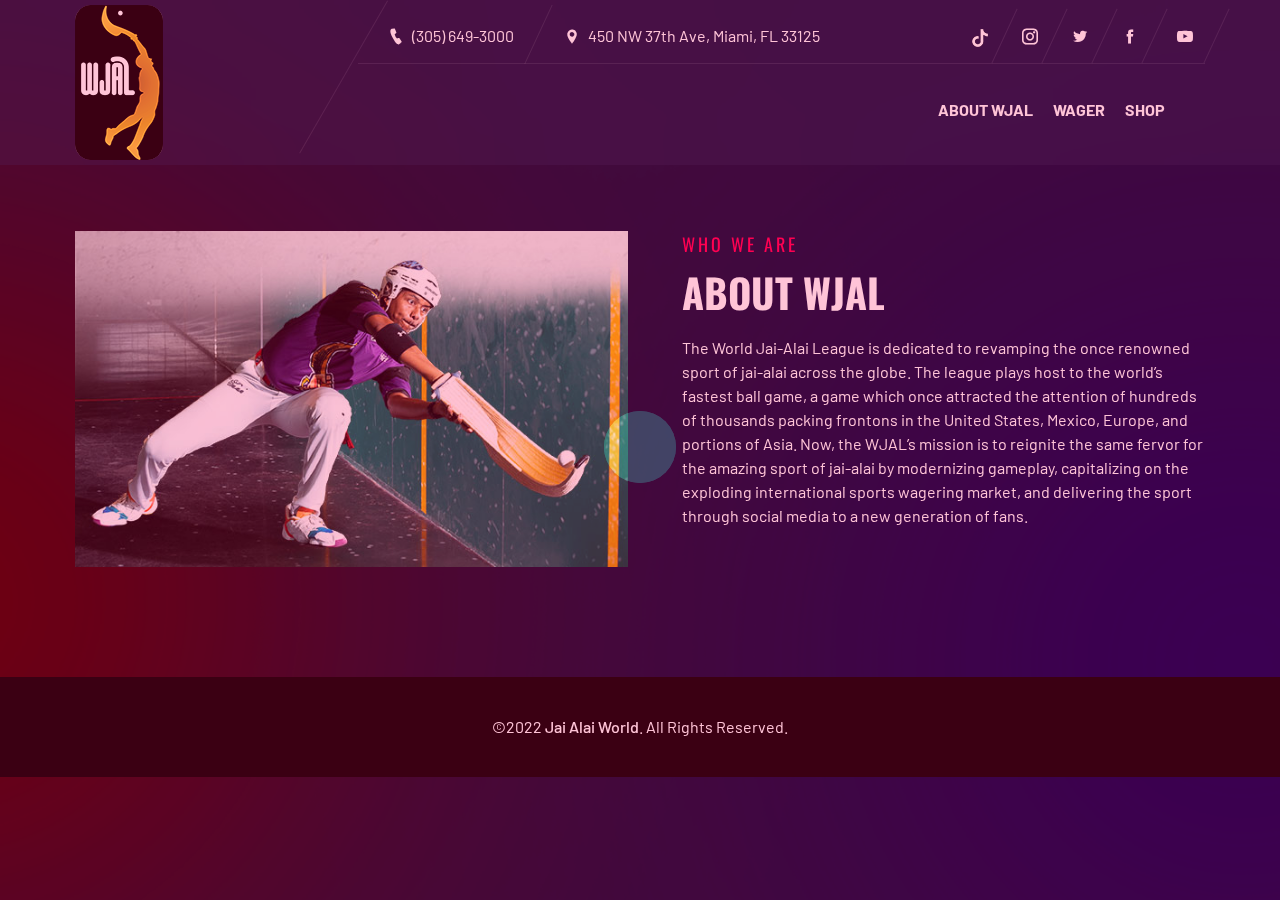
<file: about-wjal.html>
<!doctype html>
<html class="no-js" lang="en">

<head>
	<meta charset="utf-8">
	<meta name="description" content="">
    <meta name="keywords" content="jai-alai, battle court, pelota, USNJA, WJAL, World Super Court, jai-alai championship, wager, Magic City Casino ">
	<title>Jai Alai World - About JAL</title>
	<meta name="viewport" content="width=device-width, initial-scale=1">

	<!-- Site Favicon -->
	<link rel="apple-touch-icon" sizes="180x180" href="assets/images/apple-touch-icon.png">
	<link rel="icon" type="image/png" sizes="32x32" href="assets/images/favicon.ico">
	<link rel="icon" type="image/png" sizes="16x16" href="assets/images/favicon.ico">
	<link rel="manifest" href="assets/images/site.webmanifest">
	<!-- Place Favicon.ico in the root directory -->

	<!-- All stylesheet and icons css  -->
	<link rel="stylesheet" href="assets/css/bootstrap.min.css">
	<link rel="stylesheet" href="assets/css/animate.css">
	<link rel="stylesheet" href="assets/css/icofont.min.css">
	<link rel="stylesheet" href="assets/css/swiper.min.css">
	<link rel="stylesheet" href="assets/css/lightcase.css">
	<link rel="stylesheet" href="assets/css/bootstrap.min.css">
	<link rel="stylesheet" href="assets/css/style.min.css">
	<link rel="stylesheet" href="assets/css/custom.css">

</head>

<body>
	<!-- preloader start here -->
    <div class="preloader">
        <div class="preloader-inner">
            <div class="preloader-icon">
                <span></span>
                <span></span>
            </div>
        </div>
    </div>
	<!-- preloader ending here -->

	<!-- scrollToTop start here -->
    <a href="#" class="scrollToTop"><i class="icofont-rounded-up"></i></a>
    <!-- scrollToTop ending here -->

	<!-- ==========shape image Starts Here========== -->
	<div class="body-shape">
		<img src="assets/images/shape/body-shape.png" alt="shape">
	</div>
	<!-- ==========shape image end Here========== -->




	<!-- ==========Header Section Starts Here========== -->
	<header class="header-section">
		<div class="container">
			<div class="header-holder d-flex flex-wrap justify-content-between align-items-center">
				<div class="brand-logo d-none d-lg-inline-block">
					<div class="logo">
						<a href="index.html">
							<img src="assets/images/logo/logo.png" alt="WJAL logo">
						</a>
					</div>
				</div>
				<div class="header-menu-part">
					<div class="header-top">
						<div class="header-top-area">
							<ul class="left">
								<li><a href="tel:+1-305-649-3000"><i class="icofont-ui-call"></i> <span> (305) 649-3000</span></a></li>
								<li><a href="https://www.google.com/maps/dir//25.776822,-80.2568423/@25.777192,-80.25702,15z?hl=en" target="-blank"> <i class="icofont-location-pin"></i> <span> 450 NW 37th Ave, Miami, FL 33125</span></a></li>
							</ul>
							<ul class="social-icons d-flex align-items-center">
								<li><a href="https://www.tiktok.com/@jaialainetwork" target="_blank" class=""><img src="assets/images/video/tiktok.png" alt="TikTok"></a></li>
								<li><a href="https://www.instagram.com/jaialainetwork" target="_blank" class="vimeo"><i class="icofont-instagram" alt="Instragram"></i></a></li>
								<li><a href="https://twitter.com/jaialainetwork" target="_blank" class="twitter"><i class="icofont-twitter" alt="Twitter"></i></a></li>
								<li><a href="https://www.facebook.com/TheJaiAlaiNetwork/" target="_blank" class="fb"><i class="icofont-facebook" alt="FaceBook"></i></a></li>
								<li><a href="https://www.youtube.com/jaialainetwork" target="_blank" class="skype"><i class="icofont-youtube-play m-r-15" alt="youTube"></i></a></li>
							</ul>
						</div>
					</div>
					<div class="header-bottom">
						<div class="header-wrapper justify-content-lg-end">
							<div class="mobile-logo d-lg-none">
								<a href="index.html"><img src="assets/images/logo/logo.png" alt="logo"></a>
							</div>
							<div class="menu-area">
								<ul class="menu">
									<li><a href="about-wjal.html" class="active">About WJAL</a></li>
									<li><a href="wager.html">Wager</a></li>
									<li><a href="https://shop-magic-city.square.site/" target="_blank" rel="noopener" title="Shop (opens in a new tab)">Shop</a></li>
								</ul>
								<!--<a href="https://www.youtube.com/c/jaialainetwork" target="_blank" rel="noopener" title="The Jai Alai Channel (opens in a new tab)" class="signup"><i class="icofont-youtube-play"></i> <span>WATCH NOW</span></a>-->

								<!-- toggle icons -->
								<div class="header-bar d-lg-none">
									<span></span>
									<span></span>
									<span></span>
								</div>
								<div class="ellepsis-bar d-lg-none">
									<i class="icofont-info-square"></i>
								</div>
							</div>
						</div>
					</div>
				</div>
			</div>
		</div>

	</header>
	<!-- ==========Header Section Ends Here========== -->


    <!-- ===========About Section start Here========== -->
	<section class="about-section padding-top">
		<div class="container">
			<div class="section-wrapper padding-top">
				<div class="row">
					<div class="col-lg-6">
						<div class="about-image">
							<img src="assets/images/about/roque.jpg" alt="Roque">
						</div>
					</div>
					<div class="col-lg-6 col-md-10">
						<div class="about-wrapper">
							<div class="section-header">
								<p>who we are</p>
								<h2>About WJAL</h2>
							</div>
							<div class="about-content">
								<p>The World Jai-Alai League is dedicated to revamping the once renowned sport of jai-alai across the globe. The league plays host to the world’s fastest ball game, a game which once attracted the attention of hundreds of thousands packing frontons in the United States, Mexico, Europe, and portions of Asia. Now, the WJAL’s mission is to reignite the same fervor for the amazing sport of jai-alai by modernizing gameplay, capitalizing on the exploding international sports wagering market, and delivering the sport through social media to a new generation of fans.</p>
							</div>
						</div>
					</div>
				</div>
			</div>
		</div>
	</section>
	<!-- ===========About Section Ends Here========== -->



	<!-- ================ Footer Section Start Here =============== -->
   <footer class="footer-section">
        <div class="footer-bottom">
            <div class="container">
                <div class="row">
                    <div class="col-12">
                        <div class="footer-bottom-content text-center">
                            <p>&copy;2022 <a href="index.html">Jai Alai World</a>. All Rights Reserved.</p>
                        </div>
                    </div>
                </div>
            </div>
        </div>
    </footer>
    <!-- ================ Footer Section End Here =============== -->







	<!-- All Needed JS -->
	<script src="assets/js/vendor/jquery-3.6.0.min.js"></script>
	<script src="assets/js/vendor/modernizr-3.11.2.min.js"></script>
	<script src="assets/js/circularProgressBar.min.js"></script>
	<script src="assets/js/isotope.pkgd.min.js"></script>
	<script src="assets/js/swiper.min.js"></script>
	<script src="assets/js/lightcase.js"></script>
	<script src="assets/js/waypoints.min.js"></script>
	<script src="assets/js/wow.min.js"></script>
	<script src="assets/js/vendor/bootstrap.bundle.min.js"></script>
	<script src="assets/js/plugins.js"></script>
	<script src="assets/js/main.js"></script>


	<!-- Google Analytics: change UA-XXXXX-Y to be your site's ID. -->
	<script>
		window.ga = function () {
			ga.q.push(arguments)
		};
		ga.q = [];
		ga.l = +new Date;
		ga('create', 'UA-XXXXX-Y', 'auto');
		ga('set', 'anonymizeIp', true);
		ga('set', 'transport', 'beacon');
		ga('send', 'pageview')
	</script>
	<script src="https://www.google-analytics.com/analytics.js" async></script>



</body>

</html>
</file>
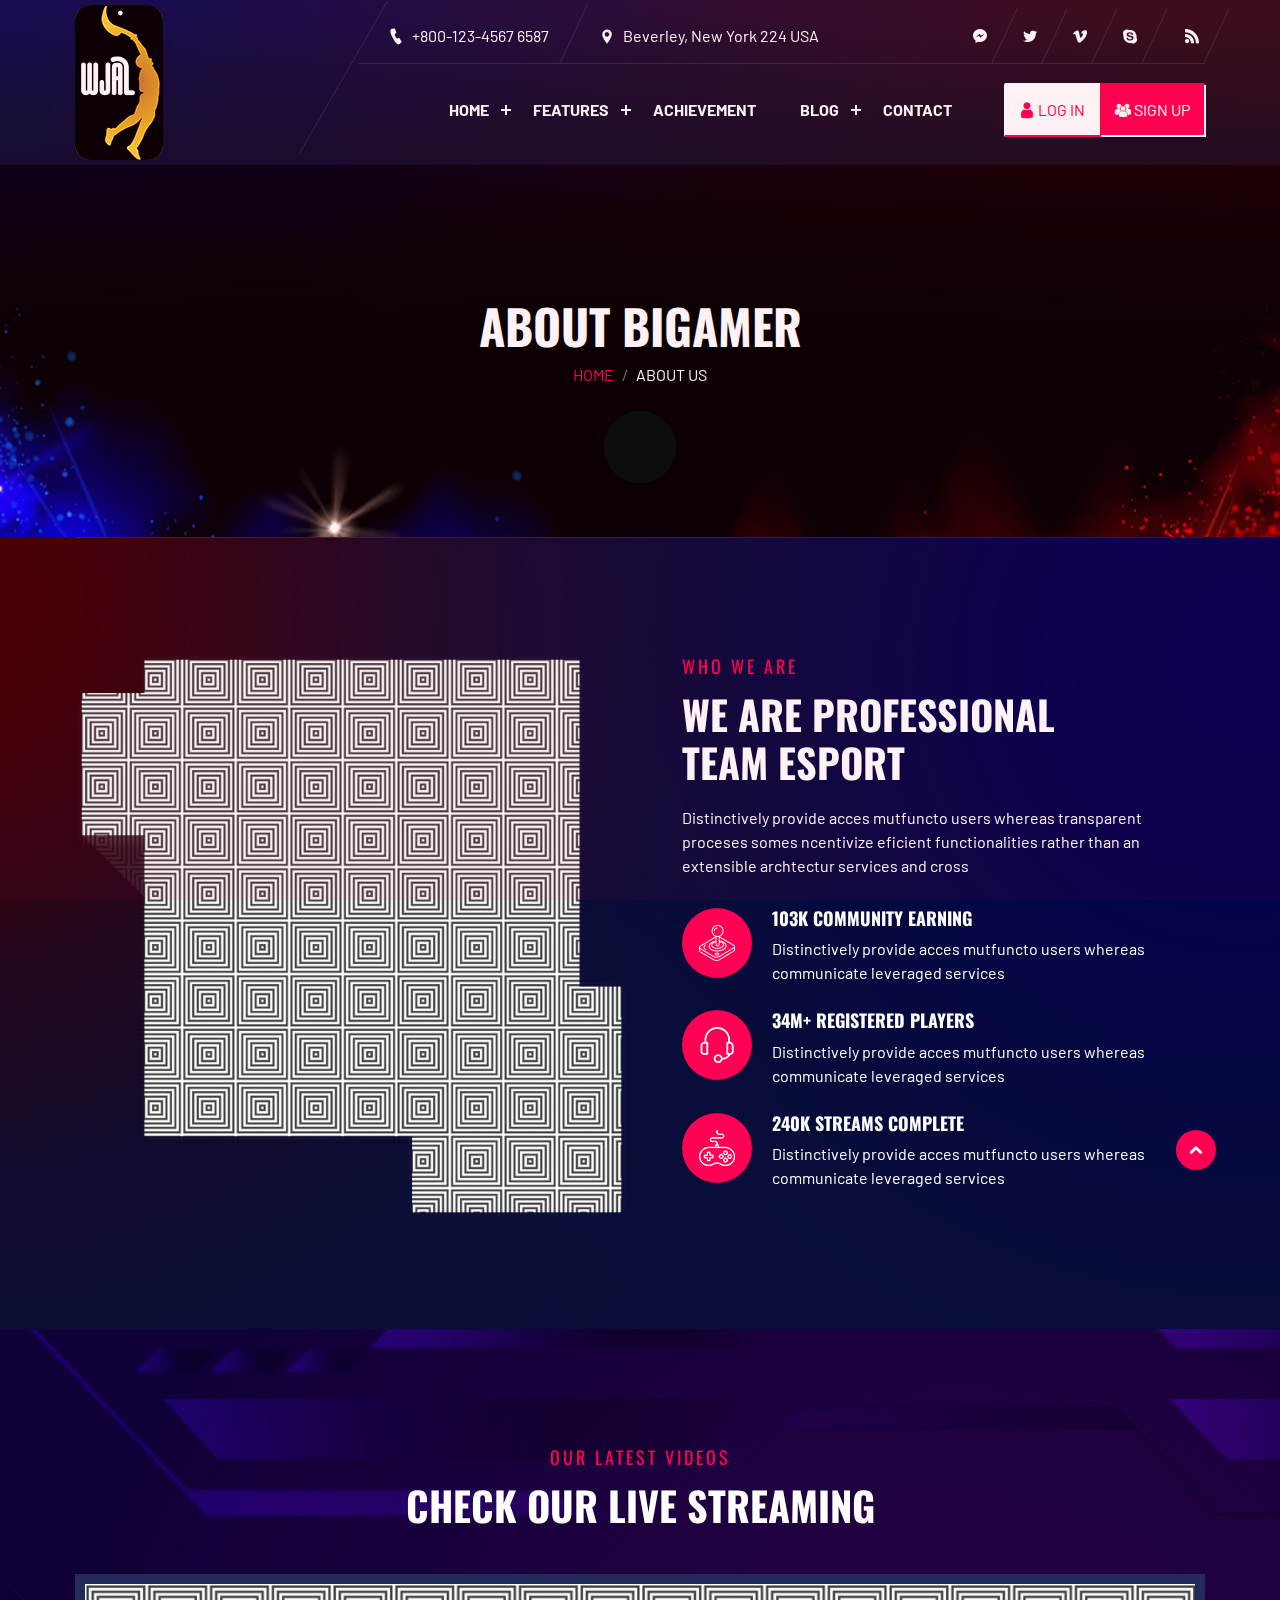
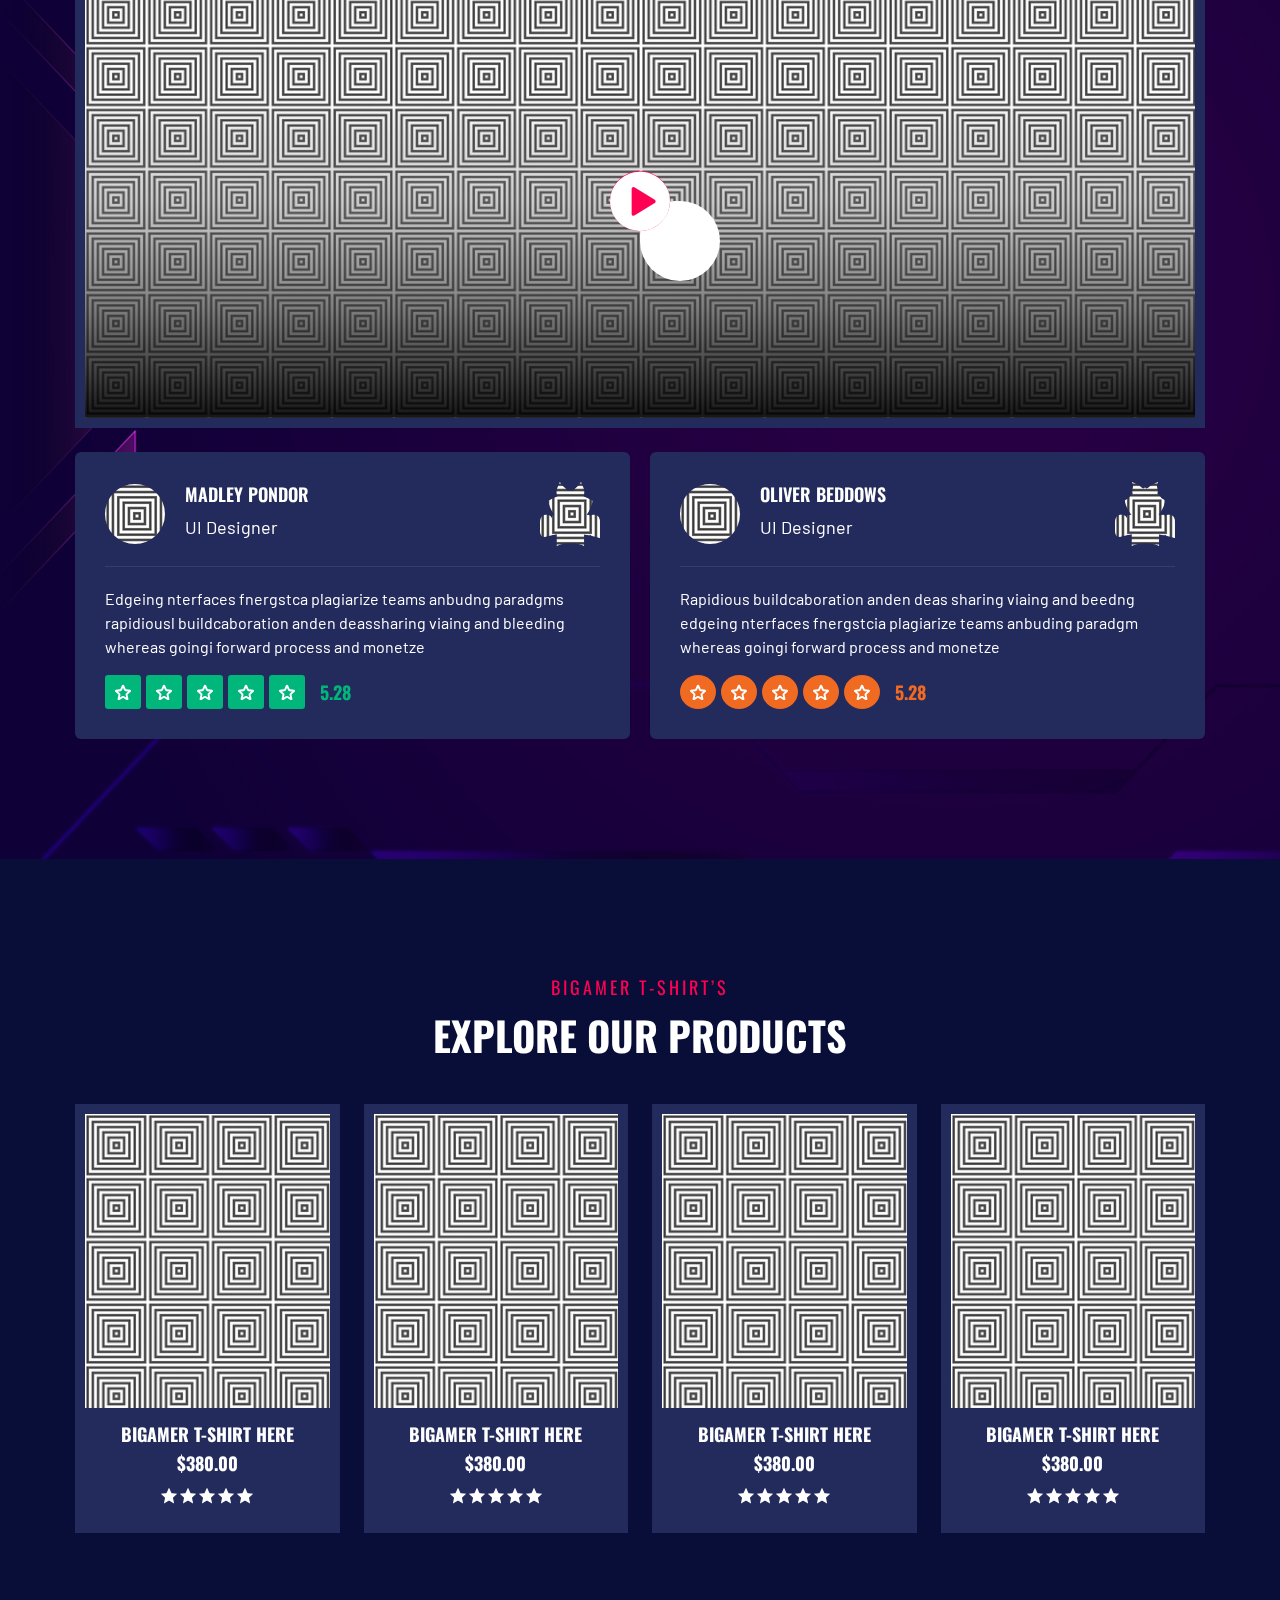
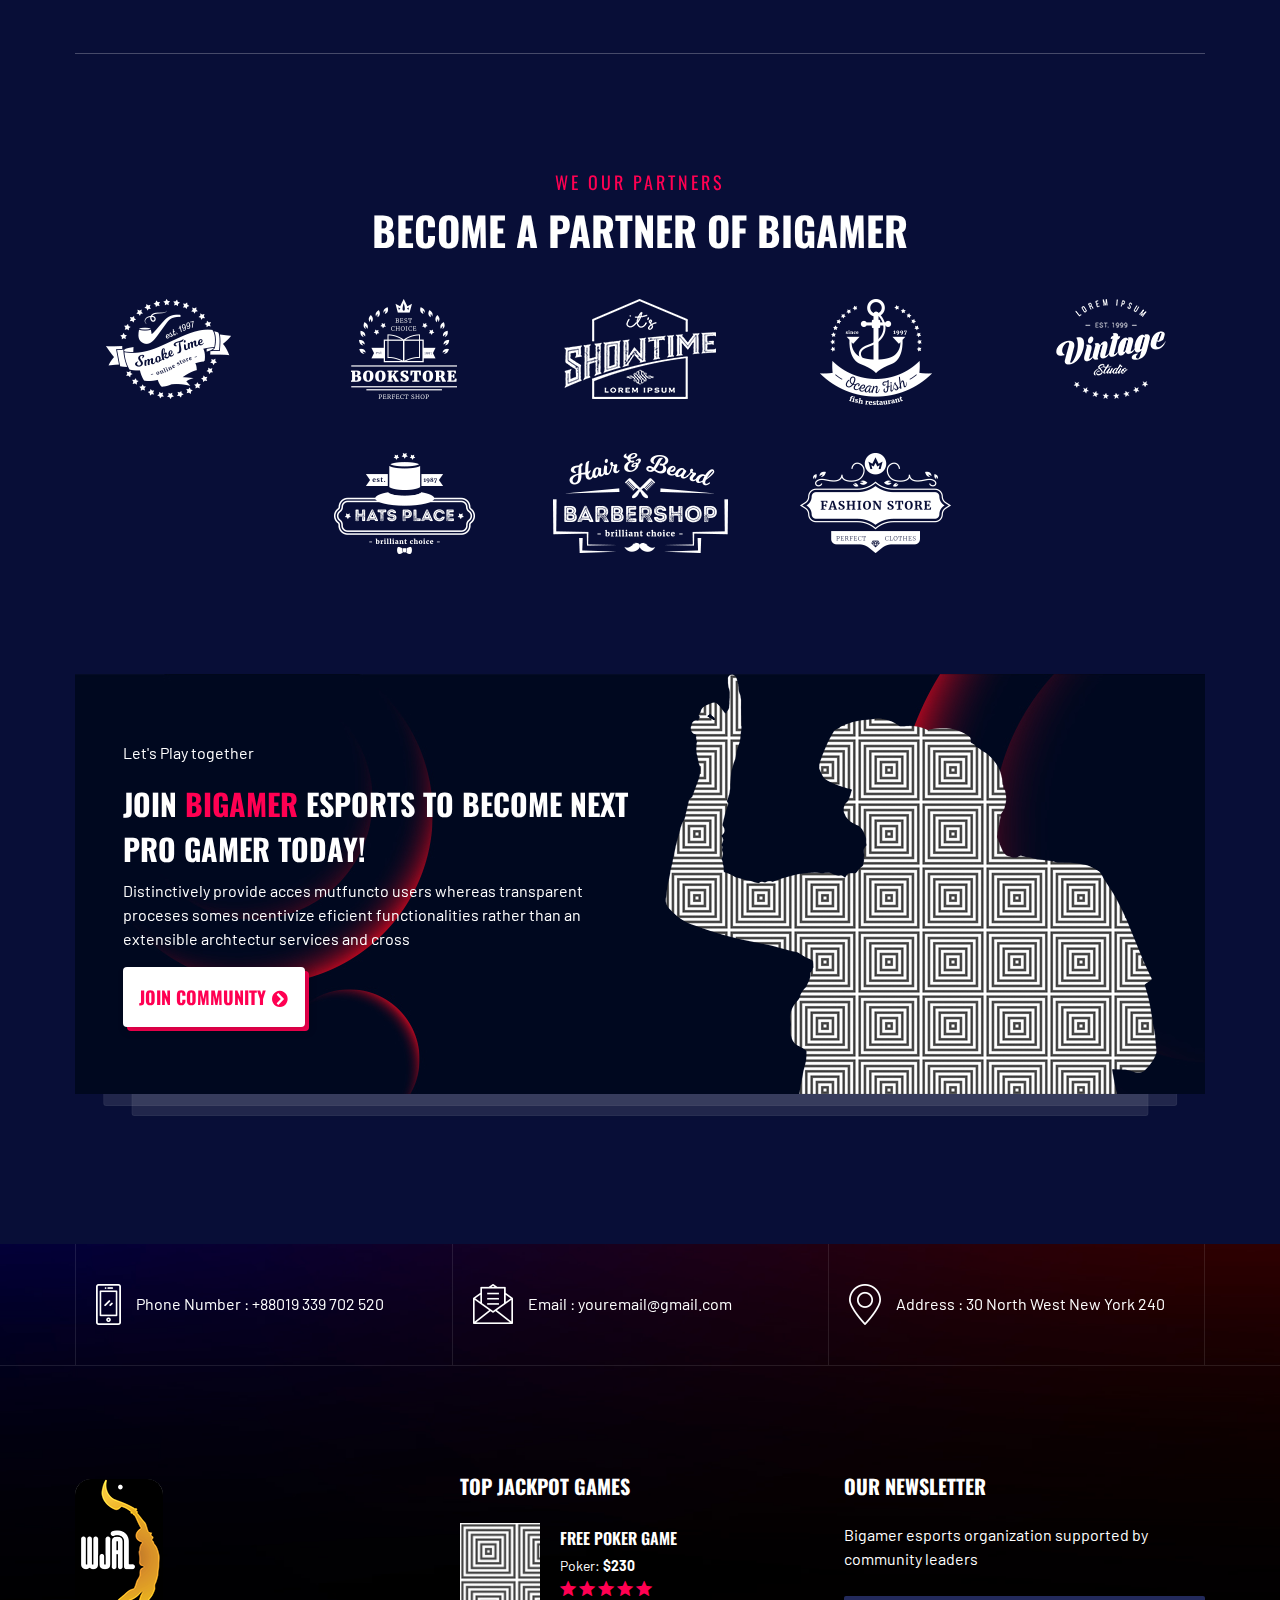
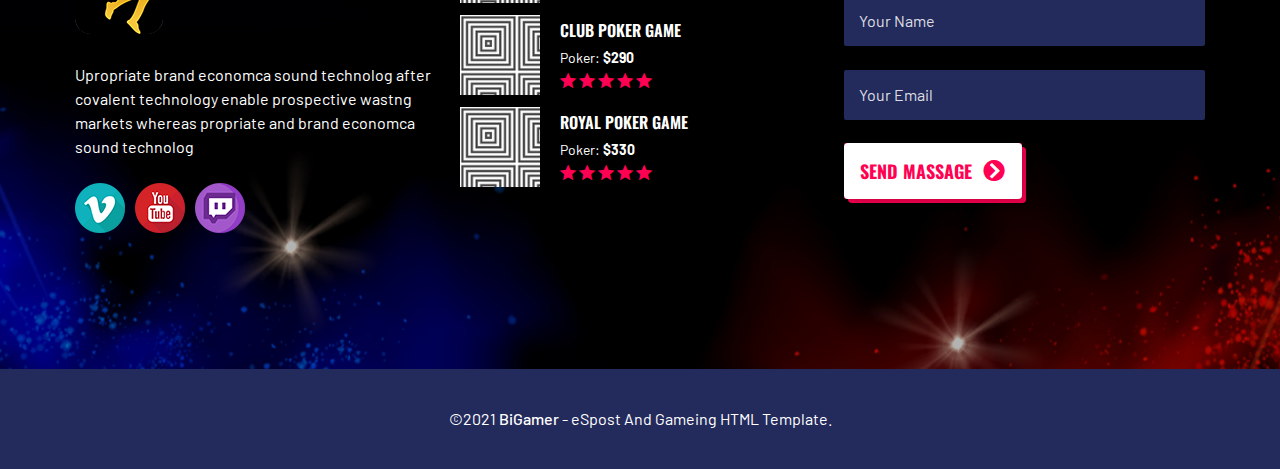
<file: about.html>
<!doctype html>
<html class="no-js" lang="en">

<head>
	<meta charset="utf-8">
	<title>BiGamer About Page</title>
	<meta name="viewport" content="width=device-width, initial-scale=1">

	<!-- site favicon -->
	<link rel="icon" type="image/png" href="assets/images/favicon.png">
	<!-- Place favicon.ico in the root directory -->

	<!-- All stylesheet and icons css  -->
	<link rel="stylesheet" href="assets/css/bootstrap.min.css">
	<link rel="stylesheet" href="assets/css/animate.css">
	<link rel="stylesheet" href="assets/css/icofont.min.css">
	<link rel="stylesheet" href="assets/css/swiper.min.css">
	<link rel="stylesheet" href="assets/css/lightcase.css">
	<link rel="stylesheet" href="assets/css/bootstrap.min.css">
	<link rel="stylesheet" href="assets/css/style.min.css">

</head>

<body>
	<!-- preloader start here -->
    <div class="preloader">
        <div class="preloader-inner">
            <div class="preloader-icon">
                <span></span>
                <span></span>
            </div>
        </div>
    </div>
	<!-- preloader ending here -->

	<!-- scrollToTop start here -->
    <a href="#" class="scrollToTop"><i class="icofont-rounded-up"></i></a>
    <!-- scrollToTop ending here -->

	<!-- ==========shape image Starts Here========== -->
	<div class="body-shape">
		<img src="assets/images/shape/body-shape.png" alt="shape">
	</div>
	<!-- ==========shape image end Here========== -->




	<!-- ==========Header Section Starts Here========== -->
	<header class="header-section">
		<div class="container">
			<div class="header-holder d-flex flex-wrap justify-content-between align-items-center">
				<div class="brand-logo d-none d-lg-inline-block">
					<div class="logo">
						<a href="index.html">
							<img src="assets/images/logo/logo.png" alt="logo">
						</a>
					</div>
				</div>
				<div class="header-menu-part">
					<div class="header-top">
						<div class="header-top-area">
							<ul class="left">
								<li>
									<i class="icofont-ui-call"></i> <span>+800-123-4567 6587</span>
								</li>
								<li>
									<i class="icofont-location-pin"></i> Beverley, New York 224 USA
								</li>
							</ul>
							<ul class="social-icons d-flex align-items-center">
								<li>
									<a href="#" class="fb"><i class="icofont-facebook-messenger"></i></a>
								</li>
								<li>
									<a href="#" class="twitter"><i class="icofont-twitter"></i></a>
								</li>
								<li>
									<a href="#" class="vimeo"><i class="icofont-vimeo"></i></a>
								</li>
								<li>
									<a href="#" class="skype"><i class="icofont-skype"></i></a>
								</li>
								<li>
									<a href="#" class="rss"><i class="icofont-rss-feed"></i></a>
								</li>
							</ul>
						</div>
					</div>
					<div class="header-bottom">
						<div class="header-wrapper justify-content-lg-end">
							<div class="mobile-logo d-lg-none">
								<a href="index.html"><img src="assets/images/logo/logo.png" alt="logo"></a>
							</div>
							<div class="menu-area">
								<ul class="menu">
									<li>
                                        <a href="#0">Home</a>
                                        <ul class="submenu">
                                            <li><a href="index.html">Home One</a></li>
                                            <li><a href="index-2.html">Home Two</a></li>
                                        </ul>
                                    </li>

									<li>
										<a href="#0">Features</a>
										<ul class="submenu">
											<li><a href="about.html" class="active">About</a></li>
											<li><a href="gallery.html">gallery</a></li>
											<li>
												<a href="#0">games</a>
												<ul class="submenu">
													<li><a href="game-list.html">game list 1</a></li>
													<li><a href="game-list2.html">game list 2</a></li>
												</ul>
											</li>
											<li><a href="partners.html">partners</a></li>
											<li>
												<a href="#0">teams</a>
												<ul class="submenu">
													<li><a href="team.html">team</a></li>
													<li><a href="team-single.html">team single</a></li>
												</ul>
											</li>
											<li>
												<a href="#0">accounts</a>
												<ul class="submenu">
													<li><a href="login.html">login</a></li>
													<li><a href="signup.html">signup</a></li>
												</ul>
											</li>
											<li>
												<a href="#0">Shop</a>
												<ul class="submenu">
													<li><a href="shop.html">shop</a></li>
													<li><a href="shop-single.html">Shop Details</a></li>
													<li><a href="cart-page.html">Cart Page</a></li>
												</ul>
											</li>
											<li><a href="404.html">404 Page</a></li>

										</ul>
									</li>
									<li><a href="achievements.html">achievement</a></li>
									<li>
										<a href="#0">Blog</a>
										<ul class="submenu">
											<li><a href="blog.html">Blog</a></li>
											<li><a href="blog-2.html">Blog 2</a></li>
											<li><a href="blog-single.html">Blog Single</a></li>
										</ul>
									</li>
									<li><a href="contact.html">Contact</a></li>
								</ul>
								<a href="login.html" class="login"><i class="icofont-user"></i> <span>LOG IN</span> </a>
								<a href="signup.html" class="signup"><i class="icofont-users"></i> <span>SIGN UP</span></a>

								<!-- toggle icons -->
								<div class="header-bar d-lg-none">
									<span></span>
									<span></span>
									<span></span>
								</div>
								<div class="ellepsis-bar d-lg-none">
									<i class="icofont-info-square"></i>
								</div>
							</div>
						</div>
					</div>
				</div>
			</div>
		</div>

	</header>
	<!-- ==========Header Section Ends Here========== -->



	<!-- ===========PageHeader Section Start Here========== -->
	<section class="pageheader-section" style="background-image: url(assets/images/pageheader/bg.jpg);">
		<div class="container">
            <div class="section-wrapper text-center text-uppercase">
                <h2 class="pageheader-title">about bigamer</h2>
                <nav aria-label="breadcrumb">
                    <ol class="breadcrumb justify-content-center mb-0">
                      <li class="breadcrumb-item"><a href="index.html">Home</a></li>
                      <li class="breadcrumb-item active" aria-current="page">About Us</li>
                    </ol>
                </nav>
            </div>
		</div>
	</section>
	<!-- ===========PageHeader Section Ends Here========== -->


	<!-- ===========About Section start Here========== -->
	<section class="about-section">
		<div class="container">
			<div class="section-wrapper padding-top">
				<div class="row">
					<div class="col-lg-6">
						<div class="about-image">
							<img src="assets/images/about/01.png" alt="about-image">
						</div>
					</div>
					<div class="col-lg-6 col-md-10">
						<div class="about-wrapper">
							<div class="section-header">
								<p>who we are</p>
								<h2>we are professional team esport</h2>
							</div>
							<div class="about-content">
								<p>Distinctively provide acces mutfuncto users whereas transparent
									proceses somes ncentivize eficient functionalities rather than an
									extensible archtectur services and cross</p>
								<ul class="about-list">
									<li class="about-item d-flex flex-wrap">
										<div class="about-item-thumb">
											<img src="assets/images/about/icon-1.png" alt="Icon">
										</div>
										<div class="about-item-content">
											<h5>103k Community Earning</h5>
											<p>Distinctively provide acces mutfuncto users whereas
												communicate leveraged services</p>
										</div>
									</li>
									<li class="about-item d-flex flex-wrap">
										<div class="about-item-thumb">
											<img src="assets/images/about/icon-2.png" alt="Icon">
										</div>
										<div class="about-item-content">
											<h5>34m+ Registered Players</h5>
											<p>Distinctively provide acces mutfuncto users whereas
												communicate leveraged services</p>
										</div>
									</li>
									<li class="about-item d-flex flex-wrap">
										<div class="about-item-thumb">
											<img src="assets/images/about/icon-3.png" alt="Icon">
										</div>
										<div class="about-item-content">
											<h5>240k Streams Complete</h5>
											<p>Distinctively provide acces mutfuncto users whereas
												communicate leveraged services</p>
										</div>
									</li>
								</ul>
							</div>
						</div>
					</div>
				</div>
			</div>
		</div>
	</section>
	<!-- ===========About Section Ends Here========== -->


    
	<!-- ===========Video Section Start Here========== -->
	<div class="video-section padding-top padding-bottom" style="background-image:url(assets/images/video/bg.jpg)">
		<div class="container">
			<div class="section-header">
				<p>our LATEST VIDEOS</p>
				<h2>check our live streaming</h2>
			</div>
			<div class="section-wrapper">
				<div class="row g-4">
					<div class="col-12">
						<div class="video-top">
							<div class="row g-4 justify-content-center">
								<div class="col-12">
									<div class="video-item">
										<div class="video-inner position-relative">
											<div class="video-thumb position-relative video-overlay">
												<img src="assets/images/video/06.jpg" alt="video-thumb" class="w-100">
												<div class="video-icon">
													<a href="https://www.youtube.com/embed/g5eQgEuiFC8" data-rel="lightcase">
														<i class="icofont-play-alt-1"></i>
														<span class="pluse"></span>
													</a>
												</div>
											</div>
										</div>
									</div>
								</div>
							</div>
						</div>
					</div>
					<div class="col-12">
						<div class="video-bottom">
							<div class="testimonial-slider overflow-hidden">
                                <div class="swiper-wrapper">
                                    <div class="swiper-slide">
                                        <div class="testimonial-item">
                                            <div class="testimonial-inner">
                                                <div class="testimonial-head">
                                                    <div class="testi-top">
                                                        <div class="testimonial-thumb">
                                                            <img src="assets/images/testimonial/01.jpg" alt="testimonial">
                                                        </div>
                                                        <div class="name-des">
                                                            <h5>Madley Pondor</h5>
                                                            <p>UI Designer</p>
                                                        </div>
                                                    </div>
                                                    <img src="assets/images/testimonial/logo/01.png" alt="testimonial">
                                                </div>
                                                <div class="testimonial-body">
                                                    <p>Edgeing nterfaces fnergstca plagiarize teams anbudng paradgms rapidiousl buildcaboration anden deassharing viaing and bleeding whereas goingi forward process and monetze</p>
                                                </div>
                                                <div class="testimonial-footer">
                                                    <ul>
                                                        <li><i class="icofont-ui-rate-blank"></i></li>
                                                        <li><i class="icofont-ui-rate-blank"></i></li>
                                                        <li><i class="icofont-ui-rate-blank"></i></li>
                                                        <li><i class="icofont-ui-rate-blank"></i></li>
                                                        <li><i class="icofont-ui-rate-blank"></i></li>
                                                    </ul>
                                                    <h5>5.28</h5>
                                                </div>
                                            </div>
                                        </div>
                                    </div>
                                    <div class="swiper-slide">
                                        <div class="testimonial-item">
                                            <div class="testimonial-inner">
                                                <div class="testimonial-head">
                                                    <div class="testi-top">
                                                        <div class="testimonial-thumb">
                                                            <img src="assets/images/testimonial/02.jpg" alt="testimonial">
                                                        </div>
                                                        <div class="name-des">
                                                            <h5>Oliver Beddows</h5>
                                                            <p>UI Designer</p>
                                                        </div>
                                                    </div>
                                                    <img src="assets/images/testimonial/logo/02.png" alt="testimonial">
                                                </div>
                                                <div class="testimonial-body">
                                                    <p>Rapidious buildcaboration anden deas sharing viaing and beedng edgeing nterfaces fnergstcia plagiarize teams anbuding paradgm whereas goingi forward process and monetze</p>
                                                </div>
                                                <div class="testimonial-footer">
                                                    <ul>
                                                        <li><i class="icofont-ui-rate-blank"></i></li>
                                                        <li><i class="icofont-ui-rate-blank"></i></li>
                                                        <li><i class="icofont-ui-rate-blank"></i></li>
                                                        <li><i class="icofont-ui-rate-blank"></i></li>
                                                        <li><i class="icofont-ui-rate-blank"></i></li>
                                                    </ul>
                                                    <h5>5.28</h5>
                                                </div>
                                            </div>
                                        </div>
                                    </div>
                                </div>
                            </div>
						</div>
					</div>
				</div>
			</div>
		</div>
	</div>
	<!-- ===========Video Section Ends Here========== -->



	<!-- ===========Product Section Start Here========== -->
	<div class="product-section padding-top padding-bottom">
		<div class="container">
			<div class="section-header">
				<p>bigamer t-shirt’s</p>
				<h2>explore our products</h2>
			</div>
			<div class="section-wrapper">
				<div class="row g-4 justify-content-center">
					<div class="col-xl-3 col-md-4 col-sm-6 col-12">
						<div class="product-item">
							<div class="product-inner">
								<div class="product-thumb">
									<img src="assets/images/product/01.jpg" alt="product-thumb" class="w-100">
								</div>
								<div class="product-content text-center p-3">
									<a href="#"><h5 class="product-title">Bigamer T-Shirt Here</h5></a>
									<h5 class="product-price">$380.00</h5>
									<div class="rating">
										<i class="icofont-ui-rating"></i>
										<i class="icofont-ui-rating"></i>
										<i class="icofont-ui-rating"></i>
										<i class="icofont-ui-rating"></i>
										<i class="icofont-ui-rating"></i>
									</div>
								</div>
							</div>
						</div>
					</div>
					<div class="col-xl-3 col-md-4 col-sm-6 col-12">
						<div class="product-item">
							<div class="product-inner">
								<div class="product-thumb">
									<img src="assets/images/product/02.jpg" alt="product-thumb" class="w-100">
								</div>
								<div class="product-content text-center p-3">
									<a href="#"><h5 class="product-title">Bigamer T-Shirt Here</h5></a>
									<h5 class="product-price">$380.00</h5>
									<div class="rating">
										<i class="icofont-ui-rating"></i>
										<i class="icofont-ui-rating"></i>
										<i class="icofont-ui-rating"></i>
										<i class="icofont-ui-rating"></i>
										<i class="icofont-ui-rating"></i>
									</div>
								</div>
							</div>
						</div>
					</div>
					<div class="col-xl-3 col-md-4 col-sm-6 col-12">
						<div class="product-item">
							<div class="product-inner">
								<div class="product-thumb">
									<img src="assets/images/product/03.jpg" alt="product-thumb" class="w-100">
								</div>
								<div class="product-content text-center p-3">
									<a href="#"><h5 class="product-title">Bigamer T-Shirt Here</h5></a>
									<h5 class="product-price">$380.00</h5>
									<div class="rating">
										<i class="icofont-ui-rating"></i>
										<i class="icofont-ui-rating"></i>
										<i class="icofont-ui-rating"></i>
										<i class="icofont-ui-rating"></i>
										<i class="icofont-ui-rating"></i>
									</div>
								</div>
							</div>
						</div>
					</div>
					<div class="col-xl-3 col-md-4 col-sm-6 col-12">
						<div class="product-item">
							<div class="product-inner">
								<div class="product-thumb">
									<img src="assets/images/product/04.jpg" alt="product-thumb" class="w-100">
								</div>
								<div class="product-content text-center p-3">
									<a href="#"><h5 class="product-title">Bigamer T-Shirt Here</h5></a>
									<h5 class="product-price">$380.00</h5>
									<div class="rating">
										<i class="icofont-ui-rating"></i>
										<i class="icofont-ui-rating"></i>
										<i class="icofont-ui-rating"></i>
										<i class="icofont-ui-rating"></i>
										<i class="icofont-ui-rating"></i>
									</div>
								</div>
							</div>
						</div>
					</div>
				</div>
			</div>
		</div>
	</div>
	<!-- ===========Product Section Ends Here========== -->
    


	<div class="container">
		<hr class="m-0">
	</div>

	<!-- ===========Sponsor Section Start Here========== -->
	<div class="sponsor-section padding-top padding-bottom">
		<div class="container">
			<div class="section-header">
				<p>WE OUR PARTNERS</p>
				<h2>BECOME A PARTNER of bigamer</h2>
			</div>
			<div class="section-wrapper">
				<div class="row g-5 justify-content-center row-cols-xl-5 row-cols-md-3 row-cols-2">
					<div class="col">
						<div class="sponsor-item">
							<div class="sponsor-inner">
								<div class="sponsor-thumb text-center">
									<img src="assets/images/sponsor/01.png" alt="sponsor-thumb">
								</div>
							</div>
						</div>
					</div>
					<div class="col">
						<div class="sponsor-item">
							<div class="sponsor-inner">
								<div class="sponsor-thumb text-center">
									<img src="assets/images/sponsor/02.png" alt="sponsor-thumb">
								</div>
							</div>
						</div>
					</div>
					<div class="col">
						<div class="sponsor-item">
							<div class="sponsor-inner">
								<div class="sponsor-thumb text-center">
									<img src="assets/images/sponsor/03.png" alt="sponsor-thumb">
								</div>
							</div>
						</div>
					</div>
					<div class="col">
						<div class="sponsor-item">
							<div class="sponsor-inner">
								<div class="sponsor-thumb text-center">
									<img src="assets/images/sponsor/04.png" alt="sponsor-thumb">
								</div>
							</div>
						</div>
					</div>
					<div class="col">
						<div class="sponsor-item">
							<div class="sponsor-inner">
								<div class="sponsor-thumb text-center">
									<img src="assets/images/sponsor/05.png" alt="sponsor-thumb">
								</div>
							</div>
						</div>
					</div>
					<div class="col">
						<div class="sponsor-item">
							<div class="sponsor-inner">
								<div class="sponsor-thumb text-center">
									<img src="assets/images/sponsor/06.png" alt="sponsor-thumb">
								</div>
							</div>
						</div>
					</div>
					<div class="col">
						<div class="sponsor-item">
							<div class="sponsor-inner">
								<div class="sponsor-thumb text-center">
									<img src="assets/images/sponsor/07.png" alt="sponsor-thumb">
								</div>
							</div>
						</div>
					</div>
					<div class="col">
						<div class="sponsor-item">
							<div class="sponsor-inner">
								<div class="sponsor-thumb text-center">
									<img src="assets/images/sponsor/08.png" alt="sponsor-thumb">
								</div>
							</div>
						</div>
					</div>
				</div>
			</div>
		</div>
	</div>
	<!-- ===========Sponsor Section Ends Here========== -->



	<!-- ===========CTA Section start Here========== -->
	<section class="cta-section padding-bottom">
		<div class="container">
			<div class="cta-wrapper item-layer">
				<div class="cta-item px-4 px-sm-5 pt-4 pt-sm-5 pt-lg-0" style="background-image: url(assets/images/cta/bg.jpg);">
					<div class="row align-items-center">
						<div class="col-lg-6">
							<div class="cta-content">
								<p>Let's Play together</p>
								<h2>JOIN <span class="theme-color text-uppercase">bigamer</span> ESPORTS TO BECOME
									NEXT PRO GAMER TODAY!</h2>
								<p>Distinctively provide acces mutfuncto users whereas transparent
									proceses somes ncentivize eficient functionalities rather than an
									extensible archtectur services and cross</p>
								<a href="signup.html" class="default-button"><span>Join Community <i class="icofont-circled-right"></i></span></a>
							</div>
						</div>
						<div class="col-lg-6">
							<div class="cta-thumb text-end">
								<img src="assets/images/cta/01.png" alt="gamer-img">
							</div>
						</div>
					</div>
				</div>
			</div>
		</div>
	</section>
	<!-- ===========CTA Section Ends Here========== -->



	<!-- ================ footer Section start Here =============== -->
    <footer class="footer-section">
        <div class="footer-top">
            <div class="container">
                <div class="row g-3 justify-content-center g-lg-0">
                    <div class="col-lg-4 col-sm-6 col-12">
                        <div class="footer-top-item lab-item">
                            <div class="lab-inner">
                                <div class="lab-thumb">
                                    <img src="assets/images/footer/icons/01.png" alt="Phone-icon">
                                </div>
                                <div class="lab-content">
                                    <span>Phone Number : +88019 339 702 520</span>
                                </div>
                            </div>
                        </div>
                    </div>
                    <div class="col-lg-4 col-sm-6 col-12">
                        <div class="footer-top-item lab-item">
                            <div class="lab-inner">
                                <div class="lab-thumb">
                                    <img src="assets/images/footer/icons/02.png" alt="email-icon">
                                </div>
                                <div class="lab-content">
                                    <span>Email : youremail@gmail.com</span>
                                </div>
                            </div>
                        </div>
                    </div>
                    <div class="col-lg-4 col-sm-6 col-12">
                        <div class="footer-top-item lab-item">
                            <div class="lab-inner">
                                <div class="lab-thumb">
                                    <img src="assets/images/footer/icons/03.png" alt="location-icon">
                                </div>
                                <div class="lab-content">
                                    <span>Address : 30 North West New York 240</span>
                                </div>
                            </div>
                        </div>
                    </div>
                </div>
            </div>
        </div>
        <div class="footer-middle padding-top padding-bottom" style="background-image: url(assets/images/footer/bg.jpg);">
            <div class="container">
                <div class="row padding-lg-top">
                    <div class="col-lg-4 col-md-6 col-12">
                        <div class="footer-middle-item-wrapper">
                            <div class="footer-middle-item mb-lg-0">
                                <div class="fm-item-title mb-4">
                                    <img src="assets/images/logo/logo.png" alt="logo">
                                </div>
                                <div class="fm-item-content">
                                    <p class="mb-4">Upropriate brand economca sound technolog after covalent technology enable prospective wastng markets whereas propriate and brand economca sound technolog</p>
									<ul class="match-social-list d-flex flex-wrap align-items-center">
										<li><a href="#"><img src="assets/images/match/social-1.png" alt="vimeo"></a></li>
										<li><a href="#"><img src="assets/images/match/social-2.png" alt="youtube"></a></li>
										<li><a href="#"><img src="assets/images/match/social-3.png" alt="twitch"></a></li>
									</ul>
                                </div>
                            </div>
                        </div>
                    </div>
                    <div class="col-lg-4 col-md-6 col-12">
                        <div class="footer-middle-item-wrapper">
                            <div class="footer-middle-item mb-lg-0">
                                <div class="fm-item-title">
                                    <h4>Top jackpot games</h4>
                                </div>
                                <div class="fm-item-content">
                                    <div class="fm-item-widget lab-item">
                                        <div class="lab-inner">
                                            <div class="lab-thumb">
                                                <a href="#"> <img src="assets/images/footer/01.jpg" alt="footer-widget-img"></a>
                                            </div>
                                            <div class="lab-content">
                                                <h6><a href="blog-single.html">free Poker Game</a></h6>
                                                <p>Poker: <b>$230</b></p>
												<div class="rating">
													<i class="icofont-ui-rating"></i>
													<i class="icofont-ui-rating"></i>
													<i class="icofont-ui-rating"></i>
													<i class="icofont-ui-rating"></i>
													<i class="icofont-ui-rating"></i>
												</div>
                                            </div>
                                        </div>
                                    </div>
                                    <div class="fm-item-widget lab-item">
                                        <div class="lab-inner">
                                            <div class="lab-thumb">
                                                <a href="#"><img src="assets/images/footer/02.jpg" alt="footer-widget-img"></a>
                                            </div>
                                            <div class="lab-content">
                                                <h6><a href="blog-single.html">CLUB Poker Game</a></h6>
                                                <p>Poker: <b>$290</b></p>
												<div class="rating">
													<i class="icofont-ui-rating"></i>
													<i class="icofont-ui-rating"></i>
													<i class="icofont-ui-rating"></i>
													<i class="icofont-ui-rating"></i>
													<i class="icofont-ui-rating"></i>
												</div>
                                            </div>
                                        </div>
                                    </div>
                                    <div class="fm-item-widget lab-item">
                                        <div class="lab-inner">
                                            <div class="lab-thumb">
                                                <a href="#"><img src="assets/images/footer/03.jpg" alt="footer-widget-img"></a>
                                            </div>
                                            <div class="lab-content">
                                                <h6><a href="blog-single.html">ROYAL Poker Game</a></h6>
                                                <p>Poker: <b>$330</b></p>
												<div class="rating">
													<i class="icofont-ui-rating"></i>
													<i class="icofont-ui-rating"></i>
													<i class="icofont-ui-rating"></i>
													<i class="icofont-ui-rating"></i>
													<i class="icofont-ui-rating"></i>
												</div>
                                            </div>
                                        </div>
                                    </div>
                                </div>
                            </div>
                        </div>
                    </div>
                    <div class="col-lg-4 col-md-6 col-12">
                        <div class="footer-middle-item-wrapper">
                            <div class="footer-middle-item-3 mb-lg-0">
                                <div class="fm-item-title">
                                    <h4>Our Newsletter</h4>
                                </div>
                                <div class="fm-item-content">
                                    <p>Bigamer esports organization supported by community leaders</p>
                                    <form>
                                        <div class="form-group mb-4">
                                            <input type="text" class="form-control" placeholder="Your Name">
                                        </div>
                                        <div class="form-group mb-2">
                                            <input type="email" class="form-control" placeholder="Your Email">
                                        </div>
										<button type="submit" class="default-button"><span>Send Massage <i class="icofont-circled-right"></i></span></button>
                                    </form>
                                </div>
                            </div>
                        </div>
                    </div>
                </div>
            </div>
        </div>
        <div class="footer-bottom">
            <div class="container">
                <div class="row">
                    <div class="col-12">
                        <div class="footer-bottom-content text-center">
                            <p>&copy;2021 <a href="index.html">BiGamer</a> - eSpost And Gameing HTML Template.</p>
                        </div>
                    </div>
                </div>
            </div>
        </div>
    </footer>
    <!-- ================ footer Section end Here =============== -->







	<!-- All Needed JS -->
	<script src="assets/js/vendor/jquery-3.6.0.min.js"></script>
	<script src="assets/js/vendor/modernizr-3.11.2.min.js"></script>
	<script src="assets/js/circularProgressBar.min.js"></script>
	<script src="assets/js/isotope.pkgd.min.js"></script>
	<script src="assets/js/swiper.min.js"></script>
	<script src="assets/js/lightcase.js"></script>
	<script src="assets/js/waypoints.min.js"></script>
	<script src="assets/js/wow.min.js"></script>
	<script src="assets/js/vendor/bootstrap.bundle.min.js"></script>
	<script src="assets/js/plugins.js"></script>
	<script src="assets/js/main.js"></script>


	<!-- Google Analytics: change UA-XXXXX-Y to be your site's ID. -->
	<script>
		window.ga = function () {
			ga.q.push(arguments)
		};
		ga.q = [];
		ga.l = +new Date;
		ga('create', 'UA-XXXXX-Y', 'auto');
		ga('set', 'anonymizeIp', true);
		ga('set', 'transport', 'beacon');
		ga('send', 'pageview')
	</script>
	<script src="https://www.google-analytics.com/analytics.js" async></script>



</body>

</html>
</file>
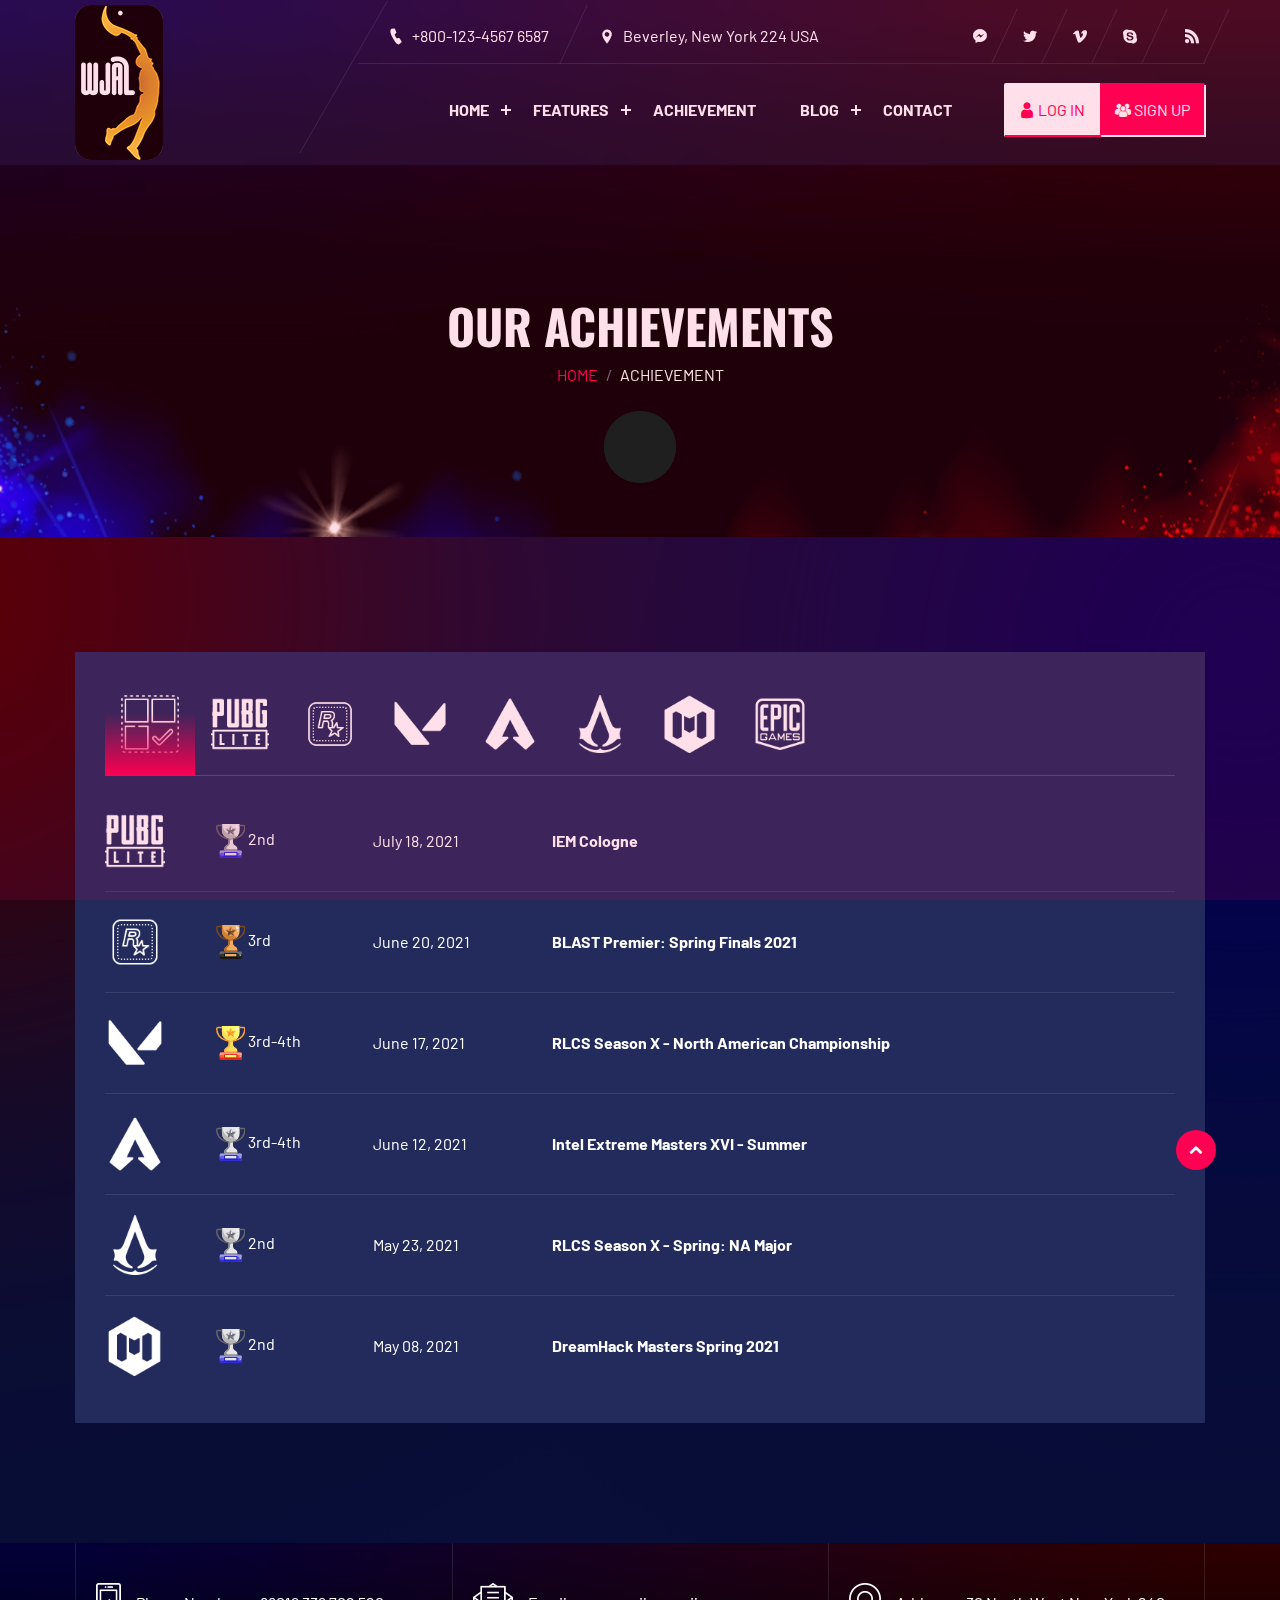
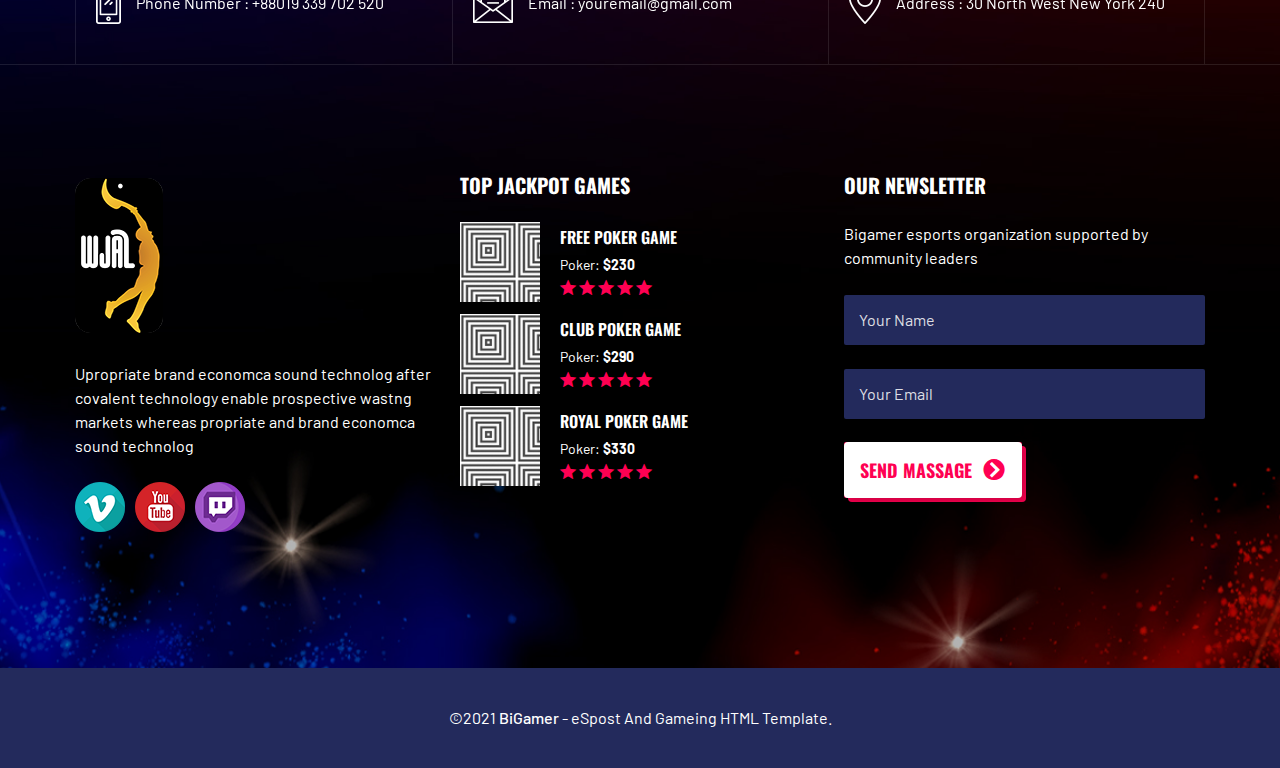
<file: achievements.html>
<!doctype html>
<html class="no-js" lang="en">

<head>
	<meta charset="utf-8">
	<title>Big- Gamer Partners</title>
	<meta name="viewport" content="width=device-width, initial-scale=1">

	<!-- site favicon -->
	<link rel="icon" type="image/png" href="assets/images/favicon.png">
	<!-- Place favicon.ico in the root directory -->

	<!-- All stylesheet and icons css  -->
	<link rel="stylesheet" href="assets/css/bootstrap.min.css">
	<link rel="stylesheet" href="assets/css/animate.css">
	<link rel="stylesheet" href="assets/css/icofont.min.css">
	<link rel="stylesheet" href="assets/css/swiper.min.css">
	<link rel="stylesheet" href="assets/css/lightcase.css">
	<link rel="stylesheet" href="assets/css/bootstrap.min.css">
	<link rel="stylesheet" href="assets/css/style.min.css">

</head>

<body>
	<!-- preloader start here -->
    <div class="preloader">
        <div class="preloader-inner">
            <div class="preloader-icon">
                <span></span>
                <span></span>
            </div>
        </div>
    </div>
	<!-- preloader ending here -->

	<!-- scrollToTop start here -->
    <a href="#" class="scrollToTop"><i class="icofont-rounded-up"></i></a>
    <!-- scrollToTop ending here -->

	<!-- ==========shape image Starts Here========== -->
	<div class="body-shape">
		<img src="assets/images/shape/body-shape.png" alt="shape">
	</div>
	<!-- ==========shape image end Here========== -->




	<!-- ==========Header Section Starts Here========== -->
	<header class="header-section">
		<div class="container">
			<div class="header-holder d-flex flex-wrap justify-content-between align-items-center">
				<div class="brand-logo d-none d-lg-inline-block">
					<div class="logo">
						<a href="index.html">
							<img src="assets/images/logo/logo.png" alt="logo">
						</a>
					</div>
				</div>
				<div class="header-menu-part">
					<div class="header-top">
						<div class="header-top-area">
							<ul class="left">
								<li>
									<i class="icofont-ui-call"></i> <span>+800-123-4567 6587</span>
								</li>
								<li>
									<i class="icofont-location-pin"></i> Beverley, New York 224 USA
								</li>
							</ul>
							<ul class="social-icons d-flex align-items-center">
								<li>
									<a href="#" class="fb"><i class="icofont-facebook-messenger"></i></a>
								</li>
								<li>
									<a href="#" class="twitter"><i class="icofont-twitter"></i></a>
								</li>
								<li>
									<a href="#" class="vimeo"><i class="icofont-vimeo"></i></a>
								</li>
								<li>
									<a href="#" class="skype"><i class="icofont-skype"></i></a>
								</li>
								<li>
									<a href="#" class="rss"><i class="icofont-rss-feed"></i></a>
								</li>
							</ul>
						</div>
					</div>
					<div class="header-bottom">
						<div class="header-wrapper justify-content-lg-end">
							<div class="mobile-logo d-lg-none">
								<a href="index.html"><img src="assets/images/logo/logo.png" alt="logo"></a>
							</div>
							<div class="menu-area">
								<ul class="menu">
									<li>
                                        <a href="#0">Home</a>
                                        <ul class="submenu">
                                            <li><a href="index.html">Home One</a></li>
                                            <li><a href="index-2.html">Home Two</a></li>
                                        </ul>
                                    </li>

									<li>
										<a href="#0">Features</a>
										<ul class="submenu">
											<li><a href="about.html">About</a></li>
                                            <li><a href="gallery.html">gallery</a></li>
											<li>
												<a href="#0">games</a>
												<ul class="submenu">
													<li><a href="game-list.html">game list 1</a></li>
													<li><a href="game-list2.html">game list 2</a></li>
												</ul>
											</li>
											<li><a href="partners.html">partners</a></li>
											<li>
												<a href="#0">teams</a>
												<ul class="submenu">
													<li><a href="team.html">team</a></li>
													<li><a href="team-single.html">team single</a></li>
												</ul>
											</li>
											<li>
												<a href="#0">accounts</a>
												<ul class="submenu">
													<li><a href="login.html">login</a></li>
													<li><a href="signup.html">signup</a></li>
												</ul>
											</li>
											<li>
												<a href="#0">Shop</a>
												<ul class="submenu">
													<li><a href="shop.html">shop</a></li>
													<li><a href="shop-single.html">Shop Details</a></li>
													<li><a href="cart-page.html">Cart Page</a></li>
												</ul>
											</li>
											<li><a href="404.html">404 Page</a></li>

										</ul>
									</li>
									<li><a href="achievements.html" class="active">achievement</a></li>
									<li>
										<a href="#0">Blog</a>
										<ul class="submenu">
											<li><a href="blog.html">Blog</a></li>
											<li><a href="blog-2.html">Blog 2</a></li>
											<li><a href="blog-single.html">Blog Single</a></li>
										</ul>
									</li>
									<li><a href="contact.html">Contact</a></li>
								</ul>
								<a href="login.html" class="login"><i class="icofont-user"></i> <span>LOG IN</span> </a>
								<a href="signup.html" class="signup"><i class="icofont-users"></i> <span>SIGN UP</span></a>

								<!-- toggle icons -->
								<div class="header-bar d-lg-none">
									<span></span>
									<span></span>
									<span></span>
								</div>
								<div class="ellepsis-bar d-lg-none">
									<i class="icofont-info-square"></i>
								</div>
							</div>
						</div>
					</div>
				</div>
			</div>
		</div>

	</header>
	<!-- ==========Header Section Ends Here========== -->



	<!-- ===========Banner Section start Here========== -->
	<section class="pageheader-section" style="background-image: url(assets/images/pageheader/bg.jpg);">
		<div class="container">
            <div class="section-wrapper text-center text-uppercase">
                <h2 class="pageheader-title">our achievements</h2>
                <nav aria-label="breadcrumb">
                    <ol class="breadcrumb justify-content-center mb-0">
                      <li class="breadcrumb-item"><a href="index.html">Home</a></li>
                      <li class="breadcrumb-item active" aria-current="page">achievement</li>
                    </ol>
                </nav>
            </div>
		</div>
	</section>
	<!-- ===========Banner Section Ends Here========== -->

    

	<!-- ===========Achievements Section Start Here========== -->
	<div class="achievement-section padding-top padding-bottom">
        <div class="container">
            <div class="section-wrapper">
                <div class="achievement-area">
                    <ul class="nav nav-tabs align-items-center" id="myTab" role="tablist">
                        <li class="nav-item" role="presentation" title="ALL">
                            <button class="nav-link active" id="tabAll-tab" data-bs-toggle="tab" data-bs-target="#tabAll" type="button" role="tab" aria-controls="tabAll" aria-selected="true"><img src="assets/images/achivement/08.png" alt="achievement"></button>
                        </li>
                        <li class="nav-item" role="presentation" title="Pubg Lite">
                            <button class="nav-link" id="tabOne-tab" data-bs-toggle="tab" data-bs-target="#tabOne" type="button" role="tab" aria-controls="tabOne" aria-selected="false"><img src="assets/images/achivement/01.png" alt="achievement"></button>
                        </li>
                        <li class="nav-item" role="presentation" title="Rockstar Games">
                            <button class="nav-link" id="tabTwo-tab" data-bs-toggle="tab" data-bs-target="#tabTwo" type="button" role="tab" aria-controls="tabTwo" aria-selected="false"><img src="assets/images/achivement/02.png" alt="achievement"></button>
                        </li>
                        <li class="nav-item" role="presentation" title="Valorant">
                            <button class="nav-link" id="tabThree-tab" data-bs-toggle="tab" data-bs-target="#tabThree" type="button" role="tab" aria-controls="tabThree" aria-selected="false"><img src="assets/images/achivement/03.png" alt="achievement"></button>
                        </li>

                        <li class="nav-item" role="presentation" title="Apex Legends">
                            <button class="nav-link" id="tabFour-tab" data-bs-toggle="tab" data-bs-target="#tabFour" type="button" role="tab" aria-controls="tabFour" aria-selected="false"><img src="assets/images/achivement/04.png" alt="achievement"></button>
                        </li>
                        <li class="nav-item" role="presentation" title="Assassins Creed">
                            <button class="nav-link" id="tabFive-tab" data-bs-toggle="tab" data-bs-target="#tabFive" type="button" role="tab" aria-controls="tabFive" aria-selected="false"><img src="assets/images/achivement/05.png" alt="achievement"></button>
                        </li>
                        <li class="nav-item" role="presentation" title="Duty Mobile">
                            <button class="nav-link" id="tabSix-tab" data-bs-toggle="tab" data-bs-target="#tabSix" type="button" role="tab" aria-controls="tabSix" aria-selected="false"><img src="assets/images/achivement/06.png" alt="achievement"></button>
                        </li>
                        <li class="nav-item" role="presentation" title="Epic Games">
                            <button class="nav-link" id="tabSeven-tab" data-bs-toggle="tab" data-bs-target="#tabSeven" type="button" role="tab" aria-controls="tabSeven" aria-selected="false"><img src="assets/images/achivement/07.png" alt="achievement"></button>
                        </li>
                    </ul>
                    <div class="tab-content" id="myTabContent">
                        <div class="tab-pane fade show active" id="tabAll" role="tabpanel" aria-labelledby="tabAll-tab">
                            <table class="table text-white">
                                <tbody>
                                    <tr>
                                        <td><img src="assets/images/achivement/01.png" alt="achievement" width="60"></td>
                                        <td>
                                            <svg height="34" width="29.565" xmlns="http://www.w3.org/2000/svg"><path d="M8.87 28.826h11.826v2.957H8.87z" fill="#e5e5e5"></path><path d="M8.87 31.783h11.826v-2.957H8.87zm11.087-5.174h4.439a1.478 1.478 0 011.478 1.478v4.435A1.478 1.478 0 0124.396 34H5.174a1.478 1.478 0 01-1.478-1.478v-4.435a1.478 1.478 0 011.478-1.478z" fill="#635fdf"></path><path d="M17 14.782v3.755a2.957 2.957 0 00.865 1.877 7.487 7.487 0 001.722 1.39 3.814 3.814 0 011.843 3.268v.059a1.478 1.478 0 01-1.478 1.478H9.608a1.478 1.478 0 01-1.478-1.478v-.059a3.829 3.829 0 01.5-1.877 3.747 3.747 0 011.353-1.39c1.146-.687 2.587-1.929 2.587-3.267v-4.036a8.87 8.87 0 004.435 0z" fill="#e5e5e5"></path><path d="M14.783 2.217l-1.479 2.957h-2.956l2.217 2.217-.739 3.7 2.957-2.221 2.957 2.217-.739-3.7 2.212-2.213h-2.952zM17 14.5A8.87 8.87 0 015.913 5.913V0h17.739v5.913a8.87 8.87 0 01-6.653 8.587z" fill="#e5e5e5"></path><path d="M24.396 31.782H5.174a1.478 1.478 0 01-1.478-1.478v2.217a1.478 1.478 0 001.478 1.483h19.222a1.478 1.478 0 001.478-1.478v-2.222a1.478 1.478 0 01-1.478 1.478z" fill="#322cdc"></path><path d="M24.396 26.609H5.174a1.478 1.478 0 00-1.478 1.478v2.222a1.478 1.478 0 011.478-1.478h19.222a1.478 1.478 0 011.474 1.478v-2.222a1.478 1.478 0 00-1.474-1.478z" fill="#a09edb"></path><path d="M6.652 0h-.739v5.913a8.894 8.894 0 0015.522 5.913C12.794 11.486 6.652 8.389 6.652 0z" fill="#b7b7b7"></path><path d="M19.897 4.893a.739.739 0 00-.68-.458h-2.5l-1.279-2.55a.739.739 0 00-1.316 0l-1.279 2.55h-2.5a.744.744 0 00-.525 1.264l1.937 1.937-.673 3.3a.739.739 0 001.168.739l2.528-1.885 2.517 1.887a.745.745 0 001.183-.739l-.658-3.3 1.937-1.937a.739.739 0 00.14-.806zm-2.9 2.5l.739 3.7-2.957-2.217-2.953 2.211.739-3.7-2.217-2.21h2.96l1.478-2.957 1.475 2.957h2.957z" fill="#b7b7b7"></path><path d="M10.347 24.089a1.042 1.042 0 01.3-.739l2.092-2.092a4.435 4.435 0 001.3-3.141V17a1.478 1.478 0 011.478-1.478H17v-1.02a8.87 8.87 0 01-4.435 0v4.036c0 1.338-1.441 2.58-2.587 3.267a3.747 3.747 0 00-1.353 1.39 3.829 3.829 0 00-.495 1.877v.059a1.478 1.478 0 001.478 1.478h10.348a1.478 1.478 0 001.474-1.478H11.39a1.042 1.042 0 01-1.043-1.042z" fill="#8e8e8e"></path><path d="M20.695 28.087H8.869a.739.739 0 00-.739.739v2.961a.739.739 0 00.739.739h11.826a.739.739 0 00.735-.739v-2.961a.739.739 0 00-.735-.739zm0 3.7H8.869v-2.961h11.826z" fill="#150edb"></path><path d="M22.373 2.262c.488.739.362 1.6-.281 1.863a1.877 1.877 0 01-2.062-.924c-.488-.739-.37-1.6.281-1.863a1.877 1.877 0 012.062.924zm.155 3.2c.244.384.185.806-.14.931a.931.931 0 01-1.035-.48c-.251-.384-.185-.806.14-.939a.939.939 0 011.035.488zm2.218 24.391c.244.384.185.806-.14.931a.931.931 0 01-1.035-.458c-.251-.384-.185-.806.14-.939a.939.939 0 011.035.466zm-.48-1.729c.118.192.089.4-.074.466a.466.466 0 01-.52-.229c-.126-.192-.1-.407.067-.473a.5.5 0 01.527.236z" fill="#eaf6ff"></path><path d="M13.305 5.174h-2.957l4.435 1.478zm2.956 0l-1.478-2.957v4.435z" fill="#fff"></path><path d="M14.782 2.217l-1.478 2.957 1.478 1.478zm4.436 2.957h-2.957l-1.478 1.478z" fill="#919191"></path><path d="M17 7.391l2.218-2.217-4.435 1.478z" fill="#727272"></path><path d="M12.565 7.391l-.739 3.696 2.957-4.435z" fill="#666"></path><path d="M14.783 8.869l2.957 2.217-2.957-4.434z" fill="#727272"></path><path d="M14.783 6.652l2.957 4.435-.739-3.7z" fill="#919191"></path><path d="M11.826 11.087l2.957-2.217V6.652z" fill="#a3a3a3"></path><path d="M10.348 5.174l2.217 2.217 2.217-.739z" fill="#727272"></path><path d="M27.348.739h-3.7v1.478h3.7a.739.739 0 01.739.739 10.884 10.884 0 01-2.234 6.583 10.745 10.745 0 01-5.784 3.854l-.953.254a8.811 8.811 0 01-2.116.855v1.155l.739-.135a.723.723 0 00.191-.025l2.52-.673a12.367 12.367 0 006.579-4.385 12.368 12.368 0 002.537-7.486A2.217 2.217 0 0027.348.739zM12.565 14.502a8.811 8.811 0 01-2.115-.851l-.953-.254a10.741 10.741 0 01-5.784-3.858 10.884 10.884 0 01-2.235-6.583.739.739 0 01.739-.739h3.7V.739h-3.7A2.217 2.217 0 000 2.956a12.371 12.371 0 002.541 7.483 12.369 12.369 0 006.574 4.38l2.52.673a.723.723 0 00.191.025l.739.135z" fill="#666"></path></svg>
                                            2nd
                                        </td>
                                        <td>July 18, 2021</td>
                                        <td><b>IEM Cologne</b></td>
                                    </tr>
                                    <tr>
                                        <td><img src="assets/images/achivement/02.png" alt="achievement" width="60"></td>
                                        <td>
                                            <svg height="34" width="29.565" xmlns="http://www.w3.org/2000/svg"><path d="M8.87 28.826h11.826v2.957H8.87z" fill="#f2ab66"></path><path d="M8.87 31.783h11.826v-2.957H8.87zm11.087-5.174h4.439a1.478 1.478 0 011.478 1.478v4.435A1.478 1.478 0 0124.396 34H5.174a1.478 1.478 0 01-1.478-1.478v-4.435a1.478 1.478 0 011.478-1.478z" fill="#343434"></path><path d="M17 14.782v3.755a2.957 2.957 0 00.865 1.877 7.487 7.487 0 001.722 1.39 3.814 3.814 0 011.843 3.268v.059a1.478 1.478 0 01-1.478 1.478H9.608a1.478 1.478 0 01-1.478-1.478v-.059a3.829 3.829 0 01.5-1.877 3.747 3.747 0 011.353-1.39c1.146-.687 2.587-1.929 2.587-3.267v-4.036a8.87 8.87 0 004.435 0z" fill="#f2ab66"></path><path d="M14.783 2.217l-1.479 2.957h-2.956l2.217 2.217-.739 3.7 2.957-2.221 2.957 2.217-.739-3.7 2.212-2.213h-2.952zM17 14.5A8.87 8.87 0 015.913 5.913V0h17.739v5.913a8.87 8.87 0 01-6.653 8.587z" fill="#f2ab66"></path><path d="M24.396 31.782H5.174a1.478 1.478 0 01-1.478-1.478v2.217a1.478 1.478 0 001.478 1.483h19.222a1.478 1.478 0 001.478-1.478v-2.222a1.478 1.478 0 01-1.478 1.478z" fill="#191919"></path><path d="M24.396 26.609H5.174a1.478 1.478 0 00-1.478 1.478v2.222a1.478 1.478 0 011.478-1.478h19.222a1.478 1.478 0 011.474 1.478v-2.222a1.478 1.478 0 00-1.474-1.478z" fill="#6b6b6b"></path><path d="M6.652 0h-.739v5.913a8.894 8.894 0 0015.522 5.913C12.794 11.486 6.652 8.389 6.652 0z" fill="#cd7f32"></path><path d="M19.897 4.893a.739.739 0 00-.68-.458h-2.5l-1.279-2.55a.739.739 0 00-1.316 0l-1.279 2.55h-2.5a.744.744 0 00-.525 1.264l1.937 1.937-.673 3.3a.739.739 0 001.168.739l2.528-1.885 2.517 1.887a.745.745 0 001.183-.739l-.658-3.3 1.937-1.937a.739.739 0 00.14-.806zm-2.9 2.5l.739 3.7-2.957-2.217-2.953 2.211.739-3.7-2.217-2.21h2.96l1.478-2.957 1.475 2.957h2.957z" fill="#cd7f32"></path><path d="M10.347 24.089a1.042 1.042 0 01.3-.739l2.092-2.092a4.435 4.435 0 001.3-3.141V17a1.478 1.478 0 011.478-1.478H17v-1.02a8.87 8.87 0 01-4.435 0v4.036c0 1.338-1.441 2.58-2.587 3.267a3.747 3.747 0 00-1.353 1.39 3.829 3.829 0 00-.495 1.877v.059a1.478 1.478 0 001.478 1.478h10.348a1.478 1.478 0 001.474-1.478H11.39a1.042 1.042 0 01-1.043-1.042z" fill="#b4691f"></path><path d="M20.695 28.087H8.869a.739.739 0 00-.739.739v2.961a.739.739 0 00.739.739h11.826a.739.739 0 00.735-.739v-2.961a.739.739 0 00-.735-.739zm0 3.7H8.869v-2.961h11.826z" fill="#0d0d0d"></path><path d="M22.373 2.262c.488.739.362 1.6-.281 1.863a1.877 1.877 0 01-2.062-.924c-.488-.739-.37-1.6.281-1.863a1.877 1.877 0 012.062.924zm.155 3.2c.244.384.185.806-.14.931a.931.931 0 01-1.035-.48c-.251-.384-.185-.806.14-.939a.939.939 0 011.035.488zm2.218 24.391c.244.384.185.806-.14.931a.931.931 0 01-1.035-.458c-.251-.384-.185-.806.14-.939a.939.939 0 011.035.466zm-.48-1.729c.118.192.089.4-.074.466a.466.466 0 01-.52-.229c-.126-.192-.1-.407.067-.473a.5.5 0 01.527.236z" fill="#eaf6ff"></path><path d="M13.305 5.174h-2.957l4.435 1.478zm2.956 0l-1.478-2.957v4.435z" fill="#e9ac6f"></path><path d="M14.782 2.217l-1.478 2.957 1.478 1.478zm4.436 2.957h-2.957l-1.478 1.478z" fill="#bc6f23"></path><path d="M17 7.391l2.218-2.217-4.435 1.478z" fill="#784a1d"></path><path d="M12.565 7.391l-.739 3.696 2.957-4.435z" fill="#4b2d10"></path><path d="M14.783 8.869l2.957 2.217-2.957-4.434z" fill="#784a1d"></path><path d="M14.783 6.652l2.957 4.435-.739-3.7z" fill="#bc6f23"></path><path d="M11.826 11.087l2.957-2.217V6.652z" fill="#985615"></path><path d="M10.348 5.174l2.217 2.217 2.217-.739zm17-4.435h-3.7v1.478h3.7a.739.739 0 01.739.739 10.884 10.884 0 01-2.234 6.583 10.745 10.745 0 01-5.784 3.854l-.953.254a8.811 8.811 0 01-2.116.855v1.155l.739-.135a.723.723 0 00.191-.025l2.52-.673a12.367 12.367 0 006.579-4.385 12.368 12.368 0 002.537-7.486A2.217 2.217 0 0027.348.739zM12.565 14.502a8.811 8.811 0 01-2.115-.851l-.953-.254a10.741 10.741 0 01-5.784-3.858 10.884 10.884 0 01-2.235-6.583.739.739 0 01.739-.739h3.7V.739h-3.7A2.217 2.217 0 000 2.956a12.371 12.371 0 002.541 7.483 12.369 12.369 0 006.574 4.38l2.52.673a.723.723 0 00.191.025l.739.135z" fill="#784a1d"></path></svg>
                                            3rd
                                        </td>
                                        <td>June 20, 2021</td>
                                        <td><b>BLAST Premier: Spring Finals 2021</b></td>
                                    </tr>
                                    <tr>
                                        <td><img src="assets/images/achivement/03.png" alt="achievement" width="60"></td>
                                        <td>
                                            <svg height="34" width="29.565" xmlns="http://www.w3.org/2000/svg">
                                                <g transform="translate(-4 -1)"><path d="M21 15.782v3.755a2.938 2.938 0 00.865 1.877 7.489 7.489 0 001.722 1.39 3.812 3.812 0 011.843 3.268v.059a1.483 1.483 0 01-1.478 1.478H13.608a1.483 1.483 0 01-1.478-1.478v-.059a3.828 3.828 0 01.5-1.877 3.75 3.75 0 011.353-1.39c1.146-.687 2.587-1.929 2.587-3.267v-4.036a8.893 8.893 0 004.435 0z" fill="#ffdc56"></path><path d="M18.783 3.217l-1.479 2.957h-2.956l2.217 2.217-.739 3.7 2.957-2.221 2.957 2.217-.739-3.7 2.212-2.213h-2.952zM21 15.5A8.87 8.87 0 019.913 6.913V1h17.739v5.913a8.87 8.87 0 01-6.653 8.587z" fill="#fff86a"></path><path d="M31.348 1.739h-3.7v1.478h3.7a.739.739 0 01.739.739 10.884 10.884 0 01-2.234 6.583 10.745 10.745 0 01-5.784 3.854l-.953.254a8.811 8.811 0 01-2.116.855v1.155l.739-.135a.723.723 0 00.191-.025l2.52-.673a12.367 12.367 0 006.579-4.385 12.368 12.368 0 002.537-7.486 2.217 2.217 0 00-2.218-2.214zM16.565 15.502a8.811 8.811 0 01-2.115-.851l-.953-.254a10.741 10.741 0 01-5.784-3.858 10.884 10.884 0 01-2.235-6.583.739.739 0 01.739-.739h3.7V1.739h-3.7A2.217 2.217 0 004 3.956a12.371 12.371 0 002.541 7.483 12.369 12.369 0 006.574 4.38l2.52.673a.723.723 0 00.191.025l.739.135z" fill="#ffa233"></path><path d="M10.652 1h-.739v5.913a8.864 8.864 0 0015.5 5.887C16.797 12.485 10.652 9.39 10.652 1z" fill="#ffdc56"></path><path d="M23.218 6.174L21 8.391l.739 3.7-2.957-2.217-2.956 2.213.739-3.7-2.217-2.213h2.957l1.478-2.957 1.478 2.957z" fill="#ffa233"></path><path d="M17.305 6.174h-2.957l4.435 1.478zm2.956 0l-1.478-2.957v4.435z" fill="#ffca46"></path><path d="M18.782 3.217l-1.478 2.957 1.478 1.478zm4.436 2.957h-2.957l-1.478 1.478z" fill="#ffb337"></path><path d="M21 8.391l2.218-2.217-4.435 1.478z" fill="#ff8d1f"></path><path d="M16.565 8.391l-.739 3.696 2.957-4.435z" fill="#ff711f"></path><path d="M18.783 9.869l2.957 2.217-2.957-4.434z" fill="#ff8d1f"></path><path d="M18.783 7.652l2.957 4.435-.739-3.7z" fill="#ffb337"></path><path d="M15.826 12.087l2.957-2.217V7.652z" fill="#ffa233"></path><path d="M14.348 6.174l2.217 2.217 2.217-.739z" fill="#ff8d1f"></path><path d="M23.901 5.891a.739.739 0 00-.683-.456h-2.5l-1.27-2.548a.77.77 0 00-1.323 0l-1.277 2.548h-2.5a.739.739 0 00-.523 1.262l1.937 1.938-.661 3.3a.739.739 0 001.168.739l2.513-1.885 2.513 1.885a.739.739 0 001.168-.739l-.661-3.308 1.937-1.938a.739.739 0 00.162-.798zm-2.9 2.5l.739 3.7-2.957-2.224-2.957 2.22.739-3.7-2.217-2.213h2.961l1.478-2.957 1.478 2.957h2.957z" fill="#ffdc56"></path><path d="M14.347 25.082a1.046 1.046 0 01.306-.739l2.091-2.091a4.435 4.435 0 001.3-3.135v-1.12a1.478 1.478 0 011.478-1.478H21v-1.017a8.893 8.893 0 01-4.435 0v4.036c0 1.338-1.441 2.58-2.587 3.267a3.75 3.75 0 00-1.353 1.39 3.828 3.828 0 00-.495 1.877v.059a1.483 1.483 0 001.478 1.478h10.348a1.483 1.483 0 001.474-1.478H15.393a1.045 1.045 0 01-1.046-1.049z" fill="#ffb337"></path><ellipse cx="1.214" cy="1.69" fill="#eaf6ff" rx="1.214" ry="1.69" transform="rotate(-45 15.678 -26.244)"></ellipse><ellipse cx=".61" cy=".849" fill="#eaf6ff" rx=".61" ry=".849" transform="rotate(-45 20.34 -26.8)"></ellipse><path d="M12.87 29.826h11.826v2.957H12.87z" fill="#fff86a"></path><path d="M12.87 32.783h11.826v-2.957H12.87zm11.087-5.174h4.439a1.478 1.478 0 011.478 1.478v4.435A1.478 1.478 0 0128.396 35H9.174a1.478 1.478 0 01-1.478-1.478v-4.435a1.478 1.478 0 011.478-1.478z" fill="#ff5e3e"></path><path d="M28.396 32.782H9.174a1.478 1.478 0 01-1.478-1.478v2.217a1.478 1.478 0 001.478 1.483h19.222a1.478 1.478 0 001.478-1.478v-2.222a1.478 1.478 0 01-1.478 1.478z" fill="#e1251b"></path><path d="M28.396 27.609H9.174a1.478 1.478 0 00-1.478 1.478v2.222a1.478 1.478 0 011.478-1.478h19.222a1.478 1.478 0 011.474 1.478v-2.222a1.478 1.478 0 00-1.474-1.478z" fill="#ff9d8a"></path><path d="M24.695 29.087H12.869a.739.739 0 00-.739.739v2.961a.739.739 0 00.739.739h11.826a.739.739 0 00.735-.739v-2.961a.739.739 0 00-.735-.739zm0 3.7H12.869v-2.961h11.826z" fill="#d82400"></path><path d="M28.746 30.853c.244.384.185.806-.14.931a.931.931 0 01-1.035-.458c-.251-.384-.185-.806.14-.939a.939.939 0 011.035.466zm-.48-1.729c.118.192.089.4-.074.466a.466.466 0 01-.52-.229c-.126-.192-.1-.407.067-.473a.5.5 0 01.527.236z" fill="#eaf6ff"></path></g>
                                            </svg>
                                            3rd-4th
                                        </td>
                                        <td>June 17, 2021</td>
                                        <td><b>RLCS Season X - North American Championship</b></td>
                                    </tr>
                                    <tr>
                                        <td><img src="assets/images/achivement/04.png" alt="achievement" width="60"></td>
                                        <td>
                                            <svg height="34" width="29.565" xmlns="http://www.w3.org/2000/svg"><path d="M8.87 28.826h11.826v2.957H8.87z" fill="#e5e5e5"></path><path d="M8.87 31.783h11.826v-2.957H8.87zm11.087-5.174h4.439a1.478 1.478 0 011.478 1.478v4.435A1.478 1.478 0 0124.396 34H5.174a1.478 1.478 0 01-1.478-1.478v-4.435a1.478 1.478 0 011.478-1.478z" fill="#635fdf"></path><path d="M17 14.782v3.755a2.957 2.957 0 00.865 1.877 7.487 7.487 0 001.722 1.39 3.814 3.814 0 011.843 3.268v.059a1.478 1.478 0 01-1.478 1.478H9.608a1.478 1.478 0 01-1.478-1.478v-.059a3.829 3.829 0 01.5-1.877 3.747 3.747 0 011.353-1.39c1.146-.687 2.587-1.929 2.587-3.267v-4.036a8.87 8.87 0 004.435 0z" fill="#e5e5e5"></path><path d="M14.783 2.217l-1.479 2.957h-2.956l2.217 2.217-.739 3.7 2.957-2.221 2.957 2.217-.739-3.7 2.212-2.213h-2.952zM17 14.5A8.87 8.87 0 015.913 5.913V0h17.739v5.913a8.87 8.87 0 01-6.653 8.587z" fill="#e5e5e5"></path><path d="M24.396 31.782H5.174a1.478 1.478 0 01-1.478-1.478v2.217a1.478 1.478 0 001.478 1.483h19.222a1.478 1.478 0 001.478-1.478v-2.222a1.478 1.478 0 01-1.478 1.478z" fill="#322cdc"></path><path d="M24.396 26.609H5.174a1.478 1.478 0 00-1.478 1.478v2.222a1.478 1.478 0 011.478-1.478h19.222a1.478 1.478 0 011.474 1.478v-2.222a1.478 1.478 0 00-1.474-1.478z" fill="#a09edb"></path><path d="M6.652 0h-.739v5.913a8.894 8.894 0 0015.522 5.913C12.794 11.486 6.652 8.389 6.652 0z" fill="#b7b7b7"></path><path d="M19.897 4.893a.739.739 0 00-.68-.458h-2.5l-1.279-2.55a.739.739 0 00-1.316 0l-1.279 2.55h-2.5a.744.744 0 00-.525 1.264l1.937 1.937-.673 3.3a.739.739 0 001.168.739l2.528-1.885 2.517 1.887a.745.745 0 001.183-.739l-.658-3.3 1.937-1.937a.739.739 0 00.14-.806zm-2.9 2.5l.739 3.7-2.957-2.217-2.953 2.211.739-3.7-2.217-2.21h2.96l1.478-2.957 1.475 2.957h2.957z" fill="#b7b7b7"></path><path d="M10.347 24.089a1.042 1.042 0 01.3-.739l2.092-2.092a4.435 4.435 0 001.3-3.141V17a1.478 1.478 0 011.478-1.478H17v-1.02a8.87 8.87 0 01-4.435 0v4.036c0 1.338-1.441 2.58-2.587 3.267a3.747 3.747 0 00-1.353 1.39 3.829 3.829 0 00-.495 1.877v.059a1.478 1.478 0 001.478 1.478h10.348a1.478 1.478 0 001.474-1.478H11.39a1.042 1.042 0 01-1.043-1.042z" fill="#8e8e8e"></path><path d="M20.695 28.087H8.869a.739.739 0 00-.739.739v2.961a.739.739 0 00.739.739h11.826a.739.739 0 00.735-.739v-2.961a.739.739 0 00-.735-.739zm0 3.7H8.869v-2.961h11.826z" fill="#150edb"></path><path d="M22.373 2.262c.488.739.362 1.6-.281 1.863a1.877 1.877 0 01-2.062-.924c-.488-.739-.37-1.6.281-1.863a1.877 1.877 0 012.062.924zm.155 3.2c.244.384.185.806-.14.931a.931.931 0 01-1.035-.48c-.251-.384-.185-.806.14-.939a.939.939 0 011.035.488zm2.218 24.391c.244.384.185.806-.14.931a.931.931 0 01-1.035-.458c-.251-.384-.185-.806.14-.939a.939.939 0 011.035.466zm-.48-1.729c.118.192.089.4-.074.466a.466.466 0 01-.52-.229c-.126-.192-.1-.407.067-.473a.5.5 0 01.527.236z" fill="#eaf6ff"></path><path d="M13.305 5.174h-2.957l4.435 1.478zm2.956 0l-1.478-2.957v4.435z" fill="#fff"></path><path d="M14.782 2.217l-1.478 2.957 1.478 1.478zm4.436 2.957h-2.957l-1.478 1.478z" fill="#919191"></path><path d="M17 7.391l2.218-2.217-4.435 1.478z" fill="#727272"></path><path d="M12.565 7.391l-.739 3.696 2.957-4.435z" fill="#666"></path><path d="M14.783 8.869l2.957 2.217-2.957-4.434z" fill="#727272"></path><path d="M14.783 6.652l2.957 4.435-.739-3.7z" fill="#919191"></path><path d="M11.826 11.087l2.957-2.217V6.652z" fill="#a3a3a3"></path><path d="M10.348 5.174l2.217 2.217 2.217-.739z" fill="#727272"></path><path d="M27.348.739h-3.7v1.478h3.7a.739.739 0 01.739.739 10.884 10.884 0 01-2.234 6.583 10.745 10.745 0 01-5.784 3.854l-.953.254a8.811 8.811 0 01-2.116.855v1.155l.739-.135a.723.723 0 00.191-.025l2.52-.673a12.367 12.367 0 006.579-4.385 12.368 12.368 0 002.537-7.486A2.217 2.217 0 0027.348.739zM12.565 14.502a8.811 8.811 0 01-2.115-.851l-.953-.254a10.741 10.741 0 01-5.784-3.858 10.884 10.884 0 01-2.235-6.583.739.739 0 01.739-.739h3.7V.739h-3.7A2.217 2.217 0 000 2.956a12.371 12.371 0 002.541 7.483 12.369 12.369 0 006.574 4.38l2.52.673a.723.723 0 00.191.025l.739.135z" fill="#666"></path></svg>
                                            3rd-4th
                                        </td>
                                        <td>June 12, 2021</td>
                                        <td><b>Intel Extreme Masters XVI - Summer</b></td>
                                    </tr>
                                    <tr>
                                        <td><img src="assets/images/achivement/05.png" alt="achievement" width="60"></td>
                                        <td>
                                            <svg height="34" width="29.565" xmlns="http://www.w3.org/2000/svg"><path d="M8.87 28.826h11.826v2.957H8.87z" fill="#e5e5e5"></path><path d="M8.87 31.783h11.826v-2.957H8.87zm11.087-5.174h4.439a1.478 1.478 0 011.478 1.478v4.435A1.478 1.478 0 0124.396 34H5.174a1.478 1.478 0 01-1.478-1.478v-4.435a1.478 1.478 0 011.478-1.478z" fill="#635fdf"></path><path d="M17 14.782v3.755a2.957 2.957 0 00.865 1.877 7.487 7.487 0 001.722 1.39 3.814 3.814 0 011.843 3.268v.059a1.478 1.478 0 01-1.478 1.478H9.608a1.478 1.478 0 01-1.478-1.478v-.059a3.829 3.829 0 01.5-1.877 3.747 3.747 0 011.353-1.39c1.146-.687 2.587-1.929 2.587-3.267v-4.036a8.87 8.87 0 004.435 0z" fill="#e5e5e5"></path><path d="M14.783 2.217l-1.479 2.957h-2.956l2.217 2.217-.739 3.7 2.957-2.221 2.957 2.217-.739-3.7 2.212-2.213h-2.952zM17 14.5A8.87 8.87 0 015.913 5.913V0h17.739v5.913a8.87 8.87 0 01-6.653 8.587z" fill="#e5e5e5"></path><path d="M24.396 31.782H5.174a1.478 1.478 0 01-1.478-1.478v2.217a1.478 1.478 0 001.478 1.483h19.222a1.478 1.478 0 001.478-1.478v-2.222a1.478 1.478 0 01-1.478 1.478z" fill="#322cdc"></path><path d="M24.396 26.609H5.174a1.478 1.478 0 00-1.478 1.478v2.222a1.478 1.478 0 011.478-1.478h19.222a1.478 1.478 0 011.474 1.478v-2.222a1.478 1.478 0 00-1.474-1.478z" fill="#a09edb"></path><path d="M6.652 0h-.739v5.913a8.894 8.894 0 0015.522 5.913C12.794 11.486 6.652 8.389 6.652 0z" fill="#b7b7b7"></path><path d="M19.897 4.893a.739.739 0 00-.68-.458h-2.5l-1.279-2.55a.739.739 0 00-1.316 0l-1.279 2.55h-2.5a.744.744 0 00-.525 1.264l1.937 1.937-.673 3.3a.739.739 0 001.168.739l2.528-1.885 2.517 1.887a.745.745 0 001.183-.739l-.658-3.3 1.937-1.937a.739.739 0 00.14-.806zm-2.9 2.5l.739 3.7-2.957-2.217-2.953 2.211.739-3.7-2.217-2.21h2.96l1.478-2.957 1.475 2.957h2.957z" fill="#b7b7b7"></path><path d="M10.347 24.089a1.042 1.042 0 01.3-.739l2.092-2.092a4.435 4.435 0 001.3-3.141V17a1.478 1.478 0 011.478-1.478H17v-1.02a8.87 8.87 0 01-4.435 0v4.036c0 1.338-1.441 2.58-2.587 3.267a3.747 3.747 0 00-1.353 1.39 3.829 3.829 0 00-.495 1.877v.059a1.478 1.478 0 001.478 1.478h10.348a1.478 1.478 0 001.474-1.478H11.39a1.042 1.042 0 01-1.043-1.042z" fill="#8e8e8e"></path><path d="M20.695 28.087H8.869a.739.739 0 00-.739.739v2.961a.739.739 0 00.739.739h11.826a.739.739 0 00.735-.739v-2.961a.739.739 0 00-.735-.739zm0 3.7H8.869v-2.961h11.826z" fill="#150edb"></path><path d="M22.373 2.262c.488.739.362 1.6-.281 1.863a1.877 1.877 0 01-2.062-.924c-.488-.739-.37-1.6.281-1.863a1.877 1.877 0 012.062.924zm.155 3.2c.244.384.185.806-.14.931a.931.931 0 01-1.035-.48c-.251-.384-.185-.806.14-.939a.939.939 0 011.035.488zm2.218 24.391c.244.384.185.806-.14.931a.931.931 0 01-1.035-.458c-.251-.384-.185-.806.14-.939a.939.939 0 011.035.466zm-.48-1.729c.118.192.089.4-.074.466a.466.466 0 01-.52-.229c-.126-.192-.1-.407.067-.473a.5.5 0 01.527.236z" fill="#eaf6ff"></path><path d="M13.305 5.174h-2.957l4.435 1.478zm2.956 0l-1.478-2.957v4.435z" fill="#fff"></path><path d="M14.782 2.217l-1.478 2.957 1.478 1.478zm4.436 2.957h-2.957l-1.478 1.478z" fill="#919191"></path><path d="M17 7.391l2.218-2.217-4.435 1.478z" fill="#727272"></path><path d="M12.565 7.391l-.739 3.696 2.957-4.435z" fill="#666"></path><path d="M14.783 8.869l2.957 2.217-2.957-4.434z" fill="#727272"></path><path d="M14.783 6.652l2.957 4.435-.739-3.7z" fill="#919191"></path><path d="M11.826 11.087l2.957-2.217V6.652z" fill="#a3a3a3"></path><path d="M10.348 5.174l2.217 2.217 2.217-.739z" fill="#727272"></path><path d="M27.348.739h-3.7v1.478h3.7a.739.739 0 01.739.739 10.884 10.884 0 01-2.234 6.583 10.745 10.745 0 01-5.784 3.854l-.953.254a8.811 8.811 0 01-2.116.855v1.155l.739-.135a.723.723 0 00.191-.025l2.52-.673a12.367 12.367 0 006.579-4.385 12.368 12.368 0 002.537-7.486A2.217 2.217 0 0027.348.739zM12.565 14.502a8.811 8.811 0 01-2.115-.851l-.953-.254a10.741 10.741 0 01-5.784-3.858 10.884 10.884 0 01-2.235-6.583.739.739 0 01.739-.739h3.7V.739h-3.7A2.217 2.217 0 000 2.956a12.371 12.371 0 002.541 7.483 12.369 12.369 0 006.574 4.38l2.52.673a.723.723 0 00.191.025l.739.135z" fill="#666"></path></svg>
                                            2nd
                                        </td>
                                        <td>May 23, 2021</td>
                                        <td><b>RLCS Season X - Spring: NA Major</b></td>
                                    </tr>
                                    <tr>
                                        <td><img src="assets/images/achivement/06.png" alt="achievement" width="60"></td>
                                        <td>
                                            <svg height="34" width="29.565" xmlns="http://www.w3.org/2000/svg"><path d="M8.87 28.826h11.826v2.957H8.87z" fill="#e5e5e5"></path><path d="M8.87 31.783h11.826v-2.957H8.87zm11.087-5.174h4.439a1.478 1.478 0 011.478 1.478v4.435A1.478 1.478 0 0124.396 34H5.174a1.478 1.478 0 01-1.478-1.478v-4.435a1.478 1.478 0 011.478-1.478z" fill="#635fdf"></path><path d="M17 14.782v3.755a2.957 2.957 0 00.865 1.877 7.487 7.487 0 001.722 1.39 3.814 3.814 0 011.843 3.268v.059a1.478 1.478 0 01-1.478 1.478H9.608a1.478 1.478 0 01-1.478-1.478v-.059a3.829 3.829 0 01.5-1.877 3.747 3.747 0 011.353-1.39c1.146-.687 2.587-1.929 2.587-3.267v-4.036a8.87 8.87 0 004.435 0z" fill="#e5e5e5"></path><path d="M14.783 2.217l-1.479 2.957h-2.956l2.217 2.217-.739 3.7 2.957-2.221 2.957 2.217-.739-3.7 2.212-2.213h-2.952zM17 14.5A8.87 8.87 0 015.913 5.913V0h17.739v5.913a8.87 8.87 0 01-6.653 8.587z" fill="#e5e5e5"></path><path d="M24.396 31.782H5.174a1.478 1.478 0 01-1.478-1.478v2.217a1.478 1.478 0 001.478 1.483h19.222a1.478 1.478 0 001.478-1.478v-2.222a1.478 1.478 0 01-1.478 1.478z" fill="#322cdc"></path><path d="M24.396 26.609H5.174a1.478 1.478 0 00-1.478 1.478v2.222a1.478 1.478 0 011.478-1.478h19.222a1.478 1.478 0 011.474 1.478v-2.222a1.478 1.478 0 00-1.474-1.478z" fill="#a09edb"></path><path d="M6.652 0h-.739v5.913a8.894 8.894 0 0015.522 5.913C12.794 11.486 6.652 8.389 6.652 0z" fill="#b7b7b7"></path><path d="M19.897 4.893a.739.739 0 00-.68-.458h-2.5l-1.279-2.55a.739.739 0 00-1.316 0l-1.279 2.55h-2.5a.744.744 0 00-.525 1.264l1.937 1.937-.673 3.3a.739.739 0 001.168.739l2.528-1.885 2.517 1.887a.745.745 0 001.183-.739l-.658-3.3 1.937-1.937a.739.739 0 00.14-.806zm-2.9 2.5l.739 3.7-2.957-2.217-2.953 2.211.739-3.7-2.217-2.21h2.96l1.478-2.957 1.475 2.957h2.957z" fill="#b7b7b7"></path><path d="M10.347 24.089a1.042 1.042 0 01.3-.739l2.092-2.092a4.435 4.435 0 001.3-3.141V17a1.478 1.478 0 011.478-1.478H17v-1.02a8.87 8.87 0 01-4.435 0v4.036c0 1.338-1.441 2.58-2.587 3.267a3.747 3.747 0 00-1.353 1.39 3.829 3.829 0 00-.495 1.877v.059a1.478 1.478 0 001.478 1.478h10.348a1.478 1.478 0 001.474-1.478H11.39a1.042 1.042 0 01-1.043-1.042z" fill="#8e8e8e"></path><path d="M20.695 28.087H8.869a.739.739 0 00-.739.739v2.961a.739.739 0 00.739.739h11.826a.739.739 0 00.735-.739v-2.961a.739.739 0 00-.735-.739zm0 3.7H8.869v-2.961h11.826z" fill="#150edb"></path><path d="M22.373 2.262c.488.739.362 1.6-.281 1.863a1.877 1.877 0 01-2.062-.924c-.488-.739-.37-1.6.281-1.863a1.877 1.877 0 012.062.924zm.155 3.2c.244.384.185.806-.14.931a.931.931 0 01-1.035-.48c-.251-.384-.185-.806.14-.939a.939.939 0 011.035.488zm2.218 24.391c.244.384.185.806-.14.931a.931.931 0 01-1.035-.458c-.251-.384-.185-.806.14-.939a.939.939 0 011.035.466zm-.48-1.729c.118.192.089.4-.074.466a.466.466 0 01-.52-.229c-.126-.192-.1-.407.067-.473a.5.5 0 01.527.236z" fill="#eaf6ff"></path><path d="M13.305 5.174h-2.957l4.435 1.478zm2.956 0l-1.478-2.957v4.435z" fill="#fff"></path><path d="M14.782 2.217l-1.478 2.957 1.478 1.478zm4.436 2.957h-2.957l-1.478 1.478z" fill="#919191"></path><path d="M17 7.391l2.218-2.217-4.435 1.478z" fill="#727272"></path><path d="M12.565 7.391l-.739 3.696 2.957-4.435z" fill="#666"></path><path d="M14.783 8.869l2.957 2.217-2.957-4.434z" fill="#727272"></path><path d="M14.783 6.652l2.957 4.435-.739-3.7z" fill="#919191"></path><path d="M11.826 11.087l2.957-2.217V6.652z" fill="#a3a3a3"></path><path d="M10.348 5.174l2.217 2.217 2.217-.739z" fill="#727272"></path><path d="M27.348.739h-3.7v1.478h3.7a.739.739 0 01.739.739 10.884 10.884 0 01-2.234 6.583 10.745 10.745 0 01-5.784 3.854l-.953.254a8.811 8.811 0 01-2.116.855v1.155l.739-.135a.723.723 0 00.191-.025l2.52-.673a12.367 12.367 0 006.579-4.385 12.368 12.368 0 002.537-7.486A2.217 2.217 0 0027.348.739zM12.565 14.502a8.811 8.811 0 01-2.115-.851l-.953-.254a10.741 10.741 0 01-5.784-3.858 10.884 10.884 0 01-2.235-6.583.739.739 0 01.739-.739h3.7V.739h-3.7A2.217 2.217 0 000 2.956a12.371 12.371 0 002.541 7.483 12.369 12.369 0 006.574 4.38l2.52.673a.723.723 0 00.191.025l.739.135z" fill="#666"></path></svg>
                                            2nd
                                        </td>
                                        <td>May 08, 2021</td>
                                        <td><b>DreamHack Masters Spring 2021</b></td>
                                    </tr>
                                </tbody>
                            </table>
                        </div>
                        <div class="tab-pane fade" id="tabOne" role="tabpanel" aria-labelledby="tabOne-tab">
                            <table class="table text-white">
                                <tbody>
                                    <tr>
                                        <td><img src="assets/images/achivement/01.png" alt="achievement" width="60"></td>
                                        <td>
                                            <svg height="34" width="29.565" xmlns="http://www.w3.org/2000/svg"><path d="M8.87 28.826h11.826v2.957H8.87z" fill="#e5e5e5"></path><path d="M8.87 31.783h11.826v-2.957H8.87zm11.087-5.174h4.439a1.478 1.478 0 011.478 1.478v4.435A1.478 1.478 0 0124.396 34H5.174a1.478 1.478 0 01-1.478-1.478v-4.435a1.478 1.478 0 011.478-1.478z" fill="#635fdf"></path><path d="M17 14.782v3.755a2.957 2.957 0 00.865 1.877 7.487 7.487 0 001.722 1.39 3.814 3.814 0 011.843 3.268v.059a1.478 1.478 0 01-1.478 1.478H9.608a1.478 1.478 0 01-1.478-1.478v-.059a3.829 3.829 0 01.5-1.877 3.747 3.747 0 011.353-1.39c1.146-.687 2.587-1.929 2.587-3.267v-4.036a8.87 8.87 0 004.435 0z" fill="#e5e5e5"></path><path d="M14.783 2.217l-1.479 2.957h-2.956l2.217 2.217-.739 3.7 2.957-2.221 2.957 2.217-.739-3.7 2.212-2.213h-2.952zM17 14.5A8.87 8.87 0 015.913 5.913V0h17.739v5.913a8.87 8.87 0 01-6.653 8.587z" fill="#e5e5e5"></path><path d="M24.396 31.782H5.174a1.478 1.478 0 01-1.478-1.478v2.217a1.478 1.478 0 001.478 1.483h19.222a1.478 1.478 0 001.478-1.478v-2.222a1.478 1.478 0 01-1.478 1.478z" fill="#322cdc"></path><path d="M24.396 26.609H5.174a1.478 1.478 0 00-1.478 1.478v2.222a1.478 1.478 0 011.478-1.478h19.222a1.478 1.478 0 011.474 1.478v-2.222a1.478 1.478 0 00-1.474-1.478z" fill="#a09edb"></path><path d="M6.652 0h-.739v5.913a8.894 8.894 0 0015.522 5.913C12.794 11.486 6.652 8.389 6.652 0z" fill="#b7b7b7"></path><path d="M19.897 4.893a.739.739 0 00-.68-.458h-2.5l-1.279-2.55a.739.739 0 00-1.316 0l-1.279 2.55h-2.5a.744.744 0 00-.525 1.264l1.937 1.937-.673 3.3a.739.739 0 001.168.739l2.528-1.885 2.517 1.887a.745.745 0 001.183-.739l-.658-3.3 1.937-1.937a.739.739 0 00.14-.806zm-2.9 2.5l.739 3.7-2.957-2.217-2.953 2.211.739-3.7-2.217-2.21h2.96l1.478-2.957 1.475 2.957h2.957z" fill="#b7b7b7"></path><path d="M10.347 24.089a1.042 1.042 0 01.3-.739l2.092-2.092a4.435 4.435 0 001.3-3.141V17a1.478 1.478 0 011.478-1.478H17v-1.02a8.87 8.87 0 01-4.435 0v4.036c0 1.338-1.441 2.58-2.587 3.267a3.747 3.747 0 00-1.353 1.39 3.829 3.829 0 00-.495 1.877v.059a1.478 1.478 0 001.478 1.478h10.348a1.478 1.478 0 001.474-1.478H11.39a1.042 1.042 0 01-1.043-1.042z" fill="#8e8e8e"></path><path d="M20.695 28.087H8.869a.739.739 0 00-.739.739v2.961a.739.739 0 00.739.739h11.826a.739.739 0 00.735-.739v-2.961a.739.739 0 00-.735-.739zm0 3.7H8.869v-2.961h11.826z" fill="#150edb"></path><path d="M22.373 2.262c.488.739.362 1.6-.281 1.863a1.877 1.877 0 01-2.062-.924c-.488-.739-.37-1.6.281-1.863a1.877 1.877 0 012.062.924zm.155 3.2c.244.384.185.806-.14.931a.931.931 0 01-1.035-.48c-.251-.384-.185-.806.14-.939a.939.939 0 011.035.488zm2.218 24.391c.244.384.185.806-.14.931a.931.931 0 01-1.035-.458c-.251-.384-.185-.806.14-.939a.939.939 0 011.035.466zm-.48-1.729c.118.192.089.4-.074.466a.466.466 0 01-.52-.229c-.126-.192-.1-.407.067-.473a.5.5 0 01.527.236z" fill="#eaf6ff"></path><path d="M13.305 5.174h-2.957l4.435 1.478zm2.956 0l-1.478-2.957v4.435z" fill="#fff"></path><path d="M14.782 2.217l-1.478 2.957 1.478 1.478zm4.436 2.957h-2.957l-1.478 1.478z" fill="#919191"></path><path d="M17 7.391l2.218-2.217-4.435 1.478z" fill="#727272"></path><path d="M12.565 7.391l-.739 3.696 2.957-4.435z" fill="#666"></path><path d="M14.783 8.869l2.957 2.217-2.957-4.434z" fill="#727272"></path><path d="M14.783 6.652l2.957 4.435-.739-3.7z" fill="#919191"></path><path d="M11.826 11.087l2.957-2.217V6.652z" fill="#a3a3a3"></path><path d="M10.348 5.174l2.217 2.217 2.217-.739z" fill="#727272"></path><path d="M27.348.739h-3.7v1.478h3.7a.739.739 0 01.739.739 10.884 10.884 0 01-2.234 6.583 10.745 10.745 0 01-5.784 3.854l-.953.254a8.811 8.811 0 01-2.116.855v1.155l.739-.135a.723.723 0 00.191-.025l2.52-.673a12.367 12.367 0 006.579-4.385 12.368 12.368 0 002.537-7.486A2.217 2.217 0 0027.348.739zM12.565 14.502a8.811 8.811 0 01-2.115-.851l-.953-.254a10.741 10.741 0 01-5.784-3.858 10.884 10.884 0 01-2.235-6.583.739.739 0 01.739-.739h3.7V.739h-3.7A2.217 2.217 0 000 2.956a12.371 12.371 0 002.541 7.483 12.369 12.369 0 006.574 4.38l2.52.673a.723.723 0 00.191.025l.739.135z" fill="#666"></path></svg>
                                            2nd
                                        </td>
                                        <td>July 18, 2021</td>
                                        <td><b>IEM Cologne</b></td>
                                    </tr>
                                    <tr>
                                        <td><img src="assets/images/achivement/01.png" alt="achievement" width="60"></td>
                                        <td>
                                            <svg height="34" width="29.565" xmlns="http://www.w3.org/2000/svg"><path d="M8.87 28.826h11.826v2.957H8.87z" fill="#f2ab66"></path><path d="M8.87 31.783h11.826v-2.957H8.87zm11.087-5.174h4.439a1.478 1.478 0 011.478 1.478v4.435A1.478 1.478 0 0124.396 34H5.174a1.478 1.478 0 01-1.478-1.478v-4.435a1.478 1.478 0 011.478-1.478z" fill="#343434"></path><path d="M17 14.782v3.755a2.957 2.957 0 00.865 1.877 7.487 7.487 0 001.722 1.39 3.814 3.814 0 011.843 3.268v.059a1.478 1.478 0 01-1.478 1.478H9.608a1.478 1.478 0 01-1.478-1.478v-.059a3.829 3.829 0 01.5-1.877 3.747 3.747 0 011.353-1.39c1.146-.687 2.587-1.929 2.587-3.267v-4.036a8.87 8.87 0 004.435 0z" fill="#f2ab66"></path><path d="M14.783 2.217l-1.479 2.957h-2.956l2.217 2.217-.739 3.7 2.957-2.221 2.957 2.217-.739-3.7 2.212-2.213h-2.952zM17 14.5A8.87 8.87 0 015.913 5.913V0h17.739v5.913a8.87 8.87 0 01-6.653 8.587z" fill="#f2ab66"></path><path d="M24.396 31.782H5.174a1.478 1.478 0 01-1.478-1.478v2.217a1.478 1.478 0 001.478 1.483h19.222a1.478 1.478 0 001.478-1.478v-2.222a1.478 1.478 0 01-1.478 1.478z" fill="#191919"></path><path d="M24.396 26.609H5.174a1.478 1.478 0 00-1.478 1.478v2.222a1.478 1.478 0 011.478-1.478h19.222a1.478 1.478 0 011.474 1.478v-2.222a1.478 1.478 0 00-1.474-1.478z" fill="#6b6b6b"></path><path d="M6.652 0h-.739v5.913a8.894 8.894 0 0015.522 5.913C12.794 11.486 6.652 8.389 6.652 0z" fill="#cd7f32"></path><path d="M19.897 4.893a.739.739 0 00-.68-.458h-2.5l-1.279-2.55a.739.739 0 00-1.316 0l-1.279 2.55h-2.5a.744.744 0 00-.525 1.264l1.937 1.937-.673 3.3a.739.739 0 001.168.739l2.528-1.885 2.517 1.887a.745.745 0 001.183-.739l-.658-3.3 1.937-1.937a.739.739 0 00.14-.806zm-2.9 2.5l.739 3.7-2.957-2.217-2.953 2.211.739-3.7-2.217-2.21h2.96l1.478-2.957 1.475 2.957h2.957z" fill="#cd7f32"></path><path d="M10.347 24.089a1.042 1.042 0 01.3-.739l2.092-2.092a4.435 4.435 0 001.3-3.141V17a1.478 1.478 0 011.478-1.478H17v-1.02a8.87 8.87 0 01-4.435 0v4.036c0 1.338-1.441 2.58-2.587 3.267a3.747 3.747 0 00-1.353 1.39 3.829 3.829 0 00-.495 1.877v.059a1.478 1.478 0 001.478 1.478h10.348a1.478 1.478 0 001.474-1.478H11.39a1.042 1.042 0 01-1.043-1.042z" fill="#b4691f"></path><path d="M20.695 28.087H8.869a.739.739 0 00-.739.739v2.961a.739.739 0 00.739.739h11.826a.739.739 0 00.735-.739v-2.961a.739.739 0 00-.735-.739zm0 3.7H8.869v-2.961h11.826z" fill="#0d0d0d"></path><path d="M22.373 2.262c.488.739.362 1.6-.281 1.863a1.877 1.877 0 01-2.062-.924c-.488-.739-.37-1.6.281-1.863a1.877 1.877 0 012.062.924zm.155 3.2c.244.384.185.806-.14.931a.931.931 0 01-1.035-.48c-.251-.384-.185-.806.14-.939a.939.939 0 011.035.488zm2.218 24.391c.244.384.185.806-.14.931a.931.931 0 01-1.035-.458c-.251-.384-.185-.806.14-.939a.939.939 0 011.035.466zm-.48-1.729c.118.192.089.4-.074.466a.466.466 0 01-.52-.229c-.126-.192-.1-.407.067-.473a.5.5 0 01.527.236z" fill="#eaf6ff"></path><path d="M13.305 5.174h-2.957l4.435 1.478zm2.956 0l-1.478-2.957v4.435z" fill="#e9ac6f"></path><path d="M14.782 2.217l-1.478 2.957 1.478 1.478zm4.436 2.957h-2.957l-1.478 1.478z" fill="#bc6f23"></path><path d="M17 7.391l2.218-2.217-4.435 1.478z" fill="#784a1d"></path><path d="M12.565 7.391l-.739 3.696 2.957-4.435z" fill="#4b2d10"></path><path d="M14.783 8.869l2.957 2.217-2.957-4.434z" fill="#784a1d"></path><path d="M14.783 6.652l2.957 4.435-.739-3.7z" fill="#bc6f23"></path><path d="M11.826 11.087l2.957-2.217V6.652z" fill="#985615"></path><path d="M10.348 5.174l2.217 2.217 2.217-.739zm17-4.435h-3.7v1.478h3.7a.739.739 0 01.739.739 10.884 10.884 0 01-2.234 6.583 10.745 10.745 0 01-5.784 3.854l-.953.254a8.811 8.811 0 01-2.116.855v1.155l.739-.135a.723.723 0 00.191-.025l2.52-.673a12.367 12.367 0 006.579-4.385 12.368 12.368 0 002.537-7.486A2.217 2.217 0 0027.348.739zM12.565 14.502a8.811 8.811 0 01-2.115-.851l-.953-.254a10.741 10.741 0 01-5.784-3.858 10.884 10.884 0 01-2.235-6.583.739.739 0 01.739-.739h3.7V.739h-3.7A2.217 2.217 0 000 2.956a12.371 12.371 0 002.541 7.483 12.369 12.369 0 006.574 4.38l2.52.673a.723.723 0 00.191.025l.739.135z" fill="#784a1d"></path></svg>
                                            3rd
                                        </td>
                                        <td>June 20, 2021</td>
                                        <td><b>BLAST Premier: Spring Finals 2021</b></td>
                                    </tr>
                                    <tr>
                                        <td><img src="assets/images/achivement/01.png" alt="achievement" width="60"></td>
                                        <td>
                                            <svg height="34" width="29.565" xmlns="http://www.w3.org/2000/svg">
                                                <g transform="translate(-4 -1)"><path d="M21 15.782v3.755a2.938 2.938 0 00.865 1.877 7.489 7.489 0 001.722 1.39 3.812 3.812 0 011.843 3.268v.059a1.483 1.483 0 01-1.478 1.478H13.608a1.483 1.483 0 01-1.478-1.478v-.059a3.828 3.828 0 01.5-1.877 3.75 3.75 0 011.353-1.39c1.146-.687 2.587-1.929 2.587-3.267v-4.036a8.893 8.893 0 004.435 0z" fill="#ffdc56"></path><path d="M18.783 3.217l-1.479 2.957h-2.956l2.217 2.217-.739 3.7 2.957-2.221 2.957 2.217-.739-3.7 2.212-2.213h-2.952zM21 15.5A8.87 8.87 0 019.913 6.913V1h17.739v5.913a8.87 8.87 0 01-6.653 8.587z" fill="#fff86a"></path><path d="M31.348 1.739h-3.7v1.478h3.7a.739.739 0 01.739.739 10.884 10.884 0 01-2.234 6.583 10.745 10.745 0 01-5.784 3.854l-.953.254a8.811 8.811 0 01-2.116.855v1.155l.739-.135a.723.723 0 00.191-.025l2.52-.673a12.367 12.367 0 006.579-4.385 12.368 12.368 0 002.537-7.486 2.217 2.217 0 00-2.218-2.214zM16.565 15.502a8.811 8.811 0 01-2.115-.851l-.953-.254a10.741 10.741 0 01-5.784-3.858 10.884 10.884 0 01-2.235-6.583.739.739 0 01.739-.739h3.7V1.739h-3.7A2.217 2.217 0 004 3.956a12.371 12.371 0 002.541 7.483 12.369 12.369 0 006.574 4.38l2.52.673a.723.723 0 00.191.025l.739.135z" fill="#ffa233"></path><path d="M10.652 1h-.739v5.913a8.864 8.864 0 0015.5 5.887C16.797 12.485 10.652 9.39 10.652 1z" fill="#ffdc56"></path><path d="M23.218 6.174L21 8.391l.739 3.7-2.957-2.217-2.956 2.213.739-3.7-2.217-2.213h2.957l1.478-2.957 1.478 2.957z" fill="#ffa233"></path><path d="M17.305 6.174h-2.957l4.435 1.478zm2.956 0l-1.478-2.957v4.435z" fill="#ffca46"></path><path d="M18.782 3.217l-1.478 2.957 1.478 1.478zm4.436 2.957h-2.957l-1.478 1.478z" fill="#ffb337"></path><path d="M21 8.391l2.218-2.217-4.435 1.478z" fill="#ff8d1f"></path><path d="M16.565 8.391l-.739 3.696 2.957-4.435z" fill="#ff711f"></path><path d="M18.783 9.869l2.957 2.217-2.957-4.434z" fill="#ff8d1f"></path><path d="M18.783 7.652l2.957 4.435-.739-3.7z" fill="#ffb337"></path><path d="M15.826 12.087l2.957-2.217V7.652z" fill="#ffa233"></path><path d="M14.348 6.174l2.217 2.217 2.217-.739z" fill="#ff8d1f"></path><path d="M23.901 5.891a.739.739 0 00-.683-.456h-2.5l-1.27-2.548a.77.77 0 00-1.323 0l-1.277 2.548h-2.5a.739.739 0 00-.523 1.262l1.937 1.938-.661 3.3a.739.739 0 001.168.739l2.513-1.885 2.513 1.885a.739.739 0 001.168-.739l-.661-3.308 1.937-1.938a.739.739 0 00.162-.798zm-2.9 2.5l.739 3.7-2.957-2.224-2.957 2.22.739-3.7-2.217-2.213h2.961l1.478-2.957 1.478 2.957h2.957z" fill="#ffdc56"></path><path d="M14.347 25.082a1.046 1.046 0 01.306-.739l2.091-2.091a4.435 4.435 0 001.3-3.135v-1.12a1.478 1.478 0 011.478-1.478H21v-1.017a8.893 8.893 0 01-4.435 0v4.036c0 1.338-1.441 2.58-2.587 3.267a3.75 3.75 0 00-1.353 1.39 3.828 3.828 0 00-.495 1.877v.059a1.483 1.483 0 001.478 1.478h10.348a1.483 1.483 0 001.474-1.478H15.393a1.045 1.045 0 01-1.046-1.049z" fill="#ffb337"></path><ellipse cx="1.214" cy="1.69" fill="#eaf6ff" rx="1.214" ry="1.69" transform="rotate(-45 15.678 -26.244)"></ellipse><ellipse cx=".61" cy=".849" fill="#eaf6ff" rx=".61" ry=".849" transform="rotate(-45 20.34 -26.8)"></ellipse><path d="M12.87 29.826h11.826v2.957H12.87z" fill="#fff86a"></path><path d="M12.87 32.783h11.826v-2.957H12.87zm11.087-5.174h4.439a1.478 1.478 0 011.478 1.478v4.435A1.478 1.478 0 0128.396 35H9.174a1.478 1.478 0 01-1.478-1.478v-4.435a1.478 1.478 0 011.478-1.478z" fill="#ff5e3e"></path><path d="M28.396 32.782H9.174a1.478 1.478 0 01-1.478-1.478v2.217a1.478 1.478 0 001.478 1.483h19.222a1.478 1.478 0 001.478-1.478v-2.222a1.478 1.478 0 01-1.478 1.478z" fill="#e1251b"></path><path d="M28.396 27.609H9.174a1.478 1.478 0 00-1.478 1.478v2.222a1.478 1.478 0 011.478-1.478h19.222a1.478 1.478 0 011.474 1.478v-2.222a1.478 1.478 0 00-1.474-1.478z" fill="#ff9d8a"></path><path d="M24.695 29.087H12.869a.739.739 0 00-.739.739v2.961a.739.739 0 00.739.739h11.826a.739.739 0 00.735-.739v-2.961a.739.739 0 00-.735-.739zm0 3.7H12.869v-2.961h11.826z" fill="#d82400"></path><path d="M28.746 30.853c.244.384.185.806-.14.931a.931.931 0 01-1.035-.458c-.251-.384-.185-.806.14-.939a.939.939 0 011.035.466zm-.48-1.729c.118.192.089.4-.074.466a.466.466 0 01-.52-.229c-.126-.192-.1-.407.067-.473a.5.5 0 01.527.236z" fill="#eaf6ff"></path></g>
                                            </svg>
                                            3rd-4th
                                        </td>
                                        <td>June 17, 2021</td>
                                        <td><b>RLCS Season X - North American Championship</b></td>
                                    </tr>
                                    <tr>
                                        <td><img src="assets/images/achivement/01.png" alt="achievement" width="60"></td>
                                        <td>
                                            <svg height="34" width="29.565" xmlns="http://www.w3.org/2000/svg"><path d="M8.87 28.826h11.826v2.957H8.87z" fill="#e5e5e5"></path><path d="M8.87 31.783h11.826v-2.957H8.87zm11.087-5.174h4.439a1.478 1.478 0 011.478 1.478v4.435A1.478 1.478 0 0124.396 34H5.174a1.478 1.478 0 01-1.478-1.478v-4.435a1.478 1.478 0 011.478-1.478z" fill="#635fdf"></path><path d="M17 14.782v3.755a2.957 2.957 0 00.865 1.877 7.487 7.487 0 001.722 1.39 3.814 3.814 0 011.843 3.268v.059a1.478 1.478 0 01-1.478 1.478H9.608a1.478 1.478 0 01-1.478-1.478v-.059a3.829 3.829 0 01.5-1.877 3.747 3.747 0 011.353-1.39c1.146-.687 2.587-1.929 2.587-3.267v-4.036a8.87 8.87 0 004.435 0z" fill="#e5e5e5"></path><path d="M14.783 2.217l-1.479 2.957h-2.956l2.217 2.217-.739 3.7 2.957-2.221 2.957 2.217-.739-3.7 2.212-2.213h-2.952zM17 14.5A8.87 8.87 0 015.913 5.913V0h17.739v5.913a8.87 8.87 0 01-6.653 8.587z" fill="#e5e5e5"></path><path d="M24.396 31.782H5.174a1.478 1.478 0 01-1.478-1.478v2.217a1.478 1.478 0 001.478 1.483h19.222a1.478 1.478 0 001.478-1.478v-2.222a1.478 1.478 0 01-1.478 1.478z" fill="#322cdc"></path><path d="M24.396 26.609H5.174a1.478 1.478 0 00-1.478 1.478v2.222a1.478 1.478 0 011.478-1.478h19.222a1.478 1.478 0 011.474 1.478v-2.222a1.478 1.478 0 00-1.474-1.478z" fill="#a09edb"></path><path d="M6.652 0h-.739v5.913a8.894 8.894 0 0015.522 5.913C12.794 11.486 6.652 8.389 6.652 0z" fill="#b7b7b7"></path><path d="M19.897 4.893a.739.739 0 00-.68-.458h-2.5l-1.279-2.55a.739.739 0 00-1.316 0l-1.279 2.55h-2.5a.744.744 0 00-.525 1.264l1.937 1.937-.673 3.3a.739.739 0 001.168.739l2.528-1.885 2.517 1.887a.745.745 0 001.183-.739l-.658-3.3 1.937-1.937a.739.739 0 00.14-.806zm-2.9 2.5l.739 3.7-2.957-2.217-2.953 2.211.739-3.7-2.217-2.21h2.96l1.478-2.957 1.475 2.957h2.957z" fill="#b7b7b7"></path><path d="M10.347 24.089a1.042 1.042 0 01.3-.739l2.092-2.092a4.435 4.435 0 001.3-3.141V17a1.478 1.478 0 011.478-1.478H17v-1.02a8.87 8.87 0 01-4.435 0v4.036c0 1.338-1.441 2.58-2.587 3.267a3.747 3.747 0 00-1.353 1.39 3.829 3.829 0 00-.495 1.877v.059a1.478 1.478 0 001.478 1.478h10.348a1.478 1.478 0 001.474-1.478H11.39a1.042 1.042 0 01-1.043-1.042z" fill="#8e8e8e"></path><path d="M20.695 28.087H8.869a.739.739 0 00-.739.739v2.961a.739.739 0 00.739.739h11.826a.739.739 0 00.735-.739v-2.961a.739.739 0 00-.735-.739zm0 3.7H8.869v-2.961h11.826z" fill="#150edb"></path><path d="M22.373 2.262c.488.739.362 1.6-.281 1.863a1.877 1.877 0 01-2.062-.924c-.488-.739-.37-1.6.281-1.863a1.877 1.877 0 012.062.924zm.155 3.2c.244.384.185.806-.14.931a.931.931 0 01-1.035-.48c-.251-.384-.185-.806.14-.939a.939.939 0 011.035.488zm2.218 24.391c.244.384.185.806-.14.931a.931.931 0 01-1.035-.458c-.251-.384-.185-.806.14-.939a.939.939 0 011.035.466zm-.48-1.729c.118.192.089.4-.074.466a.466.466 0 01-.52-.229c-.126-.192-.1-.407.067-.473a.5.5 0 01.527.236z" fill="#eaf6ff"></path><path d="M13.305 5.174h-2.957l4.435 1.478zm2.956 0l-1.478-2.957v4.435z" fill="#fff"></path><path d="M14.782 2.217l-1.478 2.957 1.478 1.478zm4.436 2.957h-2.957l-1.478 1.478z" fill="#919191"></path><path d="M17 7.391l2.218-2.217-4.435 1.478z" fill="#727272"></path><path d="M12.565 7.391l-.739 3.696 2.957-4.435z" fill="#666"></path><path d="M14.783 8.869l2.957 2.217-2.957-4.434z" fill="#727272"></path><path d="M14.783 6.652l2.957 4.435-.739-3.7z" fill="#919191"></path><path d="M11.826 11.087l2.957-2.217V6.652z" fill="#a3a3a3"></path><path d="M10.348 5.174l2.217 2.217 2.217-.739z" fill="#727272"></path><path d="M27.348.739h-3.7v1.478h3.7a.739.739 0 01.739.739 10.884 10.884 0 01-2.234 6.583 10.745 10.745 0 01-5.784 3.854l-.953.254a8.811 8.811 0 01-2.116.855v1.155l.739-.135a.723.723 0 00.191-.025l2.52-.673a12.367 12.367 0 006.579-4.385 12.368 12.368 0 002.537-7.486A2.217 2.217 0 0027.348.739zM12.565 14.502a8.811 8.811 0 01-2.115-.851l-.953-.254a10.741 10.741 0 01-5.784-3.858 10.884 10.884 0 01-2.235-6.583.739.739 0 01.739-.739h3.7V.739h-3.7A2.217 2.217 0 000 2.956a12.371 12.371 0 002.541 7.483 12.369 12.369 0 006.574 4.38l2.52.673a.723.723 0 00.191.025l.739.135z" fill="#666"></path></svg>
                                            3rd-4th
                                        </td>
                                        <td>June 12, 2021</td>
                                        <td><b>Intel Extreme Masters XVI - Summer</b></td>
                                    </tr>
                                    <tr>
                                        <td><img src="assets/images/achivement/01.png" alt="achievement" width="60"></td>
                                        <td>
                                            <svg height="34" width="29.565" xmlns="http://www.w3.org/2000/svg"><path d="M8.87 28.826h11.826v2.957H8.87z" fill="#e5e5e5"></path><path d="M8.87 31.783h11.826v-2.957H8.87zm11.087-5.174h4.439a1.478 1.478 0 011.478 1.478v4.435A1.478 1.478 0 0124.396 34H5.174a1.478 1.478 0 01-1.478-1.478v-4.435a1.478 1.478 0 011.478-1.478z" fill="#635fdf"></path><path d="M17 14.782v3.755a2.957 2.957 0 00.865 1.877 7.487 7.487 0 001.722 1.39 3.814 3.814 0 011.843 3.268v.059a1.478 1.478 0 01-1.478 1.478H9.608a1.478 1.478 0 01-1.478-1.478v-.059a3.829 3.829 0 01.5-1.877 3.747 3.747 0 011.353-1.39c1.146-.687 2.587-1.929 2.587-3.267v-4.036a8.87 8.87 0 004.435 0z" fill="#e5e5e5"></path><path d="M14.783 2.217l-1.479 2.957h-2.956l2.217 2.217-.739 3.7 2.957-2.221 2.957 2.217-.739-3.7 2.212-2.213h-2.952zM17 14.5A8.87 8.87 0 015.913 5.913V0h17.739v5.913a8.87 8.87 0 01-6.653 8.587z" fill="#e5e5e5"></path><path d="M24.396 31.782H5.174a1.478 1.478 0 01-1.478-1.478v2.217a1.478 1.478 0 001.478 1.483h19.222a1.478 1.478 0 001.478-1.478v-2.222a1.478 1.478 0 01-1.478 1.478z" fill="#322cdc"></path><path d="M24.396 26.609H5.174a1.478 1.478 0 00-1.478 1.478v2.222a1.478 1.478 0 011.478-1.478h19.222a1.478 1.478 0 011.474 1.478v-2.222a1.478 1.478 0 00-1.474-1.478z" fill="#a09edb"></path><path d="M6.652 0h-.739v5.913a8.894 8.894 0 0015.522 5.913C12.794 11.486 6.652 8.389 6.652 0z" fill="#b7b7b7"></path><path d="M19.897 4.893a.739.739 0 00-.68-.458h-2.5l-1.279-2.55a.739.739 0 00-1.316 0l-1.279 2.55h-2.5a.744.744 0 00-.525 1.264l1.937 1.937-.673 3.3a.739.739 0 001.168.739l2.528-1.885 2.517 1.887a.745.745 0 001.183-.739l-.658-3.3 1.937-1.937a.739.739 0 00.14-.806zm-2.9 2.5l.739 3.7-2.957-2.217-2.953 2.211.739-3.7-2.217-2.21h2.96l1.478-2.957 1.475 2.957h2.957z" fill="#b7b7b7"></path><path d="M10.347 24.089a1.042 1.042 0 01.3-.739l2.092-2.092a4.435 4.435 0 001.3-3.141V17a1.478 1.478 0 011.478-1.478H17v-1.02a8.87 8.87 0 01-4.435 0v4.036c0 1.338-1.441 2.58-2.587 3.267a3.747 3.747 0 00-1.353 1.39 3.829 3.829 0 00-.495 1.877v.059a1.478 1.478 0 001.478 1.478h10.348a1.478 1.478 0 001.474-1.478H11.39a1.042 1.042 0 01-1.043-1.042z" fill="#8e8e8e"></path><path d="M20.695 28.087H8.869a.739.739 0 00-.739.739v2.961a.739.739 0 00.739.739h11.826a.739.739 0 00.735-.739v-2.961a.739.739 0 00-.735-.739zm0 3.7H8.869v-2.961h11.826z" fill="#150edb"></path><path d="M22.373 2.262c.488.739.362 1.6-.281 1.863a1.877 1.877 0 01-2.062-.924c-.488-.739-.37-1.6.281-1.863a1.877 1.877 0 012.062.924zm.155 3.2c.244.384.185.806-.14.931a.931.931 0 01-1.035-.48c-.251-.384-.185-.806.14-.939a.939.939 0 011.035.488zm2.218 24.391c.244.384.185.806-.14.931a.931.931 0 01-1.035-.458c-.251-.384-.185-.806.14-.939a.939.939 0 011.035.466zm-.48-1.729c.118.192.089.4-.074.466a.466.466 0 01-.52-.229c-.126-.192-.1-.407.067-.473a.5.5 0 01.527.236z" fill="#eaf6ff"></path><path d="M13.305 5.174h-2.957l4.435 1.478zm2.956 0l-1.478-2.957v4.435z" fill="#fff"></path><path d="M14.782 2.217l-1.478 2.957 1.478 1.478zm4.436 2.957h-2.957l-1.478 1.478z" fill="#919191"></path><path d="M17 7.391l2.218-2.217-4.435 1.478z" fill="#727272"></path><path d="M12.565 7.391l-.739 3.696 2.957-4.435z" fill="#666"></path><path d="M14.783 8.869l2.957 2.217-2.957-4.434z" fill="#727272"></path><path d="M14.783 6.652l2.957 4.435-.739-3.7z" fill="#919191"></path><path d="M11.826 11.087l2.957-2.217V6.652z" fill="#a3a3a3"></path><path d="M10.348 5.174l2.217 2.217 2.217-.739z" fill="#727272"></path><path d="M27.348.739h-3.7v1.478h3.7a.739.739 0 01.739.739 10.884 10.884 0 01-2.234 6.583 10.745 10.745 0 01-5.784 3.854l-.953.254a8.811 8.811 0 01-2.116.855v1.155l.739-.135a.723.723 0 00.191-.025l2.52-.673a12.367 12.367 0 006.579-4.385 12.368 12.368 0 002.537-7.486A2.217 2.217 0 0027.348.739zM12.565 14.502a8.811 8.811 0 01-2.115-.851l-.953-.254a10.741 10.741 0 01-5.784-3.858 10.884 10.884 0 01-2.235-6.583.739.739 0 01.739-.739h3.7V.739h-3.7A2.217 2.217 0 000 2.956a12.371 12.371 0 002.541 7.483 12.369 12.369 0 006.574 4.38l2.52.673a.723.723 0 00.191.025l.739.135z" fill="#666"></path></svg>
                                            2nd
                                        </td>
                                        <td>May 23, 2021</td>
                                        <td><b>RLCS Season X - Spring: NA Major</b></td>
                                    </tr>
                                    <tr>
                                        <td><img src="assets/images/achivement/01.png" alt="achievement" width="60"></td>
                                        <td>
                                            <svg height="34" width="29.565" xmlns="http://www.w3.org/2000/svg"><path d="M8.87 28.826h11.826v2.957H8.87z" fill="#e5e5e5"></path><path d="M8.87 31.783h11.826v-2.957H8.87zm11.087-5.174h4.439a1.478 1.478 0 011.478 1.478v4.435A1.478 1.478 0 0124.396 34H5.174a1.478 1.478 0 01-1.478-1.478v-4.435a1.478 1.478 0 011.478-1.478z" fill="#635fdf"></path><path d="M17 14.782v3.755a2.957 2.957 0 00.865 1.877 7.487 7.487 0 001.722 1.39 3.814 3.814 0 011.843 3.268v.059a1.478 1.478 0 01-1.478 1.478H9.608a1.478 1.478 0 01-1.478-1.478v-.059a3.829 3.829 0 01.5-1.877 3.747 3.747 0 011.353-1.39c1.146-.687 2.587-1.929 2.587-3.267v-4.036a8.87 8.87 0 004.435 0z" fill="#e5e5e5"></path><path d="M14.783 2.217l-1.479 2.957h-2.956l2.217 2.217-.739 3.7 2.957-2.221 2.957 2.217-.739-3.7 2.212-2.213h-2.952zM17 14.5A8.87 8.87 0 015.913 5.913V0h17.739v5.913a8.87 8.87 0 01-6.653 8.587z" fill="#e5e5e5"></path><path d="M24.396 31.782H5.174a1.478 1.478 0 01-1.478-1.478v2.217a1.478 1.478 0 001.478 1.483h19.222a1.478 1.478 0 001.478-1.478v-2.222a1.478 1.478 0 01-1.478 1.478z" fill="#322cdc"></path><path d="M24.396 26.609H5.174a1.478 1.478 0 00-1.478 1.478v2.222a1.478 1.478 0 011.478-1.478h19.222a1.478 1.478 0 011.474 1.478v-2.222a1.478 1.478 0 00-1.474-1.478z" fill="#a09edb"></path><path d="M6.652 0h-.739v5.913a8.894 8.894 0 0015.522 5.913C12.794 11.486 6.652 8.389 6.652 0z" fill="#b7b7b7"></path><path d="M19.897 4.893a.739.739 0 00-.68-.458h-2.5l-1.279-2.55a.739.739 0 00-1.316 0l-1.279 2.55h-2.5a.744.744 0 00-.525 1.264l1.937 1.937-.673 3.3a.739.739 0 001.168.739l2.528-1.885 2.517 1.887a.745.745 0 001.183-.739l-.658-3.3 1.937-1.937a.739.739 0 00.14-.806zm-2.9 2.5l.739 3.7-2.957-2.217-2.953 2.211.739-3.7-2.217-2.21h2.96l1.478-2.957 1.475 2.957h2.957z" fill="#b7b7b7"></path><path d="M10.347 24.089a1.042 1.042 0 01.3-.739l2.092-2.092a4.435 4.435 0 001.3-3.141V17a1.478 1.478 0 011.478-1.478H17v-1.02a8.87 8.87 0 01-4.435 0v4.036c0 1.338-1.441 2.58-2.587 3.267a3.747 3.747 0 00-1.353 1.39 3.829 3.829 0 00-.495 1.877v.059a1.478 1.478 0 001.478 1.478h10.348a1.478 1.478 0 001.474-1.478H11.39a1.042 1.042 0 01-1.043-1.042z" fill="#8e8e8e"></path><path d="M20.695 28.087H8.869a.739.739 0 00-.739.739v2.961a.739.739 0 00.739.739h11.826a.739.739 0 00.735-.739v-2.961a.739.739 0 00-.735-.739zm0 3.7H8.869v-2.961h11.826z" fill="#150edb"></path><path d="M22.373 2.262c.488.739.362 1.6-.281 1.863a1.877 1.877 0 01-2.062-.924c-.488-.739-.37-1.6.281-1.863a1.877 1.877 0 012.062.924zm.155 3.2c.244.384.185.806-.14.931a.931.931 0 01-1.035-.48c-.251-.384-.185-.806.14-.939a.939.939 0 011.035.488zm2.218 24.391c.244.384.185.806-.14.931a.931.931 0 01-1.035-.458c-.251-.384-.185-.806.14-.939a.939.939 0 011.035.466zm-.48-1.729c.118.192.089.4-.074.466a.466.466 0 01-.52-.229c-.126-.192-.1-.407.067-.473a.5.5 0 01.527.236z" fill="#eaf6ff"></path><path d="M13.305 5.174h-2.957l4.435 1.478zm2.956 0l-1.478-2.957v4.435z" fill="#fff"></path><path d="M14.782 2.217l-1.478 2.957 1.478 1.478zm4.436 2.957h-2.957l-1.478 1.478z" fill="#919191"></path><path d="M17 7.391l2.218-2.217-4.435 1.478z" fill="#727272"></path><path d="M12.565 7.391l-.739 3.696 2.957-4.435z" fill="#666"></path><path d="M14.783 8.869l2.957 2.217-2.957-4.434z" fill="#727272"></path><path d="M14.783 6.652l2.957 4.435-.739-3.7z" fill="#919191"></path><path d="M11.826 11.087l2.957-2.217V6.652z" fill="#a3a3a3"></path><path d="M10.348 5.174l2.217 2.217 2.217-.739z" fill="#727272"></path><path d="M27.348.739h-3.7v1.478h3.7a.739.739 0 01.739.739 10.884 10.884 0 01-2.234 6.583 10.745 10.745 0 01-5.784 3.854l-.953.254a8.811 8.811 0 01-2.116.855v1.155l.739-.135a.723.723 0 00.191-.025l2.52-.673a12.367 12.367 0 006.579-4.385 12.368 12.368 0 002.537-7.486A2.217 2.217 0 0027.348.739zM12.565 14.502a8.811 8.811 0 01-2.115-.851l-.953-.254a10.741 10.741 0 01-5.784-3.858 10.884 10.884 0 01-2.235-6.583.739.739 0 01.739-.739h3.7V.739h-3.7A2.217 2.217 0 000 2.956a12.371 12.371 0 002.541 7.483 12.369 12.369 0 006.574 4.38l2.52.673a.723.723 0 00.191.025l.739.135z" fill="#666"></path></svg>
                                            2nd
                                        </td>
                                        <td>May 08, 2021</td>
                                        <td><b>DreamHack Masters Spring 2021</b></td>
                                    </tr>
                                </tbody>
                            </table>
                        </div>
                        <div class="tab-pane fade" id="tabTwo" role="tabpanel" aria-labelledby="tabTwo-tab">
                            <table class="table text-white table-responsive">
                                <tbody>
                                    <tr>
                                        <td><img src="assets/images/achivement/02.png" alt="achievement" width="60"></td>
                                        <td>
                                            <svg height="34" width="29.565" xmlns="http://www.w3.org/2000/svg"><path d="M8.87 28.826h11.826v2.957H8.87z" fill="#e5e5e5"></path><path d="M8.87 31.783h11.826v-2.957H8.87zm11.087-5.174h4.439a1.478 1.478 0 011.478 1.478v4.435A1.478 1.478 0 0124.396 34H5.174a1.478 1.478 0 01-1.478-1.478v-4.435a1.478 1.478 0 011.478-1.478z" fill="#635fdf"></path><path d="M17 14.782v3.755a2.957 2.957 0 00.865 1.877 7.487 7.487 0 001.722 1.39 3.814 3.814 0 011.843 3.268v.059a1.478 1.478 0 01-1.478 1.478H9.608a1.478 1.478 0 01-1.478-1.478v-.059a3.829 3.829 0 01.5-1.877 3.747 3.747 0 011.353-1.39c1.146-.687 2.587-1.929 2.587-3.267v-4.036a8.87 8.87 0 004.435 0z" fill="#e5e5e5"></path><path d="M14.783 2.217l-1.479 2.957h-2.956l2.217 2.217-.739 3.7 2.957-2.221 2.957 2.217-.739-3.7 2.212-2.213h-2.952zM17 14.5A8.87 8.87 0 015.913 5.913V0h17.739v5.913a8.87 8.87 0 01-6.653 8.587z" fill="#e5e5e5"></path><path d="M24.396 31.782H5.174a1.478 1.478 0 01-1.478-1.478v2.217a1.478 1.478 0 001.478 1.483h19.222a1.478 1.478 0 001.478-1.478v-2.222a1.478 1.478 0 01-1.478 1.478z" fill="#322cdc"></path><path d="M24.396 26.609H5.174a1.478 1.478 0 00-1.478 1.478v2.222a1.478 1.478 0 011.478-1.478h19.222a1.478 1.478 0 011.474 1.478v-2.222a1.478 1.478 0 00-1.474-1.478z" fill="#a09edb"></path><path d="M6.652 0h-.739v5.913a8.894 8.894 0 0015.522 5.913C12.794 11.486 6.652 8.389 6.652 0z" fill="#b7b7b7"></path><path d="M19.897 4.893a.739.739 0 00-.68-.458h-2.5l-1.279-2.55a.739.739 0 00-1.316 0l-1.279 2.55h-2.5a.744.744 0 00-.525 1.264l1.937 1.937-.673 3.3a.739.739 0 001.168.739l2.528-1.885 2.517 1.887a.745.745 0 001.183-.739l-.658-3.3 1.937-1.937a.739.739 0 00.14-.806zm-2.9 2.5l.739 3.7-2.957-2.217-2.953 2.211.739-3.7-2.217-2.21h2.96l1.478-2.957 1.475 2.957h2.957z" fill="#b7b7b7"></path><path d="M10.347 24.089a1.042 1.042 0 01.3-.739l2.092-2.092a4.435 4.435 0 001.3-3.141V17a1.478 1.478 0 011.478-1.478H17v-1.02a8.87 8.87 0 01-4.435 0v4.036c0 1.338-1.441 2.58-2.587 3.267a3.747 3.747 0 00-1.353 1.39 3.829 3.829 0 00-.495 1.877v.059a1.478 1.478 0 001.478 1.478h10.348a1.478 1.478 0 001.474-1.478H11.39a1.042 1.042 0 01-1.043-1.042z" fill="#8e8e8e"></path><path d="M20.695 28.087H8.869a.739.739 0 00-.739.739v2.961a.739.739 0 00.739.739h11.826a.739.739 0 00.735-.739v-2.961a.739.739 0 00-.735-.739zm0 3.7H8.869v-2.961h11.826z" fill="#150edb"></path><path d="M22.373 2.262c.488.739.362 1.6-.281 1.863a1.877 1.877 0 01-2.062-.924c-.488-.739-.37-1.6.281-1.863a1.877 1.877 0 012.062.924zm.155 3.2c.244.384.185.806-.14.931a.931.931 0 01-1.035-.48c-.251-.384-.185-.806.14-.939a.939.939 0 011.035.488zm2.218 24.391c.244.384.185.806-.14.931a.931.931 0 01-1.035-.458c-.251-.384-.185-.806.14-.939a.939.939 0 011.035.466zm-.48-1.729c.118.192.089.4-.074.466a.466.466 0 01-.52-.229c-.126-.192-.1-.407.067-.473a.5.5 0 01.527.236z" fill="#eaf6ff"></path><path d="M13.305 5.174h-2.957l4.435 1.478zm2.956 0l-1.478-2.957v4.435z" fill="#fff"></path><path d="M14.782 2.217l-1.478 2.957 1.478 1.478zm4.436 2.957h-2.957l-1.478 1.478z" fill="#919191"></path><path d="M17 7.391l2.218-2.217-4.435 1.478z" fill="#727272"></path><path d="M12.565 7.391l-.739 3.696 2.957-4.435z" fill="#666"></path><path d="M14.783 8.869l2.957 2.217-2.957-4.434z" fill="#727272"></path><path d="M14.783 6.652l2.957 4.435-.739-3.7z" fill="#919191"></path><path d="M11.826 11.087l2.957-2.217V6.652z" fill="#a3a3a3"></path><path d="M10.348 5.174l2.217 2.217 2.217-.739z" fill="#727272"></path><path d="M27.348.739h-3.7v1.478h3.7a.739.739 0 01.739.739 10.884 10.884 0 01-2.234 6.583 10.745 10.745 0 01-5.784 3.854l-.953.254a8.811 8.811 0 01-2.116.855v1.155l.739-.135a.723.723 0 00.191-.025l2.52-.673a12.367 12.367 0 006.579-4.385 12.368 12.368 0 002.537-7.486A2.217 2.217 0 0027.348.739zM12.565 14.502a8.811 8.811 0 01-2.115-.851l-.953-.254a10.741 10.741 0 01-5.784-3.858 10.884 10.884 0 01-2.235-6.583.739.739 0 01.739-.739h3.7V.739h-3.7A2.217 2.217 0 000 2.956a12.371 12.371 0 002.541 7.483 12.369 12.369 0 006.574 4.38l2.52.673a.723.723 0 00.191.025l.739.135z" fill="#666"></path></svg>
                                            2nd
                                        </td>
                                        <td>July 18, 2021</td>
                                        <td><b>IEM Cologne</b></td>
                                    </tr>
                                    <tr>
                                        <td><img src="assets/images/achivement/02.png" alt="achievement" width="60"></td>
                                        <td>
                                            <svg height="34" width="29.565" xmlns="http://www.w3.org/2000/svg"><path d="M8.87 28.826h11.826v2.957H8.87z" fill="#f2ab66"></path><path d="M8.87 31.783h11.826v-2.957H8.87zm11.087-5.174h4.439a1.478 1.478 0 011.478 1.478v4.435A1.478 1.478 0 0124.396 34H5.174a1.478 1.478 0 01-1.478-1.478v-4.435a1.478 1.478 0 011.478-1.478z" fill="#343434"></path><path d="M17 14.782v3.755a2.957 2.957 0 00.865 1.877 7.487 7.487 0 001.722 1.39 3.814 3.814 0 011.843 3.268v.059a1.478 1.478 0 01-1.478 1.478H9.608a1.478 1.478 0 01-1.478-1.478v-.059a3.829 3.829 0 01.5-1.877 3.747 3.747 0 011.353-1.39c1.146-.687 2.587-1.929 2.587-3.267v-4.036a8.87 8.87 0 004.435 0z" fill="#f2ab66"></path><path d="M14.783 2.217l-1.479 2.957h-2.956l2.217 2.217-.739 3.7 2.957-2.221 2.957 2.217-.739-3.7 2.212-2.213h-2.952zM17 14.5A8.87 8.87 0 015.913 5.913V0h17.739v5.913a8.87 8.87 0 01-6.653 8.587z" fill="#f2ab66"></path><path d="M24.396 31.782H5.174a1.478 1.478 0 01-1.478-1.478v2.217a1.478 1.478 0 001.478 1.483h19.222a1.478 1.478 0 001.478-1.478v-2.222a1.478 1.478 0 01-1.478 1.478z" fill="#191919"></path><path d="M24.396 26.609H5.174a1.478 1.478 0 00-1.478 1.478v2.222a1.478 1.478 0 011.478-1.478h19.222a1.478 1.478 0 011.474 1.478v-2.222a1.478 1.478 0 00-1.474-1.478z" fill="#6b6b6b"></path><path d="M6.652 0h-.739v5.913a8.894 8.894 0 0015.522 5.913C12.794 11.486 6.652 8.389 6.652 0z" fill="#cd7f32"></path><path d="M19.897 4.893a.739.739 0 00-.68-.458h-2.5l-1.279-2.55a.739.739 0 00-1.316 0l-1.279 2.55h-2.5a.744.744 0 00-.525 1.264l1.937 1.937-.673 3.3a.739.739 0 001.168.739l2.528-1.885 2.517 1.887a.745.745 0 001.183-.739l-.658-3.3 1.937-1.937a.739.739 0 00.14-.806zm-2.9 2.5l.739 3.7-2.957-2.217-2.953 2.211.739-3.7-2.217-2.21h2.96l1.478-2.957 1.475 2.957h2.957z" fill="#cd7f32"></path><path d="M10.347 24.089a1.042 1.042 0 01.3-.739l2.092-2.092a4.435 4.435 0 001.3-3.141V17a1.478 1.478 0 011.478-1.478H17v-1.02a8.87 8.87 0 01-4.435 0v4.036c0 1.338-1.441 2.58-2.587 3.267a3.747 3.747 0 00-1.353 1.39 3.829 3.829 0 00-.495 1.877v.059a1.478 1.478 0 001.478 1.478h10.348a1.478 1.478 0 001.474-1.478H11.39a1.042 1.042 0 01-1.043-1.042z" fill="#b4691f"></path><path d="M20.695 28.087H8.869a.739.739 0 00-.739.739v2.961a.739.739 0 00.739.739h11.826a.739.739 0 00.735-.739v-2.961a.739.739 0 00-.735-.739zm0 3.7H8.869v-2.961h11.826z" fill="#0d0d0d"></path><path d="M22.373 2.262c.488.739.362 1.6-.281 1.863a1.877 1.877 0 01-2.062-.924c-.488-.739-.37-1.6.281-1.863a1.877 1.877 0 012.062.924zm.155 3.2c.244.384.185.806-.14.931a.931.931 0 01-1.035-.48c-.251-.384-.185-.806.14-.939a.939.939 0 011.035.488zm2.218 24.391c.244.384.185.806-.14.931a.931.931 0 01-1.035-.458c-.251-.384-.185-.806.14-.939a.939.939 0 011.035.466zm-.48-1.729c.118.192.089.4-.074.466a.466.466 0 01-.52-.229c-.126-.192-.1-.407.067-.473a.5.5 0 01.527.236z" fill="#eaf6ff"></path><path d="M13.305 5.174h-2.957l4.435 1.478zm2.956 0l-1.478-2.957v4.435z" fill="#e9ac6f"></path><path d="M14.782 2.217l-1.478 2.957 1.478 1.478zm4.436 2.957h-2.957l-1.478 1.478z" fill="#bc6f23"></path><path d="M17 7.391l2.218-2.217-4.435 1.478z" fill="#784a1d"></path><path d="M12.565 7.391l-.739 3.696 2.957-4.435z" fill="#4b2d10"></path><path d="M14.783 8.869l2.957 2.217-2.957-4.434z" fill="#784a1d"></path><path d="M14.783 6.652l2.957 4.435-.739-3.7z" fill="#bc6f23"></path><path d="M11.826 11.087l2.957-2.217V6.652z" fill="#985615"></path><path d="M10.348 5.174l2.217 2.217 2.217-.739zm17-4.435h-3.7v1.478h3.7a.739.739 0 01.739.739 10.884 10.884 0 01-2.234 6.583 10.745 10.745 0 01-5.784 3.854l-.953.254a8.811 8.811 0 01-2.116.855v1.155l.739-.135a.723.723 0 00.191-.025l2.52-.673a12.367 12.367 0 006.579-4.385 12.368 12.368 0 002.537-7.486A2.217 2.217 0 0027.348.739zM12.565 14.502a8.811 8.811 0 01-2.115-.851l-.953-.254a10.741 10.741 0 01-5.784-3.858 10.884 10.884 0 01-2.235-6.583.739.739 0 01.739-.739h3.7V.739h-3.7A2.217 2.217 0 000 2.956a12.371 12.371 0 002.541 7.483 12.369 12.369 0 006.574 4.38l2.52.673a.723.723 0 00.191.025l.739.135z" fill="#784a1d"></path></svg>
                                            3rd
                                        </td>
                                        <td>June 20, 2021</td>
                                        <td><b>BLAST Premier: Spring Finals 2021</b></td>
                                    </tr>
                                    <tr>
                                        <td><img src="assets/images/achivement/02.png" alt="achievement" width="60"></td>
                                        <td>
                                            <svg height="34" width="29.565" xmlns="http://www.w3.org/2000/svg">
                                                <g transform="translate(-4 -1)"><path d="M21 15.782v3.755a2.938 2.938 0 00.865 1.877 7.489 7.489 0 001.722 1.39 3.812 3.812 0 011.843 3.268v.059a1.483 1.483 0 01-1.478 1.478H13.608a1.483 1.483 0 01-1.478-1.478v-.059a3.828 3.828 0 01.5-1.877 3.75 3.75 0 011.353-1.39c1.146-.687 2.587-1.929 2.587-3.267v-4.036a8.893 8.893 0 004.435 0z" fill="#ffdc56"></path><path d="M18.783 3.217l-1.479 2.957h-2.956l2.217 2.217-.739 3.7 2.957-2.221 2.957 2.217-.739-3.7 2.212-2.213h-2.952zM21 15.5A8.87 8.87 0 019.913 6.913V1h17.739v5.913a8.87 8.87 0 01-6.653 8.587z" fill="#fff86a"></path><path d="M31.348 1.739h-3.7v1.478h3.7a.739.739 0 01.739.739 10.884 10.884 0 01-2.234 6.583 10.745 10.745 0 01-5.784 3.854l-.953.254a8.811 8.811 0 01-2.116.855v1.155l.739-.135a.723.723 0 00.191-.025l2.52-.673a12.367 12.367 0 006.579-4.385 12.368 12.368 0 002.537-7.486 2.217 2.217 0 00-2.218-2.214zM16.565 15.502a8.811 8.811 0 01-2.115-.851l-.953-.254a10.741 10.741 0 01-5.784-3.858 10.884 10.884 0 01-2.235-6.583.739.739 0 01.739-.739h3.7V1.739h-3.7A2.217 2.217 0 004 3.956a12.371 12.371 0 002.541 7.483 12.369 12.369 0 006.574 4.38l2.52.673a.723.723 0 00.191.025l.739.135z" fill="#ffa233"></path><path d="M10.652 1h-.739v5.913a8.864 8.864 0 0015.5 5.887C16.797 12.485 10.652 9.39 10.652 1z" fill="#ffdc56"></path><path d="M23.218 6.174L21 8.391l.739 3.7-2.957-2.217-2.956 2.213.739-3.7-2.217-2.213h2.957l1.478-2.957 1.478 2.957z" fill="#ffa233"></path><path d="M17.305 6.174h-2.957l4.435 1.478zm2.956 0l-1.478-2.957v4.435z" fill="#ffca46"></path><path d="M18.782 3.217l-1.478 2.957 1.478 1.478zm4.436 2.957h-2.957l-1.478 1.478z" fill="#ffb337"></path><path d="M21 8.391l2.218-2.217-4.435 1.478z" fill="#ff8d1f"></path><path d="M16.565 8.391l-.739 3.696 2.957-4.435z" fill="#ff711f"></path><path d="M18.783 9.869l2.957 2.217-2.957-4.434z" fill="#ff8d1f"></path><path d="M18.783 7.652l2.957 4.435-.739-3.7z" fill="#ffb337"></path><path d="M15.826 12.087l2.957-2.217V7.652z" fill="#ffa233"></path><path d="M14.348 6.174l2.217 2.217 2.217-.739z" fill="#ff8d1f"></path><path d="M23.901 5.891a.739.739 0 00-.683-.456h-2.5l-1.27-2.548a.77.77 0 00-1.323 0l-1.277 2.548h-2.5a.739.739 0 00-.523 1.262l1.937 1.938-.661 3.3a.739.739 0 001.168.739l2.513-1.885 2.513 1.885a.739.739 0 001.168-.739l-.661-3.308 1.937-1.938a.739.739 0 00.162-.798zm-2.9 2.5l.739 3.7-2.957-2.224-2.957 2.22.739-3.7-2.217-2.213h2.961l1.478-2.957 1.478 2.957h2.957z" fill="#ffdc56"></path><path d="M14.347 25.082a1.046 1.046 0 01.306-.739l2.091-2.091a4.435 4.435 0 001.3-3.135v-1.12a1.478 1.478 0 011.478-1.478H21v-1.017a8.893 8.893 0 01-4.435 0v4.036c0 1.338-1.441 2.58-2.587 3.267a3.75 3.75 0 00-1.353 1.39 3.828 3.828 0 00-.495 1.877v.059a1.483 1.483 0 001.478 1.478h10.348a1.483 1.483 0 001.474-1.478H15.393a1.045 1.045 0 01-1.046-1.049z" fill="#ffb337"></path><ellipse cx="1.214" cy="1.69" fill="#eaf6ff" rx="1.214" ry="1.69" transform="rotate(-45 15.678 -26.244)"></ellipse><ellipse cx=".61" cy=".849" fill="#eaf6ff" rx=".61" ry=".849" transform="rotate(-45 20.34 -26.8)"></ellipse><path d="M12.87 29.826h11.826v2.957H12.87z" fill="#fff86a"></path><path d="M12.87 32.783h11.826v-2.957H12.87zm11.087-5.174h4.439a1.478 1.478 0 011.478 1.478v4.435A1.478 1.478 0 0128.396 35H9.174a1.478 1.478 0 01-1.478-1.478v-4.435a1.478 1.478 0 011.478-1.478z" fill="#ff5e3e"></path><path d="M28.396 32.782H9.174a1.478 1.478 0 01-1.478-1.478v2.217a1.478 1.478 0 001.478 1.483h19.222a1.478 1.478 0 001.478-1.478v-2.222a1.478 1.478 0 01-1.478 1.478z" fill="#e1251b"></path><path d="M28.396 27.609H9.174a1.478 1.478 0 00-1.478 1.478v2.222a1.478 1.478 0 011.478-1.478h19.222a1.478 1.478 0 011.474 1.478v-2.222a1.478 1.478 0 00-1.474-1.478z" fill="#ff9d8a"></path><path d="M24.695 29.087H12.869a.739.739 0 00-.739.739v2.961a.739.739 0 00.739.739h11.826a.739.739 0 00.735-.739v-2.961a.739.739 0 00-.735-.739zm0 3.7H12.869v-2.961h11.826z" fill="#d82400"></path><path d="M28.746 30.853c.244.384.185.806-.14.931a.931.931 0 01-1.035-.458c-.251-.384-.185-.806.14-.939a.939.939 0 011.035.466zm-.48-1.729c.118.192.089.4-.074.466a.466.466 0 01-.52-.229c-.126-.192-.1-.407.067-.473a.5.5 0 01.527.236z" fill="#eaf6ff"></path></g>
                                              </svg>
                                            3rd-4th
                                        </td>
                                        <td>June 17, 2021</td>
                                        <td><b>RLCS Season X - North American Championship</b></td>
                                    </tr>
                                    <tr>
                                        <td><img src="assets/images/achivement/02.png" alt="achievement" width="60"></td>
                                        <td>
                                            <svg height="34" width="29.565" xmlns="http://www.w3.org/2000/svg"><path d="M8.87 28.826h11.826v2.957H8.87z" fill="#e5e5e5"></path><path d="M8.87 31.783h11.826v-2.957H8.87zm11.087-5.174h4.439a1.478 1.478 0 011.478 1.478v4.435A1.478 1.478 0 0124.396 34H5.174a1.478 1.478 0 01-1.478-1.478v-4.435a1.478 1.478 0 011.478-1.478z" fill="#635fdf"></path><path d="M17 14.782v3.755a2.957 2.957 0 00.865 1.877 7.487 7.487 0 001.722 1.39 3.814 3.814 0 011.843 3.268v.059a1.478 1.478 0 01-1.478 1.478H9.608a1.478 1.478 0 01-1.478-1.478v-.059a3.829 3.829 0 01.5-1.877 3.747 3.747 0 011.353-1.39c1.146-.687 2.587-1.929 2.587-3.267v-4.036a8.87 8.87 0 004.435 0z" fill="#e5e5e5"></path><path d="M14.783 2.217l-1.479 2.957h-2.956l2.217 2.217-.739 3.7 2.957-2.221 2.957 2.217-.739-3.7 2.212-2.213h-2.952zM17 14.5A8.87 8.87 0 015.913 5.913V0h17.739v5.913a8.87 8.87 0 01-6.653 8.587z" fill="#e5e5e5"></path><path d="M24.396 31.782H5.174a1.478 1.478 0 01-1.478-1.478v2.217a1.478 1.478 0 001.478 1.483h19.222a1.478 1.478 0 001.478-1.478v-2.222a1.478 1.478 0 01-1.478 1.478z" fill="#322cdc"></path><path d="M24.396 26.609H5.174a1.478 1.478 0 00-1.478 1.478v2.222a1.478 1.478 0 011.478-1.478h19.222a1.478 1.478 0 011.474 1.478v-2.222a1.478 1.478 0 00-1.474-1.478z" fill="#a09edb"></path><path d="M6.652 0h-.739v5.913a8.894 8.894 0 0015.522 5.913C12.794 11.486 6.652 8.389 6.652 0z" fill="#b7b7b7"></path><path d="M19.897 4.893a.739.739 0 00-.68-.458h-2.5l-1.279-2.55a.739.739 0 00-1.316 0l-1.279 2.55h-2.5a.744.744 0 00-.525 1.264l1.937 1.937-.673 3.3a.739.739 0 001.168.739l2.528-1.885 2.517 1.887a.745.745 0 001.183-.739l-.658-3.3 1.937-1.937a.739.739 0 00.14-.806zm-2.9 2.5l.739 3.7-2.957-2.217-2.953 2.211.739-3.7-2.217-2.21h2.96l1.478-2.957 1.475 2.957h2.957z" fill="#b7b7b7"></path><path d="M10.347 24.089a1.042 1.042 0 01.3-.739l2.092-2.092a4.435 4.435 0 001.3-3.141V17a1.478 1.478 0 011.478-1.478H17v-1.02a8.87 8.87 0 01-4.435 0v4.036c0 1.338-1.441 2.58-2.587 3.267a3.747 3.747 0 00-1.353 1.39 3.829 3.829 0 00-.495 1.877v.059a1.478 1.478 0 001.478 1.478h10.348a1.478 1.478 0 001.474-1.478H11.39a1.042 1.042 0 01-1.043-1.042z" fill="#8e8e8e"></path><path d="M20.695 28.087H8.869a.739.739 0 00-.739.739v2.961a.739.739 0 00.739.739h11.826a.739.739 0 00.735-.739v-2.961a.739.739 0 00-.735-.739zm0 3.7H8.869v-2.961h11.826z" fill="#150edb"></path><path d="M22.373 2.262c.488.739.362 1.6-.281 1.863a1.877 1.877 0 01-2.062-.924c-.488-.739-.37-1.6.281-1.863a1.877 1.877 0 012.062.924zm.155 3.2c.244.384.185.806-.14.931a.931.931 0 01-1.035-.48c-.251-.384-.185-.806.14-.939a.939.939 0 011.035.488zm2.218 24.391c.244.384.185.806-.14.931a.931.931 0 01-1.035-.458c-.251-.384-.185-.806.14-.939a.939.939 0 011.035.466zm-.48-1.729c.118.192.089.4-.074.466a.466.466 0 01-.52-.229c-.126-.192-.1-.407.067-.473a.5.5 0 01.527.236z" fill="#eaf6ff"></path><path d="M13.305 5.174h-2.957l4.435 1.478zm2.956 0l-1.478-2.957v4.435z" fill="#fff"></path><path d="M14.782 2.217l-1.478 2.957 1.478 1.478zm4.436 2.957h-2.957l-1.478 1.478z" fill="#919191"></path><path d="M17 7.391l2.218-2.217-4.435 1.478z" fill="#727272"></path><path d="M12.565 7.391l-.739 3.696 2.957-4.435z" fill="#666"></path><path d="M14.783 8.869l2.957 2.217-2.957-4.434z" fill="#727272"></path><path d="M14.783 6.652l2.957 4.435-.739-3.7z" fill="#919191"></path><path d="M11.826 11.087l2.957-2.217V6.652z" fill="#a3a3a3"></path><path d="M10.348 5.174l2.217 2.217 2.217-.739z" fill="#727272"></path><path d="M27.348.739h-3.7v1.478h3.7a.739.739 0 01.739.739 10.884 10.884 0 01-2.234 6.583 10.745 10.745 0 01-5.784 3.854l-.953.254a8.811 8.811 0 01-2.116.855v1.155l.739-.135a.723.723 0 00.191-.025l2.52-.673a12.367 12.367 0 006.579-4.385 12.368 12.368 0 002.537-7.486A2.217 2.217 0 0027.348.739zM12.565 14.502a8.811 8.811 0 01-2.115-.851l-.953-.254a10.741 10.741 0 01-5.784-3.858 10.884 10.884 0 01-2.235-6.583.739.739 0 01.739-.739h3.7V.739h-3.7A2.217 2.217 0 000 2.956a12.371 12.371 0 002.541 7.483 12.369 12.369 0 006.574 4.38l2.52.673a.723.723 0 00.191.025l.739.135z" fill="#666"></path></svg>
                                            3rd-4th
                                        </td>
                                        <td>June 12, 2021</td>
                                        <td><b>Intel Extreme Masters XVI - Summer</b></td>
                                    </tr>
                                    <tr>
                                        <td><img src="assets/images/achivement/02.png" alt="achievement" width="60"></td>
                                        <td>
                                            <svg height="34" width="29.565" xmlns="http://www.w3.org/2000/svg"><path d="M8.87 28.826h11.826v2.957H8.87z" fill="#e5e5e5"></path><path d="M8.87 31.783h11.826v-2.957H8.87zm11.087-5.174h4.439a1.478 1.478 0 011.478 1.478v4.435A1.478 1.478 0 0124.396 34H5.174a1.478 1.478 0 01-1.478-1.478v-4.435a1.478 1.478 0 011.478-1.478z" fill="#635fdf"></path><path d="M17 14.782v3.755a2.957 2.957 0 00.865 1.877 7.487 7.487 0 001.722 1.39 3.814 3.814 0 011.843 3.268v.059a1.478 1.478 0 01-1.478 1.478H9.608a1.478 1.478 0 01-1.478-1.478v-.059a3.829 3.829 0 01.5-1.877 3.747 3.747 0 011.353-1.39c1.146-.687 2.587-1.929 2.587-3.267v-4.036a8.87 8.87 0 004.435 0z" fill="#e5e5e5"></path><path d="M14.783 2.217l-1.479 2.957h-2.956l2.217 2.217-.739 3.7 2.957-2.221 2.957 2.217-.739-3.7 2.212-2.213h-2.952zM17 14.5A8.87 8.87 0 015.913 5.913V0h17.739v5.913a8.87 8.87 0 01-6.653 8.587z" fill="#e5e5e5"></path><path d="M24.396 31.782H5.174a1.478 1.478 0 01-1.478-1.478v2.217a1.478 1.478 0 001.478 1.483h19.222a1.478 1.478 0 001.478-1.478v-2.222a1.478 1.478 0 01-1.478 1.478z" fill="#322cdc"></path><path d="M24.396 26.609H5.174a1.478 1.478 0 00-1.478 1.478v2.222a1.478 1.478 0 011.478-1.478h19.222a1.478 1.478 0 011.474 1.478v-2.222a1.478 1.478 0 00-1.474-1.478z" fill="#a09edb"></path><path d="M6.652 0h-.739v5.913a8.894 8.894 0 0015.522 5.913C12.794 11.486 6.652 8.389 6.652 0z" fill="#b7b7b7"></path><path d="M19.897 4.893a.739.739 0 00-.68-.458h-2.5l-1.279-2.55a.739.739 0 00-1.316 0l-1.279 2.55h-2.5a.744.744 0 00-.525 1.264l1.937 1.937-.673 3.3a.739.739 0 001.168.739l2.528-1.885 2.517 1.887a.745.745 0 001.183-.739l-.658-3.3 1.937-1.937a.739.739 0 00.14-.806zm-2.9 2.5l.739 3.7-2.957-2.217-2.953 2.211.739-3.7-2.217-2.21h2.96l1.478-2.957 1.475 2.957h2.957z" fill="#b7b7b7"></path><path d="M10.347 24.089a1.042 1.042 0 01.3-.739l2.092-2.092a4.435 4.435 0 001.3-3.141V17a1.478 1.478 0 011.478-1.478H17v-1.02a8.87 8.87 0 01-4.435 0v4.036c0 1.338-1.441 2.58-2.587 3.267a3.747 3.747 0 00-1.353 1.39 3.829 3.829 0 00-.495 1.877v.059a1.478 1.478 0 001.478 1.478h10.348a1.478 1.478 0 001.474-1.478H11.39a1.042 1.042 0 01-1.043-1.042z" fill="#8e8e8e"></path><path d="M20.695 28.087H8.869a.739.739 0 00-.739.739v2.961a.739.739 0 00.739.739h11.826a.739.739 0 00.735-.739v-2.961a.739.739 0 00-.735-.739zm0 3.7H8.869v-2.961h11.826z" fill="#150edb"></path><path d="M22.373 2.262c.488.739.362 1.6-.281 1.863a1.877 1.877 0 01-2.062-.924c-.488-.739-.37-1.6.281-1.863a1.877 1.877 0 012.062.924zm.155 3.2c.244.384.185.806-.14.931a.931.931 0 01-1.035-.48c-.251-.384-.185-.806.14-.939a.939.939 0 011.035.488zm2.218 24.391c.244.384.185.806-.14.931a.931.931 0 01-1.035-.458c-.251-.384-.185-.806.14-.939a.939.939 0 011.035.466zm-.48-1.729c.118.192.089.4-.074.466a.466.466 0 01-.52-.229c-.126-.192-.1-.407.067-.473a.5.5 0 01.527.236z" fill="#eaf6ff"></path><path d="M13.305 5.174h-2.957l4.435 1.478zm2.956 0l-1.478-2.957v4.435z" fill="#fff"></path><path d="M14.782 2.217l-1.478 2.957 1.478 1.478zm4.436 2.957h-2.957l-1.478 1.478z" fill="#919191"></path><path d="M17 7.391l2.218-2.217-4.435 1.478z" fill="#727272"></path><path d="M12.565 7.391l-.739 3.696 2.957-4.435z" fill="#666"></path><path d="M14.783 8.869l2.957 2.217-2.957-4.434z" fill="#727272"></path><path d="M14.783 6.652l2.957 4.435-.739-3.7z" fill="#919191"></path><path d="M11.826 11.087l2.957-2.217V6.652z" fill="#a3a3a3"></path><path d="M10.348 5.174l2.217 2.217 2.217-.739z" fill="#727272"></path><path d="M27.348.739h-3.7v1.478h3.7a.739.739 0 01.739.739 10.884 10.884 0 01-2.234 6.583 10.745 10.745 0 01-5.784 3.854l-.953.254a8.811 8.811 0 01-2.116.855v1.155l.739-.135a.723.723 0 00.191-.025l2.52-.673a12.367 12.367 0 006.579-4.385 12.368 12.368 0 002.537-7.486A2.217 2.217 0 0027.348.739zM12.565 14.502a8.811 8.811 0 01-2.115-.851l-.953-.254a10.741 10.741 0 01-5.784-3.858 10.884 10.884 0 01-2.235-6.583.739.739 0 01.739-.739h3.7V.739h-3.7A2.217 2.217 0 000 2.956a12.371 12.371 0 002.541 7.483 12.369 12.369 0 006.574 4.38l2.52.673a.723.723 0 00.191.025l.739.135z" fill="#666"></path></svg>
                                            2nd
                                        </td>
                                        <td>May 23, 2021</td>
                                        <td><b>RLCS Season X - Spring: NA Major</b></td>
                                    </tr>
                                </tbody>
                            </table>
                        </div>
                        <div class="tab-pane fade" id="tabThree" role="tabpanel" aria-labelledby="tabThree-tab">
                            <table class="table text-white table-responsive">
                                <tbody>
                                    <tr>
                                        <td><img src="assets/images/achivement/03.png" alt="achievement" width="60"></td>
                                        <td>
                                            <svg height="34" width="29.565" xmlns="http://www.w3.org/2000/svg"><path d="M8.87 28.826h11.826v2.957H8.87z" fill="#e5e5e5"></path><path d="M8.87 31.783h11.826v-2.957H8.87zm11.087-5.174h4.439a1.478 1.478 0 011.478 1.478v4.435A1.478 1.478 0 0124.396 34H5.174a1.478 1.478 0 01-1.478-1.478v-4.435a1.478 1.478 0 011.478-1.478z" fill="#635fdf"></path><path d="M17 14.782v3.755a2.957 2.957 0 00.865 1.877 7.487 7.487 0 001.722 1.39 3.814 3.814 0 011.843 3.268v.059a1.478 1.478 0 01-1.478 1.478H9.608a1.478 1.478 0 01-1.478-1.478v-.059a3.829 3.829 0 01.5-1.877 3.747 3.747 0 011.353-1.39c1.146-.687 2.587-1.929 2.587-3.267v-4.036a8.87 8.87 0 004.435 0z" fill="#e5e5e5"></path><path d="M14.783 2.217l-1.479 2.957h-2.956l2.217 2.217-.739 3.7 2.957-2.221 2.957 2.217-.739-3.7 2.212-2.213h-2.952zM17 14.5A8.87 8.87 0 015.913 5.913V0h17.739v5.913a8.87 8.87 0 01-6.653 8.587z" fill="#e5e5e5"></path><path d="M24.396 31.782H5.174a1.478 1.478 0 01-1.478-1.478v2.217a1.478 1.478 0 001.478 1.483h19.222a1.478 1.478 0 001.478-1.478v-2.222a1.478 1.478 0 01-1.478 1.478z" fill="#322cdc"></path><path d="M24.396 26.609H5.174a1.478 1.478 0 00-1.478 1.478v2.222a1.478 1.478 0 011.478-1.478h19.222a1.478 1.478 0 011.474 1.478v-2.222a1.478 1.478 0 00-1.474-1.478z" fill="#a09edb"></path><path d="M6.652 0h-.739v5.913a8.894 8.894 0 0015.522 5.913C12.794 11.486 6.652 8.389 6.652 0z" fill="#b7b7b7"></path><path d="M19.897 4.893a.739.739 0 00-.68-.458h-2.5l-1.279-2.55a.739.739 0 00-1.316 0l-1.279 2.55h-2.5a.744.744 0 00-.525 1.264l1.937 1.937-.673 3.3a.739.739 0 001.168.739l2.528-1.885 2.517 1.887a.745.745 0 001.183-.739l-.658-3.3 1.937-1.937a.739.739 0 00.14-.806zm-2.9 2.5l.739 3.7-2.957-2.217-2.953 2.211.739-3.7-2.217-2.21h2.96l1.478-2.957 1.475 2.957h2.957z" fill="#b7b7b7"></path><path d="M10.347 24.089a1.042 1.042 0 01.3-.739l2.092-2.092a4.435 4.435 0 001.3-3.141V17a1.478 1.478 0 011.478-1.478H17v-1.02a8.87 8.87 0 01-4.435 0v4.036c0 1.338-1.441 2.58-2.587 3.267a3.747 3.747 0 00-1.353 1.39 3.829 3.829 0 00-.495 1.877v.059a1.478 1.478 0 001.478 1.478h10.348a1.478 1.478 0 001.474-1.478H11.39a1.042 1.042 0 01-1.043-1.042z" fill="#8e8e8e"></path><path d="M20.695 28.087H8.869a.739.739 0 00-.739.739v2.961a.739.739 0 00.739.739h11.826a.739.739 0 00.735-.739v-2.961a.739.739 0 00-.735-.739zm0 3.7H8.869v-2.961h11.826z" fill="#150edb"></path><path d="M22.373 2.262c.488.739.362 1.6-.281 1.863a1.877 1.877 0 01-2.062-.924c-.488-.739-.37-1.6.281-1.863a1.877 1.877 0 012.062.924zm.155 3.2c.244.384.185.806-.14.931a.931.931 0 01-1.035-.48c-.251-.384-.185-.806.14-.939a.939.939 0 011.035.488zm2.218 24.391c.244.384.185.806-.14.931a.931.931 0 01-1.035-.458c-.251-.384-.185-.806.14-.939a.939.939 0 011.035.466zm-.48-1.729c.118.192.089.4-.074.466a.466.466 0 01-.52-.229c-.126-.192-.1-.407.067-.473a.5.5 0 01.527.236z" fill="#eaf6ff"></path><path d="M13.305 5.174h-2.957l4.435 1.478zm2.956 0l-1.478-2.957v4.435z" fill="#fff"></path><path d="M14.782 2.217l-1.478 2.957 1.478 1.478zm4.436 2.957h-2.957l-1.478 1.478z" fill="#919191"></path><path d="M17 7.391l2.218-2.217-4.435 1.478z" fill="#727272"></path><path d="M12.565 7.391l-.739 3.696 2.957-4.435z" fill="#666"></path><path d="M14.783 8.869l2.957 2.217-2.957-4.434z" fill="#727272"></path><path d="M14.783 6.652l2.957 4.435-.739-3.7z" fill="#919191"></path><path d="M11.826 11.087l2.957-2.217V6.652z" fill="#a3a3a3"></path><path d="M10.348 5.174l2.217 2.217 2.217-.739z" fill="#727272"></path><path d="M27.348.739h-3.7v1.478h3.7a.739.739 0 01.739.739 10.884 10.884 0 01-2.234 6.583 10.745 10.745 0 01-5.784 3.854l-.953.254a8.811 8.811 0 01-2.116.855v1.155l.739-.135a.723.723 0 00.191-.025l2.52-.673a12.367 12.367 0 006.579-4.385 12.368 12.368 0 002.537-7.486A2.217 2.217 0 0027.348.739zM12.565 14.502a8.811 8.811 0 01-2.115-.851l-.953-.254a10.741 10.741 0 01-5.784-3.858 10.884 10.884 0 01-2.235-6.583.739.739 0 01.739-.739h3.7V.739h-3.7A2.217 2.217 0 000 2.956a12.371 12.371 0 002.541 7.483 12.369 12.369 0 006.574 4.38l2.52.673a.723.723 0 00.191.025l.739.135z" fill="#666"></path></svg>
                                            2nd
                                        </td>
                                        <td>July 18, 2021</td>
                                        <td><b>IEM Cologne</b></td>
                                    </tr>
                                    <tr>
                                        <td><img src="assets/images/achivement/03.png" alt="achievement" width="60"></td>
                                        <td>
                                            <svg height="34" width="29.565" xmlns="http://www.w3.org/2000/svg"><path d="M8.87 28.826h11.826v2.957H8.87z" fill="#f2ab66"></path><path d="M8.87 31.783h11.826v-2.957H8.87zm11.087-5.174h4.439a1.478 1.478 0 011.478 1.478v4.435A1.478 1.478 0 0124.396 34H5.174a1.478 1.478 0 01-1.478-1.478v-4.435a1.478 1.478 0 011.478-1.478z" fill="#343434"></path><path d="M17 14.782v3.755a2.957 2.957 0 00.865 1.877 7.487 7.487 0 001.722 1.39 3.814 3.814 0 011.843 3.268v.059a1.478 1.478 0 01-1.478 1.478H9.608a1.478 1.478 0 01-1.478-1.478v-.059a3.829 3.829 0 01.5-1.877 3.747 3.747 0 011.353-1.39c1.146-.687 2.587-1.929 2.587-3.267v-4.036a8.87 8.87 0 004.435 0z" fill="#f2ab66"></path><path d="M14.783 2.217l-1.479 2.957h-2.956l2.217 2.217-.739 3.7 2.957-2.221 2.957 2.217-.739-3.7 2.212-2.213h-2.952zM17 14.5A8.87 8.87 0 015.913 5.913V0h17.739v5.913a8.87 8.87 0 01-6.653 8.587z" fill="#f2ab66"></path><path d="M24.396 31.782H5.174a1.478 1.478 0 01-1.478-1.478v2.217a1.478 1.478 0 001.478 1.483h19.222a1.478 1.478 0 001.478-1.478v-2.222a1.478 1.478 0 01-1.478 1.478z" fill="#191919"></path><path d="M24.396 26.609H5.174a1.478 1.478 0 00-1.478 1.478v2.222a1.478 1.478 0 011.478-1.478h19.222a1.478 1.478 0 011.474 1.478v-2.222a1.478 1.478 0 00-1.474-1.478z" fill="#6b6b6b"></path><path d="M6.652 0h-.739v5.913a8.894 8.894 0 0015.522 5.913C12.794 11.486 6.652 8.389 6.652 0z" fill="#cd7f32"></path><path d="M19.897 4.893a.739.739 0 00-.68-.458h-2.5l-1.279-2.55a.739.739 0 00-1.316 0l-1.279 2.55h-2.5a.744.744 0 00-.525 1.264l1.937 1.937-.673 3.3a.739.739 0 001.168.739l2.528-1.885 2.517 1.887a.745.745 0 001.183-.739l-.658-3.3 1.937-1.937a.739.739 0 00.14-.806zm-2.9 2.5l.739 3.7-2.957-2.217-2.953 2.211.739-3.7-2.217-2.21h2.96l1.478-2.957 1.475 2.957h2.957z" fill="#cd7f32"></path><path d="M10.347 24.089a1.042 1.042 0 01.3-.739l2.092-2.092a4.435 4.435 0 001.3-3.141V17a1.478 1.478 0 011.478-1.478H17v-1.02a8.87 8.87 0 01-4.435 0v4.036c0 1.338-1.441 2.58-2.587 3.267a3.747 3.747 0 00-1.353 1.39 3.829 3.829 0 00-.495 1.877v.059a1.478 1.478 0 001.478 1.478h10.348a1.478 1.478 0 001.474-1.478H11.39a1.042 1.042 0 01-1.043-1.042z" fill="#b4691f"></path><path d="M20.695 28.087H8.869a.739.739 0 00-.739.739v2.961a.739.739 0 00.739.739h11.826a.739.739 0 00.735-.739v-2.961a.739.739 0 00-.735-.739zm0 3.7H8.869v-2.961h11.826z" fill="#0d0d0d"></path><path d="M22.373 2.262c.488.739.362 1.6-.281 1.863a1.877 1.877 0 01-2.062-.924c-.488-.739-.37-1.6.281-1.863a1.877 1.877 0 012.062.924zm.155 3.2c.244.384.185.806-.14.931a.931.931 0 01-1.035-.48c-.251-.384-.185-.806.14-.939a.939.939 0 011.035.488zm2.218 24.391c.244.384.185.806-.14.931a.931.931 0 01-1.035-.458c-.251-.384-.185-.806.14-.939a.939.939 0 011.035.466zm-.48-1.729c.118.192.089.4-.074.466a.466.466 0 01-.52-.229c-.126-.192-.1-.407.067-.473a.5.5 0 01.527.236z" fill="#eaf6ff"></path><path d="M13.305 5.174h-2.957l4.435 1.478zm2.956 0l-1.478-2.957v4.435z" fill="#e9ac6f"></path><path d="M14.782 2.217l-1.478 2.957 1.478 1.478zm4.436 2.957h-2.957l-1.478 1.478z" fill="#bc6f23"></path><path d="M17 7.391l2.218-2.217-4.435 1.478z" fill="#784a1d"></path><path d="M12.565 7.391l-.739 3.696 2.957-4.435z" fill="#4b2d10"></path><path d="M14.783 8.869l2.957 2.217-2.957-4.434z" fill="#784a1d"></path><path d="M14.783 6.652l2.957 4.435-.739-3.7z" fill="#bc6f23"></path><path d="M11.826 11.087l2.957-2.217V6.652z" fill="#985615"></path><path d="M10.348 5.174l2.217 2.217 2.217-.739zm17-4.435h-3.7v1.478h3.7a.739.739 0 01.739.739 10.884 10.884 0 01-2.234 6.583 10.745 10.745 0 01-5.784 3.854l-.953.254a8.811 8.811 0 01-2.116.855v1.155l.739-.135a.723.723 0 00.191-.025l2.52-.673a12.367 12.367 0 006.579-4.385 12.368 12.368 0 002.537-7.486A2.217 2.217 0 0027.348.739zM12.565 14.502a8.811 8.811 0 01-2.115-.851l-.953-.254a10.741 10.741 0 01-5.784-3.858 10.884 10.884 0 01-2.235-6.583.739.739 0 01.739-.739h3.7V.739h-3.7A2.217 2.217 0 000 2.956a12.371 12.371 0 002.541 7.483 12.369 12.369 0 006.574 4.38l2.52.673a.723.723 0 00.191.025l.739.135z" fill="#784a1d"></path></svg>
                                            3rd
                                        </td>
                                        <td>June 20, 2021</td>
                                        <td><b>BLAST Premier: Spring Finals 2021</b></td>
                                    </tr>
                                    <tr>
                                        <td><img src="assets/images/achivement/03.png" alt="achievement" width="60"></td>
                                        <td>
                                            <svg height="34" width="29.565" xmlns="http://www.w3.org/2000/svg">
                                                <g transform="translate(-4 -1)"><path d="M21 15.782v3.755a2.938 2.938 0 00.865 1.877 7.489 7.489 0 001.722 1.39 3.812 3.812 0 011.843 3.268v.059a1.483 1.483 0 01-1.478 1.478H13.608a1.483 1.483 0 01-1.478-1.478v-.059a3.828 3.828 0 01.5-1.877 3.75 3.75 0 011.353-1.39c1.146-.687 2.587-1.929 2.587-3.267v-4.036a8.893 8.893 0 004.435 0z" fill="#ffdc56"></path><path d="M18.783 3.217l-1.479 2.957h-2.956l2.217 2.217-.739 3.7 2.957-2.221 2.957 2.217-.739-3.7 2.212-2.213h-2.952zM21 15.5A8.87 8.87 0 019.913 6.913V1h17.739v5.913a8.87 8.87 0 01-6.653 8.587z" fill="#fff86a"></path><path d="M31.348 1.739h-3.7v1.478h3.7a.739.739 0 01.739.739 10.884 10.884 0 01-2.234 6.583 10.745 10.745 0 01-5.784 3.854l-.953.254a8.811 8.811 0 01-2.116.855v1.155l.739-.135a.723.723 0 00.191-.025l2.52-.673a12.367 12.367 0 006.579-4.385 12.368 12.368 0 002.537-7.486 2.217 2.217 0 00-2.218-2.214zM16.565 15.502a8.811 8.811 0 01-2.115-.851l-.953-.254a10.741 10.741 0 01-5.784-3.858 10.884 10.884 0 01-2.235-6.583.739.739 0 01.739-.739h3.7V1.739h-3.7A2.217 2.217 0 004 3.956a12.371 12.371 0 002.541 7.483 12.369 12.369 0 006.574 4.38l2.52.673a.723.723 0 00.191.025l.739.135z" fill="#ffa233"></path><path d="M10.652 1h-.739v5.913a8.864 8.864 0 0015.5 5.887C16.797 12.485 10.652 9.39 10.652 1z" fill="#ffdc56"></path><path d="M23.218 6.174L21 8.391l.739 3.7-2.957-2.217-2.956 2.213.739-3.7-2.217-2.213h2.957l1.478-2.957 1.478 2.957z" fill="#ffa233"></path><path d="M17.305 6.174h-2.957l4.435 1.478zm2.956 0l-1.478-2.957v4.435z" fill="#ffca46"></path><path d="M18.782 3.217l-1.478 2.957 1.478 1.478zm4.436 2.957h-2.957l-1.478 1.478z" fill="#ffb337"></path><path d="M21 8.391l2.218-2.217-4.435 1.478z" fill="#ff8d1f"></path><path d="M16.565 8.391l-.739 3.696 2.957-4.435z" fill="#ff711f"></path><path d="M18.783 9.869l2.957 2.217-2.957-4.434z" fill="#ff8d1f"></path><path d="M18.783 7.652l2.957 4.435-.739-3.7z" fill="#ffb337"></path><path d="M15.826 12.087l2.957-2.217V7.652z" fill="#ffa233"></path><path d="M14.348 6.174l2.217 2.217 2.217-.739z" fill="#ff8d1f"></path><path d="M23.901 5.891a.739.739 0 00-.683-.456h-2.5l-1.27-2.548a.77.77 0 00-1.323 0l-1.277 2.548h-2.5a.739.739 0 00-.523 1.262l1.937 1.938-.661 3.3a.739.739 0 001.168.739l2.513-1.885 2.513 1.885a.739.739 0 001.168-.739l-.661-3.308 1.937-1.938a.739.739 0 00.162-.798zm-2.9 2.5l.739 3.7-2.957-2.224-2.957 2.22.739-3.7-2.217-2.213h2.961l1.478-2.957 1.478 2.957h2.957z" fill="#ffdc56"></path><path d="M14.347 25.082a1.046 1.046 0 01.306-.739l2.091-2.091a4.435 4.435 0 001.3-3.135v-1.12a1.478 1.478 0 011.478-1.478H21v-1.017a8.893 8.893 0 01-4.435 0v4.036c0 1.338-1.441 2.58-2.587 3.267a3.75 3.75 0 00-1.353 1.39 3.828 3.828 0 00-.495 1.877v.059a1.483 1.483 0 001.478 1.478h10.348a1.483 1.483 0 001.474-1.478H15.393a1.045 1.045 0 01-1.046-1.049z" fill="#ffb337"></path><ellipse cx="1.214" cy="1.69" fill="#eaf6ff" rx="1.214" ry="1.69" transform="rotate(-45 15.678 -26.244)"></ellipse><ellipse cx=".61" cy=".849" fill="#eaf6ff" rx=".61" ry=".849" transform="rotate(-45 20.34 -26.8)"></ellipse><path d="M12.87 29.826h11.826v2.957H12.87z" fill="#fff86a"></path><path d="M12.87 32.783h11.826v-2.957H12.87zm11.087-5.174h4.439a1.478 1.478 0 011.478 1.478v4.435A1.478 1.478 0 0128.396 35H9.174a1.478 1.478 0 01-1.478-1.478v-4.435a1.478 1.478 0 011.478-1.478z" fill="#ff5e3e"></path><path d="M28.396 32.782H9.174a1.478 1.478 0 01-1.478-1.478v2.217a1.478 1.478 0 001.478 1.483h19.222a1.478 1.478 0 001.478-1.478v-2.222a1.478 1.478 0 01-1.478 1.478z" fill="#e1251b"></path><path d="M28.396 27.609H9.174a1.478 1.478 0 00-1.478 1.478v2.222a1.478 1.478 0 011.478-1.478h19.222a1.478 1.478 0 011.474 1.478v-2.222a1.478 1.478 0 00-1.474-1.478z" fill="#ff9d8a"></path><path d="M24.695 29.087H12.869a.739.739 0 00-.739.739v2.961a.739.739 0 00.739.739h11.826a.739.739 0 00.735-.739v-2.961a.739.739 0 00-.735-.739zm0 3.7H12.869v-2.961h11.826z" fill="#d82400"></path><path d="M28.746 30.853c.244.384.185.806-.14.931a.931.931 0 01-1.035-.458c-.251-.384-.185-.806.14-.939a.939.939 0 011.035.466zm-.48-1.729c.118.192.089.4-.074.466a.466.466 0 01-.52-.229c-.126-.192-.1-.407.067-.473a.5.5 0 01.527.236z" fill="#eaf6ff"></path></g>
                                              </svg>
                                            3rd-4th
                                        </td>
                                        <td>June 17, 2021</td>
                                        <td><b>RLCS Season X - North American Championship</b></td>
                                    </tr>
                                    <tr>
                                        <td><img src="assets/images/achivement/03.png" alt="achievement" width="60"></td>
                                        <td>
                                            <svg height="34" width="29.565" xmlns="http://www.w3.org/2000/svg"><path d="M8.87 28.826h11.826v2.957H8.87z" fill="#e5e5e5"></path><path d="M8.87 31.783h11.826v-2.957H8.87zm11.087-5.174h4.439a1.478 1.478 0 011.478 1.478v4.435A1.478 1.478 0 0124.396 34H5.174a1.478 1.478 0 01-1.478-1.478v-4.435a1.478 1.478 0 011.478-1.478z" fill="#635fdf"></path><path d="M17 14.782v3.755a2.957 2.957 0 00.865 1.877 7.487 7.487 0 001.722 1.39 3.814 3.814 0 011.843 3.268v.059a1.478 1.478 0 01-1.478 1.478H9.608a1.478 1.478 0 01-1.478-1.478v-.059a3.829 3.829 0 01.5-1.877 3.747 3.747 0 011.353-1.39c1.146-.687 2.587-1.929 2.587-3.267v-4.036a8.87 8.87 0 004.435 0z" fill="#e5e5e5"></path><path d="M14.783 2.217l-1.479 2.957h-2.956l2.217 2.217-.739 3.7 2.957-2.221 2.957 2.217-.739-3.7 2.212-2.213h-2.952zM17 14.5A8.87 8.87 0 015.913 5.913V0h17.739v5.913a8.87 8.87 0 01-6.653 8.587z" fill="#e5e5e5"></path><path d="M24.396 31.782H5.174a1.478 1.478 0 01-1.478-1.478v2.217a1.478 1.478 0 001.478 1.483h19.222a1.478 1.478 0 001.478-1.478v-2.222a1.478 1.478 0 01-1.478 1.478z" fill="#322cdc"></path><path d="M24.396 26.609H5.174a1.478 1.478 0 00-1.478 1.478v2.222a1.478 1.478 0 011.478-1.478h19.222a1.478 1.478 0 011.474 1.478v-2.222a1.478 1.478 0 00-1.474-1.478z" fill="#a09edb"></path><path d="M6.652 0h-.739v5.913a8.894 8.894 0 0015.522 5.913C12.794 11.486 6.652 8.389 6.652 0z" fill="#b7b7b7"></path><path d="M19.897 4.893a.739.739 0 00-.68-.458h-2.5l-1.279-2.55a.739.739 0 00-1.316 0l-1.279 2.55h-2.5a.744.744 0 00-.525 1.264l1.937 1.937-.673 3.3a.739.739 0 001.168.739l2.528-1.885 2.517 1.887a.745.745 0 001.183-.739l-.658-3.3 1.937-1.937a.739.739 0 00.14-.806zm-2.9 2.5l.739 3.7-2.957-2.217-2.953 2.211.739-3.7-2.217-2.21h2.96l1.478-2.957 1.475 2.957h2.957z" fill="#b7b7b7"></path><path d="M10.347 24.089a1.042 1.042 0 01.3-.739l2.092-2.092a4.435 4.435 0 001.3-3.141V17a1.478 1.478 0 011.478-1.478H17v-1.02a8.87 8.87 0 01-4.435 0v4.036c0 1.338-1.441 2.58-2.587 3.267a3.747 3.747 0 00-1.353 1.39 3.829 3.829 0 00-.495 1.877v.059a1.478 1.478 0 001.478 1.478h10.348a1.478 1.478 0 001.474-1.478H11.39a1.042 1.042 0 01-1.043-1.042z" fill="#8e8e8e"></path><path d="M20.695 28.087H8.869a.739.739 0 00-.739.739v2.961a.739.739 0 00.739.739h11.826a.739.739 0 00.735-.739v-2.961a.739.739 0 00-.735-.739zm0 3.7H8.869v-2.961h11.826z" fill="#150edb"></path><path d="M22.373 2.262c.488.739.362 1.6-.281 1.863a1.877 1.877 0 01-2.062-.924c-.488-.739-.37-1.6.281-1.863a1.877 1.877 0 012.062.924zm.155 3.2c.244.384.185.806-.14.931a.931.931 0 01-1.035-.48c-.251-.384-.185-.806.14-.939a.939.939 0 011.035.488zm2.218 24.391c.244.384.185.806-.14.931a.931.931 0 01-1.035-.458c-.251-.384-.185-.806.14-.939a.939.939 0 011.035.466zm-.48-1.729c.118.192.089.4-.074.466a.466.466 0 01-.52-.229c-.126-.192-.1-.407.067-.473a.5.5 0 01.527.236z" fill="#eaf6ff"></path><path d="M13.305 5.174h-2.957l4.435 1.478zm2.956 0l-1.478-2.957v4.435z" fill="#fff"></path><path d="M14.782 2.217l-1.478 2.957 1.478 1.478zm4.436 2.957h-2.957l-1.478 1.478z" fill="#919191"></path><path d="M17 7.391l2.218-2.217-4.435 1.478z" fill="#727272"></path><path d="M12.565 7.391l-.739 3.696 2.957-4.435z" fill="#666"></path><path d="M14.783 8.869l2.957 2.217-2.957-4.434z" fill="#727272"></path><path d="M14.783 6.652l2.957 4.435-.739-3.7z" fill="#919191"></path><path d="M11.826 11.087l2.957-2.217V6.652z" fill="#a3a3a3"></path><path d="M10.348 5.174l2.217 2.217 2.217-.739z" fill="#727272"></path><path d="M27.348.739h-3.7v1.478h3.7a.739.739 0 01.739.739 10.884 10.884 0 01-2.234 6.583 10.745 10.745 0 01-5.784 3.854l-.953.254a8.811 8.811 0 01-2.116.855v1.155l.739-.135a.723.723 0 00.191-.025l2.52-.673a12.367 12.367 0 006.579-4.385 12.368 12.368 0 002.537-7.486A2.217 2.217 0 0027.348.739zM12.565 14.502a8.811 8.811 0 01-2.115-.851l-.953-.254a10.741 10.741 0 01-5.784-3.858 10.884 10.884 0 01-2.235-6.583.739.739 0 01.739-.739h3.7V.739h-3.7A2.217 2.217 0 000 2.956a12.371 12.371 0 002.541 7.483 12.369 12.369 0 006.574 4.38l2.52.673a.723.723 0 00.191.025l.739.135z" fill="#666"></path></svg>
                                            3rd-4th
                                        </td>
                                        <td>June 12, 2021</td>
                                        <td><b>Intel Extreme Masters XVI - Summer</b></td>
                                    </tr>
                                </tbody>
                            </table>
                        </div>
                        <div class="tab-pane fade" id="tabFour" role="tabpanel" aria-labelledby="tabFour-tab">
                            <table class="table text-white table-responsive">
                                <tbody>
                                    <tr>
                                        <td><img src="assets/images/achivement/04.png" alt="achievement" width="60"></td>
                                        <td>
                                            <svg height="34" width="29.565" xmlns="http://www.w3.org/2000/svg"><path d="M8.87 28.826h11.826v2.957H8.87z" fill="#e5e5e5"></path><path d="M8.87 31.783h11.826v-2.957H8.87zm11.087-5.174h4.439a1.478 1.478 0 011.478 1.478v4.435A1.478 1.478 0 0124.396 34H5.174a1.478 1.478 0 01-1.478-1.478v-4.435a1.478 1.478 0 011.478-1.478z" fill="#635fdf"></path><path d="M17 14.782v3.755a2.957 2.957 0 00.865 1.877 7.487 7.487 0 001.722 1.39 3.814 3.814 0 011.843 3.268v.059a1.478 1.478 0 01-1.478 1.478H9.608a1.478 1.478 0 01-1.478-1.478v-.059a3.829 3.829 0 01.5-1.877 3.747 3.747 0 011.353-1.39c1.146-.687 2.587-1.929 2.587-3.267v-4.036a8.87 8.87 0 004.435 0z" fill="#e5e5e5"></path><path d="M14.783 2.217l-1.479 2.957h-2.956l2.217 2.217-.739 3.7 2.957-2.221 2.957 2.217-.739-3.7 2.212-2.213h-2.952zM17 14.5A8.87 8.87 0 015.913 5.913V0h17.739v5.913a8.87 8.87 0 01-6.653 8.587z" fill="#e5e5e5"></path><path d="M24.396 31.782H5.174a1.478 1.478 0 01-1.478-1.478v2.217a1.478 1.478 0 001.478 1.483h19.222a1.478 1.478 0 001.478-1.478v-2.222a1.478 1.478 0 01-1.478 1.478z" fill="#322cdc"></path><path d="M24.396 26.609H5.174a1.478 1.478 0 00-1.478 1.478v2.222a1.478 1.478 0 011.478-1.478h19.222a1.478 1.478 0 011.474 1.478v-2.222a1.478 1.478 0 00-1.474-1.478z" fill="#a09edb"></path><path d="M6.652 0h-.739v5.913a8.894 8.894 0 0015.522 5.913C12.794 11.486 6.652 8.389 6.652 0z" fill="#b7b7b7"></path><path d="M19.897 4.893a.739.739 0 00-.68-.458h-2.5l-1.279-2.55a.739.739 0 00-1.316 0l-1.279 2.55h-2.5a.744.744 0 00-.525 1.264l1.937 1.937-.673 3.3a.739.739 0 001.168.739l2.528-1.885 2.517 1.887a.745.745 0 001.183-.739l-.658-3.3 1.937-1.937a.739.739 0 00.14-.806zm-2.9 2.5l.739 3.7-2.957-2.217-2.953 2.211.739-3.7-2.217-2.21h2.96l1.478-2.957 1.475 2.957h2.957z" fill="#b7b7b7"></path><path d="M10.347 24.089a1.042 1.042 0 01.3-.739l2.092-2.092a4.435 4.435 0 001.3-3.141V17a1.478 1.478 0 011.478-1.478H17v-1.02a8.87 8.87 0 01-4.435 0v4.036c0 1.338-1.441 2.58-2.587 3.267a3.747 3.747 0 00-1.353 1.39 3.829 3.829 0 00-.495 1.877v.059a1.478 1.478 0 001.478 1.478h10.348a1.478 1.478 0 001.474-1.478H11.39a1.042 1.042 0 01-1.043-1.042z" fill="#8e8e8e"></path><path d="M20.695 28.087H8.869a.739.739 0 00-.739.739v2.961a.739.739 0 00.739.739h11.826a.739.739 0 00.735-.739v-2.961a.739.739 0 00-.735-.739zm0 3.7H8.869v-2.961h11.826z" fill="#150edb"></path><path d="M22.373 2.262c.488.739.362 1.6-.281 1.863a1.877 1.877 0 01-2.062-.924c-.488-.739-.37-1.6.281-1.863a1.877 1.877 0 012.062.924zm.155 3.2c.244.384.185.806-.14.931a.931.931 0 01-1.035-.48c-.251-.384-.185-.806.14-.939a.939.939 0 011.035.488zm2.218 24.391c.244.384.185.806-.14.931a.931.931 0 01-1.035-.458c-.251-.384-.185-.806.14-.939a.939.939 0 011.035.466zm-.48-1.729c.118.192.089.4-.074.466a.466.466 0 01-.52-.229c-.126-.192-.1-.407.067-.473a.5.5 0 01.527.236z" fill="#eaf6ff"></path><path d="M13.305 5.174h-2.957l4.435 1.478zm2.956 0l-1.478-2.957v4.435z" fill="#fff"></path><path d="M14.782 2.217l-1.478 2.957 1.478 1.478zm4.436 2.957h-2.957l-1.478 1.478z" fill="#919191"></path><path d="M17 7.391l2.218-2.217-4.435 1.478z" fill="#727272"></path><path d="M12.565 7.391l-.739 3.696 2.957-4.435z" fill="#666"></path><path d="M14.783 8.869l2.957 2.217-2.957-4.434z" fill="#727272"></path><path d="M14.783 6.652l2.957 4.435-.739-3.7z" fill="#919191"></path><path d="M11.826 11.087l2.957-2.217V6.652z" fill="#a3a3a3"></path><path d="M10.348 5.174l2.217 2.217 2.217-.739z" fill="#727272"></path><path d="M27.348.739h-3.7v1.478h3.7a.739.739 0 01.739.739 10.884 10.884 0 01-2.234 6.583 10.745 10.745 0 01-5.784 3.854l-.953.254a8.811 8.811 0 01-2.116.855v1.155l.739-.135a.723.723 0 00.191-.025l2.52-.673a12.367 12.367 0 006.579-4.385 12.368 12.368 0 002.537-7.486A2.217 2.217 0 0027.348.739zM12.565 14.502a8.811 8.811 0 01-2.115-.851l-.953-.254a10.741 10.741 0 01-5.784-3.858 10.884 10.884 0 01-2.235-6.583.739.739 0 01.739-.739h3.7V.739h-3.7A2.217 2.217 0 000 2.956a12.371 12.371 0 002.541 7.483 12.369 12.369 0 006.574 4.38l2.52.673a.723.723 0 00.191.025l.739.135z" fill="#666"></path></svg>
                                            2nd
                                        </td>
                                        <td>July 18, 2021</td>
                                        <td><b>IEM Cologne</b></td>
                                    </tr>
                                    <tr>
                                        <td><img src="assets/images/achivement/04.png" alt="achievement" width="60"></td>
                                        <td>
                                            <svg height="34" width="29.565" xmlns="http://www.w3.org/2000/svg"><path d="M8.87 28.826h11.826v2.957H8.87z" fill="#f2ab66"></path><path d="M8.87 31.783h11.826v-2.957H8.87zm11.087-5.174h4.439a1.478 1.478 0 011.478 1.478v4.435A1.478 1.478 0 0124.396 34H5.174a1.478 1.478 0 01-1.478-1.478v-4.435a1.478 1.478 0 011.478-1.478z" fill="#343434"></path><path d="M17 14.782v3.755a2.957 2.957 0 00.865 1.877 7.487 7.487 0 001.722 1.39 3.814 3.814 0 011.843 3.268v.059a1.478 1.478 0 01-1.478 1.478H9.608a1.478 1.478 0 01-1.478-1.478v-.059a3.829 3.829 0 01.5-1.877 3.747 3.747 0 011.353-1.39c1.146-.687 2.587-1.929 2.587-3.267v-4.036a8.87 8.87 0 004.435 0z" fill="#f2ab66"></path><path d="M14.783 2.217l-1.479 2.957h-2.956l2.217 2.217-.739 3.7 2.957-2.221 2.957 2.217-.739-3.7 2.212-2.213h-2.952zM17 14.5A8.87 8.87 0 015.913 5.913V0h17.739v5.913a8.87 8.87 0 01-6.653 8.587z" fill="#f2ab66"></path><path d="M24.396 31.782H5.174a1.478 1.478 0 01-1.478-1.478v2.217a1.478 1.478 0 001.478 1.483h19.222a1.478 1.478 0 001.478-1.478v-2.222a1.478 1.478 0 01-1.478 1.478z" fill="#191919"></path><path d="M24.396 26.609H5.174a1.478 1.478 0 00-1.478 1.478v2.222a1.478 1.478 0 011.478-1.478h19.222a1.478 1.478 0 011.474 1.478v-2.222a1.478 1.478 0 00-1.474-1.478z" fill="#6b6b6b"></path><path d="M6.652 0h-.739v5.913a8.894 8.894 0 0015.522 5.913C12.794 11.486 6.652 8.389 6.652 0z" fill="#cd7f32"></path><path d="M19.897 4.893a.739.739 0 00-.68-.458h-2.5l-1.279-2.55a.739.739 0 00-1.316 0l-1.279 2.55h-2.5a.744.744 0 00-.525 1.264l1.937 1.937-.673 3.3a.739.739 0 001.168.739l2.528-1.885 2.517 1.887a.745.745 0 001.183-.739l-.658-3.3 1.937-1.937a.739.739 0 00.14-.806zm-2.9 2.5l.739 3.7-2.957-2.217-2.953 2.211.739-3.7-2.217-2.21h2.96l1.478-2.957 1.475 2.957h2.957z" fill="#cd7f32"></path><path d="M10.347 24.089a1.042 1.042 0 01.3-.739l2.092-2.092a4.435 4.435 0 001.3-3.141V17a1.478 1.478 0 011.478-1.478H17v-1.02a8.87 8.87 0 01-4.435 0v4.036c0 1.338-1.441 2.58-2.587 3.267a3.747 3.747 0 00-1.353 1.39 3.829 3.829 0 00-.495 1.877v.059a1.478 1.478 0 001.478 1.478h10.348a1.478 1.478 0 001.474-1.478H11.39a1.042 1.042 0 01-1.043-1.042z" fill="#b4691f"></path><path d="M20.695 28.087H8.869a.739.739 0 00-.739.739v2.961a.739.739 0 00.739.739h11.826a.739.739 0 00.735-.739v-2.961a.739.739 0 00-.735-.739zm0 3.7H8.869v-2.961h11.826z" fill="#0d0d0d"></path><path d="M22.373 2.262c.488.739.362 1.6-.281 1.863a1.877 1.877 0 01-2.062-.924c-.488-.739-.37-1.6.281-1.863a1.877 1.877 0 012.062.924zm.155 3.2c.244.384.185.806-.14.931a.931.931 0 01-1.035-.48c-.251-.384-.185-.806.14-.939a.939.939 0 011.035.488zm2.218 24.391c.244.384.185.806-.14.931a.931.931 0 01-1.035-.458c-.251-.384-.185-.806.14-.939a.939.939 0 011.035.466zm-.48-1.729c.118.192.089.4-.074.466a.466.466 0 01-.52-.229c-.126-.192-.1-.407.067-.473a.5.5 0 01.527.236z" fill="#eaf6ff"></path><path d="M13.305 5.174h-2.957l4.435 1.478zm2.956 0l-1.478-2.957v4.435z" fill="#e9ac6f"></path><path d="M14.782 2.217l-1.478 2.957 1.478 1.478zm4.436 2.957h-2.957l-1.478 1.478z" fill="#bc6f23"></path><path d="M17 7.391l2.218-2.217-4.435 1.478z" fill="#784a1d"></path><path d="M12.565 7.391l-.739 3.696 2.957-4.435z" fill="#4b2d10"></path><path d="M14.783 8.869l2.957 2.217-2.957-4.434z" fill="#784a1d"></path><path d="M14.783 6.652l2.957 4.435-.739-3.7z" fill="#bc6f23"></path><path d="M11.826 11.087l2.957-2.217V6.652z" fill="#985615"></path><path d="M10.348 5.174l2.217 2.217 2.217-.739zm17-4.435h-3.7v1.478h3.7a.739.739 0 01.739.739 10.884 10.884 0 01-2.234 6.583 10.745 10.745 0 01-5.784 3.854l-.953.254a8.811 8.811 0 01-2.116.855v1.155l.739-.135a.723.723 0 00.191-.025l2.52-.673a12.367 12.367 0 006.579-4.385 12.368 12.368 0 002.537-7.486A2.217 2.217 0 0027.348.739zM12.565 14.502a8.811 8.811 0 01-2.115-.851l-.953-.254a10.741 10.741 0 01-5.784-3.858 10.884 10.884 0 01-2.235-6.583.739.739 0 01.739-.739h3.7V.739h-3.7A2.217 2.217 0 000 2.956a12.371 12.371 0 002.541 7.483 12.369 12.369 0 006.574 4.38l2.52.673a.723.723 0 00.191.025l.739.135z" fill="#784a1d"></path></svg>
                                            3rd
                                        </td>
                                        <td>June 20, 2021</td>
                                        <td><b>BLAST Premier: Spring Finals 2021</b></td>
                                    </tr>
                                    <tr>
                                        <td><img src="assets/images/achivement/04.png" alt="achievement" width="60"></td>
                                        <td>
                                            <svg height="34" width="29.565" xmlns="http://www.w3.org/2000/svg">
                                                <g transform="translate(-4 -1)"><path d="M21 15.782v3.755a2.938 2.938 0 00.865 1.877 7.489 7.489 0 001.722 1.39 3.812 3.812 0 011.843 3.268v.059a1.483 1.483 0 01-1.478 1.478H13.608a1.483 1.483 0 01-1.478-1.478v-.059a3.828 3.828 0 01.5-1.877 3.75 3.75 0 011.353-1.39c1.146-.687 2.587-1.929 2.587-3.267v-4.036a8.893 8.893 0 004.435 0z" fill="#ffdc56"></path><path d="M18.783 3.217l-1.479 2.957h-2.956l2.217 2.217-.739 3.7 2.957-2.221 2.957 2.217-.739-3.7 2.212-2.213h-2.952zM21 15.5A8.87 8.87 0 019.913 6.913V1h17.739v5.913a8.87 8.87 0 01-6.653 8.587z" fill="#fff86a"></path><path d="M31.348 1.739h-3.7v1.478h3.7a.739.739 0 01.739.739 10.884 10.884 0 01-2.234 6.583 10.745 10.745 0 01-5.784 3.854l-.953.254a8.811 8.811 0 01-2.116.855v1.155l.739-.135a.723.723 0 00.191-.025l2.52-.673a12.367 12.367 0 006.579-4.385 12.368 12.368 0 002.537-7.486 2.217 2.217 0 00-2.218-2.214zM16.565 15.502a8.811 8.811 0 01-2.115-.851l-.953-.254a10.741 10.741 0 01-5.784-3.858 10.884 10.884 0 01-2.235-6.583.739.739 0 01.739-.739h3.7V1.739h-3.7A2.217 2.217 0 004 3.956a12.371 12.371 0 002.541 7.483 12.369 12.369 0 006.574 4.38l2.52.673a.723.723 0 00.191.025l.739.135z" fill="#ffa233"></path><path d="M10.652 1h-.739v5.913a8.864 8.864 0 0015.5 5.887C16.797 12.485 10.652 9.39 10.652 1z" fill="#ffdc56"></path><path d="M23.218 6.174L21 8.391l.739 3.7-2.957-2.217-2.956 2.213.739-3.7-2.217-2.213h2.957l1.478-2.957 1.478 2.957z" fill="#ffa233"></path><path d="M17.305 6.174h-2.957l4.435 1.478zm2.956 0l-1.478-2.957v4.435z" fill="#ffca46"></path><path d="M18.782 3.217l-1.478 2.957 1.478 1.478zm4.436 2.957h-2.957l-1.478 1.478z" fill="#ffb337"></path><path d="M21 8.391l2.218-2.217-4.435 1.478z" fill="#ff8d1f"></path><path d="M16.565 8.391l-.739 3.696 2.957-4.435z" fill="#ff711f"></path><path d="M18.783 9.869l2.957 2.217-2.957-4.434z" fill="#ff8d1f"></path><path d="M18.783 7.652l2.957 4.435-.739-3.7z" fill="#ffb337"></path><path d="M15.826 12.087l2.957-2.217V7.652z" fill="#ffa233"></path><path d="M14.348 6.174l2.217 2.217 2.217-.739z" fill="#ff8d1f"></path><path d="M23.901 5.891a.739.739 0 00-.683-.456h-2.5l-1.27-2.548a.77.77 0 00-1.323 0l-1.277 2.548h-2.5a.739.739 0 00-.523 1.262l1.937 1.938-.661 3.3a.739.739 0 001.168.739l2.513-1.885 2.513 1.885a.739.739 0 001.168-.739l-.661-3.308 1.937-1.938a.739.739 0 00.162-.798zm-2.9 2.5l.739 3.7-2.957-2.224-2.957 2.22.739-3.7-2.217-2.213h2.961l1.478-2.957 1.478 2.957h2.957z" fill="#ffdc56"></path><path d="M14.347 25.082a1.046 1.046 0 01.306-.739l2.091-2.091a4.435 4.435 0 001.3-3.135v-1.12a1.478 1.478 0 011.478-1.478H21v-1.017a8.893 8.893 0 01-4.435 0v4.036c0 1.338-1.441 2.58-2.587 3.267a3.75 3.75 0 00-1.353 1.39 3.828 3.828 0 00-.495 1.877v.059a1.483 1.483 0 001.478 1.478h10.348a1.483 1.483 0 001.474-1.478H15.393a1.045 1.045 0 01-1.046-1.049z" fill="#ffb337"></path><ellipse cx="1.214" cy="1.69" fill="#eaf6ff" rx="1.214" ry="1.69" transform="rotate(-45 15.678 -26.244)"></ellipse><ellipse cx=".61" cy=".849" fill="#eaf6ff" rx=".61" ry=".849" transform="rotate(-45 20.34 -26.8)"></ellipse><path d="M12.87 29.826h11.826v2.957H12.87z" fill="#fff86a"></path><path d="M12.87 32.783h11.826v-2.957H12.87zm11.087-5.174h4.439a1.478 1.478 0 011.478 1.478v4.435A1.478 1.478 0 0128.396 35H9.174a1.478 1.478 0 01-1.478-1.478v-4.435a1.478 1.478 0 011.478-1.478z" fill="#ff5e3e"></path><path d="M28.396 32.782H9.174a1.478 1.478 0 01-1.478-1.478v2.217a1.478 1.478 0 001.478 1.483h19.222a1.478 1.478 0 001.478-1.478v-2.222a1.478 1.478 0 01-1.478 1.478z" fill="#e1251b"></path><path d="M28.396 27.609H9.174a1.478 1.478 0 00-1.478 1.478v2.222a1.478 1.478 0 011.478-1.478h19.222a1.478 1.478 0 011.474 1.478v-2.222a1.478 1.478 0 00-1.474-1.478z" fill="#ff9d8a"></path><path d="M24.695 29.087H12.869a.739.739 0 00-.739.739v2.961a.739.739 0 00.739.739h11.826a.739.739 0 00.735-.739v-2.961a.739.739 0 00-.735-.739zm0 3.7H12.869v-2.961h11.826z" fill="#d82400"></path><path d="M28.746 30.853c.244.384.185.806-.14.931a.931.931 0 01-1.035-.458c-.251-.384-.185-.806.14-.939a.939.939 0 011.035.466zm-.48-1.729c.118.192.089.4-.074.466a.466.466 0 01-.52-.229c-.126-.192-.1-.407.067-.473a.5.5 0 01.527.236z" fill="#eaf6ff"></path></g>
                                              </svg>
                                            3rd-4th
                                        </td>
                                        <td>June 17, 2021</td>
                                        <td><b>RLCS Season X - North American Championship</b></td>
                                    </tr>
                                    <tr>
                                        <td><img src="assets/images/achivement/04.png" alt="achievement" width="60"></td>
                                        <td>
                                            <svg height="34" width="29.565" xmlns="http://www.w3.org/2000/svg"><path d="M8.87 28.826h11.826v2.957H8.87z" fill="#e5e5e5"></path><path d="M8.87 31.783h11.826v-2.957H8.87zm11.087-5.174h4.439a1.478 1.478 0 011.478 1.478v4.435A1.478 1.478 0 0124.396 34H5.174a1.478 1.478 0 01-1.478-1.478v-4.435a1.478 1.478 0 011.478-1.478z" fill="#635fdf"></path><path d="M17 14.782v3.755a2.957 2.957 0 00.865 1.877 7.487 7.487 0 001.722 1.39 3.814 3.814 0 011.843 3.268v.059a1.478 1.478 0 01-1.478 1.478H9.608a1.478 1.478 0 01-1.478-1.478v-.059a3.829 3.829 0 01.5-1.877 3.747 3.747 0 011.353-1.39c1.146-.687 2.587-1.929 2.587-3.267v-4.036a8.87 8.87 0 004.435 0z" fill="#e5e5e5"></path><path d="M14.783 2.217l-1.479 2.957h-2.956l2.217 2.217-.739 3.7 2.957-2.221 2.957 2.217-.739-3.7 2.212-2.213h-2.952zM17 14.5A8.87 8.87 0 015.913 5.913V0h17.739v5.913a8.87 8.87 0 01-6.653 8.587z" fill="#e5e5e5"></path><path d="M24.396 31.782H5.174a1.478 1.478 0 01-1.478-1.478v2.217a1.478 1.478 0 001.478 1.483h19.222a1.478 1.478 0 001.478-1.478v-2.222a1.478 1.478 0 01-1.478 1.478z" fill="#322cdc"></path><path d="M24.396 26.609H5.174a1.478 1.478 0 00-1.478 1.478v2.222a1.478 1.478 0 011.478-1.478h19.222a1.478 1.478 0 011.474 1.478v-2.222a1.478 1.478 0 00-1.474-1.478z" fill="#a09edb"></path><path d="M6.652 0h-.739v5.913a8.894 8.894 0 0015.522 5.913C12.794 11.486 6.652 8.389 6.652 0z" fill="#b7b7b7"></path><path d="M19.897 4.893a.739.739 0 00-.68-.458h-2.5l-1.279-2.55a.739.739 0 00-1.316 0l-1.279 2.55h-2.5a.744.744 0 00-.525 1.264l1.937 1.937-.673 3.3a.739.739 0 001.168.739l2.528-1.885 2.517 1.887a.745.745 0 001.183-.739l-.658-3.3 1.937-1.937a.739.739 0 00.14-.806zm-2.9 2.5l.739 3.7-2.957-2.217-2.953 2.211.739-3.7-2.217-2.21h2.96l1.478-2.957 1.475 2.957h2.957z" fill="#b7b7b7"></path><path d="M10.347 24.089a1.042 1.042 0 01.3-.739l2.092-2.092a4.435 4.435 0 001.3-3.141V17a1.478 1.478 0 011.478-1.478H17v-1.02a8.87 8.87 0 01-4.435 0v4.036c0 1.338-1.441 2.58-2.587 3.267a3.747 3.747 0 00-1.353 1.39 3.829 3.829 0 00-.495 1.877v.059a1.478 1.478 0 001.478 1.478h10.348a1.478 1.478 0 001.474-1.478H11.39a1.042 1.042 0 01-1.043-1.042z" fill="#8e8e8e"></path><path d="M20.695 28.087H8.869a.739.739 0 00-.739.739v2.961a.739.739 0 00.739.739h11.826a.739.739 0 00.735-.739v-2.961a.739.739 0 00-.735-.739zm0 3.7H8.869v-2.961h11.826z" fill="#150edb"></path><path d="M22.373 2.262c.488.739.362 1.6-.281 1.863a1.877 1.877 0 01-2.062-.924c-.488-.739-.37-1.6.281-1.863a1.877 1.877 0 012.062.924zm.155 3.2c.244.384.185.806-.14.931a.931.931 0 01-1.035-.48c-.251-.384-.185-.806.14-.939a.939.939 0 011.035.488zm2.218 24.391c.244.384.185.806-.14.931a.931.931 0 01-1.035-.458c-.251-.384-.185-.806.14-.939a.939.939 0 011.035.466zm-.48-1.729c.118.192.089.4-.074.466a.466.466 0 01-.52-.229c-.126-.192-.1-.407.067-.473a.5.5 0 01.527.236z" fill="#eaf6ff"></path><path d="M13.305 5.174h-2.957l4.435 1.478zm2.956 0l-1.478-2.957v4.435z" fill="#fff"></path><path d="M14.782 2.217l-1.478 2.957 1.478 1.478zm4.436 2.957h-2.957l-1.478 1.478z" fill="#919191"></path><path d="M17 7.391l2.218-2.217-4.435 1.478z" fill="#727272"></path><path d="M12.565 7.391l-.739 3.696 2.957-4.435z" fill="#666"></path><path d="M14.783 8.869l2.957 2.217-2.957-4.434z" fill="#727272"></path><path d="M14.783 6.652l2.957 4.435-.739-3.7z" fill="#919191"></path><path d="M11.826 11.087l2.957-2.217V6.652z" fill="#a3a3a3"></path><path d="M10.348 5.174l2.217 2.217 2.217-.739z" fill="#727272"></path><path d="M27.348.739h-3.7v1.478h3.7a.739.739 0 01.739.739 10.884 10.884 0 01-2.234 6.583 10.745 10.745 0 01-5.784 3.854l-.953.254a8.811 8.811 0 01-2.116.855v1.155l.739-.135a.723.723 0 00.191-.025l2.52-.673a12.367 12.367 0 006.579-4.385 12.368 12.368 0 002.537-7.486A2.217 2.217 0 0027.348.739zM12.565 14.502a8.811 8.811 0 01-2.115-.851l-.953-.254a10.741 10.741 0 01-5.784-3.858 10.884 10.884 0 01-2.235-6.583.739.739 0 01.739-.739h3.7V.739h-3.7A2.217 2.217 0 000 2.956a12.371 12.371 0 002.541 7.483 12.369 12.369 0 006.574 4.38l2.52.673a.723.723 0 00.191.025l.739.135z" fill="#666"></path></svg>
                                            3rd-4th
                                        </td>
                                        <td>June 12, 2021</td>
                                        <td><b>Intel Extreme Masters XVI - Summer</b></td>
                                    </tr>
                                </tbody>
                            </table>
                        </div>
                        <div class="tab-pane fade" id="tabFive" role="tabpanel" aria-labelledby="tabFive-tab">
                            <table class="table text-white table-responsive">
                                <tbody>
                                    <tr>
                                        <td><img src="assets/images/achivement/05.png" alt="achievement" width="60"></td>
                                        <td>
                                            <svg height="34" width="29.565" xmlns="http://www.w3.org/2000/svg"><path d="M8.87 28.826h11.826v2.957H8.87z" fill="#e5e5e5"></path><path d="M8.87 31.783h11.826v-2.957H8.87zm11.087-5.174h4.439a1.478 1.478 0 011.478 1.478v4.435A1.478 1.478 0 0124.396 34H5.174a1.478 1.478 0 01-1.478-1.478v-4.435a1.478 1.478 0 011.478-1.478z" fill="#635fdf"></path><path d="M17 14.782v3.755a2.957 2.957 0 00.865 1.877 7.487 7.487 0 001.722 1.39 3.814 3.814 0 011.843 3.268v.059a1.478 1.478 0 01-1.478 1.478H9.608a1.478 1.478 0 01-1.478-1.478v-.059a3.829 3.829 0 01.5-1.877 3.747 3.747 0 011.353-1.39c1.146-.687 2.587-1.929 2.587-3.267v-4.036a8.87 8.87 0 004.435 0z" fill="#e5e5e5"></path><path d="M14.783 2.217l-1.479 2.957h-2.956l2.217 2.217-.739 3.7 2.957-2.221 2.957 2.217-.739-3.7 2.212-2.213h-2.952zM17 14.5A8.87 8.87 0 015.913 5.913V0h17.739v5.913a8.87 8.87 0 01-6.653 8.587z" fill="#e5e5e5"></path><path d="M24.396 31.782H5.174a1.478 1.478 0 01-1.478-1.478v2.217a1.478 1.478 0 001.478 1.483h19.222a1.478 1.478 0 001.478-1.478v-2.222a1.478 1.478 0 01-1.478 1.478z" fill="#322cdc"></path><path d="M24.396 26.609H5.174a1.478 1.478 0 00-1.478 1.478v2.222a1.478 1.478 0 011.478-1.478h19.222a1.478 1.478 0 011.474 1.478v-2.222a1.478 1.478 0 00-1.474-1.478z" fill="#a09edb"></path><path d="M6.652 0h-.739v5.913a8.894 8.894 0 0015.522 5.913C12.794 11.486 6.652 8.389 6.652 0z" fill="#b7b7b7"></path><path d="M19.897 4.893a.739.739 0 00-.68-.458h-2.5l-1.279-2.55a.739.739 0 00-1.316 0l-1.279 2.55h-2.5a.744.744 0 00-.525 1.264l1.937 1.937-.673 3.3a.739.739 0 001.168.739l2.528-1.885 2.517 1.887a.745.745 0 001.183-.739l-.658-3.3 1.937-1.937a.739.739 0 00.14-.806zm-2.9 2.5l.739 3.7-2.957-2.217-2.953 2.211.739-3.7-2.217-2.21h2.96l1.478-2.957 1.475 2.957h2.957z" fill="#b7b7b7"></path><path d="M10.347 24.089a1.042 1.042 0 01.3-.739l2.092-2.092a4.435 4.435 0 001.3-3.141V17a1.478 1.478 0 011.478-1.478H17v-1.02a8.87 8.87 0 01-4.435 0v4.036c0 1.338-1.441 2.58-2.587 3.267a3.747 3.747 0 00-1.353 1.39 3.829 3.829 0 00-.495 1.877v.059a1.478 1.478 0 001.478 1.478h10.348a1.478 1.478 0 001.474-1.478H11.39a1.042 1.042 0 01-1.043-1.042z" fill="#8e8e8e"></path><path d="M20.695 28.087H8.869a.739.739 0 00-.739.739v2.961a.739.739 0 00.739.739h11.826a.739.739 0 00.735-.739v-2.961a.739.739 0 00-.735-.739zm0 3.7H8.869v-2.961h11.826z" fill="#150edb"></path><path d="M22.373 2.262c.488.739.362 1.6-.281 1.863a1.877 1.877 0 01-2.062-.924c-.488-.739-.37-1.6.281-1.863a1.877 1.877 0 012.062.924zm.155 3.2c.244.384.185.806-.14.931a.931.931 0 01-1.035-.48c-.251-.384-.185-.806.14-.939a.939.939 0 011.035.488zm2.218 24.391c.244.384.185.806-.14.931a.931.931 0 01-1.035-.458c-.251-.384-.185-.806.14-.939a.939.939 0 011.035.466zm-.48-1.729c.118.192.089.4-.074.466a.466.466 0 01-.52-.229c-.126-.192-.1-.407.067-.473a.5.5 0 01.527.236z" fill="#eaf6ff"></path><path d="M13.305 5.174h-2.957l4.435 1.478zm2.956 0l-1.478-2.957v4.435z" fill="#fff"></path><path d="M14.782 2.217l-1.478 2.957 1.478 1.478zm4.436 2.957h-2.957l-1.478 1.478z" fill="#919191"></path><path d="M17 7.391l2.218-2.217-4.435 1.478z" fill="#727272"></path><path d="M12.565 7.391l-.739 3.696 2.957-4.435z" fill="#666"></path><path d="M14.783 8.869l2.957 2.217-2.957-4.434z" fill="#727272"></path><path d="M14.783 6.652l2.957 4.435-.739-3.7z" fill="#919191"></path><path d="M11.826 11.087l2.957-2.217V6.652z" fill="#a3a3a3"></path><path d="M10.348 5.174l2.217 2.217 2.217-.739z" fill="#727272"></path><path d="M27.348.739h-3.7v1.478h3.7a.739.739 0 01.739.739 10.884 10.884 0 01-2.234 6.583 10.745 10.745 0 01-5.784 3.854l-.953.254a8.811 8.811 0 01-2.116.855v1.155l.739-.135a.723.723 0 00.191-.025l2.52-.673a12.367 12.367 0 006.579-4.385 12.368 12.368 0 002.537-7.486A2.217 2.217 0 0027.348.739zM12.565 14.502a8.811 8.811 0 01-2.115-.851l-.953-.254a10.741 10.741 0 01-5.784-3.858 10.884 10.884 0 01-2.235-6.583.739.739 0 01.739-.739h3.7V.739h-3.7A2.217 2.217 0 000 2.956a12.371 12.371 0 002.541 7.483 12.369 12.369 0 006.574 4.38l2.52.673a.723.723 0 00.191.025l.739.135z" fill="#666"></path></svg>
                                            2nd
                                        </td>
                                        <td>July 18, 2021</td>
                                        <td><b>IEM Cologne</b></td>
                                    </tr>
                                    <tr>
                                        <td><img src="assets/images/achivement/05.png" alt="achievement" width="60"></td>
                                        <td>
                                            <svg height="34" width="29.565" xmlns="http://www.w3.org/2000/svg"><path d="M8.87 28.826h11.826v2.957H8.87z" fill="#f2ab66"></path><path d="M8.87 31.783h11.826v-2.957H8.87zm11.087-5.174h4.439a1.478 1.478 0 011.478 1.478v4.435A1.478 1.478 0 0124.396 34H5.174a1.478 1.478 0 01-1.478-1.478v-4.435a1.478 1.478 0 011.478-1.478z" fill="#343434"></path><path d="M17 14.782v3.755a2.957 2.957 0 00.865 1.877 7.487 7.487 0 001.722 1.39 3.814 3.814 0 011.843 3.268v.059a1.478 1.478 0 01-1.478 1.478H9.608a1.478 1.478 0 01-1.478-1.478v-.059a3.829 3.829 0 01.5-1.877 3.747 3.747 0 011.353-1.39c1.146-.687 2.587-1.929 2.587-3.267v-4.036a8.87 8.87 0 004.435 0z" fill="#f2ab66"></path><path d="M14.783 2.217l-1.479 2.957h-2.956l2.217 2.217-.739 3.7 2.957-2.221 2.957 2.217-.739-3.7 2.212-2.213h-2.952zM17 14.5A8.87 8.87 0 015.913 5.913V0h17.739v5.913a8.87 8.87 0 01-6.653 8.587z" fill="#f2ab66"></path><path d="M24.396 31.782H5.174a1.478 1.478 0 01-1.478-1.478v2.217a1.478 1.478 0 001.478 1.483h19.222a1.478 1.478 0 001.478-1.478v-2.222a1.478 1.478 0 01-1.478 1.478z" fill="#191919"></path><path d="M24.396 26.609H5.174a1.478 1.478 0 00-1.478 1.478v2.222a1.478 1.478 0 011.478-1.478h19.222a1.478 1.478 0 011.474 1.478v-2.222a1.478 1.478 0 00-1.474-1.478z" fill="#6b6b6b"></path><path d="M6.652 0h-.739v5.913a8.894 8.894 0 0015.522 5.913C12.794 11.486 6.652 8.389 6.652 0z" fill="#cd7f32"></path><path d="M19.897 4.893a.739.739 0 00-.68-.458h-2.5l-1.279-2.55a.739.739 0 00-1.316 0l-1.279 2.55h-2.5a.744.744 0 00-.525 1.264l1.937 1.937-.673 3.3a.739.739 0 001.168.739l2.528-1.885 2.517 1.887a.745.745 0 001.183-.739l-.658-3.3 1.937-1.937a.739.739 0 00.14-.806zm-2.9 2.5l.739 3.7-2.957-2.217-2.953 2.211.739-3.7-2.217-2.21h2.96l1.478-2.957 1.475 2.957h2.957z" fill="#cd7f32"></path><path d="M10.347 24.089a1.042 1.042 0 01.3-.739l2.092-2.092a4.435 4.435 0 001.3-3.141V17a1.478 1.478 0 011.478-1.478H17v-1.02a8.87 8.87 0 01-4.435 0v4.036c0 1.338-1.441 2.58-2.587 3.267a3.747 3.747 0 00-1.353 1.39 3.829 3.829 0 00-.495 1.877v.059a1.478 1.478 0 001.478 1.478h10.348a1.478 1.478 0 001.474-1.478H11.39a1.042 1.042 0 01-1.043-1.042z" fill="#b4691f"></path><path d="M20.695 28.087H8.869a.739.739 0 00-.739.739v2.961a.739.739 0 00.739.739h11.826a.739.739 0 00.735-.739v-2.961a.739.739 0 00-.735-.739zm0 3.7H8.869v-2.961h11.826z" fill="#0d0d0d"></path><path d="M22.373 2.262c.488.739.362 1.6-.281 1.863a1.877 1.877 0 01-2.062-.924c-.488-.739-.37-1.6.281-1.863a1.877 1.877 0 012.062.924zm.155 3.2c.244.384.185.806-.14.931a.931.931 0 01-1.035-.48c-.251-.384-.185-.806.14-.939a.939.939 0 011.035.488zm2.218 24.391c.244.384.185.806-.14.931a.931.931 0 01-1.035-.458c-.251-.384-.185-.806.14-.939a.939.939 0 011.035.466zm-.48-1.729c.118.192.089.4-.074.466a.466.466 0 01-.52-.229c-.126-.192-.1-.407.067-.473a.5.5 0 01.527.236z" fill="#eaf6ff"></path><path d="M13.305 5.174h-2.957l4.435 1.478zm2.956 0l-1.478-2.957v4.435z" fill="#e9ac6f"></path><path d="M14.782 2.217l-1.478 2.957 1.478 1.478zm4.436 2.957h-2.957l-1.478 1.478z" fill="#bc6f23"></path><path d="M17 7.391l2.218-2.217-4.435 1.478z" fill="#784a1d"></path><path d="M12.565 7.391l-.739 3.696 2.957-4.435z" fill="#4b2d10"></path><path d="M14.783 8.869l2.957 2.217-2.957-4.434z" fill="#784a1d"></path><path d="M14.783 6.652l2.957 4.435-.739-3.7z" fill="#bc6f23"></path><path d="M11.826 11.087l2.957-2.217V6.652z" fill="#985615"></path><path d="M10.348 5.174l2.217 2.217 2.217-.739zm17-4.435h-3.7v1.478h3.7a.739.739 0 01.739.739 10.884 10.884 0 01-2.234 6.583 10.745 10.745 0 01-5.784 3.854l-.953.254a8.811 8.811 0 01-2.116.855v1.155l.739-.135a.723.723 0 00.191-.025l2.52-.673a12.367 12.367 0 006.579-4.385 12.368 12.368 0 002.537-7.486A2.217 2.217 0 0027.348.739zM12.565 14.502a8.811 8.811 0 01-2.115-.851l-.953-.254a10.741 10.741 0 01-5.784-3.858 10.884 10.884 0 01-2.235-6.583.739.739 0 01.739-.739h3.7V.739h-3.7A2.217 2.217 0 000 2.956a12.371 12.371 0 002.541 7.483 12.369 12.369 0 006.574 4.38l2.52.673a.723.723 0 00.191.025l.739.135z" fill="#784a1d"></path></svg>
                                            3rd
                                        </td>
                                        <td>June 20, 2021</td>
                                        <td><b>BLAST Premier: Spring Finals 2021</b></td>
                                    </tr>
                                    <tr>
                                        <td><img src="assets/images/achivement/05.png" alt="achievement" width="60"></td>
                                        <td>
                                            <svg height="34" width="29.565" xmlns="http://www.w3.org/2000/svg">
                                                <g transform="translate(-4 -1)"><path d="M21 15.782v3.755a2.938 2.938 0 00.865 1.877 7.489 7.489 0 001.722 1.39 3.812 3.812 0 011.843 3.268v.059a1.483 1.483 0 01-1.478 1.478H13.608a1.483 1.483 0 01-1.478-1.478v-.059a3.828 3.828 0 01.5-1.877 3.75 3.75 0 011.353-1.39c1.146-.687 2.587-1.929 2.587-3.267v-4.036a8.893 8.893 0 004.435 0z" fill="#ffdc56"></path><path d="M18.783 3.217l-1.479 2.957h-2.956l2.217 2.217-.739 3.7 2.957-2.221 2.957 2.217-.739-3.7 2.212-2.213h-2.952zM21 15.5A8.87 8.87 0 019.913 6.913V1h17.739v5.913a8.87 8.87 0 01-6.653 8.587z" fill="#fff86a"></path><path d="M31.348 1.739h-3.7v1.478h3.7a.739.739 0 01.739.739 10.884 10.884 0 01-2.234 6.583 10.745 10.745 0 01-5.784 3.854l-.953.254a8.811 8.811 0 01-2.116.855v1.155l.739-.135a.723.723 0 00.191-.025l2.52-.673a12.367 12.367 0 006.579-4.385 12.368 12.368 0 002.537-7.486 2.217 2.217 0 00-2.218-2.214zM16.565 15.502a8.811 8.811 0 01-2.115-.851l-.953-.254a10.741 10.741 0 01-5.784-3.858 10.884 10.884 0 01-2.235-6.583.739.739 0 01.739-.739h3.7V1.739h-3.7A2.217 2.217 0 004 3.956a12.371 12.371 0 002.541 7.483 12.369 12.369 0 006.574 4.38l2.52.673a.723.723 0 00.191.025l.739.135z" fill="#ffa233"></path><path d="M10.652 1h-.739v5.913a8.864 8.864 0 0015.5 5.887C16.797 12.485 10.652 9.39 10.652 1z" fill="#ffdc56"></path><path d="M23.218 6.174L21 8.391l.739 3.7-2.957-2.217-2.956 2.213.739-3.7-2.217-2.213h2.957l1.478-2.957 1.478 2.957z" fill="#ffa233"></path><path d="M17.305 6.174h-2.957l4.435 1.478zm2.956 0l-1.478-2.957v4.435z" fill="#ffca46"></path><path d="M18.782 3.217l-1.478 2.957 1.478 1.478zm4.436 2.957h-2.957l-1.478 1.478z" fill="#ffb337"></path><path d="M21 8.391l2.218-2.217-4.435 1.478z" fill="#ff8d1f"></path><path d="M16.565 8.391l-.739 3.696 2.957-4.435z" fill="#ff711f"></path><path d="M18.783 9.869l2.957 2.217-2.957-4.434z" fill="#ff8d1f"></path><path d="M18.783 7.652l2.957 4.435-.739-3.7z" fill="#ffb337"></path><path d="M15.826 12.087l2.957-2.217V7.652z" fill="#ffa233"></path><path d="M14.348 6.174l2.217 2.217 2.217-.739z" fill="#ff8d1f"></path><path d="M23.901 5.891a.739.739 0 00-.683-.456h-2.5l-1.27-2.548a.77.77 0 00-1.323 0l-1.277 2.548h-2.5a.739.739 0 00-.523 1.262l1.937 1.938-.661 3.3a.739.739 0 001.168.739l2.513-1.885 2.513 1.885a.739.739 0 001.168-.739l-.661-3.308 1.937-1.938a.739.739 0 00.162-.798zm-2.9 2.5l.739 3.7-2.957-2.224-2.957 2.22.739-3.7-2.217-2.213h2.961l1.478-2.957 1.478 2.957h2.957z" fill="#ffdc56"></path><path d="M14.347 25.082a1.046 1.046 0 01.306-.739l2.091-2.091a4.435 4.435 0 001.3-3.135v-1.12a1.478 1.478 0 011.478-1.478H21v-1.017a8.893 8.893 0 01-4.435 0v4.036c0 1.338-1.441 2.58-2.587 3.267a3.75 3.75 0 00-1.353 1.39 3.828 3.828 0 00-.495 1.877v.059a1.483 1.483 0 001.478 1.478h10.348a1.483 1.483 0 001.474-1.478H15.393a1.045 1.045 0 01-1.046-1.049z" fill="#ffb337"></path><ellipse cx="1.214" cy="1.69" fill="#eaf6ff" rx="1.214" ry="1.69" transform="rotate(-45 15.678 -26.244)"></ellipse><ellipse cx=".61" cy=".849" fill="#eaf6ff" rx=".61" ry=".849" transform="rotate(-45 20.34 -26.8)"></ellipse><path d="M12.87 29.826h11.826v2.957H12.87z" fill="#fff86a"></path><path d="M12.87 32.783h11.826v-2.957H12.87zm11.087-5.174h4.439a1.478 1.478 0 011.478 1.478v4.435A1.478 1.478 0 0128.396 35H9.174a1.478 1.478 0 01-1.478-1.478v-4.435a1.478 1.478 0 011.478-1.478z" fill="#ff5e3e"></path><path d="M28.396 32.782H9.174a1.478 1.478 0 01-1.478-1.478v2.217a1.478 1.478 0 001.478 1.483h19.222a1.478 1.478 0 001.478-1.478v-2.222a1.478 1.478 0 01-1.478 1.478z" fill="#e1251b"></path><path d="M28.396 27.609H9.174a1.478 1.478 0 00-1.478 1.478v2.222a1.478 1.478 0 011.478-1.478h19.222a1.478 1.478 0 011.474 1.478v-2.222a1.478 1.478 0 00-1.474-1.478z" fill="#ff9d8a"></path><path d="M24.695 29.087H12.869a.739.739 0 00-.739.739v2.961a.739.739 0 00.739.739h11.826a.739.739 0 00.735-.739v-2.961a.739.739 0 00-.735-.739zm0 3.7H12.869v-2.961h11.826z" fill="#d82400"></path><path d="M28.746 30.853c.244.384.185.806-.14.931a.931.931 0 01-1.035-.458c-.251-.384-.185-.806.14-.939a.939.939 0 011.035.466zm-.48-1.729c.118.192.089.4-.074.466a.466.466 0 01-.52-.229c-.126-.192-.1-.407.067-.473a.5.5 0 01.527.236z" fill="#eaf6ff"></path></g>
                                              </svg>
                                            3rd-4th
                                        </td>
                                        <td>June 17, 2021</td>
                                        <td><b>RLCS Season X - North American Championship</b></td>
                                    </tr>
                                    <tr>
                                        <td><img src="assets/images/achivement/05.png" alt="achievement" width="60"></td>
                                        <td>
                                            <svg height="34" width="29.565" xmlns="http://www.w3.org/2000/svg"><path d="M8.87 28.826h11.826v2.957H8.87z" fill="#e5e5e5"></path><path d="M8.87 31.783h11.826v-2.957H8.87zm11.087-5.174h4.439a1.478 1.478 0 011.478 1.478v4.435A1.478 1.478 0 0124.396 34H5.174a1.478 1.478 0 01-1.478-1.478v-4.435a1.478 1.478 0 011.478-1.478z" fill="#635fdf"></path><path d="M17 14.782v3.755a2.957 2.957 0 00.865 1.877 7.487 7.487 0 001.722 1.39 3.814 3.814 0 011.843 3.268v.059a1.478 1.478 0 01-1.478 1.478H9.608a1.478 1.478 0 01-1.478-1.478v-.059a3.829 3.829 0 01.5-1.877 3.747 3.747 0 011.353-1.39c1.146-.687 2.587-1.929 2.587-3.267v-4.036a8.87 8.87 0 004.435 0z" fill="#e5e5e5"></path><path d="M14.783 2.217l-1.479 2.957h-2.956l2.217 2.217-.739 3.7 2.957-2.221 2.957 2.217-.739-3.7 2.212-2.213h-2.952zM17 14.5A8.87 8.87 0 015.913 5.913V0h17.739v5.913a8.87 8.87 0 01-6.653 8.587z" fill="#e5e5e5"></path><path d="M24.396 31.782H5.174a1.478 1.478 0 01-1.478-1.478v2.217a1.478 1.478 0 001.478 1.483h19.222a1.478 1.478 0 001.478-1.478v-2.222a1.478 1.478 0 01-1.478 1.478z" fill="#322cdc"></path><path d="M24.396 26.609H5.174a1.478 1.478 0 00-1.478 1.478v2.222a1.478 1.478 0 011.478-1.478h19.222a1.478 1.478 0 011.474 1.478v-2.222a1.478 1.478 0 00-1.474-1.478z" fill="#a09edb"></path><path d="M6.652 0h-.739v5.913a8.894 8.894 0 0015.522 5.913C12.794 11.486 6.652 8.389 6.652 0z" fill="#b7b7b7"></path><path d="M19.897 4.893a.739.739 0 00-.68-.458h-2.5l-1.279-2.55a.739.739 0 00-1.316 0l-1.279 2.55h-2.5a.744.744 0 00-.525 1.264l1.937 1.937-.673 3.3a.739.739 0 001.168.739l2.528-1.885 2.517 1.887a.745.745 0 001.183-.739l-.658-3.3 1.937-1.937a.739.739 0 00.14-.806zm-2.9 2.5l.739 3.7-2.957-2.217-2.953 2.211.739-3.7-2.217-2.21h2.96l1.478-2.957 1.475 2.957h2.957z" fill="#b7b7b7"></path><path d="M10.347 24.089a1.042 1.042 0 01.3-.739l2.092-2.092a4.435 4.435 0 001.3-3.141V17a1.478 1.478 0 011.478-1.478H17v-1.02a8.87 8.87 0 01-4.435 0v4.036c0 1.338-1.441 2.58-2.587 3.267a3.747 3.747 0 00-1.353 1.39 3.829 3.829 0 00-.495 1.877v.059a1.478 1.478 0 001.478 1.478h10.348a1.478 1.478 0 001.474-1.478H11.39a1.042 1.042 0 01-1.043-1.042z" fill="#8e8e8e"></path><path d="M20.695 28.087H8.869a.739.739 0 00-.739.739v2.961a.739.739 0 00.739.739h11.826a.739.739 0 00.735-.739v-2.961a.739.739 0 00-.735-.739zm0 3.7H8.869v-2.961h11.826z" fill="#150edb"></path><path d="M22.373 2.262c.488.739.362 1.6-.281 1.863a1.877 1.877 0 01-2.062-.924c-.488-.739-.37-1.6.281-1.863a1.877 1.877 0 012.062.924zm.155 3.2c.244.384.185.806-.14.931a.931.931 0 01-1.035-.48c-.251-.384-.185-.806.14-.939a.939.939 0 011.035.488zm2.218 24.391c.244.384.185.806-.14.931a.931.931 0 01-1.035-.458c-.251-.384-.185-.806.14-.939a.939.939 0 011.035.466zm-.48-1.729c.118.192.089.4-.074.466a.466.466 0 01-.52-.229c-.126-.192-.1-.407.067-.473a.5.5 0 01.527.236z" fill="#eaf6ff"></path><path d="M13.305 5.174h-2.957l4.435 1.478zm2.956 0l-1.478-2.957v4.435z" fill="#fff"></path><path d="M14.782 2.217l-1.478 2.957 1.478 1.478zm4.436 2.957h-2.957l-1.478 1.478z" fill="#919191"></path><path d="M17 7.391l2.218-2.217-4.435 1.478z" fill="#727272"></path><path d="M12.565 7.391l-.739 3.696 2.957-4.435z" fill="#666"></path><path d="M14.783 8.869l2.957 2.217-2.957-4.434z" fill="#727272"></path><path d="M14.783 6.652l2.957 4.435-.739-3.7z" fill="#919191"></path><path d="M11.826 11.087l2.957-2.217V6.652z" fill="#a3a3a3"></path><path d="M10.348 5.174l2.217 2.217 2.217-.739z" fill="#727272"></path><path d="M27.348.739h-3.7v1.478h3.7a.739.739 0 01.739.739 10.884 10.884 0 01-2.234 6.583 10.745 10.745 0 01-5.784 3.854l-.953.254a8.811 8.811 0 01-2.116.855v1.155l.739-.135a.723.723 0 00.191-.025l2.52-.673a12.367 12.367 0 006.579-4.385 12.368 12.368 0 002.537-7.486A2.217 2.217 0 0027.348.739zM12.565 14.502a8.811 8.811 0 01-2.115-.851l-.953-.254a10.741 10.741 0 01-5.784-3.858 10.884 10.884 0 01-2.235-6.583.739.739 0 01.739-.739h3.7V.739h-3.7A2.217 2.217 0 000 2.956a12.371 12.371 0 002.541 7.483 12.369 12.369 0 006.574 4.38l2.52.673a.723.723 0 00.191.025l.739.135z" fill="#666"></path></svg>
                                            3rd-4th
                                        </td>
                                        <td>June 12, 2021</td>
                                        <td><b>Intel Extreme Masters XVI - Summer</b></td>
                                    </tr>
                                </tbody>
                            </table>
                        </div>
                        <div class="tab-pane fade" id="tabSix" role="tabpanel" aria-labelledby="tabSix-tab">
                            <table class="table text-white table-responsive">
                                <tbody>
                                    <tr>
                                        <td><img src="assets/images/achivement/06.png" alt="achievement" width="60"></td>
                                        <td>
                                            <svg height="34" width="29.565" xmlns="http://www.w3.org/2000/svg"><path d="M8.87 28.826h11.826v2.957H8.87z" fill="#e5e5e5"></path><path d="M8.87 31.783h11.826v-2.957H8.87zm11.087-5.174h4.439a1.478 1.478 0 011.478 1.478v4.435A1.478 1.478 0 0124.396 34H5.174a1.478 1.478 0 01-1.478-1.478v-4.435a1.478 1.478 0 011.478-1.478z" fill="#635fdf"></path><path d="M17 14.782v3.755a2.957 2.957 0 00.865 1.877 7.487 7.487 0 001.722 1.39 3.814 3.814 0 011.843 3.268v.059a1.478 1.478 0 01-1.478 1.478H9.608a1.478 1.478 0 01-1.478-1.478v-.059a3.829 3.829 0 01.5-1.877 3.747 3.747 0 011.353-1.39c1.146-.687 2.587-1.929 2.587-3.267v-4.036a8.87 8.87 0 004.435 0z" fill="#e5e5e5"></path><path d="M14.783 2.217l-1.479 2.957h-2.956l2.217 2.217-.739 3.7 2.957-2.221 2.957 2.217-.739-3.7 2.212-2.213h-2.952zM17 14.5A8.87 8.87 0 015.913 5.913V0h17.739v5.913a8.87 8.87 0 01-6.653 8.587z" fill="#e5e5e5"></path><path d="M24.396 31.782H5.174a1.478 1.478 0 01-1.478-1.478v2.217a1.478 1.478 0 001.478 1.483h19.222a1.478 1.478 0 001.478-1.478v-2.222a1.478 1.478 0 01-1.478 1.478z" fill="#322cdc"></path><path d="M24.396 26.609H5.174a1.478 1.478 0 00-1.478 1.478v2.222a1.478 1.478 0 011.478-1.478h19.222a1.478 1.478 0 011.474 1.478v-2.222a1.478 1.478 0 00-1.474-1.478z" fill="#a09edb"></path><path d="M6.652 0h-.739v5.913a8.894 8.894 0 0015.522 5.913C12.794 11.486 6.652 8.389 6.652 0z" fill="#b7b7b7"></path><path d="M19.897 4.893a.739.739 0 00-.68-.458h-2.5l-1.279-2.55a.739.739 0 00-1.316 0l-1.279 2.55h-2.5a.744.744 0 00-.525 1.264l1.937 1.937-.673 3.3a.739.739 0 001.168.739l2.528-1.885 2.517 1.887a.745.745 0 001.183-.739l-.658-3.3 1.937-1.937a.739.739 0 00.14-.806zm-2.9 2.5l.739 3.7-2.957-2.217-2.953 2.211.739-3.7-2.217-2.21h2.96l1.478-2.957 1.475 2.957h2.957z" fill="#b7b7b7"></path><path d="M10.347 24.089a1.042 1.042 0 01.3-.739l2.092-2.092a4.435 4.435 0 001.3-3.141V17a1.478 1.478 0 011.478-1.478H17v-1.02a8.87 8.87 0 01-4.435 0v4.036c0 1.338-1.441 2.58-2.587 3.267a3.747 3.747 0 00-1.353 1.39 3.829 3.829 0 00-.495 1.877v.059a1.478 1.478 0 001.478 1.478h10.348a1.478 1.478 0 001.474-1.478H11.39a1.042 1.042 0 01-1.043-1.042z" fill="#8e8e8e"></path><path d="M20.695 28.087H8.869a.739.739 0 00-.739.739v2.961a.739.739 0 00.739.739h11.826a.739.739 0 00.735-.739v-2.961a.739.739 0 00-.735-.739zm0 3.7H8.869v-2.961h11.826z" fill="#150edb"></path><path d="M22.373 2.262c.488.739.362 1.6-.281 1.863a1.877 1.877 0 01-2.062-.924c-.488-.739-.37-1.6.281-1.863a1.877 1.877 0 012.062.924zm.155 3.2c.244.384.185.806-.14.931a.931.931 0 01-1.035-.48c-.251-.384-.185-.806.14-.939a.939.939 0 011.035.488zm2.218 24.391c.244.384.185.806-.14.931a.931.931 0 01-1.035-.458c-.251-.384-.185-.806.14-.939a.939.939 0 011.035.466zm-.48-1.729c.118.192.089.4-.074.466a.466.466 0 01-.52-.229c-.126-.192-.1-.407.067-.473a.5.5 0 01.527.236z" fill="#eaf6ff"></path><path d="M13.305 5.174h-2.957l4.435 1.478zm2.956 0l-1.478-2.957v4.435z" fill="#fff"></path><path d="M14.782 2.217l-1.478 2.957 1.478 1.478zm4.436 2.957h-2.957l-1.478 1.478z" fill="#919191"></path><path d="M17 7.391l2.218-2.217-4.435 1.478z" fill="#727272"></path><path d="M12.565 7.391l-.739 3.696 2.957-4.435z" fill="#666"></path><path d="M14.783 8.869l2.957 2.217-2.957-4.434z" fill="#727272"></path><path d="M14.783 6.652l2.957 4.435-.739-3.7z" fill="#919191"></path><path d="M11.826 11.087l2.957-2.217V6.652z" fill="#a3a3a3"></path><path d="M10.348 5.174l2.217 2.217 2.217-.739z" fill="#727272"></path><path d="M27.348.739h-3.7v1.478h3.7a.739.739 0 01.739.739 10.884 10.884 0 01-2.234 6.583 10.745 10.745 0 01-5.784 3.854l-.953.254a8.811 8.811 0 01-2.116.855v1.155l.739-.135a.723.723 0 00.191-.025l2.52-.673a12.367 12.367 0 006.579-4.385 12.368 12.368 0 002.537-7.486A2.217 2.217 0 0027.348.739zM12.565 14.502a8.811 8.811 0 01-2.115-.851l-.953-.254a10.741 10.741 0 01-5.784-3.858 10.884 10.884 0 01-2.235-6.583.739.739 0 01.739-.739h3.7V.739h-3.7A2.217 2.217 0 000 2.956a12.371 12.371 0 002.541 7.483 12.369 12.369 0 006.574 4.38l2.52.673a.723.723 0 00.191.025l.739.135z" fill="#666"></path></svg>
                                            2nd
                                        </td>
                                        <td>July 18, 2021</td>
                                        <td><b>IEM Cologne</b></td>
                                    </tr>
                                    <tr>
                                        <td><img src="assets/images/achivement/06.png" alt="achievement" width="60"></td>
                                        <td>
                                            <svg height="34" width="29.565" xmlns="http://www.w3.org/2000/svg"><path d="M8.87 28.826h11.826v2.957H8.87z" fill="#f2ab66"></path><path d="M8.87 31.783h11.826v-2.957H8.87zm11.087-5.174h4.439a1.478 1.478 0 011.478 1.478v4.435A1.478 1.478 0 0124.396 34H5.174a1.478 1.478 0 01-1.478-1.478v-4.435a1.478 1.478 0 011.478-1.478z" fill="#343434"></path><path d="M17 14.782v3.755a2.957 2.957 0 00.865 1.877 7.487 7.487 0 001.722 1.39 3.814 3.814 0 011.843 3.268v.059a1.478 1.478 0 01-1.478 1.478H9.608a1.478 1.478 0 01-1.478-1.478v-.059a3.829 3.829 0 01.5-1.877 3.747 3.747 0 011.353-1.39c1.146-.687 2.587-1.929 2.587-3.267v-4.036a8.87 8.87 0 004.435 0z" fill="#f2ab66"></path><path d="M14.783 2.217l-1.479 2.957h-2.956l2.217 2.217-.739 3.7 2.957-2.221 2.957 2.217-.739-3.7 2.212-2.213h-2.952zM17 14.5A8.87 8.87 0 015.913 5.913V0h17.739v5.913a8.87 8.87 0 01-6.653 8.587z" fill="#f2ab66"></path><path d="M24.396 31.782H5.174a1.478 1.478 0 01-1.478-1.478v2.217a1.478 1.478 0 001.478 1.483h19.222a1.478 1.478 0 001.478-1.478v-2.222a1.478 1.478 0 01-1.478 1.478z" fill="#191919"></path><path d="M24.396 26.609H5.174a1.478 1.478 0 00-1.478 1.478v2.222a1.478 1.478 0 011.478-1.478h19.222a1.478 1.478 0 011.474 1.478v-2.222a1.478 1.478 0 00-1.474-1.478z" fill="#6b6b6b"></path><path d="M6.652 0h-.739v5.913a8.894 8.894 0 0015.522 5.913C12.794 11.486 6.652 8.389 6.652 0z" fill="#cd7f32"></path><path d="M19.897 4.893a.739.739 0 00-.68-.458h-2.5l-1.279-2.55a.739.739 0 00-1.316 0l-1.279 2.55h-2.5a.744.744 0 00-.525 1.264l1.937 1.937-.673 3.3a.739.739 0 001.168.739l2.528-1.885 2.517 1.887a.745.745 0 001.183-.739l-.658-3.3 1.937-1.937a.739.739 0 00.14-.806zm-2.9 2.5l.739 3.7-2.957-2.217-2.953 2.211.739-3.7-2.217-2.21h2.96l1.478-2.957 1.475 2.957h2.957z" fill="#cd7f32"></path><path d="M10.347 24.089a1.042 1.042 0 01.3-.739l2.092-2.092a4.435 4.435 0 001.3-3.141V17a1.478 1.478 0 011.478-1.478H17v-1.02a8.87 8.87 0 01-4.435 0v4.036c0 1.338-1.441 2.58-2.587 3.267a3.747 3.747 0 00-1.353 1.39 3.829 3.829 0 00-.495 1.877v.059a1.478 1.478 0 001.478 1.478h10.348a1.478 1.478 0 001.474-1.478H11.39a1.042 1.042 0 01-1.043-1.042z" fill="#b4691f"></path><path d="M20.695 28.087H8.869a.739.739 0 00-.739.739v2.961a.739.739 0 00.739.739h11.826a.739.739 0 00.735-.739v-2.961a.739.739 0 00-.735-.739zm0 3.7H8.869v-2.961h11.826z" fill="#0d0d0d"></path><path d="M22.373 2.262c.488.739.362 1.6-.281 1.863a1.877 1.877 0 01-2.062-.924c-.488-.739-.37-1.6.281-1.863a1.877 1.877 0 012.062.924zm.155 3.2c.244.384.185.806-.14.931a.931.931 0 01-1.035-.48c-.251-.384-.185-.806.14-.939a.939.939 0 011.035.488zm2.218 24.391c.244.384.185.806-.14.931a.931.931 0 01-1.035-.458c-.251-.384-.185-.806.14-.939a.939.939 0 011.035.466zm-.48-1.729c.118.192.089.4-.074.466a.466.466 0 01-.52-.229c-.126-.192-.1-.407.067-.473a.5.5 0 01.527.236z" fill="#eaf6ff"></path><path d="M13.305 5.174h-2.957l4.435 1.478zm2.956 0l-1.478-2.957v4.435z" fill="#e9ac6f"></path><path d="M14.782 2.217l-1.478 2.957 1.478 1.478zm4.436 2.957h-2.957l-1.478 1.478z" fill="#bc6f23"></path><path d="M17 7.391l2.218-2.217-4.435 1.478z" fill="#784a1d"></path><path d="M12.565 7.391l-.739 3.696 2.957-4.435z" fill="#4b2d10"></path><path d="M14.783 8.869l2.957 2.217-2.957-4.434z" fill="#784a1d"></path><path d="M14.783 6.652l2.957 4.435-.739-3.7z" fill="#bc6f23"></path><path d="M11.826 11.087l2.957-2.217V6.652z" fill="#985615"></path><path d="M10.348 5.174l2.217 2.217 2.217-.739zm17-4.435h-3.7v1.478h3.7a.739.739 0 01.739.739 10.884 10.884 0 01-2.234 6.583 10.745 10.745 0 01-5.784 3.854l-.953.254a8.811 8.811 0 01-2.116.855v1.155l.739-.135a.723.723 0 00.191-.025l2.52-.673a12.367 12.367 0 006.579-4.385 12.368 12.368 0 002.537-7.486A2.217 2.217 0 0027.348.739zM12.565 14.502a8.811 8.811 0 01-2.115-.851l-.953-.254a10.741 10.741 0 01-5.784-3.858 10.884 10.884 0 01-2.235-6.583.739.739 0 01.739-.739h3.7V.739h-3.7A2.217 2.217 0 000 2.956a12.371 12.371 0 002.541 7.483 12.369 12.369 0 006.574 4.38l2.52.673a.723.723 0 00.191.025l.739.135z" fill="#784a1d"></path></svg>
                                            3rd
                                        </td>
                                        <td>June 20, 2021</td>
                                        <td><b>BLAST Premier: Spring Finals 2021</b></td>
                                    </tr>
                                    <tr>
                                        <td><img src="assets/images/achivement/06.png" alt="achievement" width="60"></td>
                                        <td>
                                            <svg height="34" width="29.565" xmlns="http://www.w3.org/2000/svg">
                                                <g transform="translate(-4 -1)"><path d="M21 15.782v3.755a2.938 2.938 0 00.865 1.877 7.489 7.489 0 001.722 1.39 3.812 3.812 0 011.843 3.268v.059a1.483 1.483 0 01-1.478 1.478H13.608a1.483 1.483 0 01-1.478-1.478v-.059a3.828 3.828 0 01.5-1.877 3.75 3.75 0 011.353-1.39c1.146-.687 2.587-1.929 2.587-3.267v-4.036a8.893 8.893 0 004.435 0z" fill="#ffdc56"></path><path d="M18.783 3.217l-1.479 2.957h-2.956l2.217 2.217-.739 3.7 2.957-2.221 2.957 2.217-.739-3.7 2.212-2.213h-2.952zM21 15.5A8.87 8.87 0 019.913 6.913V1h17.739v5.913a8.87 8.87 0 01-6.653 8.587z" fill="#fff86a"></path><path d="M31.348 1.739h-3.7v1.478h3.7a.739.739 0 01.739.739 10.884 10.884 0 01-2.234 6.583 10.745 10.745 0 01-5.784 3.854l-.953.254a8.811 8.811 0 01-2.116.855v1.155l.739-.135a.723.723 0 00.191-.025l2.52-.673a12.367 12.367 0 006.579-4.385 12.368 12.368 0 002.537-7.486 2.217 2.217 0 00-2.218-2.214zM16.565 15.502a8.811 8.811 0 01-2.115-.851l-.953-.254a10.741 10.741 0 01-5.784-3.858 10.884 10.884 0 01-2.235-6.583.739.739 0 01.739-.739h3.7V1.739h-3.7A2.217 2.217 0 004 3.956a12.371 12.371 0 002.541 7.483 12.369 12.369 0 006.574 4.38l2.52.673a.723.723 0 00.191.025l.739.135z" fill="#ffa233"></path><path d="M10.652 1h-.739v5.913a8.864 8.864 0 0015.5 5.887C16.797 12.485 10.652 9.39 10.652 1z" fill="#ffdc56"></path><path d="M23.218 6.174L21 8.391l.739 3.7-2.957-2.217-2.956 2.213.739-3.7-2.217-2.213h2.957l1.478-2.957 1.478 2.957z" fill="#ffa233"></path><path d="M17.305 6.174h-2.957l4.435 1.478zm2.956 0l-1.478-2.957v4.435z" fill="#ffca46"></path><path d="M18.782 3.217l-1.478 2.957 1.478 1.478zm4.436 2.957h-2.957l-1.478 1.478z" fill="#ffb337"></path><path d="M21 8.391l2.218-2.217-4.435 1.478z" fill="#ff8d1f"></path><path d="M16.565 8.391l-.739 3.696 2.957-4.435z" fill="#ff711f"></path><path d="M18.783 9.869l2.957 2.217-2.957-4.434z" fill="#ff8d1f"></path><path d="M18.783 7.652l2.957 4.435-.739-3.7z" fill="#ffb337"></path><path d="M15.826 12.087l2.957-2.217V7.652z" fill="#ffa233"></path><path d="M14.348 6.174l2.217 2.217 2.217-.739z" fill="#ff8d1f"></path><path d="M23.901 5.891a.739.739 0 00-.683-.456h-2.5l-1.27-2.548a.77.77 0 00-1.323 0l-1.277 2.548h-2.5a.739.739 0 00-.523 1.262l1.937 1.938-.661 3.3a.739.739 0 001.168.739l2.513-1.885 2.513 1.885a.739.739 0 001.168-.739l-.661-3.308 1.937-1.938a.739.739 0 00.162-.798zm-2.9 2.5l.739 3.7-2.957-2.224-2.957 2.22.739-3.7-2.217-2.213h2.961l1.478-2.957 1.478 2.957h2.957z" fill="#ffdc56"></path><path d="M14.347 25.082a1.046 1.046 0 01.306-.739l2.091-2.091a4.435 4.435 0 001.3-3.135v-1.12a1.478 1.478 0 011.478-1.478H21v-1.017a8.893 8.893 0 01-4.435 0v4.036c0 1.338-1.441 2.58-2.587 3.267a3.75 3.75 0 00-1.353 1.39 3.828 3.828 0 00-.495 1.877v.059a1.483 1.483 0 001.478 1.478h10.348a1.483 1.483 0 001.474-1.478H15.393a1.045 1.045 0 01-1.046-1.049z" fill="#ffb337"></path><ellipse cx="1.214" cy="1.69" fill="#eaf6ff" rx="1.214" ry="1.69" transform="rotate(-45 15.678 -26.244)"></ellipse><ellipse cx=".61" cy=".849" fill="#eaf6ff" rx=".61" ry=".849" transform="rotate(-45 20.34 -26.8)"></ellipse><path d="M12.87 29.826h11.826v2.957H12.87z" fill="#fff86a"></path><path d="M12.87 32.783h11.826v-2.957H12.87zm11.087-5.174h4.439a1.478 1.478 0 011.478 1.478v4.435A1.478 1.478 0 0128.396 35H9.174a1.478 1.478 0 01-1.478-1.478v-4.435a1.478 1.478 0 011.478-1.478z" fill="#ff5e3e"></path><path d="M28.396 32.782H9.174a1.478 1.478 0 01-1.478-1.478v2.217a1.478 1.478 0 001.478 1.483h19.222a1.478 1.478 0 001.478-1.478v-2.222a1.478 1.478 0 01-1.478 1.478z" fill="#e1251b"></path><path d="M28.396 27.609H9.174a1.478 1.478 0 00-1.478 1.478v2.222a1.478 1.478 0 011.478-1.478h19.222a1.478 1.478 0 011.474 1.478v-2.222a1.478 1.478 0 00-1.474-1.478z" fill="#ff9d8a"></path><path d="M24.695 29.087H12.869a.739.739 0 00-.739.739v2.961a.739.739 0 00.739.739h11.826a.739.739 0 00.735-.739v-2.961a.739.739 0 00-.735-.739zm0 3.7H12.869v-2.961h11.826z" fill="#d82400"></path><path d="M28.746 30.853c.244.384.185.806-.14.931a.931.931 0 01-1.035-.458c-.251-.384-.185-.806.14-.939a.939.939 0 011.035.466zm-.48-1.729c.118.192.089.4-.074.466a.466.466 0 01-.52-.229c-.126-.192-.1-.407.067-.473a.5.5 0 01.527.236z" fill="#eaf6ff"></path></g>
                                              </svg>
                                            3rd-4th
                                        </td>
                                        <td>June 17, 2021</td>
                                        <td><b>RLCS Season X - North American Championship</b></td>
                                    </tr>
                                    <tr>
                                        <td><img src="assets/images/achivement/06.png" alt="achievement" width="60"></td>
                                        <td>
                                            <svg height="34" width="29.565" xmlns="http://www.w3.org/2000/svg"><path d="M8.87 28.826h11.826v2.957H8.87z" fill="#e5e5e5"></path><path d="M8.87 31.783h11.826v-2.957H8.87zm11.087-5.174h4.439a1.478 1.478 0 011.478 1.478v4.435A1.478 1.478 0 0124.396 34H5.174a1.478 1.478 0 01-1.478-1.478v-4.435a1.478 1.478 0 011.478-1.478z" fill="#635fdf"></path><path d="M17 14.782v3.755a2.957 2.957 0 00.865 1.877 7.487 7.487 0 001.722 1.39 3.814 3.814 0 011.843 3.268v.059a1.478 1.478 0 01-1.478 1.478H9.608a1.478 1.478 0 01-1.478-1.478v-.059a3.829 3.829 0 01.5-1.877 3.747 3.747 0 011.353-1.39c1.146-.687 2.587-1.929 2.587-3.267v-4.036a8.87 8.87 0 004.435 0z" fill="#e5e5e5"></path><path d="M14.783 2.217l-1.479 2.957h-2.956l2.217 2.217-.739 3.7 2.957-2.221 2.957 2.217-.739-3.7 2.212-2.213h-2.952zM17 14.5A8.87 8.87 0 015.913 5.913V0h17.739v5.913a8.87 8.87 0 01-6.653 8.587z" fill="#e5e5e5"></path><path d="M24.396 31.782H5.174a1.478 1.478 0 01-1.478-1.478v2.217a1.478 1.478 0 001.478 1.483h19.222a1.478 1.478 0 001.478-1.478v-2.222a1.478 1.478 0 01-1.478 1.478z" fill="#322cdc"></path><path d="M24.396 26.609H5.174a1.478 1.478 0 00-1.478 1.478v2.222a1.478 1.478 0 011.478-1.478h19.222a1.478 1.478 0 011.474 1.478v-2.222a1.478 1.478 0 00-1.474-1.478z" fill="#a09edb"></path><path d="M6.652 0h-.739v5.913a8.894 8.894 0 0015.522 5.913C12.794 11.486 6.652 8.389 6.652 0z" fill="#b7b7b7"></path><path d="M19.897 4.893a.739.739 0 00-.68-.458h-2.5l-1.279-2.55a.739.739 0 00-1.316 0l-1.279 2.55h-2.5a.744.744 0 00-.525 1.264l1.937 1.937-.673 3.3a.739.739 0 001.168.739l2.528-1.885 2.517 1.887a.745.745 0 001.183-.739l-.658-3.3 1.937-1.937a.739.739 0 00.14-.806zm-2.9 2.5l.739 3.7-2.957-2.217-2.953 2.211.739-3.7-2.217-2.21h2.96l1.478-2.957 1.475 2.957h2.957z" fill="#b7b7b7"></path><path d="M10.347 24.089a1.042 1.042 0 01.3-.739l2.092-2.092a4.435 4.435 0 001.3-3.141V17a1.478 1.478 0 011.478-1.478H17v-1.02a8.87 8.87 0 01-4.435 0v4.036c0 1.338-1.441 2.58-2.587 3.267a3.747 3.747 0 00-1.353 1.39 3.829 3.829 0 00-.495 1.877v.059a1.478 1.478 0 001.478 1.478h10.348a1.478 1.478 0 001.474-1.478H11.39a1.042 1.042 0 01-1.043-1.042z" fill="#8e8e8e"></path><path d="M20.695 28.087H8.869a.739.739 0 00-.739.739v2.961a.739.739 0 00.739.739h11.826a.739.739 0 00.735-.739v-2.961a.739.739 0 00-.735-.739zm0 3.7H8.869v-2.961h11.826z" fill="#150edb"></path><path d="M22.373 2.262c.488.739.362 1.6-.281 1.863a1.877 1.877 0 01-2.062-.924c-.488-.739-.37-1.6.281-1.863a1.877 1.877 0 012.062.924zm.155 3.2c.244.384.185.806-.14.931a.931.931 0 01-1.035-.48c-.251-.384-.185-.806.14-.939a.939.939 0 011.035.488zm2.218 24.391c.244.384.185.806-.14.931a.931.931 0 01-1.035-.458c-.251-.384-.185-.806.14-.939a.939.939 0 011.035.466zm-.48-1.729c.118.192.089.4-.074.466a.466.466 0 01-.52-.229c-.126-.192-.1-.407.067-.473a.5.5 0 01.527.236z" fill="#eaf6ff"></path><path d="M13.305 5.174h-2.957l4.435 1.478zm2.956 0l-1.478-2.957v4.435z" fill="#fff"></path><path d="M14.782 2.217l-1.478 2.957 1.478 1.478zm4.436 2.957h-2.957l-1.478 1.478z" fill="#919191"></path><path d="M17 7.391l2.218-2.217-4.435 1.478z" fill="#727272"></path><path d="M12.565 7.391l-.739 3.696 2.957-4.435z" fill="#666"></path><path d="M14.783 8.869l2.957 2.217-2.957-4.434z" fill="#727272"></path><path d="M14.783 6.652l2.957 4.435-.739-3.7z" fill="#919191"></path><path d="M11.826 11.087l2.957-2.217V6.652z" fill="#a3a3a3"></path><path d="M10.348 5.174l2.217 2.217 2.217-.739z" fill="#727272"></path><path d="M27.348.739h-3.7v1.478h3.7a.739.739 0 01.739.739 10.884 10.884 0 01-2.234 6.583 10.745 10.745 0 01-5.784 3.854l-.953.254a8.811 8.811 0 01-2.116.855v1.155l.739-.135a.723.723 0 00.191-.025l2.52-.673a12.367 12.367 0 006.579-4.385 12.368 12.368 0 002.537-7.486A2.217 2.217 0 0027.348.739zM12.565 14.502a8.811 8.811 0 01-2.115-.851l-.953-.254a10.741 10.741 0 01-5.784-3.858 10.884 10.884 0 01-2.235-6.583.739.739 0 01.739-.739h3.7V.739h-3.7A2.217 2.217 0 000 2.956a12.371 12.371 0 002.541 7.483 12.369 12.369 0 006.574 4.38l2.52.673a.723.723 0 00.191.025l.739.135z" fill="#666"></path></svg>
                                            3rd-4th
                                        </td>
                                        <td>June 12, 2021</td>
                                        <td><b>Intel Extreme Masters XVI - Summer</b></td>
                                    </tr>
                                </tbody>
                            </table>
                        </div>
                        <div class="tab-pane fade" id="tabSeven" role="tabpanel" aria-labelledby="tabSeven-tab">
                            <table class="table text-white table-responsive">
                                <tbody>
                                    <tr>
                                        <td><img src="assets/images/achivement/07.png" alt="achievement" width="60"></td>
                                        <td>
                                            <svg height="34" width="29.565" xmlns="http://www.w3.org/2000/svg"><path d="M8.87 28.826h11.826v2.957H8.87z" fill="#e5e5e5"></path><path d="M8.87 31.783h11.826v-2.957H8.87zm11.087-5.174h4.439a1.478 1.478 0 011.478 1.478v4.435A1.478 1.478 0 0124.396 34H5.174a1.478 1.478 0 01-1.478-1.478v-4.435a1.478 1.478 0 011.478-1.478z" fill="#635fdf"></path><path d="M17 14.782v3.755a2.957 2.957 0 00.865 1.877 7.487 7.487 0 001.722 1.39 3.814 3.814 0 011.843 3.268v.059a1.478 1.478 0 01-1.478 1.478H9.608a1.478 1.478 0 01-1.478-1.478v-.059a3.829 3.829 0 01.5-1.877 3.747 3.747 0 011.353-1.39c1.146-.687 2.587-1.929 2.587-3.267v-4.036a8.87 8.87 0 004.435 0z" fill="#e5e5e5"></path><path d="M14.783 2.217l-1.479 2.957h-2.956l2.217 2.217-.739 3.7 2.957-2.221 2.957 2.217-.739-3.7 2.212-2.213h-2.952zM17 14.5A8.87 8.87 0 015.913 5.913V0h17.739v5.913a8.87 8.87 0 01-6.653 8.587z" fill="#e5e5e5"></path><path d="M24.396 31.782H5.174a1.478 1.478 0 01-1.478-1.478v2.217a1.478 1.478 0 001.478 1.483h19.222a1.478 1.478 0 001.478-1.478v-2.222a1.478 1.478 0 01-1.478 1.478z" fill="#322cdc"></path><path d="M24.396 26.609H5.174a1.478 1.478 0 00-1.478 1.478v2.222a1.478 1.478 0 011.478-1.478h19.222a1.478 1.478 0 011.474 1.478v-2.222a1.478 1.478 0 00-1.474-1.478z" fill="#a09edb"></path><path d="M6.652 0h-.739v5.913a8.894 8.894 0 0015.522 5.913C12.794 11.486 6.652 8.389 6.652 0z" fill="#b7b7b7"></path><path d="M19.897 4.893a.739.739 0 00-.68-.458h-2.5l-1.279-2.55a.739.739 0 00-1.316 0l-1.279 2.55h-2.5a.744.744 0 00-.525 1.264l1.937 1.937-.673 3.3a.739.739 0 001.168.739l2.528-1.885 2.517 1.887a.745.745 0 001.183-.739l-.658-3.3 1.937-1.937a.739.739 0 00.14-.806zm-2.9 2.5l.739 3.7-2.957-2.217-2.953 2.211.739-3.7-2.217-2.21h2.96l1.478-2.957 1.475 2.957h2.957z" fill="#b7b7b7"></path><path d="M10.347 24.089a1.042 1.042 0 01.3-.739l2.092-2.092a4.435 4.435 0 001.3-3.141V17a1.478 1.478 0 011.478-1.478H17v-1.02a8.87 8.87 0 01-4.435 0v4.036c0 1.338-1.441 2.58-2.587 3.267a3.747 3.747 0 00-1.353 1.39 3.829 3.829 0 00-.495 1.877v.059a1.478 1.478 0 001.478 1.478h10.348a1.478 1.478 0 001.474-1.478H11.39a1.042 1.042 0 01-1.043-1.042z" fill="#8e8e8e"></path><path d="M20.695 28.087H8.869a.739.739 0 00-.739.739v2.961a.739.739 0 00.739.739h11.826a.739.739 0 00.735-.739v-2.961a.739.739 0 00-.735-.739zm0 3.7H8.869v-2.961h11.826z" fill="#150edb"></path><path d="M22.373 2.262c.488.739.362 1.6-.281 1.863a1.877 1.877 0 01-2.062-.924c-.488-.739-.37-1.6.281-1.863a1.877 1.877 0 012.062.924zm.155 3.2c.244.384.185.806-.14.931a.931.931 0 01-1.035-.48c-.251-.384-.185-.806.14-.939a.939.939 0 011.035.488zm2.218 24.391c.244.384.185.806-.14.931a.931.931 0 01-1.035-.458c-.251-.384-.185-.806.14-.939a.939.939 0 011.035.466zm-.48-1.729c.118.192.089.4-.074.466a.466.466 0 01-.52-.229c-.126-.192-.1-.407.067-.473a.5.5 0 01.527.236z" fill="#eaf6ff"></path><path d="M13.305 5.174h-2.957l4.435 1.478zm2.956 0l-1.478-2.957v4.435z" fill="#fff"></path><path d="M14.782 2.217l-1.478 2.957 1.478 1.478zm4.436 2.957h-2.957l-1.478 1.478z" fill="#919191"></path><path d="M17 7.391l2.218-2.217-4.435 1.478z" fill="#727272"></path><path d="M12.565 7.391l-.739 3.696 2.957-4.435z" fill="#666"></path><path d="M14.783 8.869l2.957 2.217-2.957-4.434z" fill="#727272"></path><path d="M14.783 6.652l2.957 4.435-.739-3.7z" fill="#919191"></path><path d="M11.826 11.087l2.957-2.217V6.652z" fill="#a3a3a3"></path><path d="M10.348 5.174l2.217 2.217 2.217-.739z" fill="#727272"></path><path d="M27.348.739h-3.7v1.478h3.7a.739.739 0 01.739.739 10.884 10.884 0 01-2.234 6.583 10.745 10.745 0 01-5.784 3.854l-.953.254a8.811 8.811 0 01-2.116.855v1.155l.739-.135a.723.723 0 00.191-.025l2.52-.673a12.367 12.367 0 006.579-4.385 12.368 12.368 0 002.537-7.486A2.217 2.217 0 0027.348.739zM12.565 14.502a8.811 8.811 0 01-2.115-.851l-.953-.254a10.741 10.741 0 01-5.784-3.858 10.884 10.884 0 01-2.235-6.583.739.739 0 01.739-.739h3.7V.739h-3.7A2.217 2.217 0 000 2.956a12.371 12.371 0 002.541 7.483 12.369 12.369 0 006.574 4.38l2.52.673a.723.723 0 00.191.025l.739.135z" fill="#666"></path></svg>
                                            2nd
                                        </td>
                                        <td>July 18, 2021</td>
                                        <td><b>IEM Cologne</b></td>
                                    </tr>
                                    <tr>
                                        <td><img src="assets/images/achivement/07.png" alt="achievement" width="60"></td>
                                        <td>
                                            <svg height="34" width="29.565" xmlns="http://www.w3.org/2000/svg"><path d="M8.87 28.826h11.826v2.957H8.87z" fill="#f2ab66"></path><path d="M8.87 31.783h11.826v-2.957H8.87zm11.087-5.174h4.439a1.478 1.478 0 011.478 1.478v4.435A1.478 1.478 0 0124.396 34H5.174a1.478 1.478 0 01-1.478-1.478v-4.435a1.478 1.478 0 011.478-1.478z" fill="#343434"></path><path d="M17 14.782v3.755a2.957 2.957 0 00.865 1.877 7.487 7.487 0 001.722 1.39 3.814 3.814 0 011.843 3.268v.059a1.478 1.478 0 01-1.478 1.478H9.608a1.478 1.478 0 01-1.478-1.478v-.059a3.829 3.829 0 01.5-1.877 3.747 3.747 0 011.353-1.39c1.146-.687 2.587-1.929 2.587-3.267v-4.036a8.87 8.87 0 004.435 0z" fill="#f2ab66"></path><path d="M14.783 2.217l-1.479 2.957h-2.956l2.217 2.217-.739 3.7 2.957-2.221 2.957 2.217-.739-3.7 2.212-2.213h-2.952zM17 14.5A8.87 8.87 0 015.913 5.913V0h17.739v5.913a8.87 8.87 0 01-6.653 8.587z" fill="#f2ab66"></path><path d="M24.396 31.782H5.174a1.478 1.478 0 01-1.478-1.478v2.217a1.478 1.478 0 001.478 1.483h19.222a1.478 1.478 0 001.478-1.478v-2.222a1.478 1.478 0 01-1.478 1.478z" fill="#191919"></path><path d="M24.396 26.609H5.174a1.478 1.478 0 00-1.478 1.478v2.222a1.478 1.478 0 011.478-1.478h19.222a1.478 1.478 0 011.474 1.478v-2.222a1.478 1.478 0 00-1.474-1.478z" fill="#6b6b6b"></path><path d="M6.652 0h-.739v5.913a8.894 8.894 0 0015.522 5.913C12.794 11.486 6.652 8.389 6.652 0z" fill="#cd7f32"></path><path d="M19.897 4.893a.739.739 0 00-.68-.458h-2.5l-1.279-2.55a.739.739 0 00-1.316 0l-1.279 2.55h-2.5a.744.744 0 00-.525 1.264l1.937 1.937-.673 3.3a.739.739 0 001.168.739l2.528-1.885 2.517 1.887a.745.745 0 001.183-.739l-.658-3.3 1.937-1.937a.739.739 0 00.14-.806zm-2.9 2.5l.739 3.7-2.957-2.217-2.953 2.211.739-3.7-2.217-2.21h2.96l1.478-2.957 1.475 2.957h2.957z" fill="#cd7f32"></path><path d="M10.347 24.089a1.042 1.042 0 01.3-.739l2.092-2.092a4.435 4.435 0 001.3-3.141V17a1.478 1.478 0 011.478-1.478H17v-1.02a8.87 8.87 0 01-4.435 0v4.036c0 1.338-1.441 2.58-2.587 3.267a3.747 3.747 0 00-1.353 1.39 3.829 3.829 0 00-.495 1.877v.059a1.478 1.478 0 001.478 1.478h10.348a1.478 1.478 0 001.474-1.478H11.39a1.042 1.042 0 01-1.043-1.042z" fill="#b4691f"></path><path d="M20.695 28.087H8.869a.739.739 0 00-.739.739v2.961a.739.739 0 00.739.739h11.826a.739.739 0 00.735-.739v-2.961a.739.739 0 00-.735-.739zm0 3.7H8.869v-2.961h11.826z" fill="#0d0d0d"></path><path d="M22.373 2.262c.488.739.362 1.6-.281 1.863a1.877 1.877 0 01-2.062-.924c-.488-.739-.37-1.6.281-1.863a1.877 1.877 0 012.062.924zm.155 3.2c.244.384.185.806-.14.931a.931.931 0 01-1.035-.48c-.251-.384-.185-.806.14-.939a.939.939 0 011.035.488zm2.218 24.391c.244.384.185.806-.14.931a.931.931 0 01-1.035-.458c-.251-.384-.185-.806.14-.939a.939.939 0 011.035.466zm-.48-1.729c.118.192.089.4-.074.466a.466.466 0 01-.52-.229c-.126-.192-.1-.407.067-.473a.5.5 0 01.527.236z" fill="#eaf6ff"></path><path d="M13.305 5.174h-2.957l4.435 1.478zm2.956 0l-1.478-2.957v4.435z" fill="#e9ac6f"></path><path d="M14.782 2.217l-1.478 2.957 1.478 1.478zm4.436 2.957h-2.957l-1.478 1.478z" fill="#bc6f23"></path><path d="M17 7.391l2.218-2.217-4.435 1.478z" fill="#784a1d"></path><path d="M12.565 7.391l-.739 3.696 2.957-4.435z" fill="#4b2d10"></path><path d="M14.783 8.869l2.957 2.217-2.957-4.434z" fill="#784a1d"></path><path d="M14.783 6.652l2.957 4.435-.739-3.7z" fill="#bc6f23"></path><path d="M11.826 11.087l2.957-2.217V6.652z" fill="#985615"></path><path d="M10.348 5.174l2.217 2.217 2.217-.739zm17-4.435h-3.7v1.478h3.7a.739.739 0 01.739.739 10.884 10.884 0 01-2.234 6.583 10.745 10.745 0 01-5.784 3.854l-.953.254a8.811 8.811 0 01-2.116.855v1.155l.739-.135a.723.723 0 00.191-.025l2.52-.673a12.367 12.367 0 006.579-4.385 12.368 12.368 0 002.537-7.486A2.217 2.217 0 0027.348.739zM12.565 14.502a8.811 8.811 0 01-2.115-.851l-.953-.254a10.741 10.741 0 01-5.784-3.858 10.884 10.884 0 01-2.235-6.583.739.739 0 01.739-.739h3.7V.739h-3.7A2.217 2.217 0 000 2.956a12.371 12.371 0 002.541 7.483 12.369 12.369 0 006.574 4.38l2.52.673a.723.723 0 00.191.025l.739.135z" fill="#784a1d"></path></svg>
                                            3rd
                                        </td>
                                        <td>June 20, 2021</td>
                                        <td><b>BLAST Premier: Spring Finals 2021</b></td>
                                    </tr>
                                    <tr>
                                        <td><img src="assets/images/achivement/07.png" alt="achievement" width="60"></td>
                                        <td>
                                            <svg height="34" width="29.565" xmlns="http://www.w3.org/2000/svg">
                                                <g transform="translate(-4 -1)"><path d="M21 15.782v3.755a2.938 2.938 0 00.865 1.877 7.489 7.489 0 001.722 1.39 3.812 3.812 0 011.843 3.268v.059a1.483 1.483 0 01-1.478 1.478H13.608a1.483 1.483 0 01-1.478-1.478v-.059a3.828 3.828 0 01.5-1.877 3.75 3.75 0 011.353-1.39c1.146-.687 2.587-1.929 2.587-3.267v-4.036a8.893 8.893 0 004.435 0z" fill="#ffdc56"></path><path d="M18.783 3.217l-1.479 2.957h-2.956l2.217 2.217-.739 3.7 2.957-2.221 2.957 2.217-.739-3.7 2.212-2.213h-2.952zM21 15.5A8.87 8.87 0 019.913 6.913V1h17.739v5.913a8.87 8.87 0 01-6.653 8.587z" fill="#fff86a"></path><path d="M31.348 1.739h-3.7v1.478h3.7a.739.739 0 01.739.739 10.884 10.884 0 01-2.234 6.583 10.745 10.745 0 01-5.784 3.854l-.953.254a8.811 8.811 0 01-2.116.855v1.155l.739-.135a.723.723 0 00.191-.025l2.52-.673a12.367 12.367 0 006.579-4.385 12.368 12.368 0 002.537-7.486 2.217 2.217 0 00-2.218-2.214zM16.565 15.502a8.811 8.811 0 01-2.115-.851l-.953-.254a10.741 10.741 0 01-5.784-3.858 10.884 10.884 0 01-2.235-6.583.739.739 0 01.739-.739h3.7V1.739h-3.7A2.217 2.217 0 004 3.956a12.371 12.371 0 002.541 7.483 12.369 12.369 0 006.574 4.38l2.52.673a.723.723 0 00.191.025l.739.135z" fill="#ffa233"></path><path d="M10.652 1h-.739v5.913a8.864 8.864 0 0015.5 5.887C16.797 12.485 10.652 9.39 10.652 1z" fill="#ffdc56"></path><path d="M23.218 6.174L21 8.391l.739 3.7-2.957-2.217-2.956 2.213.739-3.7-2.217-2.213h2.957l1.478-2.957 1.478 2.957z" fill="#ffa233"></path><path d="M17.305 6.174h-2.957l4.435 1.478zm2.956 0l-1.478-2.957v4.435z" fill="#ffca46"></path><path d="M18.782 3.217l-1.478 2.957 1.478 1.478zm4.436 2.957h-2.957l-1.478 1.478z" fill="#ffb337"></path><path d="M21 8.391l2.218-2.217-4.435 1.478z" fill="#ff8d1f"></path><path d="M16.565 8.391l-.739 3.696 2.957-4.435z" fill="#ff711f"></path><path d="M18.783 9.869l2.957 2.217-2.957-4.434z" fill="#ff8d1f"></path><path d="M18.783 7.652l2.957 4.435-.739-3.7z" fill="#ffb337"></path><path d="M15.826 12.087l2.957-2.217V7.652z" fill="#ffa233"></path><path d="M14.348 6.174l2.217 2.217 2.217-.739z" fill="#ff8d1f"></path><path d="M23.901 5.891a.739.739 0 00-.683-.456h-2.5l-1.27-2.548a.77.77 0 00-1.323 0l-1.277 2.548h-2.5a.739.739 0 00-.523 1.262l1.937 1.938-.661 3.3a.739.739 0 001.168.739l2.513-1.885 2.513 1.885a.739.739 0 001.168-.739l-.661-3.308 1.937-1.938a.739.739 0 00.162-.798zm-2.9 2.5l.739 3.7-2.957-2.224-2.957 2.22.739-3.7-2.217-2.213h2.961l1.478-2.957 1.478 2.957h2.957z" fill="#ffdc56"></path><path d="M14.347 25.082a1.046 1.046 0 01.306-.739l2.091-2.091a4.435 4.435 0 001.3-3.135v-1.12a1.478 1.478 0 011.478-1.478H21v-1.017a8.893 8.893 0 01-4.435 0v4.036c0 1.338-1.441 2.58-2.587 3.267a3.75 3.75 0 00-1.353 1.39 3.828 3.828 0 00-.495 1.877v.059a1.483 1.483 0 001.478 1.478h10.348a1.483 1.483 0 001.474-1.478H15.393a1.045 1.045 0 01-1.046-1.049z" fill="#ffb337"></path><ellipse cx="1.214" cy="1.69" fill="#eaf6ff" rx="1.214" ry="1.69" transform="rotate(-45 15.678 -26.244)"></ellipse><ellipse cx=".61" cy=".849" fill="#eaf6ff" rx=".61" ry=".849" transform="rotate(-45 20.34 -26.8)"></ellipse><path d="M12.87 29.826h11.826v2.957H12.87z" fill="#fff86a"></path><path d="M12.87 32.783h11.826v-2.957H12.87zm11.087-5.174h4.439a1.478 1.478 0 011.478 1.478v4.435A1.478 1.478 0 0128.396 35H9.174a1.478 1.478 0 01-1.478-1.478v-4.435a1.478 1.478 0 011.478-1.478z" fill="#ff5e3e"></path><path d="M28.396 32.782H9.174a1.478 1.478 0 01-1.478-1.478v2.217a1.478 1.478 0 001.478 1.483h19.222a1.478 1.478 0 001.478-1.478v-2.222a1.478 1.478 0 01-1.478 1.478z" fill="#e1251b"></path><path d="M28.396 27.609H9.174a1.478 1.478 0 00-1.478 1.478v2.222a1.478 1.478 0 011.478-1.478h19.222a1.478 1.478 0 011.474 1.478v-2.222a1.478 1.478 0 00-1.474-1.478z" fill="#ff9d8a"></path><path d="M24.695 29.087H12.869a.739.739 0 00-.739.739v2.961a.739.739 0 00.739.739h11.826a.739.739 0 00.735-.739v-2.961a.739.739 0 00-.735-.739zm0 3.7H12.869v-2.961h11.826z" fill="#d82400"></path><path d="M28.746 30.853c.244.384.185.806-.14.931a.931.931 0 01-1.035-.458c-.251-.384-.185-.806.14-.939a.939.939 0 011.035.466zm-.48-1.729c.118.192.089.4-.074.466a.466.466 0 01-.52-.229c-.126-.192-.1-.407.067-.473a.5.5 0 01.527.236z" fill="#eaf6ff"></path></g>
                                              </svg>
                                            3rd-4th
                                        </td>
                                        <td>June 17, 2021</td>
                                        <td><b>RLCS Season X - North American Championship</b></td>
                                    </tr>
                                    <tr>
                                        <td><img src="assets/images/achivement/07.png" alt="achievement" width="60"></td>
                                        <td>
                                            <svg height="34" width="29.565" xmlns="http://www.w3.org/2000/svg"><path d="M8.87 28.826h11.826v2.957H8.87z" fill="#e5e5e5"></path><path d="M8.87 31.783h11.826v-2.957H8.87zm11.087-5.174h4.439a1.478 1.478 0 011.478 1.478v4.435A1.478 1.478 0 0124.396 34H5.174a1.478 1.478 0 01-1.478-1.478v-4.435a1.478 1.478 0 011.478-1.478z" fill="#635fdf"></path><path d="M17 14.782v3.755a2.957 2.957 0 00.865 1.877 7.487 7.487 0 001.722 1.39 3.814 3.814 0 011.843 3.268v.059a1.478 1.478 0 01-1.478 1.478H9.608a1.478 1.478 0 01-1.478-1.478v-.059a3.829 3.829 0 01.5-1.877 3.747 3.747 0 011.353-1.39c1.146-.687 2.587-1.929 2.587-3.267v-4.036a8.87 8.87 0 004.435 0z" fill="#e5e5e5"></path><path d="M14.783 2.217l-1.479 2.957h-2.956l2.217 2.217-.739 3.7 2.957-2.221 2.957 2.217-.739-3.7 2.212-2.213h-2.952zM17 14.5A8.87 8.87 0 015.913 5.913V0h17.739v5.913a8.87 8.87 0 01-6.653 8.587z" fill="#e5e5e5"></path><path d="M24.396 31.782H5.174a1.478 1.478 0 01-1.478-1.478v2.217a1.478 1.478 0 001.478 1.483h19.222a1.478 1.478 0 001.478-1.478v-2.222a1.478 1.478 0 01-1.478 1.478z" fill="#322cdc"></path><path d="M24.396 26.609H5.174a1.478 1.478 0 00-1.478 1.478v2.222a1.478 1.478 0 011.478-1.478h19.222a1.478 1.478 0 011.474 1.478v-2.222a1.478 1.478 0 00-1.474-1.478z" fill="#a09edb"></path><path d="M6.652 0h-.739v5.913a8.894 8.894 0 0015.522 5.913C12.794 11.486 6.652 8.389 6.652 0z" fill="#b7b7b7"></path><path d="M19.897 4.893a.739.739 0 00-.68-.458h-2.5l-1.279-2.55a.739.739 0 00-1.316 0l-1.279 2.55h-2.5a.744.744 0 00-.525 1.264l1.937 1.937-.673 3.3a.739.739 0 001.168.739l2.528-1.885 2.517 1.887a.745.745 0 001.183-.739l-.658-3.3 1.937-1.937a.739.739 0 00.14-.806zm-2.9 2.5l.739 3.7-2.957-2.217-2.953 2.211.739-3.7-2.217-2.21h2.96l1.478-2.957 1.475 2.957h2.957z" fill="#b7b7b7"></path><path d="M10.347 24.089a1.042 1.042 0 01.3-.739l2.092-2.092a4.435 4.435 0 001.3-3.141V17a1.478 1.478 0 011.478-1.478H17v-1.02a8.87 8.87 0 01-4.435 0v4.036c0 1.338-1.441 2.58-2.587 3.267a3.747 3.747 0 00-1.353 1.39 3.829 3.829 0 00-.495 1.877v.059a1.478 1.478 0 001.478 1.478h10.348a1.478 1.478 0 001.474-1.478H11.39a1.042 1.042 0 01-1.043-1.042z" fill="#8e8e8e"></path><path d="M20.695 28.087H8.869a.739.739 0 00-.739.739v2.961a.739.739 0 00.739.739h11.826a.739.739 0 00.735-.739v-2.961a.739.739 0 00-.735-.739zm0 3.7H8.869v-2.961h11.826z" fill="#150edb"></path><path d="M22.373 2.262c.488.739.362 1.6-.281 1.863a1.877 1.877 0 01-2.062-.924c-.488-.739-.37-1.6.281-1.863a1.877 1.877 0 012.062.924zm.155 3.2c.244.384.185.806-.14.931a.931.931 0 01-1.035-.48c-.251-.384-.185-.806.14-.939a.939.939 0 011.035.488zm2.218 24.391c.244.384.185.806-.14.931a.931.931 0 01-1.035-.458c-.251-.384-.185-.806.14-.939a.939.939 0 011.035.466zm-.48-1.729c.118.192.089.4-.074.466a.466.466 0 01-.52-.229c-.126-.192-.1-.407.067-.473a.5.5 0 01.527.236z" fill="#eaf6ff"></path><path d="M13.305 5.174h-2.957l4.435 1.478zm2.956 0l-1.478-2.957v4.435z" fill="#fff"></path><path d="M14.782 2.217l-1.478 2.957 1.478 1.478zm4.436 2.957h-2.957l-1.478 1.478z" fill="#919191"></path><path d="M17 7.391l2.218-2.217-4.435 1.478z" fill="#727272"></path><path d="M12.565 7.391l-.739 3.696 2.957-4.435z" fill="#666"></path><path d="M14.783 8.869l2.957 2.217-2.957-4.434z" fill="#727272"></path><path d="M14.783 6.652l2.957 4.435-.739-3.7z" fill="#919191"></path><path d="M11.826 11.087l2.957-2.217V6.652z" fill="#a3a3a3"></path><path d="M10.348 5.174l2.217 2.217 2.217-.739z" fill="#727272"></path><path d="M27.348.739h-3.7v1.478h3.7a.739.739 0 01.739.739 10.884 10.884 0 01-2.234 6.583 10.745 10.745 0 01-5.784 3.854l-.953.254a8.811 8.811 0 01-2.116.855v1.155l.739-.135a.723.723 0 00.191-.025l2.52-.673a12.367 12.367 0 006.579-4.385 12.368 12.368 0 002.537-7.486A2.217 2.217 0 0027.348.739zM12.565 14.502a8.811 8.811 0 01-2.115-.851l-.953-.254a10.741 10.741 0 01-5.784-3.858 10.884 10.884 0 01-2.235-6.583.739.739 0 01.739-.739h3.7V.739h-3.7A2.217 2.217 0 000 2.956a12.371 12.371 0 002.541 7.483 12.369 12.369 0 006.574 4.38l2.52.673a.723.723 0 00.191.025l.739.135z" fill="#666"></path></svg>
                                            3rd-4th
                                        </td>
                                        <td>June 12, 2021</td>
                                        <td><b>Intel Extreme Masters XVI - Summer</b></td>
                                    </tr>
                                    <tr>
                                        <td><img src="assets/images/achivement/07.png" alt="achievement" width="60"></td>
                                        <td>
                                            <svg height="34" width="29.565" xmlns="http://www.w3.org/2000/svg"><path d="M8.87 28.826h11.826v2.957H8.87z" fill="#e5e5e5"></path><path d="M8.87 31.783h11.826v-2.957H8.87zm11.087-5.174h4.439a1.478 1.478 0 011.478 1.478v4.435A1.478 1.478 0 0124.396 34H5.174a1.478 1.478 0 01-1.478-1.478v-4.435a1.478 1.478 0 011.478-1.478z" fill="#635fdf"></path><path d="M17 14.782v3.755a2.957 2.957 0 00.865 1.877 7.487 7.487 0 001.722 1.39 3.814 3.814 0 011.843 3.268v.059a1.478 1.478 0 01-1.478 1.478H9.608a1.478 1.478 0 01-1.478-1.478v-.059a3.829 3.829 0 01.5-1.877 3.747 3.747 0 011.353-1.39c1.146-.687 2.587-1.929 2.587-3.267v-4.036a8.87 8.87 0 004.435 0z" fill="#e5e5e5"></path><path d="M14.783 2.217l-1.479 2.957h-2.956l2.217 2.217-.739 3.7 2.957-2.221 2.957 2.217-.739-3.7 2.212-2.213h-2.952zM17 14.5A8.87 8.87 0 015.913 5.913V0h17.739v5.913a8.87 8.87 0 01-6.653 8.587z" fill="#e5e5e5"></path><path d="M24.396 31.782H5.174a1.478 1.478 0 01-1.478-1.478v2.217a1.478 1.478 0 001.478 1.483h19.222a1.478 1.478 0 001.478-1.478v-2.222a1.478 1.478 0 01-1.478 1.478z" fill="#322cdc"></path><path d="M24.396 26.609H5.174a1.478 1.478 0 00-1.478 1.478v2.222a1.478 1.478 0 011.478-1.478h19.222a1.478 1.478 0 011.474 1.478v-2.222a1.478 1.478 0 00-1.474-1.478z" fill="#a09edb"></path><path d="M6.652 0h-.739v5.913a8.894 8.894 0 0015.522 5.913C12.794 11.486 6.652 8.389 6.652 0z" fill="#b7b7b7"></path><path d="M19.897 4.893a.739.739 0 00-.68-.458h-2.5l-1.279-2.55a.739.739 0 00-1.316 0l-1.279 2.55h-2.5a.744.744 0 00-.525 1.264l1.937 1.937-.673 3.3a.739.739 0 001.168.739l2.528-1.885 2.517 1.887a.745.745 0 001.183-.739l-.658-3.3 1.937-1.937a.739.739 0 00.14-.806zm-2.9 2.5l.739 3.7-2.957-2.217-2.953 2.211.739-3.7-2.217-2.21h2.96l1.478-2.957 1.475 2.957h2.957z" fill="#b7b7b7"></path><path d="M10.347 24.089a1.042 1.042 0 01.3-.739l2.092-2.092a4.435 4.435 0 001.3-3.141V17a1.478 1.478 0 011.478-1.478H17v-1.02a8.87 8.87 0 01-4.435 0v4.036c0 1.338-1.441 2.58-2.587 3.267a3.747 3.747 0 00-1.353 1.39 3.829 3.829 0 00-.495 1.877v.059a1.478 1.478 0 001.478 1.478h10.348a1.478 1.478 0 001.474-1.478H11.39a1.042 1.042 0 01-1.043-1.042z" fill="#8e8e8e"></path><path d="M20.695 28.087H8.869a.739.739 0 00-.739.739v2.961a.739.739 0 00.739.739h11.826a.739.739 0 00.735-.739v-2.961a.739.739 0 00-.735-.739zm0 3.7H8.869v-2.961h11.826z" fill="#150edb"></path><path d="M22.373 2.262c.488.739.362 1.6-.281 1.863a1.877 1.877 0 01-2.062-.924c-.488-.739-.37-1.6.281-1.863a1.877 1.877 0 012.062.924zm.155 3.2c.244.384.185.806-.14.931a.931.931 0 01-1.035-.48c-.251-.384-.185-.806.14-.939a.939.939 0 011.035.488zm2.218 24.391c.244.384.185.806-.14.931a.931.931 0 01-1.035-.458c-.251-.384-.185-.806.14-.939a.939.939 0 011.035.466zm-.48-1.729c.118.192.089.4-.074.466a.466.466 0 01-.52-.229c-.126-.192-.1-.407.067-.473a.5.5 0 01.527.236z" fill="#eaf6ff"></path><path d="M13.305 5.174h-2.957l4.435 1.478zm2.956 0l-1.478-2.957v4.435z" fill="#fff"></path><path d="M14.782 2.217l-1.478 2.957 1.478 1.478zm4.436 2.957h-2.957l-1.478 1.478z" fill="#919191"></path><path d="M17 7.391l2.218-2.217-4.435 1.478z" fill="#727272"></path><path d="M12.565 7.391l-.739 3.696 2.957-4.435z" fill="#666"></path><path d="M14.783 8.869l2.957 2.217-2.957-4.434z" fill="#727272"></path><path d="M14.783 6.652l2.957 4.435-.739-3.7z" fill="#919191"></path><path d="M11.826 11.087l2.957-2.217V6.652z" fill="#a3a3a3"></path><path d="M10.348 5.174l2.217 2.217 2.217-.739z" fill="#727272"></path><path d="M27.348.739h-3.7v1.478h3.7a.739.739 0 01.739.739 10.884 10.884 0 01-2.234 6.583 10.745 10.745 0 01-5.784 3.854l-.953.254a8.811 8.811 0 01-2.116.855v1.155l.739-.135a.723.723 0 00.191-.025l2.52-.673a12.367 12.367 0 006.579-4.385 12.368 12.368 0 002.537-7.486A2.217 2.217 0 0027.348.739zM12.565 14.502a8.811 8.811 0 01-2.115-.851l-.953-.254a10.741 10.741 0 01-5.784-3.858 10.884 10.884 0 01-2.235-6.583.739.739 0 01.739-.739h3.7V.739h-3.7A2.217 2.217 0 000 2.956a12.371 12.371 0 002.541 7.483 12.369 12.369 0 006.574 4.38l2.52.673a.723.723 0 00.191.025l.739.135z" fill="#666"></path></svg>
                                            2nd
                                        </td>
                                        <td>May 23, 2021</td>
                                        <td><b>RLCS Season X - Spring: NA Major</b></td>
                                    </tr>
                                    <tr>
                                        <td><img src="assets/images/achivement/07.png" alt="achievement" width="60"></td>
                                        <td>
                                            <svg height="34" width="29.565" xmlns="http://www.w3.org/2000/svg"><path d="M8.87 28.826h11.826v2.957H8.87z" fill="#e5e5e5"></path><path d="M8.87 31.783h11.826v-2.957H8.87zm11.087-5.174h4.439a1.478 1.478 0 011.478 1.478v4.435A1.478 1.478 0 0124.396 34H5.174a1.478 1.478 0 01-1.478-1.478v-4.435a1.478 1.478 0 011.478-1.478z" fill="#635fdf"></path><path d="M17 14.782v3.755a2.957 2.957 0 00.865 1.877 7.487 7.487 0 001.722 1.39 3.814 3.814 0 011.843 3.268v.059a1.478 1.478 0 01-1.478 1.478H9.608a1.478 1.478 0 01-1.478-1.478v-.059a3.829 3.829 0 01.5-1.877 3.747 3.747 0 011.353-1.39c1.146-.687 2.587-1.929 2.587-3.267v-4.036a8.87 8.87 0 004.435 0z" fill="#e5e5e5"></path><path d="M14.783 2.217l-1.479 2.957h-2.956l2.217 2.217-.739 3.7 2.957-2.221 2.957 2.217-.739-3.7 2.212-2.213h-2.952zM17 14.5A8.87 8.87 0 015.913 5.913V0h17.739v5.913a8.87 8.87 0 01-6.653 8.587z" fill="#e5e5e5"></path><path d="M24.396 31.782H5.174a1.478 1.478 0 01-1.478-1.478v2.217a1.478 1.478 0 001.478 1.483h19.222a1.478 1.478 0 001.478-1.478v-2.222a1.478 1.478 0 01-1.478 1.478z" fill="#322cdc"></path><path d="M24.396 26.609H5.174a1.478 1.478 0 00-1.478 1.478v2.222a1.478 1.478 0 011.478-1.478h19.222a1.478 1.478 0 011.474 1.478v-2.222a1.478 1.478 0 00-1.474-1.478z" fill="#a09edb"></path><path d="M6.652 0h-.739v5.913a8.894 8.894 0 0015.522 5.913C12.794 11.486 6.652 8.389 6.652 0z" fill="#b7b7b7"></path><path d="M19.897 4.893a.739.739 0 00-.68-.458h-2.5l-1.279-2.55a.739.739 0 00-1.316 0l-1.279 2.55h-2.5a.744.744 0 00-.525 1.264l1.937 1.937-.673 3.3a.739.739 0 001.168.739l2.528-1.885 2.517 1.887a.745.745 0 001.183-.739l-.658-3.3 1.937-1.937a.739.739 0 00.14-.806zm-2.9 2.5l.739 3.7-2.957-2.217-2.953 2.211.739-3.7-2.217-2.21h2.96l1.478-2.957 1.475 2.957h2.957z" fill="#b7b7b7"></path><path d="M10.347 24.089a1.042 1.042 0 01.3-.739l2.092-2.092a4.435 4.435 0 001.3-3.141V17a1.478 1.478 0 011.478-1.478H17v-1.02a8.87 8.87 0 01-4.435 0v4.036c0 1.338-1.441 2.58-2.587 3.267a3.747 3.747 0 00-1.353 1.39 3.829 3.829 0 00-.495 1.877v.059a1.478 1.478 0 001.478 1.478h10.348a1.478 1.478 0 001.474-1.478H11.39a1.042 1.042 0 01-1.043-1.042z" fill="#8e8e8e"></path><path d="M20.695 28.087H8.869a.739.739 0 00-.739.739v2.961a.739.739 0 00.739.739h11.826a.739.739 0 00.735-.739v-2.961a.739.739 0 00-.735-.739zm0 3.7H8.869v-2.961h11.826z" fill="#150edb"></path><path d="M22.373 2.262c.488.739.362 1.6-.281 1.863a1.877 1.877 0 01-2.062-.924c-.488-.739-.37-1.6.281-1.863a1.877 1.877 0 012.062.924zm.155 3.2c.244.384.185.806-.14.931a.931.931 0 01-1.035-.48c-.251-.384-.185-.806.14-.939a.939.939 0 011.035.488zm2.218 24.391c.244.384.185.806-.14.931a.931.931 0 01-1.035-.458c-.251-.384-.185-.806.14-.939a.939.939 0 011.035.466zm-.48-1.729c.118.192.089.4-.074.466a.466.466 0 01-.52-.229c-.126-.192-.1-.407.067-.473a.5.5 0 01.527.236z" fill="#eaf6ff"></path><path d="M13.305 5.174h-2.957l4.435 1.478zm2.956 0l-1.478-2.957v4.435z" fill="#fff"></path><path d="M14.782 2.217l-1.478 2.957 1.478 1.478zm4.436 2.957h-2.957l-1.478 1.478z" fill="#919191"></path><path d="M17 7.391l2.218-2.217-4.435 1.478z" fill="#727272"></path><path d="M12.565 7.391l-.739 3.696 2.957-4.435z" fill="#666"></path><path d="M14.783 8.869l2.957 2.217-2.957-4.434z" fill="#727272"></path><path d="M14.783 6.652l2.957 4.435-.739-3.7z" fill="#919191"></path><path d="M11.826 11.087l2.957-2.217V6.652z" fill="#a3a3a3"></path><path d="M10.348 5.174l2.217 2.217 2.217-.739z" fill="#727272"></path><path d="M27.348.739h-3.7v1.478h3.7a.739.739 0 01.739.739 10.884 10.884 0 01-2.234 6.583 10.745 10.745 0 01-5.784 3.854l-.953.254a8.811 8.811 0 01-2.116.855v1.155l.739-.135a.723.723 0 00.191-.025l2.52-.673a12.367 12.367 0 006.579-4.385 12.368 12.368 0 002.537-7.486A2.217 2.217 0 0027.348.739zM12.565 14.502a8.811 8.811 0 01-2.115-.851l-.953-.254a10.741 10.741 0 01-5.784-3.858 10.884 10.884 0 01-2.235-6.583.739.739 0 01.739-.739h3.7V.739h-3.7A2.217 2.217 0 000 2.956a12.371 12.371 0 002.541 7.483 12.369 12.369 0 006.574 4.38l2.52.673a.723.723 0 00.191.025l.739.135z" fill="#666"></path></svg>
                                            2nd
                                        </td>
                                        <td>May 08, 2021</td>
                                        <td><b>DreamHack Masters Spring 2021</b></td>
                                    </tr>
                                </tbody>
                            </table>
                        </div>
                    </div>
                </div>
            </div>
        </div>
    </div>
	<!-- ===========Achievements Section Ends Here========== -->


	<!-- ================ footer Section start Here =============== -->
    <footer class="footer-section">
        <div class="footer-top">
            <div class="container">
                <div class="row g-3 justify-content-center g-lg-0">
                    <div class="col-lg-4 col-sm-6 col-12">
                        <div class="footer-top-item lab-item">
                            <div class="lab-inner">
                                <div class="lab-thumb">
                                    <img src="assets/images/footer/icons/01.png" alt="Phone-icon">
                                </div>
                                <div class="lab-content">
                                    <span>Phone Number : +88019 339 702 520</span>
                                </div>
                            </div>
                        </div>
                    </div>
                    <div class="col-lg-4 col-sm-6 col-12">
                        <div class="footer-top-item lab-item">
                            <div class="lab-inner">
                                <div class="lab-thumb">
                                    <img src="assets/images/footer/icons/02.png" alt="email-icon">
                                </div>
                                <div class="lab-content">
                                    <span>Email : youremail@gmail.com</span>
                                </div>
                            </div>
                        </div>
                    </div>
                    <div class="col-lg-4 col-sm-6 col-12">
                        <div class="footer-top-item lab-item">
                            <div class="lab-inner">
                                <div class="lab-thumb">
                                    <img src="assets/images/footer/icons/03.png" alt="location-icon">
                                </div>
                                <div class="lab-content">
                                    <span>Address : 30 North West New York 240</span>
                                </div>
                            </div>
                        </div>
                    </div>
                </div>
            </div>
        </div>
        <div class="footer-middle padding-top padding-bottom" style="background-image: url(assets/images/footer/bg.jpg);">
            <div class="container">
                <div class="row padding-lg-top">
                    <div class="col-lg-4 col-md-6 col-12">
                        <div class="footer-middle-item-wrapper">
                            <div class="footer-middle-item mb-lg-0">
                                <div class="fm-item-title mb-4">
                                    <img src="assets/images/logo/logo.png" alt="logo">
                                </div>
                                <div class="fm-item-content">
                                    <p class="mb-4">Upropriate brand economca sound technolog after covalent technology enable prospective wastng markets whereas propriate and brand economca sound technolog</p>
									<ul class="match-social-list d-flex flex-wrap align-items-center">
										<li><a href="#"><img src="assets/images/match/social-1.png" alt="vimeo"></a></li>
										<li><a href="#"><img src="assets/images/match/social-2.png" alt="youtube"></a></li>
										<li><a href="#"><img src="assets/images/match/social-3.png" alt="twitch"></a></li>
									</ul>
                                </div>
                            </div>
                        </div>
                    </div>
                    <div class="col-lg-4 col-md-6 col-12">
                        <div class="footer-middle-item-wrapper">
                            <div class="footer-middle-item mb-lg-0">
                                <div class="fm-item-title">
                                    <h4>Top jackpot games</h4>
                                </div>
                                <div class="fm-item-content">
                                    <div class="fm-item-widget lab-item">
                                        <div class="lab-inner">
                                            <div class="lab-thumb">
                                                <a href="#"> <img src="assets/images/footer/01.jpg" alt="footer-widget-img"></a>
                                            </div>
                                            <div class="lab-content">
                                                <h6><a href="blog-single.html">free Poker Game</a></h6>
                                                <p>Poker: <b>$230</b></p>
												<div class="rating">
													<i class="icofont-ui-rating"></i>
													<i class="icofont-ui-rating"></i>
													<i class="icofont-ui-rating"></i>
													<i class="icofont-ui-rating"></i>
													<i class="icofont-ui-rating"></i>
												</div>
                                            </div>
                                        </div>
                                    </div>
                                    <div class="fm-item-widget lab-item">
                                        <div class="lab-inner">
                                            <div class="lab-thumb">
                                                <a href="#"><img src="assets/images/footer/02.jpg" alt="footer-widget-img"></a>
                                            </div>
                                            <div class="lab-content">
                                                <h6><a href="blog-single.html">CLUB Poker Game</a></h6>
                                                <p>Poker: <b>$290</b></p>
												<div class="rating">
													<i class="icofont-ui-rating"></i>
													<i class="icofont-ui-rating"></i>
													<i class="icofont-ui-rating"></i>
													<i class="icofont-ui-rating"></i>
													<i class="icofont-ui-rating"></i>
												</div>
                                            </div>
                                        </div>
                                    </div>
                                    <div class="fm-item-widget lab-item">
                                        <div class="lab-inner">
                                            <div class="lab-thumb">
                                                <a href="#"><img src="assets/images/footer/03.jpg" alt="footer-widget-img"></a>
                                            </div>
                                            <div class="lab-content">
                                                <h6><a href="blog-single.html">ROYAL Poker Game</a></h6>
                                                <p>Poker: <b>$330</b></p>
												<div class="rating">
													<i class="icofont-ui-rating"></i>
													<i class="icofont-ui-rating"></i>
													<i class="icofont-ui-rating"></i>
													<i class="icofont-ui-rating"></i>
													<i class="icofont-ui-rating"></i>
												</div>
                                            </div>
                                        </div>
                                    </div>
                                </div>
                            </div>
                        </div>
                    </div>
                    <div class="col-lg-4 col-md-6 col-12">
                        <div class="footer-middle-item-wrapper">
                            <div class="footer-middle-item-3 mb-lg-0">
                                <div class="fm-item-title">
                                    <h4>Our Newsletter</h4>
                                </div>
                                <div class="fm-item-content">
                                    <p>Bigamer esports organization supported by community leaders</p>
                                    <form>
                                        <div class="form-group mb-4">
                                            <input type="text" class="form-control" placeholder="Your Name">
                                        </div>
                                        <div class="form-group mb-2">
                                            <input type="email" class="form-control" placeholder="Your Email">
                                        </div>
										<button type="submit" class="default-button"><span>Send Massage <i class="icofont-circled-right"></i></span></button>
                                    </form>
                                </div>
                            </div>
                        </div>
                    </div>
                </div>
            </div>
        </div>
        <div class="footer-bottom">
            <div class="container">
                <div class="row">
                    <div class="col-12">
                        <div class="footer-bottom-content text-center">
                            <p>&copy;2021 <a href="index.html">BiGamer</a> - eSpost And Gameing HTML Template.</p>
                        </div>
                    </div>
                </div>
            </div>
        </div>
    </footer>
    <!-- ================ footer Section end Here =============== -->







	<!-- All Needed JS -->
	<script src="assets/js/vendor/jquery-3.6.0.min.js"></script>
	<script src="assets/js/vendor/modernizr-3.11.2.min.js"></script>
	<script src="assets/js/circularProgressBar.min.js"></script>
	<script src="assets/js/isotope.pkgd.min.js"></script>
	<script src="assets/js/swiper.min.js"></script>
	<script src="assets/js/lightcase.js"></script>
	<script src="assets/js/waypoints.min.js"></script>
	<script src="assets/js/wow.min.js"></script>
	<script src="assets/js/vendor/bootstrap.bundle.min.js"></script>
	<script src="assets/js/plugins.js"></script>
	<script src="assets/js/main.js"></script>


	<!-- Google Analytics: change UA-XXXXX-Y to be your site's ID. -->
	<script>
		window.ga = function () {
			ga.q.push(arguments)
		};
		ga.q = [];
		ga.l = +new Date;
		ga('create', 'UA-XXXXX-Y', 'auto');
		ga('set', 'anonymizeIp', true);
		ga('set', 'transport', 'beacon');
		ga('send', 'pageview')
	</script>
	<script src="https://www.google-analytics.com/analytics.js" async></script>



</body>

</html>
</file>
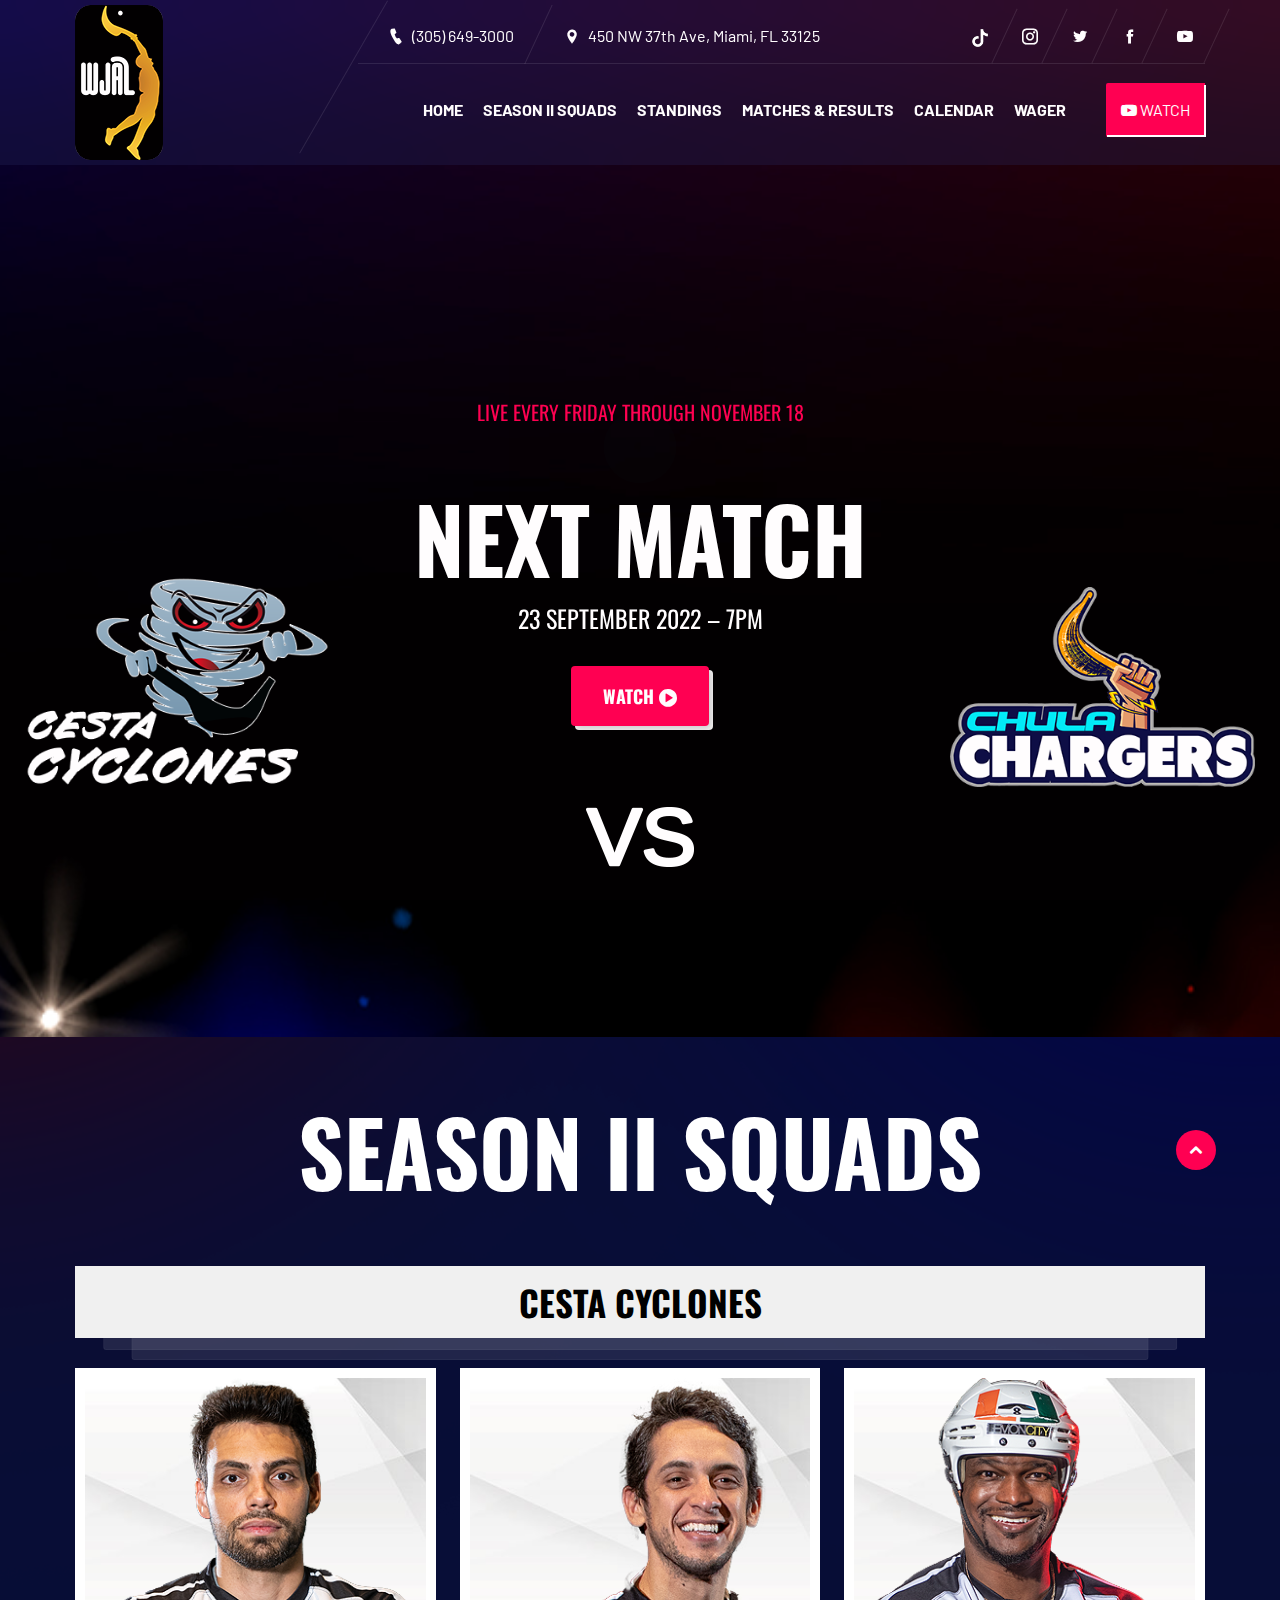
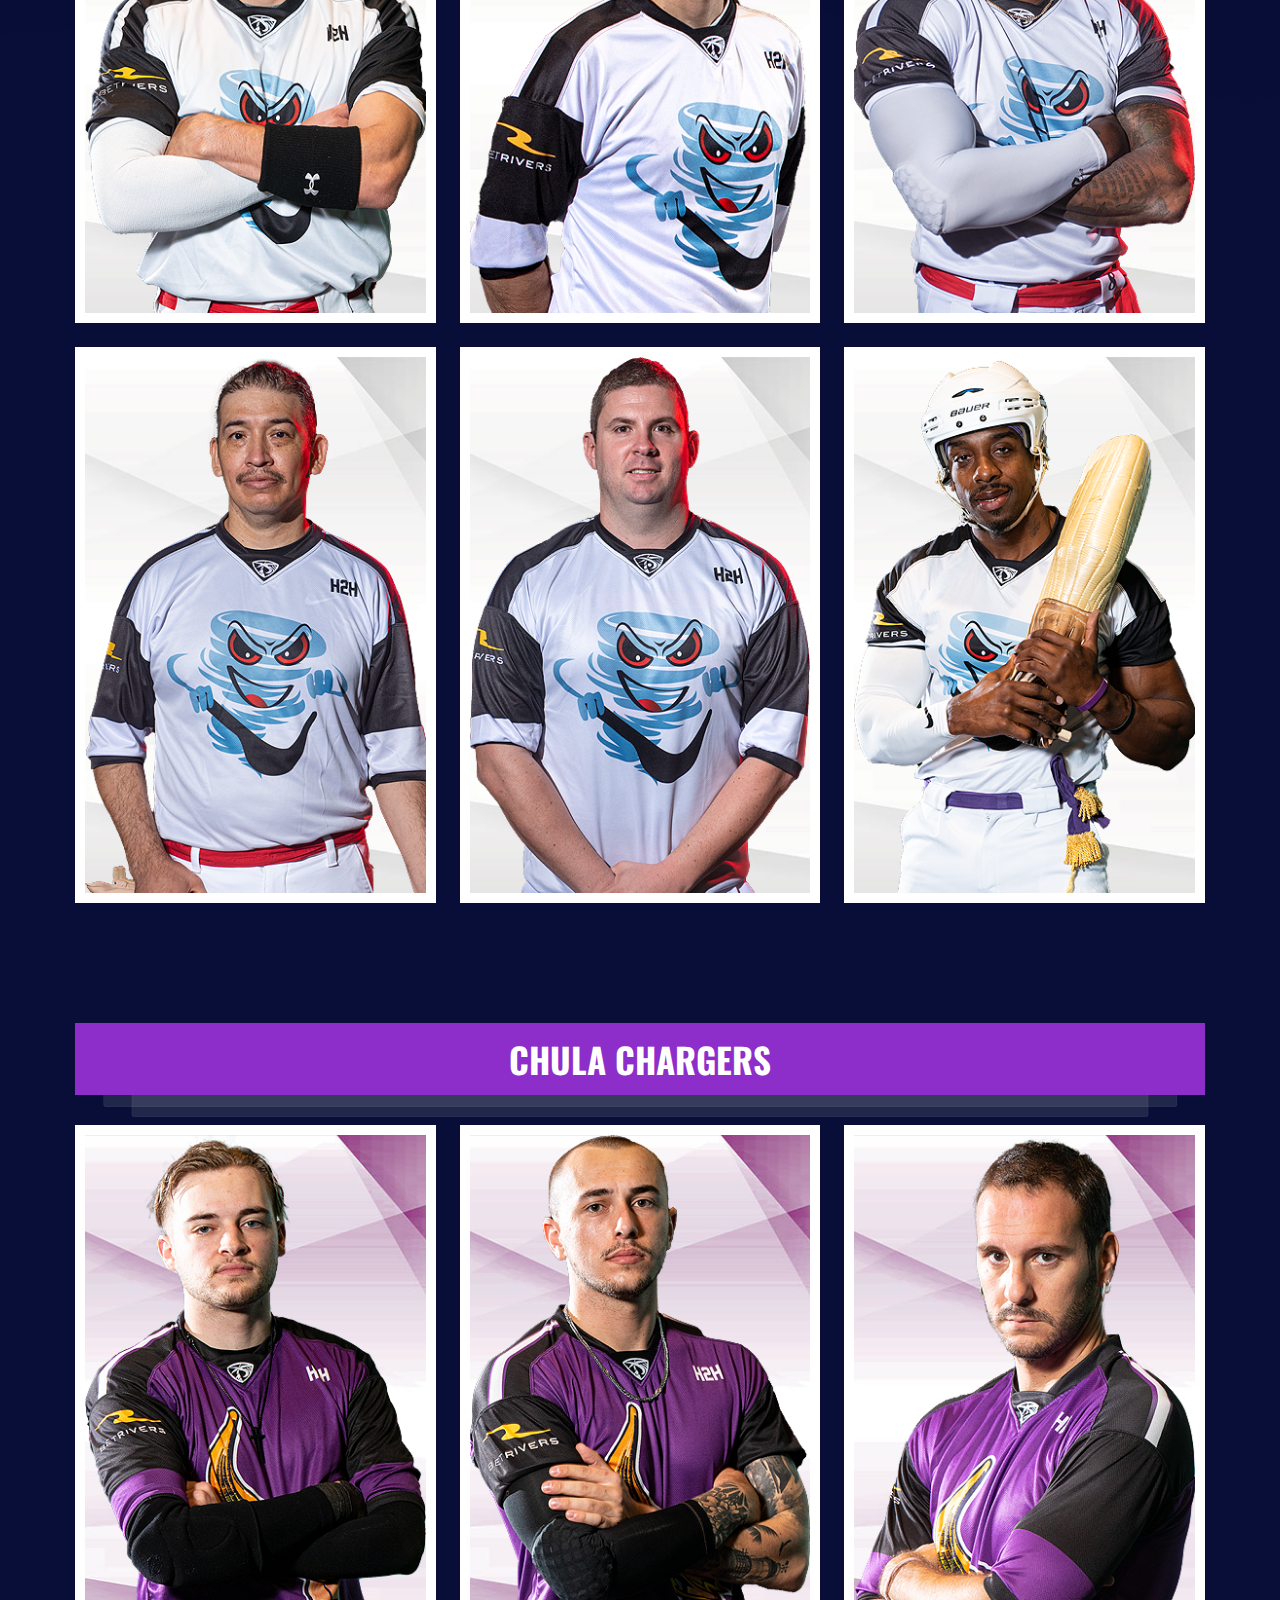
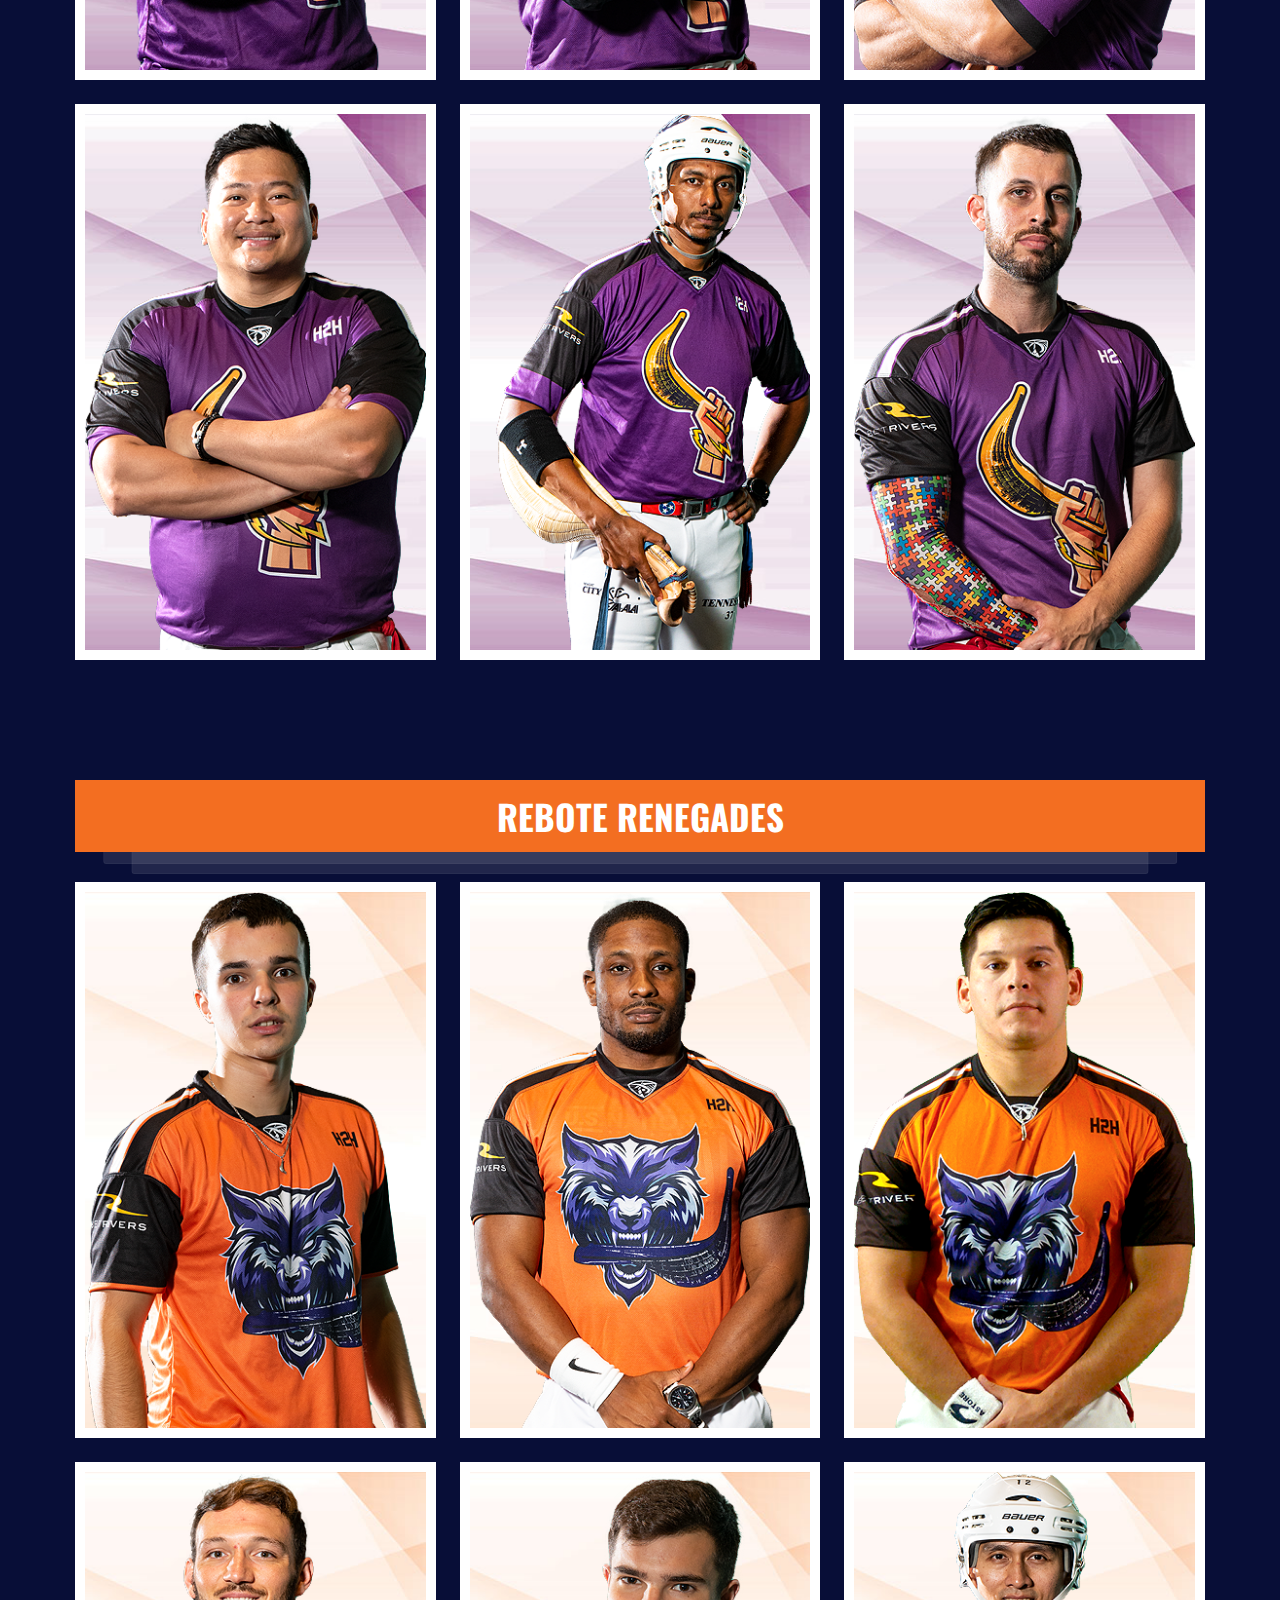
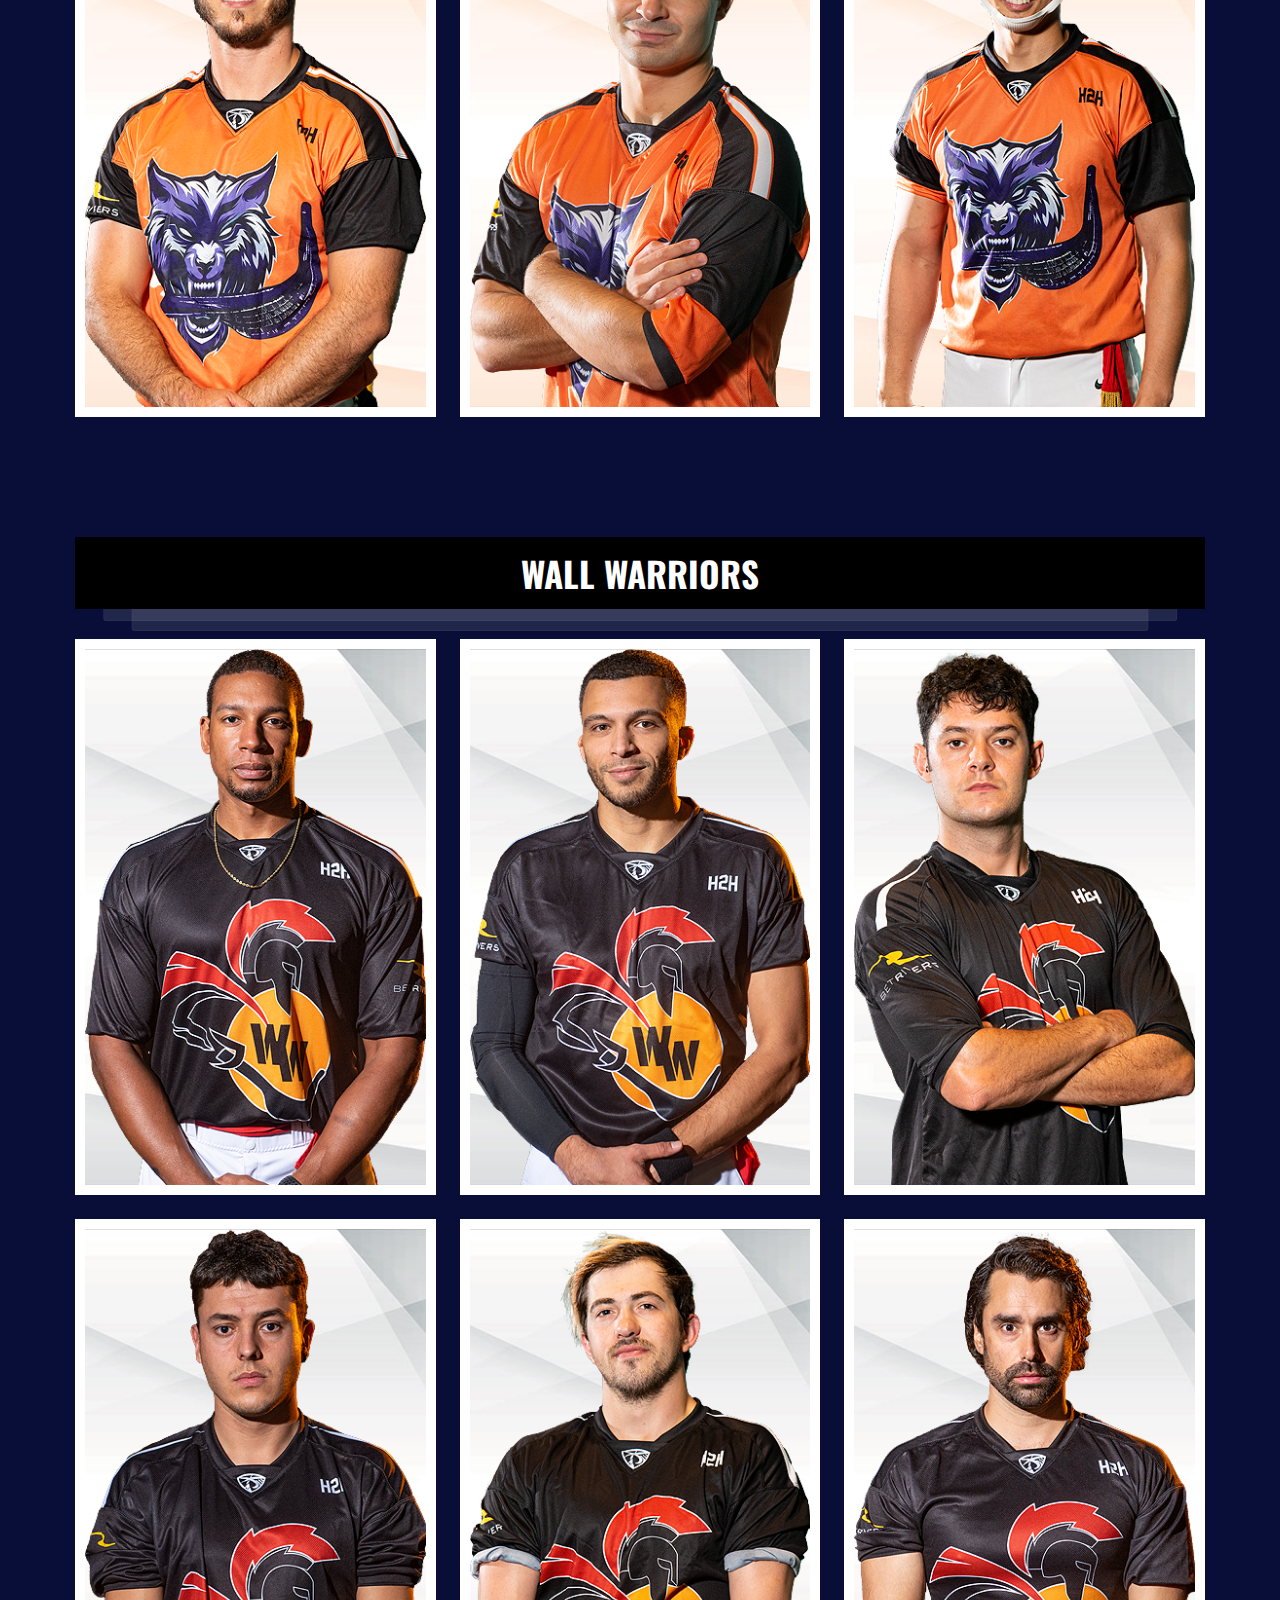
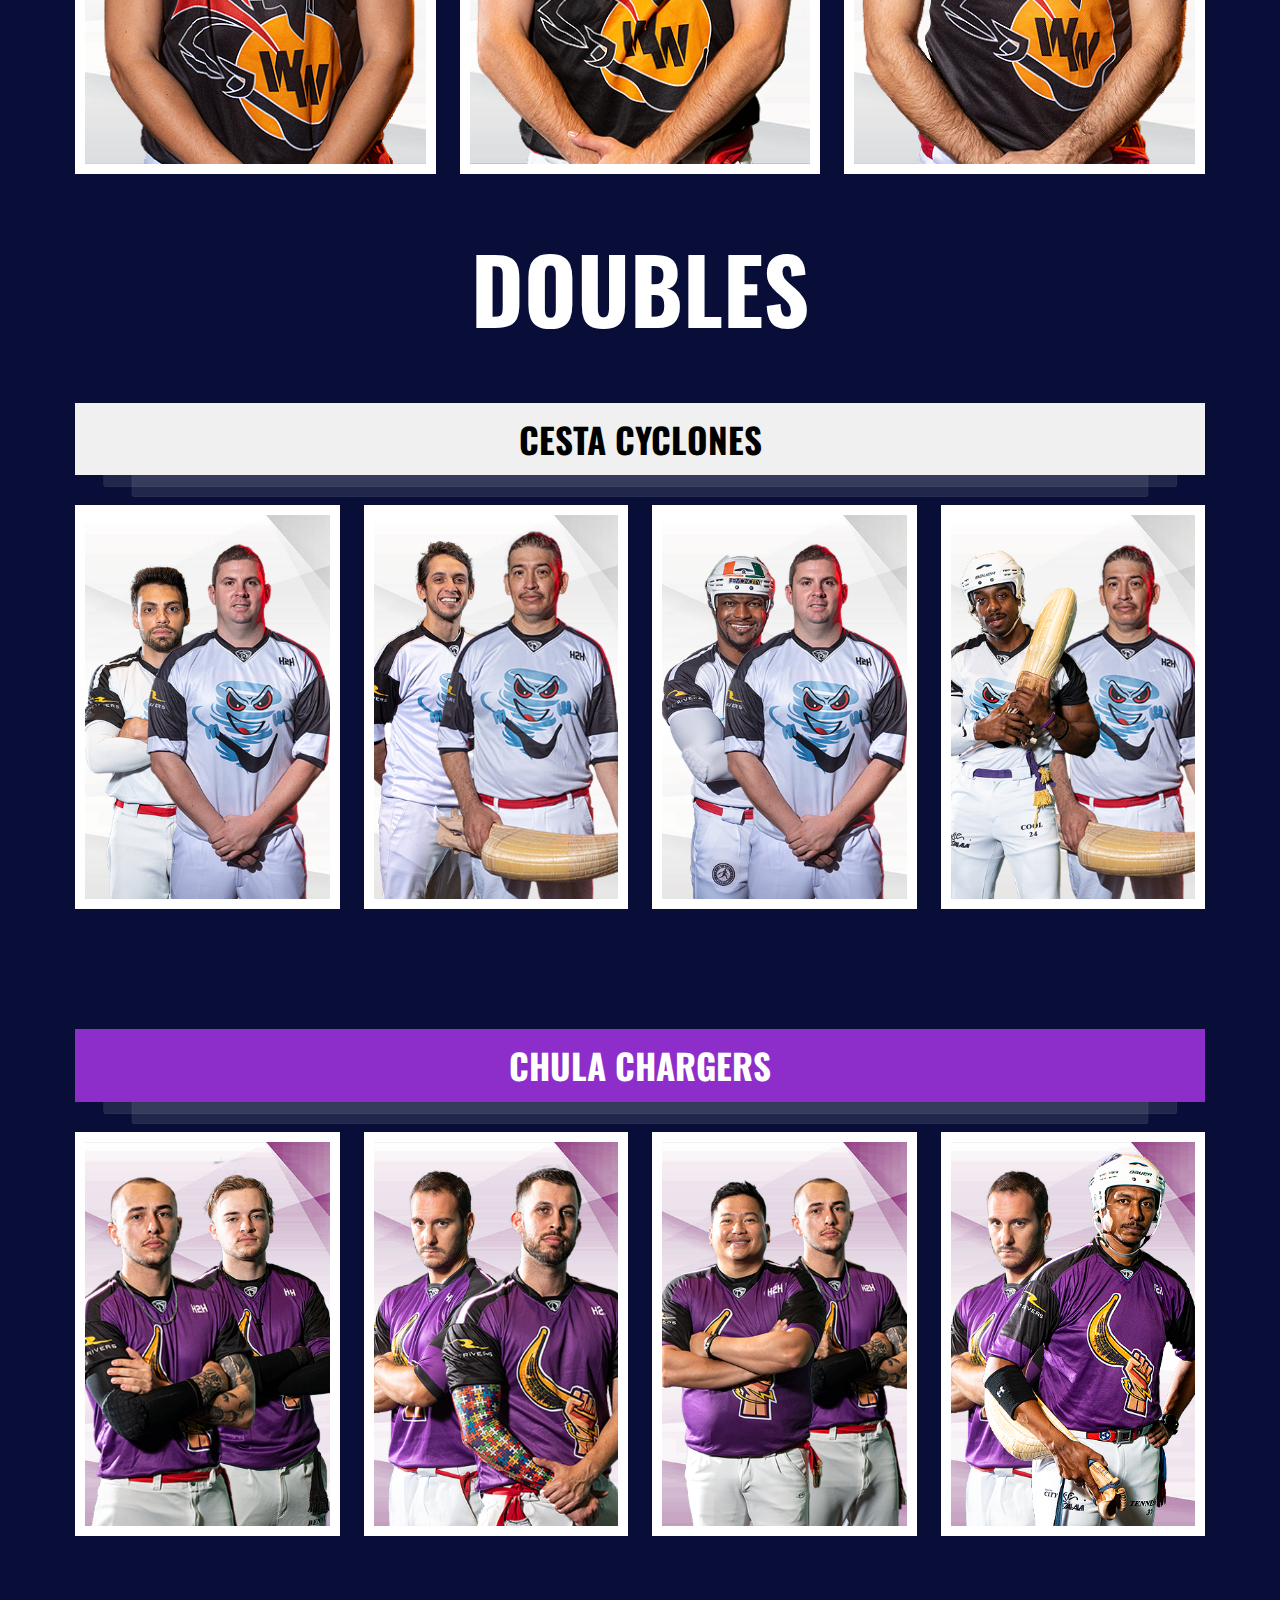
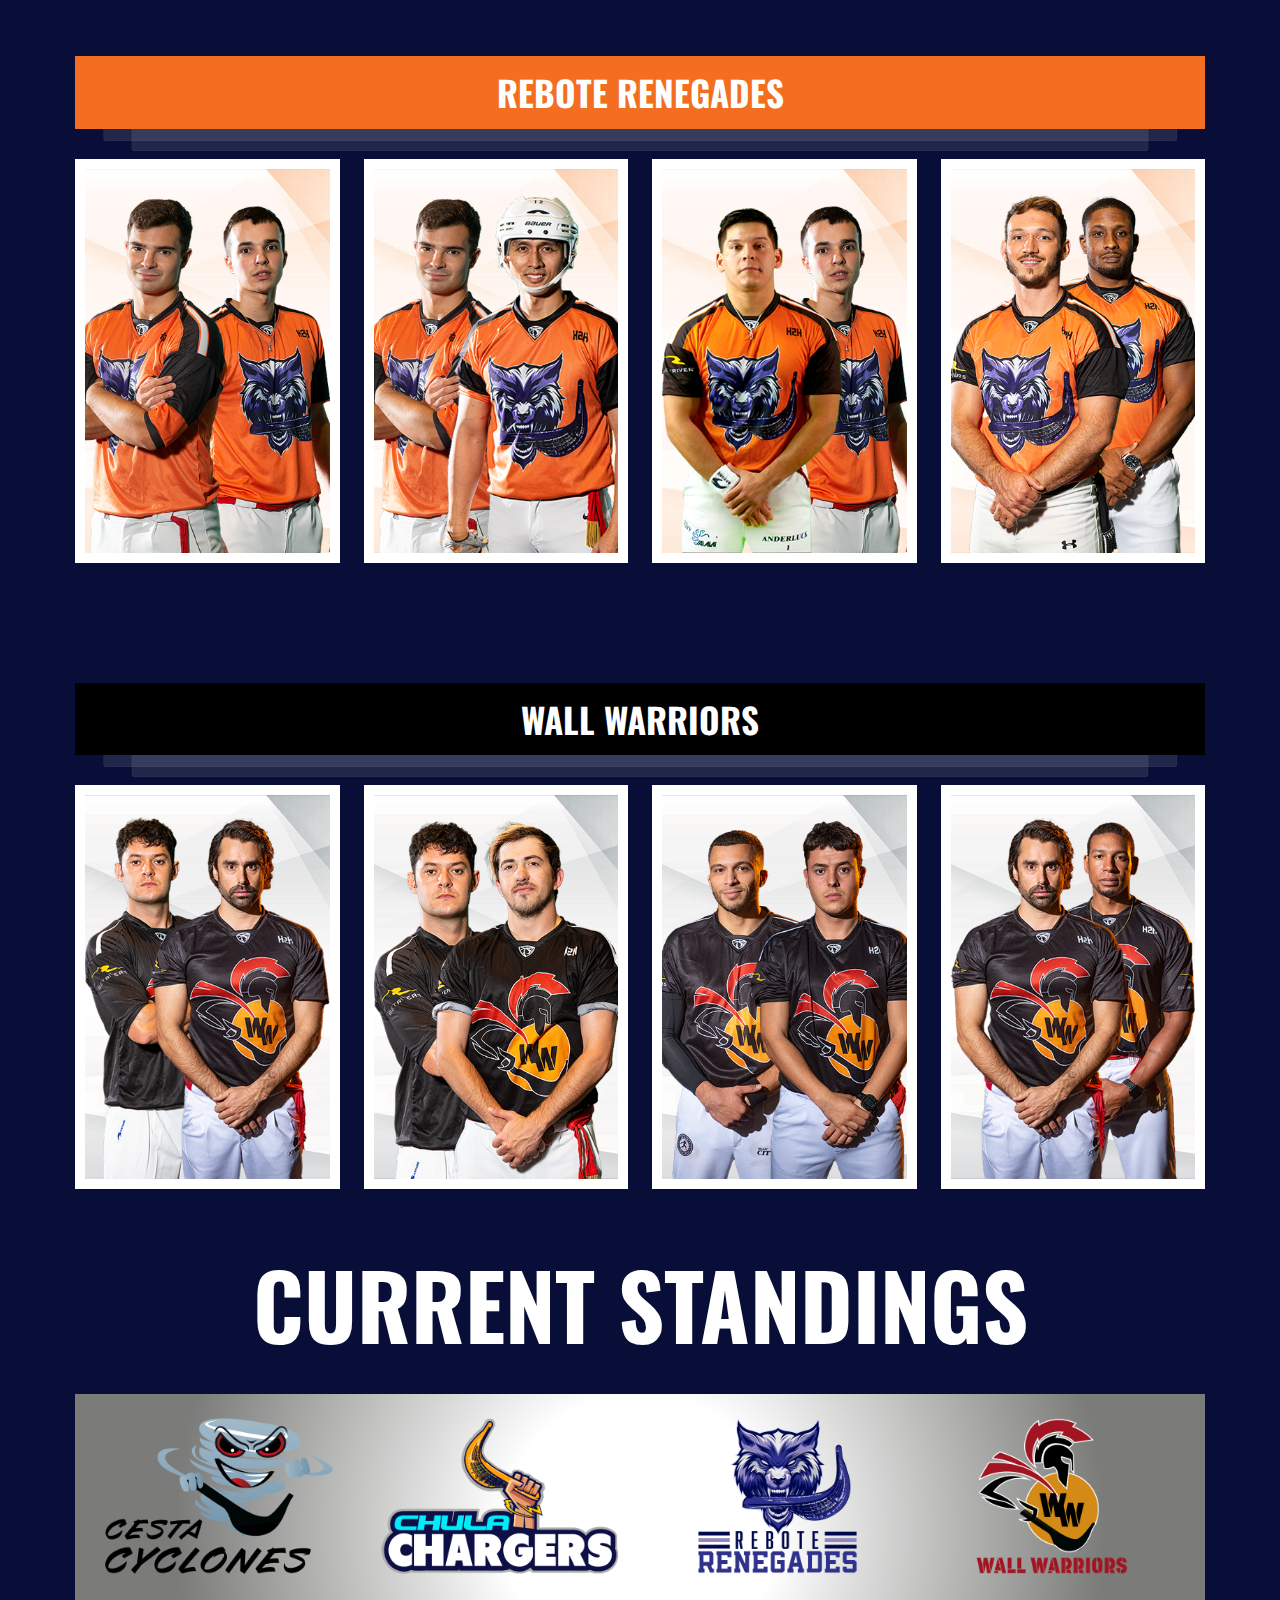
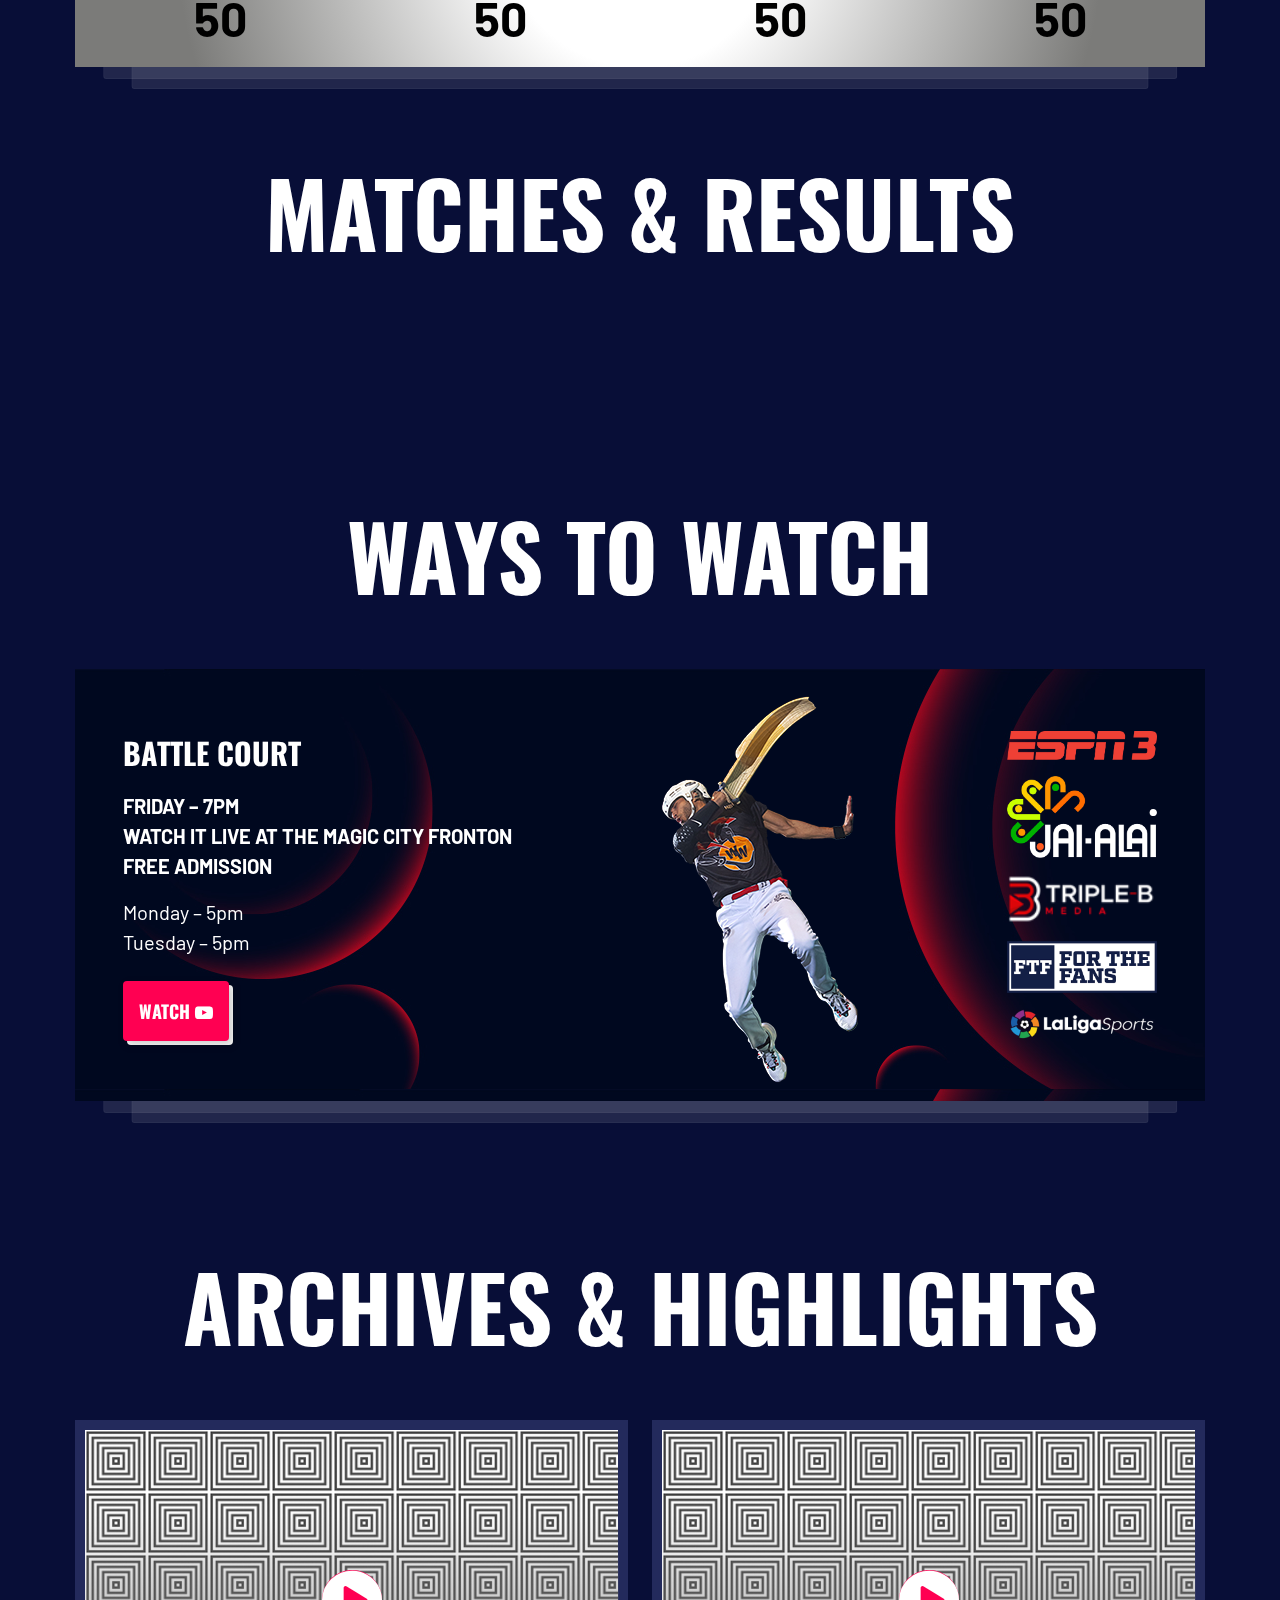
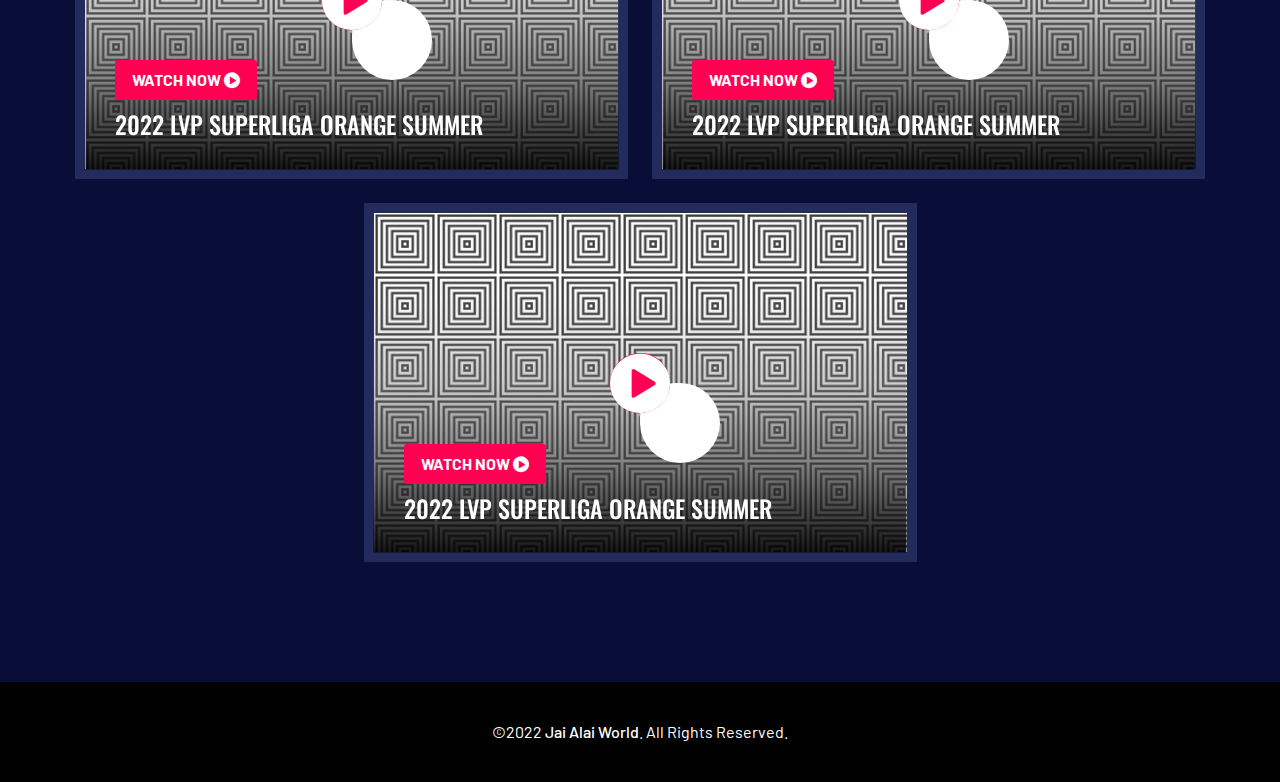
<file: battle-court.html>
<!doctype html>
<html class="no-js" lang="en">

<head>
	<meta charset="utf-8">
	<meta name="description" content="">
    <meta name="keywords" content="jai-alai, battle court, pelota, USNJA, WJAL, World Super Court, jai-alai championship, wager, Magic City Casino ">
	<title>Jai Alai World - Battle Court</title>
	<meta name="viewport" content="width=device-width, initial-scale=1">

	<!-- Site Favicon -->
	<link rel="apple-touch-icon" sizes="180x180" href="assets/images/apple-touch-icon.png">
	<link rel="icon" type="image/png" sizes="32x32" href="assets/images/favicon.ico">
	<link rel="icon" type="image/png" sizes="16x16" href="assets/images/favicon.ico">
	<link rel="manifest" href="assets/images/site.webmanifest">
	<!-- Place Favicon.ico in the root directory -->

	<!-- All Stylesheet and Icons CSS  -->
	<link rel="stylesheet" href="assets/css/bootstrap.min.css">
	<link rel="stylesheet" href="assets/css/animate.css">
	<link rel="stylesheet" href="assets/css/icofont.min.css">
	<link rel="stylesheet" href="assets/css/swiper.min.css">
	<link rel="stylesheet" href="assets/css/lightcase.css">
	<link rel="stylesheet" href="assets/css/bootstrap.min.css">
	<link rel="stylesheet" href="assets/css/style.min.css">
	<link rel="stylesheet" href="assets/css/custom.css">

</head>

<body>
	<!-- Preloader Start Here -->
    <div class="preloader">
        <div class="preloader-inner">
            <div class="preloader-icon">
                <span></span>
                <span></span>
            </div>
        </div>
    </div>
	<!-- Preloader Ending Here -->

	<!-- ScrollToTop Start Here -->
    <a href="#" class="scrollToTop"><i class="icofont-rounded-up"></i></a>
    <!-- ScrollToTop Ending Here -->

	<!-- ==========Shape Image Starts Here========== -->
	<div class="body-shape">
		<img src="assets/images/shape/body-shape.png" alt="shape">
	</div>
	<!-- ==========Shape Image End Here========== -->


	<!-- ==========Header Section Starts Here========== -->
	<header class="header-section">
		<div class="container">
			<div class="header-holder d-flex flex-wrap justify-content-between align-items-center">
				<div class="brand-logo d-none d-lg-inline-block">
					<div class="logo">
						<a href="index.html">
							<img src="assets/images/logo/logo.png" alt="WJAL logo">
						</a>
					</div>
				</div>
				<div class="header-menu-part">
					<div class="header-top">
						<div class="header-top-area">
							<ul class="left">
								<li><a href="tel:+1-305-649-3000"><i class="icofont-ui-call"></i> <span> (305) 649-3000</span></a></li>
								<li><a href="https://www.google.com/maps/dir//25.776822,-80.2568423/@25.777192,-80.25702,15z?hl=en" target="-blank"> <i class="icofont-location-pin"></i> <span> 450 NW 37th Ave, Miami, FL 33125</span></a></li>
							</ul>
							<ul class="social-icons d-flex align-items-center">
								<li><a href="https://www.tiktok.com/@jaialainetwork" target="_blank" class=""><img src="assets/images/video/tiktok.png" alt="TikTok"></a></li>
								<li><a href="https://www.instagram.com/jaialainetwork" target="_blank" class="vimeo"><i class="icofont-instagram" alt="Instragram"></i></a></li>
								<li><a href="https://twitter.com/jaialainetwork" target="_blank" class="twitter"><i class="icofont-twitter" alt="Twitter"></i></a></li>
								<li><a href="https://www.facebook.com/TheJaiAlaiNetwork/" target="_blank" class="fb"><i class="icofont-facebook" alt="FaceBook"></i></a></li>
								<li><a href="https://www.youtube.com/jaialainetwork" target="_blank" class="skype"><i class="icofont-youtube-play m-r-15" alt="youTube"></i></a></li>
							</ul>
						</div>
					</div>
					<div class="header-bottom">
						<div class="header-wrapper justify-content-lg-end">
							<div class="mobile-logo d-lg-none">
								<a href="index.html"><img src="assets/images/logo/logo.png" alt="logo"></a>
							</div>
							<div class="menu-area">
								<ul class="menu">
									<li><a href="https://jaialaiworld.com/" target="_blank" rel="noopener" title="Jai Alai World (opens in a new tab)">Home</a></li>
									<li><a href="#SeasonIISquads">Season II Squads</a></li>
									<li><a href="#Standings">Standings</a></li>
									<li><a href="#Matches&Results">Matches &amp; Results</a></li>
									<li><a href="assets/documents/H2H_Calendar.pdf" title="Download 2022 H2H Calendar in PDF (opens a PDF in a new tab)" target="_blank">Calendar</a></li>
									<li><a href="https://www.watchjaialai.com/" target="_blank" rel="noopener" title="Watch The Jai Alai Channel">Wager</a></li>
								</ul>
								<!--<a href="login.html" class="login"><i class="icofont-user"></i> <span>LOG IN</span> </a>-->
								<div class="d-sm-none d-lg-block">
								<a href="https://www.youtube.com/c/jaialainetwork" target="_blank" rel="noopener" title="The Jai Alai Channel (opens in a new tab)" class="login"><i class="icofont-youtube-play"></i> <span>WATCH</span></a>
								</div>

								<!-- toggle icons -->
								<div class="header-bar d-lg-none">
									<span></span>
									<span></span>
									<span></span>
								</div>
								<div class="ellepsis-bar d-lg-none">
									<i class="icofont-info-square"></i>
								</div>
								<div class="ellepsis-bar d-lg-none">
									<a href="https://www.youtube.com/c/jaialainetwork" target="_blank" rel="noopener" title="The Jai Alai Channel (opens in a new tab)" class="signup"><i class="icofont-youtube-play"></i> <span>WATCH</span></a>
								</div>
							</div>
						</div>
					</div>
				</div>
			</div>
		</div>

	</header>
	<!-- ==========Header Section Ends Here========== -->


	<!-- ===========Banner Section Start Here========== -->
	<section class="banner-section" style="background-image: url(assets/images/pageheader/bg.jpg);">
		<div class="container">
			<div class="">
				<div class="banner-content text-center">
					<h4 class="fw-normal theme-color mb-4 p-t-50">Live Every Friday through November 18</h4>
					<h1 class="mb-2">Next Match</h1>
					<p>23 September 2022 – 7pm</p>
					<a href="https://www.watchjaialai.com/" target="_blank" rel="noopener" title="Watch The Jai Alai Channel" class="default-button reverse-effect" data-rel="lightcase"><span>Watch <i class="icofont-play-alt-1"></i></span> </a>
				</div>
				<div class="banner-thumb d-flex justify-content-center justify-content-between align-items-center align-items-lg-end">
					<div class="banner-thumb-img ml-xl-50-none">
						<img src="assets/images/team/CestaCyclones3.png" width="305" alt="Cesta Cyclones">
					</div>
					<div class="banner-thumb-vs">
						<img src="assets/images/banner/vs.png" alt="VS">
					</div>
					<div class="banner-thumb-img mr-xl-50-none">
						<img src="assets/images/team/ChulaCharger.png" width="305" alt="Chula Charger">
					</div>
				</div>
			</div>
		</div><span id="SeasonIISquads"></span>
	</section>
	<!-- ===========Banner Section Ends Here========== -->
	
	
	
	<!-- ===========Match Schedule Section Start Here========== -->
	<section class="match-section">
		<div class="container">
			<div class="section-wrapper">
               <!-- <ul class="match-filter-button-group common-filter-button-group d-flex flex-wrap justify-content-center mb-5 text-uppercase">  
                    <li class="is-checked" data-filter="*">All matches</li>
                    <li data-filter=".match-one">today’s matches</li>
                    <li data-filter=".match-two">upcoming matches</li>
                    <li data-filter=".match-three">matche results</li>
                </ul>-->
				
				<h1 class="text-center">Season II Squads</h1>
				
				
				<div class="section-wrapper">
				<div class="row g-4 match-grid">
					<div class="col-12 matchlistitem match-three">
                        <div class="match-item-2 item-layer">
                            <div class="match-inner">
                                <div class="match-header cesta-cyclones">
                                    <p class="match-team-info fw-bold text-center xl-larger-text">Cesta Cyclones</p>
                                </div>
                            </div>
                        </div>
                    </div>	
				</div>
					
				<div class="row g-4 padding-bottom justify-content-center">
                    <div class="col-lg-4 col-sm-6 col-12">
                        <div class="player-item">
                            <div class="player-inner cesta-cyclones-bg">
                                <div class="player-thumb">
                                    <img src="assets/images/team/player-photos3/carballo.png" alt="Michael Carballo" width="350" height="550">
                                </div>
                                <div class="player-content text-center">
                                    <div class="player-info-list">
                                        <h3 class="mb-0">Carballo</h3>
                                    </div>
                                </div>
                            </div>
                        </div>
                    </div>
                    <div class="col-lg-4 col-sm-6 col-12">
                        <div class="player-item">
                            <div class="player-inner cesta-cyclones-bg">
                                <div class="player-thumb">
                                    <img src="assets/images/team/player-photos3/ikeda.png" alt="Jean Gregory Melendo Ikeda" width="350" height="550">
                                </div>
                                <div class="player-content text-center">
                                    <div class="player-info-list">
                                        <h3 class="mb-0">Ikeda</h3>
                                    </div>
                                </div>
                            </div>
                        </div>
                    </div>
                    <div class="col-lg-4 col-sm-6 col-12">
                        <div class="player-item">
                            <div class="player-inner cesta-cyclones-bg">
                                <div class="player-thumb">
                                    <img src="assets/images/team/player-photos3/jeden.png" alt="Tanard Davis" width="350" height="550">
                                </div>
                                <div class="player-content text-center">
                                    <div class="player-info-list">
                                        <h3 class="mb-0">Jeden</h3>
                                    </div>
                                </div>
                            </div>
                        </div>
                    </div>
					<div class="col-lg-4 col-sm-6 col-12">
                        <div class="player-item">
                            <div class="player-inner cesta-cyclones-bg">
                                <div class="player-thumb">
                                    <img src="assets/images/team/player-photos3/manny.png" alt="Victor Manuel Ramirez" width="350" height="550">
                                </div>
                                <div class="player-content text-center">
                                    <div class="player-info-list">
                                        <h3 class="mb-0">Manny</h3>
                                    </div>
                                </div>
                            </div>
                        </div>
                    </div>
					<div class="col-lg-4 col-sm-6 col-12">
                        <div class="player-item">
                            <div class="player-inner cesta-cyclones-bg">
                                <div class="player-thumb">
                                    <img src="assets/images/team/player-photos3/manu.png" alt="Emmanuel Laduche" width="350" height="550">
                                </div>
                                <div class="player-content text-center">
                                    <div class="player-info-list">
                                        <h3 class="mb-0">Manu</h3>
                                    </div>
                                </div>
                            </div>
                        </div>
                    </div>
					<div class="col-lg-4 col-sm-6 col-12">
                        <div class="player-item">
                            <div class="player-inner cesta-cyclones-bg">
                                <div class="player-thumb">
                                    <img src="assets/images/team/player-photos3/williams.png" alt="Javon Williams" width="350" height="550">
                                </div>
                                <div class="player-content text-center">
                                    <div class="player-info-list">
                                        <h3 class="mb-0">Williams</h3>
                                    </div>
                                </div>
                            </div>
                        </div>
                    </div>
				</div>
					
					
					
					
				<div class="row g-4 match-grid">
					<div class="col-12 matchlistitem match-three">
                        <div class="match-item-2 item-layer">
                            <div class="match-inner">
                                <div class="match-header chula-chargers">
                                    <p class="match-team-info fw-bold text-center xl-larger-text">Chula Chargers</p>
                                </div>
                            </div>
                        </div>
                    </div>	
				</div>
					
				<div class="row g-4 padding-bottom justify-content-center">
                    <div class="col-lg-4 col-sm-6 col-12">
                        <div class="player-item">
                            <div class="player-inner chula-chargers-bg">
                                <div class="player-thumb">
                                    <img src="assets/images/team/player-photos3/benny.png" alt="Ben Langhans" width="350" height="550">
                                </div>
                                <div class="player-content text-center">
                                    <div class="player-info-list">
                                        <h3 class="mb-0">Benny</h3>
                                    </div>
                                </div>
                            </div>
                        </div>
                    </div>
                    <div class="col-lg-4 col-sm-6 col-12">
                        <div class="player-item">
                            <div class="player-inner chula-chargers-bg">
                                <div class="player-thumb">
                                    <img src="assets/images/team/player-photos3/douglas.png" alt="Matthew Langhans" width="350" height="550">
                                </div>
                                <div class="player-content text-center">
                                    <div class="player-info-list">
                                        <h3 class="mb-0">Douglas</h3>
                                    </div>
                                </div>
                            </div>
                        </div>
                    </div>
                    <div class="col-lg-4 col-sm-6 col-12">
                        <div class="player-item">
                            <div class="player-inner chula-chargers-bg">
                                <div class="player-thumb">
                                    <img src="assets/images/team/player-photos3/jairo.png" alt="Jairo Baroja" width="350" height="550">
                                </div>
                                <div class="player-content text-center">
                                    <div class="player-info-list">
                                        <h3 class="mb-0">Jairo</h3>
                                    </div>
                                </div>
                            </div>
                        </div>
                    </div>
					<div class="col-lg-4 col-sm-6 col-12">
                        <div class="player-item">
                            <div class="player-inner chula-chargers-bg">
                                <div class="player-thumb">
                                    <img src="assets/images/team/player-photos3/robin.png" alt="Robin Flores" width="350" height="550">
                                </div>
                                <div class="player-content text-center">
                                    <div class="player-info-list">
                                        <h3 class="mb-0">Robin</h3>
                                    </div>
                                </div>
                            </div>
                        </div>
                    </div>
					<div class="col-lg-4 col-sm-6 col-12">
                        <div class="player-item">
                            <div class="player-inner chula-chargers-bg">
                                <div class="player-thumb">
                                    <img src="assets/images/team/player-photos3/roque.png" alt="Darryll Roque" width="350" height="550">
                                </div>
                                <div class="player-content text-center">
                                    <div class="player-info-list">
                                        <h3 class="mb-0">Roque</h3>
                                    </div>
                                </div>
                            </div>
                        </div>
                    </div>
					<div class="col-lg-4 col-sm-6 col-12">
                        <div class="player-item">
                            <div class="player-inner chula-chargers-bg">
                                <div class="player-thumb">
                                    <img src="assets/images/team/player-photos3/spinner.png" alt="Daniel Spinner" width="350" height="550">
                                </div>
                                <div class="player-content text-center">
                                    <div class="player-info-list">
                                        <h3 class="mb-0">Spinner</h3>
                                    </div>
                                </div>
                            </div>
                        </div>
                    </div>
				</div>
					
					
				<div class="row g-4 match-grid">
					<div class="col-12 matchlistitem match-three">
                        <div class="match-item-2 item-layer">
                            <div class="match-inner">
                                <div class="match-header rebote-renegades">
                                    <p class="match-team-info fw-bold text-center xl-larger-text">Rebote Renegades</p>
                                </div>
                            </div>
                        </div>
                    </div>	
				</div>
					
				<div class="row g-4 padding-bottom justify-content-center">
                    <div class="col-lg-4 col-sm-6 col-12">
                        <div class="player-item">
                            <div class="player-inner rebote-renegades-bg">
                                <div class="player-thumb">
                                    <img src="assets/images/team/player-photos3/aratz.png" alt="Aratz Mendizabal" width="350" height="550">
                                </div>
                                <div class="player-content text-center">
                                    <div class="player-info-list">
                                        <h3 class="mb-0">Aratz</h3>
                                    </div>
                                </div>
                            </div>
                        </div>
                    </div>
                    <div class="col-lg-4 col-sm-6 col-12">
                        <div class="player-item">
                            <div class="player-inner rebote-renegades-bg">
                                <div class="player-thumb">
                                    <img src="assets/images/team/player-photos3/ben.png" alt="Ben Gadsden" width="350" height="550">
                                </div>
                                <div class="player-content text-center">
                                    <div class="player-info-list">
                                        <h3 class="mb-0">Ben</h3>
                                    </div>
                                </div>
                            </div>
                        </div>
                    </div>
                    <div class="col-lg-4 col-sm-6 col-12">
                        <div class="player-item">
                            <div class="player-inner rebote-renegades-bg">
                                <div class="player-thumb">
                                    <img src="assets/images/team/player-photos3/correa.png" alt="Anderson Correa" width="350" height="550">
                                </div>
                                <div class="player-content text-center">
                                    <div class="player-info-list">
                                        <h3 class="mb-0">Correa</h3>
                                    </div>
                                </div>
                            </div>
                        </div>
                    </div>
					<div class="col-lg-4 col-sm-6 col-12">
                        <div class="player-item">
                            <div class="player-inner rebote-renegades-bg">
                                <div class="player-thumb">
                                    <img src="assets/images/team/player-photos3/crb.png" alt="Chad Barnes" width="350" height="550">
                                </div>
                                <div class="player-content text-center">
                                    <div class="player-info-list">
                                        <h3 class="mb-0">CRB</h3>
                                    </div>
                                </div>
                            </div>
                        </div>
                    </div>
					<div class="col-lg-4 col-sm-6 col-12">
                        <div class="player-item">
                            <div class="player-inner rebote-renegades-bg">
                                <div class="player-thumb">
                                    <img src="assets/images/team/player-photos3/goixerri.png" alt="Ekaitz Mendizabal" width="350" height="550">
                                </div>
                                <div class="player-content text-center">
                                    <div class="player-info-list">
                                        <h3 class="mb-0">Goixerri</h3>
                                    </div>
                                </div>
                            </div>
                        </div>
                    </div>
					<div class="col-lg-4 col-sm-6 col-12">
                        <div class="player-item">
                            <div class="player-inner rebote-renegades-bg">
                                <div class="player-thumb">
                                    <img src="assets/images/team/player-photos3/ronron.png" alt="Ronald Madrigal" width="350" height="550">
                                </div>
                                <div class="player-content text-center">
                                    <div class="player-info-list">
                                        <h3 class="mb-0">Ronron</h3>
                                    </div>
                                </div>
                            </div>
                        </div>
                    </div>
				</div>		
					
					
				<div class="row g-4 match-grid">
					<div class="col-12 matchlistitem match-three">
                        <div class="match-item-2 item-layer">
                            <div class="match-inner">
                                <div class="match-header wall-warriors">
                                    <p class="match-team-info fw-bold text-center xl-larger-text">Wall Warriors</p>
                                </div>
                            </div>
                        </div>
                    </div>	
				</div>
					
				<div class="row g-4 justify-content-center">
                    <div class="col-lg-4 col-sm-6 col-12">
                        <div class="player-item">
                            <div class="player-inner wall-warriors-bg">
                                <div class="player-thumb">
                                    <img src="assets/images/team/player-photos3/bradley.png" alt="Les Bradley" width="350" height="550">
                                </div>
                                <div class="player-content text-center">
                                    <div class="player-info-list">
                                        <h3 class="mb-0">Bradley</h3>
                                    </div>
                                </div>
                            </div>
                        </div>
                    </div>
                    <div class="col-lg-4 col-sm-6 col-12">
                        <div class="player-item">
                            <div class="player-inner wall-warriors-bg">
                                <div class="player-thumb">
                                    <img src="assets/images/team/player-photos3/bueno.png" alt="Chris Bueno" width="350" height="550">
                                </div>
                                <div class="player-content text-center">
                                    <div class="player-info-list">
                                        <h3 class="mb-0">Bueno</h3>
                                    </div>
                                </div>
                            </div>
                        </div>
                    </div>
                    <div class="col-lg-4 col-sm-6 col-12">
                        <div class="player-item">
                            <div class="player-inner wall-warriors-bg">
                                <div class="player-thumb">
                                    <img src="assets/images/team/player-photos3/inaki.png" alt="Inaki Goitiandia" width="350" height="550">
                                </div>
                                <div class="player-content text-center">
                                    <div class="player-info-list">
                                        <h3 class="mb-0">Inaki</h3>
                                    </div>
                                </div>
                            </div>
                        </div>
                    </div>
					<div class="col-lg-4 col-sm-6 col-12">
                        <div class="player-item">
                            <div class="player-inner wall-warriors-bg">
                                <div class="player-thumb">
                                    <img src="assets/images/team/player-photos3/julen.png" alt="Julen Goitiandia" width="350" height="550">
                                </div>
                                <div class="player-content text-center">
                                    <div class="player-info-list">
                                        <h3 class="mb-0">Julen</h3>
                                    </div>
                                </div>
                            </div>
                        </div>
                    </div>
					<div class="col-lg-4 col-sm-6 col-12">
                        <div class="player-item">
                            <div class="player-inner wall-warriors-bg">
                                <div class="player-thumb">
                                    <img src="assets/images/team/player-photos3/kubala.png" alt="Kyle Kubala" width="350" height="550">
                                </div>
                                <div class="player-content text-center">
                                    <div class="player-info-list">
                                        <h3 class="mb-0">Kubala</h3>
                                    </div>
                                </div>
                            </div>
                        </div>
                    </div>
					<div class="col-lg-4 col-sm-6 col-12">
                        <div class="player-item">
                            <div class="player-inner wall-warriors-bg">
                                <div class="player-thumb">
                                    <img src="assets/images/team/player-photos3/nicolas.png" alt="Nicolas Eyheragaray" width="350" height="550">
                                </div>
                                <div class="player-content text-center">
                                    <div class="player-info-list">
                                        <h3 class="mb-0">Nicolas</h3>
                                    </div>
                                </div>
                            </div>
                        </div>
                    </div>
				</div>
					
					
					
					
			</div>
				
				
				
				
				<!--
				
				<div class="row g-4 match-grid">
                    
					<div class="col-6 matchlistitem match-three">
                        <div class="match-item-2 item-layer">
                            <div class="match-inner">
                                <div class="match-header cesta-cyclones">
                                    <p class="match-team-info fw-bold text-center larger-text">Cesta Cyclones</p>
                                </div>
                                <div class="match-content gradient-bg-white">
                                    <div class="row align-items-center justify-content-center">
                                        <div class="col-md-3 col-5 p-1">
                                            <div class="match-team-thumb text-center">
                                                <a href="team-single.html" class="text-center"><img src="assets/images/team/player-photos/carballo.jpg" alt="Michael Carballo" width="90" height="63"></a>
                                            </div>
                                        </div>
                                        <div class="col-md-4 order-md-2 mb-0 mt-md-0">
                                            <div class="match-game-info text-center">
                                                <h4 class="normal"><a href="team-single.html">CARBALLO</a></h4>
                                            </div>
                                        </div>
                                    </div>
									<div class="row align-items-center justify-content-center">
                                        <div class="col-md-3 col-5 p-1">
                                            <div class="match-team-thumb text-center">
                                                <a href="team-single.html" class="text-center"><img src="assets/images/team/player-photos/ikeda.jpg" alt="Jean Gregory Melendo Ikeda" width="90" height="63"></a>
                                            </div>
                                        </div>
                                        <div class="col-md-4 order-md-2 mb-0 mt-md-0">
                                            <div class="match-game-info text-center">
                                                <h4 class="normal"><a href="team-single.html">IKEDA</a></h4>
                                            </div>
                                        </div>
                                    </div>
									<div class="row align-items-center justify-content-center">
                                        <div class="col-md-3 col-5 p-1">
                                            <div class="match-team-thumb text-center">
                                                <a href="team-single.html" class="text-center"><img src="assets/images/team/player-photos/jeden.jpg" alt="Tanard Davis" width="90" height="63"></a>
                                            </div>
                                        </div>
                                        <div class="col-md-4 order-md-2 mb-0 mt-md-0">
                                            <div class="match-game-info text-center">
                                                <h4 class="normal"><a href="team-single.html">JEDEN</a></h4>
                                            </div>
                                        </div>
                                    </div>
									<div class="row align-items-center justify-content-center">
                                        <div class="col-md-3 col-5 p-1">
                                            <div class="match-team-thumb text-center">
                                                <a href="team-single.html" class="text-center"><img src="assets/images/team/player-photos/manny.jpg" alt="Victor Manuel Ramirez" width="90" height="63"></a>
                                            </div>
                                        </div>
                                        <div class="col-md-4 order-md-2 mb-0 mt-md-0">
                                            <div class="match-game-info text-center">
                                                <h4 class="normal"><a href="team-single.html">MANNY</a></h4>
                                            </div>
                                        </div>
                                    </div>
									<div class="row align-items-center justify-content-center">
                                        <div class="col-md-3 col-5 p-1">
                                            <div class="match-team-thumb text-center">
                                                <a href="team-single.html" class="text-center"><img src="assets/images/team/player-photos/manu.jpg" alt="Emmanuel Laduche" width="90" height="63"></a>
                                            </div>
                                        </div>
                                        <div class="col-md-4 order-md-2 mb-0 mt-md-0">
                                            <div class="match-game-info text-center">
                                                <h4 class="normal"><a href="team-single.html">MANU</a></h4>
                                            </div>
                                        </div>
                                    </div>
									<div class="row align-items-center justify-content-center">
                                        <div class="col-md-3 col-5 p-1">
                                            <div class="match-team-thumb text-center">
                                                <a href="team-single.html" class="text-center"><img src="assets/images/team/player-photos2/cool-fitness.jpg" alt="Javon Williams" width="90" height="63"></a>
                                            </div>
                                        </div>
                                        <div class="col-md-4 order-md-2 mb-0 mt-md-0">
                                            <div class="match-game-info text-center">
                                                <h4 class="normal"><a href="team-single.html">WILLIAMS</a></h4>
                                            </div>
                                        </div>
                                    </div>
                                </div>
                            </div>
                        </div>
                    </div>
                    
					<div class="col-6 matchlistitem match-three">
                        <div class="match-item-2 item-layer">
                            <div class="match-inner">
                                <div class="match-header chula-chargers">
                                    <p class="match-team-info fw-bold text-center larger-text">Chula Chargers</p>
                                </div>
                                <div class="match-content gradient-bg-purple">
                                    <div class="row align-items-center justify-content-center">
                                        <div class="col-md-3 col-5 p-1">
                                            <div class="match-team-thumb text-center">
                                                <a href="team-single.html" class="text-center"><img src="assets/images/team/player-photos/benny.jpg" alt="Ben Langhans" width="90" height="63"></a>
                                            </div>
                                        </div>
                                        <div class="col-md-4 order-md-2 mb-0 mt-md-0">
                                            <div class="match-game-info text-center">
                                                <h4 class="normal"><a href="team-single.html">BENNY</a></h4>
                                            </div>
                                        </div>
                                    </div>
									<div class="row align-items-center justify-content-center">
                                        <div class="col-md-3 col-5 p-1">
                                            <div class="match-team-thumb text-center">
                                                <a href="team-single.html" class="text-center"><img src="assets/images/team/player-photos/douglas.jpg" alt="Matthew Langhans" width="90" height="63"></a>
                                            </div>
                                        </div>
                                        <div class="col-md-4 order-md-2 mb-0 mt-md-0">
                                            <div class="match-game-info text-center">
                                                <h4 class="normal"><a href="team-single.html">DOUGLAS</a></h4>
                                            </div>
                                        </div>
                                    </div>
									<div class="row align-items-center justify-content-center">
                                        <div class="col-md-3 col-5 p-1">
                                            <div class="match-team-thumb text-center">
                                                <a href="team-single.html" class="text-center"><img src="assets/images/team/player-photos/jairo.jpg" alt="Jairo Baroja" width="90" height="63"></a>
                                            </div>
                                        </div>
                                        <div class="col-md-4 order-md-2 mb-0 mt-md-0">
                                            <div class="match-game-info text-center">
                                                <h4 class="normal"><a href="team-single.html">JAIRO</a></h4>
                                            </div>
                                        </div>
                                    </div>
									<div class="row align-items-center justify-content-center">
                                        <div class="col-md-3 col-5 p-1">
                                            <div class="match-team-thumb text-center">
                                                <a href="team-single.html" class="text-center"><img src="assets/images/team/player-photos2/robin.jpg" alt="Robin Flores" width="90" height="63"></a>
                                            </div>
                                        </div>
                                        <div class="col-md-4 order-md-2 mb-0 mt-md-0">
                                            <div class="match-game-info text-center">
                                                <h4 class="normal"><a href="team-single.html">ROBIN</a></h4>
                                            </div>
                                        </div>
                                    </div>
									<div class="row align-items-center justify-content-center">
                                        <div class="col-md-3 col-5 p-1">
                                            <div class="match-team-thumb text-center">
                                                <a href="team-single.html" class="text-center"><img src="assets/images/team/player-photos/tennessee.jpg" alt="Darryll Roque" width="90" height="63"></a>
                                            </div>
                                        </div>
                                        <div class="col-md-4 order-md-2 mb-0 mt-md-0">
                                            <div class="match-game-info text-center">
                                                <h4 class="normal"><a href="team-single.html">ROQUE</a></h4>
                                            </div>
                                        </div>
                                    </div>
									<div class="row align-items-center justify-content-center">
                                        <div class="col-md-3 col-5 p-1">
                                            <div class="match-team-thumb text-center">
                                                <a href="team-single.html" class="text-center"><img src="assets/images/team/player-photos2/spinner.jpg" alt="Daniel Spinner" width="90" height="63"></a>
                                            </div>
                                        </div>
                                        <div class="col-md-4 order-md-2 mb-0 mt-md-0">
                                            <div class="match-game-info text-center">
                                                <h4 class="normal"><a href="team-single.html">SPINNER</a></h4>
                                            </div>
                                        </div>
                                    </div>
                                </div>
                            </div>
                        </div>
                    </div>
					
					
					<div class="col-6 matchlistitem match-three">
                        <div class="match-item-2 item-layer">
                            <div class="match-inner">
                                <div class="match-header rebote-renegades">
                                    <p class="match-team-info fw-bold text-center larger-text">Rebote Renegades</p>
                                </div>
                                <div class="match-content gradient-bg-orange">
                                    <div class="row align-items-center justify-content-center">
                                        <div class="col-md-3 col-5 p-1">
                                            <div class="match-team-thumb text-center">
                                                <a href="team-single.html" class="text-center"><img src="assets/images/team/player-photos/aratz.jpg" alt="Aratz Mendizabal" width="90" height="63"></a>
                                            </div>
                                        </div>
                                        <div class="col-md-4 order-md-2 mb-0 mt-md-0">
                                            <div class="match-game-info text-center">
                                                <h4 class="normal"><a href="team-single.html">ARATZ</a></h4>
                                            </div>
                                        </div>
                                    </div>
									<div class="row align-items-center justify-content-center">
                                        <div class="col-md-3 col-5 p-1">
                                            <div class="match-team-thumb text-center">
                                                 <a href="team-single.html" class="text-center"><img src="assets/images/team/player-photos/ben.jpg" alt="Ben Gadsden" width="90" height="63"></a>
                                            </div>
                                        </div>
                                        <div class="col-md-4 order-md-2 mb-0 mt-md-0">
                                            <div class="match-game-info text-center">
                                                <h4 class="normal"><a href="team-single.html">BEN</a></h4>
                                            </div>
                                        </div>
                                    </div>
									<div class="row align-items-center justify-content-center">
                                        <div class="col-md-3 col-5 p-1">
                                            <div class="match-team-thumb text-center">
                                                <a href="team-single.html" class="text-center"><img src="assets/images/team/player-photos/anderluck.jpg" alt="Anderson Correa" width="90" height="63"></a>
                                            </div>
                                        </div>
                                        <div class="col-md-4 order-md-2 mb-0 mt-md-0">
                                            <div class="match-game-info text-center">
                                                <h4 class="normal"><a href="team-single.html">CORREA</a></h4>
                                            </div>
                                        </div>
                                    </div>
									<div class="row align-items-center justify-content-center">
                                        <div class="col-md-3 col-5 p-1">
                                            <div class="match-team-thumb text-center">
                                                <a href="team-single.html" class="text-center"><img src="assets/images/team/player-photos2/crb.jpg" alt="Chad Barnes" width="90" height="63"></a>
                                            </div>
                                        </div>
                                        <div class="col-md-4 order-md-2 mb-0 mt-md-0">
                                            <div class="match-game-info text-center">
                                                <h4 class="normal"><a href="team-single.html">CRB</a> </h4>
                                            </div>
                                        </div>
                                    </div>
									<div class="row align-items-center justify-content-center">
                                        <div class="col-md-3 col-5 p-1">
                                            <div class="match-team-thumb text-center">
                                                <a href="team-single.html" class="text-center"><img src="assets/images/team/player-photos/goixerri.jpg" alt="Ekaitz Mendizabal" width="90" height="63"></a>
                                            </div>
                                        </div>
                                        <div class="col-md-4 order-md-2 mb-0 mt-md-0">
                                            <div class="match-game-info text-center">
                                                <h4 class="normal"><a href="team-single.html">GOIXERRI</a></h4>
                                            </div>
                                        </div>
                                    </div>
									<div class="row align-items-center justify-content-center">
                                        <div class="col-md-3 col-5 p-1">
                                            <div class="match-team-thumb text-center">
                                                <a href="team-single.html" class="text-center"><img src="assets/images/team/player-photos2/ronron.jpg" alt="Ronald Madrigal" width="90" height="63"></a>
                                            </div>
                                        </div>
                                        <div class="col-md-4 order-md-2 mb-0 mt-md-0">
                                            <div class="match-game-info text-center">
                                                <h4 class="normal"><a href="team-single.html">RONRON</a></h4>
                                            </div>
                                        </div>
                                    </div>
                                </div>
                            </div>
                        </div>
                    </div>
                    

                    <div class="col-6 matchlistitem match-three">
                        <div class="match-item-2 item-layer">
                            <div class="match-inner">
                                <div class="match-header wall-warriors">
                                    <p class="match-team-info fw-bold text-center larger-text"> Wall Warriors</p>
                                </div>
                                <div class="match-content gradient-bg-black">
                                    <div class="row align-items-center justify-content-center">
                                        <div class="col-md-3 col-5 p-1">
                                            <div class="match-team-thumb text-center">
                                                <a href="team-single.html" class="text-center"><img src="assets/images/team/player-photos/bradley.jpg" alt="Les Bradley" width="90" height="63"></a>
                                            </div>
                                        </div>
                                        <div class="col-md-4 order-md-2 mb-0 mt-md-0">
                                            <div class="match-game-info text-center">
                                                <h4 class="normal"><a href="team-single.html">BRADLEY</a></h4>
                                            </div>
                                        </div>
                                    </div>
									<div class="row align-items-center justify-content-center">
                                        <div class="col-md-3 col-5 p-1">
                                            <div class="match-team-thumb text-center">
                                                 <a href="team-single.html" class="text-center"><img src="assets/images/team/player-photos/bueno.jpg" alt="Chris Bueno" width="90" height="63"></a>
                                            </div>
                                        </div>
                                        <div class="col-md-4 order-md-2 mb-0 mt-md-0">
                                            <div class="match-game-info text-center">
                                                <h4 class="normal"><a href="team-single.html">BUENO</a></h4>
                                            </div>
                                        </div>
                                    </div>
									<div class="row align-items-center justify-content-center">
                                        <div class="col-md-3 col-5 p-1">
                                            <div class="match-team-thumb text-center">
                                                <a href="team-single.html" class="text-center"><img src="assets/images/team/player-photos/inaki.jpg" alt="Inaki Goitiandia" width="90" height="63"></a>
                                            </div>
                                        </div>
                                        <div class="col-md-4 order-md-2 mb-0 mt-md-0">
                                            <div class="match-game-info text-center">
                                                <h4 class="normal"><a href="team-single.html">INAKI</a></h4>
                                            </div>
                                        </div>
                                    </div>
									<div class="row align-items-center justify-content-center">
                                        <div class="col-md-3 col-5 p-1">
                                            <div class="match-team-thumb text-center">
                                                <a href="team-single.html" class="text-center"><img src="assets/images/team/player-photos/julen.jpg" alt="Julen Goitiandia" width="90" height="63"></a>
                                            </div>
                                        </div>
                                        <div class="col-md-4 order-md-2 mb-0 mt-md-0">
                                            <div class="match-game-info text-center">
                                                <h4 class="normal"><a href="team-single.html">JULEN</a></h4>
                                            </div>
                                        </div>
                                    </div>
									<div class="row align-items-center justify-content-center">
                                        <div class="col-md-3 col-5 p-1">
                                            <div class="match-team-thumb text-center">
                                                <a href="team-single.html" class="text-center"><img src="assets/images/team/player-photos2/kubala.jpg" alt="Kyle Kubala" width="90" height="63"></a>
                                            </div>
                                        </div>
                                        <div class="col-md-4 order-md-2 mb-0 mt-md-0">
                                            <div class="match-game-info text-center">
                                                <h4 class="normal"><a href="team-single.html">KUBALA</a></h4>
                                            </div>
                                        </div>
                                    </div>
									<div class="row align-items-center justify-content-center">
                                        <div class="col-md-3 col-5 p-1">
                                            <div class="match-team-thumb text-center">
                                                <a href="team-single.html" class="text-center"><img src="assets/images/team/player-photos/nicolas.jpg" alt="Nicolas Eyheragaray" width="90" height="63"></a>
                                            </div>
                                        </div>
                                        <div class="col-md-4 order-md-2 mb-0 mt-md-0">
                                            <div class="match-game-info text-center">
                                                <h4 class="normal"><a href="team-single.html">NICOLAS</a></h4>
                                            </div>
                                        </div>
                                    </div>
                                </div>
                            </div>
                        </div>
                    </div>
				</div>-->
			</div>
		</div>
	</section>
	
	
	<h1 class="text-center">Doubles</h1>
	
	
	<section class="match-section">
		<div class="container">
				<div class="section-wrapper">
				<div class="row g-4 match-grid">
					<div class="col-12 matchlistitem match-three">
                        <div class="match-item-2 item-layer">
                            <div class="match-inner">
                                <div class="match-header cesta-cyclones">
                                    <p class="match-team-info fw-bold text-center xl-larger-text">Cesta Cyclones</p>
                                </div>
                            </div>
                        </div>
                    </div>	
				</div>
					
				<div class="row g-4 padding-bottom justify-content-center">
                    <div class="col-lg-3 col-sm-6 col-12">
                        <div class="player-item">
                            <div class="player-inner cesta-cyclones-bg">
                                <div class="player-thumb">
                                    <img src="assets/images/team/player-photos3/carballo_manu.png" alt="Michael and Manu " width="350" height="550">
                                </div>
                                <div class="player-content text-center">
                                    <div class="player-info-list">
                                        <h3 class="mb-0">Carballo &amp; Manu</h3>
                                    </div>
                                </div>
                            </div>
                        </div>
                    </div>
                    <div class="col-lg-3 col-sm-6 col-12">
                        <div class="player-item">
                            <div class="player-inner cesta-cyclones-bg">
                                <div class="player-thumb">
                                    <img src="assets/images/team/player-photos3/ikeda_manny.png" alt="Jean Gregory and Victor" width="350" height="550">
                                </div>
                                <div class="player-content text-center">
                                    <div class="player-info-list">
                                        <h3 class="mb-0">Ikeda &amp; Manny</h3>
                                    </div>
                                </div>
                            </div>
                        </div>
                    </div>
                    <div class="col-lg-3 col-sm-6 col-12">
                        <div class="player-item">
                            <div class="player-inner cesta-cyclones-bg">
                                <div class="player-thumb">
                                    <img src="assets/images/team/player-photos3/jeden_manu.png" alt="Tanard and Manu" width="350" height="550">
                                </div>
                                <div class="player-content text-center">
                                    <div class="player-info-list">
                                        <h3 class="mb-0">Jeden &amp; Manu</h3>
                                    </div>
                                </div>
                            </div>
                        </div>
                    </div>
					<div class="col-lg-3 col-sm-6 col-12">
                        <div class="player-item">
                            <div class="player-inner cesta-cyclones-bg">
                                <div class="player-thumb">
                                    <img src="assets/images/team/player-photos3/williams_manny.png" alt="Tanard and Victor" width="350" height="550">
                                </div>
                                <div class="player-content text-center">
                                    <div class="player-info-list">
                                        <h3 class="mb-0">Williams &amp; Manny</h3>
                                    </div>
                                </div>
                            </div>
                        </div>
                    </div>
				</div>
			</div>
		</div>
	</section>
	
	
	<section class="match-section">
		<div class="container">
				<div class="section-wrapper">
				<div class="row g-4 match-grid">
					<div class="col-12 matchlistitem match-three">
                        <div class="match-item-2 item-layer">
                            <div class="match-inner">
                                <div class="match-header chula-chargers">
                                    <p class="match-team-info fw-bold text-center xl-larger-text">Chula Chargers</p>
                                </div>
                            </div>
                        </div>
                    </div>	
				</div>
					
				<div class="row g-4 padding-bottom justify-content-center">
                    <div class="col-lg-3 col-sm-6 col-12">
                        <div class="player-item">
                            <div class="player-inner chula-chargers-bg">
                                <div class="player-thumb">
                                    <img src="assets/images/team/player-photos3/douglas_benny.png" alt="Matthew and Ben" width="350" height="550">
                                </div>
                                <div class="player-content text-center">
                                    <div class="player-info-list">
                                        <h3 class="mb-0">Douglas &amp; Benny</h3>
                                    </div>
                                </div>
                            </div>
                        </div>
                    </div>
                    <div class="col-lg-3 col-sm-6 col-12">
                        <div class="player-item">
                            <div class="player-inner chula-chargers-bg">
                                <div class="player-thumb">
                                    <img src="assets/images/team/player-photos3/jairo_spinner.png" alt="Jairo and Daniel " width="350" height="550">
                                </div>
                                <div class="player-content text-center">
                                    <div class="player-info-list">
                                        <h3 class="mb-0">Jairo &amp; Spinner</h3>
                                    </div>
                                </div>
                            </div>
                        </div>
                    </div>
                    <div class="col-lg-3 col-sm-6 col-12">
                        <div class="player-item">
                            <div class="player-inner chula-chargers-bg">
                                <div class="player-thumb">
                                    <img src="assets/images/team/player-photos3/robin_douglas.png" alt="Robin and Matthew" width="350" height="550">
                                </div>
                                <div class="player-content text-center">
                                    <div class="player-info-list">
                                        <h3 class="mb-0">Robin &amp; Douglas</h3>
                                    </div>
                                </div>
                            </div>
                        </div>
                    </div>
					<div class="col-lg-3 col-sm-6 col-12">
                        <div class="player-item">
                            <div class="player-inner chula-chargers-bg">
                                <div class="player-thumb">
                                    <img src="assets/images/team/player-photos3/jairo_roque.png" alt="Jairo and Darryll" width="350" height="550">
                                </div>
                                <div class="player-content text-center">
                                    <div class="player-info-list">
                                        <h3 class="mb-0">Jairo &amp; Roque</h3>
                                    </div>
                                </div>
                            </div>
                        </div>
                    </div>
				</div>
			</div>
		</div>
	</section>
	
	
	<section class="match-section">
		<div class="container">
				<div class="section-wrapper">
				<div class="row g-4 match-grid">
					<div class="col-12 matchlistitem match-three">
                        <div class="match-item-2 item-layer">
                            <div class="match-inner">
                                <div class="match-header rebote-renegades">
                                    <p class="match-team-info fw-bold text-center xl-larger-text">Rebote Renegades</p>
                                </div>
                            </div>
                        </div>
                    </div>	
				</div>
					
				<div class="row g-4 padding-bottom justify-content-center">
                    <div class="col-lg-3 col-sm-6 col-12">
                        <div class="player-item">
                            <div class="player-inner rebote-renegades-bg">
                                <div class="player-thumb">
                                    <img src="assets/images/team/player-photos3/goixerri_aratz.png" alt="Ekaitz and Aratz" width="350" height="550">
                                </div>
                                <div class="player-content text-center">
                                    <div class="player-info-list">
                                        <h3 class="mb-0">Goixerri &amp; Aratz</h3>
                                    </div>
                                </div>
                            </div>
                        </div>
                    </div>
                    <div class="col-lg-3 col-sm-6 col-12">
                        <div class="player-item">
                            <div class="player-inner rebote-renegades-bg">
                                <div class="player-thumb">
                                    <img src="assets/images/team/player-photos3/goixerri_ronron.png" alt="Ekaitz and Ronald" width="350" height="550">
                                </div>
                                <div class="player-content text-center">
                                    <div class="player-info-list">
                                        <h3 class="mb-0">Goixerri &amp; Ronron</h3>
                                    </div>
                                </div>
                            </div>
                        </div>
                    </div>
                    <div class="col-lg-3 col-sm-6 col-12">
                        <div class="player-item">
                            <div class="player-inner rebote-renegades-bg">
                                <div class="player-thumb">
                                    <img src="assets/images/team/player-photos3/correa_aratz.png" alt="Anderson and Aratz" width="350" height="550">
                                </div>
                                <div class="player-content text-center">
                                    <div class="player-info-list">
                                        <h3 class="mb-0">Correa &amp; Aratz</h3>
                                    </div>
                                </div>
                            </div>
                        </div>
                    </div>
					<div class="col-lg-3 col-sm-6 col-12">
                        <div class="player-item">
                            <div class="player-inner rebote-renegades-bg">
                                <div class="player-thumb">
                                    <img src="assets/images/team/player-photos3/crb_ben.png" alt="Chad and Ben" width="350" height="550">
                                </div>
                                <div class="player-content text-center">
                                    <div class="player-info-list">
                                        <h3 class="mb-0">CRB &amp; Ben</h3>
                                    </div>
                                </div>
                            </div>
                        </div>
                    </div>
				</div>
			</div>
		</div>
	</section>
	
	
	
	<section class="match-section">
		<div class="container">
				<div class="section-wrapper">
				<div class="row g-4 match-grid">
					<div class="col-12 matchlistitem match-three">
                        <div class="match-item-2 item-layer">
                            <div class="match-inner">
                                <div class="match-header wall-warriors">
                                    <p class="match-team-info fw-bold text-center xl-larger-text">Wall Warriors</p>
                                </div>
                            </div>
                        </div>
                    </div>	
				</div>
					
				<div class="row g-4 justify-content-center">
                    <div class="col-lg-3 col-sm-6 col-12">
                        <div class="player-item">
                            <div class="player-inner wall-warriors-bg">
                                <div class="player-thumb">
                                    <img src="assets/images/team/player-photos3/inaki_nicolas.png" alt="Inaki and Nicolas" width="350" height="550">
                                </div>
                                <div class="player-content text-center">
                                    <div class="player-info-list">
                                        <h3 class="mb-0">Inaki &amp; Nicolas</h3>
                                    </div>
                                </div>
                            </div>
                        </div>
                    </div>
                    <div class="col-lg-3 col-sm-6 col-12">
                        <div class="player-item">
                            <div class="player-inner wall-warriors-bg">
                                <div class="player-thumb">
                                    <img src="assets/images/team/player-photos3/inaki_kubala.png" alt="Inaki and Kyle" width="350" height="550">
                                </div>
                                <div class="player-content text-center">
                                    <div class="player-info-list">
                                        <h3 class="mb-0">Inaki &amp; Kubala</h3>
                                    </div>
                                </div>
                            </div>
                        </div>
                    </div>
                    <div class="col-lg-3 col-sm-6 col-12">
                        <div class="player-item">
                            <div class="player-inner wall-warriors-bg">
                                <div class="player-thumb">
                                    <img src="assets/images/team/player-photos3/bueno_julen.png" alt="Chris and Julen" width="350" height="550">
                                </div>
                                <div class="player-content text-center">
                                    <div class="player-info-list">
                                        <h3 class="mb-0">Bueno &amp; Julen</h3>
                                    </div>
                                </div>
                            </div>
                        </div>
                    </div>
					<div class="col-lg-3 col-sm-6 col-12">
                        <div class="player-item">
                            <div class="player-inner wall-warriors-bg">
                                <div class="player-thumb">
                                    <img src="assets/images/team/player-photos3/nicolas_bradley.png" alt="Nicolas and Les" width="350" height="550">
                                </div>
                                <div class="player-content text-center"><span id="Standings"></span>
                                    <div class="player-info-list">
                                        <h3 class="mb-0">Nicolas &amp; Bradley</h3>
                                    </div>
                                </div>
                            </div>
                        </div>
                    </div>
				</div>
			</div>
		</div>
	</section>
	<!-- ===========Match Schedule Section Ends Here========== -->
	
	
	<!-- ===========Battle Court Season I Results Section Start Here========== -->
	<section class="match-section">
		<div class="container">
			<div class="section-wrapper">
				<h1 class="text-center">Current Standings</h1>
				<div class="row g-4 match-grid">
                    <div class="col-12 matchlistitem match-one">
                        <div class="match-item item-layer">
							<div class="match-inner">
								<!--<div class="match-header d-flex flex-wrap justify-content-between align-items-center">
									<p class="match-team-info">
                                        2 group <span class="fw-bold">32 Players</span>
									</p>
									<p class="match-prize">Prize Pool <span class="fw-bold">$3200</span></p>
								</div>-->
								<div class="gradient-bg-grey">
									<div class="row gy-4 align-items-center justify-content-center p-b-25">
										<div class="col-xl-12 col-md-6 order-md-2">
											<div class="match-game-team">
												<div class="match-team-list d-flex flex-wrap align-items-center justify-content-center">
													<div class="match-team-thumb"><img src="assets/images/team/CestaCyclones2.png" width="250px" alt="Cesta Cyclones"><br>
														<div class="match-team-thumb text-black text-center bold large-title m-t-20" width="250px">50</div>
													</div>
													<div class="match-team-thumb"><img src="assets/images/team/ChulaCharger2.png" width="250px" alt="Chula Charger"><br>
														<div class="match-team-thumb text-black text-center bold large-title m-t-20" width="250px">50</div>
													</div>	
													<div class="match-team-thumb"><img src="assets/images/team/ReboteRenegades2.png" width="250px" alt="Rebote Renegades"><br>
														<div class="match-team-thumb text-black text-center bold large-title m-t-20" width="250px">50</div>
													</div>
													<div class="match-team-thumb"><img src="assets/images/team/WallWarriors2.png" width="250px" alt="Wall Warriors"><br>
														<div class="match-team-thumb text-black text-center bold large-title m-t-20" width="250px">50</div>
													</div>
												</div><span id="Matches&Results"></span>
											</div>
										</div>
									</div>
								</div>
							</div>
						</div>
                    </div>
				</div>
			</div>
		</div>
	</section>
	<!-- ===========Battle Court Season I Results Section Ends Here========== -->

	
	
	<!-- ===========Matches & Results Section Start Here========== -->
	<h1 class="text-center">Matches &amp; Results</h1>
	<!-- ===========Matches & Results Section Ends Here========== -->
	
	
	
	 <!-- ===========Ways To Watch Section Start Here========== -->
	<span id="WaysToWatch"></span>
	 <section class="cta-section match-section padding-top p-b-25">
  		<div class="container">
         	<h1 class="text-center">Ways to Watch</h1>
         		<div class="cta-wrapper item-layer">
      				<div class="cta-item px-4 px-sm-5 pt-4 pt-sm-5 pt-lg-0" style="background-image: url(assets/images/cta/bg.jpg);">
             			<div class="row align-items-center">
						  <div class="col-lg-5">
							<div class="cta-content">
							  <h2 class="mb-3"><!--<span class="theme-color text-uppercase">MAGIC CITY PELOTA</span>--> BATTLE COURT</h2>
							  <p class="mb-3 text-uppercase large-text bold">Friday – 7pm<br>
							   Watch it LIVE at the Magic City Fronton<br>
							   FREE ADMISSION</p>
							  <p class="mb-4 large-text">Monday – 5pm<br>
									 					Tuesday – 5pm<br>
							  </p>
							  <!--<p class="theme-color text-uppercase ls-2 bold">Watch at the Magic City Sports Club</p>--> 
							  <a href="https://www.watchjaialai.com" target="_blank" rel="noopener" title="The Jai Alai Channel (opens in a new tab)" class="default-button reverse-effect"><span>Watch <i class="icofont-youtube-play"></i></span></a> 
							</div>
								 <span id="EntriesAndResults"></span> 
						</div>
						  <div class="col-lg-4">
								<div class="cta-thumb text-end"> <img src="assets/images/team/Bueno.png" alt="Chris Bueno"> </div>
						</div>
						  <div class="col-lg-3">
							<div class="cta-thumb text-end"> <a href="" target="_blank" rel="noopener" title="ESPN3 (opens in a new tab)"><img src="assets/images/sponsor/ESPN3_Logo.png" alt="ESPN3" class="mb-3 mt-3" width="150"></a><br>
							  <a href="https://www.watchjaialai.com/browse" target="_blank" rel="noopener" title="The Jai Alai Channel (opens in a new tab)"><img src="assets/images/sponsor/Jai-Alai_Channel.png" alt="Jai-Alai Channel" class="mb-3" width="150"></a><br>
							  <a href="https://streamstak.com/jaialaitv/" target="_blank" rel="noopener" title="Jai Alai TV (opens in a new tab)"><img src="assets/images/sponsor/Triple-B_Logo.png" alt="Jai-Alai TV" class="mb-3" width="150"></a><br>
							 <img src="assets/images/sponsor/FTF_Logo.png" alt="FTF" class="mb-3" width="150"><br>
							  <a href="https://www.laligasportstv.com/" target="_blank" rel="noopener" title="laLiga Sports TV (opens in a new tab)"><img src="assets/images/sponsor/LLSTV_Logo.png" alt="LaLiga Sports TV" class="mb-3" width="150"></a><br>
							</div>
						</div>
        			</div>
           		</div>
   			</div>
       </div>
</section>
	<!-- ===========Ways To Watch Section Ends Here========== -->
	
	
	<!-- ===========Archives & Highlights Section Start Here========== -->
	<div class="video-section p-t-35 padding-bottom bg-attachment" style="background-image:url(assets/images/video/bg7.jpg)">
		<div class="container">
			<div class="section-header">
				<h1 class="text-center">Archives &amp; Highlights</h1>
				<!--<p>our LATEST VIDEOS</p>
				<h2>check our live streaming</h2>-->
			</div>
			<div class="section-wrapper">
				<div class="row g-4">
					<div class="col-12">
						<div class="video-top">
							<div class="row g-4 justify-content-center">
								<div class="col-lg-6 col-12">
									<div class="video-item">
										<div class="video-inner position-relative">
											<div class="video-thumb position-relative video-overlay">
												<img src="assets/images/video/01.jpg" alt="video-thumb" class="w-100">
												<div class="video-icon">
													<a href="https://www.youtube.com/embed/g5eQgEuiFC8" data-rel="lightcase">
														<i class="icofont-play-alt-1"></i>
														<span class="pluse"></span>
													</a>
												</div>
											</div>
											<div class="video-content abs-video-content">
												<a href="https://www.youtube.com/embed/g5eQgEuiFC8" data-rel="lightcase">watch now <i class="icofont-play-alt-1"></i></a>
												<h3>2022 LVP SuperLiga Orange Summer</h3>
											</div>
										</div>
									</div>
								</div>
								<div class="col-lg-6 col-12">
									<div class="video-item">
										<div class="video-inner position-relative">
											<div class="video-thumb position-relative video-overlay">
												<img src="assets/images/video/02.jpg" alt="video-thumb" class="w-100">
												<div class="video-icon">
													<a href="https://www.youtube.com/embed/g5eQgEuiFC8" data-rel="lightcase">
														<i class="icofont-play-alt-1"></i>
														<span class="pluse"></span>
													</a>
												</div>
											</div>
											<div class="video-content abs-video-content">
												<a href="https://www.youtube.com/embed/g5eQgEuiFC8" data-rel="lightcase">watch now <i class="icofont-play-alt-1"></i></a>
												<h3>2022 LVP SuperLiga Orange Summer</h3>
											</div>
										</div>
									</div>
								</div>
                                <div class="col-lg-6 col-12">
									<div class="video-item">
										<div class="video-inner position-relative">
											<div class="video-thumb position-relative video-overlay">
												<img src="assets/images/video/01.jpg" alt="video-thumb" class="w-100">
												<div class="video-icon">
													<a href="https://www.youtube.com/embed/g5eQgEuiFC8" data-rel="lightcase">
														<i class="icofont-play-alt-1"></i>
														<span class="pluse"></span>
													</a>
												</div>
											</div>
											<div class="video-content abs-video-content">
												<a href="https://www.youtube.com/embed/g5eQgEuiFC8" data-rel="lightcase">watch now <i class="icofont-play-alt-1"></i></a>
												<h3>2022 LVP SuperLiga Orange Summer</h3>
											</div>
										</div>
									</div>
								</div>
								<!--<div class="col-lg-6 col-12">
									<div class="video-item">
										<div class="video-inner position-relative">
											<div class="video-thumb position-relative video-overlay">
												<img src="assets/images/video/02.jpg" alt="video-thumb" class="w-100">
												<div class="video-icon">
													<a href="https://www.youtube.com/embed/g5eQgEuiFC8" data-rel="lightcase">
														<i class="icofont-play-alt-1"></i>
														<span class="pluse"></span>
													</a>
												</div>
											</div>
											<div class="video-content abs-video-content">
												<a href="https://www.youtube.com/embed/g5eQgEuiFC8" data-rel="lightcase">watch now <i class="icofont-play-alt-1"></i></a>
												<h3>2022 LVP SuperLiga Orange Summer</h3>
											</div>
										</div>
									</div>
								</div>
							</div>
						</div>
					</div>
					<div class="col-12 d-none">
						<div class="video-bottom">
							<div class="row g-4 justify-content-center">
								<div class="col-xl-4 col-md-6 col-12">
									<div class="video-item">
										<div class="video-inner position-relative">
											<div class="video-thumb position-relative video-overlay">
												<img src="assets/images/video/03.jpg" alt="video-thumb" class="w-100">
												<div class="video-icon">
													<a href="https://www.youtube.com/embed/g5eQgEuiFC8" data-rel="lightcase">
														<i class="icofont-play-alt-1"></i>
														<span class="pluse"></span>
													</a>
												</div>
											</div>
											<div class="video-content abs-video-content">
												<a href="https://www.youtube.com/embed/g5eQgEuiFC8" data-rel="lightcase">watch now <i class="icofont-play-alt-1"></i></a>
												<h3>IEM Season XVI – Summer</h3>
											</div>
										</div>
									</div>
								</div>-->
								<!--<div class="col-xl-4 col-md-6 col-12">
									<div class="video-item">
										<div class="video-inner position-relative">
											<div class="video-thumb position-relative video-overlay">
												<img src="assets/images/video/04.jpg" alt="video-thumb" class="w-100">
												<div class="video-icon">
													<a href="https://www.youtube.com/embed/g5eQgEuiFC8" data-rel="lightcase">
														<i class="icofont-play-alt-1"></i>
														<span class="pluse"></span>
													</a>
												</div>
											</div>
											<div class="video-content abs-video-content">
												<a href="https://www.youtube.com/embed/g5eQgEuiFC8" data-rel="lightcase">watch now <i class="icofont-play-alt-1"></i></a>
												<h3>IEM Season XVI – Summer</h3>
											</div>
										</div>
									</div>
								</div>
								<div class="col-xl-4 col-md-6 col-12">
									<div class="video-item">
										<div class="video-inner position-relative">
											<div class="video-thumb position-relative video-overlay">
												<img src="assets/images/video/05.jpg" alt="video-thumb" class="w-100">
												<div class="video-icon">
													<a href="https://www.youtube.com/embed/g5eQgEuiFC8" data-rel="lightcase">
														<i class="icofont-play-alt-1"></i>
														<span class="pluse"></span>
													</a>
												</div>
											</div>
											<div class="video-content abs-video-content">
												<a href="https://www.youtube.com/embed/g5eQgEuiFC8" data-rel="lightcase">watch now <i class="icofont-play-alt-1"></i></a>
												<h3>IEM Season XVI – Summer</h3>
											</div>
										</div>
									</div>
								</div>-->
							</div>
						</div>
					</div>
				</div>
			</div>
		</div>
	</div>
	<!-- ===========Archives & Highlights Section Ends Here========== -->
	
	
	<!-- ================ Footer Section Start Here =============== -->
   <footer class="footer-section">
        <div class="footer-bottom">
            <div class="container">
                <div class="row">
                    <div class="col-12">
                        <div class="footer-bottom-content text-center">
                            <p>&copy;2022 <a href="index.html">Jai Alai World</a>. All Rights Reserved.</p>
                        </div>
                    </div>
                </div>
            </div>
        </div>
    </footer>
    <!-- ================ Footer Section End Here =============== -->







	<!-- All Needed JS -->
	<script src="assets/js/vendor/jquery-3.6.0.min.js"></script>
	<script src="assets/js/vendor/modernizr-3.11.2.min.js"></script>
	<script src="assets/js/circularProgressBar.min.js"></script>
	<script src="assets/js/isotope.pkgd.min.js"></script>
	<script src="assets/js/swiper.min.js"></script>
	<script src="assets/js/lightcase.js"></script>
	<script src="assets/js/waypoints.min.js"></script>
	<script src="assets/js/wow.min.js"></script>
	<script src="assets/js/vendor/bootstrap.bundle.min.js"></script>
	<script src="assets/js/plugins.js"></script>
	<script src="assets/js/main.js"></script>


	<!-- Google Analytics: change UA-XXXXX-Y to be your site's ID. -->
	<script>
		window.ga = function () {
			ga.q.push(arguments)
		};
		ga.q = [];
		ga.l = +new Date;
		ga('create', 'UA-XXXXX-Y', 'auto');
		ga('set', 'anonymizeIp', true);
		ga('set', 'transport', 'beacon');
		ga('send', 'pageview')
	</script>
	<script src="https://www.google-analytics.com/analytics.js" async></script>



</body>

</html>
</file>
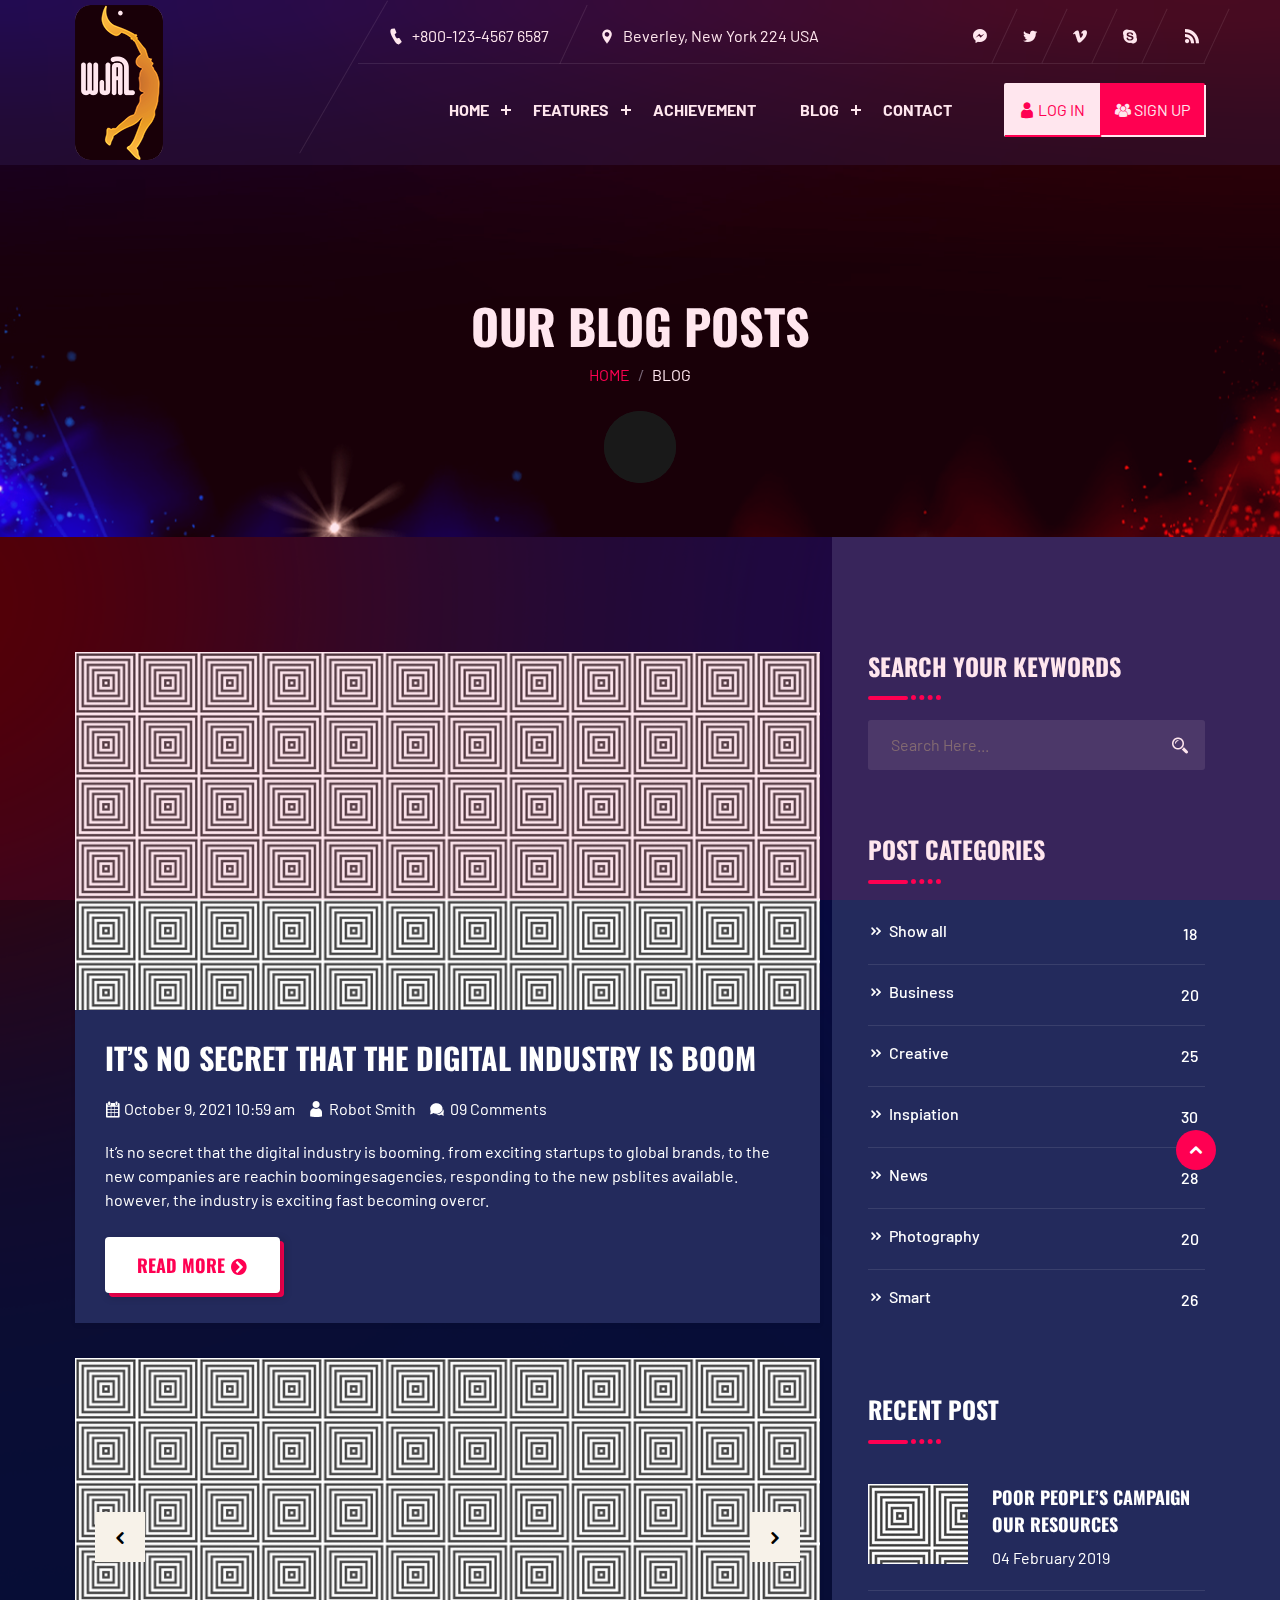
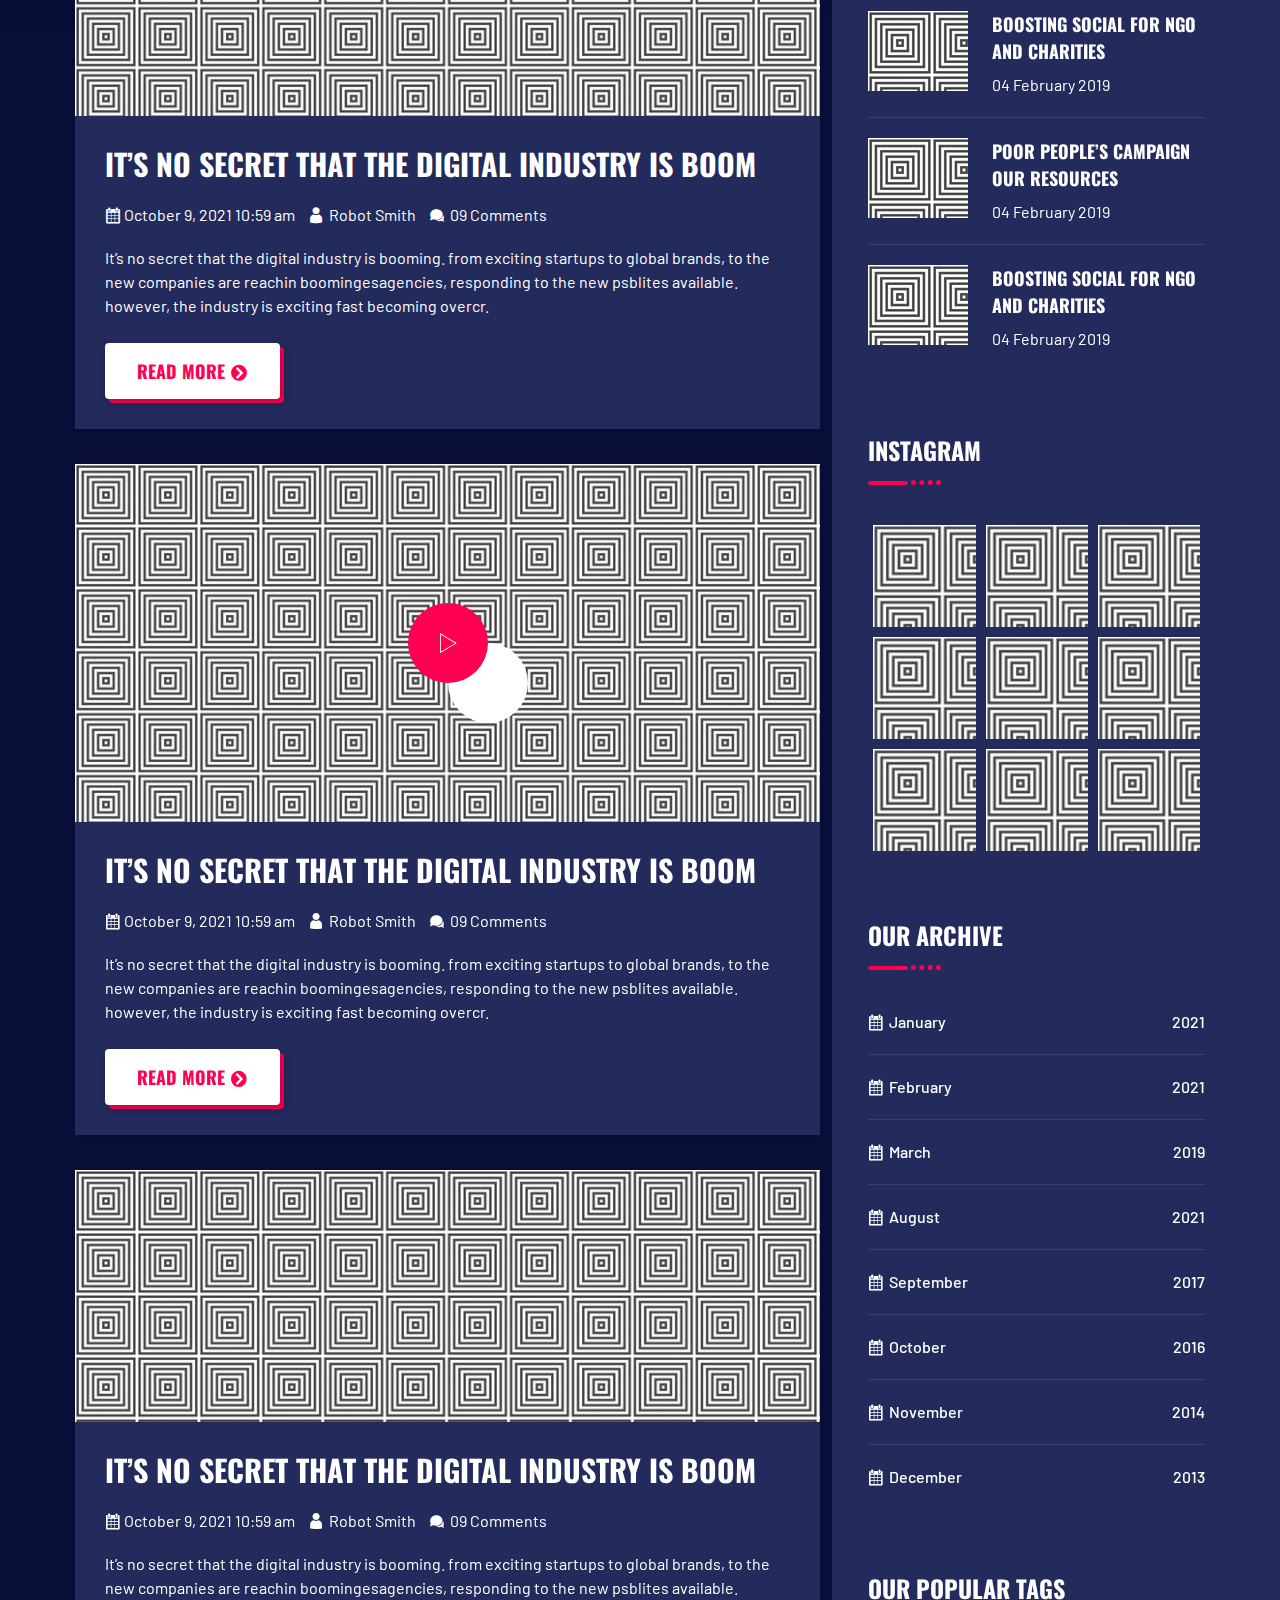
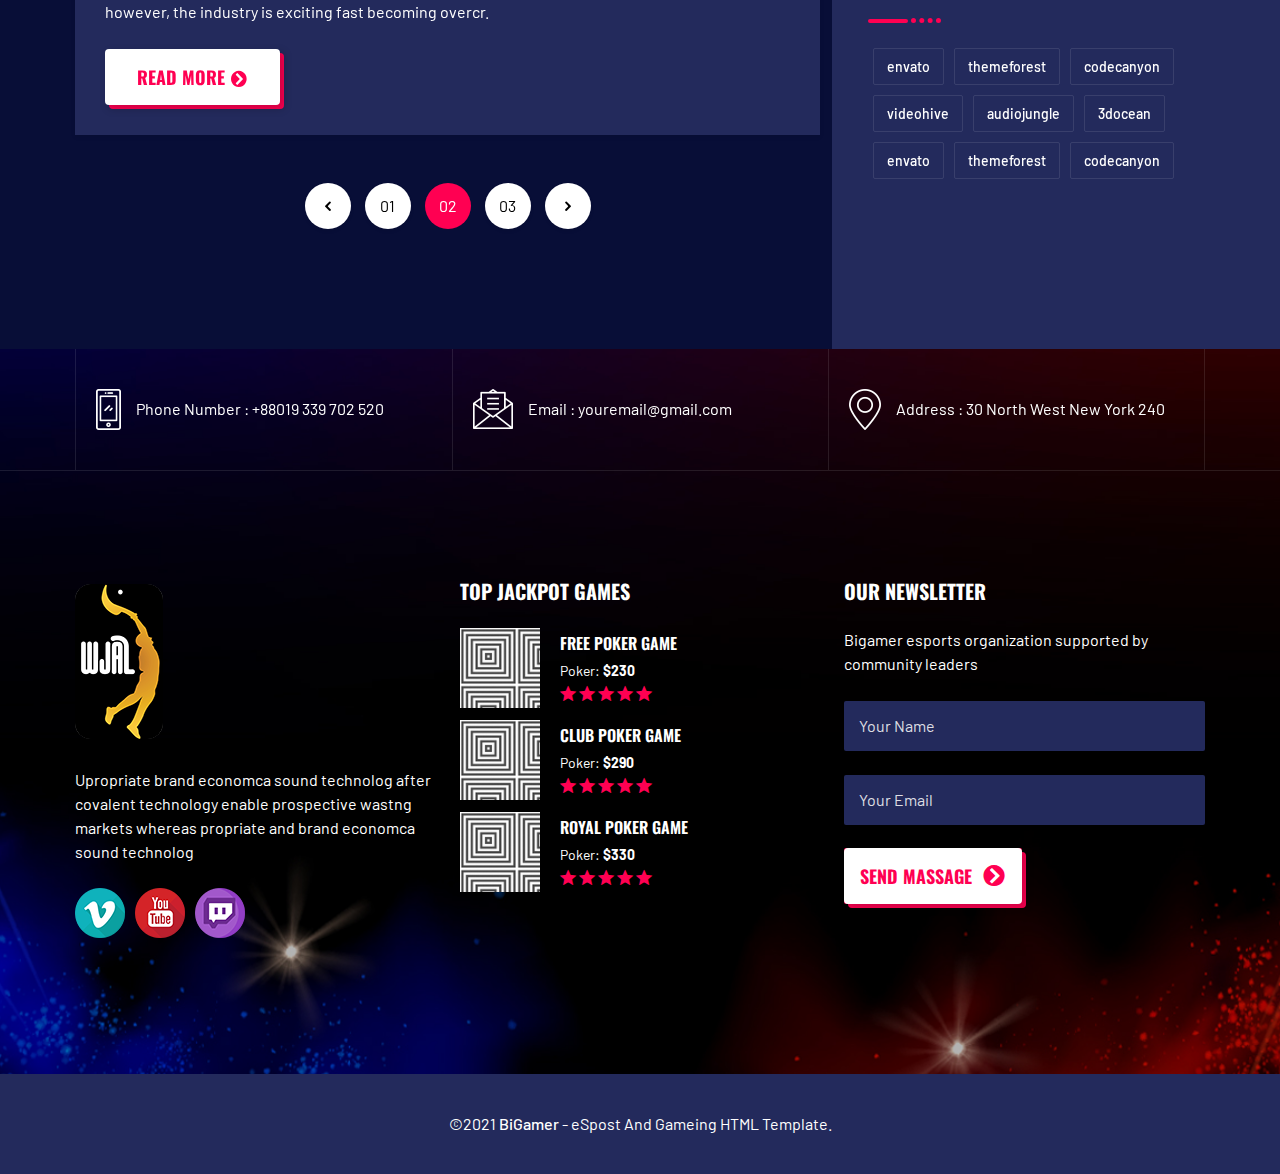
<file: blog-2.html>
<!doctype html>
<html class="no-js" lang="en">

<head>
	<meta charset="utf-8">
	<title>Big- Gamer Blog</title>
	<meta name="viewport" content="width=device-width, initial-scale=1">

	<!-- site favicon -->
	<link rel="icon" type="image/png" href="assets/images/favicon.png">
	<!-- Place favicon.ico in the root directory -->

	<!-- All stylesheet and icons css  -->
	<link rel="stylesheet" href="assets/css/bootstrap.min.css">
	<link rel="stylesheet" href="assets/css/animate.css">
	<link rel="stylesheet" href="assets/css/icofont.min.css">
	<link rel="stylesheet" href="assets/css/swiper.min.css">
	<link rel="stylesheet" href="assets/css/lightcase.css">
	<link rel="stylesheet" href="assets/css/bootstrap.min.css">
	<link rel="stylesheet" href="assets/css/style.min.css">

</head>

<body>
	<!-- preloader start here -->
    <div class="preloader">
        <div class="preloader-inner">
            <div class="preloader-icon">
                <span></span>
                <span></span>
            </div>
        </div>
    </div>
	<!-- preloader ending here -->

	<!-- scrollToTop start here -->
    <a href="#" class="scrollToTop"><i class="icofont-rounded-up"></i></a>
    <!-- scrollToTop ending here -->

	<!-- ==========shape image Starts Here========== -->
	<div class="body-shape">
		<img src="assets/images/shape/body-shape.png" alt="shape">
	</div>
	<!-- ==========shape image end Here========== -->




	<!-- ==========Header Section Starts Here========== -->
	<header class="header-section">
		<div class="container">
			<div class="header-holder d-flex flex-wrap justify-content-between align-items-center">
				<div class="brand-logo d-none d-lg-inline-block">
					<div class="logo">
						<a href="index.html">
							<img src="assets/images/logo/logo.png" alt="logo">
						</a>
					</div>
				</div>
				<div class="header-menu-part">
					<div class="header-top">
						<div class="header-top-area">
							<ul class="left">
								<li>
									<i class="icofont-ui-call"></i> <span>+800-123-4567 6587</span>
								</li>
								<li>
									<i class="icofont-location-pin"></i> Beverley, New York 224 USA
								</li>
							</ul>
							<ul class="social-icons d-flex align-items-center">
								<li>
									<a href="#" class="fb"><i class="icofont-facebook-messenger"></i></a>
								</li>
								<li>
									<a href="#" class="twitter"><i class="icofont-twitter"></i></a>
								</li>
								<li>
									<a href="#" class="vimeo"><i class="icofont-vimeo"></i></a>
								</li>
								<li>
									<a href="#" class="skype"><i class="icofont-skype"></i></a>
								</li>
								<li>
									<a href="#" class="rss"><i class="icofont-rss-feed"></i></a>
								</li>
							</ul>
						</div>
					</div>
					<div class="header-bottom">
						<div class="header-wrapper justify-content-lg-end">
							<div class="mobile-logo d-lg-none">
								<a href="index.html"><img src="assets/images/logo/logo.png" alt="logo"></a>
							</div>
							<div class="menu-area">
								<ul class="menu">
									<li>
                                        <a href="#0">Home</a>
                                        <ul class="submenu">
                                            <li><a href="index.html">Home One</a></li>
                                            <li><a href="index-2.html">Home Two</a></li>
                                        </ul>
                                    </li>

									<li>
										<a href="#0">Features</a>
										<ul class="submenu">
											<li><a href="about.html">About</a></li>
											<li><a href="gallery.html">gallery</a></li>
											<li>
												<a href="#0">games</a>
												<ul class="submenu">
													<li><a href="game-list.html">game list 1</a></li>
													<li><a href="game-list2.html">game list 2</a></li>
												</ul>
											</li>
											<li><a href="partners.html">partners</a></li>
											<li>
												<a href="#0">teams</a>
												<ul class="submenu">
													<li><a href="team.html">team</a></li>
													<li><a href="team-single.html">team single</a></li>
												</ul>
											</li>
											<li>
												<a href="#0">accounts</a>
												<ul class="submenu">
													<li><a href="login.html">login</a></li>
													<li><a href="signup.html">signup</a></li>
												</ul>
											</li>
											<li>
												<a href="#0">Shop</a>
												<ul class="submenu">
													<li><a href="shop.html">shop</a></li>
													<li><a href="shop-single.html">Shop Details</a></li>
													<li><a href="cart-page.html">Cart Page</a></li>
												</ul>
											</li>
											<li><a href="404.html">404 Page</a></li>

										</ul>
									</li>
									<li><a href="achievements.html">achievement</a></li>
									<li>
										<a href="#0">Blog</a>
										<ul class="submenu">
											<li><a href="blog.html">Blog</a></li>
											<li><a href="blog-2.html" class="active">Blog 2</a></li>
											<li><a href="blog-single.html">Blog Single</a></li>
										</ul>
									</li>
									<li><a href="contact.html">Contact</a></li>
								</ul>
								<a href="login.html" class="login"><i class="icofont-user"></i> <span>LOG IN</span> </a>
								<a href="signup.html" class="signup"><i class="icofont-users"></i> <span>SIGN UP</span></a>

								<!-- toggle icons -->
								<div class="header-bar d-lg-none">
									<span></span>
									<span></span>
									<span></span>
								</div>
								<div class="ellepsis-bar d-lg-none">
									<i class="icofont-info-square"></i>
								</div>
							</div>
						</div>
					</div>
				</div>
			</div>
		</div>

	</header>
	<!-- ==========Header Section Ends Here========== -->



	<!-- ===========Banner Section start Here========== -->
	<section class="pageheader-section" style="background-image: url(assets/images/pageheader/bg.jpg);">
		<div class="container">
            <div class="section-wrapper text-center text-uppercase">
                <h2 class="pageheader-title">our blog posts</h2>
                <nav aria-label="breadcrumb">
                    <ol class="breadcrumb justify-content-center mb-0">
                      <li class="breadcrumb-item"><a href="index.html">Home</a></li>
                      <li class="breadcrumb-item active" aria-current="page">blog</li>
                    </ol>
                </nav>
            </div>
		</div>
	</section>
	<!-- ===========Banner Section Ends Here========== -->

    

	<!-- ===========Blog Section Start Here========== -->
	<div class="blog-section padding-top padding-bottom aside-bg">
		<div class="container">
			<div class="section-wrapper">
				<div class="row justify-content-center">
					<div class="col-lg-8 col-12">
						<article>
							<div class="post-item-2">
								<div class="post-inner">
									<div class="post-thumb">
										<a href="blog-single.html">
											<img src="assets/images/blog/10.jpg" alt="blog">
										</a>
									</div>
									<div class="post-content">
										<a href="blog-single.html">
											<h2>It’s no secret that the digital industry is boom</h2>
										</a>
										<ul class="lab-ul post-date">
											<li><span><i class="icofont-ui-calendar"></i> October 9, 2021 10:59 am </span></li>
											<li><span><i class="icofont-user"></i><a href="#">Robot Smith</a></span> </li>
											<li><span><i class="icofont-speech-comments"></i><a href="#">09 Comments</a></span></li>
										</ul>
										<p>It’s no secret that the digital industry is booming. from exciting startups to global brands, to the new companies are reachin boomingesagencies, responding to the new psblites available. however, the industry is exciting fast becoming overcr.</p>
                                        <a href="blog-single.html" class="default-button"><span>read more <i class="icofont-circled-right"></i></span></a>
									</div>
								</div>
							</div>
							<div class="post-item-2">
								<div class="post-inner">
									<div class="post-thumb-container">
										<div class="swiper-wrapper">
											<div class="swiper-slide">
												<div class="post-img">
													<img src="assets/images/blog/10.jpg" alt="blog" class="w-100">
												</div>
											</div>
											<div class="swiper-slide">
												<div class="post-img">
													<img src="assets/images/blog/11.jpg" alt="blog" class="w-100">
												</div>
											</div>
											<div class="swiper-slide">
												<div class="post-img">
													<img src="assets/images/blog/12.jpg" alt="blog" class="w-100">
												</div>
											</div>
										</div>

										<div class="thumb-next thumb-nav"><i class="icofont-rounded-right"></i></div>
										<div class="thumb-prev thumb-nav"><i class="icofont-rounded-left"></i></div>

									</div>
									<div class="post-content">
										<a href="blog-single.html">
											<h2>It’s no secret that the digital industry is boom</h2>
										</a>
										<ul class="lab-ul post-date">
											<li><span><i class="icofont-ui-calendar"></i> October 9, 2021 10:59 am
												</span></li>
											<li><span><i class="icofont-user"></i><a href="#">Robot Smith</a></span>
											</li>
											<li><span><i class="icofont-speech-comments"></i><a href="#">09 Comments</a></span></li>
										</ul>
										<p>It’s no secret that the digital industry is booming. from exciting startups to global brands, to the new companies are reachin boomingesagencies, responding to the new psblites available. however, the industry is exciting fast becoming overcr.</p>
                                        <a href="blog-single.html" class="default-button"><span>read more <i class="icofont-circled-right"></i></span></a>
									</div>
								</div>
							</div>
							<div class="post-item-2">
								<div class="post-inner">
									<div class="post-thumb">
										<a href="blog-single.html">
											<img src="assets/images/blog/12.jpg" alt="blog">
										</a>
										<a href="https://www.youtube.com/embed/LjEwuC6J-Uk" class="play-btn"
											data-rel="lightcase">
											<i class="icofont-play"></i>
											<span class="pluse_2"></span>
										</a>
									</div>
									<div class="post-content">
										<a href="blog-single.html">
											<h2>It’s no secret that the digital industry is boom</h2>
										</a>
										<ul class="lab-ul post-date">
											<li><span><i class="icofont-ui-calendar"></i> October 9, 2021 10:59 am</span></li>
											<li><span><i class="icofont-user"></i><a href="#">Robot Smith</a></span></li>
											<li><span><i class="icofont-speech-comments"></i><a href="#">09 Comments</a></span></li>
										</ul>
										<p>It’s no secret that the digital industry is booming. from exciting startups to global brands, to the new companies are reachin boomingesagencies, responding to the new psblites available. however, the industry is exciting fast becoming overcr.</p>
                                        <a href="blog-single.html" class="default-button"><span>read more <i class="icofont-circled-right"></i></span></a>
									</div>
								</div>
							</div>
							<div class="post-item-2">
								<div class="post-inner">
									<div class="post-thumb">
                                        <img src="assets/images/blog/13.jpg" alt="blog">
									</div>
									<div class="post-content">
										<a href="blog-single.html">
											<h2>It’s no secret that the digital industry is boom</h2>
										</a>
										<ul class="lab-ul post-date">
											<li><span><i class="icofont-ui-calendar"></i> October 9, 2021 10:59 am</span></li>
											<li><span><i class="icofont-user"></i><a href="#">Robot Smith</a></span></li>
											<li><span><i class="icofont-speech-comments"></i><a href="#">09 Comments</a></span></li>
										</ul>
										<p>It’s no secret that the digital industry is booming. from exciting startups to global brands, to the new companies are reachin boomingesagencies, responding to the new psblites available. however, the industry is exciting fast becoming overcr.</p>
                                        <a href="blog-single.html" class="default-button"><span>read more <i class="icofont-circled-right"></i></span></a>
									</div>
								</div>
							</div>
							<!-- <div class="paginations"> -->
								<ul class="default-pagination lab-ul">
									<li>
										<a href="#"><i class="icofont-rounded-left"></i></a>
									</li>
									<li>
										<a href="#">01</a>
									</li>
									<li>
										<a href="#" class="active">02</a>
									</li>
									<li>
										<a href="#">03</a>
									</li>
									<li>
										<a href="#"><i class="icofont-rounded-right"></i></a>
									</li>
								</ul>
							<!-- </div> -->
						</article>
					</div>
					<div class="col-lg-4 col-md-7 col-12">
						<aside class="ps-lg-4">
							<div class="widget widget-search">
								<div class="widget-header">
									<h5>Search Your keywords</h5>
								</div>
								<form action="/" class="search-wrapper">
									<input type="text" name="s" placeholder="Search Here...">
									<button type="submit"><i class="icofont-search-2"></i></button>
								</form>
							</div>

							<div class="widget widget-category">
								<div class="widget-header">
									<h5>Post Categories</h5>
								</div>
								<ul class="lab-ul widget-wrapper list-bg-none">
									<li>
										<a href="#" class="d-flex flex-wrap justify-content-between"><span><i class="icofont-rounded-double-right"></i>Show all</span><span>18</span></a>
									</li>
									<li>
										<a href="#" class="d-flex flex-wrap justify-content-between"><span><i class="icofont-rounded-double-right"></i>Business</span><span>20</span></a>
									</li>
									<li>
										<a href="#" class="d-flex flex-wrap justify-content-between"><span><i class="icofont-rounded-double-right"></i>Creative</span><span>25</span></a>
									</li>
									<li>
										<a href="#" class="d-flex flex-wrap justify-content-between"><span><i class="icofont-rounded-double-right"></i>Inspiation</span><span>30</span></a>
									</li>
									<li>
										<a href="#" class="d-flex flex-wrap justify-content-between"><span><i class="icofont-rounded-double-right"></i>News</span><span>28</span></a>
									</li>
									<li>
										<a href="#" class="d-flex flex-wrap justify-content-between"><span><i class="icofont-rounded-double-right"></i>Photography</span><span>20</span></a>
									</li>
									<li>
										<a href="#" class="d-flex flex-wrap justify-content-between"><span><i class="icofont-rounded-double-right"></i>Smart</span><span>26</span></a>
									</li>
								</ul>
							</div>

							<div class="widget widget-post">
								<div class="widget-header">
									<h5>Recent Post</h5>
								</div>
								<ul class="lab-ul widget-wrapper">
									<li class="d-flex flex-wrap justify-content-between">
										<div class="post-thumb">
											<a href="blog-single.html"><img src="assets/images/blog/p-post/01.jpg" alt="product"></a>
										</div>
										<div class="post-content ps-4">
											<a href="blog-single.html">
												<h6>Poor People’s Campaign Our Resources</h6>
											</a>
											<p>04 February 2019</p>
										</div>
									</li>
									<li class="d-flex flex-wrap justify-content-between">
										<div class="post-thumb">
											<a href="blog-single.html"><img src="assets/images/blog/p-post/02.jpg" alt="product"></a>
										</div>
										<div class="post-content ps-4">
											<a href="blog-single.html">
												<h6>Boosting Social For NGO And Charities </h6>
											</a>
											<p>04 February 2019</p>
										</div>
									</li>
									<li class="d-flex flex-wrap justify-content-between">
										<div class="post-thumb">
											<a href="blog-single.html"><img src="assets/images/blog/p-post/03.jpg" alt="product"></a>
										</div>
										<div class="post-content ps-4">
											<a href="blog-single.html">
												<h6>Poor People’s Campaign Our Resources</h6>
											</a>
											<p>04 February 2019</p>
										</div>
									</li>
									<li class="d-flex flex-wrap justify-content-between">
										<div class="post-thumb">
											<a href="blog-single.html"><img src="assets/images/blog/p-post/04.jpg" alt="product"></a>
										</div>
										<div class="post-content ps-4">
											<a href="blog-single.html">
												<h6>Boosting Social For NGO And Charities</h6>
											</a>
											<p>04 February 2019</p>
										</div>
									</li>
								</ul>
							</div>

							<div class="widget widget-instagram">
								<div class="widget-header">
									<h5>Instagram</h5>
								</div>
								<ul class="lab-ul widget-wrapper d-flex flex-wrap justify-content-center">
									<li><a href="assets/images/instragram/01.jpg" data-rel="lightcase"><img src="assets/images/instragram/01.jpg" alt="instragram-img"></a></li>
									<li><a href="assets/images/instragram/02.jpg" data-rel="lightcase"><img src="assets/images/instragram/02.jpg" alt="instragram-img"></a></li>
									<li><a href="assets/images/instragram/03.jpg" data-rel="lightcase"><img src="assets/images/instragram/03.jpg" alt="instragram-img"></a></li>
									<li><a href="assets/images/instragram/04.jpg" data-rel="lightcase"><img src="assets/images/instragram/04.jpg" alt="instragram-img"></a></li>
									<li><a href="assets/images/instragram/05.jpg" data-rel="lightcase"><img src="assets/images/instragram/05.jpg" alt="instragram-img"></a></li>
									<li><a href="assets/images/instragram/06.jpg" data-rel="lightcase"><img src="assets/images/instragram/06.jpg" alt="instragram-img"></a></li>
									<li><a href="assets/images/instragram/07.jpg" data-rel="lightcase"><img src="assets/images/instragram/07.jpg" alt="instragram-img"></a></li>
									<li><a href="assets/images/instragram/08.jpg" data-rel="lightcase"><img src="assets/images/instragram/08.jpg" alt="instragram-img"></a></li>
									<li><a href="assets/images/instragram/09.jpg" data-rel="lightcase"><img src="assets/images/instragram/09.jpg" alt="instragram-img"></a></li>
								</ul>
							</div>

							<div class="widget widget-archive">
								<div class="widget-header">
									<h5>Our Archive</h5>
								</div>
								<ul class="lab-ul widget-wrapper list-bg-none">
									<li>
										<a href="#" class="d-flex flex-wrap justify-content-between"><span><i class="icofont-ui-calendar"></i>January</span><span>2021</span></a>
									</li>
									<li>
										<a href="#" class="d-flex flex-wrap justify-content-between"><span><i class="icofont-ui-calendar"></i>February</span><span>2021</span></a>
									</li>
									<li>
										<a href="#" class="d-flex flex-wrap justify-content-between"><span><i class="icofont-ui-calendar"></i>March</span><span>2019</span></a>
									</li>
									<li>
										<a href="#" class="d-flex flex-wrap justify-content-between"><span><i class="icofont-ui-calendar"></i>August</span><span>2021</span></a>
									</li>
									<li>
										<a href="#" class="d-flex flex-wrap justify-content-between"><span><i class="icofont-ui-calendar"></i>September</span><span>2017</span></a>
									</li>
									<li>
										<a href="#" class="d-flex flex-wrap justify-content-between"><span><i class="icofont-ui-calendar"></i>October</span><span>2016</span></a>
									</li>
									<li>
										<a href="#" class="d-flex flex-wrap justify-content-between"><span><i class="icofont-ui-calendar"></i>November</span><span>2014</span></a>
									</li>
									<li>
										<a href="#" class="d-flex flex-wrap justify-content-between"><span><i class="icofont-ui-calendar"></i>December</span><span>2013</span></a>
									</li>
								</ul>
							</div>

							<div class="widget widget-tags">
								<div class="widget-header">
									<h5>Our Popular tags</h5>
								</div>
								<ul class="lab-ul widget-wrapper">
									<li><a href="#">envato</a></li>
									<li><a href="#">themeforest</a></li>
									<li><a href="#">codecanyon</a></li>
									<li><a href="#">videohive</a></li>
									<li><a href="#">audiojungle</a></li>
									<li><a href="#">3docean</a></li>
									<li><a href="#">envato</a></li>
									<li><a href="#">themeforest</a></li>
									<li><a href="#">codecanyon</a></li>
								</ul>
							</div>
						</aside>
					</div>
				</div>
			</div>
		</div>
	</div>
	<!-- ===========Blog Section Ends Here========== -->



	<!-- ================ footer Section start Here =============== -->
    <footer class="footer-section">
        <div class="footer-top">
            <div class="container">
                <div class="row g-3 justify-content-center g-lg-0">
                    <div class="col-lg-4 col-sm-6 col-12">
                        <div class="footer-top-item lab-item">
                            <div class="lab-inner">
                                <div class="lab-thumb">
                                    <img src="assets/images/footer/icons/01.png" alt="Phone-icon">
                                </div>
                                <div class="lab-content">
                                    <span>Phone Number : +88019 339 702 520</span>
                                </div>
                            </div>
                        </div>
                    </div>
                    <div class="col-lg-4 col-sm-6 col-12">
                        <div class="footer-top-item lab-item">
                            <div class="lab-inner">
                                <div class="lab-thumb">
                                    <img src="assets/images/footer/icons/02.png" alt="email-icon">
                                </div>
                                <div class="lab-content">
                                    <span>Email : youremail@gmail.com</span>
                                </div>
                            </div>
                        </div>
                    </div>
                    <div class="col-lg-4 col-sm-6 col-12">
                        <div class="footer-top-item lab-item">
                            <div class="lab-inner">
                                <div class="lab-thumb">
                                    <img src="assets/images/footer/icons/03.png" alt="location-icon">
                                </div>
                                <div class="lab-content">
                                    <span>Address : 30 North West New York 240</span>
                                </div>
                            </div>
                        </div>
                    </div>
                </div>
            </div>
        </div>
        <div class="footer-middle padding-top padding-bottom" style="background-image: url(assets/images/footer/bg.jpg);">
            <div class="container">
                <div class="row padding-lg-top">
                    <div class="col-lg-4 col-md-6 col-12">
                        <div class="footer-middle-item-wrapper">
                            <div class="footer-middle-item mb-lg-0">
                                <div class="fm-item-title mb-4">
                                    <img src="assets/images/logo/logo.png" alt="logo">
                                </div>
                                <div class="fm-item-content">
                                    <p class="mb-4">Upropriate brand economca sound technolog after covalent technology enable prospective wastng markets whereas propriate and brand economca sound technolog</p>
									<ul class="match-social-list d-flex flex-wrap align-items-center">
										<li><a href="#"><img src="assets/images/match/social-1.png" alt="vimeo"></a></li>
										<li><a href="#"><img src="assets/images/match/social-2.png" alt="youtube"></a></li>
										<li><a href="#"><img src="assets/images/match/social-3.png" alt="twitch"></a></li>
									</ul>
                                </div>
                            </div>
                        </div>
                    </div>
                    <div class="col-lg-4 col-md-6 col-12">
                        <div class="footer-middle-item-wrapper">
                            <div class="footer-middle-item mb-lg-0">
                                <div class="fm-item-title">
                                    <h4>Top jackpot games</h4>
                                </div>
                                <div class="fm-item-content">
                                    <div class="fm-item-widget lab-item">
                                        <div class="lab-inner">
                                            <div class="lab-thumb">
                                                <a href="#"> <img src="assets/images/footer/01.jpg" alt="footer-widget-img"></a>
                                            </div>
                                            <div class="lab-content">
                                                <h6><a href="blog-single.html">free Poker Game</a></h6>
                                                <p>Poker: <b>$230</b></p>
												<div class="rating">
													<i class="icofont-ui-rating"></i>
													<i class="icofont-ui-rating"></i>
													<i class="icofont-ui-rating"></i>
													<i class="icofont-ui-rating"></i>
													<i class="icofont-ui-rating"></i>
												</div>
                                            </div>
                                        </div>
                                    </div>
                                    <div class="fm-item-widget lab-item">
                                        <div class="lab-inner">
                                            <div class="lab-thumb">
                                                <a href="#"><img src="assets/images/footer/02.jpg" alt="footer-widget-img"></a>
                                            </div>
                                            <div class="lab-content">
                                                <h6><a href="blog-single.html">CLUB Poker Game</a></h6>
                                                <p>Poker: <b>$290</b></p>
												<div class="rating">
													<i class="icofont-ui-rating"></i>
													<i class="icofont-ui-rating"></i>
													<i class="icofont-ui-rating"></i>
													<i class="icofont-ui-rating"></i>
													<i class="icofont-ui-rating"></i>
												</div>
                                            </div>
                                        </div>
                                    </div>
                                    <div class="fm-item-widget lab-item">
                                        <div class="lab-inner">
                                            <div class="lab-thumb">
                                                <a href="#"><img src="assets/images/footer/03.jpg" alt="footer-widget-img"></a>
                                            </div>
                                            <div class="lab-content">
                                                <h6><a href="blog-single.html">ROYAL Poker Game</a></h6>
                                                <p>Poker: <b>$330</b></p>
												<div class="rating">
													<i class="icofont-ui-rating"></i>
													<i class="icofont-ui-rating"></i>
													<i class="icofont-ui-rating"></i>
													<i class="icofont-ui-rating"></i>
													<i class="icofont-ui-rating"></i>
												</div>
                                            </div>
                                        </div>
                                    </div>
                                </div>
                            </div>
                        </div>
                    </div>
                    <div class="col-lg-4 col-md-6 col-12">
                        <div class="footer-middle-item-wrapper">
                            <div class="footer-middle-item-3 mb-lg-0">
                                <div class="fm-item-title">
                                    <h4>Our Newsletter</h4>
                                </div>
                                <div class="fm-item-content">
                                    <p>Bigamer esports organization supported by community leaders</p>
                                    <form>
                                        <div class="form-group mb-4">
                                            <input type="text" class="form-control" placeholder="Your Name">
                                        </div>
                                        <div class="form-group mb-2">
                                            <input type="email" class="form-control" placeholder="Your Email">
                                        </div>
										<button type="submit" class="default-button"><span>Send Massage <i class="icofont-circled-right"></i></span></button>
                                    </form>
                                </div>
                            </div>
                        </div>
                    </div>
                </div>
            </div>
        </div>
        <div class="footer-bottom">
            <div class="container">
                <div class="row">
                    <div class="col-12">
                        <div class="footer-bottom-content text-center">
                            <p>&copy;2021 <a href="index.html">BiGamer</a> - eSpost And Gameing HTML Template.</p>
                        </div>
                    </div>
                </div>
            </div>
        </div>
    </footer>
    <!-- ================ footer Section end Here =============== -->







	<!-- All Needed JS -->
	<script src="assets/js/vendor/jquery-3.6.0.min.js"></script>
	<script src="assets/js/vendor/modernizr-3.11.2.min.js"></script>
	<script src="assets/js/circularProgressBar.min.js"></script>
	<script src="assets/js/isotope.pkgd.min.js"></script>
	<script src="assets/js/swiper.min.js"></script>
	<script src="assets/js/lightcase.js"></script>
	<script src="assets/js/waypoints.min.js"></script>
	<script src="assets/js/wow.min.js"></script>
	<script src="assets/js/vendor/bootstrap.bundle.min.js"></script>
	<script src="assets/js/plugins.js"></script>
	<script src="assets/js/main.js"></script>


	<!-- Google Analytics: change UA-XXXXX-Y to be your site's ID. -->
	<script>
		window.ga = function () {
			ga.q.push(arguments)
		};
		ga.q = [];
		ga.l = +new Date;
		ga('create', 'UA-XXXXX-Y', 'auto');
		ga('set', 'anonymizeIp', true);
		ga('set', 'transport', 'beacon');
		ga('send', 'pageview')
	</script>
	<script src="https://www.google-analytics.com/analytics.js" async></script>



</body>

</html>
</file>
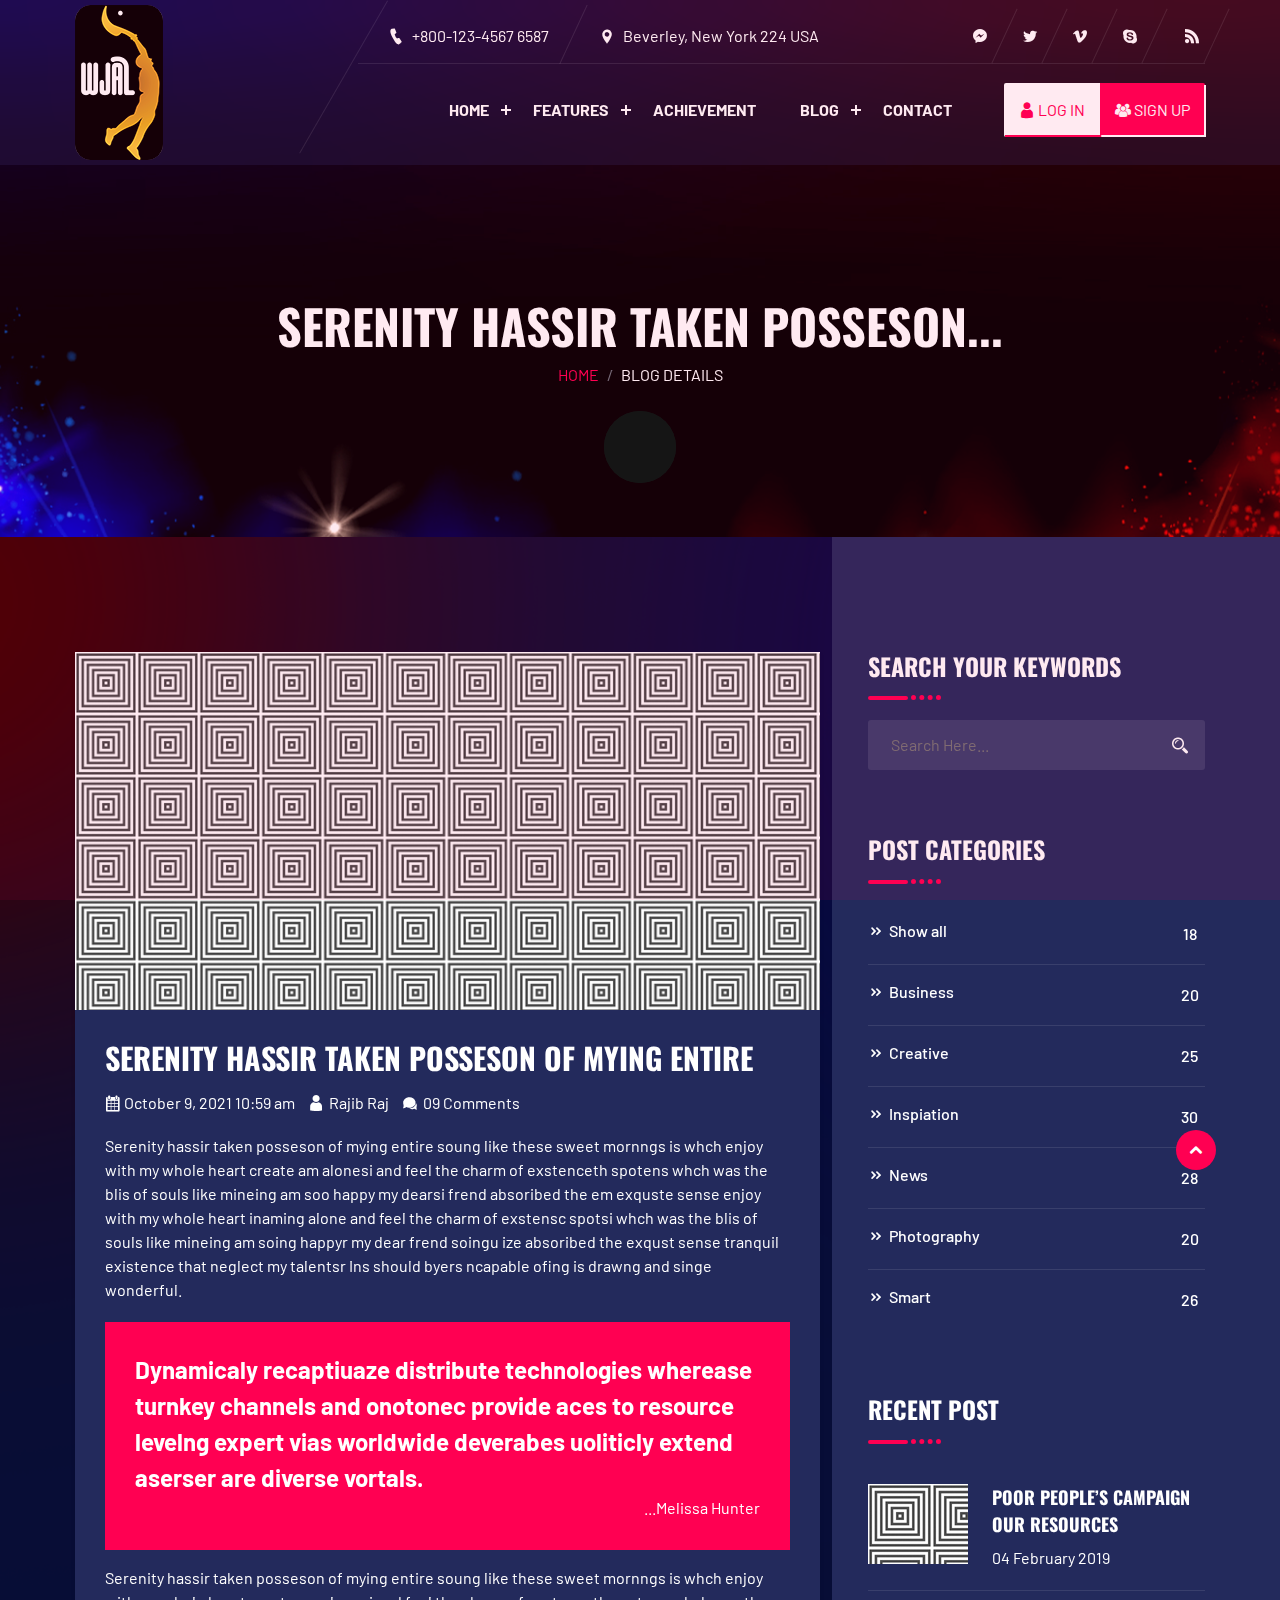
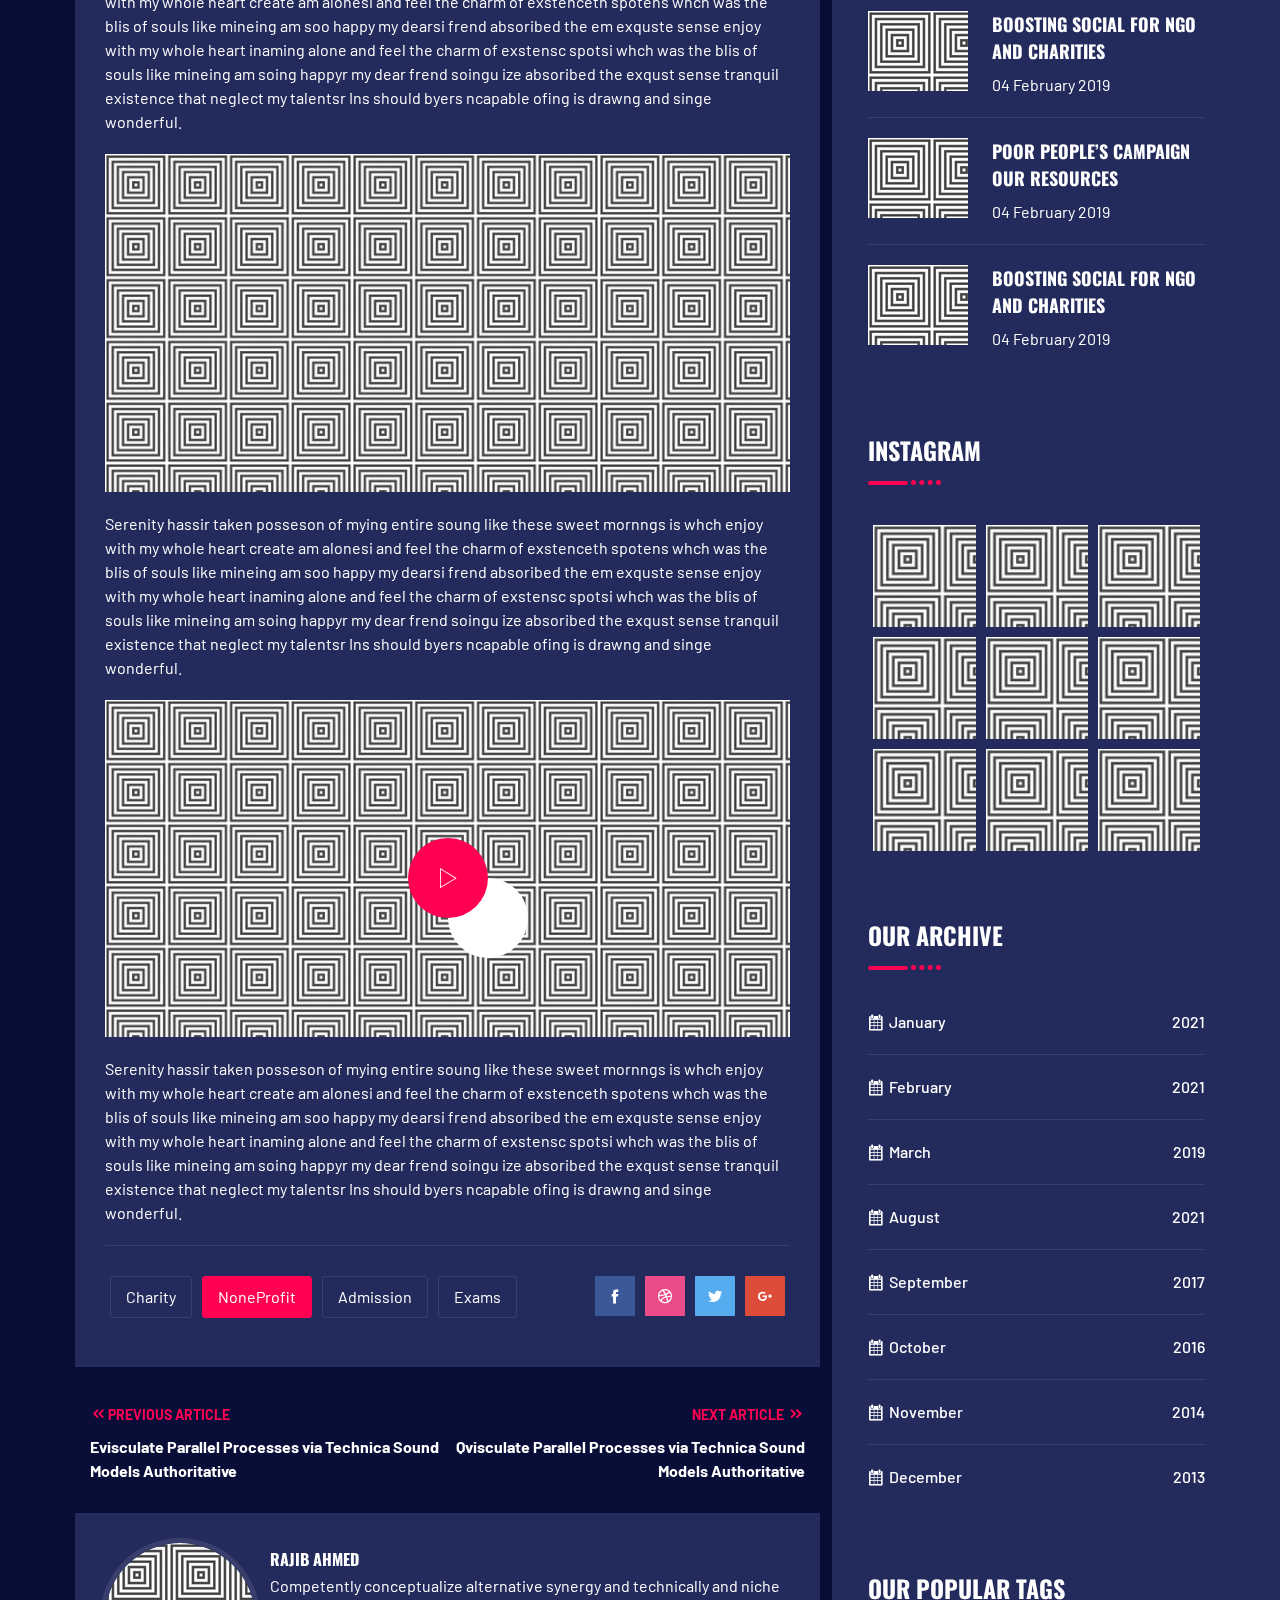
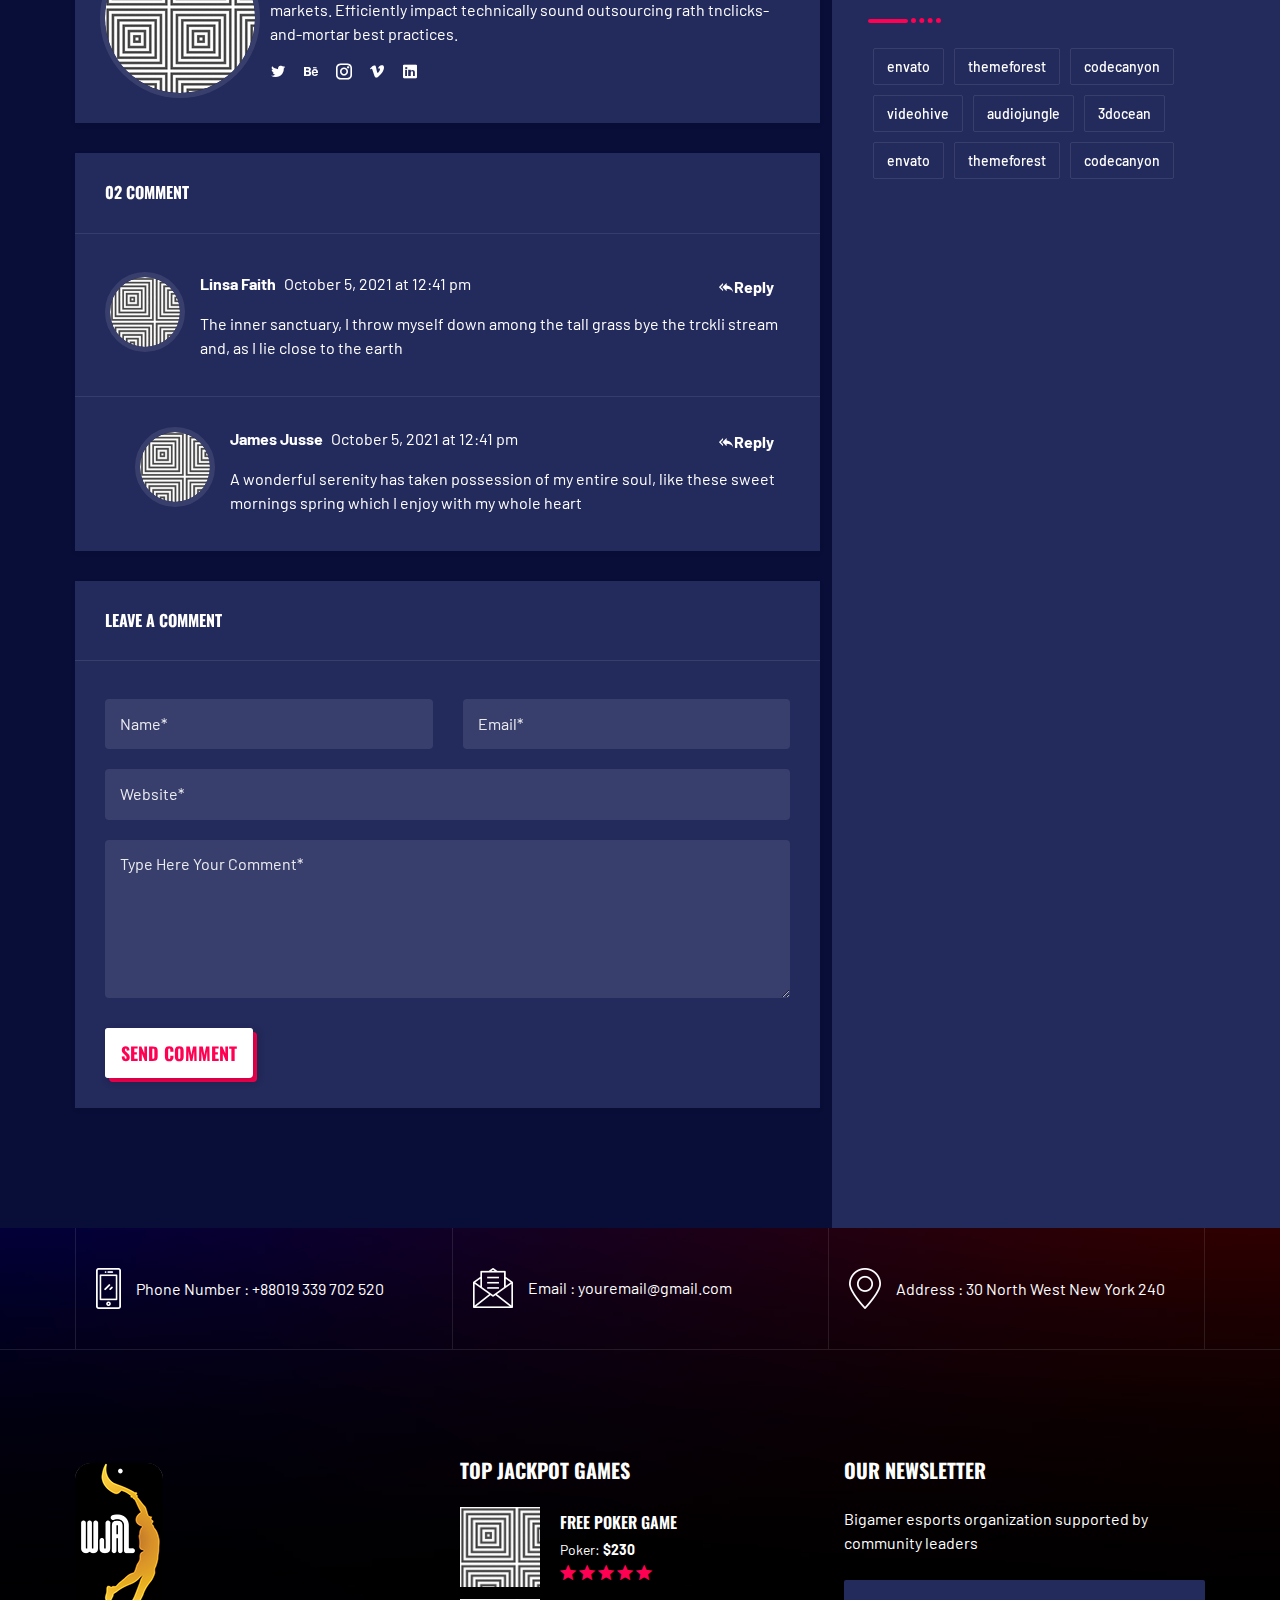
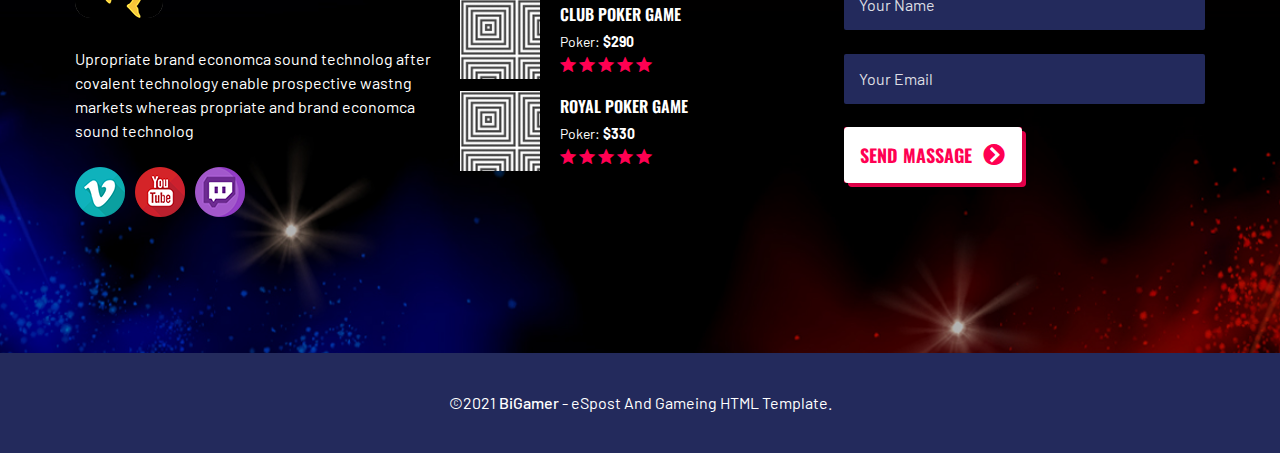
<file: blog-single.html>
<!doctype html>
<html class="no-js" lang="en">

<head>
	<meta charset="utf-8">
	<title>Big- Gamer Blog</title>
	<meta name="viewport" content="width=device-width, initial-scale=1">

	<!-- site favicon -->
	<link rel="icon" type="image/png" href="assets/images/favicon.png">
	<!-- Place favicon.ico in the root directory -->

	<!-- All stylesheet and icons css  -->
	<link rel="stylesheet" href="assets/css/bootstrap.min.css">
	<link rel="stylesheet" href="assets/css/animate.css">
	<link rel="stylesheet" href="assets/css/icofont.min.css">
	<link rel="stylesheet" href="assets/css/swiper.min.css">
	<link rel="stylesheet" href="assets/css/lightcase.css">
	<link rel="stylesheet" href="assets/css/bootstrap.min.css">
	<link rel="stylesheet" href="assets/css/style.min.css">

</head>

<body>
	<!-- preloader start here -->
    <div class="preloader">
        <div class="preloader-inner">
            <div class="preloader-icon">
                <span></span>
                <span></span>
            </div>
        </div>
    </div>
	<!-- preloader ending here -->

	<!-- scrollToTop start here -->
    <a href="#" class="scrollToTop"><i class="icofont-rounded-up"></i></a>
    <!-- scrollToTop ending here -->

	<!-- ==========shape image Starts Here========== -->
	<div class="body-shape">
		<img src="assets/images/shape/body-shape.png" alt="shape">
	</div>
	<!-- ==========shape image end Here========== -->




	<!-- ==========Header Section Starts Here========== -->
	<header class="header-section">
		<div class="container">
			<div class="header-holder d-flex flex-wrap justify-content-between align-items-center">
				<div class="brand-logo d-none d-lg-inline-block">
					<div class="logo">
						<a href="index.html">
							<img src="assets/images/logo/logo.png" alt="logo">
						</a>
					</div>
				</div>
				<div class="header-menu-part">
					<div class="header-top">
						<div class="header-top-area">
							<ul class="left">
								<li>
									<i class="icofont-ui-call"></i> <span>+800-123-4567 6587</span>
								</li>
								<li>
									<i class="icofont-location-pin"></i> Beverley, New York 224 USA
								</li>
							</ul>
							<ul class="social-icons d-flex align-items-center">
								<li>
									<a href="#" class="fb"><i class="icofont-facebook-messenger"></i></a>
								</li>
								<li>
									<a href="#" class="twitter"><i class="icofont-twitter"></i></a>
								</li>
								<li>
									<a href="#" class="vimeo"><i class="icofont-vimeo"></i></a>
								</li>
								<li>
									<a href="#" class="skype"><i class="icofont-skype"></i></a>
								</li>
								<li>
									<a href="#" class="rss"><i class="icofont-rss-feed"></i></a>
								</li>
							</ul>
						</div>
					</div>
					<div class="header-bottom">
						<div class="header-wrapper justify-content-lg-end">
							<div class="mobile-logo d-lg-none">
								<a href="index.html"><img src="assets/images/logo/logo.png" alt="logo"></a>
							</div>
							<div class="menu-area">
								<ul class="menu">
									<li>
                                        <a href="#0">Home</a>
                                        <ul class="submenu">
                                            <li><a href="index.html">Home One</a></li>
                                            <li><a href="index-2.html">Home Two</a></li>
                                        </ul>
                                    </li>

									<li>
										<a href="#0">Features</a>
										<ul class="submenu">
											<li><a href="about.html">About</a></li>
											<li><a href="gallery.html">gallery</a></li>
											<li>
												<a href="#0">games</a>
												<ul class="submenu">
													<li><a href="game-list.html">game list 1</a></li>
													<li><a href="game-list2.html">game list 2</a></li>
												</ul>
											</li>
											<li><a href="partners.html">partners</a></li>
											<li>
												<a href="#0">teams</a>
												<ul class="submenu">
													<li><a href="team.html">team</a></li>
													<li><a href="team-single.html">team single</a></li>
												</ul>
											</li>
											<li>
												<a href="#0">accounts</a>
												<ul class="submenu">
													<li><a href="login.html">login</a></li>
													<li><a href="signup.html">signup</a></li>
												</ul>
											</li>
											<li>
												<a href="#0">Shop</a>
												<ul class="submenu">
													<li><a href="shop.html">shop</a></li>
													<li><a href="shop-single.html">Shop Details</a></li>
													<li><a href="cart-page.html">Cart Page</a></li>
												</ul>
											</li>
											<li><a href="404.html">404 Page</a></li>

										</ul>
									</li>
									<li><a href="achievements.html">achievement</a></li>
									<li>
										<a href="#0">Blog</a>
										<ul class="submenu">
											<li><a href="blog.html">Blog</a></li>
											<li><a href="blog-2.html">Blog 2</a></li>
											<li><a href="blog-single.html" class="active">Blog Single</a></li>
										</ul>
									</li>
									<li><a href="contact.html">Contact</a></li>
								</ul>
								<a href="login.html" class="login"><i class="icofont-user"></i> <span>LOG IN</span> </a>
								<a href="signup.html" class="signup"><i class="icofont-users"></i> <span>SIGN UP</span></a>

								<!-- toggle icons -->
								<div class="header-bar d-lg-none">
									<span></span>
									<span></span>
									<span></span>
								</div>
								<div class="ellepsis-bar d-lg-none">
									<i class="icofont-info-square"></i>
								</div>
							</div>
						</div>
					</div>
				</div>
			</div>
		</div>

	</header>
	<!-- ==========Header Section Ends Here========== -->



	<!-- ===========Banner Section start Here========== -->
	<section class="pageheader-section" style="background-image: url(assets/images/pageheader/bg.jpg);">
		<div class="container">
            <div class="section-wrapper text-center text-uppercase">
                <h2 class="pageheader-title">Serenity hassir taken posseson...</h2>
                <nav aria-label="breadcrumb">
                    <ol class="breadcrumb justify-content-center mb-0">
                      <li class="breadcrumb-item"><a href="index.html">Home</a></li>
                      <li class="breadcrumb-item active" aria-current="page">blog Details</li>
                    </ol>
                </nav>
            </div>
		</div>
	</section>
	<!-- ===========Banner Section Ends Here========== -->

    

	<!-- ===========Blog Section Start Here========== -->
	<div class="blog-section blog-single padding-top padding-bottom aside-bg">
		<div class="container">
			<div class="section-wrapper">
				<div class="row justify-content-center pb-15">
					<div class="col-lg-8 col-12">
						<article>
							<div class="post-item-2">
								<div class="post-inner">
									<div class="post-thumb">
										<img src="assets/images/blog/single/01.jpg" alt="blog">
									</div>
									<div class="post-content">
										<h2>Serenity hassir taken posseson of mying entire</h2>
										<ul class="lab-ul post-date">
											<li><span><i class="icofont-ui-calendar"></i> October 9, 2021 10:59 am
												</span></li>
											<li><span><i class="icofont-user"></i><a href="#">Rajib Raj</a></span>
											</li>
											<li><span><i class="icofont-speech-comments"></i><a href="#">09 Comments</a></span></li>
										</ul>
										<p>Serenity hassir taken posseson of mying entire soung like these sweet mornngs is whch enjoy with my whole heart create am alonesi and feel the charm of exstenceth spotens whch was the blis of souls like mineing am soo happy my dearsi frend absoribed the em exquste sense enjoy with my whole heart inaming alone and feel the charm of exstensc spotsi whch was the blis of souls like mineing am soing happyr my dear frend soingu ize absoribed the exqust sense tranquil existence that neglect my talentsr Ins should byers ncapable ofing is drawng and singe wonderful.</p>
										<blockquote class="single-quote mb-30">
											<div class="quotes">
												Dynamicaly recaptiuaze distribute technologies wherease 
												turnkey channels and onotonec provide aces to resource
												levelng expert vias worldwide deverabes uoliticly extend 
												aserser are diverse vortals. 
												<span>...Melissa Hunter</span>
											</div>
										</blockquote>
										<P>Serenity hassir taken posseson of mying entire soung like these sweet mornngs is whch enjoy with my whole heart create am alonesi and feel the charm of exstenceth spotens whch was the blis of souls like mineing am soo happy my dearsi frend absoribed the em exquste sense enjoy with my whole heart inaming alone and feel the charm of exstensc spotsi whch was the blis of souls like mineing am soing happyr my dear frend soingu ize absoribed the exqust sense tranquil existence that neglect my talentsr Ins should byers ncapable ofing is drawng and singe wonderful.</P>
										<div class="post-thumb mb-30"><img src="assets/images/blog/single/02.jpg" alt="blog-img">
										</div>

										<P>Serenity hassir taken posseson of mying entire soung like these sweet mornngs is whch enjoy with my whole heart create am alonesi and feel the charm of exstenceth spotens whch was the blis of souls like mineing am soo happy my dearsi frend absoribed the em exquste sense enjoy with my whole heart inaming alone and feel the charm of exstensc spotsi whch was the blis of souls like mineing am soing happyr my dear frend soingu ize absoribed the exqust sense tranquil existence that neglect my talentsr Ins should byers ncapable ofing is drawng and singe wonderful.</P>

										<div class="post-thumb mb-30">
											<img src="assets/images/blog/single/03.jpg" alt="blog">
											<a href="https://www.youtube.com/embed/LjEwuC6J-Uk" class="play-btn"
												data-rel="lightcase">
												<i class="icofont-play"></i>
												<span class="pluse_2"></span>
											</a>
										</div>
										<P>Serenity hassir taken posseson of mying entire soung like these sweet mornngs is whch enjoy with my whole heart create am alonesi and feel the charm of exstenceth spotens whch was the blis of souls like mineing am soo happy my dearsi frend absoribed the em exquste sense enjoy with my whole heart inaming alone and feel the charm of exstensc spotsi whch was the blis of souls like mineing am soing happyr my dear frend soingu ize absoribed the exqust sense tranquil existence that neglect my talentsr Ins should byers ncapable ofing is drawng and singe wonderful.</P>

										<div class="tags-area">
											<ul class="tags lab-ul justify-content-center">
												<li>
													<a href="#">Charity</a>
												</li>
												<li>
													<a href="#" class="active">NoneProfit</a>
												</li>
												<li>
													<a href="#">Admission</a>
												</li>
												<li>
													<a href="#">Exams</a>
												</li>
											</ul>
											<ul class="share lab-ul justify-content-center">
												<li>
													<a href="#" class="facebook"><i class="icofont-facebook"></i></a>
												</li>
												<li>
													<a href="#" class="dribble"><i class="icofont-dribbble"></i></a>
												</li>
												<li>
													<a href="#" class="twitter"><i class="icofont-twitter"></i></a>
												</li>
												<li>
													<a href="#" class="google"><i class="icofont-google-plus"></i></a>
												</li>
											</ul>
										</div>
									</div>
								</div>
							</div>
							<div class="article-pagination">
								<div class="prev-article">
									<a href="#"><i class="icofont-rounded-double-left"></i>Previous Article</a>
									<p>Evisculate Parallel Processes via Technica Sound Models Authoritative</p>
								</div>
								<div class="next-article">
									<a href="#">Next Article <i class="icofont-rounded-double-right"></i></a>
									<p>Qvisculate Parallel Processes via Technica Sound Models Authoritative</p>
								</div>
							</div>
							<div class="authors">
								<div class="author-thumb">
									<img src="assets/images/blog/author/01.jpg" alt="author">
								</div>
								<div class="author-content">
									<h6>Rajib Ahmed</h6>
									<p>Competently conceptualize alternative synergy and technically and niche markets. Efficiently impact technically sound outsourcing rath tnclicks-and-mortar best practices.</p>
									<div class="social-media">
										<a href="#" class="twitter"><i class="icofont-twitter"></i></a>
										<a href="#" class="behance"><i class="icofont-behance"></i></a>
										<a href="#" class="instagram"><i class="icofont-instagram"></i></a>
										<a href="#" class="vimeo"><i class="icofont-vimeo"></i></a>
										<a href="#" class="linkedin"><i class="icofont-linkedin"></i></a>
									</div>
								</div>
							</div>

							<div id="comments" class="comments">
								<h6 class="comment-title h7">02 Comment</h6>
								<ul class="lab-ul comment-list">
									<li class="comment" id="li-comment-1">
										<div class="com-item">
											<div class="com-thumb">
												<img alt="" src="assets/images/blog/author/02.jpg" srcset="assets/images/blog/author/02.jpg" class="avatar avatar-90 photo" height="90" width="90">
											</div>
											<div class="com-content">
												<div class="com-title">
													<div class="com-title-meta">
														<a href="#" rel="external nofollow" class="h7">Linsa Faith</a>
														<span> October 5, 2021 at 12:41 pm </span>
													</div>
													<span class="reply">
														<a rel="nofollow" class="comment-reply-link" href="#" aria-label="Reply to Masum"><i class="icofont-reply-all"></i>Reply</a>
													</span>
												</div>
												<p>The inner sanctuary, I throw myself down among the tall grass bye the
													trckli stream and, as I lie close to the earth</p>
												<div class="reply-btn"></div>
											</div>
										</div>
										<ul class="lab-ul comment-list">
											<li class="comment" id="li-comment-2">
												<div class="com-thumb">
													<img alt="" src="assets/images/blog/author/03.jpg" srcset="assets/images/blog/author/03.jpg" class="avatar avatar-90 photo" height="90" width="90">
												</div>
												<div class="com-content">
													<div class="com-title">
														<div class="com-title-meta">
															<a href="#" rel="external nofollow" class="h7">James Jusse</a>
															<span> October 5, 2021 at 12:41 pm </span>
														</div>
														<span class="reply">
															<a rel="nofollow" class="comment-reply-link" href="#" aria-label="Reply to Masum"><i class="icofont-reply-all"></i>Reply</a>
														</span>
													</div>
													<p>A wonderful serenity has taken possession of my entire soul, like these sweet mornings spring which I enjoy with my whole heart </p>
												</div>
											</li>
										</ul>
									</li>
								</ul>
							</div>

							<div id="respond" class="comment-respond">
								<h6 class="h7">Leave a Comment</h6>
								<div class="add-comment">
									<form action="#" method="post" id="commentform" class="comment-form">
										<input name="name" type="text" value="" placeholder="Name*">
										<input name="email" type="text" value="" placeholder="Email*">
										<input name="url" type="text" value="" placeholder="Website*" class="w-100">
										<textarea id="comment-reply" name="comment" rows="7" placeholder="Type Here Your Comment*"></textarea>
										<button type="submit" class="default-button"><span>Send Comment</span></button>
									</form>
								</div>
							</div>
						</article>
					</div>
					<div class="col-lg-4 col-md-7 col-12">
                        <aside class="ps-lg-4">
							<div class="widget widget-search">
								<div class="widget-header">
									<h5>Search Your keywords</h5>
								</div>
								<form action="/" class="search-wrapper">
									<input type="text" name="s" placeholder="Search Here...">
									<button type="submit"><i class="icofont-search-2"></i></button>
								</form>
							</div>

							<div class="widget widget-category">
								<div class="widget-header">
									<h5>Post Categories</h5>
								</div>
								<ul class="lab-ul widget-wrapper list-bg-none">
									<li>
										<a href="#" class="d-flex flex-wrap justify-content-between"><span><i class="icofont-rounded-double-right"></i>Show all</span><span>18</span></a>
									</li>
									<li>
										<a href="#" class="d-flex flex-wrap justify-content-between"><span><i class="icofont-rounded-double-right"></i>Business</span><span>20</span></a>
									</li>
									<li>
										<a href="#" class="d-flex flex-wrap justify-content-between"><span><i class="icofont-rounded-double-right"></i>Creative</span><span>25</span></a>
									</li>
									<li>
										<a href="#" class="d-flex flex-wrap justify-content-between"><span><i class="icofont-rounded-double-right"></i>Inspiation</span><span>30</span></a>
									</li>
									<li>
										<a href="#" class="d-flex flex-wrap justify-content-between"><span><i class="icofont-rounded-double-right"></i>News</span><span>28</span></a>
									</li>
									<li>
										<a href="#" class="d-flex flex-wrap justify-content-between"><span><i class="icofont-rounded-double-right"></i>Photography</span><span>20</span></a>
									</li>
									<li>
										<a href="#" class="d-flex flex-wrap justify-content-between"><span><i class="icofont-rounded-double-right"></i>Smart</span><span>26</span></a>
									</li>
								</ul>
							</div>

							<div class="widget widget-post">
								<div class="widget-header">
									<h5>Recent Post</h5>
								</div>
								<ul class="lab-ul widget-wrapper">
									<li class="d-flex flex-wrap justify-content-between">
										<div class="post-thumb">
											<a href="blog-single.html"><img src="assets/images/blog/p-post/01.jpg" alt="product"></a>
										</div>
										<div class="post-content ps-4">
											<a href="blog-single.html">
												<h6>Poor People’s Campaign Our Resources</h6>
											</a>
											<p>04 February 2019</p>
										</div>
									</li>
									<li class="d-flex flex-wrap justify-content-between">
										<div class="post-thumb">
											<a href="blog-single.html"><img src="assets/images/blog/p-post/02.jpg" alt="product"></a>
										</div>
										<div class="post-content ps-4">
											<a href="blog-single.html">
												<h6>Boosting Social For NGO And Charities </h6>
											</a>
											<p>04 February 2019</p>
										</div>
									</li>
									<li class="d-flex flex-wrap justify-content-between">
										<div class="post-thumb">
											<a href="blog-single.html"><img src="assets/images/blog/p-post/03.jpg" alt="product"></a>
										</div>
										<div class="post-content ps-4">
											<a href="blog-single.html">
												<h6>Poor People’s Campaign Our Resources</h6>
											</a>
											<p>04 February 2019</p>
										</div>
									</li>
									<li class="d-flex flex-wrap justify-content-between">
										<div class="post-thumb">
											<a href="blog-single.html"><img src="assets/images/blog/p-post/04.jpg" alt="product"></a>
										</div>
										<div class="post-content ps-4">
											<a href="blog-single.html">
												<h6>Boosting Social For NGO And Charities</h6>
											</a>
											<p>04 February 2019</p>
										</div>
									</li>
								</ul>
							</div>

							<div class="widget widget-instagram">
								<div class="widget-header">
									<h5>Instagram</h5>
								</div>
								<ul class="lab-ul widget-wrapper d-flex flex-wrap justify-content-center">
									<li><a href="assets/images/instragram/01.jpg" data-rel="lightcase"><img src="assets/images/instragram/01.jpg" alt="instragram-img"></a></li>
									<li><a href="assets/images/instragram/02.jpg" data-rel="lightcase"><img src="assets/images/instragram/02.jpg" alt="instragram-img"></a></li>
									<li><a href="assets/images/instragram/03.jpg" data-rel="lightcase"><img src="assets/images/instragram/03.jpg" alt="instragram-img"></a></li>
									<li><a href="assets/images/instragram/04.jpg" data-rel="lightcase"><img src="assets/images/instragram/04.jpg" alt="instragram-img"></a></li>
									<li><a href="assets/images/instragram/05.jpg" data-rel="lightcase"><img src="assets/images/instragram/05.jpg" alt="instragram-img"></a></li>
									<li><a href="assets/images/instragram/06.jpg" data-rel="lightcase"><img src="assets/images/instragram/06.jpg" alt="instragram-img"></a></li>
									<li><a href="assets/images/instragram/07.jpg" data-rel="lightcase"><img src="assets/images/instragram/07.jpg" alt="instragram-img"></a></li>
									<li><a href="assets/images/instragram/08.jpg" data-rel="lightcase"><img src="assets/images/instragram/08.jpg" alt="instragram-img"></a></li>
									<li><a href="assets/images/instragram/09.jpg" data-rel="lightcase"><img src="assets/images/instragram/09.jpg" alt="instragram-img"></a></li>
								</ul>
							</div>

							<div class="widget widget-archive">
								<div class="widget-header">
									<h5>Our Archive</h5>
								</div>
								<ul class="lab-ul widget-wrapper list-bg-none">
									<li>
										<a href="#" class="d-flex flex-wrap justify-content-between"><span><i class="icofont-ui-calendar"></i>January</span><span>2021</span></a>
									</li>
									<li>
										<a href="#" class="d-flex flex-wrap justify-content-between"><span><i class="icofont-ui-calendar"></i>February</span><span>2021</span></a>
									</li>
									<li>
										<a href="#" class="d-flex flex-wrap justify-content-between"><span><i class="icofont-ui-calendar"></i>March</span><span>2019</span></a>
									</li>
									<li>
										<a href="#" class="d-flex flex-wrap justify-content-between"><span><i class="icofont-ui-calendar"></i>August</span><span>2021</span></a>
									</li>
									<li>
										<a href="#" class="d-flex flex-wrap justify-content-between"><span><i class="icofont-ui-calendar"></i>September</span><span>2017</span></a>
									</li>
									<li>
										<a href="#" class="d-flex flex-wrap justify-content-between"><span><i class="icofont-ui-calendar"></i>October</span><span>2016</span></a>
									</li>
									<li>
										<a href="#" class="d-flex flex-wrap justify-content-between"><span><i class="icofont-ui-calendar"></i>November</span><span>2014</span></a>
									</li>
									<li>
										<a href="#" class="d-flex flex-wrap justify-content-between"><span><i class="icofont-ui-calendar"></i>December</span><span>2013</span></a>
									</li>
								</ul>
							</div>

							<div class="widget widget-tags">
								<div class="widget-header">
									<h5>Our Popular tags</h5>
								</div>
								<ul class="lab-ul widget-wrapper">
									<li><a href="#">envato</a></li>
									<li><a href="#">themeforest</a></li>
									<li><a href="#">codecanyon</a></li>
									<li><a href="#">videohive</a></li>
									<li><a href="#">audiojungle</a></li>
									<li><a href="#">3docean</a></li>
									<li><a href="#">envato</a></li>
									<li><a href="#">themeforest</a></li>
									<li><a href="#">codecanyon</a></li>
								</ul>
							</div>
						</aside>
					</div>
				</div>
			</div>
		</div>
	</div>
	<!-- ===========Blog Section Ends Here========== -->



	<!-- ================ footer Section start Here =============== -->
    <footer class="footer-section">
        <div class="footer-top">
            <div class="container">
                <div class="row g-3 justify-content-center g-lg-0">
                    <div class="col-lg-4 col-sm-6 col-12">
                        <div class="footer-top-item lab-item">
                            <div class="lab-inner">
                                <div class="lab-thumb">
                                    <img src="assets/images/footer/icons/01.png" alt="Phone-icon">
                                </div>
                                <div class="lab-content">
                                    <span>Phone Number : +88019 339 702 520</span>
                                </div>
                            </div>
                        </div>
                    </div>
                    <div class="col-lg-4 col-sm-6 col-12">
                        <div class="footer-top-item lab-item">
                            <div class="lab-inner">
                                <div class="lab-thumb">
                                    <img src="assets/images/footer/icons/02.png" alt="email-icon">
                                </div>
                                <div class="lab-content">
                                    <span>Email : youremail@gmail.com</span>
                                </div>
                            </div>
                        </div>
                    </div>
                    <div class="col-lg-4 col-sm-6 col-12">
                        <div class="footer-top-item lab-item">
                            <div class="lab-inner">
                                <div class="lab-thumb">
                                    <img src="assets/images/footer/icons/03.png" alt="location-icon">
                                </div>
                                <div class="lab-content">
                                    <span>Address : 30 North West New York 240</span>
                                </div>
                            </div>
                        </div>
                    </div>
                </div>
            </div>
        </div>
        <div class="footer-middle padding-top padding-bottom" style="background-image: url(assets/images/footer/bg.jpg);">
            <div class="container">
                <div class="row padding-lg-top">
                    <div class="col-lg-4 col-md-6 col-12">
                        <div class="footer-middle-item-wrapper">
                            <div class="footer-middle-item mb-lg-0">
                                <div class="fm-item-title mb-4">
                                    <img src="assets/images/logo/logo.png" alt="logo">
                                </div>
                                <div class="fm-item-content">
                                    <p class="mb-4">Upropriate brand economca sound technolog after covalent technology enable prospective wastng markets whereas propriate and brand economca sound technolog</p>
									<ul class="match-social-list d-flex flex-wrap align-items-center">
										<li><a href="#"><img src="assets/images/match/social-1.png" alt="vimeo"></a></li>
										<li><a href="#"><img src="assets/images/match/social-2.png" alt="youtube"></a></li>
										<li><a href="#"><img src="assets/images/match/social-3.png" alt="twitch"></a></li>
									</ul>
                                </div>
                            </div>
                        </div>
                    </div>
                    <div class="col-lg-4 col-md-6 col-12">
                        <div class="footer-middle-item-wrapper">
                            <div class="footer-middle-item mb-lg-0">
                                <div class="fm-item-title">
                                    <h4>Top jackpot games</h4>
                                </div>
                                <div class="fm-item-content">
                                    <div class="fm-item-widget lab-item">
                                        <div class="lab-inner">
                                            <div class="lab-thumb">
                                                <a href="#"> <img src="assets/images/footer/01.jpg" alt="footer-widget-img"></a>
                                            </div>
                                            <div class="lab-content">
                                                <h6><a href="blog-single.html">free Poker Game</a></h6>
                                                <p>Poker: <b>$230</b></p>
												<div class="rating">
													<i class="icofont-ui-rating"></i>
													<i class="icofont-ui-rating"></i>
													<i class="icofont-ui-rating"></i>
													<i class="icofont-ui-rating"></i>
													<i class="icofont-ui-rating"></i>
												</div>
                                            </div>
                                        </div>
                                    </div>
                                    <div class="fm-item-widget lab-item">
                                        <div class="lab-inner">
                                            <div class="lab-thumb">
                                                <a href="#"><img src="assets/images/footer/02.jpg" alt="footer-widget-img"></a>
                                            </div>
                                            <div class="lab-content">
                                                <h6><a href="blog-single.html">CLUB Poker Game</a></h6>
                                                <p>Poker: <b>$290</b></p>
												<div class="rating">
													<i class="icofont-ui-rating"></i>
													<i class="icofont-ui-rating"></i>
													<i class="icofont-ui-rating"></i>
													<i class="icofont-ui-rating"></i>
													<i class="icofont-ui-rating"></i>
												</div>
                                            </div>
                                        </div>
                                    </div>
                                    <div class="fm-item-widget lab-item">
                                        <div class="lab-inner">
                                            <div class="lab-thumb">
                                                <a href="#"><img src="assets/images/footer/03.jpg" alt="footer-widget-img"></a>
                                            </div>
                                            <div class="lab-content">
                                                <h6><a href="blog-single.html">ROYAL Poker Game</a></h6>
                                                <p>Poker: <b>$330</b></p>
												<div class="rating">
													<i class="icofont-ui-rating"></i>
													<i class="icofont-ui-rating"></i>
													<i class="icofont-ui-rating"></i>
													<i class="icofont-ui-rating"></i>
													<i class="icofont-ui-rating"></i>
												</div>
                                            </div>
                                        </div>
                                    </div>
                                </div>
                            </div>
                        </div>
                    </div>
                    <div class="col-lg-4 col-md-6 col-12">
                        <div class="footer-middle-item-wrapper">
                            <div class="footer-middle-item-3 mb-lg-0">
                                <div class="fm-item-title">
                                    <h4>Our Newsletter</h4>
                                </div>
                                <div class="fm-item-content">
                                    <p>Bigamer esports organization supported by community leaders</p>
                                    <form>
                                        <div class="form-group mb-4">
                                            <input type="text" class="form-control" placeholder="Your Name">
                                        </div>
                                        <div class="form-group mb-2">
                                            <input type="email" class="form-control" placeholder="Your Email">
                                        </div>
										<button type="submit" class="default-button"><span>Send Massage <i class="icofont-circled-right"></i></span></button>
                                    </form>
                                </div>
                            </div>
                        </div>
                    </div>
                </div>
            </div>
        </div>
        <div class="footer-bottom">
            <div class="container">
                <div class="row">
                    <div class="col-12">
                        <div class="footer-bottom-content text-center">
                            <p>&copy;2021 <a href="index.html">BiGamer</a> - eSpost And Gameing HTML Template.</p>
                        </div>
                    </div>
                </div>
            </div>
        </div>
    </footer>
    <!-- ================ footer Section end Here =============== -->







	<!-- All Needed JS -->
	<script src="assets/js/vendor/jquery-3.6.0.min.js"></script>
	<script src="assets/js/vendor/modernizr-3.11.2.min.js"></script>
	<script src="assets/js/circularProgressBar.min.js"></script>
	<script src="assets/js/isotope.pkgd.min.js"></script>
	<script src="assets/js/swiper.min.js"></script>
	<script src="assets/js/lightcase.js"></script>
	<script src="assets/js/waypoints.min.js"></script>
	<script src="assets/js/wow.min.js"></script>
	<script src="assets/js/vendor/bootstrap.bundle.min.js"></script>
	<script src="assets/js/plugins.js"></script>
	<script src="assets/js/main.js"></script>


	<!-- Google Analytics: change UA-XXXXX-Y to be your site's ID. -->
	<script>
		window.ga = function () {
			ga.q.push(arguments)
		};
		ga.q = [];
		ga.l = +new Date;
		ga('create', 'UA-XXXXX-Y', 'auto');
		ga('set', 'anonymizeIp', true);
		ga('set', 'transport', 'beacon');
		ga('send', 'pageview')
	</script>
	<script src="https://www.google-analytics.com/analytics.js" async></script>



</body>

</html>
</file>
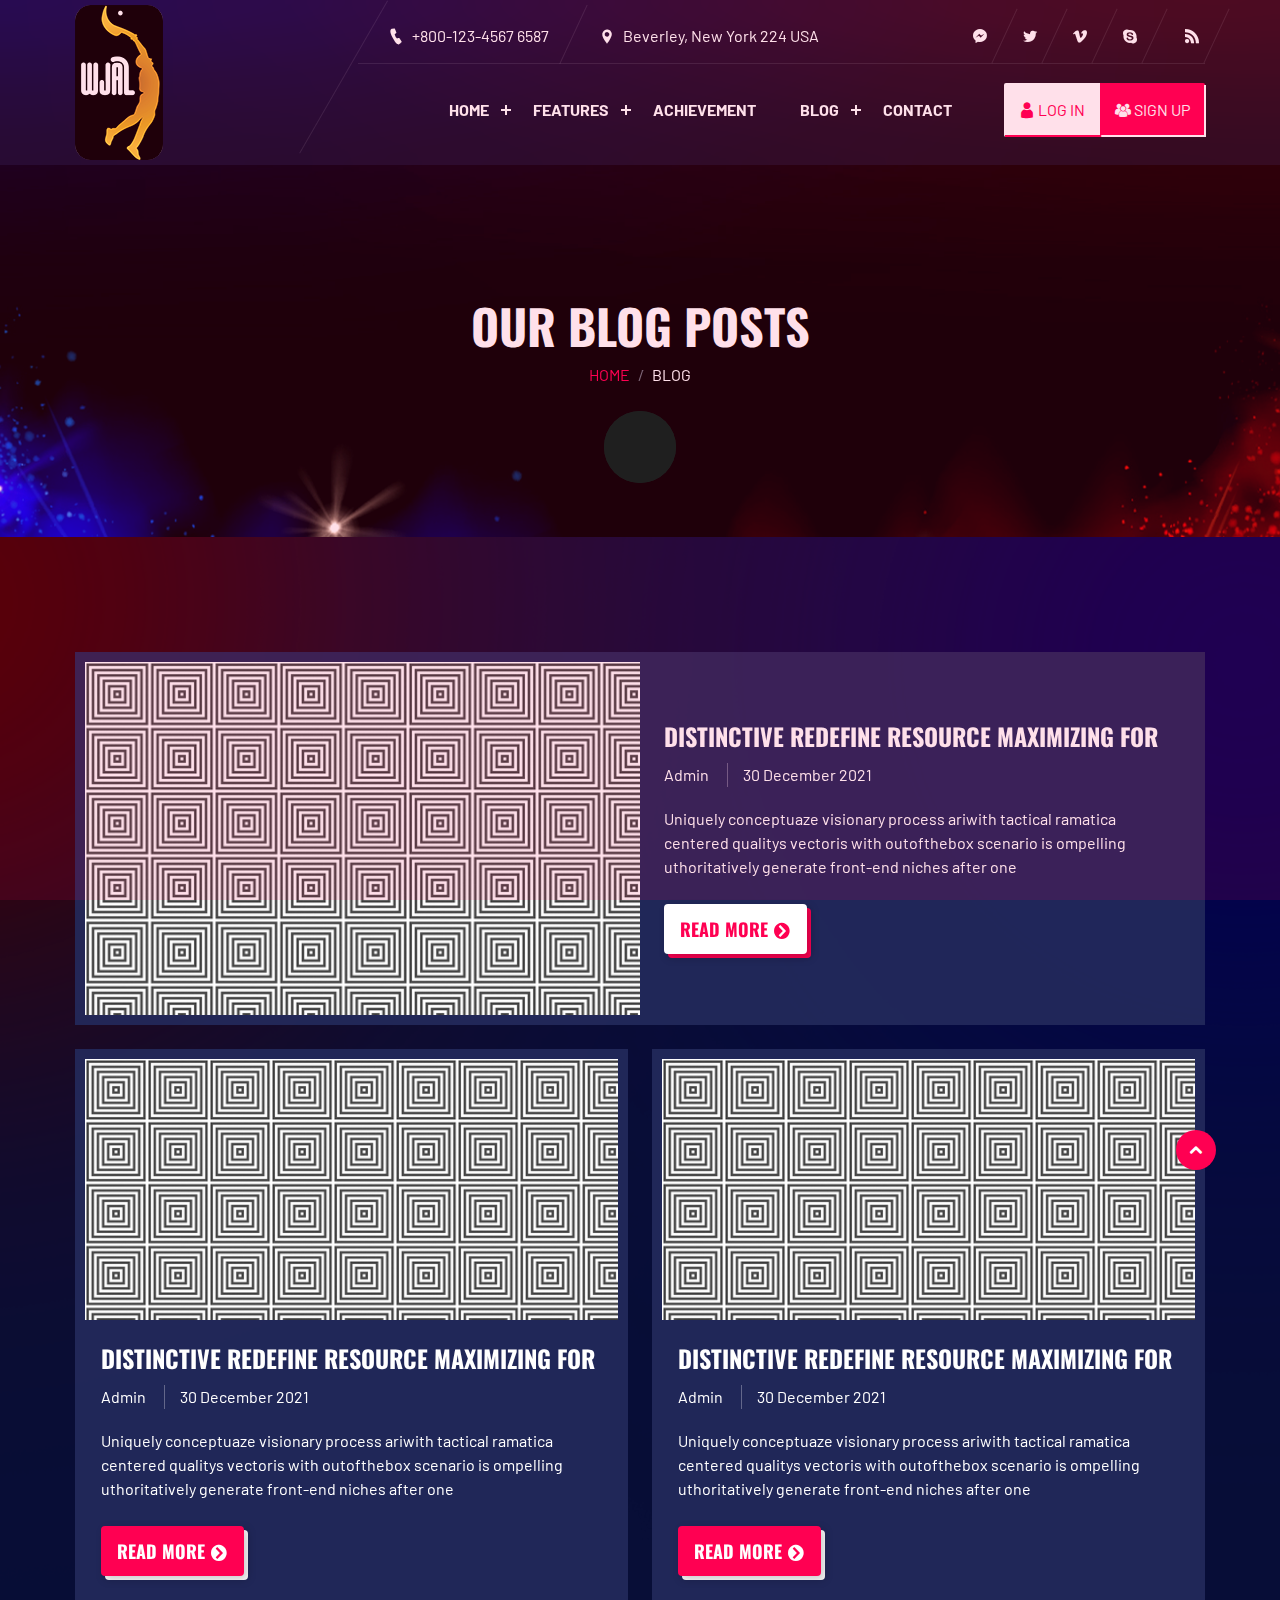
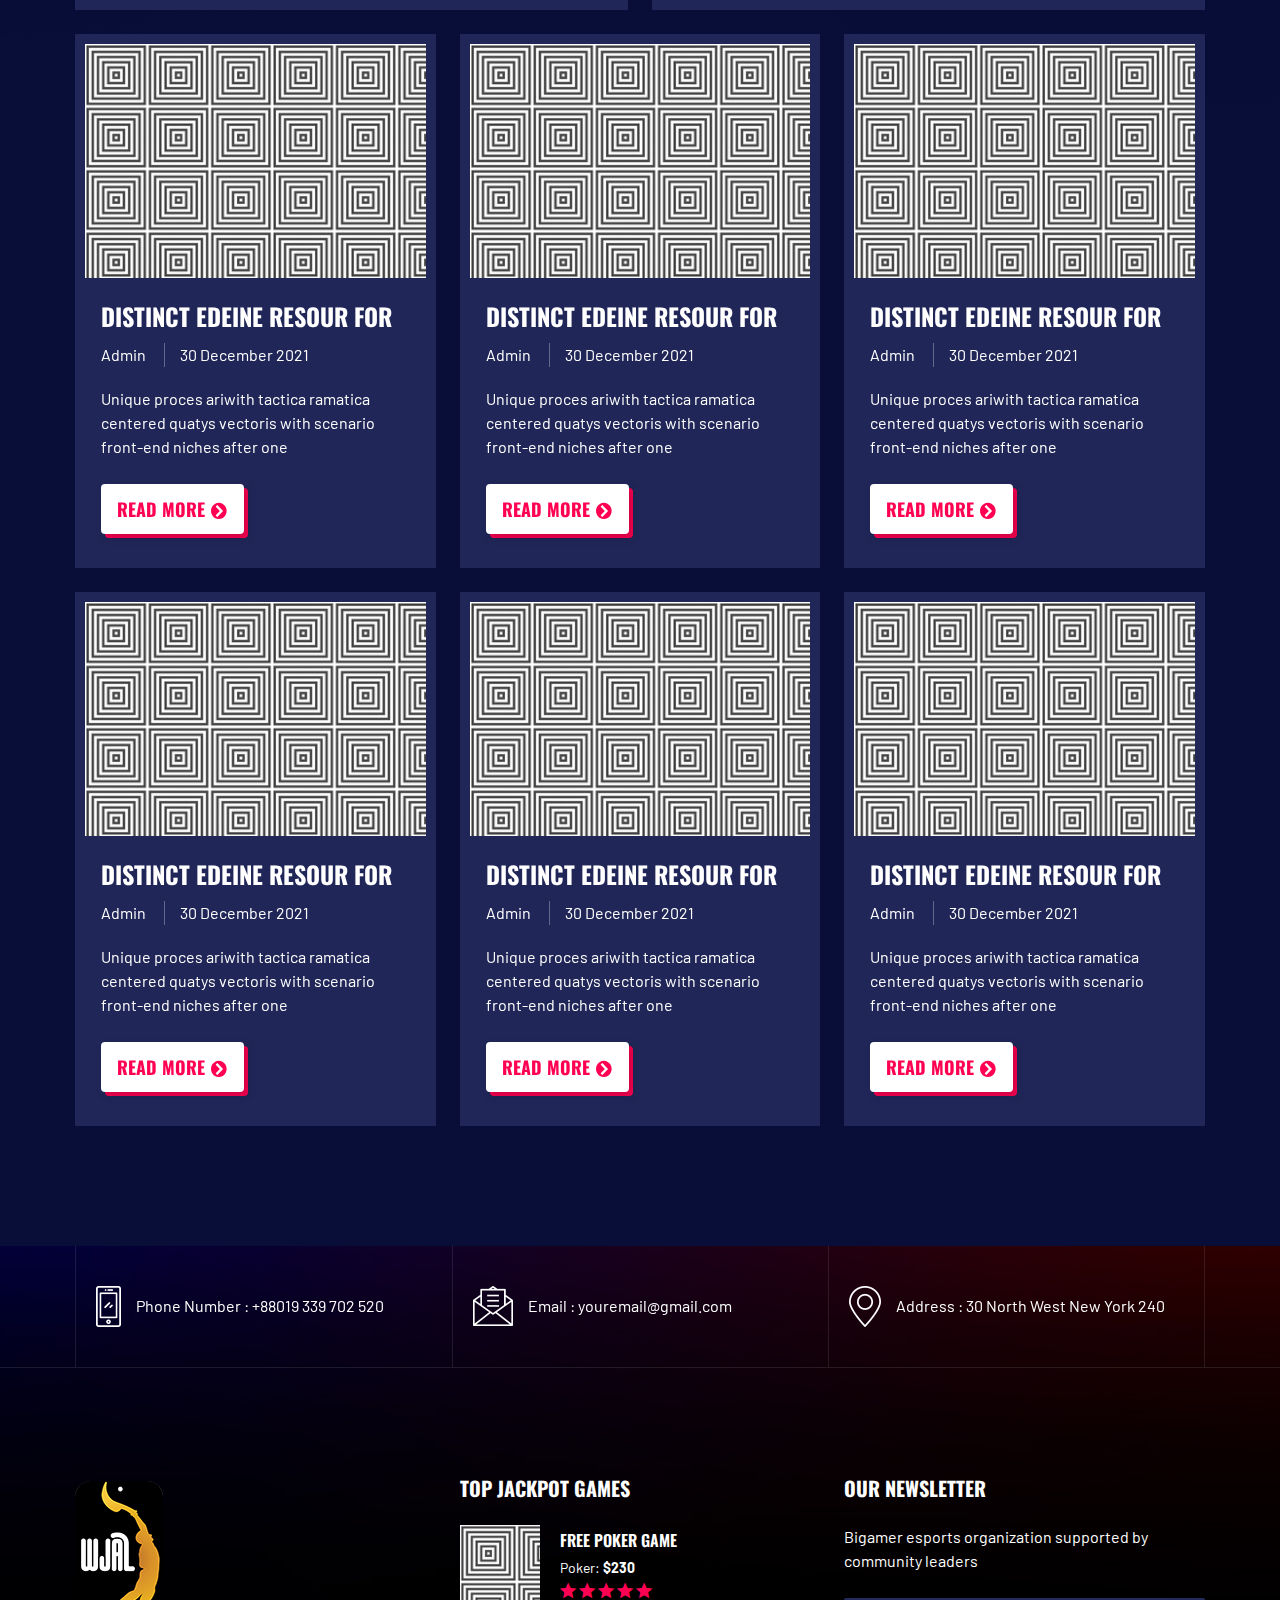
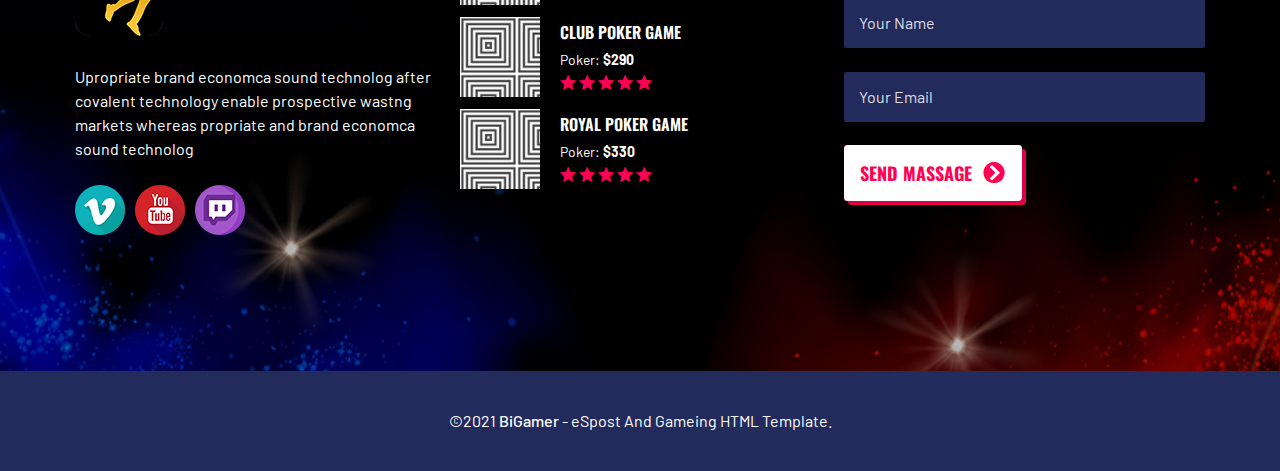
<file: blog.html>
<!doctype html>
<html class="no-js" lang="en">

<head>
	<meta charset="utf-8">
	<title>Big- Gamer Blog</title>
	<meta name="viewport" content="width=device-width, initial-scale=1">

	<!-- site favicon -->
	<link rel="icon" type="image/png" href="assets/images/favicon.png">
	<!-- Place favicon.ico in the root directory -->

	<!-- All stylesheet and icons css  -->
	<link rel="stylesheet" href="assets/css/bootstrap.min.css">
	<link rel="stylesheet" href="assets/css/animate.css">
	<link rel="stylesheet" href="assets/css/icofont.min.css">
	<link rel="stylesheet" href="assets/css/swiper.min.css">
	<link rel="stylesheet" href="assets/css/lightcase.css">
	<link rel="stylesheet" href="assets/css/bootstrap.min.css">
	<link rel="stylesheet" href="assets/css/style.min.css">

</head>

<body>
	<!-- preloader start here -->
    <div class="preloader">
        <div class="preloader-inner">
            <div class="preloader-icon">
                <span></span>
                <span></span>
            </div>
        </div>
    </div>
	<!-- preloader ending here -->

	<!-- scrollToTop start here -->
    <a href="#" class="scrollToTop"><i class="icofont-rounded-up"></i></a>
    <!-- scrollToTop ending here -->

	<!-- ==========shape image Starts Here========== -->
	<div class="body-shape">
		<img src="assets/images/shape/body-shape.png" alt="shape">
	</div>
	<!-- ==========shape image end Here========== -->




	<!-- ==========Header Section Starts Here========== -->
	<header class="header-section">
		<div class="container">
			<div class="header-holder d-flex flex-wrap justify-content-between align-items-center">
				<div class="brand-logo d-none d-lg-inline-block">
					<div class="logo">
						<a href="index.html">
							<img src="assets/images/logo/logo.png" alt="logo">
						</a>
					</div>
				</div>
				<div class="header-menu-part">
					<div class="header-top">
						<div class="header-top-area">
							<ul class="left">
								<li>
									<i class="icofont-ui-call"></i> <span>+800-123-4567 6587</span>
								</li>
								<li>
									<i class="icofont-location-pin"></i> Beverley, New York 224 USA
								</li>
							</ul>
							<ul class="social-icons d-flex align-items-center">
								<li>
									<a href="#" class="fb"><i class="icofont-facebook-messenger"></i></a>
								</li>
								<li>
									<a href="#" class="twitter"><i class="icofont-twitter"></i></a>
								</li>
								<li>
									<a href="#" class="vimeo"><i class="icofont-vimeo"></i></a>
								</li>
								<li>
									<a href="#" class="skype"><i class="icofont-skype"></i></a>
								</li>
								<li>
									<a href="#" class="rss"><i class="icofont-rss-feed"></i></a>
								</li>
							</ul>
						</div>
					</div>
					<div class="header-bottom">
						<div class="header-wrapper justify-content-lg-end">
							<div class="mobile-logo d-lg-none">
								<a href="index.html"><img src="assets/images/logo/logo.png" alt="logo"></a>
							</div>
							<div class="menu-area">
								<ul class="menu">
									<li>
                                        <a href="#0">Home</a>
                                        <ul class="submenu">
                                            <li><a href="index.html">Home One</a></li>
                                            <li><a href="index-2.html">Home Two</a></li>
                                        </ul>
                                    </li>

									<li>
										<a href="#0">Features</a>
										<ul class="submenu">
											<li><a href="about.html">About</a></li>
											<li><a href="gallery.html">gallery</a></li>
											<li>
												<a href="#0">games</a>
												<ul class="submenu">
													<li><a href="game-list.html">game list 1</a></li>
													<li><a href="game-list2.html">game list 2</a></li>
												</ul>
											</li>
											<li><a href="partners.html">partners</a></li>
											<li>
												<a href="#0">teams</a>
												<ul class="submenu">
													<li><a href="team.html">team</a></li>
													<li><a href="team-single.html">team single</a></li>
												</ul>
											</li>
											<li>
												<a href="#0">accounts</a>
												<ul class="submenu">
													<li><a href="login.html">login</a></li>
													<li><a href="signup.html">signup</a></li>
												</ul>
											</li>
											<li>
												<a href="#0">Shop</a>
												<ul class="submenu">
													<li><a href="shop.html">shop</a></li>
													<li><a href="shop-single.html">Shop Details</a></li>
													<li><a href="cart-page.html">Cart Page</a></li>
												</ul>
											</li>
											<li><a href="404.html">404 Page</a></li>

										</ul>
									</li>
									<li><a href="achievements.html">achievement</a></li>
									<li>
										<a href="#0">Blog</a>
										<ul class="submenu">
											<li><a href="blog.html" class="active">Blog</a></li>
											<li><a href="blog-2.html">Blog 2</a></li>
											<li><a href="blog-single.html">Blog Single</a></li>
										</ul>
									</li>
									<li><a href="contact.html">Contact</a></li>
								</ul>
								<a href="login.html" class="login"><i class="icofont-user"></i> <span>LOG IN</span> </a>
								<a href="signup.html" class="signup"><i class="icofont-users"></i> <span>SIGN UP</span></a>

								<!-- toggle icons -->
								<div class="header-bar d-lg-none">
									<span></span>
									<span></span>
									<span></span>
								</div>
								<div class="ellepsis-bar d-lg-none">
									<i class="icofont-info-square"></i>
								</div>
							</div>
						</div>
					</div>
				</div>
			</div>
		</div>

	</header>
	<!-- ==========Header Section Ends Here========== -->



	<!-- ===========Banner Section start Here========== -->
	<section class="pageheader-section" style="background-image: url(assets/images/pageheader/bg.jpg);">
		<div class="container">
            <div class="section-wrapper text-center text-uppercase">
                <h2 class="pageheader-title">our blog posts</h2>
                <nav aria-label="breadcrumb">
                    <ol class="breadcrumb justify-content-center mb-0">
                      <li class="breadcrumb-item"><a href="index.html">Home</a></li>
                      <li class="breadcrumb-item active" aria-current="page">blog</li>
                    </ol>
                </nav>
            </div>
		</div>
	</section>
	<!-- ===========Banner Section Ends Here========== -->

    

	<!-- ===========Blog Section Start Here========== -->
	<div class="blog-section padding-top padding-bottom">
		<div class="container">
			<div class="section-wrapper">
				<div class="row g-4 justify-content-center">
					<div class="col-12">
						<div class="blog-item">
							<div class="blog-inner d-flex flex-wrap align-items-center">
								<div class="blog-thumb w-xl-50 w-100">
									<img src="assets/images/blog/03.jpg" alt="blog-thumb" class="w-100">
								</div>
								<div class="blog-content p-4 w-xl-50 w-100">
									<a href="blog-single.html"><h3>Distinctive redefine resource maximizing for</h3></a>
									<div class="meta-post">
										<a href="#">Admin</a>
										<a href="#">30 December 2021</a>
									</div>
									<p>Uniquely conceptuaze visionary process ariwith tactical ramatica centered qualitys vectoris with outofthebox scenario is ompelling uthoritatively generate front-end niches after one</p>
									<a href="blog-single.html" class="default-button"><span>read more <i class="icofont-circled-right"></i></span></a>
								</div>
							</div>
						</div>
					</div>
					<div class="col-lg-6 col-12">
						<div class="blog-item">
							<div class="blog-inner">
								<div class="blog-thumb">
									<img src="assets/images/blog/01.jpg" alt="blog-thumb" class="w-100">
								</div>
								<div class="blog-content px-3 py-4">
									<a href="blog-single.html"><h3>Distinctive redefine resource maximizing for</h3></a>
									<div class="meta-post">
										<a href="#">Admin</a>
										<a href="#">30 December 2021</a>
									</div>
									<p>Uniquely conceptuaze visionary process ariwith tactical ramatica centered qualitys vectoris with outofthebox scenario is ompelling uthoritatively generate front-end niches after one</p>
									<a href="blog-single.html" class="default-button reverse-effect"><span>read more <i class="icofont-circled-right"></i></span></a>
								</div>
							</div>
						</div>
					</div>
					<div class="col-lg-6 col-12">
						<div class="blog-item">
							<div class="blog-inner">
								<div class="blog-thumb">
									<img src="assets/images/blog/02.jpg" alt="blog-thumb" class="w-100">
								</div>
								<div class="blog-content px-3 py-4">
									<a href="blog-single.html"><h3>Distinctive redefine resource maximizing for</h3></a>
									<div class="meta-post">
										<a href="#">Admin</a>
										<a href="#">30 December 2021</a>
									</div>
									<p>Uniquely conceptuaze visionary process ariwith tactical ramatica centered qualitys vectoris with outofthebox scenario is ompelling uthoritatively generate front-end niches after one</p>
									<a href="blog-single.html" class="default-button reverse-effect"><span>read more <i class="icofont-circled-right"></i></span></a>
								</div>
							</div>
						</div>
					</div>
                    <div class="col-xl-4 col-md-6 col-12">
						<div class="blog-item">
							<div class="blog-inner">
								<div class="blog-thumb">
									<img src="assets/images/blog/04.jpg" alt="blog-thumb" class="w-100">
								</div>
								<div class="blog-content px-3 py-4">
									<a href="blog-single.html"><h3>Distinct edeine resour for</h3></a>
									<div class="meta-post">
										<a href="#">Admin</a>
										<a href="#">30 December 2021</a>
									</div>
									<p>Unique proces ariwith tactica ramatica centered quatys vectoris with scenario front-end niches after one</p>
									<a href="blog-single.html" class="default-button"><span>read more <i class="icofont-circled-right"></i></span></a>
								</div>
							</div>
						</div>
					</div>
                    <div class="col-xl-4 col-md-6 col-12">
						<div class="blog-item">
							<div class="blog-inner">
								<div class="blog-thumb">
									<img src="assets/images/blog/05.jpg" alt="blog-thumb" class="w-100">
								</div>
								<div class="blog-content px-3 py-4">
									<a href="blog-single.html"><h3>Distinct edeine resour for</h3></a>
									<div class="meta-post">
										<a href="#">Admin</a>
										<a href="#">30 December 2021</a>
									</div>
									<p>Unique proces ariwith tactica ramatica centered quatys vectoris with scenario front-end niches after one</p>
									<a href="blog-single.html" class="default-button"><span>read more <i class="icofont-circled-right"></i></span></a>
								</div>
							</div>
						</div>
					</div>
                    <div class="col-xl-4 col-md-6 col-12">
						<div class="blog-item">
							<div class="blog-inner">
								<div class="blog-thumb">
									<img src="assets/images/blog/06.jpg" alt="blog-thumb" class="w-100">
								</div>
								<div class="blog-content px-3 py-4">
									<a href="blog-single.html"><h3>Distinct edeine resour for</h3></a>
									<div class="meta-post">
										<a href="#">Admin</a>
										<a href="#">30 December 2021</a>
									</div>
									<p>Unique proces ariwith tactica ramatica centered quatys vectoris with scenario front-end niches after one</p>
									<a href="blog-single.html" class="default-button"><span>read more <i class="icofont-circled-right"></i></span></a>
								</div>
							</div>
						</div>
					</div>
                    <div class="col-xl-4 col-md-6 col-12">
						<div class="blog-item">
							<div class="blog-inner">
								<div class="blog-thumb">
									<img src="assets/images/blog/07.jpg" alt="blog-thumb" class="w-100">
								</div>
								<div class="blog-content px-3 py-4">
									<a href="blog-single.html"><h3>Distinct edeine resour for</h3></a>
									<div class="meta-post">
										<a href="#">Admin</a>
										<a href="#">30 December 2021</a>
									</div>
									<p>Unique proces ariwith tactica ramatica centered quatys vectoris with scenario front-end niches after one</p>
									<a href="blog-single.html" class="default-button"><span>read more <i class="icofont-circled-right"></i></span></a>
								</div>
							</div>
						</div>
					</div>
                    <div class="col-xl-4 col-md-6 col-12">
						<div class="blog-item">
							<div class="blog-inner">
								<div class="blog-thumb">
									<img src="assets/images/blog/08.jpg" alt="blog-thumb" class="w-100">
								</div>
								<div class="blog-content px-3 py-4">
									<a href="blog-single.html"><h3>Distinct edeine resour for</h3></a>
									<div class="meta-post">
										<a href="#">Admin</a>
										<a href="#">30 December 2021</a>
									</div>
									<p>Unique proces ariwith tactica ramatica centered quatys vectoris with scenario front-end niches after one</p>
									<a href="blog-single.html" class="default-button"><span>read more <i class="icofont-circled-right"></i></span></a>
								</div>
							</div>
						</div>
					</div>
                    <div class="col-xl-4 col-md-6 col-12">
						<div class="blog-item">
							<div class="blog-inner">
								<div class="blog-thumb">
									<img src="assets/images/blog/09.jpg" alt="blog-thumb" class="w-100">
								</div>
								<div class="blog-content px-3 py-4">
									<a href="blog-single.html"><h3>Distinct edeine resour for</h3></a>
									<div class="meta-post">
										<a href="#">Admin</a>
										<a href="#">30 December 2021</a>
									</div>
									<p>Unique proces ariwith tactica ramatica centered quatys vectoris with scenario front-end niches after one</p>
									<a href="blog-single.html" class="default-button"><span>read more <i class="icofont-circled-right"></i></span></a>
								</div>
							</div>
						</div>
					</div>
				</div>
			</div>
		</div>
	</div>
	<!-- ===========Blog Section Ends Here========== -->



	<!-- ================ footer Section start Here =============== -->
    <footer class="footer-section">
        <div class="footer-top">
            <div class="container">
                <div class="row g-3 justify-content-center g-lg-0">
                    <div class="col-lg-4 col-sm-6 col-12">
                        <div class="footer-top-item lab-item">
                            <div class="lab-inner">
                                <div class="lab-thumb">
                                    <img src="assets/images/footer/icons/01.png" alt="Phone-icon">
                                </div>
                                <div class="lab-content">
                                    <span>Phone Number : +88019 339 702 520</span>
                                </div>
                            </div>
                        </div>
                    </div>
                    <div class="col-lg-4 col-sm-6 col-12">
                        <div class="footer-top-item lab-item">
                            <div class="lab-inner">
                                <div class="lab-thumb">
                                    <img src="assets/images/footer/icons/02.png" alt="email-icon">
                                </div>
                                <div class="lab-content">
                                    <span>Email : youremail@gmail.com</span>
                                </div>
                            </div>
                        </div>
                    </div>
                    <div class="col-lg-4 col-sm-6 col-12">
                        <div class="footer-top-item lab-item">
                            <div class="lab-inner">
                                <div class="lab-thumb">
                                    <img src="assets/images/footer/icons/03.png" alt="location-icon">
                                </div>
                                <div class="lab-content">
                                    <span>Address : 30 North West New York 240</span>
                                </div>
                            </div>
                        </div>
                    </div>
                </div>
            </div>
        </div>
        <div class="footer-middle padding-top padding-bottom" style="background-image: url(assets/images/footer/bg.jpg);">
            <div class="container">
                <div class="row padding-lg-top">
                    <div class="col-lg-4 col-md-6 col-12">
                        <div class="footer-middle-item-wrapper">
                            <div class="footer-middle-item mb-lg-0">
                                <div class="fm-item-title mb-4">
                                    <img src="assets/images/logo/logo.png" alt="logo">
                                </div>
                                <div class="fm-item-content">
                                    <p class="mb-4">Upropriate brand economca sound technolog after covalent technology enable prospective wastng markets whereas propriate and brand economca sound technolog</p>
									<ul class="match-social-list d-flex flex-wrap align-items-center">
										<li><a href="#"><img src="assets/images/match/social-1.png" alt="vimeo"></a></li>
										<li><a href="#"><img src="assets/images/match/social-2.png" alt="youtube"></a></li>
										<li><a href="#"><img src="assets/images/match/social-3.png" alt="twitch"></a></li>
									</ul>
                                </div>
                            </div>
                        </div>
                    </div>
                    <div class="col-lg-4 col-md-6 col-12">
                        <div class="footer-middle-item-wrapper">
                            <div class="footer-middle-item mb-lg-0">
                                <div class="fm-item-title">
                                    <h4>Top jackpot games</h4>
                                </div>
                                <div class="fm-item-content">
                                    <div class="fm-item-widget lab-item">
                                        <div class="lab-inner">
                                            <div class="lab-thumb">
                                                <a href="#"> <img src="assets/images/footer/01.jpg" alt="footer-widget-img"></a>
                                            </div>
                                            <div class="lab-content">
                                                <h6><a href="blog-single.html">free Poker Game</a></h6>
                                                <p>Poker: <b>$230</b></p>
												<div class="rating">
													<i class="icofont-ui-rating"></i>
													<i class="icofont-ui-rating"></i>
													<i class="icofont-ui-rating"></i>
													<i class="icofont-ui-rating"></i>
													<i class="icofont-ui-rating"></i>
												</div>
                                            </div>
                                        </div>
                                    </div>
                                    <div class="fm-item-widget lab-item">
                                        <div class="lab-inner">
                                            <div class="lab-thumb">
                                                <a href="#"><img src="assets/images/footer/02.jpg" alt="footer-widget-img"></a>
                                            </div>
                                            <div class="lab-content">
                                                <h6><a href="blog-single.html">CLUB Poker Game</a></h6>
                                                <p>Poker: <b>$290</b></p>
												<div class="rating">
													<i class="icofont-ui-rating"></i>
													<i class="icofont-ui-rating"></i>
													<i class="icofont-ui-rating"></i>
													<i class="icofont-ui-rating"></i>
													<i class="icofont-ui-rating"></i>
												</div>
                                            </div>
                                        </div>
                                    </div>
                                    <div class="fm-item-widget lab-item">
                                        <div class="lab-inner">
                                            <div class="lab-thumb">
                                                <a href="#"><img src="assets/images/footer/03.jpg" alt="footer-widget-img"></a>
                                            </div>
                                            <div class="lab-content">
                                                <h6><a href="blog-single.html">ROYAL Poker Game</a></h6>
                                                <p>Poker: <b>$330</b></p>
												<div class="rating">
													<i class="icofont-ui-rating"></i>
													<i class="icofont-ui-rating"></i>
													<i class="icofont-ui-rating"></i>
													<i class="icofont-ui-rating"></i>
													<i class="icofont-ui-rating"></i>
												</div>
                                            </div>
                                        </div>
                                    </div>
                                </div>
                            </div>
                        </div>
                    </div>
                    <div class="col-lg-4 col-md-6 col-12">
                        <div class="footer-middle-item-wrapper">
                            <div class="footer-middle-item-3 mb-lg-0">
                                <div class="fm-item-title">
                                    <h4>Our Newsletter</h4>
                                </div>
                                <div class="fm-item-content">
                                    <p>Bigamer esports organization supported by community leaders</p>
                                    <form>
                                        <div class="form-group mb-4">
                                            <input type="text" class="form-control" placeholder="Your Name">
                                        </div>
                                        <div class="form-group mb-2">
                                            <input type="email" class="form-control" placeholder="Your Email">
                                        </div>
										<button type="submit" class="default-button"><span>Send Massage <i class="icofont-circled-right"></i></span></button>
                                    </form>
                                </div>
                            </div>
                        </div>
                    </div>
                </div>
            </div>
        </div>
        <div class="footer-bottom">
            <div class="container">
                <div class="row">
                    <div class="col-12">
                        <div class="footer-bottom-content text-center">
                            <p>&copy;2021 <a href="index.html">BiGamer</a> - eSpost And Gameing HTML Template.</p>
                        </div>
                    </div>
                </div>
            </div>
        </div>
    </footer>
    <!-- ================ footer Section end Here =============== -->







	<!-- All Needed JS -->
	<script src="assets/js/vendor/jquery-3.6.0.min.js"></script>
	<script src="assets/js/vendor/modernizr-3.11.2.min.js"></script>
	<script src="assets/js/circularProgressBar.min.js"></script>
	<script src="assets/js/isotope.pkgd.min.js"></script>
	<script src="assets/js/swiper.min.js"></script>
	<script src="assets/js/lightcase.js"></script>
	<script src="assets/js/waypoints.min.js"></script>
	<script src="assets/js/wow.min.js"></script>
	<script src="assets/js/vendor/bootstrap.bundle.min.js"></script>
	<script src="assets/js/plugins.js"></script>
	<script src="assets/js/main.js"></script>


	<!-- Google Analytics: change UA-XXXXX-Y to be your site's ID. -->
	<script>
		window.ga = function () {
			ga.q.push(arguments)
		};
		ga.q = [];
		ga.l = +new Date;
		ga('create', 'UA-XXXXX-Y', 'auto');
		ga('set', 'anonymizeIp', true);
		ga('set', 'transport', 'beacon');
		ga('send', 'pageview')
	</script>
	<script src="https://www.google-analytics.com/analytics.js" async></script>



</body>

</html>
</file>
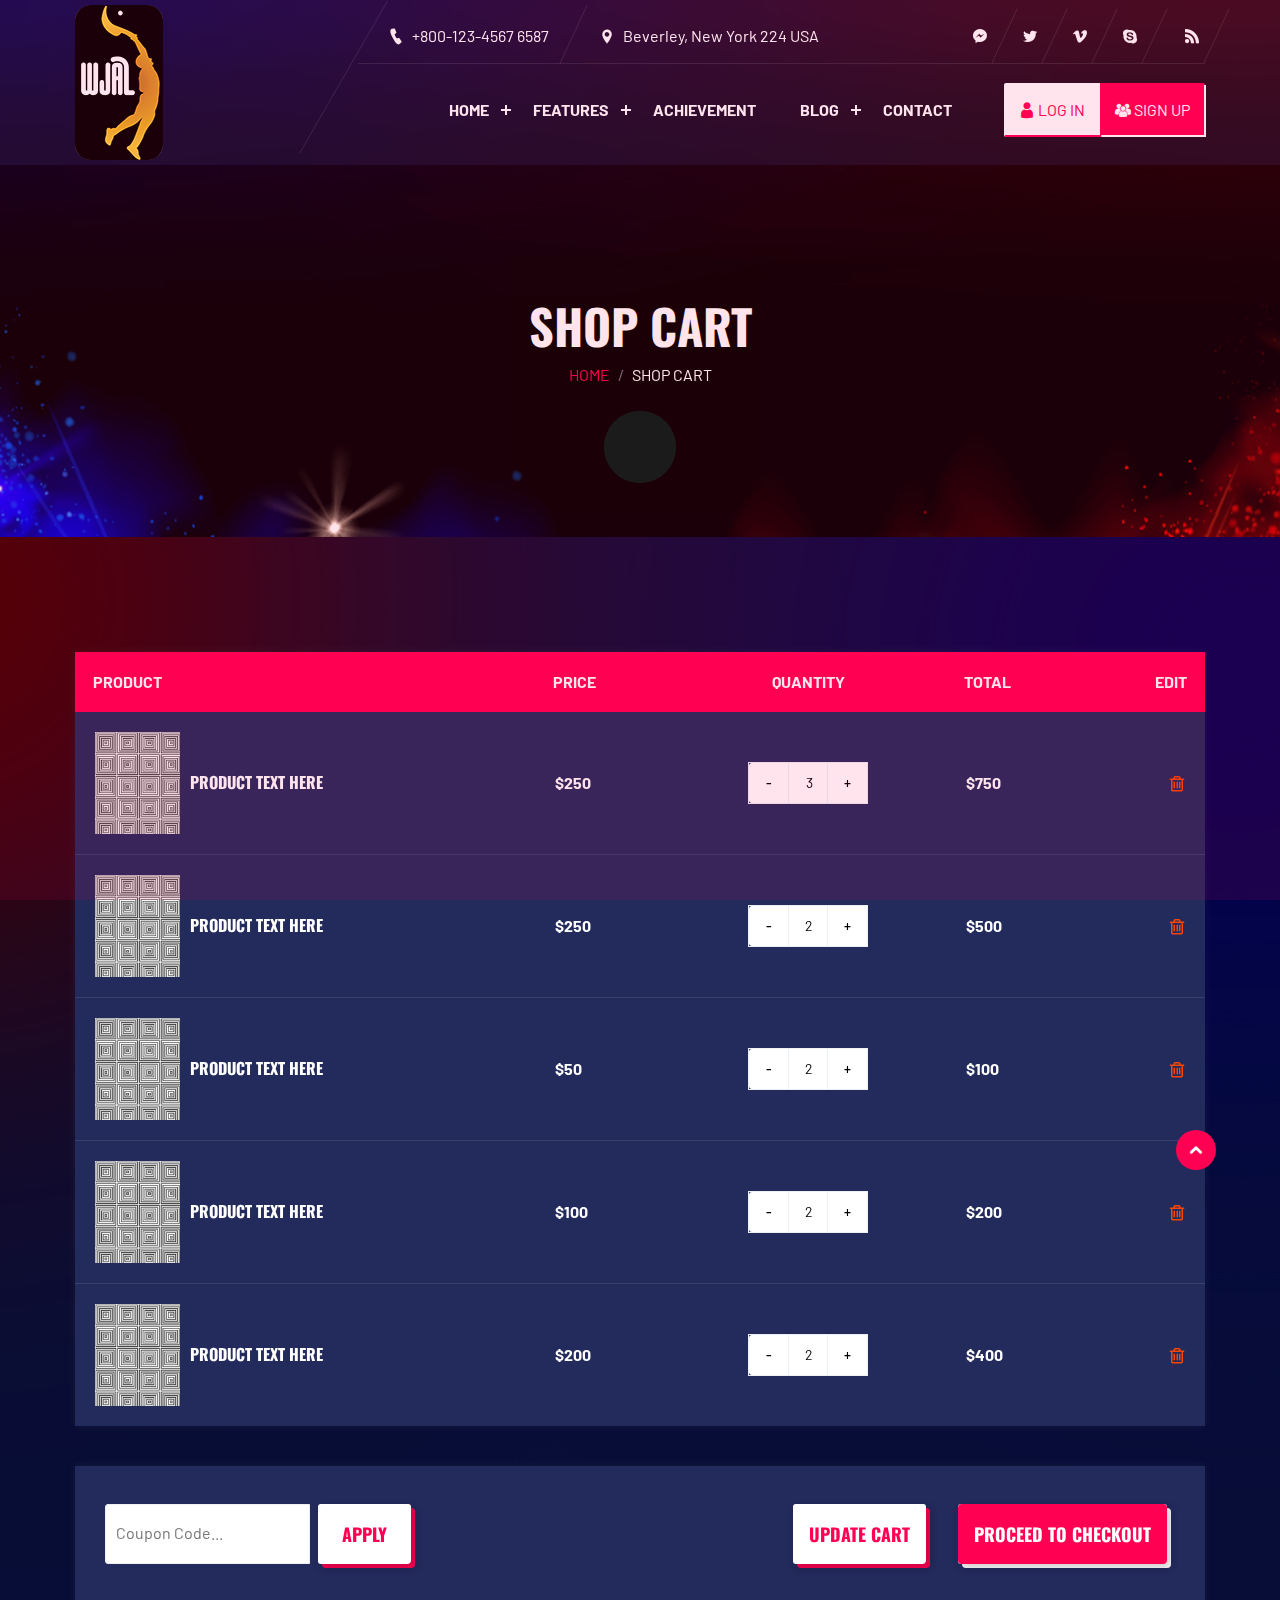
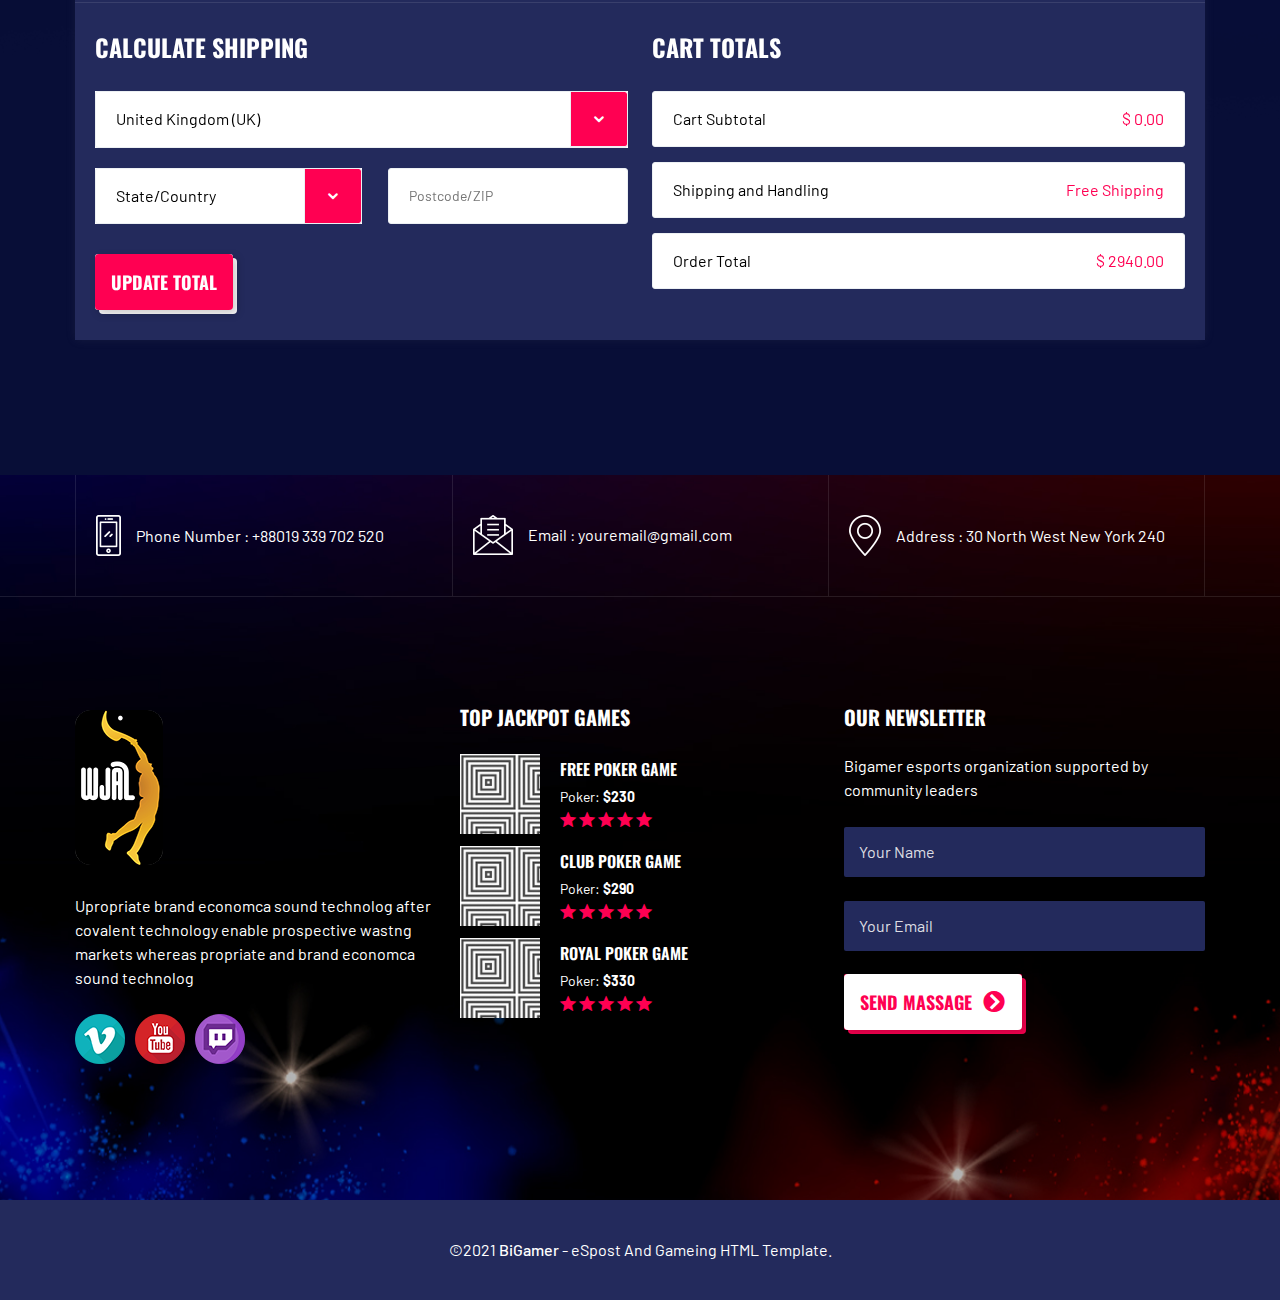
<file: cart-page.html>
<!doctype html>
<html class="no-js" lang="en">

<head>
	<meta charset="utf-8">
	<title>BiGamer Shop</title>
	<meta name="viewport" content="width=device-width, initial-scale=1">

	<!-- site favicon -->
	<link rel="icon" type="image/png" href="assets/images/favicon.png">
	<!-- Place favicon.ico in the root directory -->

	<!-- All stylesheet and icons css  -->
	<link rel="stylesheet" href="assets/css/bootstrap.min.css">
	<link rel="stylesheet" href="assets/css/animate.css">
	<link rel="stylesheet" href="assets/css/icofont.min.css">
	<link rel="stylesheet" href="assets/css/swiper.min.css">
	<link rel="stylesheet" href="assets/css/lightcase.css">
	<link rel="stylesheet" href="assets/css/bootstrap.min.css">
	<link rel="stylesheet" href="assets/css/style.min.css">

</head>

<body>
	<!-- preloader start here -->
    <div class="preloader">
        <div class="preloader-inner">
            <div class="preloader-icon">
                <span></span>
                <span></span>
            </div>
        </div>
    </div>
	<!-- preloader ending here -->

	<!-- scrollToTop start here -->
    <a href="#" class="scrollToTop"><i class="icofont-rounded-up"></i></a>
    <!-- scrollToTop ending here -->

	<!-- ==========shape image Starts Here========== -->
	<div class="body-shape">
		<img src="assets/images/shape/body-shape.png" alt="shape">
	</div>
	<!-- ==========shape image end Here========== -->




	<!-- ==========Header Section Starts Here========== -->
	<header class="header-section">
		<div class="container">
			<div class="header-holder d-flex flex-wrap justify-content-between align-items-center">
				<div class="brand-logo d-none d-lg-inline-block">
					<div class="logo">
						<a href="index.html">
							<img src="assets/images/logo/logo.png" alt="logo">
						</a>
					</div>
				</div>
				<div class="header-menu-part">
					<div class="header-top">
						<div class="header-top-area">
							<ul class="left">
								<li>
									<i class="icofont-ui-call"></i> <span>+800-123-4567 6587</span>
								</li>
								<li>
									<i class="icofont-location-pin"></i> Beverley, New York 224 USA
								</li>
							</ul>
							<ul class="social-icons d-flex align-items-center">
								<li>
									<a href="#" class="fb"><i class="icofont-facebook-messenger"></i></a>
								</li>
								<li>
									<a href="#" class="twitter"><i class="icofont-twitter"></i></a>
								</li>
								<li>
									<a href="#" class="vimeo"><i class="icofont-vimeo"></i></a>
								</li>
								<li>
									<a href="#" class="skype"><i class="icofont-skype"></i></a>
								</li>
								<li>
									<a href="#" class="rss"><i class="icofont-rss-feed"></i></a>
								</li>
							</ul>
						</div>
					</div>
					<div class="header-bottom">
						<div class="header-wrapper justify-content-lg-end">
							<div class="mobile-logo d-lg-none">
								<a href="index.html"><img src="assets/images/logo/logo.png" alt="logo"></a>
							</div>
							<div class="menu-area">
								<ul class="menu">
									<li>
                                        <a href="#0">Home</a>
                                        <ul class="submenu">
                                            <li><a href="index.html">Home One</a></li>
                                            <li><a href="index-2.html">Home Two</a></li>
                                        </ul>
                                    </li>

									<li>
										<a href="#0">Features</a>
										<ul class="submenu">
											<li><a href="about.html">About</a></li>
                                            <li><a href="gallery.html">gallery</a></li>
											<li>
												<a href="#0">games</a>
												<ul class="submenu">
													<li><a href="game-list.html">game list 1</a></li>
													<li><a href="game-list2.html">game list 2</a></li>
												</ul>
											</li>
											<li><a href="partners.html">partners</a></li>
											<li>
												<a href="#0">teams</a>
												<ul class="submenu">
													<li><a href="team.html">team</a></li>
													<li><a href="team-single.html">team single</a></li>
												</ul>
											</li>
											<li>
												<a href="#0">accounts</a>
												<ul class="submenu">
													<li><a href="login.html">login</a></li>
													<li><a href="signup.html">signup</a></li>
												</ul>
											</li>
											<li>
												<a href="#0" class="active">Shop</a>
												<ul class="submenu">
													<li><a href="shop.html">shop</a></li>
													<li><a href="shop-single.html">Shop Details</a></li>
													<li><a href="cart-page.html" class="active">Cart Page</a></li>
												</ul>
											</li>
											<li><a href="404.html">404 Page</a></li>

										</ul>
									</li>
									<li><a href="achievements.html">achievement</a></li>
									<li>
										<a href="#0">Blog</a>
										<ul class="submenu">
											<li><a href="blog.html">Blog</a></li>
											<li><a href="blog-2.html">Blog 2</a></li>
											<li><a href="blog-single.html">Blog Single</a></li>
										</ul>
									</li>
									<li><a href="contact.html">Contact</a></li>
								</ul>
								<a href="login.html" class="login"><i class="icofont-user"></i> <span>LOG IN</span> </a>
								<a href="signup.html" class="signup"><i class="icofont-users"></i> <span>SIGN UP</span></a>

								<!-- toggle icons -->
								<div class="header-bar d-lg-none">
									<span></span>
									<span></span>
									<span></span>
								</div>
								<div class="ellepsis-bar d-lg-none">
									<i class="icofont-info-square"></i>
								</div>
							</div>
						</div>
					</div>
				</div>
			</div>
		</div>

	</header>
	<!-- ==========Header Section Ends Here========== -->



	<!-- ===========PageHeader Section Start Here========== -->
	<section class="pageheader-section" style="background-image: url(assets/images/pageheader/bg.jpg);">
		<div class="container">
            <div class="section-wrapper text-center text-uppercase">
                <h2 class="pageheader-title">Shop Cart</h2>
                <nav aria-label="breadcrumb">
                    <ol class="breadcrumb justify-content-center mb-0">
                      <li class="breadcrumb-item"><a href="index.html">Home</a></li>
                      <li class="breadcrumb-item active" aria-current="page">Shop Cart</li>
                    </ol>
                </nav>
            </div>
		</div>
	</section>
	<!-- ===========PageHeader Section Ends Here========== -->



	<!-- ===========Cart Section Ends Here========== -->
    <div class="shop-cart padding-top padding-bottom">
        <div class="container">
            <div class="section-wrapper">
                <div class="cart-top">
                    <table>
                        <thead>
                            <tr>
                                <th class="cat-product">Product</th>
                                <th class="cat-price">Price</th>
                                <th class="cat-quantity">Quantity</th>
                                <th class="cat-toprice">Total</th>
                                <th class="cat-edit">Edit</th>
                            </tr>
                        </thead>
                        <tbody>
                            <tr>
                                <td class="product-item cat-product">
                                    <div class="p-thumb">
                                        <a href="#"><img src="assets/images/shop/01.jpg" alt="product"></a>
                                    </div>
                                    <div class="p-content">
                                        <a href="#">Product Text Here</a>
                                    </div>
                                </td>
                                <td class="cat-price">$250</td>
                                <td class="cat-quantity">
                                    <div class="cart-plus-minus">
                                        <div class="dec qtybutton">-</div>
                                        <input class="cart-plus-minus-box" type="text" name="qtybutton" value="3">
                                        <div class="inc qtybutton">+</div>
                                    </div>
                                </td>
                                <td class="cat-toprice">$750</td>
                                <td class="cat-edit">
                                    <a href="#"><img src="assets/images/shop/del.png" alt="product"></a>
                                </td>
                            </tr>
                            <tr>
                                <td class="product-item cat-product">
                                    <div class="p-thumb">
                                        <a href="#"><img src="assets/images/shop/02.jpg" alt="product"></a>
                                    </div>
                                    <div class="p-content">
                                        <a href="#">Product Text Here</a>
                                    </div>
                                </td>
                                <td class="cat-price">$250</td>
                                <td class="cat-quantity">
                                    <div class="cart-plus-minus">
                                        <div class="dec qtybutton">-</div>
                                        <input class="cart-plus-minus-box" type="text" name="qtybutton" value="2">
                                        <div class="inc qtybutton">+</div>
                                    </div>
                                </td>
                                <td class="cat-toprice">$500</td>
                                <td class="cat-edit">
                                    <a href="#"><img src="assets/images/shop/del.png" alt="product"></a>
                                </td>
                            </tr>
                            <tr>
                                <td class="product-item cat-product">
                                    <div class="p-thumb">
                                        <a href="#"><img src="assets/images/shop/03.jpg" alt="product"></a>
                                    </div>
                                    <div class="p-content">
                                        <a href="#">Product Text Here</a>
                                    </div>
                                </td>
                                <td class="cat-price">$50</td>
                                <td class="cat-quantity">
                                    <div class="cart-plus-minus">
                                        <div class="dec qtybutton">-</div>
                                        <input class="cart-plus-minus-box" type="text" name="qtybutton" value="2">
                                        <div class="inc qtybutton">+</div>
                                    </div>
                                </td>
                                <td class="cat-toprice">$100</td>
                                <td class="cat-edit">
                                    <a href="#"><img src="assets/images/shop/del.png" alt="product"></a>
                                </td>
                            </tr>
                            <tr>
                                <td class="product-item cat-product">
                                    <div class="p-thumb">
                                        <a href="#"><img src="assets/images/shop/04.jpg" alt="product"></a>
                                    </div>
                                    <div class="p-content">
                                        <a href="#">Product Text Here</a>
                                    </div>
                                </td>
                                <td class="cat-price">$100</td>
                                <td class="cat-quantity">
                                    <div class="cart-plus-minus">
                                        <div class="dec qtybutton">-</div>
                                        <input class="cart-plus-minus-box" type="text" name="qtybutton" value="2">
                                        <div class="inc qtybutton">+</div>
                                    </div>
                                </td>
                                <td class="cat-toprice">$200</td>
                                <td class="cat-edit">
                                    <a href="#"><img src="assets/images/shop/del.png" alt="product"></a>
                                </td>
                            </tr>
                            <tr>
                                <td class="product-item cat-product">
                                    <div class="p-thumb">
                                        <a href="#"><img src="assets/images/shop/05.jpg" alt="product"></a>
                                    </div>
                                    <div class="p-content">
                                        <a href="#">Product Text Here</a>
                                    </div>
                                </td>
                                <td class="cat-price">$200</td>
                                <td class="cat-quantity">
                                    <div class="cart-plus-minus">
                                        <div class="dec qtybutton">-</div>
                                        <input class="cart-plus-minus-box" type="text" name="qtybutton" value="2">
                                        <div class="inc qtybutton">+</div>
                                    </div>
                                </td>
                                <td class="cat-toprice">$400</td>
                                <td class="cat-edit">
                                    <a href="#"><img src="assets/images/shop/del.png" alt="product"></a>
                                </td>
                            </tr>
                        </tbody>
                    </table>
                </div>
                <div class="cart-bottom">
                    <div class="cart-checkout-box">
                        <form class="coupon" action="/">
                            <input type="text" name="coupon" placeholder="Coupon Code..." class="cart-page-input-text">
                            <button type="submit" class="default-button ms-2 px-4"><span>Apply</span></button>
                        </form>
                        <form class="cart-checkout" action="/">
                            <button type="submit" class="default-button m-2"><span>Update Cart</span></button>
                            <button type="submit" class="default-button reverse-effect m-2"><span>Proceed to Checkout</span></button>
                        </form>
                    </div>
                    <div class="shiping-box">
                        <div class="row">
                            <div class="col-md-6 col-12">
                                <div class="calculate-shiping">
                                    <h3>Calculate Shipping</h3>
                                    <div class="outline-select">
                                        <select>
                                            <option value="volvo">United Kingdom (UK)</option>
                                            <option value="saab">Bangladesh</option>
                                            <option value="saab">Pakisthan</option>
                                            <option value="saab">India</option>
                                            <option value="saab">Nepal</option>
                                        </select>
                                        <span class="select-icon"><i class="icofont-rounded-down"></i></span>
                                    </div>
                                    <div class="outline-select shipping-select">
                                        <select>
                                            <option value="volvo">State/Country</option>
                                            <option value="saab">Dhaka</option>
                                            <option value="saab">Benkok</option>
                                            <option value="saab">Kolkata</option>
                                            <option value="saab">Kapasia</option>
                                        </select>
                                        <span class="select-icon"><i class="icofont-rounded-down"></i></span>
                                    </div>
                                    <input type="text" name="coupon" placeholder="Postcode/ZIP" class="cart-page-input-text"/>	
                                    <button type="submit" class="default-button reverse-effect"><span>Update Total</span></button>
                                </div>
                            </div>
                            <div class="col-md-6 col-12">
                                <div class="cart-overview">
                                    <h3>Cart Totals</h3>
                                    <ul class="codex">
                                        <li>
                                            <span class="pull-left">Cart Subtotal</span>
                                            <p class="pull-right">$ 0.00</p>
                                        </li>
                                        <li>
                                            <span class="pull-left">Shipping and Handling</span>
                                            <p class="pull-right">Free Shipping</p>
                                        </li>
                                        <li>
                                            <span class="pull-left">Order Total</span>
                                            <p class="pull-right">$ 2940.00</p>
                                        </li>
                                    </ul>
                                </div>
                            </div>
                        </div>
                    </div>
                </div>
            </div>
        </div>
    </div>
	<!-- ===========Cart Section Ends Here========== -->




	<!-- ================ footer Section start Here =============== -->
    <footer class="footer-section">
        <div class="footer-top">
            <div class="container">
                <div class="row g-3 justify-content-center g-lg-0">
                    <div class="col-lg-4 col-sm-6 col-12">
                        <div class="footer-top-item lab-item">
                            <div class="lab-inner">
                                <div class="lab-thumb">
                                    <img src="assets/images/footer/icons/01.png" alt="Phone-icon">
                                </div>
                                <div class="lab-content">
                                    <span>Phone Number : +88019 339 702 520</span>
                                </div>
                            </div>
                        </div>
                    </div>
                    <div class="col-lg-4 col-sm-6 col-12">
                        <div class="footer-top-item lab-item">
                            <div class="lab-inner">
                                <div class="lab-thumb">
                                    <img src="assets/images/footer/icons/02.png" alt="email-icon">
                                </div>
                                <div class="lab-content">
                                    <span>Email : youremail@gmail.com</span>
                                </div>
                            </div>
                        </div>
                    </div>
                    <div class="col-lg-4 col-sm-6 col-12">
                        <div class="footer-top-item lab-item">
                            <div class="lab-inner">
                                <div class="lab-thumb">
                                    <img src="assets/images/footer/icons/03.png" alt="location-icon">
                                </div>
                                <div class="lab-content">
                                    <span>Address : 30 North West New York 240</span>
                                </div>
                            </div>
                        </div>
                    </div>
                </div>
            </div>
        </div>
        <div class="footer-middle padding-top padding-bottom" style="background-image: url(assets/images/footer/bg.jpg);">
            <div class="container">
                <div class="row padding-lg-top">
                    <div class="col-lg-4 col-md-6 col-12">
                        <div class="footer-middle-item-wrapper">
                            <div class="footer-middle-item mb-lg-0">
                                <div class="fm-item-title mb-4">
                                    <img src="assets/images/logo/logo.png" alt="logo">
                                </div>
                                <div class="fm-item-content">
                                    <p class="mb-4">Upropriate brand economca sound technolog after covalent technology enable prospective wastng markets whereas propriate and brand economca sound technolog</p>
									<ul class="match-social-list d-flex flex-wrap align-items-center">
										<li><a href="#"><img src="assets/images/match/social-1.png" alt="vimeo"></a></li>
										<li><a href="#"><img src="assets/images/match/social-2.png" alt="youtube"></a></li>
										<li><a href="#"><img src="assets/images/match/social-3.png" alt="twitch"></a></li>
									</ul>
                                </div>
                            </div>
                        </div>
                    </div>
                    <div class="col-lg-4 col-md-6 col-12">
                        <div class="footer-middle-item-wrapper">
                            <div class="footer-middle-item mb-lg-0">
                                <div class="fm-item-title">
                                    <h4>Top jackpot games</h4>
                                </div>
                                <div class="fm-item-content">
                                    <div class="fm-item-widget lab-item">
                                        <div class="lab-inner">
                                            <div class="lab-thumb">
                                                <a href="#"> <img src="assets/images/footer/01.jpg" alt="footer-widget-img"></a>
                                            </div>
                                            <div class="lab-content">
                                                <h6><a href="blog-single.html">free Poker Game</a></h6>
                                                <p>Poker: <b>$230</b></p>
												<div class="rating">
													<i class="icofont-ui-rating"></i>
													<i class="icofont-ui-rating"></i>
													<i class="icofont-ui-rating"></i>
													<i class="icofont-ui-rating"></i>
													<i class="icofont-ui-rating"></i>
												</div>
                                            </div>
                                        </div>
                                    </div>
                                    <div class="fm-item-widget lab-item">
                                        <div class="lab-inner">
                                            <div class="lab-thumb">
                                                <a href="#"><img src="assets/images/footer/02.jpg" alt="footer-widget-img"></a>
                                            </div>
                                            <div class="lab-content">
                                                <h6><a href="blog-single.html">CLUB Poker Game</a></h6>
                                                <p>Poker: <b>$290</b></p>
												<div class="rating">
													<i class="icofont-ui-rating"></i>
													<i class="icofont-ui-rating"></i>
													<i class="icofont-ui-rating"></i>
													<i class="icofont-ui-rating"></i>
													<i class="icofont-ui-rating"></i>
												</div>
                                            </div>
                                        </div>
                                    </div>
                                    <div class="fm-item-widget lab-item">
                                        <div class="lab-inner">
                                            <div class="lab-thumb">
                                                <a href="#"><img src="assets/images/footer/03.jpg" alt="footer-widget-img"></a>
                                            </div>
                                            <div class="lab-content">
                                                <h6><a href="blog-single.html">ROYAL Poker Game</a></h6>
                                                <p>Poker: <b>$330</b></p>
												<div class="rating">
													<i class="icofont-ui-rating"></i>
													<i class="icofont-ui-rating"></i>
													<i class="icofont-ui-rating"></i>
													<i class="icofont-ui-rating"></i>
													<i class="icofont-ui-rating"></i>
												</div>
                                            </div>
                                        </div>
                                    </div>
                                </div>
                            </div>
                        </div>
                    </div>
                    <div class="col-lg-4 col-md-6 col-12">
                        <div class="footer-middle-item-wrapper">
                            <div class="footer-middle-item-3 mb-lg-0">
                                <div class="fm-item-title">
                                    <h4>Our Newsletter</h4>
                                </div>
                                <div class="fm-item-content">
                                    <p>Bigamer esports organization supported by community leaders</p>
                                    <form>
                                        <div class="form-group mb-4">
                                            <input type="text" class="form-control" placeholder="Your Name">
                                        </div>
                                        <div class="form-group mb-2">
                                            <input type="email" class="form-control" placeholder="Your Email">
                                        </div>
										<button type="submit" class="default-button"><span>Send Massage <i class="icofont-circled-right"></i></span></button>
                                    </form>
                                </div>
                            </div>
                        </div>
                    </div>
                </div>
            </div>
        </div>
        <div class="footer-bottom">
            <div class="container">
                <div class="row">
                    <div class="col-12">
                        <div class="footer-bottom-content text-center">
                            <p>&copy;2021 <a href="index.html">BiGamer</a> - eSpost And Gameing HTML Template.</p>
                        </div>
                    </div>
                </div>
            </div>
        </div>
    </footer>
    <!-- ================ footer Section end Here =============== -->







	<!-- All Needed JS -->
	<script src="assets/js/vendor/jquery-3.6.0.min.js"></script>
	<script src="assets/js/vendor/modernizr-3.11.2.min.js"></script>
	<script src="assets/js/circularProgressBar.min.js"></script>
	<script src="assets/js/isotope.pkgd.min.js"></script>
	<script src="assets/js/swiper.min.js"></script>
	<script src="assets/js/lightcase.js"></script>
	<script src="assets/js/waypoints.min.js"></script>
	<script src="assets/js/wow.min.js"></script>
	<script src="assets/js/vendor/bootstrap.bundle.min.js"></script>
	<script src="assets/js/plugins.js"></script>
	<script src="assets/js/main.js"></script>


	<!-- Google Analytics: change UA-XXXXX-Y to be your site's ID. -->
	<script>
		window.ga = function () {
			ga.q.push(arguments)
		};
		ga.q = [];
		ga.l = +new Date;
		ga('create', 'UA-XXXXX-Y', 'auto');
		ga('set', 'anonymizeIp', true);
		ga('set', 'transport', 'beacon');
		ga('send', 'pageview')
	</script>
	<script src="https://www.google-analytics.com/analytics.js" async></script>



</body>

</html>
</file>
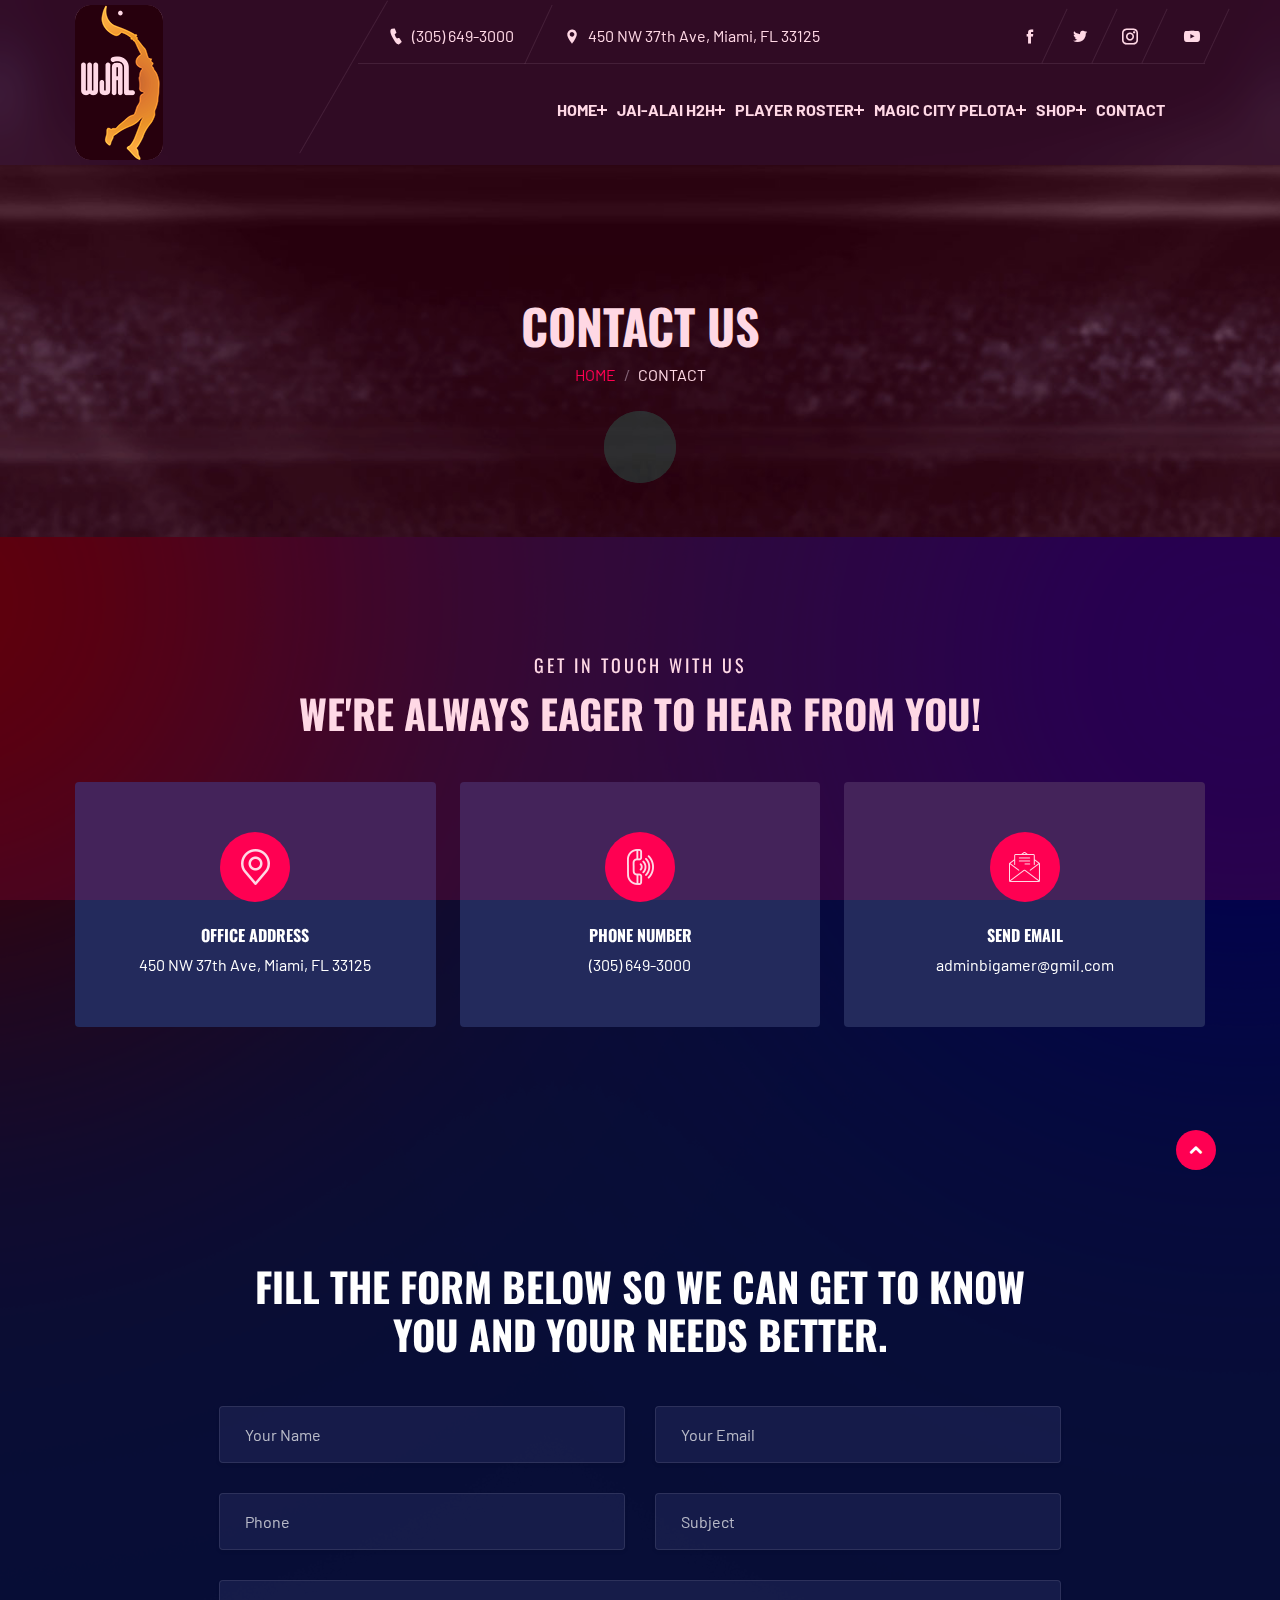
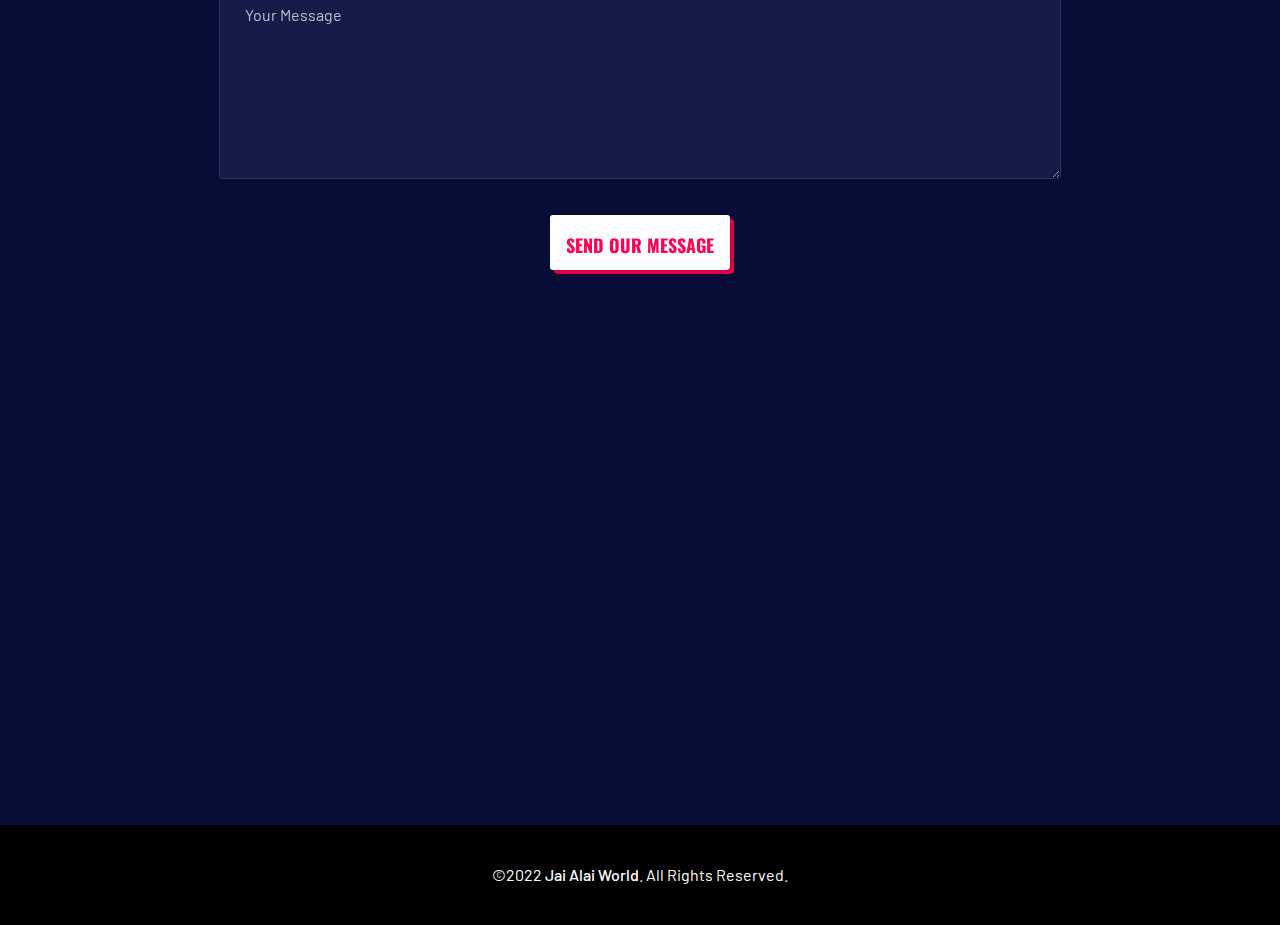
<file: contact.html>
<!doctype html>
<html class="no-js" lang="en">

<head>
	<meta charset="utf-8">
	<title>Jai Alai World - Contact Us</title>
	<meta name="viewport" content="width=device-width, initial-scale=1">

	<!-- site favicon -->
	<link rel="icon" type="image/png" href="assets/images/favicon.png">
	<!-- Place favicon.ico in the root directory -->

	<!-- All stylesheet and icons css  -->
	<link rel="stylesheet" href="assets/css/bootstrap.min.css">
	<link rel="stylesheet" href="assets/css/animate.css">
	<link rel="stylesheet" href="assets/css/icofont.min.css">
	<link rel="stylesheet" href="assets/css/swiper.min.css">
	<link rel="stylesheet" href="assets/css/lightcase.css">
	<link rel="stylesheet" href="assets/css/bootstrap.min.css">
	<link rel="stylesheet" href="assets/css/style.min.css">
	<link rel="stylesheet" href="assets/css/custom.css">

</head>

<body>
	<!-- preloader start here -->
    <div class="preloader">
        <div class="preloader-inner">
            <div class="preloader-icon">
                <span></span>
                <span></span>
            </div>
        </div>
    </div>
	<!-- preloader ending here -->

	<!-- scrollToTop start here -->
    <a href="#" class="scrollToTop"><i class="icofont-rounded-up"></i></a>
    <!-- scrollToTop ending here -->

	<!-- ==========shape image Starts Here========== -->
	<div class="body-shape">
		<img src="assets/images/shape/body-shape.png" alt="shape">
	</div>
	<!-- ==========shape image end Here========== -->




	<!-- ==========Header Section Starts Here========== -->
	<header class="header-section">
		<div class="container">
			<div class="header-holder d-flex flex-wrap justify-content-between align-items-center">
				<div class="brand-logo d-none d-lg-inline-block">
					<div class="logo">
						<a href="index.html">
							<img src="assets/images/logo/logo.png" alt="logo">
						</a>
					</div>
				</div>
				<div class="header-menu-part">
					<div class="header-top">
						<div class="header-top-area">
							<ul class="left">
								<li>
									<i class="icofont-ui-call"></i> <span>(305) 649-3000</span>
								</li>
								<li>
									<i class="icofont-location-pin"></i> 450 NW 37th Ave, Miami, FL 33125
								</li>
							</ul>
							<ul class="social-icons d-flex align-items-center">
								<li>
									<a href="#" class="fb"><i class="icofont-facebook"></i></a>
								</li>
								<li>
									<a href="#" class="twitter"><i class="icofont-twitter"></i></a>
								</li>
								<li>
									<a href="#" class="vimeo"><i class="icofont-instagram"></i></a>
								</li>
								<li>
									<a href="#" class="skype"><i class="icofont-youtube-play"></i></a>
								</li>
								<!--<li>
									<a href="#" class="rss"><i class="icofont-rss-feed"></i></a>
								</li>-->
							</ul>
						</div>
					</div>
					<div class="header-bottom">
						<div class="header-wrapper justify-content-lg-end">
							<div class="mobile-logo d-lg-none">
								<a href="index.html"><img src="assets/images/logo/logo.png" alt="logo"></a>
							</div>
							<div class="menu-area">
								<ul class="menu">
									<li>
                                        <a href="#0">Home</a>
                                        <ul class="submenu">
                                            <li><a href="index.html">Home One</a></li>
                                            <li><a href="index-2.html">Home Two</a></li>
                                        </ul>
                                    </li>

									<li>
										<a href="#0">Jai-Alai H2H</a>
										<ul class="submenu">
											<li><a href="about.html">H2H Matches &amp; Results</a></li>
											<li><a href="about.html">H2H Live Stream</a></li>
											<li><a href="about.html">Battle Court</a></li>
											<li><a href="about.html">About</a></li>
                                            <li><a href="gallery.html">gallery</a></li>
											<li>
												<a href="#0">games</a>
												<ul class="submenu">
													<li><a href="game-list.html">game list 1</a></li>
													<li><a href="game-list2.html">game list 2</a></li>
												</ul>
											</li>
											<li><a href="partners.html">partners</a></li>
											<li>
												<a href="#0">accounts</a>
												<ul class="submenu">
													<li><a href="login.html">login</a></li>
													<li><a href="signup.html">signup</a></li>
												</ul>
											</li>
											<li><a href="404.html">404 Page</a></li>

										</ul>
									</li>
									<li><a href="#0">Player Roster</a>
										<ul class="submenu">
											<li><a href="teams.html">team</a></li>
											<li><a href="team-single.html">team single</a></li>
										</ul>
									</li>
									<li>
										<a href="#0">Magic City Pelota</a>
										<ul class="submenu">
											<li><a href="entries-and-results.html">Pelota Entries &amp; Results</a></li>
											<li><a href="https://www.youtube.com/jaialaichannel" title="Jai-Alai Channel (opens in a new tab)" target="_blank">Pelota Live Stream</a></li>
											<li><a href="blog.html">Blog 1</a></li>
											<li><a href="blog-2.html">Blog 2</a></li>
											<li><a href="blog-single.html">Blog Single</a></li>
										</ul>
									</li>
									<li><a href="shop.html">Shop</a>
										<ul class="submenu">
											<li><a href="shop-single.html">Shop Details</a></li>
											<li><a href="cart-page.html">Cart Page</a></li>
										</ul>
									</li>
									<li><a href="contact.html" class="active">Contact</a></li>
								</ul>
								<!--<a href="login.html" class="login"><i class="icofont-user"></i> <span>LOG IN</span> </a>
								<a href="signup.html" class="signup"><i class="icofont-users"></i> <span>SIGN UP</span></a>-->

								<!-- toggle icons -->
								<div class="header-bar d-lg-none">
									<span></span>
									<span></span>
									<span></span>
								</div>
								<div class="ellepsis-bar d-lg-none">
									<i class="icofont-info-square"></i>
								</div>
							</div>
						</div>
					</div>
				</div>
			</div>
		</div>

	</header>
	<!-- ==========Header Section Ends Here========== -->



	<!-- ===========PageHeader Section Start Here========== -->
	<section class="pageheader-section" style="background-image: url(assets/images/pageheader/bg3.jpg);">
		<div class="container">
            <div class="section-wrapper text-center text-uppercase">
                <h2 class="pageheader-title">Contact Us</h2>
                <nav aria-label="breadcrumb">
                    <ol class="breadcrumb justify-content-center mb-0">
                      <li class="breadcrumb-item"><a href="index.html">Home</a></li>
                      <li class="breadcrumb-item active" aria-current="page">Contact</li>
                    </ol>
                </nav>
            </div>
		</div>
	</section>
	<!-- ===========PageHeader Section Ends Here========== -->

    <!-- ===========Info Section Ends Here========== -->
    <div class="info-section padding-top padding-bottom">
        <div class="container">
            <div class="section-header">
				<p class="text-white">Get in touch with us</p>
				<h2>We're Always Eager To Hear From You!</h2>
			</div>
            <div class="section-wrapper">
                <div class="row justify-content-center g-4">
                    <div class="col-lg-4 col-sm-6 col-12">
                        <div class="contact-item text-center">
                            <div class="contact-thumb mb-4">
                                <img src="assets/images/contact/icon/01.png" alt="contact-thumb">
                            </div>
                            <div class="contact-content">
                                <h6 class="title">Office Address</h6>
                                <p>450 NW 37th Ave, Miami, FL 33125</p>
                            </div>
                        </div>
                    </div>
                    <div class="col-lg-4 col-sm-6 col-12">
                        <div class="contact-item text-center">
                            <div class="contact-thumb mb-4">
                                <img src="assets/images/contact/icon/02.png" alt="contact-thumb">
                            </div>
                            <div class="contact-content">
                                <h6 class="title">Phone number</h6>
                                <p>(305) 649-3000</p>
                            </div>
                        </div>
                    </div>
                    <div class="col-lg-4 col-sm-6 col-12">
                        <div class="contact-item text-center">
                            <div class="contact-thumb mb-4">
                                <img src="assets/images/contact/icon/03.png" alt="contact-thumb">
                            </div>
                            <div class="contact-content">
                                <h6 class="title">Send Email</h6>
                                <p>adminbigamer@gmil.com</p>
                            </div>
                        </div>
                    </div>
                </div>
            </div>
        </div>
    </div>
	<!-- ===========Info Section Ends Here========== -->


	<!-- ===========Contact Section Ends Here========== -->
    <div class="contact-section">
        <div class="contact-top padding-top padding-bottom bg-attachment" style="background-image:url(assets/images/video/bg3.jpg)">
            <div class="container">
                <div class="row justify-content-center">
                    <div class="col-12 col-lg-9">
                        <div class="contact-form-wrapper text-center">
                            <h2 class="mb-5">Fill The Form Below So We Can Get To Know You And Your Needs Better.</h2>
                            <form class="contact-form" action="contact.php" id="contact-form" method="POST">
                                <div class="form-group">
                                    <input type="text" placeholder="Your Name" id="name" name="name" required="required">
                                </div>
                                <div class="form-group">
                                    <input type="text" placeholder="Your Email" id="email" name="email" required>
                                </div>
                                <div class="form-group">
                                    <input type="text" placeholder="Phone" id="phone" name="phone" required>
                                </div>
                                <div class="form-group">
                                    <input type="text" placeholder="Subject" id="subject" name="subject" required>
                                </div>
                                <div class="form-group w-100">
                                    <textarea name="message" rows="8" id="message" placeholder="Your Message" required></textarea>
                                </div>
                                <div class="form-group w-100 text-center">
                                    <button class="default-button" type="submit"><span>Send our Message</span></button>
                                </div>
                            </form>
                            <p class="form-message"></p>
                        </div>
                    </div>
                </div>
            </div>
        </div>
        <div class="contact-bottom">
            <div class="contac-bottom">
                <div class="row justify-content-center g-0">
                    <div class="col-12">
                        <div class="location-map">
                            <div id="map">
                                <iframe src="https://www.google.com/maps/embed?pb=!1m18!1m12!1m3!1d3592.8124270590592!2d-80.26140547153555!3d25.776758431270075!2m3!1f0!2f0!3f0!3m2!1i1024!2i768!4f13.1!3m3!1m2!1s0x88d9b76cc3193a09%3A0x1b0539ab04197f75!2sMagic%20City%20Casino!5e0!3m2!1sen!2sus!4v1653327292089!5m2!1sen!2sus" allowfullscreen="" loading="lazy" referrerpolicy="no-referrer-when-downgrade"></iframe>
                            </div>
                        </div>
                    </div>
                </div>
            </div>
        </div>
    </div>
	<!-- ===========Contact Section Ends Here========== -->




	<!-- ================ footer Section start Here =============== -->
    <footer class="footer-section">
        <!--<div class="footer-top">
            <div class="container">
                <div class="row g-3 justify-content-center g-lg-0">
                    <div class="col-lg-4 col-sm-6 col-12">
                        <div class="footer-top-item lab-item">
                            <div class="lab-inner">
                                <div class="lab-thumb">
                                    <img src="assets/images/footer/icons/01.png" alt="Phone-icon">
                                </div>
                                <div class="lab-content">
                                    <span>Phone Number : +88019 339 702 520</span>
                                </div>
                            </div>
                        </div>
                    </div>
                    <div class="col-lg-4 col-sm-6 col-12">
                        <div class="footer-top-item lab-item">
                            <div class="lab-inner">
                                <div class="lab-thumb">
                                    <img src="assets/images/footer/icons/02.png" alt="email-icon">
                                </div>
                                <div class="lab-content">
                                    <span>Email : youremail@gmail.com</span>
                                </div>
                            </div>
                        </div>
                    </div>
                    <div class="col-lg-4 col-sm-6 col-12">
                        <div class="footer-top-item lab-item">
                            <div class="lab-inner">
                                <div class="lab-thumb">
                                    <img src="assets/images/footer/icons/03.png" alt="location-icon">
                                </div>
                                <div class="lab-content">
                                    <span>Address : 30 North West New York 240</span>
                                </div>
                            </div>
                        </div>
                    </div>
                </div>
            </div>
        </div>
        <div class="footer-middle padding-top padding-bottom" style="background-image: url(assets/images/footer/bg.jpg);">
            <div class="container">
                <div class="row padding-lg-top">
                    <div class="col-lg-4 col-md-6 col-12">
                        <div class="footer-middle-item-wrapper">
                            <div class="footer-middle-item mb-lg-0">
                                <div class="fm-item-title mb-4">
                                    <img src="assets/images/logo/logo.png" alt="logo">
                                </div>
                                <div class="fm-item-content">
                                    <p class="mb-4">Upropriate brand economca sound technolog after covalent technology enable prospective wastng markets whereas propriate and brand economca sound technolog</p>
									<ul class="match-social-list d-flex flex-wrap align-items-center">
										<li><a href="#"><img src="assets/images/match/social-1.png" alt="vimeo"></a></li>
										<li><a href="#"><img src="assets/images/match/social-2.png" alt="youtube"></a></li>
										<li><a href="#"><img src="assets/images/match/social-3.png" alt="twitch"></a></li>
									</ul>
                                </div>
                            </div>
                        </div>
                    </div>
                    <div class="col-lg-4 col-md-6 col-12">
                        <div class="footer-middle-item-wrapper">
                            <div class="footer-middle-item mb-lg-0">
                                <div class="fm-item-title">
                                    <h4>Top jackpot games</h4>
                                </div>
                                <div class="fm-item-content">
                                    <div class="fm-item-widget lab-item">
                                        <div class="lab-inner">
                                            <div class="lab-thumb">
                                                <a href="#"> <img src="assets/images/footer/01.jpg" alt="footer-widget-img"></a>
                                            </div>
                                            <div class="lab-content">
                                                <h6><a href="blog-single.html">free Poker Game</a></h6>
                                                <p>Poker: <b>$230</b></p>
												<div class="rating">
													<i class="icofont-ui-rating"></i>
													<i class="icofont-ui-rating"></i>
													<i class="icofont-ui-rating"></i>
													<i class="icofont-ui-rating"></i>
													<i class="icofont-ui-rating"></i>
												</div>
                                            </div>
                                        </div>
                                    </div>
                                    <div class="fm-item-widget lab-item">
                                        <div class="lab-inner">
                                            <div class="lab-thumb">
                                                <a href="#"><img src="assets/images/footer/02.jpg" alt="footer-widget-img"></a>
                                            </div>
                                            <div class="lab-content">
                                                <h6><a href="blog-single.html">CLUB Poker Game</a></h6>
                                                <p>Poker: <b>$290</b></p>
												<div class="rating">
													<i class="icofont-ui-rating"></i>
													<i class="icofont-ui-rating"></i>
													<i class="icofont-ui-rating"></i>
													<i class="icofont-ui-rating"></i>
													<i class="icofont-ui-rating"></i>
												</div>
                                            </div>
                                        </div>
                                    </div>
                                    <div class="fm-item-widget lab-item">
                                        <div class="lab-inner">
                                            <div class="lab-thumb">
                                                <a href="#"><img src="assets/images/footer/03.jpg" alt="footer-widget-img"></a>
                                            </div>
                                            <div class="lab-content">
                                                <h6><a href="blog-single.html">ROYAL Poker Game</a></h6>
                                                <p>Poker: <b>$330</b></p>
												<div class="rating">
													<i class="icofont-ui-rating"></i>
													<i class="icofont-ui-rating"></i>
													<i class="icofont-ui-rating"></i>
													<i class="icofont-ui-rating"></i>
													<i class="icofont-ui-rating"></i>
												</div>
                                            </div>
                                        </div>
                                    </div>
                                </div>
                            </div>
                        </div>
                    </div>
                    <div class="col-lg-4 col-md-6 col-12">
                        <div class="footer-middle-item-wrapper">
                            <div class="footer-middle-item-3 mb-lg-0">
                                <div class="fm-item-title">
                                    <h4>Our Newsletter</h4>
                                </div>
                                <div class="fm-item-content">
                                    <p>Bigamer esports organization supported by community leaders</p>
                                    <form>
                                        <div class="form-group mb-4">
                                            <input type="text" class="form-control" placeholder="Your Name">
                                        </div>
                                        <div class="form-group mb-2">
                                            <input type="email" class="form-control" placeholder="Your Email">
                                        </div>
										<button type="submit" class="default-button"><span>Send Massage <i class="icofont-circled-right"></i></span></button>
                                    </form>
                                </div>
                            </div>
                        </div>
                    </div>
                </div>
            </div>
        </div>-->
        <div class="footer-bottom">
            <div class="container">
                <div class="row">
                    <div class="col-12">
                        <div class="footer-bottom-content text-center">
                            <p>&copy;2022 <a href="index.html">Jai Alai World</a>. All Rights Reserved.</p>
                        </div>
                    </div>
                </div>
            </div>
        </div>
    </footer>
    <!-- ================ footer Section end Here =============== -->







	<!-- All Needed JS -->
	<script src="assets/js/vendor/jquery-3.6.0.min.js"></script>
	<script src="assets/js/vendor/modernizr-3.11.2.min.js"></script>
	<script src="assets/js/circularProgressBar.min.js"></script>
	<script src="assets/js/isotope.pkgd.min.js"></script>
	<script src="assets/js/swiper.min.js"></script>
	<script src="assets/js/lightcase.js"></script>
	<script src="assets/js/waypoints.min.js"></script>
	<script src="assets/js/wow.min.js"></script>
	<script src="assets/js/vendor/bootstrap.bundle.min.js"></script>
	<script src="assets/js/plugins.js"></script>
	<script src="assets/js/main.js"></script>


	<!-- Google Analytics: change UA-XXXXX-Y to be your site's ID. -->
	<script>
		window.ga = function () {
			ga.q.push(arguments)
		};
		ga.q = [];
		ga.l = +new Date;
		ga('create', 'UA-XXXXX-Y', 'auto');
		ga('set', 'anonymizeIp', true);
		ga('set', 'transport', 'beacon');
		ga('send', 'pageview')
	</script>
	<script src="https://www.google-analytics.com/analytics.js" async></script>



</body>

</html>
</file>
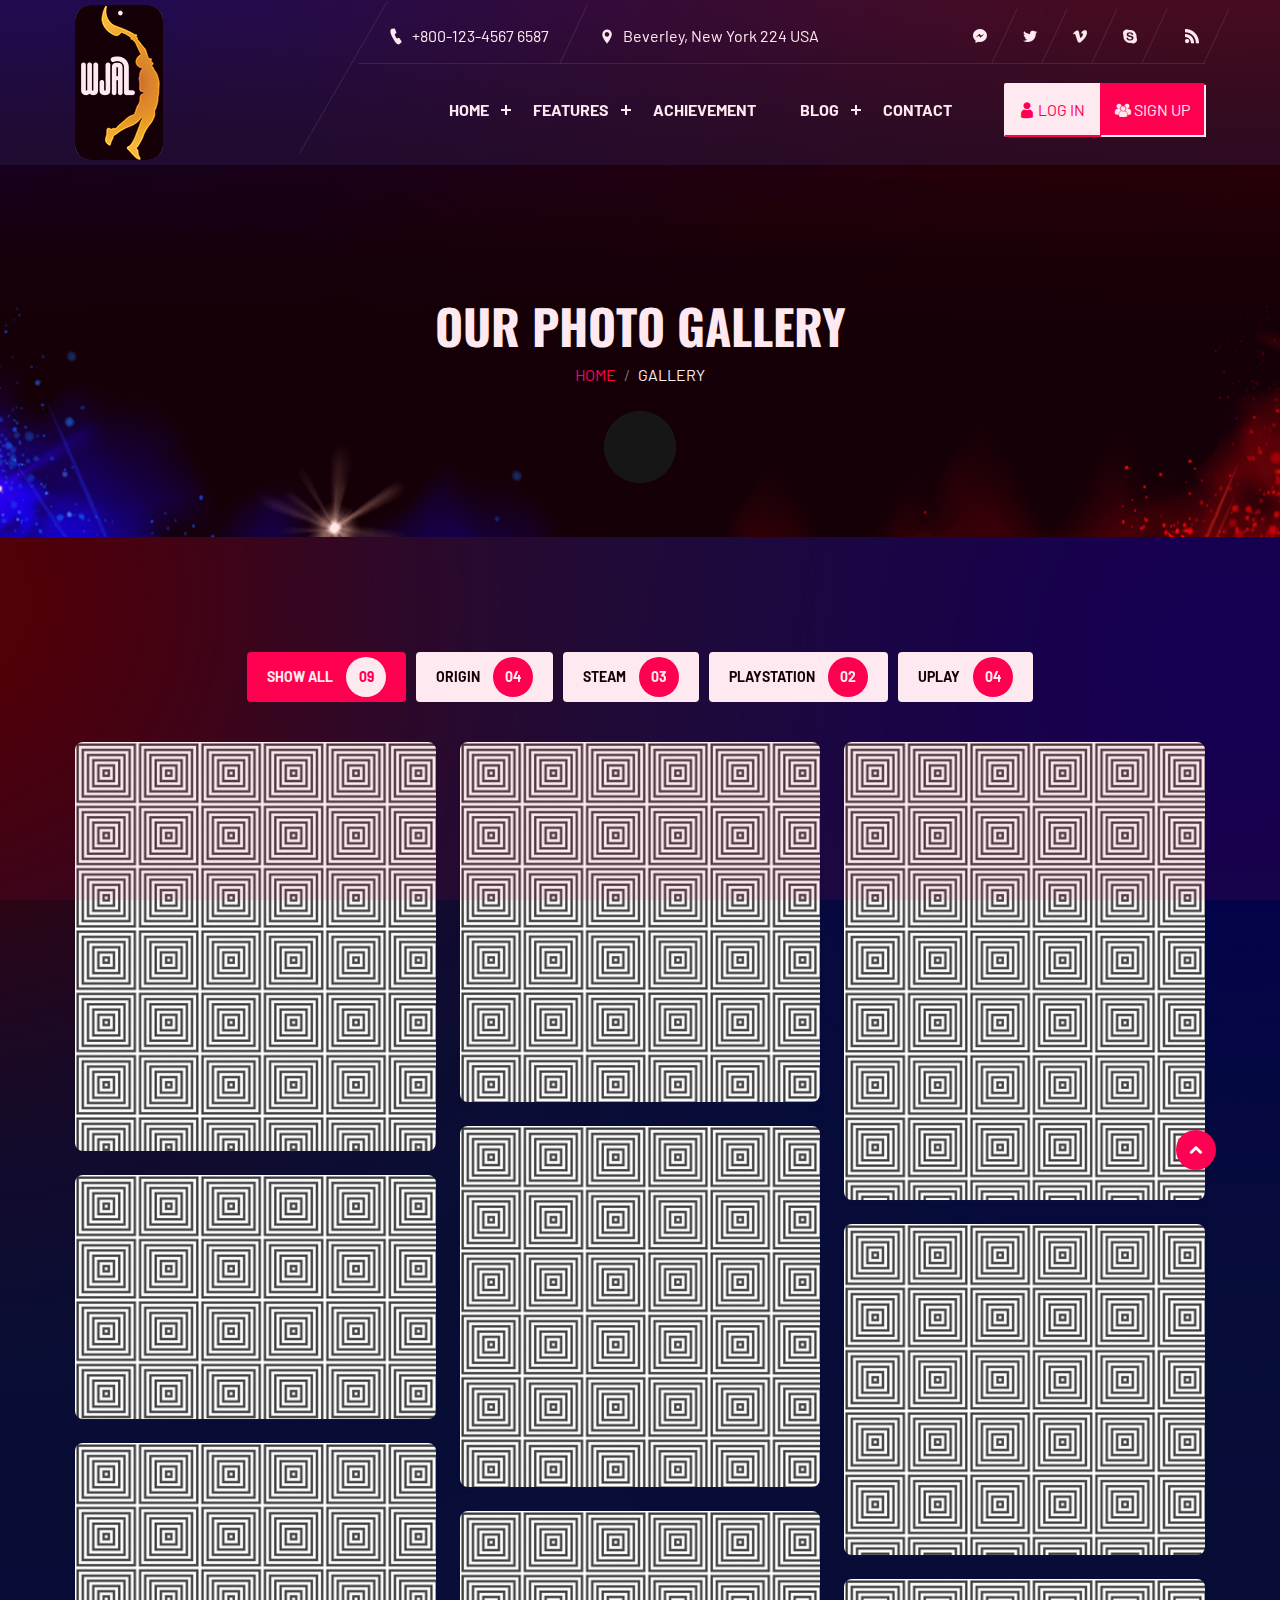
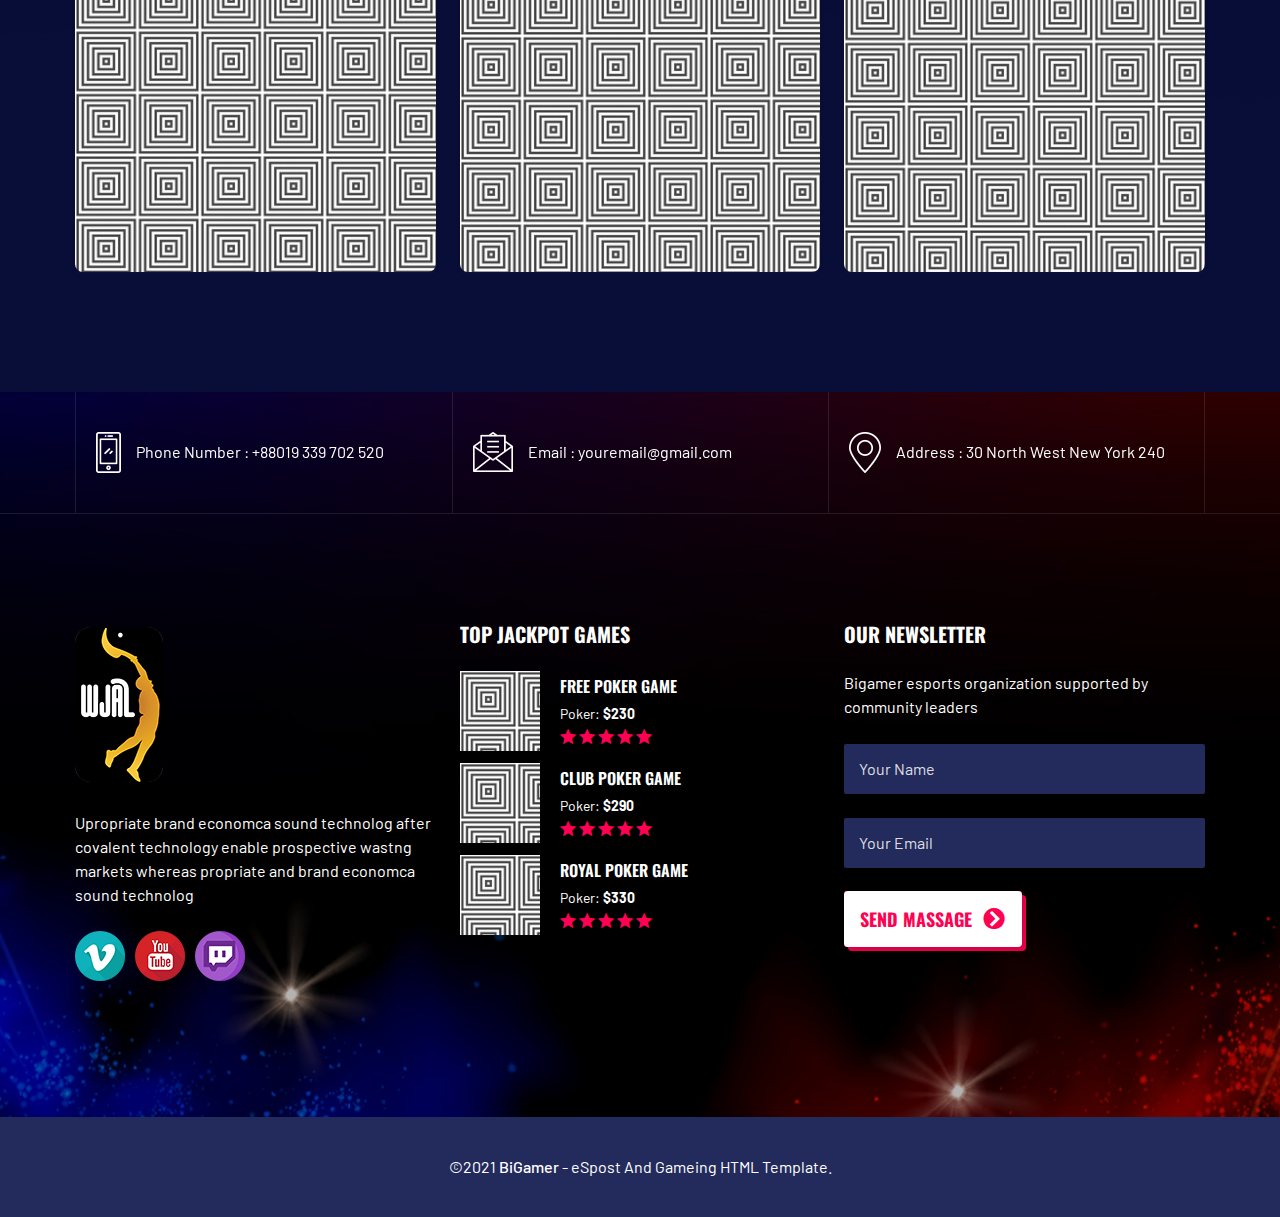
<file: gallery.html>
<!doctype html>
<html class="no-js" lang="en">

<head>
	<meta charset="utf-8">
	<title>BiGamer Gallery</title>
	<meta name="viewport" content="width=device-width, initial-scale=1">

	<!-- site favicon -->
	<link rel="icon" type="image/png" href="assets/images/favicon.png">
	<!-- Place favicon.ico in the root directory -->

	<!-- All stylesheet and icons css  -->
	<link rel="stylesheet" href="assets/css/bootstrap.min.css">
	<link rel="stylesheet" href="assets/css/animate.css">
	<link rel="stylesheet" href="assets/css/icofont.min.css">
	<link rel="stylesheet" href="assets/css/swiper.min.css">
	<link rel="stylesheet" href="assets/css/lightcase.css">
	<link rel="stylesheet" href="assets/css/bootstrap.min.css">
	<link rel="stylesheet" href="assets/css/style.min.css">

</head>

<body>
	<!-- preloader start here -->
    <div class="preloader">
        <div class="preloader-inner">
            <div class="preloader-icon">
                <span></span>
                <span></span>
            </div>
        </div>
    </div>
	<!-- preloader ending here -->

	<!-- scrollToTop start here -->
    <a href="#" class="scrollToTop"><i class="icofont-rounded-up"></i></a>
    <!-- scrollToTop ending here -->

	<!-- ==========shape image Starts Here========== -->
	<div class="body-shape">
		<img src="assets/images/shape/body-shape.png" alt="shape">
	</div>
	<!-- ==========shape image end Here========== -->




	<!-- ==========Header Section Starts Here========== -->
	<header class="header-section">
		<div class="container">
			<div class="header-holder d-flex flex-wrap justify-content-between align-items-center">
				<div class="brand-logo d-none d-lg-inline-block">
					<div class="logo">
						<a href="index.html">
							<img src="assets/images/logo/logo.png" alt="logo">
						</a>
					</div>
				</div>
				<div class="header-menu-part">
					<div class="header-top">
						<div class="header-top-area">
							<ul class="left">
								<li>
									<i class="icofont-ui-call"></i> <span>+800-123-4567 6587</span>
								</li>
								<li>
									<i class="icofont-location-pin"></i> Beverley, New York 224 USA
								</li>
							</ul>
							<ul class="social-icons d-flex align-items-center">
								<li>
									<a href="#" class="fb"><i class="icofont-facebook-messenger"></i></a>
								</li>
								<li>
									<a href="#" class="twitter"><i class="icofont-twitter"></i></a>
								</li>
								<li>
									<a href="#" class="vimeo"><i class="icofont-vimeo"></i></a>
								</li>
								<li>
									<a href="#" class="skype"><i class="icofont-skype"></i></a>
								</li>
								<li>
									<a href="#" class="rss"><i class="icofont-rss-feed"></i></a>
								</li>
							</ul>
						</div>
					</div>
					<div class="header-bottom">
						<div class="header-wrapper justify-content-lg-end">
							<div class="mobile-logo d-lg-none">
								<a href="index.html"><img src="assets/images/logo/logo.png" alt="logo"></a>
							</div>
							<div class="menu-area">
								<ul class="menu">
									<li>
                                        <a href="#0">Home</a>
                                        <ul class="submenu">
                                            <li><a href="index.html">Home One</a></li>
                                            <li><a href="index-2.html">Home Two</a></li>
                                        </ul>
                                    </li>

									<li>
										<a href="#0">Features</a>
										<ul class="submenu">
											<li><a href="about.html">About</a></li>
                                            <li><a href="gallery.html" class="active">gallery</a></li>
											<li>
												<a href="#0">games</a>
												<ul class="submenu">
													<li><a href="game-list.html">game list 1</a></li>
													<li><a href="game-list2.html">game list 2</a></li>
												</ul>
											</li>
											<li><a href="partners.html">partners</a></li>
											<li>
												<a href="#0">teams</a>
												<ul class="submenu">
													<li><a href="team.html">team</a></li>
													<li><a href="team-single.html">team single</a></li>
												</ul>
											</li>
											<li>
												<a href="#0">accounts</a>
												<ul class="submenu">
													<li><a href="login.html">login</a></li>
													<li><a href="signup.html">signup</a></li>
												</ul>
											</li>
											<li>
												<a href="#0">Shop</a>
												<ul class="submenu">
													<li><a href="shop.html">shop</a></li>
													<li><a href="shop-single.html">Shop Details</a></li>
													<li><a href="cart-page.html">Cart Page</a></li>
												</ul>
											</li>
											<li><a href="404.html">404 Page</a></li>

										</ul>
									</li>
									<li><a href="achievements.html">achievement</a></li>
									<li>
										<a href="#0">Blog</a>
										<ul class="submenu">
											<li><a href="blog.html">Blog</a></li>
											<li><a href="blog-2.html">Blog 2</a></li>
											<li><a href="blog-single.html">Blog Single</a></li>
										</ul>
									</li>
									<li><a href="contact.html">Contact</a></li>
								</ul>
								<a href="login.html" class="login"><i class="icofont-user"></i> <span>LOG IN</span> </a>
								<a href="signup.html" class="signup"><i class="icofont-users"></i> <span>SIGN UP</span></a>

								<!-- toggle icons -->
								<div class="header-bar d-lg-none">
									<span></span>
									<span></span>
									<span></span>
								</div>
								<div class="ellepsis-bar d-lg-none">
									<i class="icofont-info-square"></i>
								</div>
							</div>
						</div>
					</div>
				</div>
			</div>
		</div>

	</header>
	<!-- ==========Header Section Ends Here========== -->



	<!-- ===========PageHeader Section Start Here========== -->
	<section class="pageheader-section" style="background-image: url(assets/images/pageheader/bg.jpg);">
		<div class="container">
            <div class="section-wrapper text-center text-uppercase">
                <h2 class="pageheader-title">our photo gallery</h2>
                <nav aria-label="breadcrumb">
                    <ol class="breadcrumb justify-content-center mb-0">
                      <li class="breadcrumb-item"><a href="index.html">Home</a></li>
                      <li class="breadcrumb-item active" aria-current="page">gallery</li>
                    </ol>
                </nav>
            </div>
		</div>
	</section>
	<!-- ===========PageHeader Section Ends Here========== -->


	<!-- ===========Gallery Section Ends Here========== -->
    <div class="gallery-section padding-top padding-bottom">
        <div class="container">
            <ul class="gallery-filter">
                <li data-filter="*" class="is-checked"><span class="category">Show All</span> <span class="itemcount">09</span></li>
                <li data-filter=".origin"><span class="category">origin</span> <span class="itemcount">04</span></li>
                <li data-filter=".steam"><span class="category">steam</span> <span class="itemcount">03</span></li>
                <li data-filter=".playstation"><span class="category">playstation</span> <span class="itemcount">02</span></li>
                <li data-filter=".uplay"><span class="category">uplay</span> <span class="itemcount">04</span></li>
            </ul>
            <div class="row g-4 masonary-gallery">
                <div class="col-lg-4 col-sm-6 col-12 masonary-item origin uplay">
                    <div class="gallery-item">
                        <div class="gallery-thumb">
                            <img src="assets/images/gallery/01.jpg" alt="gallery">
                        </div>
                        <div class="gallery-content">
                            <a href="assets/images/gallery/01.jpg" class="img-pop" data-rel="lightcase"><i class="icofont-eye"></i></a>
                            <h3 class="title">Alphabet Matching Class</h3>
                            <span>Playstation</span>
                        </div>
                    </div>
                </div>
                <div class="col-lg-4 col-sm-6 col-12 masonary-item steam">
                    <div class="gallery-item">
                        <div class="gallery-thumb">
                            <img src="assets/images/gallery/02.jpg" alt="gallery">
                        </div>
                        <div class="gallery-content">
                            <a href="assets/images/gallery/02.jpg" class="img-pop" data-rel="lightcase"><i class="icofont-eye"></i></a>
                            <h3 class="title">Alphabet Matching Class</h3>
                            <span>Playstation</span>
                        </div>
                    </div>
                </div>
                <div class="col-lg-4 col-sm-6 col-12 masonary-item playstation">
                    <div class="gallery-item">
                        <div class="gallery-thumb">
                            <img src="assets/images/gallery/03.jpg" alt="gallery">
                        </div>
                        <div class="gallery-content">
                            <a href="assets/images/gallery/03.jpg" class="img-pop" data-rel="lightcase"><i class="icofont-eye"></i></a>
                            <h3 class="title">Alphabet Matching Class</h3>
                            <span>Playstation</span>
                        </div>
                    </div>
                </div>
                <div class="col-lg-4 col-sm-6 col-12 masonary-item origin">
                    <div class="gallery-item">
                        <div class="gallery-thumb">
                            <img src="assets/images/gallery/04.jpg" alt="gallery">
                        </div>
                        <div class="gallery-content">
                            <a href="assets/images/gallery/04.jpg" class="img-pop" data-rel="lightcase"><i class="icofont-eye"></i></a>
                            <h3 class="title">Alphabet Matching Class</h3>
                            <span>Playstation</span>
                        </div>
                    </div>
                </div>
                <div class="col-lg-4 col-sm-6 col-12 masonary-item steam uplay">
                    <div class="gallery-item">
                        <div class="gallery-thumb">
                            <img src="assets/images/gallery/05.jpg" alt="gallery">
                        </div>
                        <div class="gallery-content">
                            <a href="assets/images/gallery/05.jpg" class="img-pop" data-rel="lightcase"><i class="icofont-eye"></i></a>
                            <h3 class="title">Alphabet Matching Class</h3>
                            <span>Playstation</span>
                        </div>
                    </div>
                </div>
                <div class="col-lg-4 col-sm-6 col-12 masonary-item origin">
                    <div class="gallery-item">
                        <div class="gallery-thumb">
                            <img src="assets/images/gallery/06.jpg" alt="gallery">
                        </div>
                        <div class="gallery-content">
                            <a href="assets/images/gallery/06.jpg" class="img-pop" data-rel="lightcase"><i class="icofont-eye"></i></a>
                            <h3 class="title">Alphabet Matching Class</h3>
                            <span>Playstation</span>
                        </div>
                    </div>
                </div>
                <div class="col-lg-4 col-sm-6 col-12 masonary-item playstation">
                    <div class="gallery-item">
                        <div class="gallery-thumb">
                            <img src="assets/images/gallery/07.jpg" alt="gallery">
                        </div>
                        <div class="gallery-content">
                            <a href="assets/images/gallery/07.jpg" class="img-pop" data-rel="lightcase"><i class="icofont-eye"></i></a>
                            <h3 class="title">Alphabet Matching Class</h3>
                            <span>Playstation</span>
                        </div>
                    </div>
                </div>
                <div class="col-lg-4 col-sm-6 col-12 masonary-item steam uplay">
                    <div class="gallery-item">
                        <div class="gallery-thumb">
                            <img src="assets/images/gallery/08.jpg" alt="gallery">
                        </div>
                        <div class="gallery-content">
                            <a href="assets/images/gallery/08.jpg" class="img-pop" data-rel="lightcase"><i class="icofont-eye"></i></a>
                            <h3 class="title">Alphabet Matching Class</h3>
                            <span>Playstation</span>
                        </div>
                    </div>
                </div>
                <div class="col-lg-4 col-sm-6 col-12 masonary-item origin uplay">
                    <div class="gallery-item">
                        <div class="gallery-thumb">
                            <img src="assets/images/gallery/09.jpg" alt="gallery">
                        </div>
                        <div class="gallery-content">
                            <a href="assets/images/gallery/09.jpg" class="img-pop" data-rel="lightcase"><i class="icofont-eye"></i></a>
                            <h3 class="title">Alphabet Matching Class</h3>
                            <span>Playstation</span>
                        </div>
                    </div>
                </div>
            </div>
        </div>
    </div>
	<!-- ===========Gallery Section Ends Here========== -->






	<!-- ================ footer Section start Here =============== -->
    <footer class="footer-section">
        <div class="footer-top">
            <div class="container">
                <div class="row g-3 justify-content-center g-lg-0">
                    <div class="col-lg-4 col-sm-6 col-12">
                        <div class="footer-top-item lab-item">
                            <div class="lab-inner">
                                <div class="lab-thumb">
                                    <img src="assets/images/footer/icons/01.png" alt="Phone-icon">
                                </div>
                                <div class="lab-content">
                                    <span>Phone Number : +88019 339 702 520</span>
                                </div>
                            </div>
                        </div>
                    </div>
                    <div class="col-lg-4 col-sm-6 col-12">
                        <div class="footer-top-item lab-item">
                            <div class="lab-inner">
                                <div class="lab-thumb">
                                    <img src="assets/images/footer/icons/02.png" alt="email-icon">
                                </div>
                                <div class="lab-content">
                                    <span>Email : youremail@gmail.com</span>
                                </div>
                            </div>
                        </div>
                    </div>
                    <div class="col-lg-4 col-sm-6 col-12">
                        <div class="footer-top-item lab-item">
                            <div class="lab-inner">
                                <div class="lab-thumb">
                                    <img src="assets/images/footer/icons/03.png" alt="location-icon">
                                </div>
                                <div class="lab-content">
                                    <span>Address : 30 North West New York 240</span>
                                </div>
                            </div>
                        </div>
                    </div>
                </div>
            </div>
        </div>
        <div class="footer-middle padding-top padding-bottom" style="background-image: url(assets/images/footer/bg.jpg);">
            <div class="container">
                <div class="row padding-lg-top">
                    <div class="col-lg-4 col-md-6 col-12">
                        <div class="footer-middle-item-wrapper">
                            <div class="footer-middle-item mb-lg-0">
                                <div class="fm-item-title mb-4">
                                    <img src="assets/images/logo/logo.png" alt="logo">
                                </div>
                                <div class="fm-item-content">
                                    <p class="mb-4">Upropriate brand economca sound technolog after covalent technology enable prospective wastng markets whereas propriate and brand economca sound technolog</p>
									<ul class="match-social-list d-flex flex-wrap align-items-center">
										<li><a href="#"><img src="assets/images/match/social-1.png" alt="vimeo"></a></li>
										<li><a href="#"><img src="assets/images/match/social-2.png" alt="youtube"></a></li>
										<li><a href="#"><img src="assets/images/match/social-3.png" alt="twitch"></a></li>
									</ul>
                                </div>
                            </div>
                        </div>
                    </div>
                    <div class="col-lg-4 col-md-6 col-12">
                        <div class="footer-middle-item-wrapper">
                            <div class="footer-middle-item mb-lg-0">
                                <div class="fm-item-title">
                                    <h4>Top jackpot games</h4>
                                </div>
                                <div class="fm-item-content">
                                    <div class="fm-item-widget lab-item">
                                        <div class="lab-inner">
                                            <div class="lab-thumb">
                                                <a href="#"> <img src="assets/images/footer/01.jpg" alt="footer-widget-img"></a>
                                            </div>
                                            <div class="lab-content">
                                                <h6><a href="blog-single.html">free Poker Game</a></h6>
                                                <p>Poker: <b>$230</b></p>
												<div class="rating">
													<i class="icofont-ui-rating"></i>
													<i class="icofont-ui-rating"></i>
													<i class="icofont-ui-rating"></i>
													<i class="icofont-ui-rating"></i>
													<i class="icofont-ui-rating"></i>
												</div>
                                            </div>
                                        </div>
                                    </div>
                                    <div class="fm-item-widget lab-item">
                                        <div class="lab-inner">
                                            <div class="lab-thumb">
                                                <a href="#"><img src="assets/images/footer/02.jpg" alt="footer-widget-img"></a>
                                            </div>
                                            <div class="lab-content">
                                                <h6><a href="blog-single.html">CLUB Poker Game</a></h6>
                                                <p>Poker: <b>$290</b></p>
												<div class="rating">
													<i class="icofont-ui-rating"></i>
													<i class="icofont-ui-rating"></i>
													<i class="icofont-ui-rating"></i>
													<i class="icofont-ui-rating"></i>
													<i class="icofont-ui-rating"></i>
												</div>
                                            </div>
                                        </div>
                                    </div>
                                    <div class="fm-item-widget lab-item">
                                        <div class="lab-inner">
                                            <div class="lab-thumb">
                                                <a href="#"><img src="assets/images/footer/03.jpg" alt="footer-widget-img"></a>
                                            </div>
                                            <div class="lab-content">
                                                <h6><a href="blog-single.html">ROYAL Poker Game</a></h6>
                                                <p>Poker: <b>$330</b></p>
												<div class="rating">
													<i class="icofont-ui-rating"></i>
													<i class="icofont-ui-rating"></i>
													<i class="icofont-ui-rating"></i>
													<i class="icofont-ui-rating"></i>
													<i class="icofont-ui-rating"></i>
												</div>
                                            </div>
                                        </div>
                                    </div>
                                </div>
                            </div>
                        </div>
                    </div>
                    <div class="col-lg-4 col-md-6 col-12">
                        <div class="footer-middle-item-wrapper">
                            <div class="footer-middle-item-3 mb-lg-0">
                                <div class="fm-item-title">
                                    <h4>Our Newsletter</h4>
                                </div>
                                <div class="fm-item-content">
                                    <p>Bigamer esports organization supported by community leaders</p>
                                    <form>
                                        <div class="form-group mb-4">
                                            <input type="text" class="form-control" placeholder="Your Name">
                                        </div>
                                        <div class="form-group mb-2">
                                            <input type="email" class="form-control" placeholder="Your Email">
                                        </div>
										<button type="submit" class="default-button"><span>Send Massage <i class="icofont-circled-right"></i></span></button>
                                    </form>
                                </div>
                            </div>
                        </div>
                    </div>
                </div>
            </div>
        </div>
        <div class="footer-bottom">
            <div class="container">
                <div class="row">
                    <div class="col-12">
                        <div class="footer-bottom-content text-center">
                            <p>&copy;2021 <a href="index.html">BiGamer</a> - eSpost And Gameing HTML Template.</p>
                        </div>
                    </div>
                </div>
            </div>
        </div>
    </footer>
    <!-- ================ footer Section end Here =============== -->







	<!-- All Needed JS -->
	<script src="assets/js/vendor/jquery-3.6.0.min.js"></script>
	<script src="assets/js/vendor/modernizr-3.11.2.min.js"></script>
	<script src="assets/js/circularProgressBar.min.js"></script>
	<script src="assets/js/isotope.pkgd.min.js"></script>
	<script src="assets/js/swiper.min.js"></script>
	<script src="assets/js/lightcase.js"></script>
	<script src="assets/js/waypoints.min.js"></script>
	<script src="assets/js/wow.min.js"></script>
	<script src="assets/js/vendor/bootstrap.bundle.min.js"></script>
	<script src="assets/js/plugins.js"></script>
	<script src="assets/js/main.js"></script>


	<!-- Google Analytics: change UA-XXXXX-Y to be your site's ID. -->
	<script>
		window.ga = function () {
			ga.q.push(arguments)
		};
		ga.q = [];
		ga.l = +new Date;
		ga('create', 'UA-XXXXX-Y', 'auto');
		ga('set', 'anonymizeIp', true);
		ga('set', 'transport', 'beacon');
		ga('send', 'pageview')
	</script>
	<script src="https://www.google-analytics.com/analytics.js" async></script>



</body>

</html>
</file>
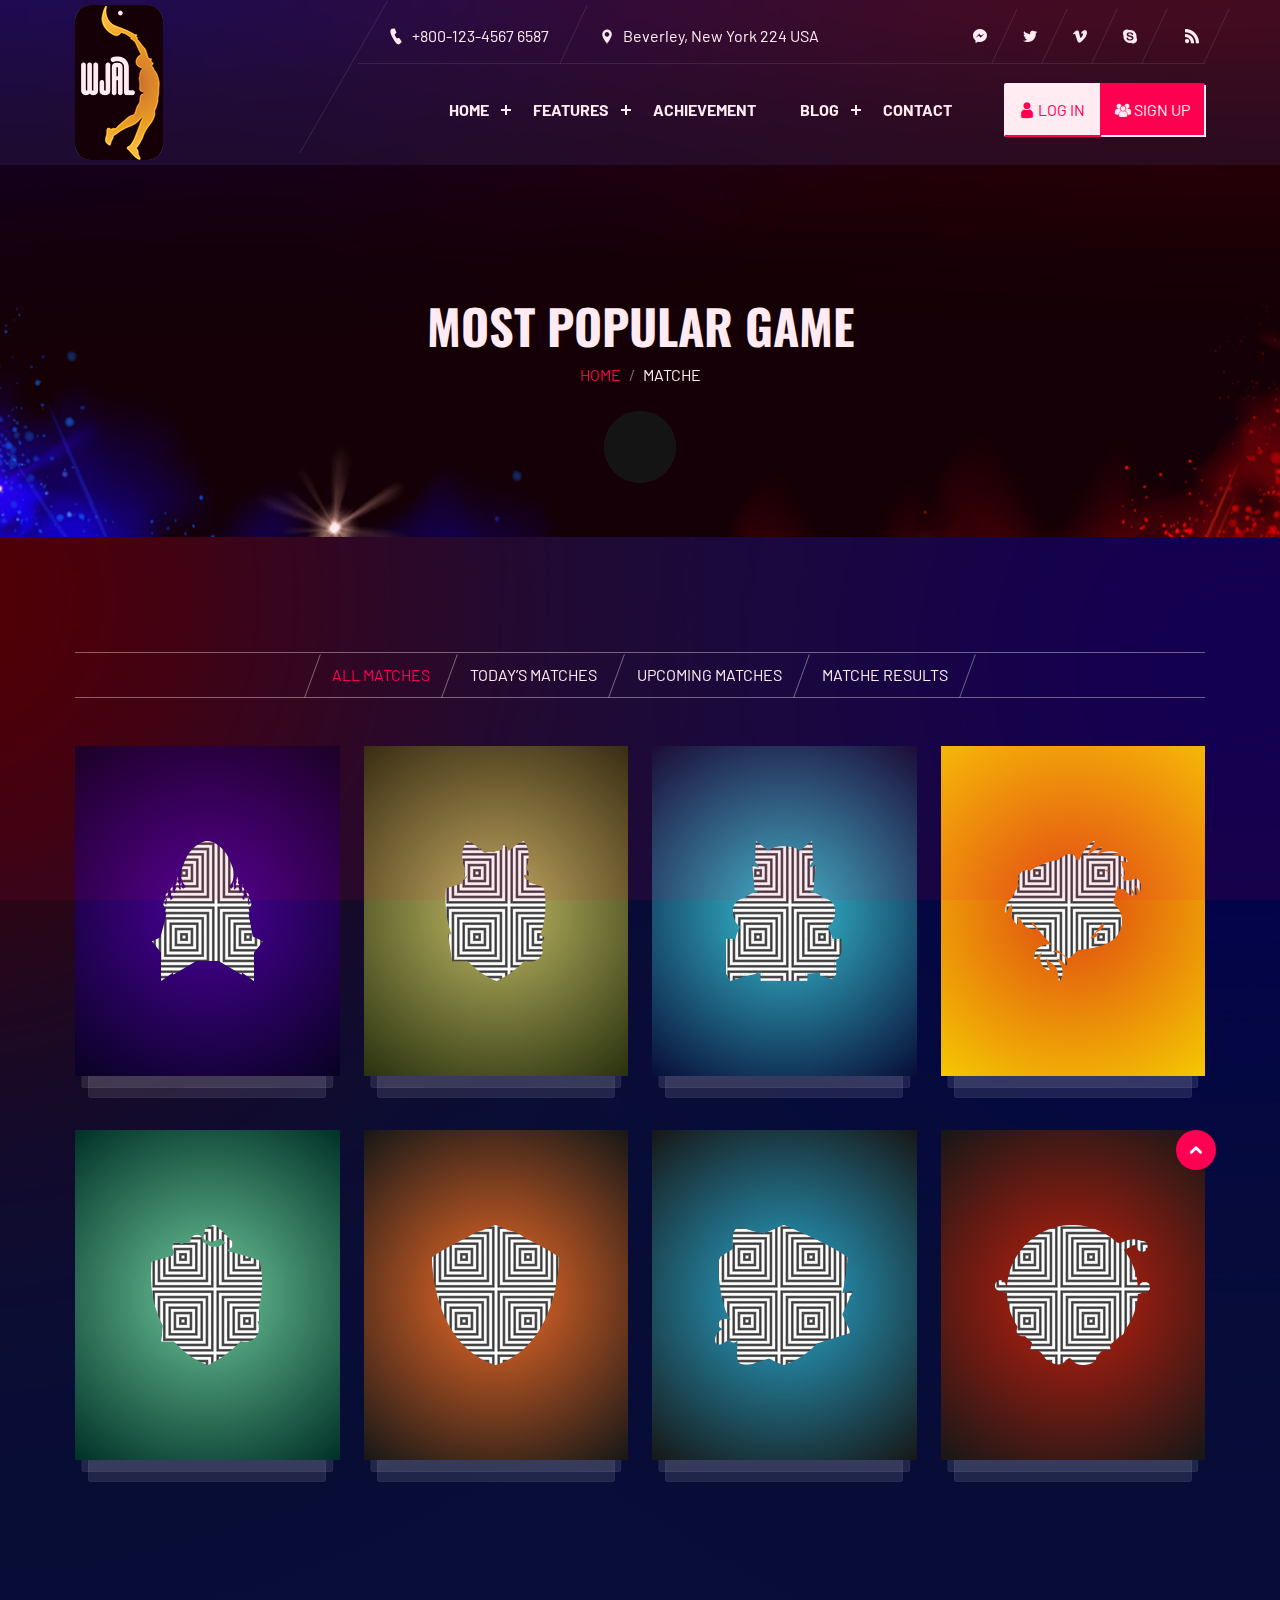
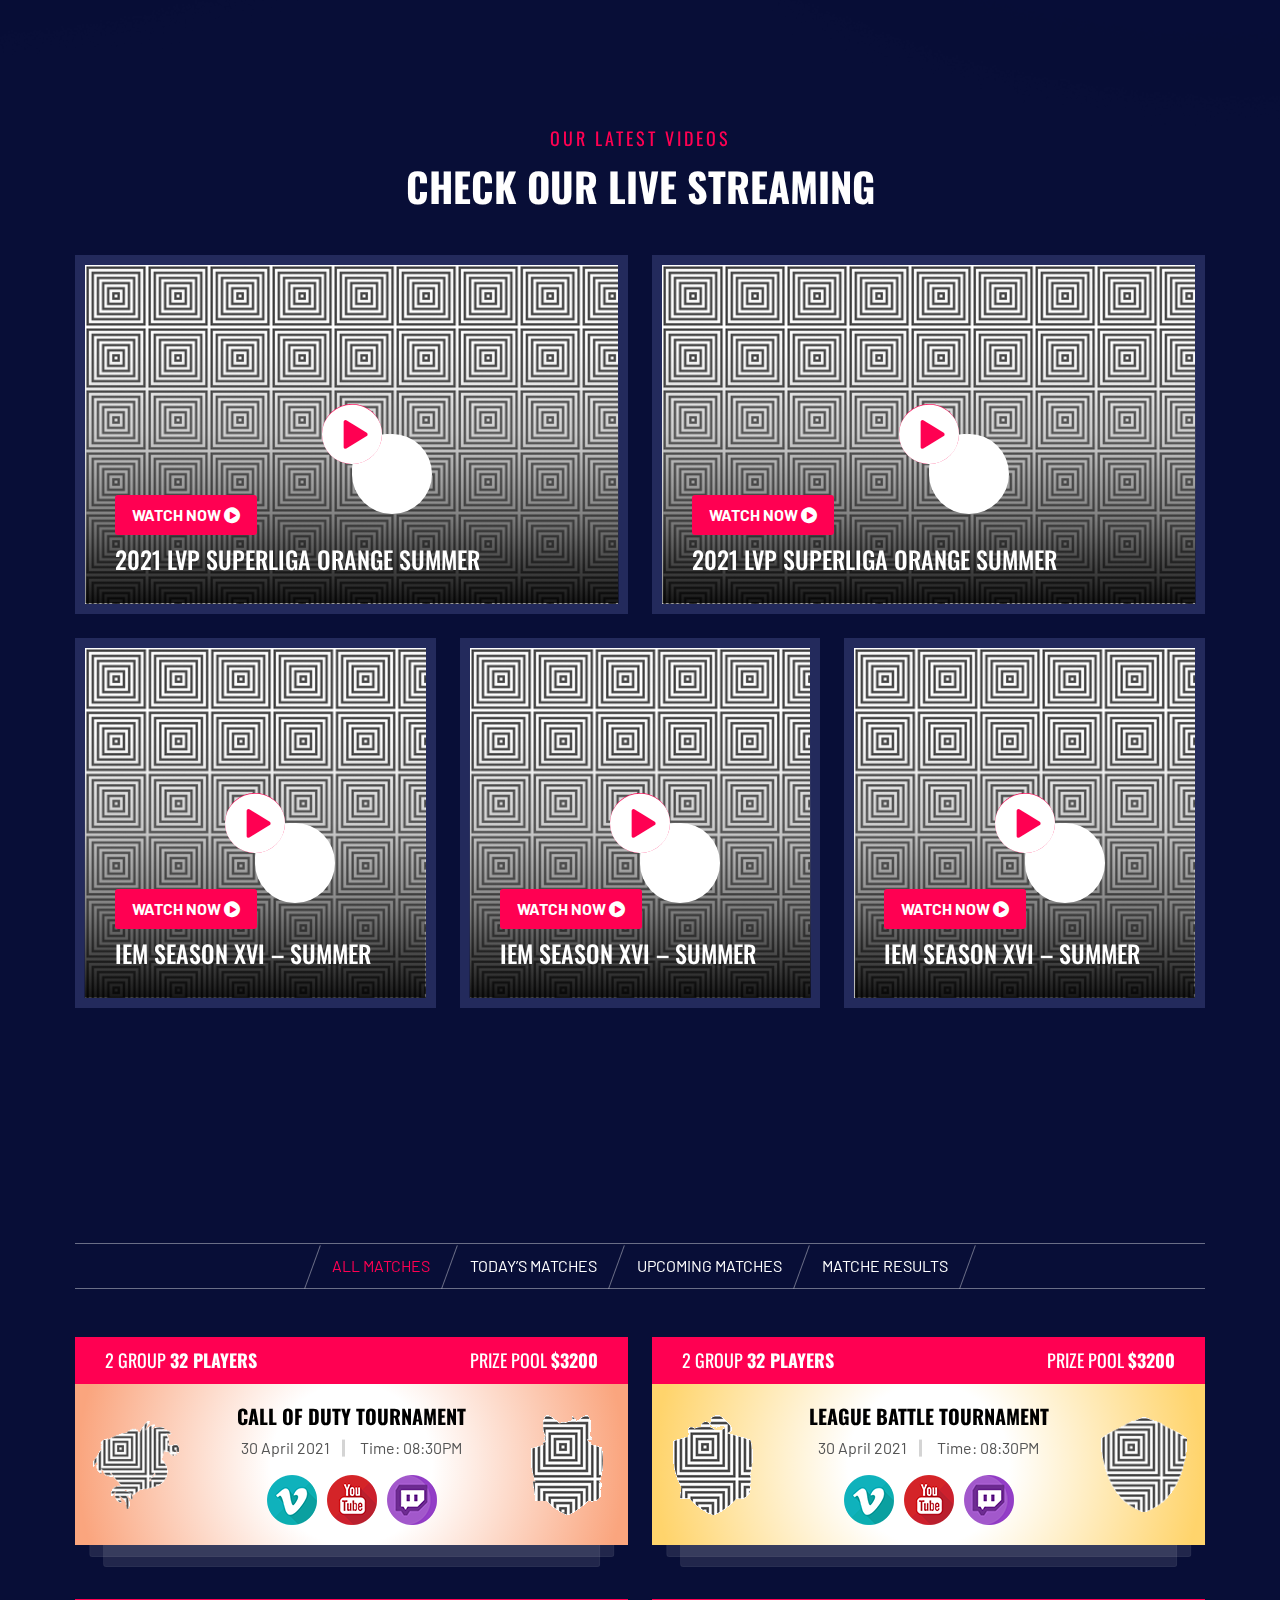
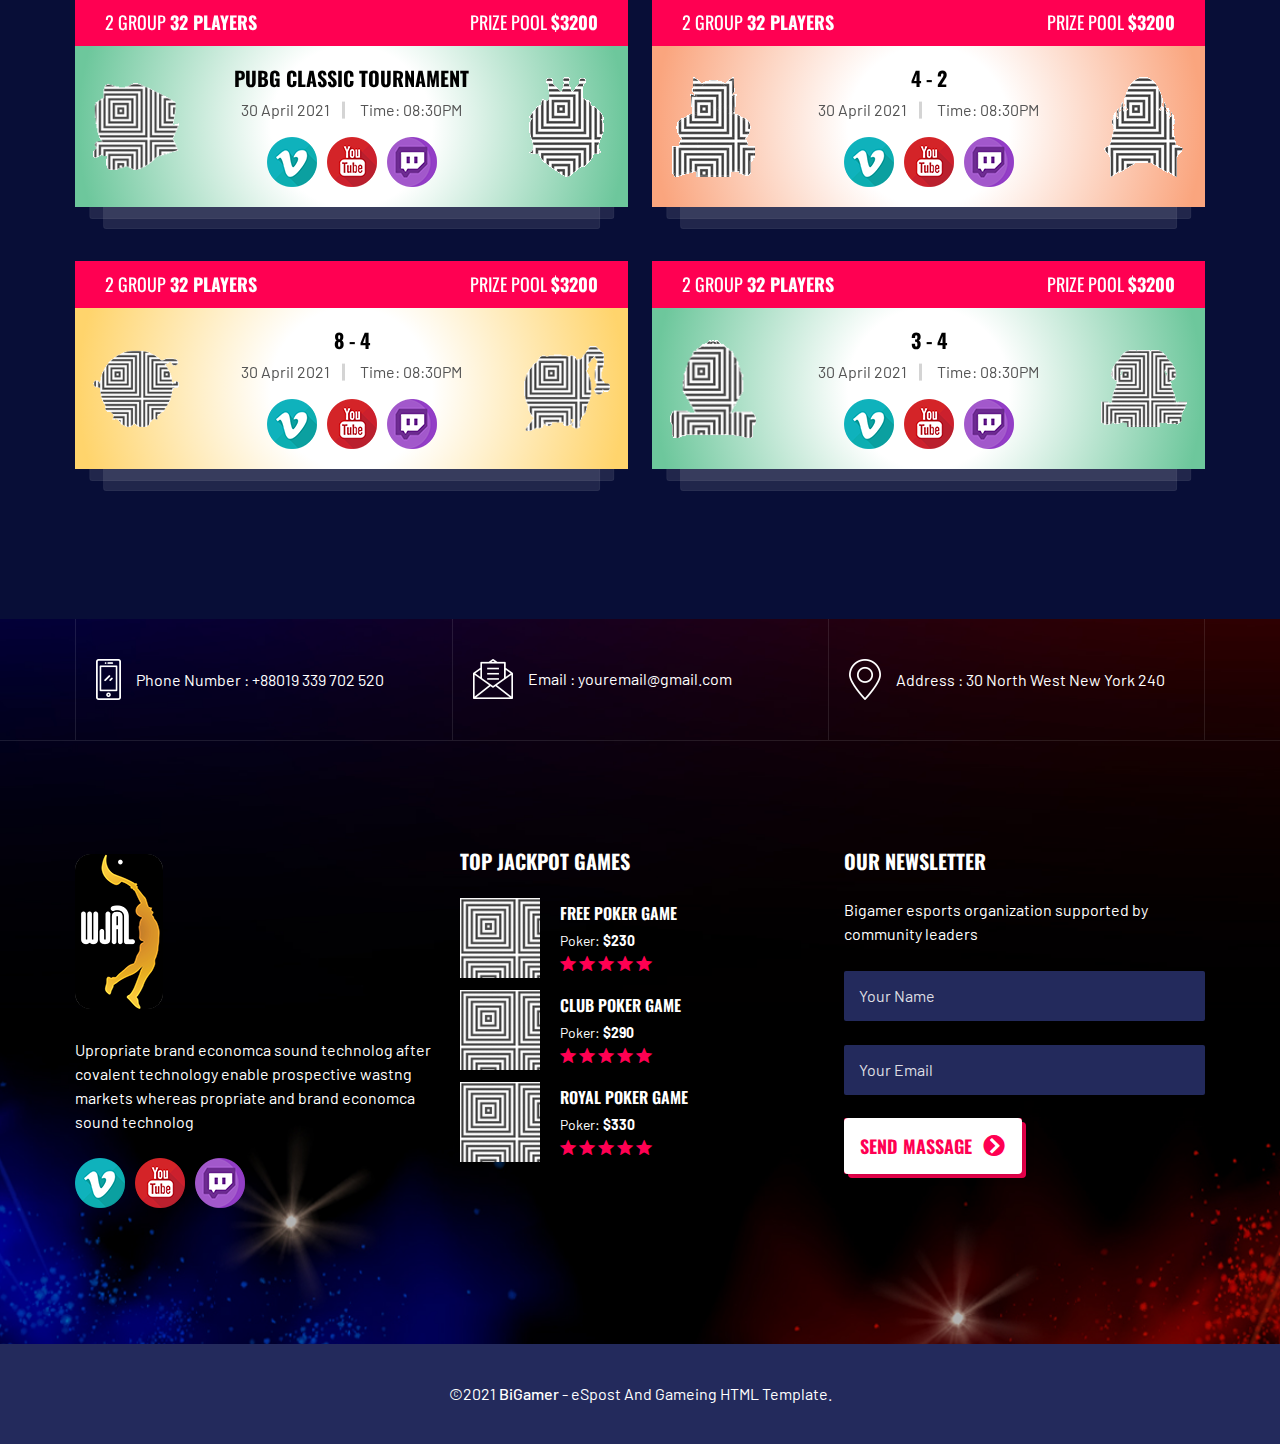
<file: game-list.html>
<!doctype html>
<html class="no-js" lang="en">

<head>
	<meta charset="utf-8">
	<title>BiGamer Game List</title>
	<meta name="viewport" content="width=device-width, initial-scale=1">

	<!-- site favicon -->
	<link rel="icon" type="image/png" href="assets/images/favicon.png">
	<!-- Place favicon.ico in the root directory -->

	<!-- All stylesheet and icons css  -->
	<link rel="stylesheet" href="assets/css/bootstrap.min.css">
	<link rel="stylesheet" href="assets/css/animate.css">
	<link rel="stylesheet" href="assets/css/icofont.min.css">
	<link rel="stylesheet" href="assets/css/swiper.min.css">
	<link rel="stylesheet" href="assets/css/lightcase.css">
	<link rel="stylesheet" href="assets/css/bootstrap.min.css">
	<link rel="stylesheet" href="assets/css/style.min.css">

</head>

<body>
	<!-- preloader start here -->
    <div class="preloader">
        <div class="preloader-inner">
            <div class="preloader-icon">
                <span></span>
                <span></span>
            </div>
        </div>
    </div>
	<!-- preloader ending here -->

	<!-- scrollToTop start here -->
    <a href="#" class="scrollToTop"><i class="icofont-rounded-up"></i></a>
    <!-- scrollToTop ending here -->

	<!-- ==========shape image Starts Here========== -->
	<div class="body-shape">
		<img src="assets/images/shape/body-shape.png" alt="shape">
	</div>
	<!-- ==========shape image end Here========== -->




	<!-- ==========Header Section Starts Here========== -->
	<header class="header-section">
		<div class="container">
			<div class="header-holder d-flex flex-wrap justify-content-between align-items-center">
				<div class="brand-logo d-none d-lg-inline-block">
					<div class="logo">
						<a href="index.html">
							<img src="assets/images/logo/logo.png" alt="logo">
						</a>
					</div>
				</div>
				<div class="header-menu-part">
					<div class="header-top">
						<div class="header-top-area">
							<ul class="left">
								<li>
									<i class="icofont-ui-call"></i> <span>+800-123-4567 6587</span>
								</li>
								<li>
									<i class="icofont-location-pin"></i> Beverley, New York 224 USA
								</li>
							</ul>
							<ul class="social-icons d-flex align-items-center">
								<li>
									<a href="#" class="fb"><i class="icofont-facebook-messenger"></i></a>
								</li>
								<li>
									<a href="#" class="twitter"><i class="icofont-twitter"></i></a>
								</li>
								<li>
									<a href="#" class="vimeo"><i class="icofont-vimeo"></i></a>
								</li>
								<li>
									<a href="#" class="skype"><i class="icofont-skype"></i></a>
								</li>
								<li>
									<a href="#" class="rss"><i class="icofont-rss-feed"></i></a>
								</li>
							</ul>
						</div>
					</div>
					<div class="header-bottom">
						<div class="header-wrapper justify-content-lg-end">
							<div class="mobile-logo d-lg-none">
								<a href="index.html"><img src="assets/images/logo/logo.png" alt="logo"></a>
							</div>
							<div class="menu-area">
								<ul class="menu">
									<li>
                                        <a href="#0">Home</a>
                                        <ul class="submenu">
                                            <li><a href="index.html">Home One</a></li>
                                            <li><a href="index-2.html">Home Two</a></li>
                                        </ul>
                                    </li>

									<li>
										<a href="#0">Features</a>
										<ul class="submenu">
											<li><a href="about.html">About</a></li>
                                            <li><a href="gallery.html">gallery</a></li>
											<li>
												<a href="#0" class="active">games</a>
												<ul class="submenu">
													<li><a href="game-list.html" class="active">game list 1</a></li>
													<li><a href="game-list2.html">game list 2</a></li>
												</ul>
											</li>
											<li><a href="partners.html">partners</a></li>
											<li>
												<a href="#0">teams</a>
												<ul class="submenu">
													<li><a href="team.html">team</a></li>
													<li><a href="team-single.html">team single</a></li>
												</ul>
											</li>
											<li>
												<a href="#0">accounts</a>
												<ul class="submenu">
													<li><a href="login.html">login</a></li>
													<li><a href="signup.html">signup</a></li>
												</ul>
											</li>
											<li>
												<a href="#0">Shop</a>
												<ul class="submenu">
													<li><a href="shop.html">shop</a></li>
													<li><a href="shop-single.html">Shop Details</a></li>
													<li><a href="cart-page.html">Cart Page</a></li>
												</ul>
											</li>
											<li><a href="404.html">404 Page</a></li>

										</ul>
									</li>
									<li><a href="achievements.html">achievement</a></li>
									<li>
										<a href="#0">Blog</a>
										<ul class="submenu">
											<li><a href="blog.html">Blog</a></li>
											<li><a href="blog-2.html">Blog 2</a></li>
											<li><a href="blog-single.html">Blog Single</a></li>
										</ul>
									</li>
									<li><a href="contact.html">Contact</a></li>
								</ul>
								<a href="login.html" class="login"><i class="icofont-user"></i> <span>LOG IN</span> </a>
								<a href="signup.html" class="signup"><i class="icofont-users"></i> <span>SIGN UP</span></a>

								<!-- toggle icons -->
								<div class="header-bar d-lg-none">
									<span></span>
									<span></span>
									<span></span>
								</div>
								<div class="ellepsis-bar d-lg-none">
									<i class="icofont-info-square"></i>
								</div>
							</div>
						</div>
					</div>
				</div>
			</div>
		</div>

	</header>
	<!-- ==========Header Section Ends Here========== -->



	<!-- ===========PageHeader Section Start Here========== -->
	<section class="pageheader-section" style="background-image: url(assets/images/pageheader/bg.jpg);">
		<div class="container">
            <div class="section-wrapper text-center text-uppercase">
                <h2 class="pageheader-title">most popular game</h2>
                <nav aria-label="breadcrumb">
                    <ol class="breadcrumb justify-content-center mb-0">
                      <li class="breadcrumb-item"><a href="index.html">Home</a></li>
                      <li class="breadcrumb-item active" aria-current="page">matche</li>
                    </ol>
                </nav>
            </div>
		</div>
	</section>
	<!-- ===========PageHeader Section Ends Here========== -->


	<!-- ===========Collection Section Start Here========== -->
	<section class="collection-section padding-top padding-bottom">
		<div class="container">
			<div class="section-wrapper">
                <ul class="collection-filter-button-group common-filter-button-group d-flex flex-wrap justify-content-center mb-5 text-uppercase">  
                    <li class="is-checked" data-filter="*">All matches</li>
                    <li data-filter=".collection-one">today’s matches</li>
                    <li data-filter=".collection-two">upcoming matches</li>
                    <li data-filter=".collection-three">matche results</li>
                </ul>
                <div class="row g-4 justify-content-center collection-grid">
                    <div class="col-lg-3 col-md-4 col-sm-6 gameListItem collection-one">
                        <div class="game-item item-layer">
                            <div class="game-item-inner bg-1">
                                <div class="game-thumb">
                                    <img src="assets/images/game/01.png" alt="game-img">
                                </div>
                                <div class="game-overlay">
                                    <h4><a href="team-single.html">Witch Sports Team</a> </h4>
                                    <ul class="rating-star d-flex flex-wrap justify-content-center align-items-center">
                                        <li class="li"><i class="icofont-star"></i></li>
                                        <li class="li"><i class="icofont-star"></i></li>
                                        <li class="li"><i class="icofont-star"></i></li>
                                        <li class="li"><i class="icofont-star"></i></li>
                                        <li class="li"><i class="icofont-star"></i></li>
                                    </ul>
                                </div>
                            </div>
                        </div>
                    </div>
                    <div class="col-lg-3 col-md-4 col-sm-6 gameListItem collection-two">
                        <div class="game-item item-layer">
                            <div class="game-item-inner bg-2">
                                <div class="game-thumb">
                                    <img src="assets/images/game/02.png" alt="game-img">
                                </div>
                                <div class="game-overlay">
                                    <h4><a href="team-single.html">Wolves Sports Team</a> </h4>
                                    <ul class="rating-star d-flex flex-wrap justify-content-center align-items-center">
                                        <li class="li"><i class="icofont-star"></i></li>
                                        <li class="li"><i class="icofont-star"></i></li>
                                        <li class="li"><i class="icofont-star"></i></li>
                                        <li class="li"><i class="icofont-star"></i></li>
                                        <li class="li"><i class="icofont-star"></i></li>
                                    </ul>
                                </div>
                            </div>
                        </div>
                    </div>
                    <div class="col-lg-3 col-md-4 col-sm-6 gameListItem collection-three">
                        <div class="game-item item-layer">
                            <div class="game-item-inner bg-3">
                                <div class="game-thumb">
                                    <img src="assets/images/game/03.png" alt="game-img">
                                </div>
                                <div class="game-overlay">
                                    <h4><a href="team-single.html">Robot Team</a> </h4>
                                    <ul class="rating-star d-flex flex-wrap justify-content-center align-items-center">
                                        <li class="li"><i class="icofont-star"></i></li>
                                        <li class="li"><i class="icofont-star"></i></li>
                                        <li class="li"><i class="icofont-star"></i></li>
                                        <li class="li"><i class="icofont-star"></i></li>
                                        <li class="li"><i class="icofont-star"></i></li>
                                    </ul>
                                </div>
                            </div>
                        </div>
                    </div>
                    <div class="col-lg-3 col-md-4 col-sm-6 gameListItem collection-three">
                        <div class="game-item item-layer">
                            <div class="game-item-inner bg-4">
                                <div class="game-thumb">
                                    <img src="assets/images/game/04.png" alt="game-img">
                                </div>
                                <div class="game-overlay">
                                    <h4><a href="team-single.html">Dragon Pro</a> </h4>
                                    <ul class="rating-star d-flex flex-wrap justify-content-center align-items-center">
                                        <li class="li"><i class="icofont-star"></i></li>
                                        <li class="li"><i class="icofont-star"></i></li>
                                        <li class="li"><i class="icofont-star"></i></li>
                                        <li class="li"><i class="icofont-star"></i></li>
                                        <li class="li"><i class="icofont-star"></i></li>
                                    </ul>
                                </div>
                            </div>
                        </div>
                    </div>
                    <div class="col-lg-3 col-md-4 col-sm-6 gameListItem collection-one">
                        <div class="game-item item-layer">
                            <div class="game-item-inner bg-5">
                                <div class="game-thumb">
                                    <img src="assets/images/game/05.png" alt="game-img">
                                </div>
                                <div class="game-overlay">
                                    <h4><a href="team-single.html">Witch Sports Team</a> </h4>
                                    <ul class="rating-star d-flex flex-wrap justify-content-center align-items-center">
                                        <li class="li"><i class="icofont-star"></i></li>
                                        <li class="li"><i class="icofont-star"></i></li>
                                        <li class="li"><i class="icofont-star"></i></li>
                                        <li class="li"><i class="icofont-star"></i></li>
                                        <li class="li"><i class="icofont-star"></i></li>
                                    </ul>
                                </div>
                            </div>
                        </div>
                    </div>
                    <div class="col-lg-3 col-md-4 col-sm-6 gameListItem collection-two">
                        <div class="game-item item-layer">
                            <div class="game-item-inner bg-6">
                                <div class="game-thumb">
                                    <img src="assets/images/game/06.png" alt="game-img">
                                </div>
                                <div class="game-overlay">
                                    <h4><a href="team-single.html">Wolves Sports Team</a> </h4>
                                    <ul class="rating-star d-flex flex-wrap justify-content-center align-items-center">
                                        <li class="li"><i class="icofont-star"></i></li>
                                        <li class="li"><i class="icofont-star"></i></li>
                                        <li class="li"><i class="icofont-star"></i></li>
                                        <li class="li"><i class="icofont-star"></i></li>
                                        <li class="li"><i class="icofont-star"></i></li>
                                    </ul>
                                </div>
                            </div>
                        </div>
                    </div>
                    <div class="col-lg-3 col-md-4 col-sm-6 gameListItem collection-three">
                        <div class="game-item item-layer">
                            <div class="game-item-inner bg-7">
                                <div class="game-thumb">
                                    <img src="assets/images/game/07.png" alt="game-img">
                                </div>
                                <div class="game-overlay">
                                    <h4><a href="team-single.html">Robot Team</a> </h4>
                                    <ul class="rating-star d-flex flex-wrap justify-content-center align-items-center">
                                        <li class="li"><i class="icofont-star"></i></li>
                                        <li class="li"><i class="icofont-star"></i></li>
                                        <li class="li"><i class="icofont-star"></i></li>
                                        <li class="li"><i class="icofont-star"></i></li>
                                        <li class="li"><i class="icofont-star"></i></li>
                                    </ul>
                                </div>
                            </div>
                        </div>
                    </div>
                    <div class="col-lg-3 col-md-4 col-sm-6 gameListItem collection-two">
                        <div class="game-item item-layer">
                            <div class="game-item-inner bg-8">
                                <div class="game-thumb">
                                    <img src="assets/images/game/08.png" alt="game-img">
                                </div>
                                <div class="game-overlay">
                                    <h4><a href="team-single.html">Dragon Pro</a> </h4>
                                    <ul class="rating-star d-flex flex-wrap justify-content-center align-items-center">
                                        <li class="li"><i class="icofont-star"></i></li>
                                        <li class="li"><i class="icofont-star"></i></li>
                                        <li class="li"><i class="icofont-star"></i></li>
                                        <li class="li"><i class="icofont-star"></i></li>
                                        <li class="li"><i class="icofont-star"></i></li>
                                    </ul>
                                </div>
                            </div>
                        </div>
                    </div>
                </div>
			</div>
		</div>
	</section>
	<!-- ===========Collection Section Ends Here========== -->


    
	<!-- ===========Video Section Start Here========== -->
	<div class="video-section padding-top padding-bottom bg-attachment" style="background-image:url(assets/images/video/bg.jpg)">
		<div class="container">
			<div class="section-header">
				<p>our LATEST VIDEOS</p>
				<h2>check our live streaming</h2>
			</div>
			<div class="section-wrapper">
				<div class="row g-4">
					<div class="col-12">
						<div class="video-top">
							<div class="row g-4 justify-content-center">
								<div class="col-lg-6 col-12">
									<div class="video-item">
										<div class="video-inner position-relative">
											<div class="video-thumb position-relative video-overlay">
												<img src="assets/images/video/01.jpg" alt="video-thumb" class="w-100">
												<div class="video-icon">
													<a href="https://www.youtube.com/embed/g5eQgEuiFC8" data-rel="lightcase">
														<i class="icofont-play-alt-1"></i>
														<span class="pluse"></span>
													</a>
												</div>
											</div>
											<div class="video-content abs-video-content">
												<a href="https://www.youtube.com/embed/g5eQgEuiFC8" data-rel="lightcase">watch now <i class="icofont-play-alt-1"></i></a>
												<h3>2021 LVP SuperLiga Orange Summer</h3>
											</div>
										</div>
									</div>
								</div>
								<div class="col-lg-6 col-12">
									<div class="video-item">
										<div class="video-inner position-relative">
											<div class="video-thumb position-relative video-overlay">
												<img src="assets/images/video/02.jpg" alt="video-thumb" class="w-100">
												<div class="video-icon">
													<a href="https://www.youtube.com/embed/g5eQgEuiFC8" data-rel="lightcase">
														<i class="icofont-play-alt-1"></i>
														<span class="pluse"></span>
													</a>
												</div>
											</div>
											<div class="video-content abs-video-content">
												<a href="https://www.youtube.com/embed/g5eQgEuiFC8" data-rel="lightcase">watch now <i class="icofont-play-alt-1"></i></a>
												<h3>2021 LVP SuperLiga Orange Summer</h3>
											</div>
										</div>
									</div>
								</div>
							</div>
						</div>
					</div>
					<div class="col-12">
						<div class="video-bottom">
							<div class="row g-4 justify-content-center">
								<div class="col-xl-4 col-md-6 col-12">
									<div class="video-item">
										<div class="video-inner position-relative">
											<div class="video-thumb position-relative video-overlay">
												<img src="assets/images/video/03.jpg" alt="video-thumb" class="w-100">
												<div class="video-icon">
													<a href="https://www.youtube.com/embed/g5eQgEuiFC8" data-rel="lightcase">
														<i class="icofont-play-alt-1"></i>
														<span class="pluse"></span>
													</a>
												</div>
											</div>
											<div class="video-content abs-video-content">
												<a href="https://www.youtube.com/embed/g5eQgEuiFC8" data-rel="lightcase">watch now <i class="icofont-play-alt-1"></i></a>
												<h3>IEM Season XVI – Summer</h3>
											</div>
										</div>
									</div>
								</div>
								<div class="col-xl-4 col-md-6 col-12">
									<div class="video-item">
										<div class="video-inner position-relative">
											<div class="video-thumb position-relative video-overlay">
												<img src="assets/images/video/04.jpg" alt="video-thumb" class="w-100">
												<div class="video-icon">
													<a href="https://www.youtube.com/embed/g5eQgEuiFC8" data-rel="lightcase">
														<i class="icofont-play-alt-1"></i>
														<span class="pluse"></span>
													</a>
												</div>
											</div>
											<div class="video-content abs-video-content">
												<a href="https://www.youtube.com/embed/g5eQgEuiFC8" data-rel="lightcase">watch now <i class="icofont-play-alt-1"></i></a>
												<h3>IEM Season XVI – Summer</h3>
											</div>
										</div>
									</div>
								</div>
								<div class="col-xl-4 col-md-6 col-12">
									<div class="video-item">
										<div class="video-inner position-relative">
											<div class="video-thumb position-relative video-overlay">
												<img src="assets/images/video/05.jpg" alt="video-thumb" class="w-100">
												<div class="video-icon">
													<a href="https://www.youtube.com/embed/g5eQgEuiFC8" data-rel="lightcase">
														<i class="icofont-play-alt-1"></i>
														<span class="pluse"></span>
													</a>
												</div>
											</div>
											<div class="video-content abs-video-content">
												<a href="https://www.youtube.com/embed/g5eQgEuiFC8" data-rel="lightcase">watch now <i class="icofont-play-alt-1"></i></a>
												<h3>IEM Season XVI – Summer</h3>
											</div>
										</div>
									</div>
								</div>
							</div>
						</div>
					</div>
				</div>
			</div>
		</div>
	</div>
	<!-- ===========Video Section Ends Here========== -->



	<!-- ===========match schedule Section start Here========== -->
	<section class="match-section padding-top padding-bottom">
		<div class="container">
			<div class="section-wrapper">
                <ul class="match-filter-button-group common-filter-button-group d-flex flex-wrap justify-content-center mb-5 text-uppercase">  
                    <li class="is-checked" data-filter="*">All matches</li>
                    <li data-filter=".match-one">today’s matches</li>
                    <li data-filter=".match-two">upcoming matches</li>
                    <li data-filter=".match-three">matche results</li>
                </ul>
				<div class="row g-4 match-grid">
                    <div class="col-lg-6 col-12 matchlistitem match-one">
                        <div class="match-item-2 item-layer">
                            <div class="match-inner">
                                <div
                                    class="match-header d-flex flex-wrap justify-content-between align-items-center">
                                    <p class="match-team-info">
                                        2 group <span class="fw-bold">32 Players</span>
                                    </p>
                                    <p class="match-prize">Prize Pool <span class="fw-bold">$3200</span></p>
                                </div>
                                <div class="match-content gradient-bg-pink">
                                    <div class="row align-items-center justify-content-center">
                                        <div class="col-md-2 col-5 p-0">
                                            <div class="match-team-thumb text-center">
                                                <a href="team-single.html" class="text-center"><img
                                                        src="assets/images/match/teamsm/teamsm-1.png"
                                                        alt="team-img"></a>
                                            </div>

                                        </div>
                                        <div class="col-2 d-md-none">
                                            <img src="assets/images/match/vs.png" alt="vs">
                                        </div>
                                        <div class="col-md-2 col-5 order-md-3 p-0">
                                            <div class="match-team-thumb text-center">
                                                <a href="team-single.html"><img
                                                        src="assets/images/match/teamsm/teamsm-2.png"
                                                        alt="team-img"></a>
                                            </div>
                                        </div>
                                        <div class="col-md-8 order-md-2 mt-4 mt-md-0">
                                            <div class="match-game-info text-center">
                                                <h4><a href="team-single.html">call of duty TOURNAMENT</a>
                                                </h4>
                                                <p class="d-flex flex-wrap justify-content-center">
                                                    <span class="match-date">30
                                                        April 2021 </span><span class="match-time">Time:
                                                        08:30PM</span>
                                                </p>
                                                <ul
                                                    class="match-social-list d-flex flex-wrap align-items-center justify-content-center">
                                                    <li><a href="#"><img
                                                                src="assets/images/match/social-1.png"
                                                                alt="vimeo"></a></li>
                                                    <li><a href="#"><img
                                                                src="assets/images/match/social-2.png"
                                                                alt="youtube"></a></li>
                                                    <li><a href="#"><img
                                                                src="assets/images/match/social-3.png"
                                                                alt="twitch"></a></li>
                                                </ul>
                                            </div>
                                        </div>
                                    </div>
                                </div>
                            </div>
                        </div>
                    </div>
                    <div class="col-lg-6 col-12 matchlistitem match-two">
                        <div class="match-item-2 item-layer">
                            <div class="match-inner">
                                <div
                                    class="match-header d-flex flex-wrap justify-content-between align-items-center">
                                    <p class="match-team-info">
                                        2 group <span class="fw-bold">32 Players</span>
                                    </p>
                                    <p class="match-prize">Prize Pool <span class="fw-bold">$3200</span></p>
                                </div>
                                <div class="match-content gradient-bg-yellow">
                                    <div class="row align-items-center justify-content-center">
                                        <div class="col-md-2 col-5 p-0">
                                            <div class="match-team-thumb text-center">
                                                <a href="team-single.html" class="text-center"><img
                                                        src="assets/images/match/teamsm/teamsm-3.png"
                                                        alt="team-img"></a>
                                            </div>

                                        </div>
                                        <div class="col-2 d-md-none">
                                            <img src="assets/images/match/vs.png" alt="vs">
                                        </div>
                                        <div class="col-md-2 col-5 order-md-3 p-0">
                                            <div class="match-team-thumb text-center">
                                                <a href="team-single.html"><img
                                                        src="assets/images/match/teamsm/teamsm-4.png"
                                                        alt="team-img"></a>
                                            </div>
                                        </div>
                                        <div class="col-md-8 order-md-2 mt-4 mt-md-0">
                                            <div class="match-game-info text-center">
                                                <h4><a href="team-single.html">LEAGUE BATTLE tournament</a>
                                                </h4>
                                                <p class="d-flex flex-wrap justify-content-center">
                                                    <span class="match-date">30
                                                        April 2021 </span><span class="match-time">Time:
                                                        08:30PM</span>
                                                </p>
                                                <ul
                                                    class="match-social-list d-flex flex-wrap align-items-center justify-content-center">
                                                    <li><a href="#"><img
                                                                src="assets/images/match/social-1.png"
                                                                alt="vimeo"></a></li>
                                                    <li><a href="#"><img
                                                                src="assets/images/match/social-2.png"
                                                                alt="youtube"></a></li>
                                                    <li><a href="#"><img
                                                                src="assets/images/match/social-3.png"
                                                                alt="twitch"></a></li>
                                                </ul>
                                            </div>
                                        </div>
                                    </div>
                                </div>
                            </div>
                        </div>
                    </div>
                    <div class="col-lg-6 col-12 matchlistitem match-one">
                        <div class="match-item-2 item-layer">
                            <div class="match-inner">
                                <div
                                    class="match-header d-flex flex-wrap justify-content-between align-items-center">
                                    <p class="match-team-info">
                                        2 group <span class="fw-bold">32 Players</span>
                                    </p>
                                    <p class="match-prize">Prize Pool <span class="fw-bold">$3200</span></p>
                                </div>
                                <div class="match-content gradient-bg-blue">
                                    <div class="row align-items-center justify-content-center">
                                        <div class="col-md-2 col-5 p-0">
                                            <div class="match-team-thumb text-center">
                                                <a href="team-single.html" class="text-center"><img
                                                        src="assets/images/match/teamsm/teamsm-5.png"
                                                        alt="team-img"></a>
                                            </div>

                                        </div>
                                        <div class="col-2 d-md-none">
                                            <img src="assets/images/match/vs.png" alt="vs">
                                        </div>
                                        <div class="col-md-2 col-5 order-md-3 p-0">
                                            <div class="match-team-thumb text-center">
                                                <a href="team-single.html"><img
                                                        src="assets/images/match/teamsm/teamsm-6.png"
                                                        alt="team-img"></a>
                                            </div>
                                        </div>
                                        <div class="col-md-8 order-md-2 mt-4 mt-md-0">
                                            <div class="match-game-info text-center">
                                                <h4><a href="team-single.html">pubg classic tournament</a>
                                                </h4>
                                                <p class="d-flex flex-wrap justify-content-center">
                                                    <span class="match-date">30
                                                        April 2021 </span><span class="match-time">Time:
                                                        08:30PM</span>
                                                </p>
                                                <ul
                                                    class="match-social-list d-flex flex-wrap align-items-center justify-content-center">
                                                    <li><a href="#"><img
                                                                src="assets/images/match/social-1.png"
                                                                alt="vimeo"></a></li>
                                                    <li><a href="#"><img
                                                                src="assets/images/match/social-2.png"
                                                                alt="youtube"></a></li>
                                                    <li><a href="#"><img
                                                                src="assets/images/match/social-3.png"
                                                                alt="twitch"></a></li>
                                                </ul>
                                            </div>
                                        </div>
                                    </div>
                                </div>
                            </div>
                        </div>
                    </div>
                    <div class="col-lg-6 col-12 matchlistitem match-three">
                        <div class="match-item-2 item-layer">
                            <div class="match-inner">
                                <div
                                    class="match-header d-flex flex-wrap justify-content-between align-items-center">
                                    <p class="match-team-info">
                                        2 group <span class="fw-bold">32 Players</span>
                                    </p>
                                    <p class="match-prize">Prize Pool <span class="fw-bold">$3200</span></p>
                                </div>
                                <div class="match-content gradient-bg-pink">
                                    <div class="row align-items-center justify-content-center">
                                        <div class="col-md-2 col-5 p-0">
                                            <div class="match-team-thumb text-center">
                                                <a href="team-single.html" class="text-center"><img
                                                        src="assets/images/match/teamsm/teamsm-7.png"
                                                        alt="team-img"></a>
                                            </div>

                                        </div>
                                        <div class="col-2 d-md-none">
                                            <img src="assets/images/match/vs.png" alt="vs">
                                        </div>
                                        <div class="col-md-2 col-5 order-md-3 p-0">
                                            <div class="match-team-thumb text-center">
                                                <a href="team-single.html"><img
                                                        src="assets/images/match/teamsm/teamsm-8.png"
                                                        alt="team-img"></a>
                                            </div>
                                        </div>
                                        <div class="col-md-8 order-md-2 mt-4 mt-md-0">
                                            <div class="match-game-info text-center">
                                                <h4><a href="team-single.html">4 - 2</a>
                                                </h4>
                                                <p class="d-flex flex-wrap justify-content-center">
                                                    <span class="match-date">30
                                                        April 2021 </span><span class="match-time">Time:
                                                        08:30PM</span>
                                                </p>
                                                <ul
                                                    class="match-social-list d-flex flex-wrap align-items-center justify-content-center">
                                                    <li><a href="#"><img
                                                                src="assets/images/match/social-1.png"
                                                                alt="vimeo"></a>
                                                    </li>
                                                    <li><a href="#"><img
                                                                src="assets/images/match/social-2.png"
                                                                alt="youtube"></a></li>
                                                    <li><a href="#"><img
                                                                src="assets/images/match/social-3.png"
                                                                alt="twitch"></a></li>
                                                </ul>
                                            </div>
                                        </div>
                                    </div>
                                </div>
                            </div>
                        </div>
                    </div>
                    <div class="col-lg-6 col-12 matchlistitem match-three">
                        <div class="match-item-2 item-layer">
                            <div class="match-inner">
                                <div
                                    class="match-header d-flex flex-wrap justify-content-between align-items-center">
                                    <p class="match-team-info">
                                        2 group <span class="fw-bold">32 Players</span>
                                    </p>
                                    <p class="match-prize">Prize Pool <span class="fw-bold">$3200</span></p>
                                </div>
                                <div class="match-content gradient-bg-yellow">
                                    <div class="row align-items-center justify-content-center">
                                        <div class="col-md-2 col-5 p-0">
                                            <div class="match-team-thumb text-center">
                                                <a href="team-single.html" class="text-center"><img
                                                        src="assets/images/match/teamsm/teamsm-9.png"
                                                        alt="team-img"></a>
                                            </div>

                                        </div>
                                        <div class="col-2 d-md-none">
                                            <img src="assets/images/match/vs.png" alt="vs">
                                        </div>
                                        <div class="col-md-2 col-5 order-md-3 p-0">
                                            <div class="match-team-thumb text-center">
                                                <a href="team-single.html"><img
                                                        src="assets/images/match/teamsm/teamsm-10.png"
                                                        alt="team-img"></a>
                                            </div>
                                        </div>
                                        <div class="col-md-8 order-md-2 mt-4 mt-md-0">
                                            <div class="match-game-info text-center">
                                                <h4><a href="team-single.html">8 - 4</a>
                                                </h4>
                                                <p class="d-flex flex-wrap justify-content-center">
                                                    <span class="match-date">30
                                                        April 2021 </span><span class="match-time">Time:
                                                        08:30PM</span>
                                                </p>
                                                <ul
                                                    class="match-social-list d-flex flex-wrap align-items-center justify-content-center">
                                                    <li><a href="#"><img
                                                                src="assets/images/match/social-1.png"
                                                                alt="vimeo"></a>
                                                    </li>
                                                    <li><a href="#"><img
                                                                src="assets/images/match/social-2.png"
                                                                alt="youtube"></a></li>
                                                    <li><a href="#"><img
                                                                src="assets/images/match/social-3.png"
                                                                alt="twitch"></a></li>
                                                </ul>
                                            </div>
                                        </div>
                                    </div>
                                </div>
                            </div>
                        </div>
                    </div>
                    <div class="col-lg-6 col-12 matchlistitem match-three">
                        <div class="match-item-2 item-layer">
                            <div class="match-inner">
                                <div
                                    class="match-header d-flex flex-wrap justify-content-between align-items-center">
                                    <p class="match-team-info">
                                        2 group <span class="fw-bold">32 Players</span>
                                    </p>
                                    <p class="match-prize">Prize Pool <span class="fw-bold">$3200</span></p>
                                </div>
                                <div class="match-content gradient-bg-blue">
                                    <div class="row align-items-center justify-content-center">
                                        <div class="col-md-2 col-5 p-0">
                                            <div class="match-team-thumb text-center">
                                                <a href="team-single.html" class="text-center"><img
                                                        src="assets/images/match/teamsm/teamsm-11.png"
                                                        alt="team-img"></a>
                                            </div>

                                        </div>
                                        <div class="col-2 d-md-none">
                                            <img src="assets/images/match/vs.png" alt="vs">
                                        </div>
                                        <div class="col-md-2 col-5 order-md-3 p-0">
                                            <div class="match-team-thumb text-center">
                                                <a href="team-single.html"><img
                                                        src="assets/images/match/teamsm/teamsm-12.png"
                                                        alt="team-img"></a>
                                            </div>
                                        </div>
                                        <div class="col-md-8 order-md-2 mt-4 mt-md-0">
                                            <div class="match-game-info text-center">
                                                <h4><a href="team-single.html">3 - 4</a>
                                                </h4>
                                                <p class="d-flex flex-wrap justify-content-center">
                                                    <span class="match-date">30
                                                        April 2021 </span><span class="match-time">Time:
                                                        08:30PM</span>
                                                </p>
                                                <ul
                                                    class="match-social-list d-flex flex-wrap align-items-center justify-content-center">
                                                    <li><a href="#"><img
                                                                src="assets/images/match/social-1.png"
                                                                alt="vimeo"></a>
                                                    </li>
                                                    <li><a href="#"><img
                                                                src="assets/images/match/social-2.png"
                                                                alt="youtube"></a></li>
                                                    <li><a href="#"><img
                                                                src="assets/images/match/social-3.png"
                                                                alt="twitch"></a></li>
                                                </ul>
                                            </div>
                                        </div>
                                    </div>
                                </div>
                            </div>
                        </div>
                    </div>
				</div>
			</div>
		</div>
	</section>
	<!-- ===========match schedule Section Ends Here========== -->




	<!-- ================ footer Section start Here =============== -->
    <footer class="footer-section">
        <div class="footer-top">
            <div class="container">
                <div class="row g-3 justify-content-center g-lg-0">
                    <div class="col-lg-4 col-sm-6 col-12">
                        <div class="footer-top-item lab-item">
                            <div class="lab-inner">
                                <div class="lab-thumb">
                                    <img src="assets/images/footer/icons/01.png" alt="Phone-icon">
                                </div>
                                <div class="lab-content">
                                    <span>Phone Number : +88019 339 702 520</span>
                                </div>
                            </div>
                        </div>
                    </div>
                    <div class="col-lg-4 col-sm-6 col-12">
                        <div class="footer-top-item lab-item">
                            <div class="lab-inner">
                                <div class="lab-thumb">
                                    <img src="assets/images/footer/icons/02.png" alt="email-icon">
                                </div>
                                <div class="lab-content">
                                    <span>Email : youremail@gmail.com</span>
                                </div>
                            </div>
                        </div>
                    </div>
                    <div class="col-lg-4 col-sm-6 col-12">
                        <div class="footer-top-item lab-item">
                            <div class="lab-inner">
                                <div class="lab-thumb">
                                    <img src="assets/images/footer/icons/03.png" alt="location-icon">
                                </div>
                                <div class="lab-content">
                                    <span>Address : 30 North West New York 240</span>
                                </div>
                            </div>
                        </div>
                    </div>
                </div>
            </div>
        </div>
        <div class="footer-middle padding-top padding-bottom" style="background-image: url(assets/images/footer/bg.jpg);">
            <div class="container">
                <div class="row padding-lg-top">
                    <div class="col-lg-4 col-md-6 col-12">
                        <div class="footer-middle-item-wrapper">
                            <div class="footer-middle-item mb-lg-0">
                                <div class="fm-item-title mb-4">
                                    <img src="assets/images/logo/logo.png" alt="logo">
                                </div>
                                <div class="fm-item-content">
                                    <p class="mb-4">Upropriate brand economca sound technolog after covalent technology enable prospective wastng markets whereas propriate and brand economca sound technolog</p>
									<ul class="match-social-list d-flex flex-wrap align-items-center">
										<li><a href="#"><img src="assets/images/match/social-1.png" alt="vimeo"></a></li>
										<li><a href="#"><img src="assets/images/match/social-2.png" alt="youtube"></a></li>
										<li><a href="#"><img src="assets/images/match/social-3.png" alt="twitch"></a></li>
									</ul>
                                </div>
                            </div>
                        </div>
                    </div>
                    <div class="col-lg-4 col-md-6 col-12">
                        <div class="footer-middle-item-wrapper">
                            <div class="footer-middle-item mb-lg-0">
                                <div class="fm-item-title">
                                    <h4>Top jackpot games</h4>
                                </div>
                                <div class="fm-item-content">
                                    <div class="fm-item-widget lab-item">
                                        <div class="lab-inner">
                                            <div class="lab-thumb">
                                                <a href="#"> <img src="assets/images/footer/01.jpg" alt="footer-widget-img"></a>
                                            </div>
                                            <div class="lab-content">
                                                <h6><a href="blog-single.html">free Poker Game</a></h6>
                                                <p>Poker: <b>$230</b></p>
												<div class="rating">
													<i class="icofont-ui-rating"></i>
													<i class="icofont-ui-rating"></i>
													<i class="icofont-ui-rating"></i>
													<i class="icofont-ui-rating"></i>
													<i class="icofont-ui-rating"></i>
												</div>
                                            </div>
                                        </div>
                                    </div>
                                    <div class="fm-item-widget lab-item">
                                        <div class="lab-inner">
                                            <div class="lab-thumb">
                                                <a href="#"><img src="assets/images/footer/02.jpg" alt="footer-widget-img"></a>
                                            </div>
                                            <div class="lab-content">
                                                <h6><a href="blog-single.html">CLUB Poker Game</a></h6>
                                                <p>Poker: <b>$290</b></p>
												<div class="rating">
													<i class="icofont-ui-rating"></i>
													<i class="icofont-ui-rating"></i>
													<i class="icofont-ui-rating"></i>
													<i class="icofont-ui-rating"></i>
													<i class="icofont-ui-rating"></i>
												</div>
                                            </div>
                                        </div>
                                    </div>
                                    <div class="fm-item-widget lab-item">
                                        <div class="lab-inner">
                                            <div class="lab-thumb">
                                                <a href="#"><img src="assets/images/footer/03.jpg" alt="footer-widget-img"></a>
                                            </div>
                                            <div class="lab-content">
                                                <h6><a href="blog-single.html">ROYAL Poker Game</a></h6>
                                                <p>Poker: <b>$330</b></p>
												<div class="rating">
													<i class="icofont-ui-rating"></i>
													<i class="icofont-ui-rating"></i>
													<i class="icofont-ui-rating"></i>
													<i class="icofont-ui-rating"></i>
													<i class="icofont-ui-rating"></i>
												</div>
                                            </div>
                                        </div>
                                    </div>
                                </div>
                            </div>
                        </div>
                    </div>
                    <div class="col-lg-4 col-md-6 col-12">
                        <div class="footer-middle-item-wrapper">
                            <div class="footer-middle-item-3 mb-lg-0">
                                <div class="fm-item-title">
                                    <h4>Our Newsletter</h4>
                                </div>
                                <div class="fm-item-content">
                                    <p>Bigamer esports organization supported by community leaders</p>
                                    <form>
                                        <div class="form-group mb-4">
                                            <input type="text" class="form-control" placeholder="Your Name">
                                        </div>
                                        <div class="form-group mb-2">
                                            <input type="email" class="form-control" placeholder="Your Email">
                                        </div>
										<button type="submit" class="default-button"><span>Send Massage <i class="icofont-circled-right"></i></span></button>
                                    </form>
                                </div>
                            </div>
                        </div>
                    </div>
                </div>
            </div>
        </div>
        <div class="footer-bottom">
            <div class="container">
                <div class="row">
                    <div class="col-12">
                        <div class="footer-bottom-content text-center">
                            <p>&copy;2021 <a href="index.html">BiGamer</a> - eSpost And Gameing HTML Template.</p>
                        </div>
                    </div>
                </div>
            </div>
        </div>
    </footer>
    <!-- ================ footer Section end Here =============== -->







	<!-- All Needed JS -->
	<script src="assets/js/vendor/jquery-3.6.0.min.js"></script>
	<script src="assets/js/vendor/modernizr-3.11.2.min.js"></script>
	<script src="assets/js/circularProgressBar.min.js"></script>
	<script src="assets/js/isotope.pkgd.min.js"></script>
	<script src="assets/js/swiper.min.js"></script>
	<script src="assets/js/lightcase.js"></script>
	<script src="assets/js/waypoints.min.js"></script>
	<script src="assets/js/wow.min.js"></script>
	<script src="assets/js/vendor/bootstrap.bundle.min.js"></script>
	<script src="assets/js/plugins.js"></script>
	<script src="assets/js/main.js"></script>


	<!-- Google Analytics: change UA-XXXXX-Y to be your site's ID. -->
	<script>
		window.ga = function () {
			ga.q.push(arguments)
		};
		ga.q = [];
		ga.l = +new Date;
		ga('create', 'UA-XXXXX-Y', 'auto');
		ga('set', 'anonymizeIp', true);
		ga('set', 'transport', 'beacon');
		ga('send', 'pageview')
	</script>
	<script src="https://www.google-analytics.com/analytics.js" async></script>



</body>

</html>
</file>
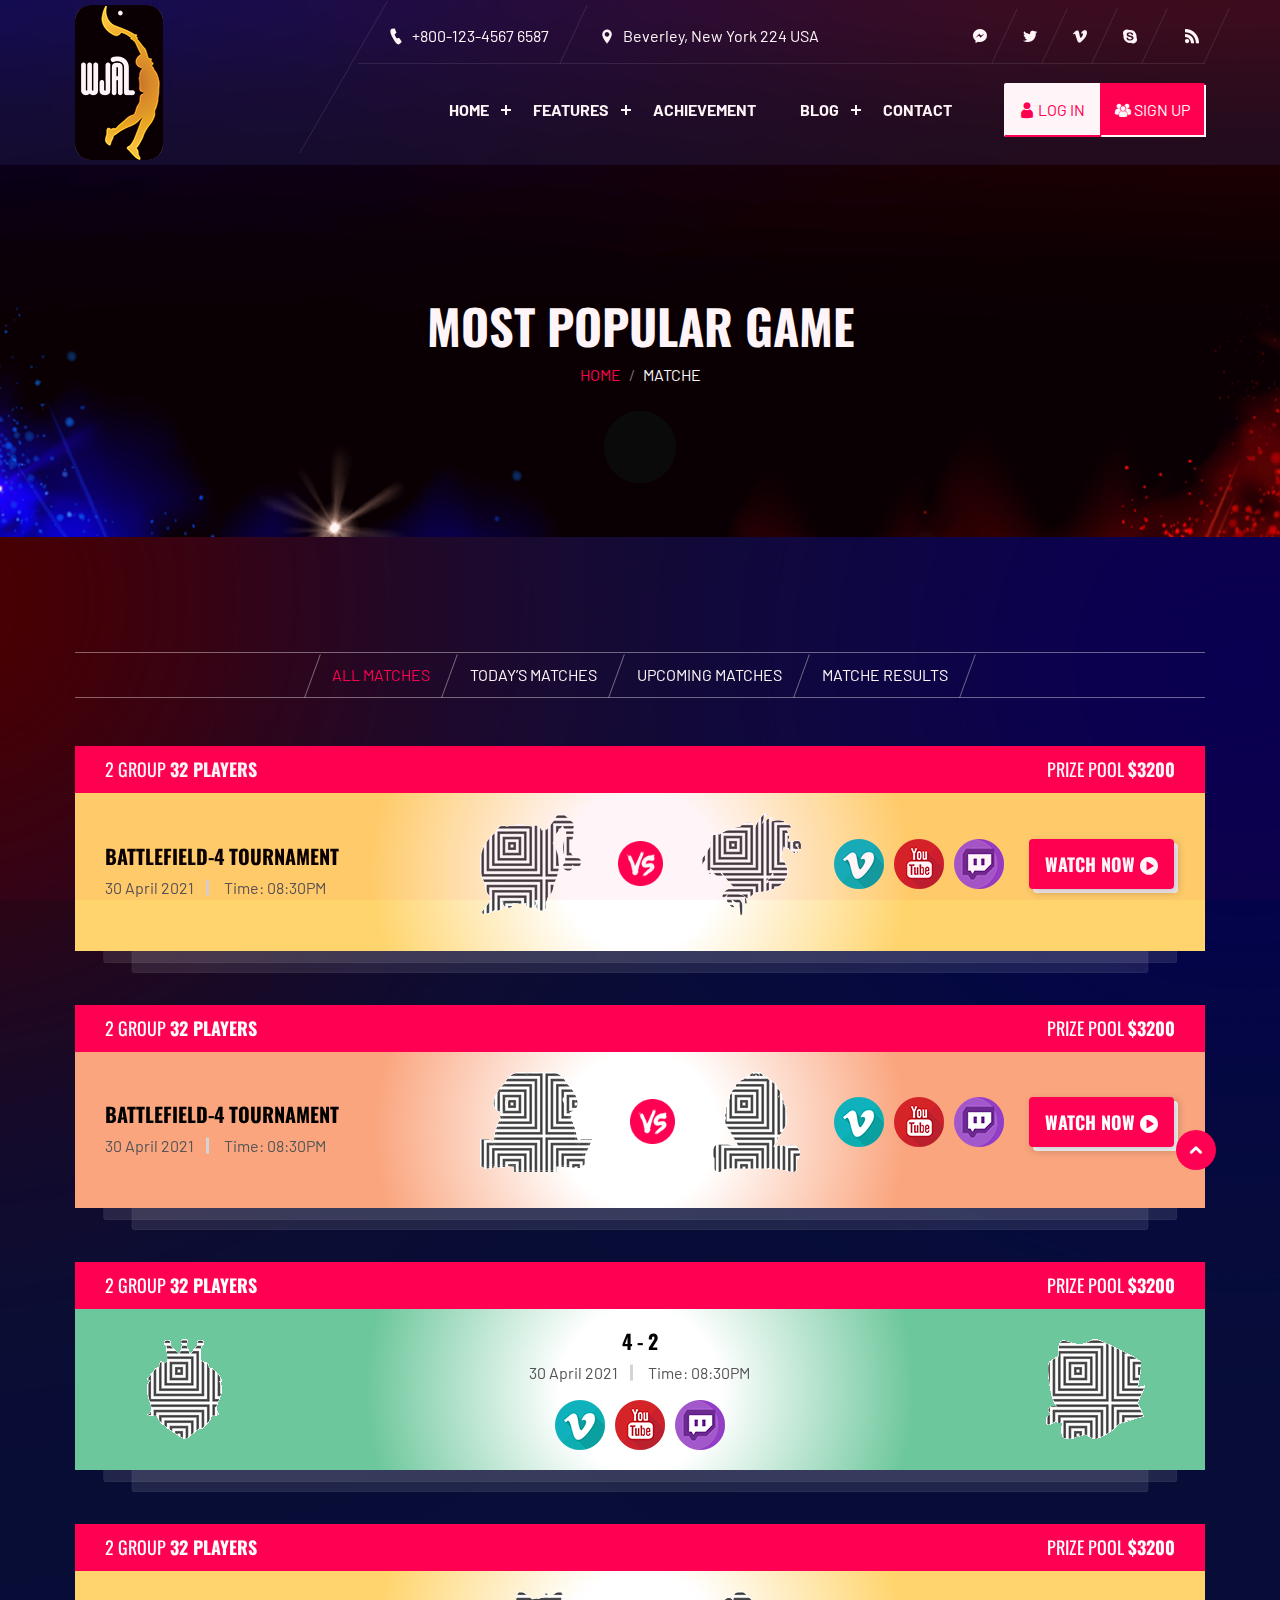
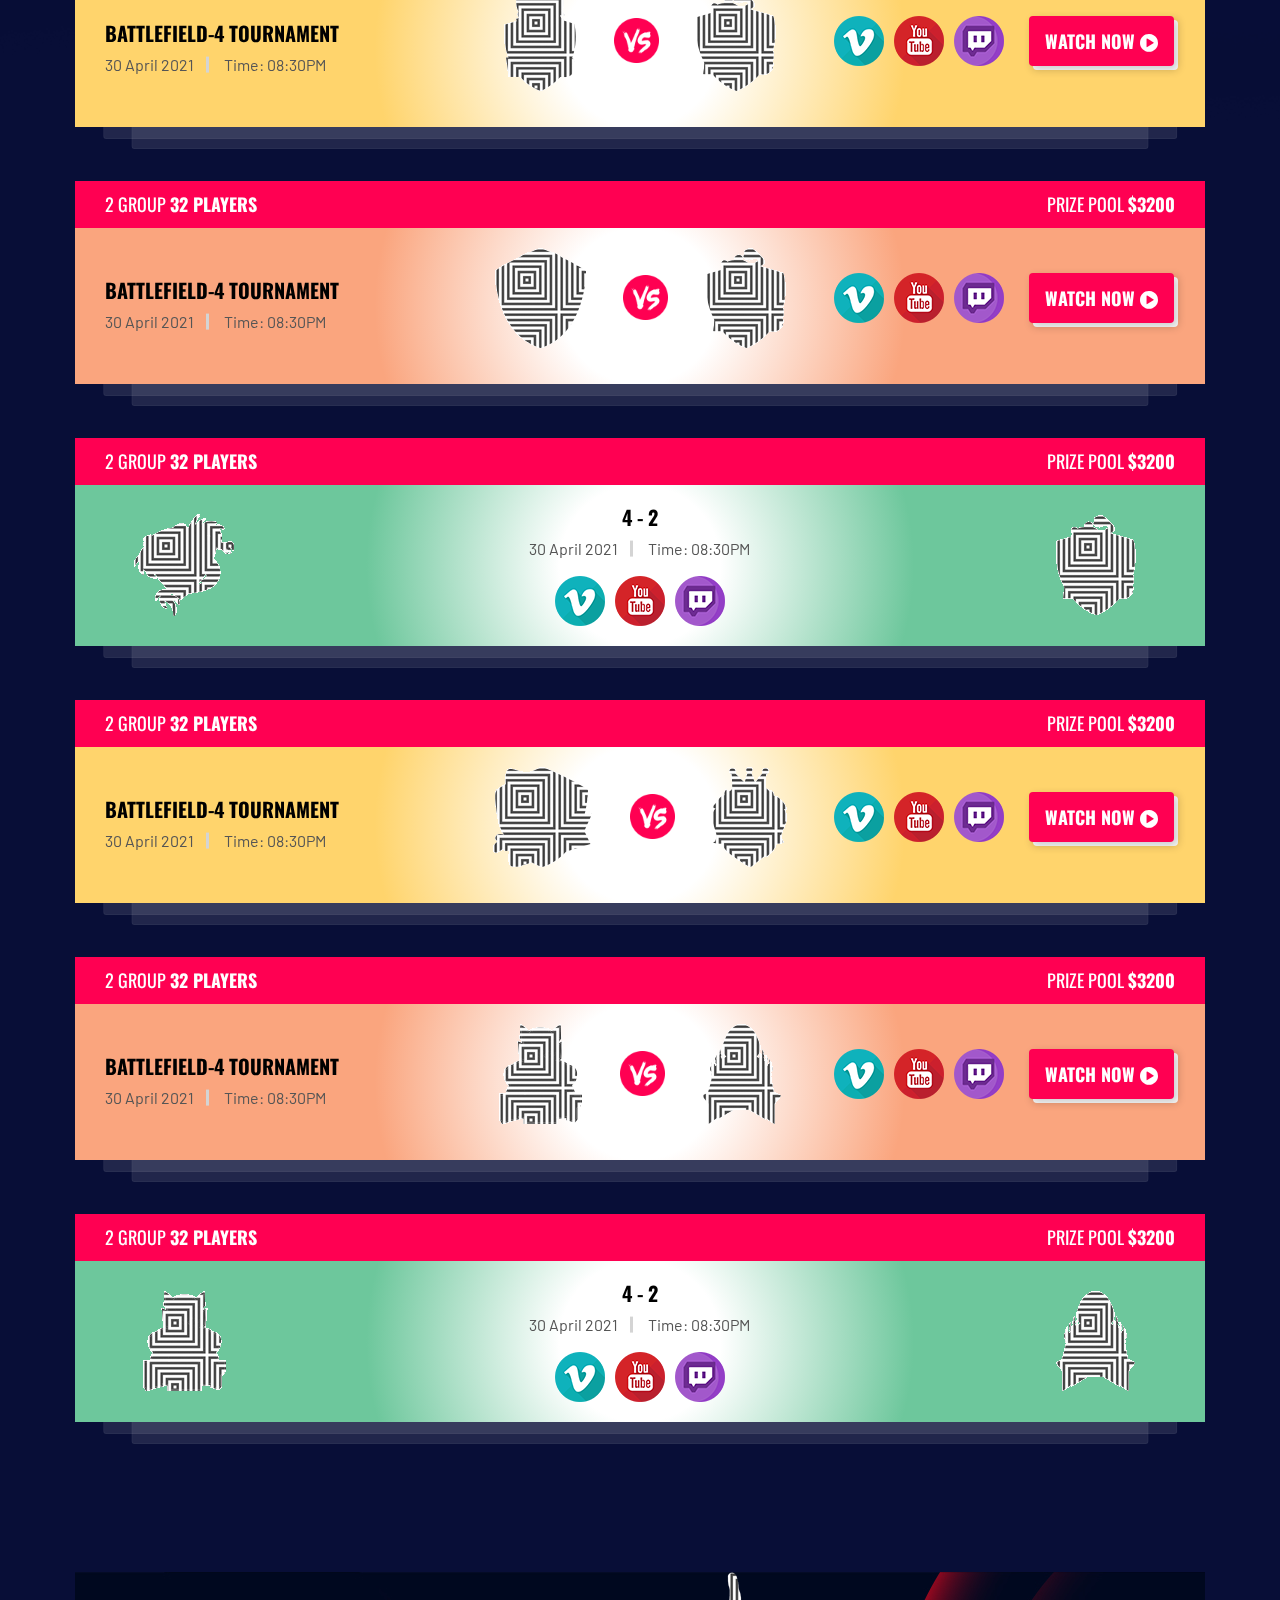
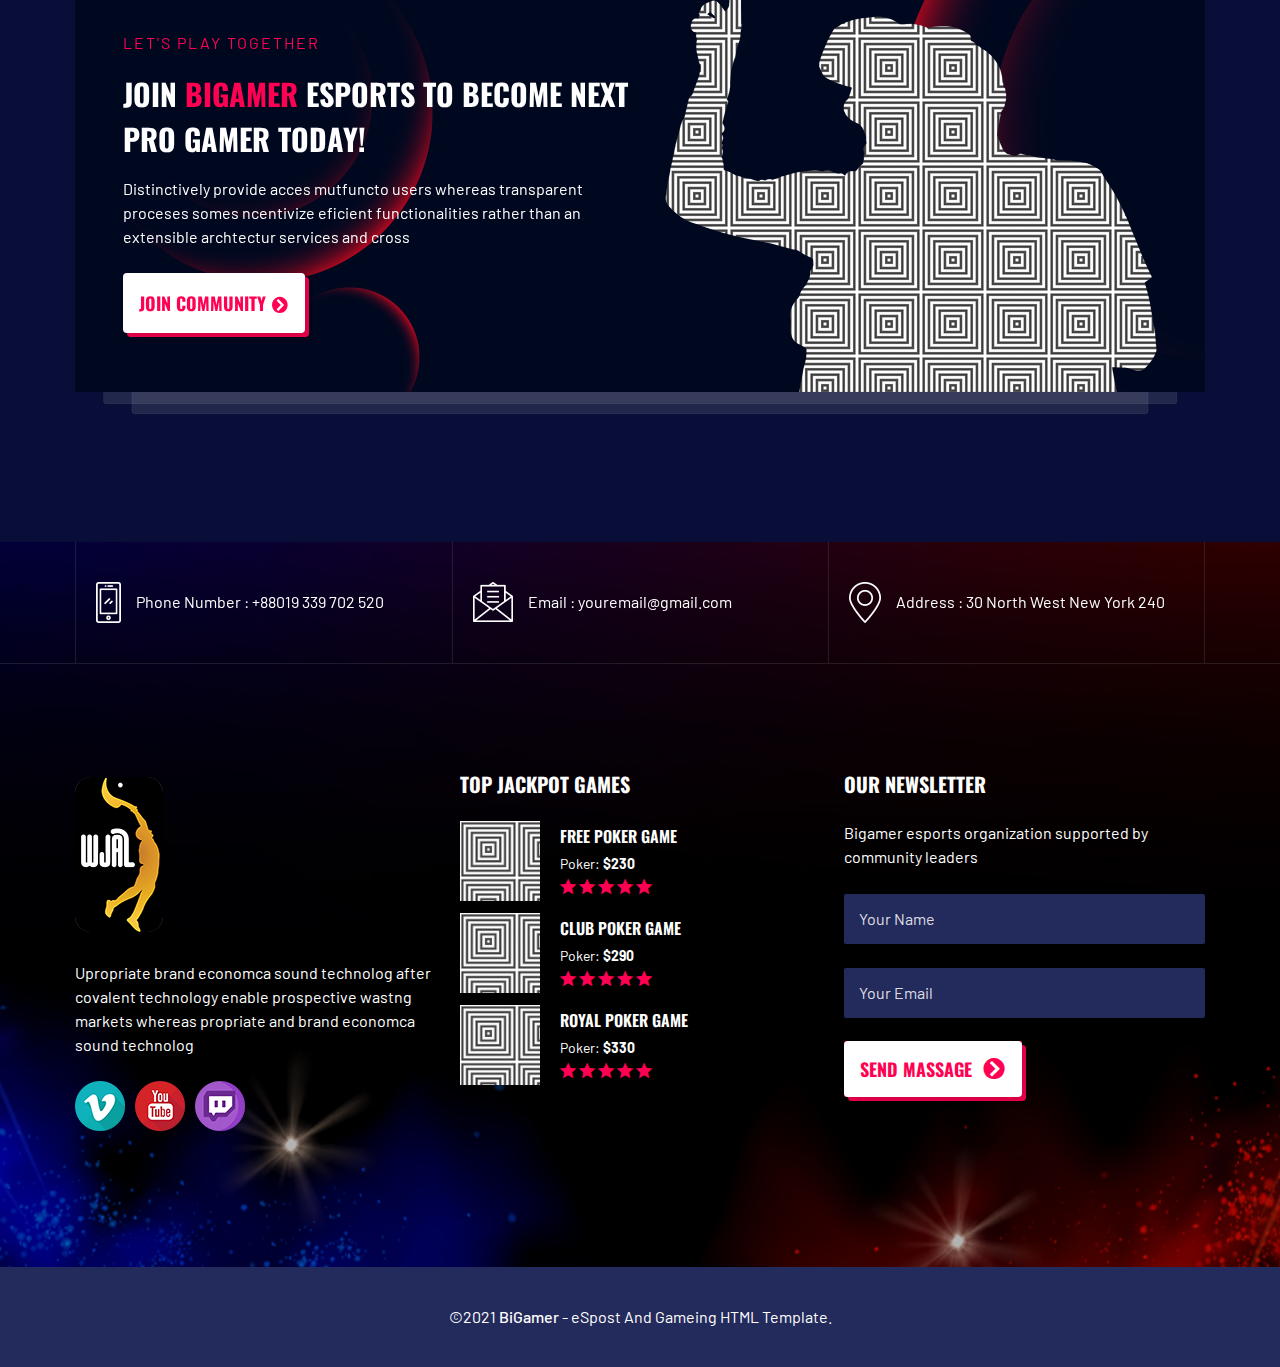
<file: game-list2.html>
<!doctype html>
<html class="no-js" lang="en">

<head>
	<meta charset="utf-8">
	<title>BiGamer Game List</title>
	<meta name="viewport" content="width=device-width, initial-scale=1">

	<!-- site favicon -->
	<link rel="icon" type="image/png" href="assets/images/favicon.png">
	<!-- Place favicon.ico in the root directory -->

	<!-- All stylesheet and icons css  -->
	<link rel="stylesheet" href="assets/css/bootstrap.min.css">
	<link rel="stylesheet" href="assets/css/animate.css">
	<link rel="stylesheet" href="assets/css/icofont.min.css">
	<link rel="stylesheet" href="assets/css/swiper.min.css">
	<link rel="stylesheet" href="assets/css/lightcase.css">
	<link rel="stylesheet" href="assets/css/bootstrap.min.css">
	<link rel="stylesheet" href="assets/css/style.min.css">

</head>

<body>
	<!-- preloader start here -->
    <div class="preloader">
        <div class="preloader-inner">
            <div class="preloader-icon">
                <span></span>
                <span></span>
            </div>
        </div>
    </div>
	<!-- preloader ending here -->

	<!-- scrollToTop start here -->
    <a href="#" class="scrollToTop"><i class="icofont-rounded-up"></i></a>
    <!-- scrollToTop ending here -->

	<!-- ==========shape image Starts Here========== -->
	<div class="body-shape">
		<img src="assets/images/shape/body-shape.png" alt="shape">
	</div>
	<!-- ==========shape image end Here========== -->




	<!-- ==========Header Section Starts Here========== -->
	<header class="header-section">
		<div class="container">
			<div class="header-holder d-flex flex-wrap justify-content-between align-items-center">
				<div class="brand-logo d-none d-lg-inline-block">
					<div class="logo">
						<a href="index.html">
							<img src="assets/images/logo/logo.png" alt="logo">
						</a>
					</div>
				</div>
				<div class="header-menu-part">
					<div class="header-top">
						<div class="header-top-area">
							<ul class="left">
								<li>
									<i class="icofont-ui-call"></i> <span>+800-123-4567 6587</span>
								</li>
								<li>
									<i class="icofont-location-pin"></i> Beverley, New York 224 USA
								</li>
							</ul>
							<ul class="social-icons d-flex align-items-center">
								<li>
									<a href="#" class="fb"><i class="icofont-facebook-messenger"></i></a>
								</li>
								<li>
									<a href="#" class="twitter"><i class="icofont-twitter"></i></a>
								</li>
								<li>
									<a href="#" class="vimeo"><i class="icofont-vimeo"></i></a>
								</li>
								<li>
									<a href="#" class="skype"><i class="icofont-skype"></i></a>
								</li>
								<li>
									<a href="#" class="rss"><i class="icofont-rss-feed"></i></a>
								</li>
							</ul>
						</div>
					</div>
					<div class="header-bottom">
						<div class="header-wrapper justify-content-lg-end">
							<div class="mobile-logo d-lg-none">
								<a href="index.html"><img src="assets/images/logo/logo.png" alt="logo"></a>
							</div>
							<div class="menu-area">
								<ul class="menu">
									<li>
                                        <a href="#0">Home</a>
                                        <ul class="submenu">
                                            <li><a href="index.html">Home One</a></li>
                                            <li><a href="index-2.html">Home Two</a></li>
                                        </ul>
                                    </li>

									<li>
										<a href="#0">Features</a>
										<ul class="submenu">
											<li><a href="about.html">About</a></li>
											<li><a href="gallery.html">gallery</a></li>
											<li>
												<a href="#0" class="active">games</a>
												<ul class="submenu">
													<li><a href="game-list.html">game list 1</a></li>
													<li><a href="game-list2.html" class="active">game list 2</a></li>
												</ul>
											</li>
											<li><a href="partners.html">partners</a></li>
											<li>
												<a href="#0">teams</a>
												<ul class="submenu">
													<li><a href="team.html">team</a></li>
													<li><a href="team-single.html">team single</a></li>
												</ul>
											</li>
											<li>
												<a href="#0">accounts</a>
												<ul class="submenu">
													<li><a href="login.html">login</a></li>
													<li><a href="signup.html">signup</a></li>
												</ul>
											</li>
											<li>
												<a href="#0">Shop</a>
												<ul class="submenu">
													<li><a href="shop.html">shop</a></li>
													<li><a href="shop-single.html">Shop Details</a></li>
													<li><a href="cart-page.html">Cart Page</a></li>
												</ul>
											</li>
											<li><a href="404.html">404 Page</a></li>

										</ul>
									</li>
									<li><a href="achievements.html">achievement</a></li>
									<li>
										<a href="#0">Blog</a>
										<ul class="submenu">
											<li><a href="blog.html">Blog</a></li>
											<li><a href="blog-2.html">Blog 2</a></li>
											<li><a href="blog-single.html">Blog Single</a></li>
										</ul>
									</li>
									<li><a href="contact.html">Contact</a></li>
								</ul>
								<a href="login.html" class="login"><i class="icofont-user"></i> <span>LOG IN</span> </a>
								<a href="signup.html" class="signup"><i class="icofont-users"></i> <span>SIGN UP</span></a>

								<!-- toggle icons -->
								<div class="header-bar d-lg-none">
									<span></span>
									<span></span>
									<span></span>
								</div>
								<div class="ellepsis-bar d-lg-none">
									<i class="icofont-info-square"></i>
								</div>
							</div>
						</div>
					</div>
				</div>
			</div>
		</div>

	</header>
	<!-- ==========Header Section Ends Here========== -->



	<!-- ===========PageHeader Section Start Here========== -->
	<section class="pageheader-section" style="background-image: url(assets/images/pageheader/bg.jpg);">
		<div class="container">
            <div class="section-wrapper text-center text-uppercase">
                <h2 class="pageheader-title">most popular game</h2>
                <nav aria-label="breadcrumb">
                    <ol class="breadcrumb justify-content-center mb-0">
                      <li class="breadcrumb-item"><a href="index.html">Home</a></li>
                      <li class="breadcrumb-item active" aria-current="page">matche</li>
                    </ol>
                </nav>
            </div>
		</div>
	</section>
	<!-- ===========PageHeader Section Ends Here========== -->



	<!-- ===========match schedule Section start Here========== -->
	<section class="match-section padding-top padding-bottom">
		<div class="container">
			<div class="section-wrapper">
                <ul class="match-filter-button-group common-filter-button-group d-flex flex-wrap justify-content-center mb-5 text-uppercase">  
                    <li class="is-checked" data-filter="*">All matches</li>
                    <li data-filter=".match-one">today’s matches</li>
                    <li data-filter=".match-two">upcoming matches</li>
                    <li data-filter=".match-three">matche results</li>
                </ul>
				<div class="row g-4 match-grid">
                    <div class="col-12 matchlistitem match-one">
                        <div class="match-item item-layer">
							<div class="match-inner">
								<div class="match-header d-flex flex-wrap justify-content-between align-items-center">
									<p class="match-team-info">
                                        2 group <span class="fw-bold">32 Players</span>
									</p>
									<p class="match-prize">Prize Pool <span class="fw-bold">$3200</span></p>
								</div>
								<div class="match-content gradient-bg-yellow">
									<div class="row gy-4 align-items-center justify-content-center">
										<div class="col-xl-4 col-md-6 order-md-2">
											<div class="match-game-team">
												<ul class="match-team-list d-flex flex-wrap align-items-center justify-content-center">
													<li class="match-team-thumb"><a href="team-single.html"><img src="assets/images/match/teamsm/teamsm-10.png" alt="team-img"></a>
													</li>
													<li class="text-center"><img class="w-75 w-md-100" src="assets/images/match/vs.png" alt="vs"></li>
													<li class="match-team-thumb"><a href="team-single.html"><img src="assets/images/match/teamsm/teamsm-1.png" alt="team-img"></a>
													</li>
												</ul>
											</div>
										</div>
										<div class="col-xl-4 col-md-6 order-md-1">
											<div class="match-game-info">
												<h4><a href="team-single.html">Battlefield-4 tournament</a> </h4>
												<p class="d-flex flex-wrap justify-content-center  justify-content-md-start">
													<span class="match-date">30
														April 2021 </span><span class="match-time">Time: 08:30PM</span>
												</p>
											</div>
										</div>
										<div class="col-xl-4 col-md-6 order-md-3">
											<div class="match-game-social">
												<ul class="match-social-list d-flex flex-wrap align-items-center justify-content-center justify-content-xl-start">
													<li><a href="#"><img src="assets/images/match/social-1.png" alt="vimeo"></a></li>
													<li><a href="#"><img src="assets/images/match/social-2.png" alt="youtube"></a></li>
													<li><a href="#"><img src="assets/images/match/social-3.png" alt="twitch"></a></li>
													<li><a href="#" class="default-button reverse-effect"><span>Watch
																Now <i class="icofont-play-alt-1"></i></span> </a></li>
												</ul>
											</div>
										</div>
									</div>
								</div>
							</div>
						</div>
                    </div>
                    <div class="col-12 matchlistitem match-two">
                        <div class="match-item item-layer">
							<div class="match-inner">
								<div class="match-header d-flex flex-wrap justify-content-between align-items-center">
									<p class="match-team-info">
                                        2 group <span class="fw-bold">32 Players</span>
									</p>
									<p class="match-prize">Prize Pool <span class="fw-bold">$3200</span></p>
								</div>
								<div class="match-content gradient-bg-pink">
									<div class="row gy-4 align-items-center justify-content-center">
										<div class="col-xl-4 col-md-6 order-md-2">
											<div class="match-game-team">
												<ul class="match-team-list d-flex flex-wrap align-items-center justify-content-center">
													<li class="match-team-thumb"><a href="team-single.html"><img src="assets/images/match/teamsm/teamsm-12.png" alt="team-img"></a>
													</li>
													<li class="text-center"><img class="w-75 w-md-100" src="assets/images/match/vs.png" alt="vs"></li>
													<li class="match-team-thumb"><a href="team-single.html"><img src="assets/images/match/teamsm/teamsm-11.png" alt="team-img"></a>
													</li>
												</ul>
											</div>
										</div>
										<div class="col-xl-4 col-md-6 order-md-1">
											<div class="match-game-info">
												<h4><a href="team-single.html">Battlefield-4 tournament</a> </h4>
												<p class="d-flex flex-wrap justify-content-center  justify-content-md-start">
													<span class="match-date">30
														April 2021 </span><span class="match-time">Time: 08:30PM</span>
												</p>
											</div>
										</div>
										<div class="col-xl-4 col-md-6 order-md-3">
											<div class="match-game-social">
												<ul class="match-social-list d-flex flex-wrap align-items-center justify-content-center justify-content-xl-start">
													<li><a href="#"><img src="assets/images/match/social-1.png" alt="vimeo"></a></li>
													<li><a href="#"><img src="assets/images/match/social-2.png" alt="youtube"></a></li>
													<li><a href="#"><img src="assets/images/match/social-3.png" alt="twitch"></a></li>
													<li><a href="#" class="default-button reverse-effect"><span>Watch
																Now <i class="icofont-play-alt-1"></i></span> </a></li>
												</ul>
											</div>
										</div>
									</div>
								</div>
							</div>
						</div>
                    </div>
					<div class="col-12 matchlistitem match-three">
                        <div class="match-item-2 item-layer">
                            <div class="match-inner">
                                <div class="match-header d-flex flex-wrap justify-content-between align-items-center">
                                    <p class="match-team-info">
                                        2 group <span class="fw-bold">32 Players</span>
                                    </p>
                                    <p class="match-prize">Prize Pool <span class="fw-bold">$3200</span></p>
                                </div>
                                <div class="match-content gradient-bg-blue">
                                    <div class="row align-items-center justify-content-center">
                                        <div class="col-md-2 col-5 p-0">
                                            <div class="match-team-thumb text-center">
                                                <a href="team-single.html" class="text-center"><img src="assets/images/match/teamsm/teamsm-6.png" alt="team-img"></a>
                                            </div>

                                        </div>
                                        <div class="col-2 d-md-none">
                                            <img src="assets/images/match/vs.png" alt="vs">
                                        </div>
                                        <div class="col-md-2 col-5 order-md-3 p-0">
                                            <div class="match-team-thumb text-center">
                                                <a href="team-single.html"><img src="assets/images/match/teamsm/teamsm-5.png" alt="team-img"></a>
                                            </div>
                                        </div>
                                        <div class="col-md-8 order-md-2 mt-4 mt-md-0">
                                            <div class="match-game-info text-center">
                                                <h4><a href="team-single.html">4 - 2</a>
                                                </h4>
                                                <p class="d-flex flex-wrap justify-content-center">
                                                    <span class="match-date">30
                                                        April 2021 </span><span class="match-time">Time:
                                                        08:30PM</span>
                                                </p>
                                                <ul class="match-social-list d-flex flex-wrap align-items-center justify-content-center">
                                                    <li><a href="#"><img src="assets/images/match/social-1.png" alt="vimeo"></a>
                                                    </li>
                                                    <li><a href="#"><img src="assets/images/match/social-2.png" alt="youtube"></a></li>
                                                    <li><a href="#"><img src="assets/images/match/social-3.png" alt="twitch"></a></li>
                                                </ul>
                                            </div>
                                        </div>
                                    </div>
                                </div>
                            </div>
                        </div>
                    </div>
                    <div class="col-12 matchlistitem match-one">
                        <div class="match-item item-layer">
							<div class="match-inner">
								<div class="match-header d-flex flex-wrap justify-content-between align-items-center">
									<p class="match-team-info">
                                        2 group <span class="fw-bold">32 Players</span>
									</p>
									<p class="match-prize">Prize Pool <span class="fw-bold">$3200</span></p>
								</div>
								<div class="match-content gradient-bg-yellow">
									<div class="row gy-4 align-items-center justify-content-center">
										<div class="col-xl-4 col-md-6 order-md-2">
											<div class="match-game-team">
												<ul class="match-team-list d-flex flex-wrap align-items-center justify-content-center">
													<li class="match-team-thumb"><a href="team-single.html"><img src="assets/images/match/teamsm/teamsm-2.png" alt="team-img"></a>
													</li>
													<li class="text-center"><img class="w-75 w-md-100" src="assets/images/match/vs.png" alt="vs"></li>
													<li class="match-team-thumb"><a href="team-single.html"><img src="assets/images/match/teamsm/teamsm-3.png" alt="team-img"></a>
													</li>
												</ul>
											</div>
										</div>
										<div class="col-xl-4 col-md-6 order-md-1">
											<div class="match-game-info">
												<h4><a href="team-single.html">Battlefield-4 tournament</a> </h4>
												<p class="d-flex flex-wrap justify-content-center  justify-content-md-start">
													<span class="match-date">30
														April 2021 </span><span class="match-time">Time: 08:30PM</span>
												</p>
											</div>
										</div>
										<div class="col-xl-4 col-md-6 order-md-3">
											<div class="match-game-social">
												<ul class="match-social-list d-flex flex-wrap align-items-center justify-content-center justify-content-xl-start">
													<li><a href="#"><img src="assets/images/match/social-1.png" alt="vimeo"></a></li>
													<li><a href="#"><img src="assets/images/match/social-2.png" alt="youtube"></a></li>
													<li><a href="#"><img src="assets/images/match/social-3.png" alt="twitch"></a></li>
													<li><a href="#" class="default-button reverse-effect"><span>Watch
																Now <i class="icofont-play-alt-1"></i></span> </a></li>
												</ul>
											</div>
										</div>
									</div>
								</div>
							</div>
						</div>
                    </div>
                    <div class="col-12 matchlistitem match-one">
                        <div class="match-item item-layer">
							<div class="match-inner">
								<div class="match-header d-flex flex-wrap justify-content-between align-items-center">
									<p class="match-team-info">
                                        2 group <span class="fw-bold">32 Players</span>
									</p>
									<p class="match-prize">Prize Pool <span class="fw-bold">$3200</span></p>
								</div>
								<div class="match-content gradient-bg-pink">
									<div class="row gy-4 align-items-center justify-content-center">
										<div class="col-xl-4 col-md-6 order-md-2">
											<div class="match-game-team">
												<ul class="match-team-list d-flex flex-wrap align-items-center justify-content-center">
													<li class="match-team-thumb"><a href="team-single.html"><img src="assets/images/match/teamsm/teamsm-4.png" alt="team-img"></a>
													</li>
													<li class="text-center"><img class="w-75 w-md-100" src="assets/images/match/vs.png" alt="vs"></li>
													<li class="match-team-thumb"><a href="team-single.html"><img src="assets/images/match/teamsm/teamsm-3.png" alt="team-img"></a>
													</li>
												</ul>
											</div>
										</div>
										<div class="col-xl-4 col-md-6 order-md-1">
											<div class="match-game-info">
												<h4><a href="team-single.html">Battlefield-4 tournament</a> </h4>
												<p class="d-flex flex-wrap justify-content-center  justify-content-md-start">
													<span class="match-date">30
														April 2021 </span><span class="match-time">Time: 08:30PM</span>
												</p>
											</div>
										</div>
										<div class="col-xl-4 col-md-6 order-md-3">
											<div class="match-game-social">
												<ul class="match-social-list d-flex flex-wrap align-items-center justify-content-center justify-content-xl-start">
													<li><a href="#"><img src="assets/images/match/social-1.png" alt="vimeo"></a></li>
													<li><a href="#"><img src="assets/images/match/social-2.png" alt="youtube"></a></li>
													<li><a href="#"><img src="assets/images/match/social-3.png" alt="twitch"></a></li>
													<li><a href="#" class="default-button reverse-effect"><span>Watch
																Now <i class="icofont-play-alt-1"></i></span> </a></li>
												</ul>
											</div>
										</div>
									</div>
								</div>
							</div>
						</div>
                    </div>
					<div class="col-12 matchlistitem match-three">
                        <div class="match-item-2 item-layer">
                            <div class="match-inner">
                                <div class="match-header d-flex flex-wrap justify-content-between align-items-center">
                                    <p class="match-team-info">
                                        2 group <span class="fw-bold">32 Players</span>
                                    </p>
                                    <p class="match-prize">Prize Pool <span class="fw-bold">$3200</span></p>
                                </div>
                                <div class="match-content gradient-bg-blue">
                                    <div class="row align-items-center justify-content-center">
                                        <div class="col-md-2 col-5 p-0">
                                            <div class="match-team-thumb text-center">
                                                <a href="team-single.html" class="text-center"><img src="assets/images/match/teamsm/teamsm-1.png" alt="team-img"></a>
                                            </div>

                                        </div>
                                        <div class="col-2 d-md-none">
                                            <img src="assets/images/match/vs.png" alt="vs">
                                        </div>
                                        <div class="col-md-2 col-5 order-md-3 p-0">
                                            <div class="match-team-thumb text-center">
                                                <a href="team-single.html"><img src="assets/images/match/teamsm/teamsm-3.png" alt="team-img"></a>
                                            </div>
                                        </div>
                                        <div class="col-md-8 order-md-2 mt-4 mt-md-0">
                                            <div class="match-game-info text-center">
                                                <h4><a href="team-single.html">4 - 2</a>
                                                </h4>
                                                <p class="d-flex flex-wrap justify-content-center">
                                                    <span class="match-date">30
                                                        April 2021 </span><span class="match-time">Time:
                                                        08:30PM</span>
                                                </p>
                                                <ul class="match-social-list d-flex flex-wrap align-items-center justify-content-center">
                                                    <li><a href="#"><img src="assets/images/match/social-1.png" alt="vimeo"></a>
                                                    </li>
                                                    <li><a href="#"><img src="assets/images/match/social-2.png" alt="youtube"></a></li>
                                                    <li><a href="#"><img src="assets/images/match/social-3.png" alt="twitch"></a></li>
                                                </ul>
                                            </div>
                                        </div>
                                    </div>
                                </div>
                            </div>
                        </div>
                    </div>
                    <div class="col-12 matchlistitem match-two">
                        <div class="match-item item-layer">
							<div class="match-inner">
								<div class="match-header d-flex flex-wrap justify-content-between align-items-center">
									<p class="match-team-info">
                                        2 group <span class="fw-bold">32 Players</span>
									</p>
									<p class="match-prize">Prize Pool <span class="fw-bold">$3200</span></p>
								</div>
								<div class="match-content gradient-bg-yellow">
									<div class="row gy-4 align-items-center justify-content-center">
										<div class="col-xl-4 col-md-6 order-md-2">
											<div class="match-game-team">
												<ul class="match-team-list d-flex flex-wrap align-items-center justify-content-center">
													<li class="match-team-thumb"><a href="team-single.html"><img src="assets/images/match/teamsm/teamsm-5.png" alt="team-img"></a>
													</li>
													<li class="text-center"><img class="w-75 w-md-100" src="assets/images/match/vs.png" alt="vs"></li>
													<li class="match-team-thumb"><a href="team-single.html"><img src="assets/images/match/teamsm/teamsm-6.png" alt="team-img"></a>
													</li>
												</ul>
											</div>
										</div>
										<div class="col-xl-4 col-md-6 order-md-1">
											<div class="match-game-info">
												<h4><a href="team-single.html">Battlefield-4 tournament</a> </h4>
												<p class="d-flex flex-wrap justify-content-center  justify-content-md-start">
													<span class="match-date">30
														April 2021 </span><span class="match-time">Time: 08:30PM</span>
												</p>
											</div>
										</div>
										<div class="col-xl-4 col-md-6 order-md-3">
											<div class="match-game-social">
												<ul class="match-social-list d-flex flex-wrap align-items-center justify-content-center justify-content-xl-start">
													<li><a href="#"><img src="assets/images/match/social-1.png" alt="vimeo"></a></li>
													<li><a href="#"><img src="assets/images/match/social-2.png" alt="youtube"></a></li>
													<li><a href="#"><img src="assets/images/match/social-3.png" alt="twitch"></a></li>
													<li><a href="#" class="default-button reverse-effect"><span>Watch
																Now <i class="icofont-play-alt-1"></i></span> </a></li>
												</ul>
											</div>
										</div>
									</div>
								</div>
							</div>
						</div>
                    </div>
                    <div class="col-12 matchlistitem match-two">
                        <div class="match-item item-layer">
							<div class="match-inner">
								<div class="match-header d-flex flex-wrap justify-content-between align-items-center">
									<p class="match-team-info">
                                        2 group <span class="fw-bold">32 Players</span>
									</p>
									<p class="match-prize">Prize Pool <span class="fw-bold">$3200</span></p>
								</div>
								<div class="match-content gradient-bg-pink">
									<div class="row gy-4 align-items-center justify-content-center">
										<div class="col-xl-4 col-md-6 order-md-2">
											<div class="match-game-team">
												<ul class="match-team-list d-flex flex-wrap align-items-center justify-content-center">
													<li class="match-team-thumb"><a href="team-single.html"><img src="assets/images/match/teamsm/teamsm-7.png" alt="team-img"></a>
													</li>
													<li class="text-center"><img class="w-75 w-md-100" src="assets/images/match/vs.png" alt="vs"></li>
													<li class="match-team-thumb"><a href="team-single.html"><img src="assets/images/match/teamsm/teamsm-8.png" alt="team-img"></a>
													</li>
												</ul>
											</div>
										</div>
										<div class="col-xl-4 col-md-6 order-md-1">
											<div class="match-game-info">
												<h4><a href="team-single.html">Battlefield-4 tournament</a> </h4>
												<p class="d-flex flex-wrap justify-content-center  justify-content-md-start">
													<span class="match-date">30
														April 2021 </span><span class="match-time">Time: 08:30PM</span>
												</p>
											</div>
										</div>
										<div class="col-xl-4 col-md-6 order-md-3">
											<div class="match-game-social">
												<ul class="match-social-list d-flex flex-wrap align-items-center justify-content-center justify-content-xl-start">
													<li><a href="#"><img src="assets/images/match/social-1.png" alt="vimeo"></a></li>
													<li><a href="#"><img src="assets/images/match/social-2.png" alt="youtube"></a></li>
													<li><a href="#"><img src="assets/images/match/social-3.png" alt="twitch"></a></li>
													<li><a href="#" class="default-button reverse-effect"><span>Watch
																Now <i class="icofont-play-alt-1"></i></span> </a></li>
												</ul>
											</div>
										</div>
									</div>
								</div>
							</div>
						</div>
                    </div>

                    <div class="col-12 matchlistitem match-three">
                        <div class="match-item-2 item-layer">
                            <div class="match-inner">
                                <div class="match-header d-flex flex-wrap justify-content-between align-items-center">
                                    <p class="match-team-info">
                                        2 group <span class="fw-bold">32 Players</span>
                                    </p>
                                    <p class="match-prize">Prize Pool <span class="fw-bold">$3200</span></p>
                                </div>
                                <div class="match-content gradient-bg-blue">
                                    <div class="row align-items-center justify-content-center">
                                        <div class="col-md-2 col-5 p-0">
                                            <div class="match-team-thumb text-center">
                                                <a href="team-single.html" class="text-center"><img src="assets/images/match/teamsm/teamsm-7.png" alt="team-img"></a>
                                            </div>

                                        </div>
                                        <div class="col-2 d-md-none">
                                            <img src="assets/images/match/vs.png" alt="vs">
                                        </div>
                                        <div class="col-md-2 col-5 order-md-3 p-0">
                                            <div class="match-team-thumb text-center">
                                                <a href="team-single.html"><img src="assets/images/match/teamsm/teamsm-8.png" alt="team-img"></a>
                                            </div>
                                        </div>
                                        <div class="col-md-8 order-md-2 mt-4 mt-md-0">
                                            <div class="match-game-info text-center">
                                                <h4><a href="team-single.html">4 - 2</a>
                                                </h4>
                                                <p class="d-flex flex-wrap justify-content-center">
                                                    <span class="match-date">30
                                                        April 2021 </span><span class="match-time">Time:
                                                        08:30PM</span>
                                                </p>
                                                <ul class="match-social-list d-flex flex-wrap align-items-center justify-content-center">
                                                    <li><a href="#"><img src="assets/images/match/social-1.png" alt="vimeo"></a>
                                                    </li>
                                                    <li><a href="#"><img src="assets/images/match/social-2.png" alt="youtube"></a></li>
                                                    <li><a href="#"><img src="assets/images/match/social-3.png" alt="twitch"></a></li>
                                                </ul>
                                            </div>
                                        </div>
                                    </div>
                                </div>
                            </div>
                        </div>
                    </div>
				</div>
			</div>
		</div>
	</section>
	<!-- ===========match schedule Section Ends Here========== -->


    <!-- ===========CTA Section start Here========== -->
	<section class="cta-section padding-bottom">
		<div class="container">
			<div class="cta-wrapper item-layer">
				<div class="cta-item px-4 px-sm-5 pt-4 pt-sm-5 pt-lg-0" style="background-image: url(assets/images/cta/bg.jpg);">
					<div class="row align-items-center">
						<div class="col-lg-6">
							<div class="cta-content">
								<p class="theme-color text-uppercase ls-2">Let's Play together</p>
								<h2 class="mb-3">JOIN <span class="theme-color text-uppercase">bigamer</span> ESPORTS TO BECOME
									NEXT PRO GAMER TODAY!</h2>
								<p class="mb-4">Distinctively provide acces mutfuncto users whereas transparent
									proceses somes ncentivize eficient functionalities rather than an
									extensible archtectur services and cross</p>
								<a href="signup.html" class="default-button"><span>Join Community <i class="icofont-circled-right"></i></span></a>
							</div>
						</div>
						<div class="col-lg-6">
							<div class="cta-thumb text-end">
								<img src="assets/images/cta/01.png" alt="gamer-img">
							</div>
						</div>
					</div>
				</div>
			</div>
		</div>
	</section>
	<!-- ===========CTA Section Ends Here========== -->



	<!-- ================ footer Section start Here =============== -->
    <footer class="footer-section">
        <div class="footer-top">
            <div class="container">
                <div class="row g-3 justify-content-center g-lg-0">
                    <div class="col-lg-4 col-sm-6 col-12">
                        <div class="footer-top-item lab-item">
                            <div class="lab-inner">
                                <div class="lab-thumb">
                                    <img src="assets/images/footer/icons/01.png" alt="Phone-icon">
                                </div>
                                <div class="lab-content">
                                    <span>Phone Number : +88019 339 702 520</span>
                                </div>
                            </div>
                        </div>
                    </div>
                    <div class="col-lg-4 col-sm-6 col-12">
                        <div class="footer-top-item lab-item">
                            <div class="lab-inner">
                                <div class="lab-thumb">
                                    <img src="assets/images/footer/icons/02.png" alt="email-icon">
                                </div>
                                <div class="lab-content">
                                    <span>Email : youremail@gmail.com</span>
                                </div>
                            </div>
                        </div>
                    </div>
                    <div class="col-lg-4 col-sm-6 col-12">
                        <div class="footer-top-item lab-item">
                            <div class="lab-inner">
                                <div class="lab-thumb">
                                    <img src="assets/images/footer/icons/03.png" alt="location-icon">
                                </div>
                                <div class="lab-content">
                                    <span>Address : 30 North West New York 240</span>
                                </div>
                            </div>
                        </div>
                    </div>
                </div>
            </div>
        </div>
        <div class="footer-middle padding-top padding-bottom" style="background-image: url(assets/images/footer/bg.jpg);">
            <div class="container">
                <div class="row padding-lg-top">
                    <div class="col-lg-4 col-md-6 col-12">
                        <div class="footer-middle-item-wrapper">
                            <div class="footer-middle-item mb-lg-0">
                                <div class="fm-item-title mb-4">
                                    <img src="assets/images/logo/logo.png" alt="logo">
                                </div>
                                <div class="fm-item-content">
                                    <p class="mb-4">Upropriate brand economca sound technolog after covalent technology enable prospective wastng markets whereas propriate and brand economca sound technolog</p>
									<ul class="match-social-list d-flex flex-wrap align-items-center">
										<li><a href="#"><img src="assets/images/match/social-1.png" alt="vimeo"></a></li>
										<li><a href="#"><img src="assets/images/match/social-2.png" alt="youtube"></a></li>
										<li><a href="#"><img src="assets/images/match/social-3.png" alt="twitch"></a></li>
									</ul>
                                </div>
                            </div>
                        </div>
                    </div>
                    <div class="col-lg-4 col-md-6 col-12">
                        <div class="footer-middle-item-wrapper">
                            <div class="footer-middle-item mb-lg-0">
                                <div class="fm-item-title">
                                    <h4>Top jackpot games</h4>
                                </div>
                                <div class="fm-item-content">
                                    <div class="fm-item-widget lab-item">
                                        <div class="lab-inner">
                                            <div class="lab-thumb">
                                                <a href="#"> <img src="assets/images/footer/01.jpg" alt="footer-widget-img"></a>
                                            </div>
                                            <div class="lab-content">
                                                <h6><a href="blog-single.html">free Poker Game</a></h6>
                                                <p>Poker: <b>$230</b></p>
												<div class="rating">
													<i class="icofont-ui-rating"></i>
													<i class="icofont-ui-rating"></i>
													<i class="icofont-ui-rating"></i>
													<i class="icofont-ui-rating"></i>
													<i class="icofont-ui-rating"></i>
												</div>
                                            </div>
                                        </div>
                                    </div>
                                    <div class="fm-item-widget lab-item">
                                        <div class="lab-inner">
                                            <div class="lab-thumb">
                                                <a href="#"><img src="assets/images/footer/02.jpg" alt="footer-widget-img"></a>
                                            </div>
                                            <div class="lab-content">
                                                <h6><a href="blog-single.html">CLUB Poker Game</a></h6>
                                                <p>Poker: <b>$290</b></p>
												<div class="rating">
													<i class="icofont-ui-rating"></i>
													<i class="icofont-ui-rating"></i>
													<i class="icofont-ui-rating"></i>
													<i class="icofont-ui-rating"></i>
													<i class="icofont-ui-rating"></i>
												</div>
                                            </div>
                                        </div>
                                    </div>
                                    <div class="fm-item-widget lab-item">
                                        <div class="lab-inner">
                                            <div class="lab-thumb">
                                                <a href="#"><img src="assets/images/footer/03.jpg" alt="footer-widget-img"></a>
                                            </div>
                                            <div class="lab-content">
                                                <h6><a href="blog-single.html">ROYAL Poker Game</a></h6>
                                                <p>Poker: <b>$330</b></p>
												<div class="rating">
													<i class="icofont-ui-rating"></i>
													<i class="icofont-ui-rating"></i>
													<i class="icofont-ui-rating"></i>
													<i class="icofont-ui-rating"></i>
													<i class="icofont-ui-rating"></i>
												</div>
                                            </div>
                                        </div>
                                    </div>
                                </div>
                            </div>
                        </div>
                    </div>
                    <div class="col-lg-4 col-md-6 col-12">
                        <div class="footer-middle-item-wrapper">
                            <div class="footer-middle-item-3 mb-lg-0">
                                <div class="fm-item-title">
                                    <h4>Our Newsletter</h4>
                                </div>
                                <div class="fm-item-content">
                                    <p>Bigamer esports organization supported by community leaders</p>
                                    <form>
                                        <div class="form-group mb-4">
                                            <input type="text" class="form-control" placeholder="Your Name">
                                        </div>
                                        <div class="form-group mb-2">
                                            <input type="email" class="form-control" placeholder="Your Email">
                                        </div>
										<button type="submit" class="default-button"><span>Send Massage <i class="icofont-circled-right"></i></span></button>
                                    </form>
                                </div>
                            </div>
                        </div>
                    </div>
                </div>
            </div>
        </div>
        <div class="footer-bottom">
            <div class="container">
                <div class="row">
                    <div class="col-12">
                        <div class="footer-bottom-content text-center">
                            <p>&copy;2021 <a href="index.html">BiGamer</a> - eSpost And Gameing HTML Template.</p>
                        </div>
                    </div>
                </div>
            </div>
        </div>
    </footer>
    <!-- ================ footer Section end Here =============== -->







	<!-- All Needed JS -->
	<script src="assets/js/vendor/jquery-3.6.0.min.js"></script>
	<script src="assets/js/vendor/modernizr-3.11.2.min.js"></script>
	<script src="assets/js/circularProgressBar.min.js"></script>
	<script src="assets/js/isotope.pkgd.min.js"></script>
	<script src="assets/js/swiper.min.js"></script>
	<script src="assets/js/lightcase.js"></script>
	<script src="assets/js/waypoints.min.js"></script>
	<script src="assets/js/wow.min.js"></script>
	<script src="assets/js/vendor/bootstrap.bundle.min.js"></script>
	<script src="assets/js/plugins.js"></script>
	<script src="assets/js/main.js"></script>


	<!-- Google Analytics: change UA-XXXXX-Y to be your site's ID. -->
	<script>
		window.ga = function () {
			ga.q.push(arguments)
		};
		ga.q = [];
		ga.l = +new Date;
		ga('create', 'UA-XXXXX-Y', 'auto');
		ga('set', 'anonymizeIp', true);
		ga('set', 'transport', 'beacon');
		ga('send', 'pageview')
	</script>
	<script src="https://www.google-analytics.com/analytics.js" async></script>



</body>

</html>
</file>
<file: assets/css/custom.css>
body {
  background: #080e37;
}

.header-section.header-fixed {
  background-color: #000000;
}

/* Bring it back if nothing happens
@media (min-width: 768px) {
.banner-section {
    padding: 150px !important;
}
}
*/
/* Fix for the watch button to show in mobile */
@media (min-width: 500px) {
  .header-wrapper .menu-area .signup {
    padding: 10px !important;
    display: inline-block !important;
  }
}
.menu-area .login {
  background-color: #ff0052 !important;
  color: #ffffff !important;
}

.menu-area .login:before {
  background: #ffffff !important;
}

.menu-area .login:after {
  bottom: 0;
  right: -1px;
  width: 2px;
  height: calc(100% - 2px);
  position: absolute;
  content: "";
  background: #ffffff;
}

/* Fix for the homepage boxes */
/* Extra small devices (phones, 600px and down) */
@media only screen and (max-width: 600px) {
  .game-item {
    height: 430px !important;
  }
}
.menu > li > a {
  padding: 15px 10px !important;
}

.player-item {
  background-color: #ffffff;
}

.player-item-2 {
  border: 1px solid #ffffff;
}

.player-inner::after {
  background-image: -moz-linear-gradient(90deg, #000000 0%, rgba(255, 0, 82, 0) 100%) !important;
  background-image: -webkit-linear-gradient(90deg, #000000 0%, rgba(255, 0, 82, 0) 100%) !important;
  background-image: -ms-linear-gradient(90deg, #000000 0%, rgba(255, 0, 82, 0) 100%) !important;
}

.cesta-cyclones-bg {
  background-image: url("../images/team/13.jpg");
  background-size: cover;
  background-repeat: no-repeat;
}

.chula-chargers-bg {
  background-image: url("../images/team/16.jpg");
  background-size: cover;
  background-repeat: no-repeat;
}

.rebote-renegades-bg {
  background-image: url("../images/team/17.jpg");
  background-size: cover;
  background-repeat: no-repeat;
}

.wall-warriors-bg {
  background-image: url("../images/team/18.jpg");
  background-size: cover;
  background-repeat: no-repeat;
}

.cesta-cyclones {
  background-color: #f0f0f0;
  padding: 10px 30px;
  color: #000000;
}

.chula-chargers {
  background-color: #8d2eca;
  padding: 10px 30px;
}

.rebote-renegades {
  background-color: #f36e21;
  padding: 10px 30px;
}

.wall-warriors {
  background-color: #000000;
  padding: 10px 30px;
}

.footer-section {
  background-color: #000000;
}

/* ----------------------------------------------------------------
	Custom CSS
	Author: Thalia Pickering
-----------------------------------------------------------------*/
/* Font families */
.open-sans {
  font-family: "Open Sans", sans-serif;
}

/* Font colors */
.dark-green {
  color: #154733 !important;
}

.mid-green {
  color: #007500 !important;
}

.white-font {
  color: #ffffff !important;
}

.dark-gray {
  color: #3b3b3b !important;
}

.mid-gray {
  color: #555555 !important;
}

.mcc-red {
  color: #e4002b !important;
}

.lime-green {
  color: #a3c925 !important;
}

/* backgrounds */
.gradient-jai-alai-green {
  background: #154733;
  background: linear-gradient(0deg, #154733 0%, #197438 69%);
}

.dark-gradient {
  background: #072536;
  background: linear-gradient(0deg, #072536 15%, #04151f 84%);
}

.dark-section-mcc {
  background: #072536;
  /*background: linear-gradient(0deg, rgba(7,37,54,1) 15%, rgba(4,21,31,1) 84%); Comment out to fix the contrast issue*/
}

.dark-red {
  background: #af0202;
  background: linear-gradient(0deg, #af0202 0%, #5e0011 100%);
}

.dark-to-red {
  background: #af0202;
  background: linear-gradient(0deg, #af0202 0%, #04151f 100%);
}

.red-to-dark {
  background: #af0202;
  background: linear-gradient(0deg, #2a0008 50%, #5e0011 70%);
}

.red-fade-to-white {
  background: white;
  background: linear-gradient(0deg, white 4%, #e4002b 30%, #5e0011 69%, #2a0008 92%);
}

.dark-gray-gradient {
  background: #363636;
  background: linear-gradient(0deg, #363636 0%, #0e0e0e 100%);
}

.indigo-blue-gradient {
  background: #0d1a81;
  background: linear-gradient(0deg, #0d1a81 0%, #01010e 100%);
}

.gold-gradient {
  background: #9f792a;
  background: linear-gradient(180deg, #9f792a 0%, #01010e 100%);
}

.light-blue-gradient {
  background: #cbedff;
  background: linear-gradient(0deg, #cbedff 0%, #f1fdff 100%);
}

.bgrd-main-red {
  background-color: #E4002B;
}

.bgrd-main-dotted {
  background: url("../images/patterns/dots-texture-circle-darkred.svg") center center/cover no-repeat #E4002B;
}

.bgrd-main-dotted-black {
  background: url("../images/patterns/dots-texture-circle-black.svg") center center/cover no-repeat #E4002B;
}

.overlay-bg {
  background-color: rgba(255, 255, 255, 0.7);
  border-radius: 5px;
}

.dotted-bg::before {
  content: "";
  position: absolute;
  display: block;
  top: 50%;
  left: 35%;
  width: 110%;
  height: 120%;
  background-size: 12px 12px;
  background-position: center;
  transform: translate(-50%, -50%);
  /* background-image: radial-gradient(#e4002b 14%, transparent 14%); */
  background-image: radial-gradient(rgba(255, 255, 255, 0.2) 14%, transparent 14%);
  -webkit-mask-image: radial-gradient(black, rgba(0, 0, 0, 0) 75%);
  mask-image: radial-gradient(black, rgba(0, 0, 0, 0) 75%);
  z-index: 0;
}

.dotted-bg2::before {
  content: "";
  position: absolute;
  display: block;
  top: 50%;
  left: 35%;
  width: 110%;
  height: 100%;
  background-size: 12px 12px;
  background-position: center;
  transform: translate(-50%, -50%);
  /* background-image: radial-gradient(#e4002b 14%, transparent 14%); */
  background-image: radial-gradient(rgba(255, 255, 255, 0.2) 14%, transparent 14%);
  -webkit-mask-image: radial-gradient(black, rgba(0, 0, 0, 0) 75%);
  mask-image: radial-gradient(black, rgba(0, 0, 0, 0) 75%);
  z-index: 0;
}

/* Google Maps */
.gmap_marker {
  font-weight: bold;
  font-size: 14px;
}

.map-heading {
  font-size: 16px;
  font-weight: bold;
  color: #e4002b;
  line-height: 30px;
}

/* Reusable styles */
.red-border-bottom {
  border-bottom: 5px solid #E4002B;
}

.white-border-bottom {
  border-bottom: 2px solid #fff;
  color: #fff;
}

.grid-item {
  font-size: 0.7rem;
  text-transform: uppercase;
  font-weight: bold;
  color: #555;
}

.large-title {
  text-transform: uppercase;
  font-size: 3rem;
  line-height: 3rem;
}

.x-large-title {
  text-transform: uppercase;
  font-size: 3.5rem;
  line-height: 3.5rem;
}

.xx-large-title {
  text-transform: uppercase;
  font-size: 4.5rem;
}

.large-icon {
  font-size: 5.5rem !important;
  width: 60px;
}

.border-red-tb {
  border-top: 1px solid red;
  border-bottom: 1px solid red;
}

.underline-link {
  text-decoration: underline !important;
}

.panel {
  transition: max-height 0.2s ease-out;
}

@media (min-width: 576px) {
  .d-sm-inline-block {
    display: inline-block !important;
  }
}
/* Jai-Alai */
.chip {
  display: inline-block;
  padding: 0 25px;
  /*height: 50px;*/
  /*font-size: 16px;*/
  line-height: 50px;
  border-radius: 25px;
  /*background-color: #f1f1f1;*/
  margin-bottom: 5px;
}

.chip img {
  /*float: left;*/
  margin: 0 10px 0 -25px;
  /*height: 50px;*/
  /*width: 75px;*/
  border-radius: 50%;
}

.chip-name {
  display: inline-block;
  width: 200px;
}

.chip2 {
  display: inline-block;
  padding: 0 25px;
  /*height: 50px;*/
  /*font-size: 16px;*/
  line-height: 50px;
  border-radius: 25px;
  /*background-color: #f1f1f1;*/
  margin-bottom: 5px;
}

.chip2 img {
  /*float: left;*/
  margin: 0 40px 0 -25px;
  /*height: 50px;*/
  /*width: 75px;*/
  border-radius: 50%;
}

.chip-name2 {
  display: inline-block;
  width: 300px;
}

.chip3 {
  display: inline-block;
  padding: 0 25px;
  /*height: 50px;*/
  /*font-size: 16px;*/
  line-height: 50px;
  border-radius: 25px;
  /*background-color: #f1f1f1;*/
  margin-bottom: 5px;
}

.chip3 img {
  /*float: left;*/
  margin: 0 40px 0 -25px;
  /*height: 50px;*/
  /*width: 75px;*/
  border-radius: 50%;
}

.chip-name3 {
  display: inline-block;
  width: 515px;
}

.zoom {
  transition: transform 0.2s;
  /* Animation */
}

.zoom:hover {
  -ms-transform: scale(1.5);
  /* IE 9 */
  -webkit-transform: scale(1.5);
  /* Safari 3-8 */
  transform: scale(1.5);
  /* (150% zoom - Note: if the zoom is too large, it will go outside of the viewport) */
}

* {
  box-sizing: border-box;
}

.object-fit_cover {
  object-fit: cover;
}

.angled-dark-bgrd {
  background-image: url("../images/patterns/angled-waves-dark.svg");
  background-size: cover;
  background-repeat: no-repeat;
}

.player-card {
  border-bottom: 8px solid #101010;
  background-color: #ffffff;
}

.player-info h4 {
  margin: 0px;
  padding: 0px;
  text-transform: uppercase;
  font-size: 0.8rem;
  color: #000000;
}

.player-info p {
  margin: 0px;
  padding: 0px 0px 15px 0px;
  font-size: 1rem;
  color: #000000;
}

.jersey-number {
  background-color: #E4002B;
  border-radius: 0.25rem 0 0 0;
}

.table-row {
  margin-left: -5px;
  margin-right: -5px;
}

.table-column {
  float: left;
  width: 50%;
  padding: 3px;
}

.table-center {
  width: 50%;
  padding: 5px;
  margin: 0 auto;
}

/* Clearfix (clear floats) */
.table-row::after {
  content: "";
  clear: both;
  display: table;
}

caption {
  display: none;
}

table {
  border-collapse: collapse;
  border-spacing: 0;
  width: 100%;
  margin-bottom: 0px !important;
}

th, td {
  text-align: center;
  padding: 10px;
  border-top: 1px solid #ddd;
}

#table3 th:first-child, #table3 td:first-child,
#table4 th:first-child, #table4 td:first-child,
#table5 th:first-child, #table5 td:first-child {
  /*text-align: left;*/
  font-weight: bold;
  /*color: #e4002b;*/
  border-right: 1px solid #ddd;
}

#table3 th:first-child,
#table4 th:first-child,
#table5 th:first-child {
  border-right: 0px !important;
}

/*tr:nth-child(even) {
    background-color: #000000;
}*/
tr:hover {
  background-color: #f5f5f5;
}

.flex-container {
  display: flex;
  flex-wrap: wrap;
}

.flex-table {
  flex: 50%;
  padding: 5px;
}

/* Responsive layout - makes the two columns stack on top of each other instead of next to each other on screens that are smaller than 600 px */
@media screen and (max-width: 1000px) {
  .table-column, .table-center {
    width: 100%;
  }

  .flex-table {
    flex: 100%;
  }

  .chip {
    display: block;
  }
}
/* Entries and Results */
/*.col-lg-1 {
	padding: 5px;
}
.weekday-heading {
	text-transform: uppercase;
	color: #fefefe;
	border-color: #AF0202;
	padding: 5px 10px;
	background-color: #AF0202;
	border-radius: 5px;
	font-size: .8rem;
}*/
.calendar, .performance {
  border: 1px solid #dee2e6 !important;
  background-color: #f0f0f0 !important;
}

.calendar > thead {
  color: #4a5157;
  /*text-align: center;*/
  text-transform: uppercase;
  font-weight: bold;
}

.calendar > tbody {
  color: #606060 !important;
  text-align: center;
  font-size: larger;
}

.activeDay {
  background-color: #E21930;
  color: #fff;
  pointer-events: auto;
  font-weight: bold;
  padding: 2px 6px !important;
  border-radius: 50%;
  cursor: pointer;
}

.activeDay:hover {
  background-color: #4a5157;
}

.activeDay:active {
  background-color: #000;
}

.tab-content {
  background-color: #fff;
}

/* Error pages */
.error404 {
  color: #e4002b !important;
}

/* Footer */
.footer-big-contacts span {
  text-transform: uppercase;
  font-size: 0.8rem;
}

.hours-and-phone {
  font-size: 0.8rem;
}

.breadcrumb-footer {
  background-color: transparent !important;
  padding: 0 !important;
  font-size: 90%;
}

/*Thalia's Helpers*/
/* Font Sizes
------------------------------------
*/
.small-text {
  font-size: 9px !important;
}

.normal-text {
  font-size: 13px !important;
}

.large-text {
  font-size: 20px !important;
}

.larger-text {
  font-size: 25px !important;
}

.x-larger-text {
  font-size: 30px !important;
}

.xl-larger-text {
  font-size: 35px !important;
}

.fs-10 {
  font-size: 10px !important;
}

.fs-11 {
  font-size: 11px !important;
}

.fs-12 {
  font-size: 12px !important;
}

.fs-13 {
  font-size: 13px !important;
}

.fs-14 {
  font-size: 14px !important;
}

.fs-15 {
  font-size: 15px !important;
}

.fs-16 {
  font-size: 16px !important;
}

/* Line-heights
------------------------------------
*/
.lh-normal {
  line-height: normal;
}

.lh-10 {
  line-height: 10px;
}

.lh-11 {
  line-height: 11px;
}

.lh-12 {
  line-height: 12px;
}

.lh-13 {
  line-height: 13px;
}

.lh-14 {
  line-height: 14px;
}

.lh-15 {
  line-height: 15px;
}

.lh-16 {
  line-height: 16px;
}

.lh-30 {
  line-height: 30px;
}

/* Font Weights
------------------------------------
 */
.normal {
  font-weight: normal;
}

.semi-bold {
  font-weight: 400 !important;
}

.bold {
  font-weight: bold !important;
}

.light {
  font-weight: 300 !important;
}

/* Monochrome Colors
------------------------------------
 */
.bg-master {
  background-color: #7a8994;
}

.bg-master-light {
  background-color: #eaecee;
}

.bg-master-lighter {
  background-color: #f2f4f5;
}

.bg-master-lightest {
  background-color: #f6f9fa;
}

.bg-master-dark {
  background-color: #373e43;
}

.bg-master-darker {
  background-color: #212528;
}

.bg-master-darkest {
  background-color: #16191b;
}

/* Contextual Colors
------------------------------------
*/
/* Primary
------------------------------------
*/
.bg-primary {
  background-color: #007be8 !important;
}

.bg-primary-dark {
  background-color: #0064bc;
}

.bg-primary-darker {
  background-color: #004a8b;
}

.bg-primary-light {
  background-color: #3395ed;
}

.bg-primary-lighter {
  background-color: #cce5fa;
}

/* Complete
------------------------------------
*/
.bg-complete {
  background-color: #00e8ba;
}

.bg-complete-dark {
  background-color: #00bc97;
}

.bg-complete-darker {
  background-color: #008b70;
}

.bg-complete-light {
  background-color: #33edc8;
}

.bg-complete-lighter {
  background-color: #ccfaf1;
}

/* Success
------------------------------------
*/
.bg-success {
  background-color: #007be8 !important;
}

.bg-success-dark {
  background-color: #0064bc;
}

.bg-success-darker {
  background-color: #004a8b;
}

.bg-success-light {
  background-color: #3395ed;
}

.bg-success-lighter {
  background-color: #cce5fa;
}

/* Info
------------------------------------
*/
.bg-info {
  background-color: #47525e !important;
}

.bg-info-dark {
  background-color: #3a424c;
}

.bg-info-darker {
  background-color: #2b3138;
}

.bg-info-light {
  background-color: #6c757e;
}

.bg-info-lighter {
  background-color: #dadcdf;
}

/* Danger
------------------------------------
*/
.bg-danger {
  background-color: #e4002b !important;
}

.bg-danger-dark {
  background-color: #be2444;
}

.bg-danger-darker {
  background-color: #8c1a32;
}

.bg-danger-light {
  background-color: #ee5676;
}

.bg-danger-lighter {
  background-color: #fbd5dd;
}

/* Warning
------------------------------------
 */
.bg-warning {
  background-color: #ffc107 !important;
}

.bg-warning-dark {
  background-color: #ceae59;
}

.bg-warning-darker {
  background-color: #988142;
}

.bg-warning-light {
  background-color: #fedf8b;
}

.bg-warning-lighter {
  background-color: #fff7e2;
}

/* More Color Options
------------------------------------
*/
/* Menu
------------------------------------
*/
.bg-menu-dark {
  background-color: #000;
}

.bg-menu {
  background-color: #555;
}

.bg-menu-light {
  background-color: #627182;
}

/* Gradients
------------------------------------
*/
.gradient-grey {
  background: -webkit-linear-gradient(top, rgba(153, 153, 153, 0) 0%, rgba(153, 153, 153, 0.8) 75%);
  background: linear-gradient(to bottom, rgba(0, 0, 0, 0) 0%, rgba(0, 0, 0, 0.8) 75%);
}

.gradient-black {
  background: -webkit-linear-gradient(top, rgba(0, 0, 0, 0) 0%, rgba(0, 0, 0, 0.8) 75%);
  background: linear-gradient(to bottom, rgba(0, 0, 0, 0) 0%, rgba(0, 0, 0, 0.8) 75%);
}

.gradient-white {
  background: -webkit-linear-gradient(top, rgba(0, 0, 0, 0) 0%, rgba(0, 0, 0, 0.8) 75%);
  background: linear-gradient(to bottom, white 0%, rgba(0, 0, 0, 0.8) 75%);
}

.gradient-purple {
  background: -webkit-linear-gradient(top, rgba(0, 0, 0, 0) 0%, rgba(0, 0, 0, 0.8) 75%);
  background: linear-gradient(to bottom, rgba(0, 0, 0, 0) 0%, rgba(0, 0, 0, 0.8) 75%);
}

.gradient-orange {
  background: -webkit-linear-gradient(top, rgba(0, 0, 0, 0) 0%, rgba(0, 0, 0, 0.8) 75%);
  background: linear-gradient(to bottom, rgba(0, 0, 0, 0) 0%, rgba(0, 0, 0, 0.8) 75%);
}

.gradient-bg-white {
  background-image: -moz-radial-gradient(50% 50%, circle closest-side, white 100%, #f0f0f0 340%);
  background-image: -webkit-radial-gradient(50% 50%, circle closest-side, white 100%, #f0f0f0 340%);
  background-image: -ms-radial-gradient(50% 50%, circle closest-side, white 100%, #f0f0f0 340%);
  background-image: radial-gradient(50% 50%, circle closest-side, white 100%, #f0f0f0 340%);
}

.gradient-bg-black {
  background-image: -moz-radial-gradient(50% 50%, circle closest-side, white 100%, black 340%);
  background-image: -webkit-radial-gradient(50% 50%, circle closest-side, white 100%, black 340%);
  background-image: -ms-radial-gradient(50% 50%, circle closest-side, white 100%, black 340%);
  background-image: radial-gradient(50% 50%, circle closest-side, white 100%, black 340%);
}

.gradient-bg-purple {
  background-image: -moz-radial-gradient(50% 50%, circle closest-side, white 100%, #8d2eca 340%);
  background-image: -webkit-radial-gradient(50% 50%, circle closest-side, white 100%, #8d2eca 340%);
  background-image: -ms-radial-gradient(50% 50%, circle closest-side, white 100%, #8d2eca 340%);
  background-image: radial-gradient(50% 50%, circle closest-side, white 100%, #8d2eca 340%);
}

.gradient-bg-orange {
  background-image: -moz-radial-gradient(50% 50%, circle closest-side, white 100%, #f36e21 340%);
  background-image: -webkit-radial-gradient(50% 50%, circle closest-side, white 100%, #f36e21 340%);
  background-image: -ms-radial-gradient(50% 50%, circle closest-side, white 100%, #f36e21 340%);
  background-image: radial-gradient(50% 50%, circle closest-side, white 100%, #f36e21 340%);
}

.gradient-bg-grey {
  background-image: -moz-radial-gradient(50% 50%, circle closest-side, white 100%, #7b7b79 340%);
  background-image: -webkit-radial-gradient(50% 50%, circle closest-side, white 100%, #7b7b79 340%);
  background-image: -ms-radial-gradient(50% 50%, circle closest-side, white 100%, #7b7b79 340%);
  background-image: radial-gradient(50% 50%, circle closest-side, white 100%, #7b7b79 340%);
}

/* Other Colors
------------------------------------
*/
.bg-white {
  background-color: #fff;
}

.bg-transparent {
  background-color: transparent !important;
}

/* Text Colors */
.link {
  opacity: 0.7;
}

.link:hover {
  opacity: 1;
}

.text-master {
  color: #495965 !important;
}

.text-master-light {
  color: #eaecee !important;
}

.text-black {
  color: #000000 !important;
}

.text-white {
  color: #fff !important;
}

.text-red {
  color: #e4002B !important;
}

.text-complete {
  color: #00e8ba !important;
}

.text-success {
  color: #007be8 !important;
}

.text-info {
  color: #47525e !important;
}

.text-warning {
  color: #fed76e !important;
}

.text-warning-dark {
  color: #ceae59 !important;
}

.text-danger {
  color: #e4002b !important;
}

.text-primary {
  color: #007be8 !important;
}

/* Text Aligngments
------------------------------------
*/
.text-right {
  text-align: right !important;
}

.text-left {
  text-align: left !important;
}

.text-center {
  text-align: center !important;
}

/* Overides
------------------------------------
*/
.no-padding {
  padding: 0px !important;
}

.no-margin {
  margin: 0px !important;
}

.no-overflow {
  overflow: hidden !important;
}

.auto-overflow {
  overflow: auto !important;
}

.reset-overflow {
  overflow: initial !important;
}

.center-margin {
  margin-left: auto;
  margin-right: auto;
}

.inherit-size {
  width: inherit;
  height: inherit;
}

.inherit-height {
  height: inherit;
}

.image-responsive-height {
  width: 100%;
}

.image-responsive-width {
  height: 100%;
}

.overlayer {
  position: absolute;
  display: block;
  z-index: 21;
}

.overlayer.fullwidth {
  width: 100%;
}

.overlayer-wrapper {
  position: relative;
  display: block;
  z-index: 10;
}

.overlay-fixed {
  position: fixed !important;
  top: auto !important;
}

.top-left {
  position: absolute !important;
  top: 0;
  left: 0;
}

.top-right {
  position: absolute !important;
  top: 1px;
  right: 0;
}

.bottom-left {
  position: absolute !important;
  bottom: 1px;
  left: 0;
}

.bottom-right {
  position: absolute !important;
  bottom: 0;
  right: 0;
}

.pull-bottom {
  position: absolute !important;
  bottom: 0;
}

.pull-up {
  position: absolute !important;
  top: 0;
}

.pull-left {
  float: left !important;
}

.pull-right {
  float: right !important;
}

.pull-center {
  position: absolute;
  left: 0;
  right: 0;
  width: 100%;
  display: table;
  z-index: 1;
}

.cursor {
  cursor: pointer;
}

.scroll-x-hidden {
  overflow-x: hidden !important;
}

/* Generic Padding Helpers
------------------------------------
*/
.p-t-0 {
  padding-top: 0px !important;
}

.p-r-0 {
  padding-right: 0px !important;
}

.p-l-0 {
  padding-left: 0px !important;
}

.p-b-0 {
  padding-bottom: 0px !important;
}

.padding-0 {
  padding: 0px !important;
}

.p-t-5 {
  padding-top: 5px !important;
}

.p-r-5 {
  padding-right: 5px !important;
}

.p-l-5 {
  padding-left: 5px !important;
}

.p-b-5 {
  padding-bottom: 5px !important;
}

.padding-5 {
  padding: 5px !important;
}

.p-t-10 {
  padding-top: 10px !important;
}

.p-r-10 {
  padding-right: 10px !important;
}

.p-l-10 {
  padding-left: 10px !important;
}

.p-b-10 {
  padding-bottom: 10px !important;
}

.padding-10 {
  padding: 10px !important;
}

.p-t-15 {
  padding-top: 15px !important;
}

.p-r-15 {
  padding-right: 15px !important;
}

.p-l-15 {
  padding-left: 15px !important;
}

.p-b-15 {
  padding-bottom: 15px !important;
}

.padding-15 {
  padding: 15px !important;
}

.p-t-20 {
  padding-top: 20px !important;
}

.p-r-20 {
  padding-right: 20px !important;
}

.p-l-20 {
  padding-left: 20px !important;
}

.p-b-20 {
  padding-bottom: 20px !important;
}

.padding-20 {
  padding: 20px !important;
}

.p-t-25 {
  padding-top: 25px !important;
}

.p-r-25 {
  padding-right: 25px !important;
}

.p-l-25 {
  padding-left: 25px !important;
}

.p-b-25 {
  padding-bottom: 25px !important;
}

.padding-25 {
  padding: 25px !important;
}

.p-t-30 {
  padding-top: 30px !important;
}

.p-r-30 {
  padding-right: 30px !important;
}

.p-l-30 {
  padding-left: 30px !important;
}

.p-b-30 {
  padding-bottom: 30px !important;
}

.padding-30 {
  padding: 30px !important;
}

.p-t-35 {
  padding-top: 35px !important;
}

.p-r-35 {
  padding-right: 35px !important;
}

.p-l-35 {
  padding-left: 35px !important;
}

.p-b-35 {
  padding-bottom: 35px !important;
}

.padding-35 {
  padding: 35px !important;
}

.p-t-40 {
  padding-top: 40px !important;
}

.p-r-40 {
  padding-right: 40px !important;
}

.p-l-40 {
  padding-left: 40px !important;
}

.p-b-40 {
  padding-bottom: 40px !important;
}

.padding-40 {
  padding: 40px !important;
}

.p-t-45 {
  padding-top: 45px !important;
}

.p-r-45 {
  padding-right: 45px !important;
}

.p-l-45 {
  padding-left: 45px !important;
}

.p-b-45 {
  padding-bottom: 45px !important;
}

.padding-45 {
  padding: 45px !important;
}

.p-t-50 {
  padding-top: 50px !important;
}

.p-r-50 {
  padding-right: 50px !important;
}

.p-l-50 {
  padding-left: 50px !important;
}

.p-b-50 {
  padding-bottom: 50px !important;
}

.padding-50 {
  padding: 50px !important;
}

/* Generic Margin Helpers
------------------------------------
 */
.m-t-0 {
  margin-top: 0px;
}

.m-r-0 {
  margin-right: 0px;
}

.m-l-0 {
  margin-left: 0px;
}

.m-b-0 {
  margin-bottom: 0px;
}

.m-t-5 {
  margin-top: 5px;
}

.m-r-5 {
  margin-right: 5px;
}

.m-l-5 {
  margin-left: 5px;
}

.m-b-5 {
  margin-bottom: 5px;
}

.m-t-10 {
  margin-top: 10px;
}

.m-r-10 {
  margin-right: 10px;
}

.m-l-10 {
  margin-left: 10px;
}

.m-b-10 {
  margin-bottom: 10px;
}

.m-t-15 {
  margin-top: 15px;
}

.m-r-15 {
  margin-right: 15px;
}

.m-l-15 {
  margin-left: 15px;
}

.m-b-15 {
  margin-bottom: 15px;
}

.m-t-20 {
  margin-top: 20px;
}

.m-r-20 {
  margin-right: 20px;
}

.m-l-20 {
  margin-left: 20px;
}

.m-b-20 {
  margin-bottom: 20px;
}

.m-t-25 {
  margin-top: 25px;
}

.m-r-25 {
  margin-right: 25px;
}

.m-l-25 {
  margin-left: 25px;
}

.m-b-25 {
  margin-bottom: 25px;
}

.m-t-30 {
  margin-top: 30px;
}

.m-r-30 {
  margin-right: 30px;
}

.m-l-30 {
  margin-left: 30px;
}

.m-b-30 {
  margin-bottom: 30px;
}

.m-t-35 {
  margin-top: 35px;
}

.m-r-35 {
  margin-right: 35px;
}

.m-l-35 {
  margin-left: 35px;
}

.m-b-35 {
  margin-bottom: 35px;
}

.m-t-40 {
  margin-top: 40px;
}

.m-r-40 {
  margin-right: 40px;
}

.m-l-40 {
  margin-left: 40px;
}

.m-b-40 {
  margin-bottom: 40px;
}

.m-t-45 {
  margin-top: 45px;
}

.m-r-45 {
  margin-right: 45px;
}

.m-l-45 {
  margin-left: 45px;
}

.m-b-45 {
  margin-bottom: 45px;
}

.m-t-50 {
  margin-top: 50px;
}

.m-r-50 {
  margin-right: 50px;
}

.m-l-50 {
  margin-left: 50px;
}

.m-b-50 {
  margin-bottom: 50px;
}

/* Border Helpers
------------------------------------
*/
.b-l-none {
  border-left: hidden;
}

.b-r-none {
  border-right: hidden;
}

.b-t-none {
  border-top: hidden;
}

.b-b-none {
  border-bottom: hidden;
}

.b-a,
.b-r,
.b-l,
.b-t,
.b-b {
  border-style: solid;
  border-width: 0;
}

.b-r {
  border-right-width: 1px;
}

.b-l {
  border-left-width: 1px;
}

.b-l-10 {
  border-left-width: 10px;
}

.b-t {
  border-top-width: 1px;
}

.b-b {
  border-bottom-width: 1px;
}

.b-a {
  border-width: 1px;
}

.b-b-style {
  border-bottom: solid #e4002b 3px;
}

.b-dashed {
  border-style: dashed;
}

.b-thick {
  border-width: 2px;
}

.b-transparent {
  border-color: rgba(0, 0, 0, 0.4);
}

.b-transparent-white {
  border-color: rgba(255, 255, 255, 0.3);
}

.b-grey {
  border-color: #eaecee;
}

.b-white {
  border-color: #fff;
}

.b-primary {
  border-color: #007be8;
}

.b-complete {
  border-color: #007be8;
}

.b-success {
  border-color: #007be8;
}

.b-info {
  border-color: #47525e;
}

.b-danger {
  border-color: #e4002b;
}

.b-warning {
  border-color: #fed76e;
}

/* Border Radius
------------------------------------
*/
.b-rad-sm {
  -webkit-border-radius: 3px;
  -moz-border-radius: 3px;
  border-radius: 3px;
}

.b-rad-md {
  -webkit-border-radius: 5px;
  -moz-border-radius: 5px;
  border-radius: 5px;
}

.b-rad-lg {
  -webkit-border-radius: 7px;
  -moz-border-radius: 7px;
  border-radius: 7px;
}

.no-border {
  border: none !important;
}

/* Buttons
------------------------------------
*/
.button.button-border {
  color: #e4002b !important;
}

.button.button-border:hover {
  color: #ffffff !important;
}

.button.button-white {
  background-color: #ffffff !important;
}

.button.button-white:not(.button-fill):hover {
  background-color: #e4002b !important;
  color: #fff !important;
  border: 2px solid #fff !important;
  text-shadow: 1px 1px 1px rgba(0, 0, 0, 0.2) !important;
}

/* Misc
------------------------------------
*/
kbd {
  padding: 0.2rem 0.4rem !important;
  background-color: #e4002b !important;
}

.no-gutters {
  margin-right: 0 !important;
  margin-left: 0 !important;
}

.flex-stretch {
  display: flex;
  width: 100%;
}

.stretch {
  flex: 1;
}

.all-caps {
  text-transform: uppercase;
}

.underline {
  text-decoration: underline;
}

.muted {
  color: #ffffff;
}

.hint-text {
  opacity: 0.7;
}

.no-decoration {
  text-decoration: none !important;
}

.full-height {
  height: 100% !important;
}

.full-width {
  width: 100%;
}

.hide {
  display: none !important;
}

.inline {
  display: inline !important;
}

.inline-block {
  float: none !important;
  display: inline-block !important;
}

.block {
  display: block !important;
}

.b-blank {
  border-color: #000;
}

.v-align-bottom {
  vertical-align: bottom !important;
}

.v-align-top {
  vertical-align: top !important;
}

.v-align-middle {
  vertical-align: middle !important;
}

/* vertical alignment styles */
.col-top {
  vertical-align: top !important;
}

.col-middle {
  vertical-align: middle !important;
}

.col-bottom {
  vertical-align: bottom !important;
}

/* Fix Accessibility Issues */
#top-bar {
  background-color: #f7f7f7 !important;
}

.button.button-border:focus:not(:focus-visible) {
  border: 2px solid #444 !important;
}

/* Custom rules to make homepage banner responsive */
/* For sm devices */
.min-vh-35 {
  min-height: 35vh !important;
}

/*For landscape modes*/
@media only screen and (orientation: landscape) {
  .min-vh-35 {
    min-height: 80vh !important;
  }
}
/* For iphone X and iphone 12 Pro Max */
@media (max-width: 428px) {
  .min-vh-35 {
    min-height: 30vh !important;
  }
}
/* For iphone 12 Pro Max */
@media only screen and (width: 926px) {
  .min-vh-35 {
    min-height: 100vh !important;
  }
}
/* For iphone X */
@media only screen and (width: 812px) {
  .min-vh-35 {
    min-height: 100vh !important;
  }
}
/* For ipad Pro */
@media only screen and (width: 1366px) {
  .min-vh-lg-100 {
    min-height: 80vh !important;
  }
}
/* Force table to not be like tables anymore */
@media (min-width: 992px) {
  .table-responsive-block table,
.table-responsive-block thead,
.table-responsive-block tbody,
.table-responsive-block tfoot,
.table-responsive-block th,
.table-responsive-block td,
.table-responsive-block tr {
    display: block;
  }

  .table-responsive-block thead tr {
    position: absolute;
    top: -9999px;
    left: -9999px;
  }

  .table-responsive-block tr {
    border: 1px solid rgba(230, 230, 230, 0.7);
    margin-bottom: 15px;
  }

  .table-responsive-block td {
    /* Behave  like a "row" */
    border: none;
    border-bottom: 1px solid #eee;
    position: relative;
    padding-left: 50%;
    white-space: normal;
    text-align: left;
  }

  .table-responsive-block td:last-child {
    border-bottom: 0;
  }

  .table-responsive-block td:before {
    /* Now like a table header */
    position: absolute;
    /* Top/left values mimic padding */
    /*top: 6px;*/
    left: 6px;
    width: 45%;
    padding-right: 10px;
    white-space: nowrap;
    text-align: left;
    font-weight: bold;
  }

  .table-responsive-block td:before {
    content: attr(data-title);
  }
}
.table-responsive {
  display: block;
  width: 100%;
  overflow-x: auto;
  -webkit-overflow-scrolling: touch;
}

/*# sourceMappingURL=custom.css.map */
</file>
<file: assets/css/lightcase.css>
/**
 * Lightcase - jQuery Plugin
 * The smart and flexible Lightbox Plugin.
 *
 * @author		Cornel Boppart <cornel@bopp-art.com>
 * @copyright	Author
 *
 * @version		2.5.0 (11/03/2018)
 */
/**
 * Lightcase settings
 *
 * Note: Override default settings for your project without touching this source code by simply
 * defining those variables within a SASS map called '$lightcase-custom'.
 *
 * // Example usage
 * $lightcase-custom: (
 *   'breakpoint': 768px
 * );
 */
@font-face {
  font-family: 'lightcase';
  src: url("../fonts/lightcase.eot?55356177");
  src: url("../fonts/lightcase.eot?55356177#iefix") format("embedded-opentype"), url("../fonts/lightcase.woff?55356177") format("woff"), url("../fonts/lightcase.ttf?55356177") format("truetype"), url("../fonts/lightcase.svg?55356177#lightcase") format("svg");
  font-weight: normal;
  font-style: normal;
}
/* line 12, ../scss/components/fonts/_font-lightcase.scss */
[class*='lightcase-icon-']:before {
  font-family: 'lightcase', sans-serif;
  font-style: normal;
  font-weight: normal;
  speak: none;
  display: inline-block;
  text-decoration: inherit;
  width: 1em;
  text-align: center;
  /* For safety - reset parent styles, that can break glyph codes*/
  font-variant: normal;
  text-transform: none;
  /* fix buttons height, for twitter bootstrap */
  line-height: 1em;
  /* Uncomment for 3D effect */
  /* text-shadow: 1px 1px 1px rgba(127, 127, 127, 0.3); */
}

/* Codes */
/* line 35, ../scss/components/fonts/_font-lightcase.scss */
.lightcase-icon-play:before {
  content: '\e800';
}

/* line 36, ../scss/components/fonts/_font-lightcase.scss */
.lightcase-icon-pause:before {
  content: '\e801';
}

/* line 37, ../scss/components/fonts/_font-lightcase.scss */
.lightcase-icon-close:before {
  content: '\e802';
}

/* line 38, ../scss/components/fonts/_font-lightcase.scss */
.lightcase-icon-prev:before {
  content: '\e803';
}

/* line 39, ../scss/components/fonts/_font-lightcase.scss */
.lightcase-icon-next:before {
  content: '\e804';
}

/* line 40, ../scss/components/fonts/_font-lightcase.scss */
.lightcase-icon-spin:before {
  content: '\e805';
}

/**
 * Mixin providing icon defaults to be used on top of font-lightcase.
 *
 * Example usage:
 * @include icon(#e9e9e9)
 */
/**
 * Mixin providing icon defaults including a hover status to be used
 * on top of font-lightcase.
 *
 * Example usage:
 * @include icon-hover(#e9e9e9, #fff)
 */
/**
 * Provides natural content overflow behavior and scrolling support
 * even so for touch devices.
 *
 * Example usage:
 * @include overflow()
 */
/**
 * Neutralizes/resets dimensions including width, height, position as well as margins,
 * paddings and styles. Used to enforce a neutral and unstyled look and behavoir!
 *
 * Example usage:
 * @include clear(true)
 *
 * @param boolean $important
 */
@-webkit-keyframes lightcase-spin {
  0% {
    -webkit-transform: rotate(0deg);
    -moz-transform: rotate(0deg);
    -o-transform: rotate(0deg);
    transform: rotate(0deg);
  }
  100% {
    -webkit-transform: rotate(359deg);
    -moz-transform: rotate(359deg);
    -o-transform: rotate(359deg);
    transform: rotate(359deg);
  }
}
@-moz-keyframes lightcase-spin {
  0% {
    -webkit-transform: rotate(0deg);
    -moz-transform: rotate(0deg);
    -o-transform: rotate(0deg);
    transform: rotate(0deg);
  }
  100% {
    -webkit-transform: rotate(359deg);
    -moz-transform: rotate(359deg);
    -o-transform: rotate(359deg);
    transform: rotate(359deg);
  }
}
@-o-keyframes lightcase-spin {
  0% {
    -webkit-transform: rotate(0deg);
    -moz-transform: rotate(0deg);
    -o-transform: rotate(0deg);
    transform: rotate(0deg);
  }
  100% {
    -webkit-transform: rotate(359deg);
    -moz-transform: rotate(359deg);
    -o-transform: rotate(359deg);
    transform: rotate(359deg);
  }
}
@-ms-keyframes lightcase-spin {
  0% {
    -webkit-transform: rotate(0deg);
    -moz-transform: rotate(0deg);
    -o-transform: rotate(0deg);
    transform: rotate(0deg);
  }
  100% {
    -webkit-transform: rotate(359deg);
    -moz-transform: rotate(359deg);
    -o-transform: rotate(359deg);
    transform: rotate(359deg);
  }
}
@keyframes lightcase-spin {
  0% {
    -webkit-transform: rotate(0deg);
    -moz-transform: rotate(0deg);
    -o-transform: rotate(0deg);
    transform: rotate(0deg);
  }
  100% {
    -webkit-transform: rotate(359deg);
    -moz-transform: rotate(359deg);
    -o-transform: rotate(359deg);
    transform: rotate(359deg);
  }
}
/* line 1, ../scss/components/modules/_case.scss */
#lightcase-case {
  display: none;
  position: fixed;
  z-index: 2002;
  top: 50%;
  left: 50%;
  font-family: arial, sans-serif;
  font-size: 13px;
  line-height: 1.5;
  text-align: left;
  text-shadow: 0 0 10px rgba(0, 0, 0, 0.5);
}
@media screen and (max-width: 640px) {
  /* line 16, ../scss/components/modules/_case.scss */
  html[data-lc-type=inline] #lightcase-case, html[data-lc-type=ajax] #lightcase-case {
    position: fixed !important;
    top: 0 !important;
    left: 0 !important;
    right: 0 !important;
    bottom: 0 !important;
    margin: 0 !important;
    padding: 55px 0 70px 0;
    width: 100% !important;
    height: 100% !important;
    overflow: auto !important;
  }
}

@media screen and (min-width: 641px) {
  /* line 4, ../scss/components/modules/_content.scss */
  html:not([data-lc-type=error]) #lightcase-content {
    position: relative;
    z-index: 1;
    text-shadow: none;
    background-color: #fff;
    -webkit-box-shadow: 0 0 30px rgba(0, 0, 0, 0.5);
    -moz-box-shadow: 0 0 30px rgba(0, 0, 0, 0.5);
    -o-box-shadow: 0 0 30px rgba(0, 0, 0, 0.5);
    box-shadow: 0 0 30px rgba(0, 0, 0, 0.5);
    -webkit-backface-visibility: hidden;
  }
}
@media screen and (min-width: 641px) {
  /* line 23, ../scss/components/modules/_content.scss */
  html[data-lc-type=image] #lightcase-content, html[data-lc-type=video] #lightcase-content {
    background-color: #333;
  }
}
/* line 31, ../scss/components/modules/_content.scss */
html[data-lc-type=inline] #lightcase-content, html[data-lc-type=ajax] #lightcase-content, html[data-lc-type=error] #lightcase-content {
  -webkit-box-shadow: none;
  -moz-box-shadow: none;
  -o-box-shadow: none;
  box-shadow: none;
}
@media screen and (max-width: 640px) {
  /* line 31, ../scss/components/modules/_content.scss */
  html[data-lc-type=inline] #lightcase-content, html[data-lc-type=ajax] #lightcase-content, html[data-lc-type=error] #lightcase-content {
    position: relative !important;
    top: auto !important;
    left: auto !important;
    width: auto !important;
    height: auto !important;
    margin: 0 !important;
    padding: 0 !important;
    border: none !important;
    background: none !important;
  }
}
/* line 43, ../scss/components/modules/_content.scss */
html[data-lc-type=inline] #lightcase-content .lightcase-contentInner, html[data-lc-type=ajax] #lightcase-content .lightcase-contentInner, html[data-lc-type=error] #lightcase-content .lightcase-contentInner {
  -webkit-box-sizing: border-box;
  -moz-box-sizing: border-box;
  -o-box-sizing: border-box;
  box-sizing: border-box;
}
@media screen and (max-width: 640px) {
  /* line 43, ../scss/components/modules/_content.scss */
  html[data-lc-type=inline] #lightcase-content .lightcase-contentInner, html[data-lc-type=ajax] #lightcase-content .lightcase-contentInner, html[data-lc-type=error] #lightcase-content .lightcase-contentInner {
    padding: 15px;
  }
  /* line 52, ../scss/components/modules/_content.scss */
  html[data-lc-type=inline] #lightcase-content .lightcase-contentInner, html[data-lc-type=inline] #lightcase-content .lightcase-contentInner > *, html[data-lc-type=ajax] #lightcase-content .lightcase-contentInner, html[data-lc-type=ajax] #lightcase-content .lightcase-contentInner > *, html[data-lc-type=error] #lightcase-content .lightcase-contentInner, html[data-lc-type=error] #lightcase-content .lightcase-contentInner > * {
    width: 100% !important;
    max-width: none !important;
  }
  /* line 59, ../scss/components/modules/_content.scss */
  html[data-lc-type=inline] #lightcase-content .lightcase-contentInner > *:not(iframe), html[data-lc-type=ajax] #lightcase-content .lightcase-contentInner > *:not(iframe), html[data-lc-type=error] #lightcase-content .lightcase-contentInner > *:not(iframe) {
    height: auto !important;
    max-height: none !important;
  }
}
@media screen and (max-width: 640px) {
  /* line 70, ../scss/components/modules/_content.scss */
  html.lightcase-isMobileDevice[data-lc-type=iframe] #lightcase-content .lightcase-contentInner iframe {
    overflow: auto;
    -webkit-overflow-scrolling: touch;
  }
}
@media screen and (max-width: 640px) and (min-width: 641px) {
  /* line 74, ../scss/components/modules/_content.scss */
  html[data-lc-type=image] #lightcase-content .lightcase-contentInner, html[data-lc-type=video] #lightcase-content .lightcase-contentInner {
    line-height: 0.75;
  }
}

/* line 82, ../scss/components/modules/_content.scss */
html[data-lc-type=image] #lightcase-content .lightcase-contentInner {
  position: relative;
  overflow: hidden !important;
}
@media screen and (max-width: 640px) {
  /* line 91, ../scss/components/modules/_content.scss */
  html[data-lc-type=inline] #lightcase-content .lightcase-contentInner .lightcase-inlineWrap, html[data-lc-type=ajax] #lightcase-content .lightcase-contentInner .lightcase-inlineWrap, html[data-lc-type=error] #lightcase-content .lightcase-contentInner .lightcase-inlineWrap {
    position: relative !important;
    top: auto !important;
    left: auto !important;
    width: auto !important;
    height: auto !important;
    margin: 0 !important;
    padding: 0 !important;
    border: none !important;
    background: none !important;
  }
}
@media screen and (min-width: 641px) {
  /* line 100, ../scss/components/modules/_content.scss */
  html:not([data-lc-type=error]) #lightcase-content .lightcase-contentInner .lightcase-inlineWrap {
    padding: 30px;
    overflow: auto;
    -webkit-box-sizing: border-box;
    -moz-box-sizing: border-box;
    -o-box-sizing: border-box;
    box-sizing: border-box;
  }
}
@media screen and (max-width: 640px) {
  /* line 117, ../scss/components/modules/_content.scss */
  #lightcase-content h1, #lightcase-content h2, #lightcase-content h3, #lightcase-content h4, #lightcase-content h5, #lightcase-content h6, #lightcase-content p {
    color: #aaa;
  }
}
@media screen and (min-width: 641px) {
  /* line 117, ../scss/components/modules/_content.scss */
  #lightcase-content h1, #lightcase-content h2, #lightcase-content h3, #lightcase-content h4, #lightcase-content h5, #lightcase-content h6, #lightcase-content p {
    color: #333;
  }
}

/* line 3, ../scss/components/modules/_error.scss */
#lightcase-case p.lightcase-error {
  margin: 0;
  font-size: 17px;
  text-align: center;
  white-space: nowrap;
  overflow: hidden;
  text-overflow: ellipsis;
  color: #aaa;
}
@media screen and (max-width: 640px) {
  /* line 3, ../scss/components/modules/_error.scss */
  #lightcase-case p.lightcase-error {
    padding: 30px 0;
  }
}
@media screen and (min-width: 641px) {
  /* line 3, ../scss/components/modules/_error.scss */
  #lightcase-case p.lightcase-error {
    padding: 0;
  }
}

/* line 4, ../scss/components/modules/_global.scss */
.lightcase-open body {
  overflow: hidden;
}
/* line 8, ../scss/components/modules/_global.scss */
.lightcase-isMobileDevice .lightcase-open body {
  max-width: 100%;
  max-height: 100%;
}

/* line 1, ../scss/components/modules/_info.scss */
#lightcase-info {
  position: absolute;
  padding-top: 15px;
}
/* line 9, ../scss/components/modules/_info.scss */
#lightcase-info #lightcase-title,
#lightcase-info #lightcase-caption {
  margin: 0;
  padding: 0;
  line-height: 1.5;
  font-weight: normal;
  text-overflow: ellipsis;
}
/* line 19, ../scss/components/modules/_info.scss */
#lightcase-info #lightcase-title {
  font-size: 17px;
  color: #aaa;
}
@media screen and (max-width: 640px) {
  /* line 19, ../scss/components/modules/_info.scss */
  #lightcase-info #lightcase-title {
    position: fixed;
    top: 10px;
    left: 0;
    max-width: 87.5%;
    padding: 5px 15px;
    background: #333;
  }
}
/* line 33, ../scss/components/modules/_info.scss */
#lightcase-info #lightcase-caption {
  clear: both;
  font-size: 13px;
  color: #aaa;
}
/* line 39, ../scss/components/modules/_info.scss */
#lightcase-info #lightcase-sequenceInfo {
  font-size: 11px;
  color: #aaa;
}
@media screen and (max-width: 640px) {
  /* line 45, ../scss/components/modules/_info.scss */
  .lightcase-fullScreenMode #lightcase-info {
    padding-left: 15px;
    padding-right: 15px;
  }
  /* line 51, ../scss/components/modules/_info.scss */
  html:not([data-lc-type=image]):not([data-lc-type=video]):not([data-lc-type=flash]):not([data-lc-type=error]) #lightcase-info {
    position: static;
  }
}

/* line 1, ../scss/components/modules/_loading.scss */
#lightcase-loading {
  position: fixed;
  z-index: 9999;
  width: 1.123em;
  height: auto;
  font-size: 38px;
  line-height: 1;
  text-align: center;
  text-shadow: none;
  position: fixed;
  z-index: 2001;
  top: 50%;
  left: 50%;
  margin-top: -0.5em;
  margin-left: -0.5em;
  opacity: 1;
  font-size: 32px;
  text-shadow: 0 0 15px #fff;
  -moz-transform-origin: 50% 53%;
  -webkit-animation: lightcase-spin 0.5s infinite linear;
  -moz-animation: lightcase-spin 0.5s infinite linear;
  -o-animation: lightcase-spin 0.5s infinite linear;
  animation: lightcase-spin 0.5s infinite linear;
}
/* line 20, ../scss/components/mixins/_presets.scss */
#lightcase-loading, #lightcase-loading:focus {
  text-decoration: none;
  color: #fff;
  -webkit-tap-highlight-color: transparent;
  -webkit-transition: color, opacity, ease-in-out 0.25s;
  -moz-transition: color, opacity, ease-in-out 0.25s;
  -o-transition: color, opacity, ease-in-out 0.25s;
  transition: color, opacity, ease-in-out 0.25s;
}
/* line 32, ../scss/components/mixins/_presets.scss */
#lightcase-loading > span {
  display: inline-block;
  text-indent: -9999px;
}

/* line 2, ../scss/components/modules/_navigation.scss */
a[class*='lightcase-icon-'] {
  position: fixed;
  z-index: 9999;
  width: 1.123em;
  height: auto;
  font-size: 38px;
  line-height: 1;
  text-align: center;
  text-shadow: none;
  outline: none;
  cursor: pointer;
}
/* line 20, ../scss/components/mixins/_presets.scss */
a[class*='lightcase-icon-'], a[class*='lightcase-icon-']:focus {
  text-decoration: none;
  color: rgba(255, 255, 255, 0.6);
  -webkit-tap-highlight-color: transparent;
  -webkit-transition: color, opacity, ease-in-out 0.25s;
  -moz-transition: color, opacity, ease-in-out 0.25s;
  -o-transition: color, opacity, ease-in-out 0.25s;
  transition: color, opacity, ease-in-out 0.25s;
}
/* line 32, ../scss/components/mixins/_presets.scss */
a[class*='lightcase-icon-'] > span {
  display: inline-block;
  text-indent: -9999px;
}
/* line 49, ../scss/components/mixins/_presets.scss */
a[class*='lightcase-icon-']:hover {
  color: white;
  text-shadow: 0 0 15px white;
}
/* line 10, ../scss/components/modules/_navigation.scss */
.lightcase-isMobileDevice a[class*='lightcase-icon-']:hover {
  color: #aaa;
  text-shadow: none;
}
/* line 17, ../scss/components/modules/_navigation.scss */
a[class*='lightcase-icon-'].lightcase-icon-close {
  position: fixed;
  top: 15px;
  right: 15px;
  bottom: auto;
  margin: 0;
  opacity: 0;
  outline: none;
}
/* line 28, ../scss/components/modules/_navigation.scss */
a[class*='lightcase-icon-'].lightcase-icon-prev {
  left: 15px;
}
/* line 33, ../scss/components/modules/_navigation.scss */
a[class*='lightcase-icon-'].lightcase-icon-next {
  right: 15px;
}
/* line 38, ../scss/components/modules/_navigation.scss */
a[class*='lightcase-icon-'].lightcase-icon-pause, a[class*='lightcase-icon-'].lightcase-icon-play {
  left: 50%;
  margin-left: -0.5em;
}
@media screen and (min-width: 641px) {
  /* line 38, ../scss/components/modules/_navigation.scss */
  a[class*='lightcase-icon-'].lightcase-icon-pause, a[class*='lightcase-icon-'].lightcase-icon-play {
    opacity: 0;
  }
}
@media screen and (max-width: 640px) {
  /* line 2, ../scss/components/modules/_navigation.scss */
  a[class*='lightcase-icon-'] {
    bottom: 15px;
    font-size: 24px;
  }
}
@media screen and (min-width: 641px) {
  /* line 2, ../scss/components/modules/_navigation.scss */
  a[class*='lightcase-icon-'] {
    bottom: 50%;
    margin-bottom: -0.5em;
  }
  /* line 57, ../scss/components/modules/_navigation.scss */
  a[class*='lightcase-icon-']:hover, #lightcase-case:hover ~ a[class*='lightcase-icon-'] {
    opacity: 1;
  }
}

/* line 1, ../scss/components/modules/_overlay.scss */
#lightcase-overlay {
  display: none;
  width: 100%;
  min-height: 100%;
  position: fixed;
  z-index: 2000;
  top: -9999px;
  bottom: -9999px;
  left: 0;
  background: #333;
}
@media screen and (max-width: 640px) {
  /* line 1, ../scss/components/modules/_overlay.scss */
  #lightcase-overlay {
    opacity: 1 !important;
  }
}
</file>
